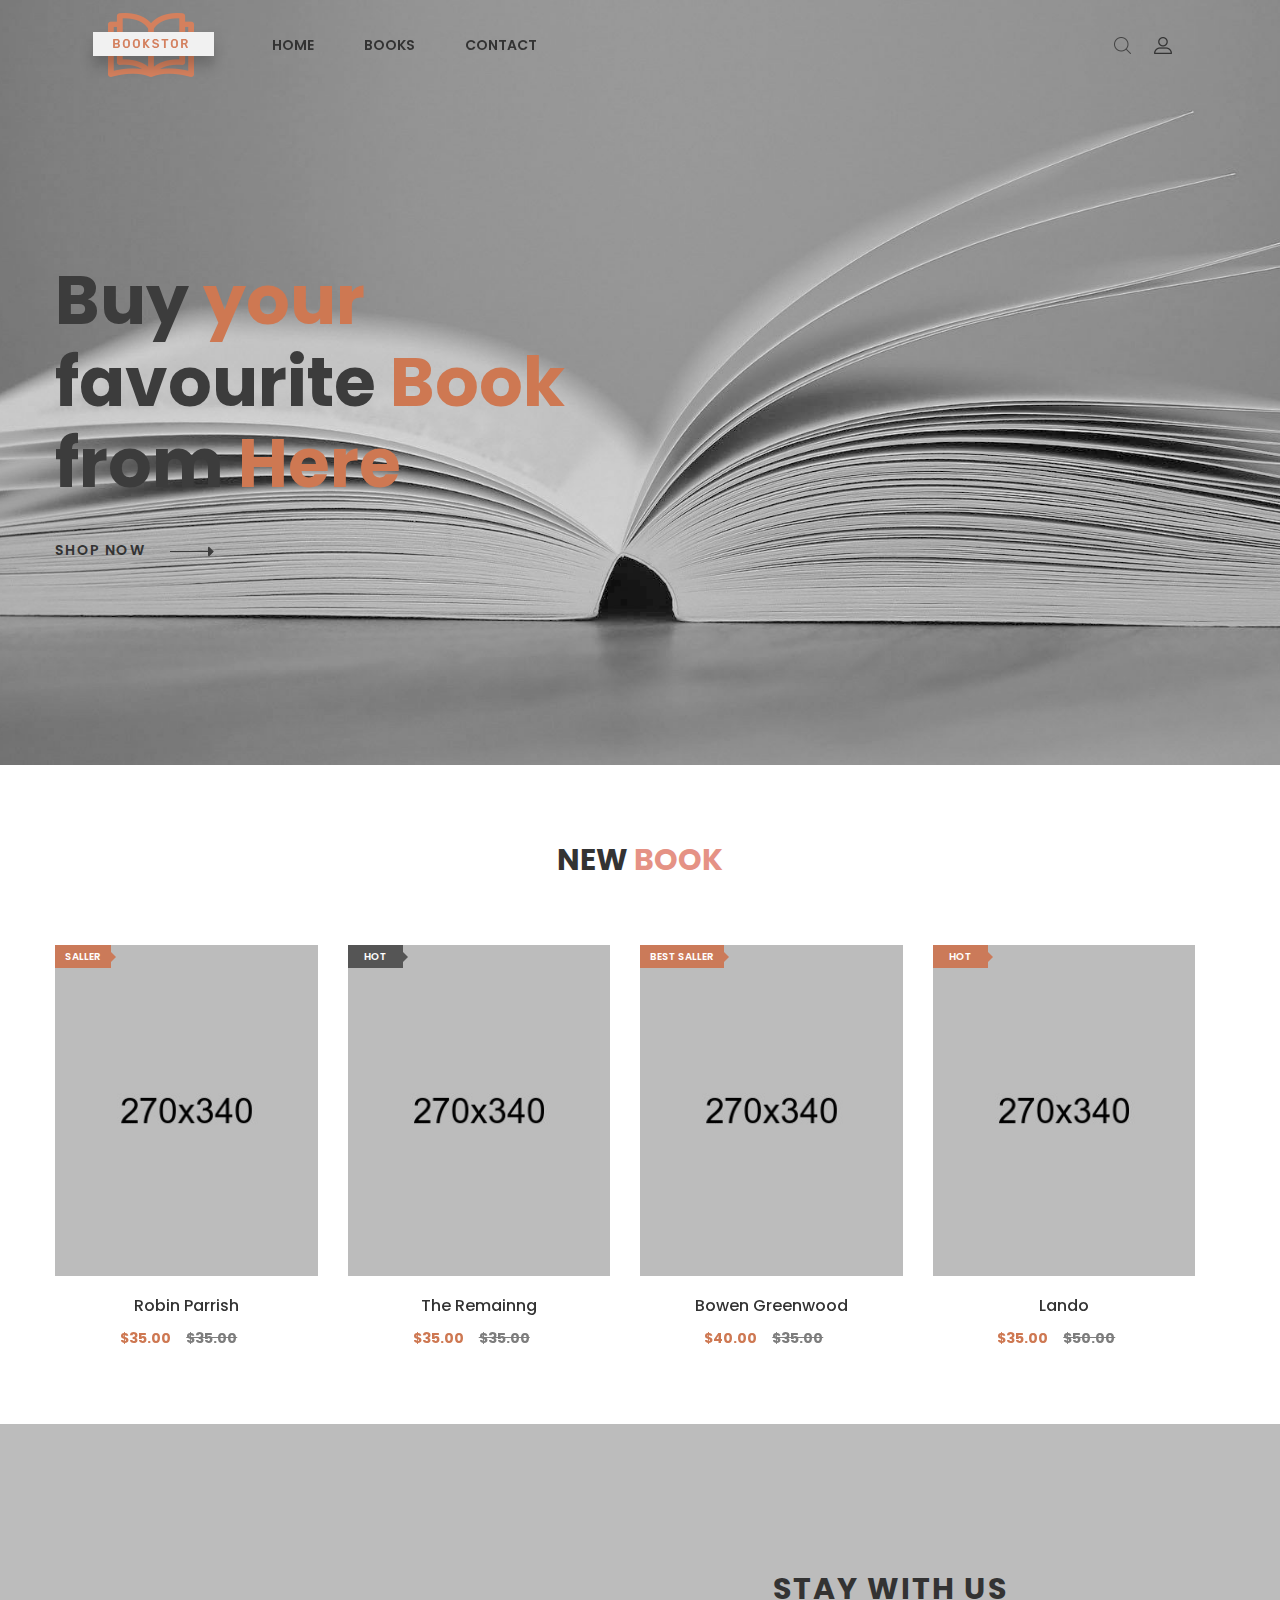
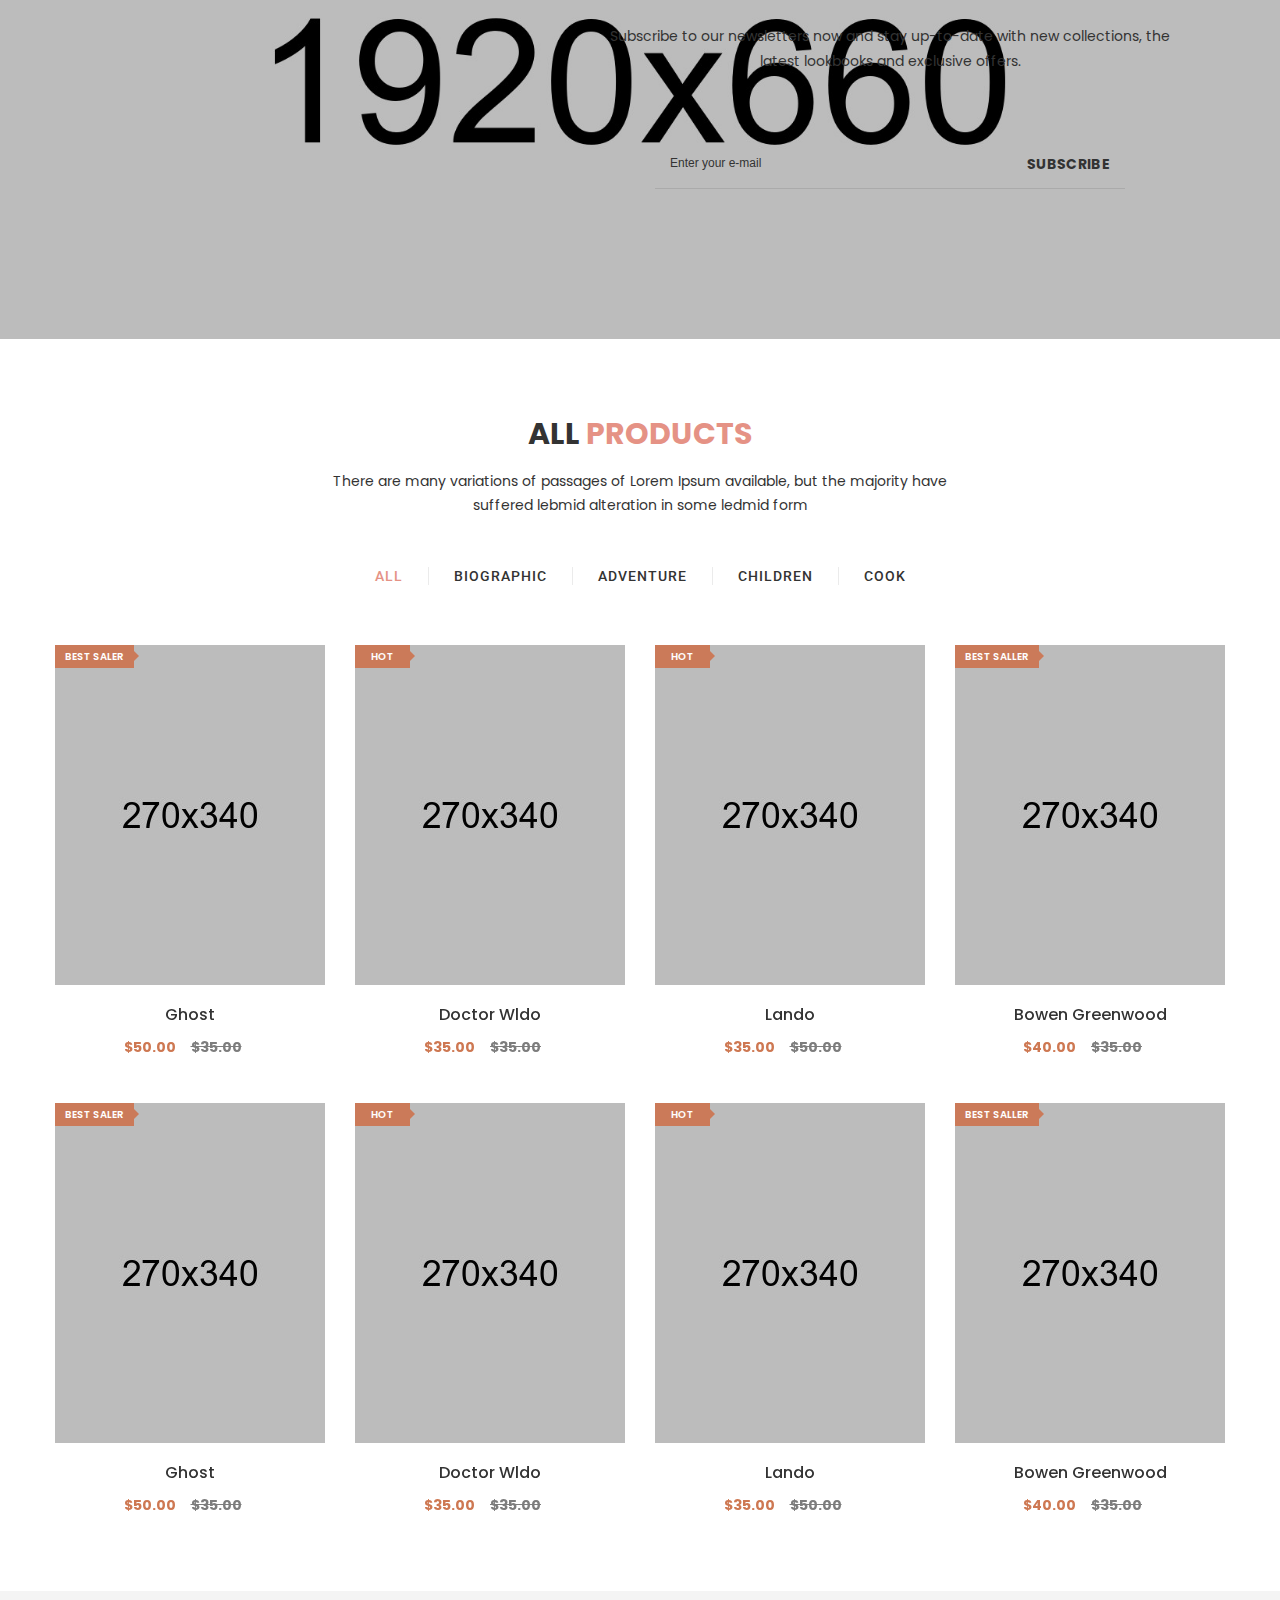
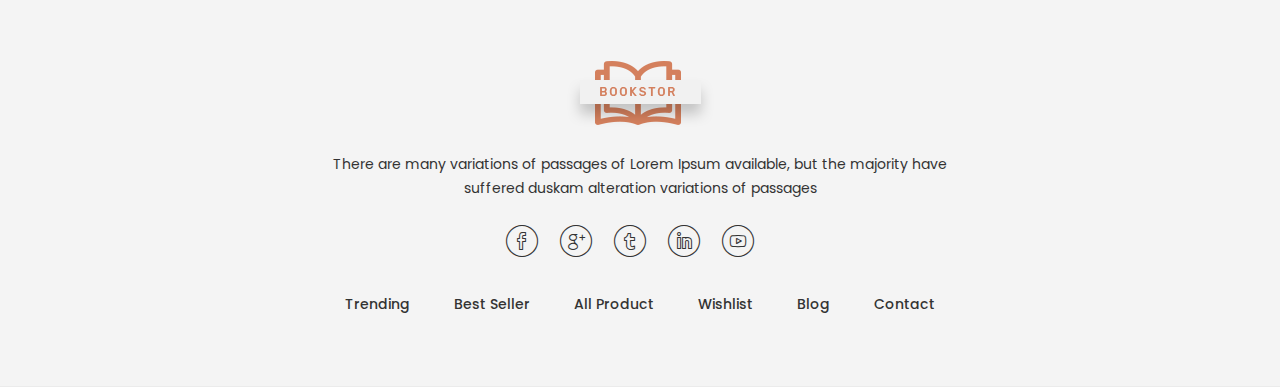
<file: Template/index.html>
<!doctype html>
<html class="no-js" lang="zxx">
<head>
	<meta charset="utf-8">
	<meta http-equiv="x-ua-compatible" content="ie=edge">
	<title>Home | Bookshop Responsive Bootstrap4 Template</title>
	<meta name="description" content="">
	<meta name="viewport" content="width=device-width, initial-scale=1">

	<!-- Favicons -->
	<link rel="shortcut icon" href="images/favicon.ico">
	<link rel="apple-touch-icon" href="images/icon.png">

	<!-- Google font (font-family: 'Roboto', sans-serif; Poppins ; Satisfy) -->
	<link href="https://fonts.googleapis.com/css?family=Open+Sans:300,400,600,700,800" rel="stylesheet"> 
	<link href="https://fonts.googleapis.com/css?family=Poppins:300,300i,400,400i,500,600,600i,700,700i,800" rel="stylesheet">
	<link href="https://fonts.googleapis.com/css?family=Roboto:100,300,400,500,700,900" rel="stylesheet"> 

	<!-- Stylesheets -->
	<link rel="stylesheet" href="css/bootstrap.min.css">
	<link rel="stylesheet" href="css/plugins.css">
	<link rel="stylesheet" href="style.css">

	<!-- Cusom css -->
   <link rel="stylesheet" href="css/custom.css">

	<!-- Modernizer js -->
	<script src="js/vendor/modernizr-3.5.0.min.js"></script>
</head>
<body>
	<!--[if lte IE 9]>
		<p class="browserupgrade">You are using an <strong>outdated</strong> browser. Please <a href="https://browsehappy.com/">upgrade your browser</a> to improve your experience and security.</p>
	<![endif]-->

	<!-- Main wrapper -->
	<div class="wrapper" id="wrapper">
		<!-- Header -->
		<header id="wn__header" class="header__area header__absolute sticky__header">
			<div class="container-fluid">
				<div class="row">
					<div class="col-md-6 col-sm-6 col-6 col-lg-2">
						<div class="logo">
							<a href="index.html">
								<img src="images/logo/logo.png" alt="logo images">
							</a>
						</div>
					</div>
					<div class="col-lg-8 d-none d-lg-block">
						<nav class="mainmenu__nav">
							<ul class="meninmenu d-flex justify-content-start">
								<li class="drop with--one--item"><a href="index.html">Home</a></li>

								<li class="drop"><a href="shop-grid.html">Books</a>
									<div class="megamenu mega03">
										<ul class="item item03">
											<li class="title">Categories</li>
											<li><a href="shop-grid.html">Biography </a></li>
											<li><a href="shop-grid.html">Business </a></li>
											<li><a href="shop-grid.html">Cookbooks </a></li>
											<li><a href="shop-grid.html">Health & Fitness </a></li>
											<li><a href="shop-grid.html">History </a></li>
										</ul>
										<ul class="item item03">
											<li class="title">Customer Favourite</li>
											<li><a href="shop-grid.html">Mystery</a></li>
											<li><a href="shop-grid.html">Religion & Inspiration</a></li>
											<li><a href="shop-grid.html">Romance</a></li>
											<li><a href="shop-grid.html">Fiction/Fantasy</a></li>
											<li><a href="shop-grid.html">Sleeveless</a></li>
										</ul>
										<ul class="item item03">
											<li class="title">Collections</li>
											<li><a href="shop-grid.html">Science </a></li>
											<li><a href="shop-grid.html">Fiction/Fantasy</a></li>
											<li><a href="shop-grid.html">Self-Improvemen</a></li>
											<li><a href="shop-grid.html">Home & Garden</a></li>
											<li><a href="shop-grid.html">Humor Books</a></li>
										</ul>
									</div>
								</li>

								
								<li><a href="contact.html">Contact</a></li>
							</ul>
						</nav>
					</div>
					<div class="col-md-6 col-sm-6 col-6 col-lg-2">
						<ul class="header__sidebar__right d-flex justify-content-end align-items-center">
							<li class="shop_search"><a class="search__active" href="#"></a></li>

							<li class="setting__bar__icon"><a class="setting__active" href="#"></a>
								<div class="searchbar__content setting__block">
									<div class="content-inner">
										<div class="switcher-currency">
											<strong class="label switcher-label">
												<span>Currency</span>
											</strong>
											<div class="switcher-options">
												<div class="switcher-currency-trigger">
													<span class="currency-trigger">USD - US Dollar</span>
													<ul class="switcher-dropdown">
														<li>GBP - British Pound Sterling</li>
														<li>EUR - Euro</li>
													</ul>
												</div>
											</div>
										</div>
										<div class="switcher-currency">
											<strong class="label switcher-label">
												<span>Language</span>
											</strong>
											<div class="switcher-options">
												<div class="switcher-currency-trigger">
													<span class="currency-trigger">English01</span>
													<ul class="switcher-dropdown">
														<li>English02</li>
														<li>English03</li>
														<li>English04</li>
														<li>English05</li>
													</ul>
												</div>
											</div>
										</div>
										<div class="switcher-currency">
											<strong class="label switcher-label">
												<span>Select Store</span>
											</strong>
											<div class="switcher-options">
												<div class="switcher-currency-trigger">
													<span class="currency-trigger">Fashion Store</span>
													<ul class="switcher-dropdown">
														<li>Furniture</li>
														<li>Shoes</li>
														<li>Speaker Store</li>
														<li>Furniture</li>
													</ul>
												</div>
											</div>
										</div>
										<div class="switcher-currency">
											<strong class="label switcher-label">
												<span>My Account</span>
											</strong>
											<div class="switcher-options">
												<div class="switcher-currency-trigger">
													<div class="setting__menu">
														<span><a href="#">Compare Product</a></span>
														<span><a href="#">My Account</a></span>
														<span><a href="#">My Wishlist</a></span>
														<span><a href="#">Sign In</a></span>
														<span><a href="#">Create An Account</a></span>
													</div>
												</div>
											</div>
										</div>
									</div>
								</div>
							</li>
						</ul>
					</div>
				</div>
				<!-- Start Mobile Menu -->
				<div class="row d-none">
					<div class="col-lg-12 d-none">
						<nav class="mobilemenu__nav">
							<ul class="meninmenu">
								<li><a href="index.html">Home</a></li>
								<li><a href="#">Pages</a>
									<ul>
										<li><a href="about.html">About Page</a></li>
										<li><a href="portfolio.html">Portfolio</a>
											<ul>
												<li><a href="portfolio.html">Portfolio</a></li>
												<li><a href="portfolio-details.html">Portfolio Details</a></li>
											</ul>
										</li>
										<li><a href="my-account.html">My Account</a></li>
										<li><a href="cart.html">Cart Page</a></li>
										<li><a href="checkout.html">Checkout Page</a></li>
										<li><a href="wishlist.html">Wishlist Page</a></li>
										<li><a href="error404.html">404 Page</a></li>
										<li><a href="faq.html">Faq Page</a></li>
										<li><a href="team.html">Team Page</a></li>
									</ul>
								</li>
								<li><a href="shop-grid.html">Shop</a>
									<ul>
										<li><a href="shop-grid.html">Shop Grid</a></li>
										<li><a href="single-product.html">Single Product</a></li>
									</ul>
								</li>
								<li><a href="blog.html">Blog</a>
									<ul>
										<li><a href="blog.html">Blog Page</a></li>
										<li><a href="blog-details.html">Blog Details</a></li>
									</ul>
								</li>
								<li><a href="contact.html">Contact</a></li>
							</ul>
						</nav>
					</div>
				</div>
				<!-- End Mobile Menu -->
	            <div class="mobile-menu d-block d-lg-none">
	            </div>
	            <!-- Mobile Menu -->	
			</div>		
		</header>
		<!-- //Header -->
		<!-- Start Search Popup -->
		<div class="brown--color box-search-content search_active block-bg close__top">
			<form id="search_mini_form" class="minisearch" action="#">
				<div class="field__search">
					<input type="text" placeholder="Search entire store here...">
					<div class="action">
						<a href="#"><i class="zmdi zmdi-search"></i></a>
					</div>
				</div>
			</form>
			<div class="close__wrap">
				<span>close</span>
			</div>
		</div>
		<!-- End Search Popup -->
        <!-- Start Slider area -->
        <div class="slider-area brown__nav slider--15 slide__activation slide__arrow01 owl-carousel owl-theme">
        	<!-- Start Single Slide -->
	        <div class="slide animation__style10 bg-image--1 fullscreen align__center--left">
	            <div class="container">
	            	<div class="row">
	            		<div class="col-lg-12">
	            			<div class="slider__content">
		            			<div class="contentbox">
		            				<h2>Buy <span>your </span></h2>
		            				<h2>favourite <span>Book </span></h2>
		            				<h2>from <span>Here </span></h2>
				                   	<a class="shopbtn" href="#">shop now</a>
		            			</div>
	            			</div>
	            		</div>
	            	</div>
	            </div>
            </div>
            <!-- End Single Slide -->
        	<!-- Start Single Slide -->
	        <div class="slide animation__style10 bg-image--7 fullscreen align__center--left">
	            <div class="container">
	            	<div class="row">
	            		<div class="col-lg-12">
	            			<div class="slider__content">
		            			<div class="contentbox">
		            				<h2>Buy <span>your </span></h2>
		            				<h2>favourite <span>Book </span></h2>
		            				<h2>from <span>Here </span></h2>
				                   	<a class="shopbtn" href="#">shop now</a>
		            			</div>
	            			</div>
	            		</div>
	            	</div>
	            </div>
            </div>
            <!-- End Single Slide -->
        </div>
        <!-- End Slider area -->
		<!-- Start BEst Seller Area -->
		<section class="wn__product__area brown--color pt--80  pb--30">
			<div class="container">
				<div class="row">
					<div class="col-lg-12">
						<div class="section__title text-center">
							<h2 class="title__be--2">New <span class="color--theme">Book</span></h2>
						</div>
					</div>
				</div>
				<!-- Start Single Tab Content -->
				<div class="furniture--4 border--round arrows_style owl-carousel owl-theme row mt--50">
					<!-- Start Single Product -->
					<div class="product product__style--3">
						<div class="col-lg-3 col-md-4 col-sm-6 col-12">
							<div class="product__thumb">
								<a class="first__img" href="single-product.html"><img src="images/books/1.jpg" alt="product image"></a>
								<a class="second__img animation1" href="single-product.html"><img src="images/books/2.jpg" alt="product image"></a>
								<div class="hot__box">
									<span class="hot-label">SALLER</span>
								</div>
							</div>
							<div class="product__content content--center">
								<h4><a href="single-product.html">robin parrish</a></h4>
								<ul class="prize d-flex">
									<li>$35.00</li>
									<li class="old_prize">$35.00</li>
								</ul>
								<div class="action">
									<div class="actions_inner">
										<ul class="add_to_links">
											<li><a class="cart" href="cart.html"><i class="bi bi-shopping-bag4"></i></a></li>
											<li><a class="wishlist" href="wishlist.html"><i class="bi bi-shopping-cart-full"></i></a></li>
											<li><a class="compare" href="#"><i class="bi bi-heart-beat"></i></a></li>
											<li><a data-toggle="modal" title="Quick View" class="quickview modal-view detail-link" href="#productmodal"><i class="bi bi-search"></i></a></li>
										</ul>
									</div>
								</div>
								<div class="product__hover--content">
									<ul class="rating d-flex">
										<li class="on"><i class="fa fa-star-o"></i></li>
										<li class="on"><i class="fa fa-star-o"></i></li>
										<li class="on"><i class="fa fa-star-o"></i></li>
										<li><i class="fa fa-star-o"></i></li>
										<li><i class="fa fa-star-o"></i></li>
									</ul>
								</div>
							</div>
						</div>
					</div>
					<!-- Start Single Product -->
					<!-- Start Single Product -->
					<div class="product product__style--3">
						<div class="col-lg-3 col-md-4 col-sm-6 col-12">
							<div class="product__thumb">
								<a class="first__img" href="single-product.html"><img src="images/books/3.jpg" alt="product image"></a>
								<a class="second__img animation1" href="single-product.html"><img src="images/books/4.jpg" alt="product image"></a>
								<div class="hot__box color--2">
									<span class="hot-label">HOT</span>
								</div>
							</div>
							<div class="product__content content--center">
								<h4><a href="single-product.html">The Remainng</a></h4>
								<ul class="prize d-flex">
									<li>$35.00</li>
									<li class="old_prize">$35.00</li>
								</ul>
								<div class="action">
									<div class="actions_inner">
										<ul class="add_to_links">
											<li><a class="cart" href="cart.html"><i class="bi bi-shopping-bag4"></i></a></li>
											<li><a class="wishlist" href="wishlist.html"><i class="bi bi-shopping-cart-full"></i></a></li>
											<li><a class="compare" href="#"><i class="bi bi-heart-beat"></i></a></li>
											<li><a data-toggle="modal" title="Quick View" class="quickview modal-view detail-link" href="#productmodal"><i class="bi bi-search"></i></a></li>
										</ul>
									</div>
								</div>
								<div class="product__hover--content">
									<ul class="rating d-flex">
										<li class="on"><i class="fa fa-star-o"></i></li>
										<li class="on"><i class="fa fa-star-o"></i></li>
										<li class="on"><i class="fa fa-star-o"></i></li>
										<li><i class="fa fa-star-o"></i></li>
										<li><i class="fa fa-star-o"></i></li>
									</ul>
								</div>
							</div>
						</div>
					</div>
					<!-- Start Single Product -->
					<!-- Start Single Product -->
					<div class="product product__style--3">
						<div class="col-lg-3 col-md-4 col-sm-6 col-12">
							<div class="product__thumb">
								<a class="first__img" href="single-product.html"><img src="images/books/5.jpg" alt="product image"></a>
								<a class="second__img animation1" href="single-product.html"><img src="images/books/6.jpg" alt="product image"></a>
								<div class="hot__box">
									<span class="hot-label">BEST SALLER</span>
								</div>
							</div>
							<div class="product__content content--center">
								<h4><a href="single-product.html">Bowen Greenwood</a></h4>
								<ul class="prize d-flex">
									<li>$40.00</li>
									<li class="old_prize">$35.00</li>
								</ul>
								<div class="action">
									<div class="actions_inner">
										<ul class="add_to_links">
											<li><a class="cart" href="cart.html"><i class="bi bi-shopping-bag4"></i></a></li>
											<li><a class="wishlist" href="wishlist.html"><i class="bi bi-shopping-cart-full"></i></a></li>
											<li><a class="compare" href="#"><i class="bi bi-heart-beat"></i></a></li>
											<li><a data-toggle="modal" title="Quick View" class="quickview modal-view detail-link" href="#productmodal"><i class="bi bi-search"></i></a></li>
										</ul>
									</div>
								</div>
								<div class="product__hover--content">
									<ul class="rating d-flex">
										<li class="on"><i class="fa fa-star-o"></i></li>
										<li class="on"><i class="fa fa-star-o"></i></li>
										<li class="on"><i class="fa fa-star-o"></i></li>
										<li><i class="fa fa-star-o"></i></li>
										<li><i class="fa fa-star-o"></i></li>
									</ul>
								</div>
							</div>
						</div>
					</div>
					<!-- Start Single Product -->
					<!-- Start Single Product -->
					<div class="product product__style--3">
						<div class="col-lg-3 col-md-4 col-sm-6 col-12">
							<div class="product__thumb">
								<a class="first__img" href="single-product.html"><img src="images/books/7.jpg" alt="product image"></a>
								<a class="second__img animation1" href="single-product.html"><img src="images/books/8.jpg" alt="product image"></a>
								<div class="hot__box">
									<span class="hot-label">HOT</span>
								</div>
							</div>
							<div class="product__content content--center">
								<h4><a href="single-product.html">Lando</a></h4>
								<ul class="prize d-flex">
									<li>$35.00</li>
									<li class="old_prize">$50.00</li>
								</ul>
								<div class="action">
									<div class="actions_inner">
										<ul class="add_to_links">
											<li><a class="cart" href="cart.html"><i class="bi bi-shopping-bag4"></i></a></li>
											<li><a class="wishlist" href="wishlist.html"><i class="bi bi-shopping-cart-full"></i></a></li>
											<li><a class="compare" href="#"><i class="bi bi-heart-beat"></i></a></li>
											<li><a data-toggle="modal" title="Quick View" class="quickview modal-view detail-link" href="#productmodal"><i class="bi bi-search"></i></a></li>
										</ul>
									</div>
								</div>
								<div class="product__hover--content">
									<ul class="rating d-flex">
										<li class="on"><i class="fa fa-star-o"></i></li>
										<li class="on"><i class="fa fa-star-o"></i></li>
										<li class="on"><i class="fa fa-star-o"></i></li>
										<li><i class="fa fa-star-o"></i></li>
										<li><i class="fa fa-star-o"></i></li>
									</ul>
								</div>
							</div>
						</div>
					</div>
					<!-- Start Single Product -->
					<!-- Start Single Product -->
					<div class="product product__style--3">
						<div class="col-lg-3 col-md-4 col-sm-6 col-12">
							<div class="product__thumb">
								<a class="first__img" href="single-product.html"><img src="images/books/9.jpg" alt="product image"></a>
								<a class="second__img animation1" href="single-product.html"><img src="images/books/10.jpg" alt="product image"></a>
								<div class="hot__box">
									<span class="hot-label">HOT</span>
								</div>
							</div>
							<div class="product__content content--center">
								<h4><a href="single-product.html">Doctor Wldo</a></h4>
								<ul class="prize d-flex">
									<li>$35.00</li>
									<li class="old_prize">$35.00</li>
								</ul>
								<div class="action">
									<div class="actions_inner">
										<ul class="add_to_links">
											<li><a class="cart" href="cart.html"><i class="bi bi-shopping-bag4"></i></a></li>
											<li><a class="wishlist" href="wishlist.html"><i class="bi bi-shopping-cart-full"></i></a></li>
											<li><a class="compare" href="#"><i class="bi bi-heart-beat"></i></a></li>
											<li><a data-toggle="modal" title="Quick View" class="quickview modal-view detail-link" href="#productmodal"><i class="bi bi-search"></i></a></li>
										</ul>
									</div>
								</div>
								<div class="product__hover--content">
									<ul class="rating d-flex">
										<li class="on"><i class="fa fa-star-o"></i></li>
										<li class="on"><i class="fa fa-star-o"></i></li>
										<li class="on"><i class="fa fa-star-o"></i></li>
										<li><i class="fa fa-star-o"></i></li>
										<li><i class="fa fa-star-o"></i></li>
									</ul>
								</div>
							</div>
						</div>
					</div>
					<!-- Start Single Product -->
					<!-- Start Single Product -->
					<div class="product product__style--3">
						<div class="col-lg-3 col-md-4 col-sm-6 col-12">
							<div class="product__thumb">
								<a class="first__img" href="single-product.html"><img src="images/books/11.jpg" alt="product image"></a>
								<a class="second__img animation1" href="single-product.html"><img src="images/books/2.jpg" alt="product image"></a>
								<div class="hot__box">
									<span class="hot-label">BEST SALER</span>
								</div>
							</div>
							<div class="product__content content--center content--center">
								<h4><a href="single-product.html">Ghost</a></h4>
								<ul class="prize d-flex">
									<li>$50.00</li>
									<li class="old_prize">$35.00</li>
								</ul>
								<div class="action">
									<div class="actions_inner">
										<ul class="add_to_links">
											<li><a class="cart" href="cart.html"><i class="bi bi-shopping-bag4"></i></a></li>
											<li><a class="wishlist" href="wishlist.html"><i class="bi bi-shopping-cart-full"></i></a></li>
											<li><a class="compare" href="#"><i class="bi bi-heart-beat"></i></a></li>
											<li><a data-toggle="modal" title="Quick View" class="quickview modal-view detail-link" href="#productmodal"><i class="bi bi-search"></i></a></li>
										</ul>
									</div>
								</div>
								<div class="product__hover--content">
									<ul class="rating d-flex">
										<li class="on"><i class="fa fa-star-o"></i></li>
										<li class="on"><i class="fa fa-star-o"></i></li>
										<li class="on"><i class="fa fa-star-o"></i></li>
										<li><i class="fa fa-star-o"></i></li>
										<li><i class="fa fa-star-o"></i></li>
									</ul>
								</div>
							</div>
						</div>
						<!-- Start Single Product -->
					</div>
				</div>
				<!-- End Single Tab Content -->
			</div>
		</section>
		<!-- Start BEst Seller Area -->
		<!-- Start NEwsletter Area -->
		<section class="wn__newsletter__area bg-image--2">
			<div class="container">
				<div class="row">
					<div class="col-lg-7 offset-lg-5 col-md-12 col-12 ptb--150">
						<div class="section__title text-center">
							<h2>Stay With Us</h2>
						</div>
						<div class="newsletter__block text-center">
							<p>Subscribe to our newsletters now and stay up-to-date with new collections, the latest lookbooks and exclusive offers.</p>
							<form action="#">
								<div class="newsletter__box">
									<input type="email" placeholder="Enter your e-mail">
									<button>Subscribe</button>
								</div>
							</form>
						</div>
					</div>
				</div>
			</div>
		</section>
		<!-- End NEwsletter Area -->
		<!-- Start Best Seller Area -->
		<section class="wn__bestseller__area bg--white pt--80  pb--30">
			<div class="container">
				<div class="row">
					<div class="col-lg-12">
						<div class="section__title text-center">
							<h2 class="title__be--2">All <span class="color--theme">Products</span></h2>
							<p>There are many variations of passages of Lorem Ipsum available, but the majority have suffered lebmid alteration in some ledmid form</p>
						</div>
					</div>
				</div>
				<div class="row mt--50">
					<div class="col-md-12 col-lg-12 col-sm-12">
						<div class="product__nav nav justify-content-center" role="tablist">
                            <a class="nav-item nav-link active" data-toggle="tab" href="#nav-all" role="tab">ALL</a>
                            <a class="nav-item nav-link" data-toggle="tab" href="#nav-biographic" role="tab">BIOGRAPHIC</a>
                            <a class="nav-item nav-link" data-toggle="tab" href="#nav-adventure" role="tab">ADVENTURE</a>
                            <a class="nav-item nav-link" data-toggle="tab" href="#nav-children" role="tab">CHILDREN</a>
                            <a class="nav-item nav-link" data-toggle="tab" href="#nav-cook" role="tab">COOK</a>
                        </div>
					</div>
				</div>
				<div class="tab__container mt--60">
					<!-- Start Single Tab Content -->
					<div class="row single__tab tab-pane fade show active" id="nav-all" role="tabpanel">
						<div class="product__indicator--4 arrows_style owl-carousel owl-theme">
							<div class="single__product">
								<!-- Start Single Product -->
								<div class="col-lg-3 col-md-4 col-sm-6 col-12">
									<div class="product product__style--3">
										<div class="product__thumb">
											<a class="first__img" href="single-product.html"><img src="images/books/1.jpg" alt="product image"></a>
											<a class="second__img animation1" href="single-product.html"><img src="images/books/2.jpg" alt="product image"></a>
											<div class="hot__box">
												<span class="hot-label">BEST SALER</span>
											</div>
										</div>
										<div class="product__content content--center content--center">
											<h4><a href="single-product.html">Ghost</a></h4>
											<ul class="prize d-flex">
												<li>$50.00</li>
												<li class="old_prize">$35.00</li>
											</ul>
											<div class="action">
												<div class="actions_inner">
													<ul class="add_to_links">
														<li><a class="cart" href="cart.html"><i class="bi bi-shopping-bag4"></i></a></li>
														<li><a class="wishlist" href="wishlist.html"><i class="bi bi-shopping-cart-full"></i></a></li>
														<li><a class="compare" href="#"><i class="bi bi-heart-beat"></i></a></li>
														<li><a data-toggle="modal" title="Quick View" class="quickview modal-view detail-link" href="#productmodal"><i class="bi bi-search"></i></a></li>
													</ul>
												</div>
											</div>
											<div class="product__hover--content">
												<ul class="rating d-flex">
													<li class="on"><i class="fa fa-star-o"></i></li>
													<li class="on"><i class="fa fa-star-o"></i></li>
													<li class="on"><i class="fa fa-star-o"></i></li>
													<li><i class="fa fa-star-o"></i></li>
													<li><i class="fa fa-star-o"></i></li>
												</ul>
											</div>
										</div>
									</div>
								</div>
								<!-- Start Single Product -->
								<!-- Start Single Product -->
								<div class="col-lg-3 col-md-4 col-sm-6 col-12">
									<div class="product product__style--3">
										<div class="product__thumb">
											<a class="first__img" href="single-product.html"><img src="images/books/3.jpg" alt="product image"></a>
											<a class="second__img animation1" href="single-product.html"><img src="images/books/9.jpg" alt="product image"></a>
											<div class="hot__box">
												<span class="hot-label">BEST SALER</span>
											</div>
										</div>
										<div class="product__content content--center content--center">
											<h4><a href="single-product.html">Ghost</a></h4>
											<ul class="prize d-flex">
												<li>$50.00</li>
												<li class="old_prize">$35.00</li>
											</ul>
											<div class="action">
												<div class="actions_inner">
													<ul class="add_to_links">
														<li><a class="cart" href="cart.html"><i class="bi bi-shopping-bag4"></i></a></li>
														<li><a class="wishlist" href="wishlist.html"><i class="bi bi-shopping-cart-full"></i></a></li>
														<li><a class="compare" href="#"><i class="bi bi-heart-beat"></i></a></li>
														<li><a data-toggle="modal" title="Quick View" class="quickview modal-view detail-link" href="#productmodal"><i class="bi bi-search"></i></a></li>
													</ul>
												</div>
											</div>
											<div class="product__hover--content">
												<ul class="rating d-flex">
													<li class="on"><i class="fa fa-star-o"></i></li>
													<li class="on"><i class="fa fa-star-o"></i></li>
													<li class="on"><i class="fa fa-star-o"></i></li>
													<li><i class="fa fa-star-o"></i></li>
													<li><i class="fa fa-star-o"></i></li>
												</ul>
											</div>
										</div>
									</div>
								</div>
								<!-- Start Single Product -->
							</div>
							<div class="single__product">
								<!-- Start Single Product -->
								<div class="col-lg-3 col-md-4 col-sm-6 col-12">
									<div class="product product__style--3">
										<div class="product__thumb">
											<a class="first__img" href="single-product.html"><img src="images/books/5.jpg" alt="product image"></a>
											<a class="second__img animation1" href="single-product.html"><img src="images/books/6.jpg" alt="product image"></a>
											<div class="hot__box">
												<span class="hot-label">HOT</span>
											</div>
										</div>
										<div class="product__content content--center">
											<h4><a href="single-product.html">Doctor Wldo</a></h4>
											<ul class="prize d-flex">
												<li>$35.00</li>
												<li class="old_prize">$35.00</li>
											</ul>
											<div class="action">
												<div class="actions_inner">
													<ul class="add_to_links">
														<li><a class="cart" href="cart.html"><i class="bi bi-shopping-bag4"></i></a></li>
														<li><a class="wishlist" href="wishlist.html"><i class="bi bi-shopping-cart-full"></i></a></li>
														<li><a class="compare" href="#"><i class="bi bi-heart-beat"></i></a></li>
														<li><a data-toggle="modal" title="Quick View" class="quickview modal-view detail-link" href="#productmodal"><i class="bi bi-search"></i></a></li>
													</ul>
												</div>
											</div>
											<div class="product__hover--content">
												<ul class="rating d-flex">
													<li class="on"><i class="fa fa-star-o"></i></li>
													<li class="on"><i class="fa fa-star-o"></i></li>
													<li class="on"><i class="fa fa-star-o"></i></li>
													<li><i class="fa fa-star-o"></i></li>
													<li><i class="fa fa-star-o"></i></li>
												</ul>
											</div>
										</div>
									</div>
								</div>
								<!-- Start Single Product -->
								<!-- Start Single Product -->
								<div class="col-lg-3 col-md-4 col-sm-6 col-12">
									<div class="product product__style--3">
										<div class="product__thumb">
											<a class="first__img" href="single-product.html"><img src="images/books/7.jpg" alt="product image"></a>
											<a class="second__img animation1" href="single-product.html"><img src="images/books/8.jpg" alt="product image"></a>
											<div class="hot__box">
												<span class="hot-label">HOT</span>
											</div>
										</div>
										<div class="product__content content--center">
											<h4><a href="single-product.html">Doctor Wldo</a></h4>
											<ul class="prize d-flex">
												<li>$35.00</li>
												<li class="old_prize">$35.00</li>
											</ul>
											<div class="action">
												<div class="actions_inner">
													<ul class="add_to_links">
														<li><a class="cart" href="cart.html"><i class="bi bi-shopping-bag4"></i></a></li>
														<li><a class="wishlist" href="wishlist.html"><i class="bi bi-shopping-cart-full"></i></a></li>
														<li><a class="compare" href="#"><i class="bi bi-heart-beat"></i></a></li>
														<li><a data-toggle="modal" title="Quick View" class="quickview modal-view detail-link" href="#productmodal"><i class="bi bi-search"></i></a></li>
													</ul>
												</div>
											</div>
											<div class="product__hover--content">
												<ul class="rating d-flex">
													<li class="on"><i class="fa fa-star-o"></i></li>
													<li class="on"><i class="fa fa-star-o"></i></li>
													<li class="on"><i class="fa fa-star-o"></i></li>
													<li><i class="fa fa-star-o"></i></li>
													<li><i class="fa fa-star-o"></i></li>
												</ul>
											</div>
										</div>
									</div>
								</div>
								<!-- Start Single Product -->
							</div>
							<div class="single__product">
								<!-- Start Single Product -->
								<div class="col-lg-3 col-md-4 col-sm-6 col-12">
									<div class="product product__style--3">
										<div class="product__thumb">
											<a class="first__img" href="single-product.html"><img src="images/books/9.jpg" alt="product image"></a>
											<a class="second__img animation1" href="single-product.html"><img src="images/books/7.jpg" alt="product image"></a>
											<div class="hot__box">
												<span class="hot-label">HOT</span>
											</div>
										</div>
										<div class="product__content content--center">
											<h4><a href="single-product.html">Lando</a></h4>
											<ul class="prize d-flex">
												<li>$35.00</li>
												<li class="old_prize">$50.00</li>
											</ul>
											<div class="action">
												<div class="actions_inner">
													<ul class="add_to_links">
														<li><a class="cart" href="cart.html"><i class="bi bi-shopping-bag4"></i></a></li>
														<li><a class="wishlist" href="wishlist.html"><i class="bi bi-shopping-cart-full"></i></a></li>
														<li><a class="compare" href="#"><i class="bi bi-heart-beat"></i></a></li>
														<li><a data-toggle="modal" title="Quick View" class="quickview modal-view detail-link" href="#productmodal"><i class="bi bi-search"></i></a></li>
													</ul>
												</div>
											</div>
											<div class="product__hover--content">
												<ul class="rating d-flex">
													<li class="on"><i class="fa fa-star-o"></i></li>
													<li class="on"><i class="fa fa-star-o"></i></li>
													<li class="on"><i class="fa fa-star-o"></i></li>
													<li><i class="fa fa-star-o"></i></li>
													<li><i class="fa fa-star-o"></i></li>
												</ul>
											</div>
										</div>
									</div>
								</div>
								<!-- Start Single Product -->
								<!-- Start Single Product -->
								<div class="col-lg-3 col-md-4 col-sm-6 col-12">
									<div class="product product__style--3">
										<div class="product__thumb">
											<a class="first__img" href="single-product.html"><img src="images/books/11.jpg" alt="product image"></a>
											<a class="second__img animation1" href="single-product.html"><img src="images/books/5.jpg" alt="product image"></a>
											<div class="hot__box">
												<span class="hot-label">HOT</span>
											</div>
										</div>
										<div class="product__content content--center">
											<h4><a href="single-product.html">Lando</a></h4>
											<ul class="prize d-flex">
												<li>$35.00</li>
												<li class="old_prize">$50.00</li>
											</ul>
											<div class="action">
												<div class="actions_inner">
													<ul class="add_to_links">
														<li><a class="cart" href="cart.html"><i class="bi bi-shopping-bag4"></i></a></li>
														<li><a class="wishlist" href="wishlist.html"><i class="bi bi-shopping-cart-full"></i></a></li>
														<li><a class="compare" href="#"><i class="bi bi-heart-beat"></i></a></li>
														<li><a data-toggle="modal" title="Quick View" class="quickview modal-view detail-link" href="#productmodal"><i class="bi bi-search"></i></a></li>
													</ul>
												</div>
											</div>
											<div class="product__hover--content">
												<ul class="rating d-flex">
													<li class="on"><i class="fa fa-star-o"></i></li>
													<li class="on"><i class="fa fa-star-o"></i></li>
													<li class="on"><i class="fa fa-star-o"></i></li>
													<li><i class="fa fa-star-o"></i></li>
													<li><i class="fa fa-star-o"></i></li>
												</ul>
											</div>
										</div>
									</div>
								</div>
								<!-- Start Single Product -->
							</div>
							<div class="single__product">
								<!-- Start Single Product -->
								<div class="col-lg-3 col-md-4 col-sm-6 col-12">
									<div class="product product__style--3">
										<div class="product__thumb">
											<a class="first__img" href="single-product.html"><img src="images/books/8.jpg" alt="product image"></a>
											<a class="second__img animation1" href="single-product.html"><img src="images/books/4.jpg" alt="product image"></a>
											<div class="hot__box">
												<span class="hot-label">BEST SALLER</span>
											</div>
										</div>
										<div class="product__content content--center">
											<h4><a href="single-product.html">Bowen Greenwood</a></h4>
											<ul class="prize d-flex">
												<li>$40.00</li>
												<li class="old_prize">$35.00</li>
											</ul>
											<div class="action">
												<div class="actions_inner">
													<ul class="add_to_links">
														<li><a class="cart" href="cart.html"><i class="bi bi-shopping-bag4"></i></a></li>
														<li><a class="wishlist" href="wishlist.html"><i class="bi bi-shopping-cart-full"></i></a></li>
														<li><a class="compare" href="#"><i class="bi bi-heart-beat"></i></a></li>
														<li><a data-toggle="modal" title="Quick View" class="quickview modal-view detail-link" href="#productmodal"><i class="bi bi-search"></i></a></li>
													</ul>
												</div>
											</div>
											<div class="product__hover--content">
												<ul class="rating d-flex">
													<li class="on"><i class="fa fa-star-o"></i></li>
													<li class="on"><i class="fa fa-star-o"></i></li>
													<li class="on"><i class="fa fa-star-o"></i></li>
													<li><i class="fa fa-star-o"></i></li>
													<li><i class="fa fa-star-o"></i></li>
												</ul>
											</div>
										</div>
									</div>
								</div>
								<!-- Start Single Product -->
								<!-- Start Single Product -->
								<div class="col-lg-3 col-md-4 col-sm-6 col-12">
									<div class="product product__style--3">
										<div class="product__thumb">
											<a class="first__img" href="single-product.html"><img src="images/books/12.jpg" alt="product image"></a>
											<a class="second__img animation1" href="single-product.html"><img src="images/books/7.jpg" alt="product image"></a>
											<div class="hot__box">
												<span class="hot-label">BEST SALLER</span>
											</div>
										</div>
										<div class="product__content content--center">
											<h4><a href="single-product.html">Bowen Greenwood</a></h4>
											<ul class="prize d-flex">
												<li>$40.00</li>
												<li class="old_prize">$35.00</li>
											</ul>
											<div class="action">
												<div class="actions_inner">
													<ul class="add_to_links">
														<li><a class="cart" href="cart.html"><i class="bi bi-shopping-bag4"></i></a></li>
														<li><a class="wishlist" href="wishlist.html"><i class="bi bi-shopping-cart-full"></i></a></li>
														<li><a class="compare" href="#"><i class="bi bi-heart-beat"></i></a></li>
														<li><a data-toggle="modal" title="Quick View" class="quickview modal-view detail-link" href="#productmodal"><i class="bi bi-search"></i></a></li>
													</ul>
												</div>
											</div>
											<div class="product__hover--content">
												<ul class="rating d-flex">
													<li class="on"><i class="fa fa-star-o"></i></li>
													<li class="on"><i class="fa fa-star-o"></i></li>
													<li class="on"><i class="fa fa-star-o"></i></li>
													<li><i class="fa fa-star-o"></i></li>
													<li><i class="fa fa-star-o"></i></li>
												</ul>
											</div>
										</div>
									</div>
								</div>
								<!-- Start Single Product -->
							</div>
							<div class="single__product">
								<!-- Start Single Product -->
								<div class="col-lg-3 col-md-4 col-sm-6 col-12">
									<div class="product product__style--3">
										<div class="product__thumb">
											<a class="first__img" href="single-product.html"><img src="images/books/3.jpg" alt="product image"></a>
											<a class="second__img animation1" href="single-product.html"><img src="images/books/5.jpg" alt="product image"></a>
											<div class="hot__box">
												<span class="hot-label">BEST SALLER</span>
											</div>
										</div>
										<div class="product__content content--center">
											<h4><a href="single-product.html">Bowen Greenwood</a></h4>
											<ul class="prize d-flex">
												<li>$40.00</li>
												<li class="old_prize">$35.00</li>
											</ul>
											<div class="action">
												<div class="actions_inner">
													<ul class="add_to_links">
														<li><a class="cart" href="cart.html"><i class="bi bi-shopping-bag4"></i></a></li>
														<li><a class="wishlist" href="wishlist.html"><i class="bi bi-shopping-cart-full"></i></a></li>
														<li><a class="compare" href="#"><i class="bi bi-heart-beat"></i></a></li>
														<li><a data-toggle="modal" title="Quick View" class="quickview modal-view detail-link" href="#productmodal"><i class="bi bi-search"></i></a></li>
													</ul>
												</div>
											</div>
											<div class="product__hover--content">
												<ul class="rating d-flex">
													<li class="on"><i class="fa fa-star-o"></i></li>
													<li class="on"><i class="fa fa-star-o"></i></li>
													<li class="on"><i class="fa fa-star-o"></i></li>
													<li><i class="fa fa-star-o"></i></li>
													<li><i class="fa fa-star-o"></i></li>
												</ul>
											</div>
										</div>
									</div>
								</div>
								<!-- Start Single Product -->
								<!-- Start Single Product -->
								<div class="col-lg-3 col-md-4 col-sm-6 col-12">
									<div class="product product__style--3">
										<div class="product__thumb">
											<a class="first__img" href="single-product.html"><img src="images/books/2.jpg" alt="product image"></a>
											<a class="second__img animation1" href="single-product.html"><img src="images/books/7.jpg" alt="product image"></a>
											<div class="hot__box">
												<span class="hot-label">BEST SALLER</span>
											</div>
										</div>
										<div class="product__content content--center">
											<h4><a href="single-product.html">Bowen Greenwood</a></h4>
											<ul class="prize d-flex">
												<li>$40.00</li>
												<li class="old_prize">$35.00</li>
											</ul>
											<div class="action">
												<div class="actions_inner">
													<ul class="add_to_links">
														<li><a class="cart" href="cart.html"><i class="bi bi-shopping-bag4"></i></a></li>
														<li><a class="wishlist" href="wishlist.html"><i class="bi bi-shopping-cart-full"></i></a></li>
														<li><a class="compare" href="#"><i class="bi bi-heart-beat"></i></a></li>
														<li><a data-toggle="modal" title="Quick View" class="quickview modal-view detail-link" href="#productmodal"><i class="bi bi-search"></i></a></li>
													</ul>
												</div>
											</div>
											<div class="product__hover--content">
												<ul class="rating d-flex">
													<li class="on"><i class="fa fa-star-o"></i></li>
													<li class="on"><i class="fa fa-star-o"></i></li>
													<li class="on"><i class="fa fa-star-o"></i></li>
													<li><i class="fa fa-star-o"></i></li>
													<li><i class="fa fa-star-o"></i></li>
												</ul>
											</div>
										</div>
									</div>
								</div>
								<!-- Start Single Product -->
							</div>
						</div>
					</div>
					<!-- End Single Tab Content -->
					<!-- Start Single Tab Content -->
					<div class="row single__tab tab-pane fade" id="nav-biographic" role="tabpanel">
						<div class="product__indicator--4 arrows_style owl-carousel owl-theme">
							<div class="single__product">
								<!-- Start Single Product -->
								<div class="col-lg-3 col-md-4 col-sm-6 col-12">
									<div class="product product__style--3">
										<div class="product__thumb">
											<a class="first__img" href="single-product.html"><img src="images/books/9.jpg" alt="product image"></a>
											<a class="second__img animation1" href="single-product.html"><img src="images/books/1.jpg" alt="product image"></a>
											<div class="hot__box">
												<span class="hot-label">BEST SALLER</span>
											</div>
										</div>
										<div class="product__content content--center">
											<h4><a href="single-product.html">Bowen Greenwood</a></h4>
											<ul class="prize d-flex">
												<li>$40.00</li>
												<li class="old_prize">$35.00</li>
											</ul>
											<div class="action">
												<div class="actions_inner">
													<ul class="add_to_links">
														<li><a class="cart" href="cart.html"><i class="bi bi-shopping-bag4"></i></a></li>
														<li><a class="wishlist" href="wishlist.html"><i class="bi bi-shopping-cart-full"></i></a></li>
														<li><a class="compare" href="#"><i class="bi bi-heart-beat"></i></a></li>
														<li><a data-toggle="modal" title="Quick View" class="quickview modal-view detail-link" href="#productmodal"><i class="bi bi-search"></i></a></li>
													</ul>
												</div>
											</div>
											<div class="product__hover--content">
												<ul class="rating d-flex">
													<li class="on"><i class="fa fa-star-o"></i></li>
													<li class="on"><i class="fa fa-star-o"></i></li>
													<li class="on"><i class="fa fa-star-o"></i></li>
													<li><i class="fa fa-star-o"></i></li>
													<li><i class="fa fa-star-o"></i></li>
												</ul>
											</div>
										</div>
									</div>
								</div>
								<!-- Start Single Product -->
								<!-- Start Single Product -->
								<div class="col-lg-3 col-md-4 col-sm-6 col-12">
									<div class="product product__style--3">
										<div class="product__thumb">
											<a class="first__img" href="single-product.html"><img src="images/books/10.jpg" alt="product image"></a>
											<a class="second__img animation1" href="single-product.html"><img src="images/books/8.jpg" alt="product image"></a>
											<div class="hot__box">
												<span class="hot-label">BEST SALLER</span>
											</div>
										</div>
										<div class="product__content content--center">
											<h4><a href="single-product.html">Bowen Greenwood</a></h4>
											<ul class="prize d-flex">
												<li>$40.00</li>
												<li class="old_prize">$35.00</li>
											</ul>
											<div class="action">
												<div class="actions_inner">
													<ul class="add_to_links">
														<li><a class="cart" href="cart.html"><i class="bi bi-shopping-bag4"></i></a></li>
														<li><a class="wishlist" href="wishlist.html"><i class="bi bi-shopping-cart-full"></i></a></li>
														<li><a class="compare" href="#"><i class="bi bi-heart-beat"></i></a></li>
														<li><a data-toggle="modal" title="Quick View" class="quickview modal-view detail-link" href="#productmodal"><i class="bi bi-search"></i></a></li>
													</ul>
												</div>
											</div>
											<div class="product__hover--content">
												<ul class="rating d-flex">
													<li class="on"><i class="fa fa-star-o"></i></li>
													<li class="on"><i class="fa fa-star-o"></i></li>
													<li class="on"><i class="fa fa-star-o"></i></li>
													<li><i class="fa fa-star-o"></i></li>
													<li><i class="fa fa-star-o"></i></li>
												</ul>
											</div>
										</div>
									</div>
								</div>
								<!-- Start Single Product -->
							</div>
							<div class="single__product">
								<!-- Start Single Product -->
								<div class="col-lg-3 col-md-4 col-sm-6 col-12">
									<div class="product product__style--3">
										<div class="product__thumb">
											<a class="first__img" href="single-product.html"><img src="images/books/3.jpg" alt="product image"></a>
											<a class="second__img animation1" href="single-product.html"><img src="images/books/5.jpg" alt="product image"></a>
											<div class="hot__box">
												<span class="hot-label">BEST SALLER</span>
											</div>
										</div>
										<div class="product__content content--center">
											<h4><a href="single-product.html">Bowen Greenwood</a></h4>
											<ul class="prize d-flex">
												<li>$40.00</li>
												<li class="old_prize">$35.00</li>
											</ul>
											<div class="action">
												<div class="actions_inner">
													<ul class="add_to_links">
														<li><a class="cart" href="cart.html"><i class="bi bi-shopping-bag4"></i></a></li>
														<li><a class="wishlist" href="wishlist.html"><i class="bi bi-shopping-cart-full"></i></a></li>
														<li><a class="compare" href="#"><i class="bi bi-heart-beat"></i></a></li>
														<li><a data-toggle="modal" title="Quick View" class="quickview modal-view detail-link" href="#productmodal"><i class="bi bi-search"></i></a></li>
													</ul>
												</div>
											</div>
											<div class="product__hover--content">
												<ul class="rating d-flex">
													<li class="on"><i class="fa fa-star-o"></i></li>
													<li class="on"><i class="fa fa-star-o"></i></li>
													<li class="on"><i class="fa fa-star-o"></i></li>
													<li><i class="fa fa-star-o"></i></li>
													<li><i class="fa fa-star-o"></i></li>
												</ul>
											</div>
										</div>
									</div>
								</div>
								<!-- Start Single Product -->
								<!-- Start Single Product -->
								<div class="col-lg-3 col-md-4 col-sm-6 col-12">
									<div class="product product__style--3">
										<div class="product__thumb">
											<a class="first__img" href="single-product.html"><img src="images/books/1.jpg" alt="product image"></a>
											<a class="second__img animation1" href="single-product.html"><img src="images/books/4.jpg" alt="product image"></a>
											<div class="hot__box">
												<span class="hot-label">BEST SALLER</span>
											</div>
										</div>
										<div class="product__content content--center">
											<h4><a href="single-product.html">Bowen Greenwood</a></h4>
											<ul class="prize d-flex">
												<li>$40.00</li>
												<li class="old_prize">$35.00</li>
											</ul>
											<div class="action">
												<div class="actions_inner">
													<ul class="add_to_links">
														<li><a class="cart" href="cart.html"><i class="bi bi-shopping-bag4"></i></a></li>
														<li><a class="wishlist" href="wishlist.html"><i class="bi bi-shopping-cart-full"></i></a></li>
														<li><a class="compare" href="#"><i class="bi bi-heart-beat"></i></a></li>
														<li><a data-toggle="modal" title="Quick View" class="quickview modal-view detail-link" href="#productmodal"><i class="bi bi-search"></i></a></li>
													</ul>
												</div>
											</div>
											<div class="product__hover--content">
												<ul class="rating d-flex">
													<li class="on"><i class="fa fa-star-o"></i></li>
													<li class="on"><i class="fa fa-star-o"></i></li>
													<li class="on"><i class="fa fa-star-o"></i></li>
													<li><i class="fa fa-star-o"></i></li>
													<li><i class="fa fa-star-o"></i></li>
												</ul>
											</div>
										</div>
									</div>
								</div>
								<!-- Start Single Product -->
							</div>
							<div class="single__product">
								<!-- Start Single Product -->
								<div class="col-lg-3 col-md-4 col-sm-6 col-12">
									<div class="product product__style--3">
										<div class="product__thumb">
											<a class="first__img" href="single-product.html"><img src="images/books/2.jpg" alt="product image"></a>
											<a class="second__img animation1" href="single-product.html"><img src="images/books/4.jpg" alt="product image"></a>
											<div class="hot__box">
												<span class="hot-label">BEST SALLER</span>
											</div>
										</div>
										<div class="product__content content--center">
											<h4><a href="single-product.html">Bowen Greenwood</a></h4>
											<ul class="prize d-flex">
												<li>$40.00</li>
												<li class="old_prize">$35.00</li>
											</ul>
											<div class="action">
												<div class="actions_inner">
													<ul class="add_to_links">
														<li><a class="cart" href="cart.html"><i class="bi bi-shopping-bag4"></i></a></li>
														<li><a class="wishlist" href="wishlist.html"><i class="bi bi-shopping-cart-full"></i></a></li>
														<li><a class="compare" href="#"><i class="bi bi-heart-beat"></i></a></li>
														<li><a data-toggle="modal" title="Quick View" class="quickview modal-view detail-link" href="#productmodal"><i class="bi bi-search"></i></a></li>
													</ul>
												</div>
											</div>
											<div class="product__hover--content">
												<ul class="rating d-flex">
													<li class="on"><i class="fa fa-star-o"></i></li>
													<li class="on"><i class="fa fa-star-o"></i></li>
													<li class="on"><i class="fa fa-star-o"></i></li>
													<li><i class="fa fa-star-o"></i></li>
													<li><i class="fa fa-star-o"></i></li>
												</ul>
											</div>
										</div>
									</div>
								</div>
								<!-- Start Single Product -->
								<!-- Start Single Product -->
								<div class="col-lg-3 col-md-4 col-sm-6 col-12">
									<div class="product product__style--3">
										<div class="product__thumb">
											<a class="first__img" href="single-product.html"><img src="images/books/6.jpg" alt="product image"></a>
											<a class="second__img animation1" href="single-product.html"><img src="images/books/9.jpg" alt="product image"></a>
											<div class="hot__box">
												<span class="hot-label">BEST SALLER</span>
											</div>
										</div>
										<div class="product__content content--center">
											<h4><a href="single-product.html">Bowen Greenwood</a></h4>
											<ul class="prize d-flex">
												<li>$40.00</li>
												<li class="old_prize">$35.00</li>
											</ul>
											<div class="action">
												<div class="actions_inner">
													<ul class="add_to_links">
														<li><a class="cart" href="cart.html"><i class="bi bi-shopping-bag4"></i></a></li>
														<li><a class="wishlist" href="wishlist.html"><i class="bi bi-shopping-cart-full"></i></a></li>
														<li><a class="compare" href="#"><i class="bi bi-heart-beat"></i></a></li>
														<li><a data-toggle="modal" title="Quick View" class="quickview modal-view detail-link" href="#productmodal"><i class="bi bi-search"></i></a></li>
													</ul>
												</div>
											</div>
											<div class="product__hover--content">
												<ul class="rating d-flex">
													<li class="on"><i class="fa fa-star-o"></i></li>
													<li class="on"><i class="fa fa-star-o"></i></li>
													<li class="on"><i class="fa fa-star-o"></i></li>
													<li><i class="fa fa-star-o"></i></li>
													<li><i class="fa fa-star-o"></i></li>
												</ul>
											</div>
										</div>
									</div>
								</div>
								<!-- Start Single Product -->
							</div>
							<div class="single__product">
								<!-- Start Single Product -->
								<div class="col-lg-3 col-md-4 col-sm-6 col-12">
									<div class="product product__style--3">
										<div class="product__thumb">
											<a class="first__img" href="single-product.html"><img src="images/books/11.jpg" alt="product image"></a>
											<a class="second__img animation1" href="single-product.html"><img src="images/books/2.jpg" alt="product image"></a>
											<div class="hot__box">
												<span class="hot-label">BEST SALLER</span>
											</div>
										</div>
										<div class="product__content content--center">
											<h4><a href="single-product.html">Bowen Greenwood</a></h4>
											<ul class="prize d-flex">
												<li>$40.00</li>
												<li class="old_prize">$35.00</li>
											</ul>
											<div class="action">
												<div class="actions_inner">
													<ul class="add_to_links">
														<li><a class="cart" href="cart.html"><i class="bi bi-shopping-bag4"></i></a></li>
														<li><a class="wishlist" href="wishlist.html"><i class="bi bi-shopping-cart-full"></i></a></li>
														<li><a class="compare" href="#"><i class="bi bi-heart-beat"></i></a></li>
														<li><a data-toggle="modal" title="Quick View" class="quickview modal-view detail-link" href="#productmodal"><i class="bi bi-search"></i></a></li>
													</ul>
												</div>
											</div>
											<div class="product__hover--content">
												<ul class="rating d-flex">
													<li class="on"><i class="fa fa-star-o"></i></li>
													<li class="on"><i class="fa fa-star-o"></i></li>
													<li class="on"><i class="fa fa-star-o"></i></li>
													<li><i class="fa fa-star-o"></i></li>
													<li><i class="fa fa-star-o"></i></li>
												</ul>
											</div>
										</div>
									</div>
								</div>
								<!-- Start Single Product -->
								<!-- Start Single Product -->
								<div class="col-lg-3 col-md-4 col-sm-6 col-12">
									<div class="product product__style--3">
										<div class="product__thumb">
											<a class="first__img" href="single-product.html"><img src="images/books/12.jpg" alt="product image"></a>
											<a class="second__img animation1" href="single-product.html"><img src="images/books/8.jpg" alt="product image"></a>
											<div class="hot__box">
												<span class="hot-label">BEST SALLER</span>
											</div>
										</div>
										<div class="product__content content--center">
											<h4><a href="single-product.html">Bowen Greenwood</a></h4>
											<ul class="prize d-flex">
												<li>$40.00</li>
												<li class="old_prize">$35.00</li>
											</ul>
											<div class="action">
												<div class="actions_inner">
													<ul class="add_to_links">
														<li><a class="cart" href="cart.html"><i class="bi bi-shopping-bag4"></i></a></li>
														<li><a class="wishlist" href="wishlist.html"><i class="bi bi-shopping-cart-full"></i></a></li>
														<li><a class="compare" href="#"><i class="bi bi-heart-beat"></i></a></li>
														<li><a data-toggle="modal" title="Quick View" class="quickview modal-view detail-link" href="#productmodal"><i class="bi bi-search"></i></a></li>
													</ul>
												</div>
											</div>
											<div class="product__hover--content">
												<ul class="rating d-flex">
													<li class="on"><i class="fa fa-star-o"></i></li>
													<li class="on"><i class="fa fa-star-o"></i></li>
													<li class="on"><i class="fa fa-star-o"></i></li>
													<li><i class="fa fa-star-o"></i></li>
													<li><i class="fa fa-star-o"></i></li>
												</ul>
											</div>
										</div>
									</div>
								</div>
								<!-- Start Single Product -->
							</div>
							<div class="single__product">
								<!-- Start Single Product -->
								<div class="col-lg-3 col-md-4 col-sm-6 col-12">
									<div class="product product__style--3">
										<div class="product__thumb">
											<a class="first__img" href="single-product.html"><img src="images/books/3.jpg" alt="product image"></a>
											<a class="second__img animation1" href="single-product.html"><img src="images/books/4.jpg" alt="product image"></a>
											<div class="hot__box">
												<span class="hot-label">BEST SALLER</span>
											</div>
										</div>
										<div class="product__content content--center">
											<h4><a href="single-product.html">Bowen Greenwood</a></h4>
											<ul class="prize d-flex">
												<li>$40.00</li>
												<li class="old_prize">$35.00</li>
											</ul>
											<div class="action">
												<div class="actions_inner">
													<ul class="add_to_links">
														<li><a class="cart" href="cart.html"><i class="bi bi-shopping-bag4"></i></a></li>
														<li><a class="wishlist" href="wishlist.html"><i class="bi bi-shopping-cart-full"></i></a></li>
														<li><a class="compare" href="#"><i class="bi bi-heart-beat"></i></a></li>
														<li><a data-toggle="modal" title="Quick View" class="quickview modal-view detail-link" href="#productmodal"><i class="bi bi-search"></i></a></li>
													</ul>
												</div>
											</div>
											<div class="product__hover--content">
												<ul class="rating d-flex">
													<li class="on"><i class="fa fa-star-o"></i></li>
													<li class="on"><i class="fa fa-star-o"></i></li>
													<li class="on"><i class="fa fa-star-o"></i></li>
													<li><i class="fa fa-star-o"></i></li>
													<li><i class="fa fa-star-o"></i></li>
												</ul>
											</div>
										</div>
									</div>
								</div>
								<!-- Start Single Product -->
								<!-- Start Single Product -->
								<div class="col-lg-3 col-md-4 col-sm-6 col-12">
									<div class="product product__style--3">
										<div class="product__thumb">
											<a class="first__img" href="single-product.html"><img src="images/books/9.jpg" alt="product image"></a>
											<a class="second__img animation1" href="single-product.html"><img src="images/books/5.jpg" alt="product image"></a>
											<div class="hot__box">
												<span class="hot-label">BEST SALLER</span>
											</div>
										</div>
										<div class="product__content content--center">
											<h4><a href="single-product.html">Bowen Greenwood</a></h4>
											<ul class="prize d-flex">
												<li>$40.00</li>
												<li class="old_prize">$35.00</li>
											</ul>
											<div class="action">
												<div class="actions_inner">
													<ul class="add_to_links">
														<li><a class="cart" href="cart.html"><i class="bi bi-shopping-bag4"></i></a></li>
														<li><a class="wishlist" href="wishlist.html"><i class="bi bi-shopping-cart-full"></i></a></li>
														<li><a class="compare" href="#"><i class="bi bi-heart-beat"></i></a></li>
														<li><a data-toggle="modal" title="Quick View" class="quickview modal-view detail-link" href="#productmodal"><i class="bi bi-search"></i></a></li>
													</ul>
												</div>
											</div>
											<div class="product__hover--content">
												<ul class="rating d-flex">
													<li class="on"><i class="fa fa-star-o"></i></li>
													<li class="on"><i class="fa fa-star-o"></i></li>
													<li class="on"><i class="fa fa-star-o"></i></li>
													<li><i class="fa fa-star-o"></i></li>
													<li><i class="fa fa-star-o"></i></li>
												</ul>
											</div>
										</div>
									</div>
								</div>
								<!-- Start Single Product -->
							</div>
						</div>
					</div>
					<!-- End Single Tab Content -->
					<!-- Start Single Tab Content -->
					<div class="row single__tab tab-pane fade" id="nav-adventure" role="tabpanel">
						<div class="product__indicator--4 arrows_style owl-carousel owl-theme">
							<div class="single__product">
								<!-- Start Single Product -->
								<div class="col-lg-3 col-md-4 col-sm-6 col-12">
									<div class="product product__style--3">
										<div class="product__thumb">
											<a class="first__img" href="single-product.html"><img src="images/books/8.jpg" alt="product image"></a>
											<a class="second__img animation1" href="single-product.html"><img src="images/books/2.jpg" alt="product image"></a>
											<div class="hot__box">
												<span class="hot-label">BEST SALLER</span>
											</div>
										</div>
										<div class="product__content content--center">
											<h4><a href="single-product.html">Bowen Greenwood</a></h4>
											<ul class="prize d-flex">
												<li>$40.00</li>
												<li class="old_prize">$35.00</li>
											</ul>
											<div class="action">
												<div class="actions_inner">
													<ul class="add_to_links">
														<li><a class="cart" href="cart.html"><i class="bi bi-shopping-bag4"></i></a></li>
														<li><a class="wishlist" href="wishlist.html"><i class="bi bi-shopping-cart-full"></i></a></li>
														<li><a class="compare" href="#"><i class="bi bi-heart-beat"></i></a></li>
														<li><a data-toggle="modal" title="Quick View" class="quickview modal-view detail-link" href="#productmodal"><i class="bi bi-search"></i></a></li>
													</ul>
												</div>
											</div>
											<div class="product__hover--content">
												<ul class="rating d-flex">
													<li class="on"><i class="fa fa-star-o"></i></li>
													<li class="on"><i class="fa fa-star-o"></i></li>
													<li class="on"><i class="fa fa-star-o"></i></li>
													<li><i class="fa fa-star-o"></i></li>
													<li><i class="fa fa-star-o"></i></li>
												</ul>
											</div>
										</div>
									</div>
								</div>
								<!-- Start Single Product -->
								<!-- Start Single Product -->
								<div class="col-lg-3 col-md-4 col-sm-6 col-12">
									<div class="product product__style--3">
										<div class="product__thumb">
											<a class="first__img" href="single-product.html"><img src="images/books/12.jpg" alt="product image"></a>
											<a class="second__img animation1" href="single-product.html"><img src="images/books/6.jpg" alt="product image"></a>
											<div class="hot__box">
												<span class="hot-label">BEST SALLER</span>
											</div>
										</div>
										<div class="product__content content--center">
											<h4><a href="single-product.html">Bowen Greenwood</a></h4>
											<ul class="prize d-flex">
												<li>$40.00</li>
												<li class="old_prize">$35.00</li>
											</ul>
											<div class="action">
												<div class="actions_inner">
													<ul class="add_to_links">
														<li><a class="cart" href="cart.html"><i class="bi bi-shopping-bag4"></i></a></li>
														<li><a class="wishlist" href="wishlist.html"><i class="bi bi-shopping-cart-full"></i></a></li>
														<li><a class="compare" href="#"><i class="bi bi-heart-beat"></i></a></li>
														<li><a data-toggle="modal" title="Quick View" class="quickview modal-view detail-link" href="#productmodal"><i class="bi bi-search"></i></a></li>
													</ul>
												</div>
											</div>
											<div class="product__hover--content">
												<ul class="rating d-flex">
													<li class="on"><i class="fa fa-star-o"></i></li>
													<li class="on"><i class="fa fa-star-o"></i></li>
													<li class="on"><i class="fa fa-star-o"></i></li>
													<li><i class="fa fa-star-o"></i></li>
													<li><i class="fa fa-star-o"></i></li>
												</ul>
											</div>
										</div>
									</div>
								</div>
								<!-- Start Single Product -->
							</div>
							<div class="single__product">
								<!-- Start Single Product -->
								<div class="col-lg-3 col-md-4 col-sm-6 col-12">
									<div class="product product__style--3">
										<div class="product__thumb">
											<a class="first__img" href="single-product.html"><img src="images/books/11.jpg" alt="product image"></a>
											<a class="second__img animation1" href="single-product.html"><img src="images/books/1.jpg" alt="product image"></a>
											<div class="hot__box">
												<span class="hot-label">BEST SALLER</span>
											</div>
										</div>
										<div class="product__content content--center">
											<h4><a href="single-product.html">Bowen Greenwood</a></h4>
											<ul class="prize d-flex">
												<li>$40.00</li>
												<li class="old_prize">$35.00</li>
											</ul>
											<div class="action">
												<div class="actions_inner">
													<ul class="add_to_links">
														<li><a class="cart" href="cart.html"><i class="bi bi-shopping-bag4"></i></a></li>
														<li><a class="wishlist" href="wishlist.html"><i class="bi bi-shopping-cart-full"></i></a></li>
														<li><a class="compare" href="#"><i class="bi bi-heart-beat"></i></a></li>
														<li><a data-toggle="modal" title="Quick View" class="quickview modal-view detail-link" href="#productmodal"><i class="bi bi-search"></i></a></li>
													</ul>
												</div>
											</div>
											<div class="product__hover--content">
												<ul class="rating d-flex">
													<li class="on"><i class="fa fa-star-o"></i></li>
													<li class="on"><i class="fa fa-star-o"></i></li>
													<li class="on"><i class="fa fa-star-o"></i></li>
													<li><i class="fa fa-star-o"></i></li>
													<li><i class="fa fa-star-o"></i></li>
												</ul>
											</div>
										</div>
									</div>
								</div>
								<!-- Start Single Product -->
								<!-- Start Single Product -->
								<div class="col-lg-3 col-md-4 col-sm-6 col-12">
									<div class="product product__style--3">
										<div class="product__thumb">
											<a class="first__img" href="single-product.html"><img src="images/books/5.jpg" alt="product image"></a>
											<a class="second__img animation1" href="single-product.html"><img src="images/books/11.jpg" alt="product image"></a>
											<div class="hot__box">
												<span class="hot-label">BEST SALLER</span>
											</div>
										</div>
										<div class="product__content content--center">
											<h4><a href="single-product.html">Bowen Greenwood</a></h4>
											<ul class="prize d-flex">
												<li>$40.00</li>
												<li class="old_prize">$35.00</li>
											</ul>
											<div class="action">
												<div class="actions_inner">
													<ul class="add_to_links">
														<li><a class="cart" href="cart.html"><i class="bi bi-shopping-bag4"></i></a></li>
														<li><a class="wishlist" href="wishlist.html"><i class="bi bi-shopping-cart-full"></i></a></li>
														<li><a class="compare" href="#"><i class="bi bi-heart-beat"></i></a></li>
														<li><a data-toggle="modal" title="Quick View" class="quickview modal-view detail-link" href="#productmodal"><i class="bi bi-search"></i></a></li>
													</ul>
												</div>
											</div>
											<div class="product__hover--content">
												<ul class="rating d-flex">
													<li class="on"><i class="fa fa-star-o"></i></li>
													<li class="on"><i class="fa fa-star-o"></i></li>
													<li class="on"><i class="fa fa-star-o"></i></li>
													<li><i class="fa fa-star-o"></i></li>
													<li><i class="fa fa-star-o"></i></li>
												</ul>
											</div>
										</div>
									</div>
								</div>
								<!-- Start Single Product -->
							</div>
							<div class="single__product">
								<!-- Start Single Product -->
								<div class="col-lg-3 col-md-4 col-sm-6 col-12">
									<div class="product product__style--3">
										<div class="product__thumb">
											<a class="first__img" href="single-product.html"><img src="images/books/4.jpg" alt="product image"></a>
											<a class="second__img animation1" href="single-product.html"><img src="images/books/10.jpg" alt="product image"></a>
											<div class="hot__box">
												<span class="hot-label">BEST SALLER</span>
											</div>
										</div>
										<div class="product__content content--center">
											<h4><a href="single-product.html">Bowen Greenwood</a></h4>
											<ul class="prize d-flex">
												<li>$40.00</li>
												<li class="old_prize">$35.00</li>
											</ul>
											<div class="action">
												<div class="actions_inner">
													<ul class="add_to_links">
														<li><a class="cart" href="cart.html"><i class="bi bi-shopping-bag4"></i></a></li>
														<li><a class="wishlist" href="wishlist.html"><i class="bi bi-shopping-cart-full"></i></a></li>
														<li><a class="compare" href="#"><i class="bi bi-heart-beat"></i></a></li>
														<li><a data-toggle="modal" title="Quick View" class="quickview modal-view detail-link" href="#productmodal"><i class="bi bi-search"></i></a></li>
													</ul>
												</div>
											</div>
											<div class="product__hover--content">
												<ul class="rating d-flex">
													<li class="on"><i class="fa fa-star-o"></i></li>
													<li class="on"><i class="fa fa-star-o"></i></li>
													<li class="on"><i class="fa fa-star-o"></i></li>
													<li><i class="fa fa-star-o"></i></li>
													<li><i class="fa fa-star-o"></i></li>
												</ul>
											</div>
										</div>
									</div>
								</div>
								<!-- Start Single Product -->
								<!-- Start Single Product -->
								<div class="col-lg-3 col-md-4 col-sm-6 col-12">
									<div class="product product__style--3">
										<div class="product__thumb">
											<a class="first__img" href="single-product.html"><img src="images/books/3.jpg" alt="product image"></a>
											<a class="second__img animation1" href="single-product.html"><img src="images/books/1.jpg" alt="product image"></a>
											<div class="hot__box">
												<span class="hot-label">BEST SALLER</span>
											</div>
										</div>
										<div class="product__content content--center">
											<h4><a href="single-product.html">Bowen Greenwood</a></h4>
											<ul class="prize d-flex">
												<li>$40.00</li>
												<li class="old_prize">$35.00</li>
											</ul>
											<div class="action">
												<div class="actions_inner">
													<ul class="add_to_links">
														<li><a class="cart" href="cart.html"><i class="bi bi-shopping-bag4"></i></a></li>
														<li><a class="wishlist" href="wishlist.html"><i class="bi bi-shopping-cart-full"></i></a></li>
														<li><a class="compare" href="#"><i class="bi bi-heart-beat"></i></a></li>
														<li><a data-toggle="modal" title="Quick View" class="quickview modal-view detail-link" href="#productmodal"><i class="bi bi-search"></i></a></li>
													</ul>
												</div>
											</div>
											<div class="product__hover--content">
												<ul class="rating d-flex">
													<li class="on"><i class="fa fa-star-o"></i></li>
													<li class="on"><i class="fa fa-star-o"></i></li>
													<li class="on"><i class="fa fa-star-o"></i></li>
													<li><i class="fa fa-star-o"></i></li>
													<li><i class="fa fa-star-o"></i></li>
												</ul>
											</div>
										</div>
									</div>
								</div>
								<!-- Start Single Product -->
							</div>
							<div class="single__product">
								<!-- Start Single Product -->
								<div class="col-lg-3 col-md-4 col-sm-6 col-12">
									<div class="product product__style--3">
										<div class="product__thumb">
											<a class="first__img" href="single-product.html"><img src="images/books/9.jpg" alt="product image"></a>
											<a class="second__img animation1" href="single-product.html"><img src="images/books/4.jpg" alt="product image"></a>
											<div class="hot__box">
												<span class="hot-label">BEST SALLER</span>
											</div>
										</div>
										<div class="product__content content--center">
											<h4><a href="single-product.html">Bowen Greenwood</a></h4>
											<ul class="prize d-flex">
												<li>$40.00</li>
												<li class="old_prize">$35.00</li>
											</ul>
											<div class="action">
												<div class="actions_inner">
													<ul class="add_to_links">
														<li><a class="cart" href="cart.html"><i class="bi bi-shopping-bag4"></i></a></li>
														<li><a class="wishlist" href="wishlist.html"><i class="bi bi-shopping-cart-full"></i></a></li>
														<li><a class="compare" href="#"><i class="bi bi-heart-beat"></i></a></li>
														<li><a data-toggle="modal" title="Quick View" class="quickview modal-view detail-link" href="#productmodal"><i class="bi bi-search"></i></a></li>
													</ul>
												</div>
											</div>
											<div class="product__hover--content">
												<ul class="rating d-flex">
													<li class="on"><i class="fa fa-star-o"></i></li>
													<li class="on"><i class="fa fa-star-o"></i></li>
													<li class="on"><i class="fa fa-star-o"></i></li>
													<li><i class="fa fa-star-o"></i></li>
													<li><i class="fa fa-star-o"></i></li>
												</ul>
											</div>
										</div>
									</div>
								</div>
								<!-- Start Single Product -->
								<!-- Start Single Product -->
								<div class="col-lg-3 col-md-4 col-sm-6 col-12">
									<div class="product product__style--3">
										<div class="product__thumb">
											<a class="first__img" href="single-product.html"><img src="images/books/7.jpg" alt="product image"></a>
											<a class="second__img animation1" href="single-product.html"><img src="images/books/3.jpg" alt="product image"></a>
											<div class="hot__box">
												<span class="hot-label">BEST SALLER</span>
											</div>
										</div>
										<div class="product__content content--center">
											<h4><a href="single-product.html">Bowen Greenwood</a></h4>
											<ul class="prize d-flex">
												<li>$40.00</li>
												<li class="old_prize">$35.00</li>
											</ul>
											<div class="action">
												<div class="actions_inner">
													<ul class="add_to_links">
														<li><a class="cart" href="cart.html"><i class="bi bi-shopping-bag4"></i></a></li>
														<li><a class="wishlist" href="wishlist.html"><i class="bi bi-shopping-cart-full"></i></a></li>
														<li><a class="compare" href="#"><i class="bi bi-heart-beat"></i></a></li>
														<li><a data-toggle="modal" title="Quick View" class="quickview modal-view detail-link" href="#productmodal"><i class="bi bi-search"></i></a></li>
													</ul>
												</div>
											</div>
											<div class="product__hover--content">
												<ul class="rating d-flex">
													<li class="on"><i class="fa fa-star-o"></i></li>
													<li class="on"><i class="fa fa-star-o"></i></li>
													<li class="on"><i class="fa fa-star-o"></i></li>
													<li><i class="fa fa-star-o"></i></li>
													<li><i class="fa fa-star-o"></i></li>
												</ul>
											</div>
										</div>
									</div>
								</div>
								<!-- Start Single Product -->
							</div>
							<div class="single__product">
								<!-- Start Single Product -->
								<div class="col-lg-3 col-md-4 col-sm-6 col-12">
									<div class="product product__style--3">
										<div class="product__thumb">
											<a class="first__img" href="single-product.html"><img src="images/books/6.jpg" alt="product image"></a>
											<a class="second__img animation1" href="single-product.html"><img src="images/books/4.jpg" alt="product image"></a>
											<div class="hot__box">
												<span class="hot-label">BEST SALLER</span>
											</div>
										</div>
										<div class="product__content content--center">
											<h4><a href="single-product.html">Bowen Greenwood</a></h4>
											<ul class="prize d-flex">
												<li>$40.00</li>
												<li class="old_prize">$35.00</li>
											</ul>
											<div class="action">
												<div class="actions_inner">
													<ul class="add_to_links">
														<li><a class="cart" href="cart.html"><i class="bi bi-shopping-bag4"></i></a></li>
														<li><a class="wishlist" href="wishlist.html"><i class="bi bi-shopping-cart-full"></i></a></li>
														<li><a class="compare" href="#"><i class="bi bi-heart-beat"></i></a></li>
														<li><a data-toggle="modal" title="Quick View" class="quickview modal-view detail-link" href="#productmodal"><i class="bi bi-search"></i></a></li>
													</ul>
												</div>
											</div>
											<div class="product__hover--content">
												<ul class="rating d-flex">
													<li class="on"><i class="fa fa-star-o"></i></li>
													<li class="on"><i class="fa fa-star-o"></i></li>
													<li class="on"><i class="fa fa-star-o"></i></li>
													<li><i class="fa fa-star-o"></i></li>
													<li><i class="fa fa-star-o"></i></li>
												</ul>
											</div>
										</div>
									</div>
								</div>
								<!-- Start Single Product -->
								<!-- Start Single Product -->
								<div class="col-lg-3 col-md-4 col-sm-6 col-12">
									<div class="product product__style--3">
										<div class="product__thumb">
											<a class="first__img" href="single-product.html"><img src="images/books/4.jpg" alt="product image"></a>
											<a class="second__img animation1" href="single-product.html"><img src="images/books/10.jpg" alt="product image"></a>
											<div class="hot__box">
												<span class="hot-label">BEST SALLER</span>
											</div>
										</div>
										<div class="product__content content--center">
											<h4><a href="single-product.html">Bowen Greenwood</a></h4>
											<ul class="prize d-flex">
												<li>$40.00</li>
												<li class="old_prize">$35.00</li>
											</ul>
											<div class="action">
												<div class="actions_inner">
													<ul class="add_to_links">
														<li><a class="cart" href="cart.html"><i class="bi bi-shopping-bag4"></i></a></li>
														<li><a class="wishlist" href="wishlist.html"><i class="bi bi-shopping-cart-full"></i></a></li>
														<li><a class="compare" href="#"><i class="bi bi-heart-beat"></i></a></li>
														<li><a data-toggle="modal" title="Quick View" class="quickview modal-view detail-link" href="#productmodal"><i class="bi bi-search"></i></a></li>
													</ul>
												</div>
											</div>
											<div class="product__hover--content">
												<ul class="rating d-flex">
													<li class="on"><i class="fa fa-star-o"></i></li>
													<li class="on"><i class="fa fa-star-o"></i></li>
													<li class="on"><i class="fa fa-star-o"></i></li>
													<li><i class="fa fa-star-o"></i></li>
													<li><i class="fa fa-star-o"></i></li>
												</ul>
											</div>
										</div>
									</div>
								</div>
								<!-- Start Single Product -->
							</div>
						</div>
					</div>
					<!-- End Single Tab Content -->
					<!-- Start Single Tab Content -->
					<div class="row single__tab tab-pane fade" id="nav-children" role="tabpanel">
						<div class="product__indicator--4 arrows_style owl-carousel owl-theme">
							<div class="single__product">
								<!-- Start Single Product -->
								<div class="col-lg-3 col-md-4 col-sm-6 col-12">
									<div class="product product__style--3">
										<div class="product__thumb">
											<a class="first__img" href="single-product.html"><img src="images/books/3.jpg" alt="product image"></a>
											<a class="second__img animation1" href="single-product.html"><img src="images/books/1.jpg" alt="product image"></a>
											<div class="hot__box">
												<span class="hot-label">BEST SALLER</span>
											</div>
										</div>
										<div class="product__content content--center">
											<h4><a href="single-product.html">Bowen Greenwood</a></h4>
											<ul class="prize d-flex">
												<li>$40.00</li>
												<li class="old_prize">$35.00</li>
											</ul>
											<div class="action">
												<div class="actions_inner">
													<ul class="add_to_links">
														<li><a class="cart" href="cart.html"><i class="bi bi-shopping-bag4"></i></a></li>
														<li><a class="wishlist" href="wishlist.html"><i class="bi bi-shopping-cart-full"></i></a></li>
														<li><a class="compare" href="#"><i class="bi bi-heart-beat"></i></a></li>
														<li><a data-toggle="modal" title="Quick View" class="quickview modal-view detail-link" href="#productmodal"><i class="bi bi-search"></i></a></li>
													</ul>
												</div>
											</div>
											<div class="product__hover--content">
												<ul class="rating d-flex">
													<li class="on"><i class="fa fa-star-o"></i></li>
													<li class="on"><i class="fa fa-star-o"></i></li>
													<li class="on"><i class="fa fa-star-o"></i></li>
													<li><i class="fa fa-star-o"></i></li>
													<li><i class="fa fa-star-o"></i></li>
												</ul>
											</div>
										</div>
									</div>
								</div>
								<!-- Start Single Product -->
								<!-- Start Single Product -->
								<div class="col-lg-3 col-md-4 col-sm-6 col-12">
									<div class="product product__style--3">
										<div class="product__thumb">
											<a class="first__img" href="single-product.html"><img src="images/books/6.jpg" alt="product image"></a>
											<a class="second__img animation1" href="single-product.html"><img src="images/books/4.jpg" alt="product image"></a>
											<div class="hot__box">
												<span class="hot-label">BEST SALLER</span>
											</div>
										</div>
										<div class="product__content content--center">
											<h4><a href="single-product.html">Bowen Greenwood</a></h4>
											<ul class="prize d-flex">
												<li>$40.00</li>
												<li class="old_prize">$35.00</li>
											</ul>
											<div class="action">
												<div class="actions_inner">
													<ul class="add_to_links">
														<li><a class="cart" href="cart.html"><i class="bi bi-shopping-bag4"></i></a></li>
														<li><a class="wishlist" href="wishlist.html"><i class="bi bi-shopping-cart-full"></i></a></li>
														<li><a class="compare" href="#"><i class="bi bi-heart-beat"></i></a></li>
														<li><a data-toggle="modal" title="Quick View" class="quickview modal-view detail-link" href="#productmodal"><i class="bi bi-search"></i></a></li>
													</ul>
												</div>
											</div>
											<div class="product__hover--content">
												<ul class="rating d-flex">
													<li class="on"><i class="fa fa-star-o"></i></li>
													<li class="on"><i class="fa fa-star-o"></i></li>
													<li class="on"><i class="fa fa-star-o"></i></li>
													<li><i class="fa fa-star-o"></i></li>
													<li><i class="fa fa-star-o"></i></li>
												</ul>
											</div>
										</div>
									</div>
								</div>
								<!-- Start Single Product -->
							</div>
							<div class="single__product">
								<!-- Start Single Product -->
								<div class="col-lg-3 col-md-4 col-sm-6 col-12">
									<div class="product product__style--3">
										<div class="product__thumb">
											<a class="first__img" href="single-product.html"><img src="images/books/10.jpg" alt="product image"></a>
											<a class="second__img animation1" href="single-product.html"><img src="images/books/12.jpg" alt="product image"></a>
											<div class="hot__box">
												<span class="hot-label">BEST SALLER</span>
											</div>
										</div>
										<div class="product__content content--center">
											<h4><a href="single-product.html">Bowen Greenwood</a></h4>
											<ul class="prize d-flex">
												<li>$40.00</li>
												<li class="old_prize">$35.00</li>
											</ul>
											<div class="action">
												<div class="actions_inner">
													<ul class="add_to_links">
														<li><a class="cart" href="cart.html"><i class="bi bi-shopping-bag4"></i></a></li>
														<li><a class="wishlist" href="wishlist.html"><i class="bi bi-shopping-cart-full"></i></a></li>
														<li><a class="compare" href="#"><i class="bi bi-heart-beat"></i></a></li>
														<li><a data-toggle="modal" title="Quick View" class="quickview modal-view detail-link" href="#productmodal"><i class="bi bi-search"></i></a></li>
													</ul>
												</div>
											</div>
											<div class="product__hover--content">
												<ul class="rating d-flex">
													<li class="on"><i class="fa fa-star-o"></i></li>
													<li class="on"><i class="fa fa-star-o"></i></li>
													<li class="on"><i class="fa fa-star-o"></i></li>
													<li><i class="fa fa-star-o"></i></li>
													<li><i class="fa fa-star-o"></i></li>
												</ul>
											</div>
										</div>
									</div>
								</div>
								<!-- Start Single Product -->
								<!-- Start Single Product -->
								<div class="col-lg-3 col-md-4 col-sm-6 col-12">
									<div class="product product__style--3">
										<div class="product__thumb">
											<a class="first__img" href="single-product.html"><img src="images/books/7.jpg" alt="product image"></a>
											<a class="second__img animation1" href="single-product.html"><img src="images/books/9.jpg" alt="product image"></a>
											<div class="hot__box">
												<span class="hot-label">BEST SALLER</span>
											</div>
										</div>
										<div class="product__content content--center">
											<h4><a href="single-product.html">Bowen Greenwood</a></h4>
											<ul class="prize d-flex">
												<li>$40.00</li>
												<li class="old_prize">$35.00</li>
											</ul>
											<div class="action">
												<div class="actions_inner">
													<ul class="add_to_links">
														<li><a class="cart" href="cart.html"><i class="bi bi-shopping-bag4"></i></a></li>
														<li><a class="wishlist" href="wishlist.html"><i class="bi bi-shopping-cart-full"></i></a></li>
														<li><a class="compare" href="#"><i class="bi bi-heart-beat"></i></a></li>
														<li><a data-toggle="modal" title="Quick View" class="quickview modal-view detail-link" href="#productmodal"><i class="bi bi-search"></i></a></li>
													</ul>
												</div>
											</div>
											<div class="product__hover--content">
												<ul class="rating d-flex">
													<li class="on"><i class="fa fa-star-o"></i></li>
													<li class="on"><i class="fa fa-star-o"></i></li>
													<li class="on"><i class="fa fa-star-o"></i></li>
													<li><i class="fa fa-star-o"></i></li>
													<li><i class="fa fa-star-o"></i></li>
												</ul>
											</div>
										</div>
									</div>
								</div>
								<!-- Start Single Product -->
							</div>
							<div class="single__product">
								<!-- Start Single Product -->
								<div class="col-lg-3 col-md-4 col-sm-6 col-12">
									<div class="product product__style--3">
										<div class="product__thumb">
											<a class="first__img" href="single-product.html"><img src="images/books/2.jpg" alt="product image"></a>
											<a class="second__img animation1" href="single-product.html"><img src="images/books/5.jpg" alt="product image"></a>
											<div class="hot__box">
												<span class="hot-label">BEST SALLER</span>
											</div>
										</div>
										<div class="product__content content--center">
											<h4><a href="single-product.html">Bowen Greenwood</a></h4>
											<ul class="prize d-flex">
												<li>$40.00</li>
												<li class="old_prize">$35.00</li>
											</ul>
											<div class="action">
												<div class="actions_inner">
													<ul class="add_to_links">
														<li><a class="cart" href="cart.html"><i class="bi bi-shopping-bag4"></i></a></li>
														<li><a class="wishlist" href="wishlist.html"><i class="bi bi-shopping-cart-full"></i></a></li>
														<li><a class="compare" href="#"><i class="bi bi-heart-beat"></i></a></li>
														<li><a data-toggle="modal" title="Quick View" class="quickview modal-view detail-link" href="#productmodal"><i class="bi bi-search"></i></a></li>
													</ul>
												</div>
											</div>
											<div class="product__hover--content">
												<ul class="rating d-flex">
													<li class="on"><i class="fa fa-star-o"></i></li>
													<li class="on"><i class="fa fa-star-o"></i></li>
													<li class="on"><i class="fa fa-star-o"></i></li>
													<li><i class="fa fa-star-o"></i></li>
													<li><i class="fa fa-star-o"></i></li>
												</ul>
											</div>
										</div>
									</div>
								</div>
								<!-- Start Single Product -->
								<!-- Start Single Product -->
								<div class="col-lg-3 col-md-4 col-sm-6 col-12">
									<div class="product product__style--3">
										<div class="product__thumb">
											<a class="first__img" href="single-product.html"><img src="images/books/4.jpg" alt="product image"></a>
											<a class="second__img animation1" href="single-product.html"><img src="images/books/2.jpg" alt="product image"></a>
											<div class="hot__box">
												<span class="hot-label">BEST SALLER</span>
											</div>
										</div>
										<div class="product__content content--center">
											<h4><a href="single-product.html">Bowen Greenwood</a></h4>
											<ul class="prize d-flex">
												<li>$40.00</li>
												<li class="old_prize">$35.00</li>
											</ul>
											<div class="action">
												<div class="actions_inner">
													<ul class="add_to_links">
														<li><a class="cart" href="cart.html"><i class="bi bi-shopping-bag4"></i></a></li>
														<li><a class="wishlist" href="wishlist.html"><i class="bi bi-shopping-cart-full"></i></a></li>
														<li><a class="compare" href="#"><i class="bi bi-heart-beat"></i></a></li>
														<li><a data-toggle="modal" title="Quick View" class="quickview modal-view detail-link" href="#productmodal"><i class="bi bi-search"></i></a></li>
													</ul>
												</div>
											</div>
											<div class="product__hover--content">
												<ul class="rating d-flex">
													<li class="on"><i class="fa fa-star-o"></i></li>
													<li class="on"><i class="fa fa-star-o"></i></li>
													<li class="on"><i class="fa fa-star-o"></i></li>
													<li><i class="fa fa-star-o"></i></li>
													<li><i class="fa fa-star-o"></i></li>
												</ul>
											</div>
										</div>
									</div>
								</div>
								<!-- Start Single Product -->
							</div>
							<div class="single__product">
								<!-- Start Single Product -->
								<div class="col-lg-3 col-md-4 col-sm-6 col-12">
									<div class="product product__style--3">
										<div class="product__thumb">
											<a class="first__img" href="single-product.html"><img src="images/books/12.jpg" alt="product image"></a>
											<a class="second__img animation1" href="single-product.html"><img src="images/books/6.jpg" alt="product image"></a>
											<div class="hot__box">
												<span class="hot-label">BEST SALLER</span>
											</div>
										</div>
										<div class="product__content content--center">
											<h4><a href="single-product.html">Bowen Greenwood</a></h4>
											<ul class="prize d-flex">
												<li>$40.00</li>
												<li class="old_prize">$35.00</li>
											</ul>
											<div class="action">
												<div class="actions_inner">
													<ul class="add_to_links">
														<li><a class="cart" href="cart.html"><i class="bi bi-shopping-bag4"></i></a></li>
														<li><a class="wishlist" href="wishlist.html"><i class="bi bi-shopping-cart-full"></i></a></li>
														<li><a class="compare" href="#"><i class="bi bi-heart-beat"></i></a></li>
														<li><a data-toggle="modal" title="Quick View" class="quickview modal-view detail-link" href="#productmodal"><i class="bi bi-search"></i></a></li>
													</ul>
												</div>
											</div>
											<div class="product__hover--content">
												<ul class="rating d-flex">
													<li class="on"><i class="fa fa-star-o"></i></li>
													<li class="on"><i class="fa fa-star-o"></i></li>
													<li class="on"><i class="fa fa-star-o"></i></li>
													<li><i class="fa fa-star-o"></i></li>
													<li><i class="fa fa-star-o"></i></li>
												</ul>
											</div>
										</div>
									</div>
								</div>
								<!-- Start Single Product -->
								<!-- Start Single Product -->
								<div class="col-lg-3 col-md-4 col-sm-6 col-12">
									<div class="product product__style--3">
										<div class="product__thumb">
											<a class="first__img" href="single-product.html"><img src="images/books/9.jpg" alt="product image"></a>
											<a class="second__img animation1" href="single-product.html"><img src="images/books/2.jpg" alt="product image"></a>
											<div class="hot__box">
												<span class="hot-label">BEST SALLER</span>
											</div>
										</div>
										<div class="product__content content--center">
											<h4><a href="single-product.html">Bowen Greenwood</a></h4>
											<ul class="prize d-flex">
												<li>$40.00</li>
												<li class="old_prize">$35.00</li>
											</ul>
											<div class="action">
												<div class="actions_inner">
													<ul class="add_to_links">
														<li><a class="cart" href="cart.html"><i class="bi bi-shopping-bag4"></i></a></li>
														<li><a class="wishlist" href="wishlist.html"><i class="bi bi-shopping-cart-full"></i></a></li>
														<li><a class="compare" href="#"><i class="bi bi-heart-beat"></i></a></li>
														<li><a data-toggle="modal" title="Quick View" class="quickview modal-view detail-link" href="#productmodal"><i class="bi bi-search"></i></a></li>
													</ul>
												</div>
											</div>
											<div class="product__hover--content">
												<ul class="rating d-flex">
													<li class="on"><i class="fa fa-star-o"></i></li>
													<li class="on"><i class="fa fa-star-o"></i></li>
													<li class="on"><i class="fa fa-star-o"></i></li>
													<li><i class="fa fa-star-o"></i></li>
													<li><i class="fa fa-star-o"></i></li>
												</ul>
											</div>
										</div>
									</div>
								</div>
								<!-- Start Single Product -->
							</div>
							<div class="single__product">
								<!-- Start Single Product -->
								<div class="col-lg-3 col-md-4 col-sm-6 col-12">
									<div class="product product__style--3">
										<div class="product__thumb">
											<a class="first__img" href="single-product.html"><img src="images/books/8.jpg" alt="product image"></a>
											<a class="second__img animation1" href="single-product.html"><img src="images/books/4.jpg" alt="product image"></a>
											<div class="hot__box">
												<span class="hot-label">BEST SALLER</span>
											</div>
										</div>
										<div class="product__content content--center">
											<h4><a href="single-product.html">Bowen Greenwood</a></h4>
											<ul class="prize d-flex">
												<li>$40.00</li>
												<li class="old_prize">$35.00</li>
											</ul>
											<div class="action">
												<div class="actions_inner">
													<ul class="add_to_links">
														<li><a class="cart" href="cart.html"><i class="bi bi-shopping-bag4"></i></a></li>
														<li><a class="wishlist" href="wishlist.html"><i class="bi bi-shopping-cart-full"></i></a></li>
														<li><a class="compare" href="#"><i class="bi bi-heart-beat"></i></a></li>
														<li><a data-toggle="modal" title="Quick View" class="quickview modal-view detail-link" href="#productmodal"><i class="bi bi-search"></i></a></li>
													</ul>
												</div>
											</div>
											<div class="product__hover--content">
												<ul class="rating d-flex">
													<li class="on"><i class="fa fa-star-o"></i></li>
													<li class="on"><i class="fa fa-star-o"></i></li>
													<li class="on"><i class="fa fa-star-o"></i></li>
													<li><i class="fa fa-star-o"></i></li>
													<li><i class="fa fa-star-o"></i></li>
												</ul>
											</div>
										</div>
									</div>
								</div>
								<!-- Start Single Product -->
								<!-- Start Single Product -->
								<div class="col-lg-3 col-md-4 col-sm-6 col-12">
									<div class="product product__style--3">
										<div class="product__thumb">
											<a class="first__img" href="single-product.html"><img src="images/books/1.jpg" alt="product image"></a>
											<a class="second__img animation1" href="single-product.html"><img src="images/books/7.jpg" alt="product image"></a>
											<div class="hot__box">
												<span class="hot-label">BEST SALLER</span>
											</div>
										</div>
										<div class="product__content content--center">
											<h4><a href="single-product.html">Bowen Greenwood</a></h4>
											<ul class="prize d-flex">
												<li>$40.00</li>
												<li class="old_prize">$35.00</li>
											</ul>
											<div class="action">
												<div class="actions_inner">
													<ul class="add_to_links">
														<li><a class="cart" href="cart.html"><i class="bi bi-shopping-bag4"></i></a></li>
														<li><a class="wishlist" href="wishlist.html"><i class="bi bi-shopping-cart-full"></i></a></li>
														<li><a class="compare" href="#"><i class="bi bi-heart-beat"></i></a></li>
														<li><a data-toggle="modal" title="Quick View" class="quickview modal-view detail-link" href="#productmodal"><i class="bi bi-search"></i></a></li>
													</ul>
												</div>
											</div>
											<div class="product__hover--content">
												<ul class="rating d-flex">
													<li class="on"><i class="fa fa-star-o"></i></li>
													<li class="on"><i class="fa fa-star-o"></i></li>
													<li class="on"><i class="fa fa-star-o"></i></li>
													<li><i class="fa fa-star-o"></i></li>
													<li><i class="fa fa-star-o"></i></li>
												</ul>
											</div>
										</div>
									</div>
								</div>
								<!-- Start Single Product -->
							</div>
						</div>
					</div>
					<!-- End Single Tab Content -->
					<!-- Start Single Tab Content -->
					<div class="row single__tab tab-pane fade" id="nav-cook" role="tabpanel">
						<div class="product__indicator--4 arrows_style owl-carousel owl-theme">
							<div class="single__product">
								<!-- Start Single Product -->
								<div class="col-lg-3 col-md-4 col-sm-6 col-12">
									<div class="product product__style--3">
										<div class="product__thumb">
											<a class="first__img" href="single-product.html"><img src="images/books/6.jpg" alt="product image"></a>
											<a class="second__img animation1" href="single-product.html"><img src="images/books/3.jpg" alt="product image"></a>
											<div class="hot__box">
												<span class="hot-label">BEST SALLER</span>
											</div>
										</div>
										<div class="product__content content--center">
											<h4><a href="single-product.html">Bowen Greenwood</a></h4>
											<ul class="prize d-flex">
												<li>$40.00</li>
												<li class="old_prize">$35.00</li>
											</ul>
											<div class="action">
												<div class="actions_inner">
													<ul class="add_to_links">
														<li><a class="cart" href="cart.html"><i class="bi bi-shopping-bag4"></i></a></li>
														<li><a class="wishlist" href="wishlist.html"><i class="bi bi-shopping-cart-full"></i></a></li>
														<li><a class="compare" href="#"><i class="bi bi-heart-beat"></i></a></li>
														<li><a data-toggle="modal" title="Quick View" class="quickview modal-view detail-link" href="#productmodal"><i class="bi bi-search"></i></a></li>
													</ul>
												</div>
											</div>
											<div class="product__hover--content">
												<ul class="rating d-flex">
													<li class="on"><i class="fa fa-star-o"></i></li>
													<li class="on"><i class="fa fa-star-o"></i></li>
													<li class="on"><i class="fa fa-star-o"></i></li>
													<li><i class="fa fa-star-o"></i></li>
													<li><i class="fa fa-star-o"></i></li>
												</ul>
											</div>
										</div>
									</div>
								</div>
								<!-- Start Single Product -->
								<!-- Start Single Product -->
								<div class="col-lg-3 col-md-4 col-sm-6 col-12">
									<div class="product product__style--3">
										<div class="product__thumb">
											<a class="first__img" href="single-product.html"><img src="images/books/10.jpg" alt="product image"></a>
											<a class="second__img animation1" href="single-product.html"><img src="images/books/9.jpg" alt="product image"></a>
											<div class="hot__box">
												<span class="hot-label">BEST SALLER</span>
											</div>
										</div>
										<div class="product__content content--center">
											<h4><a href="single-product.html">Bowen Greenwood</a></h4>
											<ul class="prize d-flex">
												<li>$40.00</li>
												<li class="old_prize">$35.00</li>
											</ul>
											<div class="action">
												<div class="actions_inner">
													<ul class="add_to_links">
														<li><a class="cart" href="cart.html"><i class="bi bi-shopping-bag4"></i></a></li>
														<li><a class="wishlist" href="wishlist.html"><i class="bi bi-shopping-cart-full"></i></a></li>
														<li><a class="compare" href="#"><i class="bi bi-heart-beat"></i></a></li>
														<li><a data-toggle="modal" title="Quick View" class="quickview modal-view detail-link" href="#productmodal"><i class="bi bi-search"></i></a></li>
													</ul>
												</div>
											</div>
											<div class="product__hover--content">
												<ul class="rating d-flex">
													<li class="on"><i class="fa fa-star-o"></i></li>
													<li class="on"><i class="fa fa-star-o"></i></li>
													<li class="on"><i class="fa fa-star-o"></i></li>
													<li><i class="fa fa-star-o"></i></li>
													<li><i class="fa fa-star-o"></i></li>
												</ul>
											</div>
										</div>
									</div>
								</div>
								<!-- Start Single Product -->
							</div>
							<div class="single__product">
								<!-- Start Single Product -->
								<div class="col-lg-3 col-md-4 col-sm-6 col-12">
									<div class="product product__style--3">
										<div class="product__thumb">
											<a class="first__img" href="single-product.html"><img src="images/books/9.jpg" alt="product image"></a>
											<a class="second__img animation1" href="single-product.html"><img src="images/books/6.jpg" alt="product image"></a>
											<div class="hot__box">
												<span class="hot-label">BEST SALLER</span>
											</div>
										</div>
										<div class="product__content content--center">
											<h4><a href="single-product.html">Bowen Greenwood</a></h4>
											<ul class="prize d-flex">
												<li>$40.00</li>
												<li class="old_prize">$35.00</li>
											</ul>
											<div class="action">
												<div class="actions_inner">
													<ul class="add_to_links">
														<li><a class="cart" href="cart.html"><i class="bi bi-shopping-bag4"></i></a></li>
														<li><a class="wishlist" href="wishlist.html"><i class="bi bi-shopping-cart-full"></i></a></li>
														<li><a class="compare" href="#"><i class="bi bi-heart-beat"></i></a></li>
														<li><a data-toggle="modal" title="Quick View" class="quickview modal-view detail-link" href="#productmodal"><i class="bi bi-search"></i></a></li>
													</ul>
												</div>
											</div>
											<div class="product__hover--content">
												<ul class="rating d-flex">
													<li class="on"><i class="fa fa-star-o"></i></li>
													<li class="on"><i class="fa fa-star-o"></i></li>
													<li class="on"><i class="fa fa-star-o"></i></li>
													<li><i class="fa fa-star-o"></i></li>
													<li><i class="fa fa-star-o"></i></li>
												</ul>
											</div>
										</div>
									</div>
								</div>
								<!-- Start Single Product -->
								<!-- Start Single Product -->
								<div class="col-lg-3 col-md-4 col-sm-6 col-12">
									<div class="product product__style--3">
										<div class="product__thumb">
											<a class="first__img" href="single-product.html"><img src="images/books/8.jpg" alt="product image"></a>
											<a class="second__img animation1" href="single-product.html"><img src="images/books/2.jpg" alt="product image"></a>
											<div class="hot__box">
												<span class="hot-label">BEST SALLER</span>
											</div>
										</div>
										<div class="product__content content--center">
											<h4><a href="single-product.html">Bowen Greenwood</a></h4>
											<ul class="prize d-flex">
												<li>$40.00</li>
												<li class="old_prize">$35.00</li>
											</ul>
											<div class="action">
												<div class="actions_inner">
													<ul class="add_to_links">
														<li><a class="cart" href="cart.html"><i class="bi bi-shopping-bag4"></i></a></li>
														<li><a class="wishlist" href="wishlist.html"><i class="bi bi-shopping-cart-full"></i></a></li>
														<li><a class="compare" href="#"><i class="bi bi-heart-beat"></i></a></li>
														<li><a data-toggle="modal" title="Quick View" class="quickview modal-view detail-link" href="#productmodal"><i class="bi bi-search"></i></a></li>
													</ul>
												</div>
											</div>
											<div class="product__hover--content">
												<ul class="rating d-flex">
													<li class="on"><i class="fa fa-star-o"></i></li>
													<li class="on"><i class="fa fa-star-o"></i></li>
													<li class="on"><i class="fa fa-star-o"></i></li>
													<li><i class="fa fa-star-o"></i></li>
													<li><i class="fa fa-star-o"></i></li>
												</ul>
											</div>
										</div>
									</div>
								</div>
								<!-- Start Single Product -->
							</div>
							<div class="single__product">
								<!-- Start Single Product -->
								<div class="col-lg-3 col-md-4 col-sm-6 col-12">
									<div class="product product__style--3">
										<div class="product__thumb">
											<a class="first__img" href="single-product.html"><img src="images/books/3.jpg" alt="product image"></a>
											<a class="second__img animation1" href="single-product.html"><img src="images/books/7.jpg" alt="product image"></a>
											<div class="hot__box">
												<span class="hot-label">BEST SALLER</span>
											</div>
										</div>
										<div class="product__content content--center">
											<h4><a href="single-product.html">Bowen Greenwood</a></h4>
											<ul class="prize d-flex">
												<li>$40.00</li>
												<li class="old_prize">$35.00</li>
											</ul>
											<div class="action">
												<div class="actions_inner">
													<ul class="add_to_links">
														<li><a class="cart" href="cart.html"><i class="bi bi-shopping-bag4"></i></a></li>
														<li><a class="wishlist" href="wishlist.html"><i class="bi bi-shopping-cart-full"></i></a></li>
														<li><a class="compare" href="#"><i class="bi bi-heart-beat"></i></a></li>
														<li><a data-toggle="modal" title="Quick View" class="quickview modal-view detail-link" href="#productmodal"><i class="bi bi-search"></i></a></li>
													</ul>
												</div>
											</div>
											<div class="product__hover--content">
												<ul class="rating d-flex">
													<li class="on"><i class="fa fa-star-o"></i></li>
													<li class="on"><i class="fa fa-star-o"></i></li>
													<li class="on"><i class="fa fa-star-o"></i></li>
													<li><i class="fa fa-star-o"></i></li>
													<li><i class="fa fa-star-o"></i></li>
												</ul>
											</div>
										</div>
									</div>
								</div>
								<!-- Start Single Product -->
								<!-- Start Single Product -->
								<div class="col-lg-3 col-md-4 col-sm-6 col-12">
									<div class="product product__style--3">
										<div class="product__thumb">
											<a class="first__img" href="single-product.html"><img src="images/books/9.jpg" alt="product image"></a>
											<a class="second__img animation1" href="single-product.html"><img src="images/books/4.jpg" alt="product image"></a>
											<div class="hot__box">
												<span class="hot-label">BEST SALLER</span>
											</div>
										</div>
										<div class="product__content content--center">
											<h4><a href="single-product.html">Bowen Greenwood</a></h4>
											<ul class="prize d-flex">
												<li>$40.00</li>
												<li class="old_prize">$35.00</li>
											</ul>
											<div class="action">
												<div class="actions_inner">
													<ul class="add_to_links">
														<li><a class="cart" href="cart.html"><i class="bi bi-shopping-bag4"></i></a></li>
														<li><a class="wishlist" href="wishlist.html"><i class="bi bi-shopping-cart-full"></i></a></li>
														<li><a class="compare" href="#"><i class="bi bi-heart-beat"></i></a></li>
														<li><a data-toggle="modal" title="Quick View" class="quickview modal-view detail-link" href="#productmodal"><i class="bi bi-search"></i></a></li>
													</ul>
												</div>
											</div>
											<div class="product__hover--content">
												<ul class="rating d-flex">
													<li class="on"><i class="fa fa-star-o"></i></li>
													<li class="on"><i class="fa fa-star-o"></i></li>
													<li class="on"><i class="fa fa-star-o"></i></li>
													<li><i class="fa fa-star-o"></i></li>
													<li><i class="fa fa-star-o"></i></li>
												</ul>
											</div>
										</div>
									</div>
								</div>
								<!-- Start Single Product -->
							</div>
							<div class="single__product">
								<!-- Start Single Product -->
								<div class="col-lg-3 col-md-4 col-sm-6 col-12">
									<div class="product product__style--3">
										<div class="product__thumb">
											<a class="first__img" href="single-product.html"><img src="images/books/2.jpg" alt="product image"></a>
											<a class="second__img animation1" href="single-product.html"><img src="images/books/7.jpg" alt="product image"></a>
											<div class="hot__box">
												<span class="hot-label">BEST SALLER</span>
											</div>
										</div>
										<div class="product__content content--center">
											<h4><a href="single-product.html">Bowen Greenwood</a></h4>
											<ul class="prize d-flex">
												<li>$40.00</li>
												<li class="old_prize">$35.00</li>
											</ul>
											<div class="action">
												<div class="actions_inner">
													<ul class="add_to_links">
														<li><a class="cart" href="cart.html"><i class="bi bi-shopping-bag4"></i></a></li>
														<li><a class="wishlist" href="wishlist.html"><i class="bi bi-shopping-cart-full"></i></a></li>
														<li><a class="compare" href="#"><i class="bi bi-heart-beat"></i></a></li>
														<li><a data-toggle="modal" title="Quick View" class="quickview modal-view detail-link" href="#productmodal"><i class="bi bi-search"></i></a></li>
													</ul>
												</div>
											</div>
											<div class="product__hover--content">
												<ul class="rating d-flex">
													<li class="on"><i class="fa fa-star-o"></i></li>
													<li class="on"><i class="fa fa-star-o"></i></li>
													<li class="on"><i class="fa fa-star-o"></i></li>
													<li><i class="fa fa-star-o"></i></li>
													<li><i class="fa fa-star-o"></i></li>
												</ul>
											</div>
										</div>
									</div>
								</div>
								<!-- Start Single Product -->
								<!-- Start Single Product -->
								<div class="col-lg-3 col-md-4 col-sm-6 col-12">
									<div class="product product__style--3">
										<div class="product__thumb">
											<a class="first__img" href="single-product.html"><img src="images/books/6.jpg" alt="product image"></a>
											<a class="second__img animation1" href="single-product.html"><img src="images/books/4.jpg" alt="product image"></a>
											<div class="hot__box">
												<span class="hot-label">BEST SALLER</span>
											</div>
										</div>
										<div class="product__content content--center">
											<h4><a href="single-product.html">Bowen Greenwood</a></h4>
											<ul class="prize d-flex">
												<li>$40.00</li>
												<li class="old_prize">$35.00</li>
											</ul>
											<div class="action">
												<div class="actions_inner">
													<ul class="add_to_links">
														<li><a class="cart" href="cart.html"><i class="bi bi-shopping-bag4"></i></a></li>
														<li><a class="wishlist" href="wishlist.html"><i class="bi bi-shopping-cart-full"></i></a></li>
														<li><a class="compare" href="#"><i class="bi bi-heart-beat"></i></a></li>
														<li><a data-toggle="modal" title="Quick View" class="quickview modal-view detail-link" href="#productmodal"><i class="bi bi-search"></i></a></li>
													</ul>
												</div>
											</div>
											<div class="product__hover--content">
												<ul class="rating d-flex">
													<li class="on"><i class="fa fa-star-o"></i></li>
													<li class="on"><i class="fa fa-star-o"></i></li>
													<li class="on"><i class="fa fa-star-o"></i></li>
													<li><i class="fa fa-star-o"></i></li>
													<li><i class="fa fa-star-o"></i></li>
												</ul>
											</div>
										</div>
									</div>
								</div>
								<!-- Start Single Product -->
							</div>
							<div class="single__product">
								<!-- Start Single Product -->
								<div class="col-lg-3 col-md-4 col-sm-6 col-12">
									<div class="product product__style--3">
										<div class="product__thumb">
											<a class="first__img" href="single-product.html"><img src="images/books/8.jpg" alt="product image"></a>
											<a class="second__img animation1" href="single-product.html"><img src="images/books/3.jpg" alt="product image"></a>
											<div class="hot__box">
												<span class="hot-label">BEST SALLER</span>
											</div>
										</div>
										<div class="product__content content--center">
											<h4><a href="single-product.html">Bowen Greenwood</a></h4>
											<ul class="prize d-flex">
												<li>$40.00</li>
												<li class="old_prize">$35.00</li>
											</ul>
											<div class="action">
												<div class="actions_inner">
													<ul class="add_to_links">
														<li><a class="cart" href="cart.html"><i class="bi bi-shopping-bag4"></i></a></li>
														<li><a class="wishlist" href="wishlist.html"><i class="bi bi-shopping-cart-full"></i></a></li>
														<li><a class="compare" href="#"><i class="bi bi-heart-beat"></i></a></li>
														<li><a data-toggle="modal" title="Quick View" class="quickview modal-view detail-link" href="#productmodal"><i class="bi bi-search"></i></a></li>
													</ul>
												</div>
											</div>
											<div class="product__hover--content">
												<ul class="rating d-flex">
													<li class="on"><i class="fa fa-star-o"></i></li>
													<li class="on"><i class="fa fa-star-o"></i></li>
													<li class="on"><i class="fa fa-star-o"></i></li>
													<li><i class="fa fa-star-o"></i></li>
													<li><i class="fa fa-star-o"></i></li>
												</ul>
											</div>
										</div>
									</div>
								</div>
								<!-- Start Single Product -->
								<!-- Start Single Product -->
								<div class="col-lg-3 col-md-4 col-sm-6 col-12">
									<div class="product product__style--3">
										<div class="product__thumb">
											<a class="first__img" href="single-product.html"><img src="images/books/2.jpg" alt="product image"></a>
											<a class="second__img animation1" href="single-product.html"><img src="images/books/6.jpg" alt="product image"></a>
											<div class="hot__box">
												<span class="hot-label">BEST SALLER</span>
											</div>
										</div>
										<div class="product__content content--center">
											<h4><a href="single-product.html">Bowen Greenwood</a></h4>
											<ul class="prize d-flex">
												<li>$40.00</li>
												<li class="old_prize">$35.00</li>
											</ul>
											<div class="action">
												<div class="actions_inner">
													<ul class="add_to_links">
														<li><a class="cart" href="cart.html"><i class="bi bi-shopping-bag4"></i></a></li>
														<li><a class="wishlist" href="wishlist.html"><i class="bi bi-shopping-cart-full"></i></a></li>
														<li><a class="compare" href="#"><i class="bi bi-heart-beat"></i></a></li>
														<li><a data-toggle="modal" title="Quick View" class="quickview modal-view detail-link" href="#productmodal"><i class="bi bi-search"></i></a></li>
													</ul>
												</div>
											</div>
											<div class="product__hover--content">
												<ul class="rating d-flex">
													<li class="on"><i class="fa fa-star-o"></i></li>
													<li class="on"><i class="fa fa-star-o"></i></li>
													<li class="on"><i class="fa fa-star-o"></i></li>
													<li><i class="fa fa-star-o"></i></li>
													<li><i class="fa fa-star-o"></i></li>
												</ul>
											</div>
										</div>
									</div>
								</div>
								<!-- Start Single Product -->
							</div>
						</div>
					</div>
					<!-- End Single Tab Content -->
				</div>
			</div>
		</section>
		<!-- Start BEst Seller Area -->
		<!-- Start Recent Post Area -->
		<!-- End Recent Post Area -->
		<!-- Best Sale Area -->
		<!-- Best Sale Area Area -->
		<!-- Footer Area -->
		<footer id="wn__footer" class="footer__area bg__cat--8 brown--color">
			<div class="footer-static-top">
				<div class="container">
					<div class="row">
						<div class="col-lg-12">
							<div class="footer__widget footer__menu">
								<div class="ft__logo">
									<a href="index.html">
										<img src="images/logo/3.png" alt="logo">
									</a>
									<p>There are many variations of passages of Lorem Ipsum available, but the majority have suffered duskam alteration variations of passages</p>
								</div>
								<div class="footer__content">
									<ul class="social__net social__net--2 d-flex justify-content-center">
										<li><a href="#"><i class="bi bi-facebook"></i></a></li>
										<li><a href="#"><i class="bi bi-google"></i></a></li>
										<li><a href="#"><i class="bi bi-twitter"></i></a></li>
										<li><a href="#"><i class="bi bi-linkedin"></i></a></li>
										<li><a href="#"><i class="bi bi-youtube"></i></a></li>
									</ul>
									<ul class="mainmenu d-flex justify-content-center">
										<li><a href="index.html">Trending</a></li>
										<li><a href="index.html">Best Seller</a></li>
										<li><a href="index.html">All Product</a></li>
										<li><a href="index.html">Wishlist</a></li>
										<li><a href="index.html">Blog</a></li>
										<li><a href="index.html">Contact</a></li>
									</ul>
								</div>
							</div>
						</div>
					</div>
				</div>
			</div>
		</footer>
		<!-- //Footer Area -->
		<!-- QUICKVIEW PRODUCT -->
		<div id="quickview-wrapper">
		    <!-- Modal -->
		    <div class="modal fade" id="productmodal" tabindex="-1" role="dialog">
		        <div class="modal-dialog modal__container" role="document">
		            <div class="modal-content">
		                <div class="modal-header modal__header">
		                    <button type="button" class="close" data-dismiss="modal" aria-label="Close"><span aria-hidden="true">&times;</span></button>
		                </div>
		                <div class="modal-body">
		                    <div class="modal-product">
		                        <!-- Start product images -->
		                        <div class="product-images">
		                            <div class="main-image images">
		                                <img alt="big images" src="images/product/big-img/1.jpg">
		                            </div>
		                        </div>
		                        <!-- end product images -->
		                        <div class="product-info">
		                            <h1>Simple Fabric Bags</h1>
		                            <div class="rating__and__review">
		                                <ul class="rating">
		                                    <li><span class="ti-star"></span></li>
		                                    <li><span class="ti-star"></span></li>
		                                    <li><span class="ti-star"></span></li>
		                                    <li><span class="ti-star"></span></li>
		                                    <li><span class="ti-star"></span></li>
		                                </ul>
		                                <div class="review">
		                                    <a href="#">4 customer reviews</a>
		                                </div>
		                            </div>
		                            <div class="price-box-3">
		                                <div class="s-price-box">
		                                    <span class="new-price">$17.20</span>
		                                    <span class="old-price">$45.00</span>
		                                </div>
		                            </div>
		                            <div class="quick-desc">
		                                Designed for simplicity and made from high quality materials. Its sleek geometry and material combinations creates a modern look.
		                            </div>
		                            <div class="select__color">
		                                <h2>Select color</h2>
		                                <ul class="color__list">
		                                    <li class="red"><a title="Red" href="#">Red</a></li>
		                                    <li class="gold"><a title="Gold" href="#">Gold</a></li>
		                                    <li class="orange"><a title="Orange" href="#">Orange</a></li>
		                                    <li class="orange"><a title="Orange" href="#">Orange</a></li>
		                                </ul>
		                            </div>
		                            <div class="select__size">
		                                <h2>Select size</h2>
		                                <ul class="color__list">
		                                    <li class="l__size"><a title="L" href="#">L</a></li>
		                                    <li class="m__size"><a title="M" href="#">M</a></li>
		                                    <li class="s__size"><a title="S" href="#">S</a></li>
		                                    <li class="xl__size"><a title="XL" href="#">XL</a></li>
		                                    <li class="xxl__size"><a title="XXL" href="#">XXL</a></li>
		                                </ul>
		                            </div>
		                            <div class="social-sharing">
		                                <div class="widget widget_socialsharing_widget">
		                                    <h3 class="widget-title-modal">Share this product</h3>
		                                    <ul class="social__net social__net--2 d-flex justify-content-start">
		                                        <li class="facebook"><a href="#" class="rss social-icon"><i class="zmdi zmdi-rss"></i></a></li>
		                                        <li class="linkedin"><a href="#" class="linkedin social-icon"><i class="zmdi zmdi-linkedin"></i></a></li>
		                                        <li class="pinterest"><a href="#" class="pinterest social-icon"><i class="zmdi zmdi-pinterest"></i></a></li>
		                                        <li class="tumblr"><a href="#" class="tumblr social-icon"><i class="zmdi zmdi-tumblr"></i></a></li>
		                                    </ul>
		                                </div>
		                            </div>
		                            <div class="addtocart-btn">
		                                <a href="#">Add to cart</a>
		                            </div>
		                        </div>
		                    </div>
		                </div>
		            </div>
		        </div>
		    </div>
		</div>
		<!-- END QUICKVIEW PRODUCT -->
	</div>
	<!-- //Main wrapper -->

	<!-- JS Files -->
	<script src="js/vendor/jquery-3.2.1.min.js"></script>
	<script src="js/popper.min.js"></script>
	<script src="js/bootstrap.min.js"></script>
	<script src="js/plugins.js"></script>
	<script src="js/active.js"></script>
	
</body>
</html>
</file>
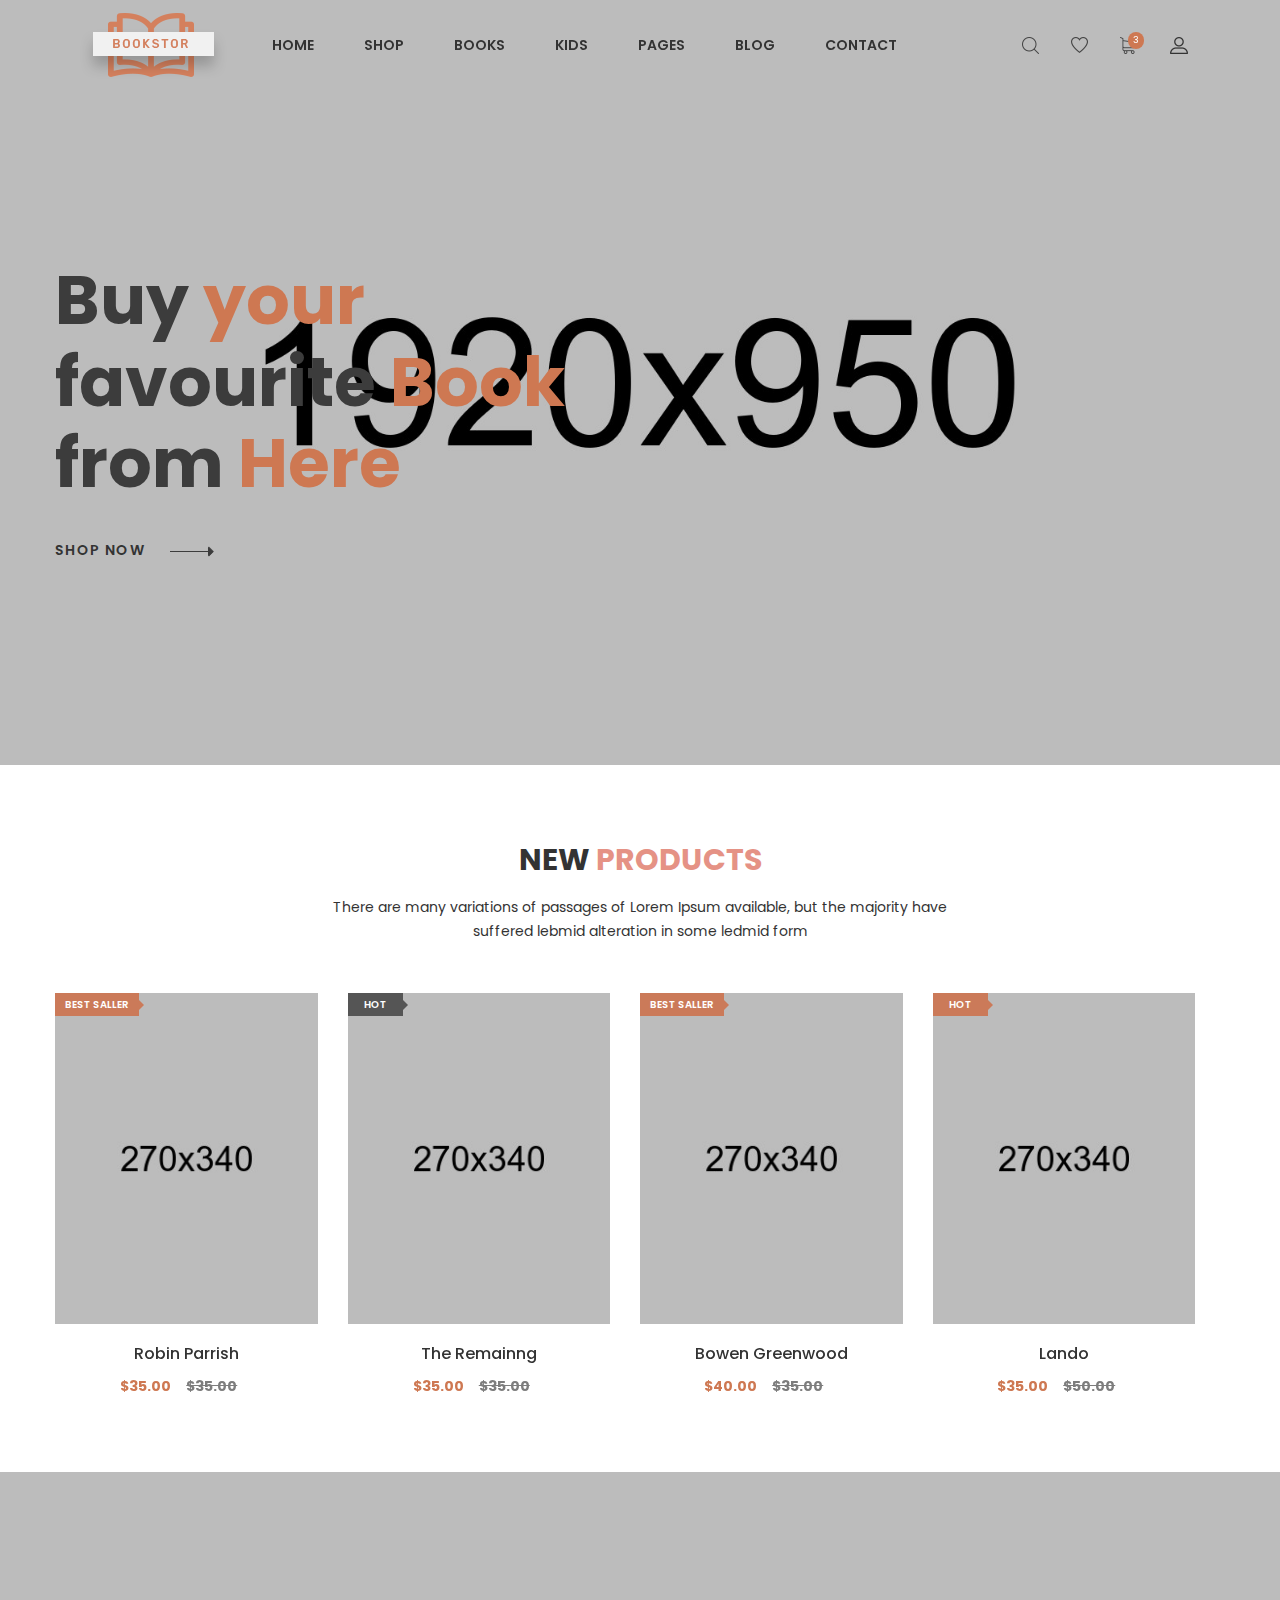
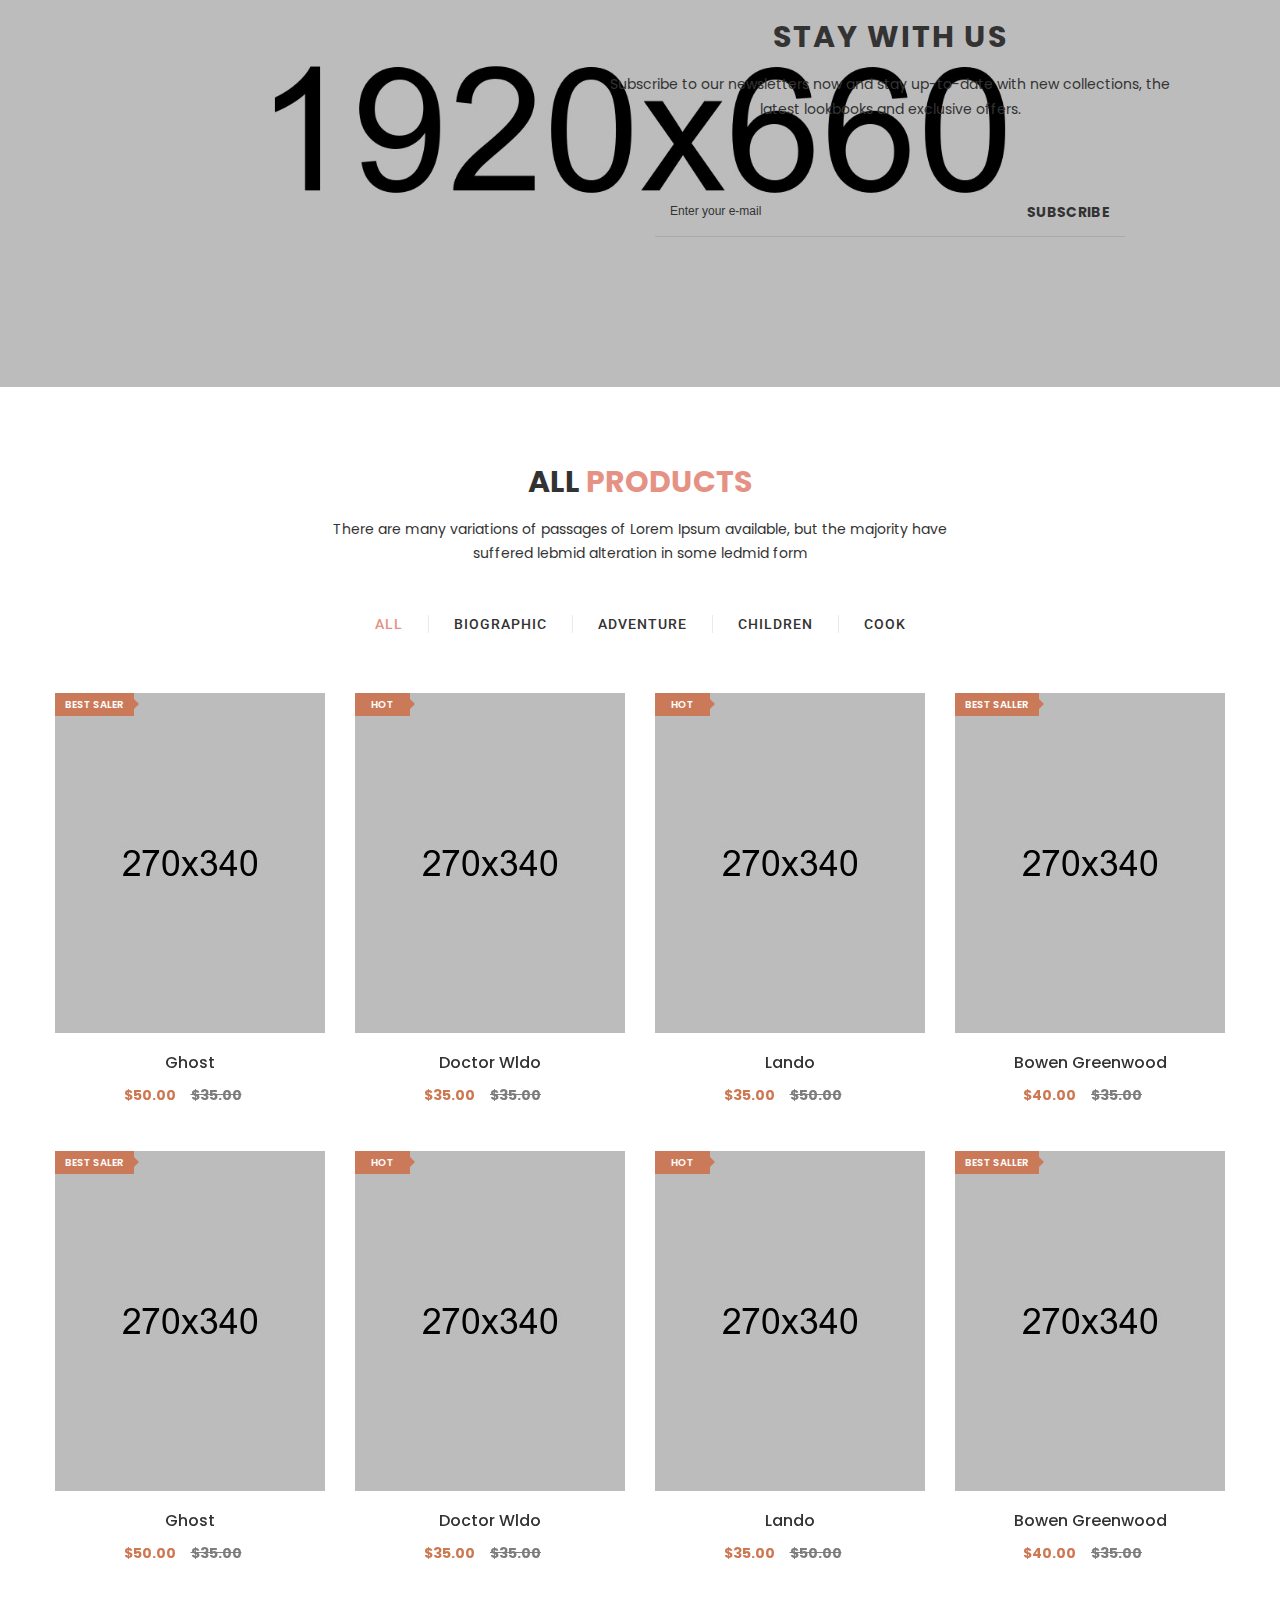
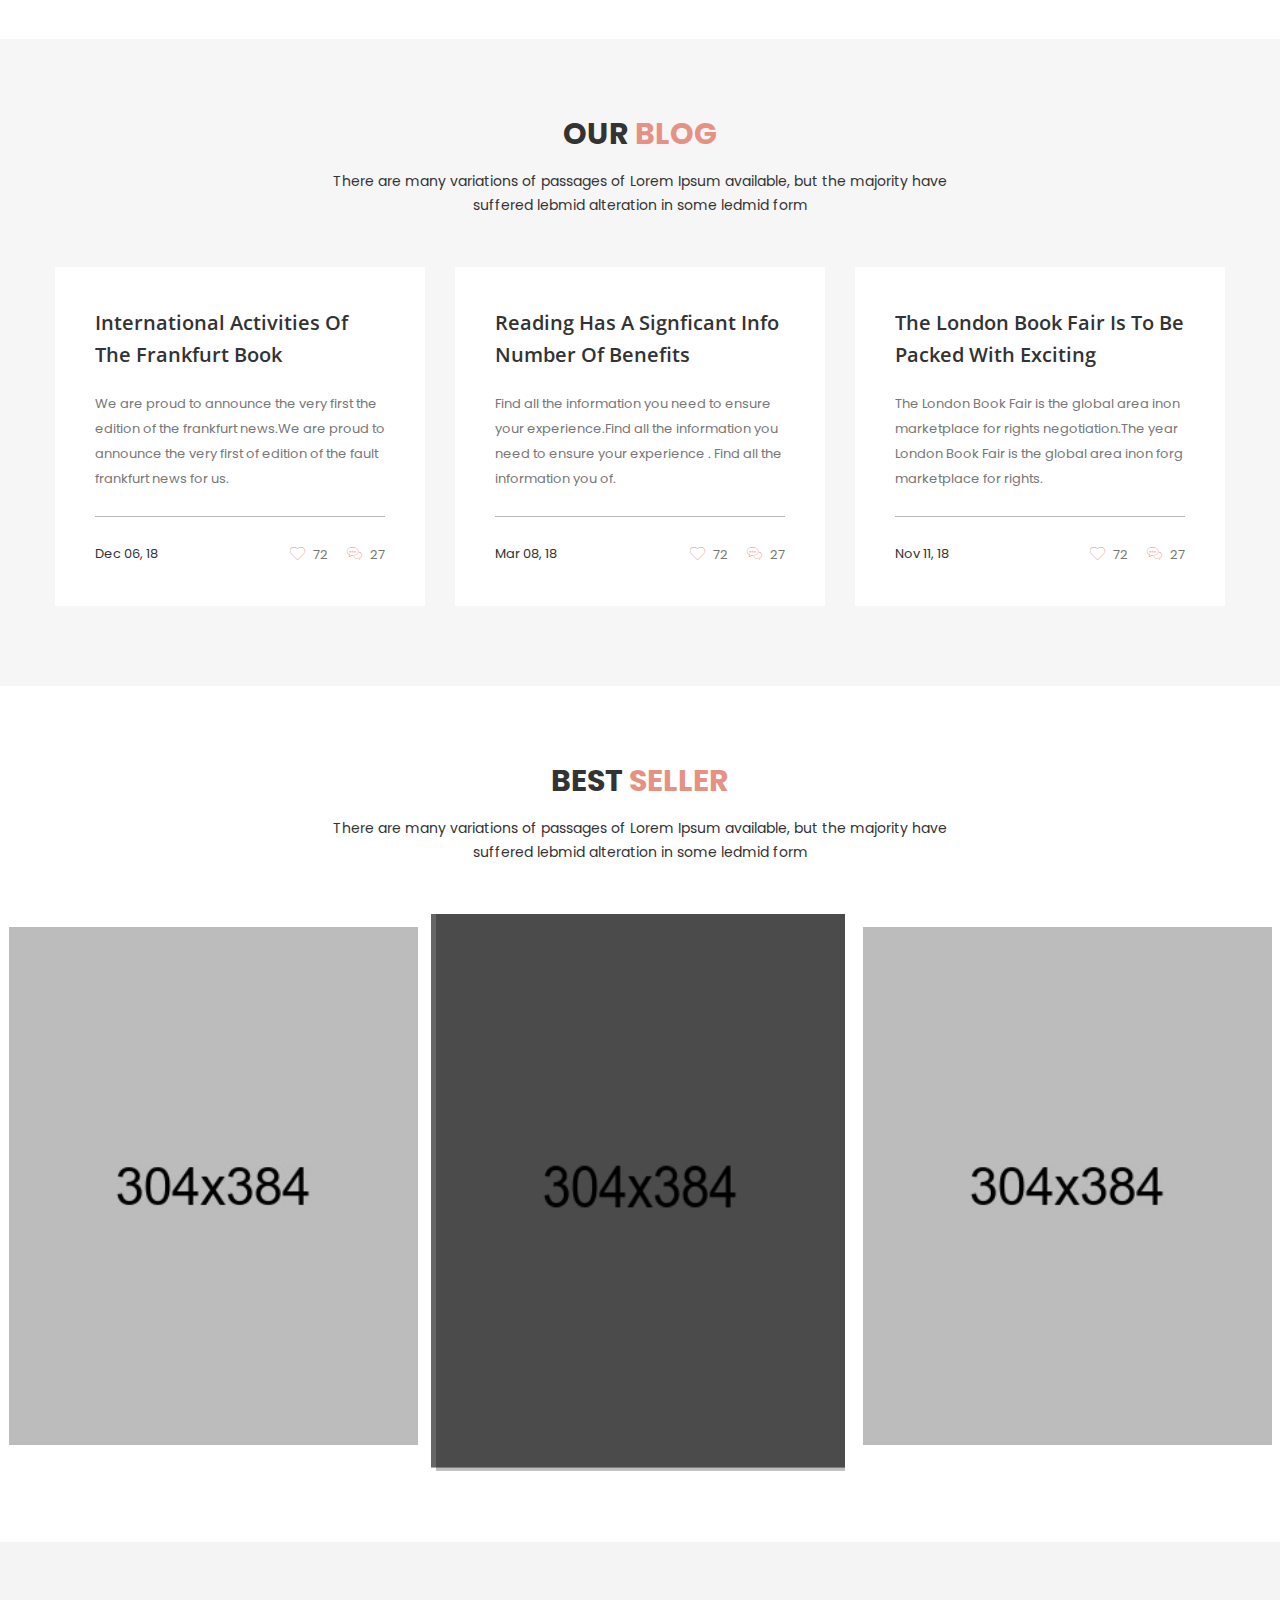
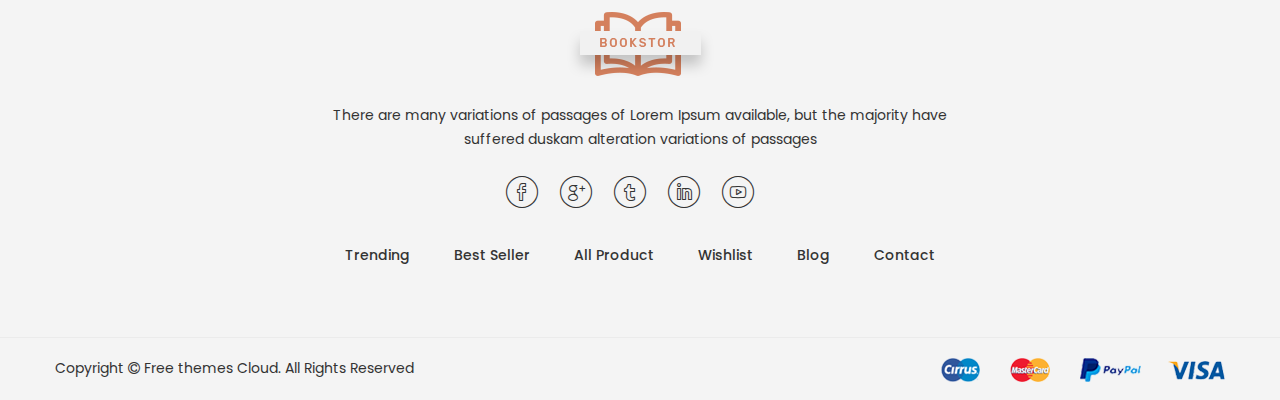
<file: TemplateGoc/index.html>
<!doctype html>
<html class="no-js" lang="zxx">
<head>
	<meta charset="utf-8">
	<meta http-equiv="x-ua-compatible" content="ie=edge">
	<title>Home | Bookshop Responsive Bootstrap4 Template</title>
	<meta name="description" content="">
	<meta name="viewport" content="width=device-width, initial-scale=1">

	<!-- Favicons -->
	<link rel="shortcut icon" href="images/favicon.ico">
	<link rel="apple-touch-icon" href="images/icon.png">

	<!-- Google font (font-family: 'Roboto', sans-serif; Poppins ; Satisfy) -->
	<link href="https://fonts.googleapis.com/css?family=Open+Sans:300,400,600,700,800" rel="stylesheet"> 
	<link href="https://fonts.googleapis.com/css?family=Poppins:300,300i,400,400i,500,600,600i,700,700i,800" rel="stylesheet">
	<link href="https://fonts.googleapis.com/css?family=Roboto:100,300,400,500,700,900" rel="stylesheet"> 

	<!-- Stylesheets -->
	<link rel="stylesheet" href="css/bootstrap.min.css">
	<link rel="stylesheet" href="css/plugins.css">
	<link rel="stylesheet" href="style.css">

	<!-- Cusom css -->
   <link rel="stylesheet" href="css/custom.css">

	<!-- Modernizer js -->
	<script src="js/vendor/modernizr-3.5.0.min.js"></script>
</head>
<body>
	<!--[if lte IE 9]>
		<p class="browserupgrade">You are using an <strong>outdated</strong> browser. Please <a href="https://browsehappy.com/">upgrade your browser</a> to improve your experience and security.</p>
	<![endif]-->

	<!-- Main wrapper -->
	<div class="wrapper" id="wrapper">
		<!-- Header -->
		<header id="wn__header" class="header__area header__absolute sticky__header">
			<div class="container-fluid">
				<div class="row">
					<div class="col-md-6 col-sm-6 col-6 col-lg-2">
						<div class="logo">
							<a href="index.html">
								<img src="images/logo/logo.png" alt="logo images">
							</a>
						</div>
					</div>
					<div class="col-lg-8 d-none d-lg-block">
						<nav class="mainmenu__nav">
							<ul class="meninmenu d-flex justify-content-start">
								<li class="drop with--one--item"><a href="index.html">Home</a></li>
								<li class="drop"><a href="#">Shop</a>
									<div class="megamenu mega03">
										<ul class="item item03">
											<li class="title">Shop Layout</li>
											<li><a href="shop-grid.html">Shop Grid</a></li>
											<li><a href="single-product.html">Single Product</a></li>
										</ul>
										<ul class="item item03">
											<li class="title">Shop Page</li>
											<li><a href="my-account.html">My Account</a></li>
											<li><a href="cart.html">Cart Page</a></li>
											<li><a href="checkout.html">Checkout Page</a></li>
											<li><a href="wishlist.html">Wishlist Page</a></li>
											<li><a href="error404.html">404 Page</a></li>
											<li><a href="faq.html">Faq Page</a></li>
										</ul>
										<ul class="item item03">
											<li class="title">Bargain Books</li>
											<li><a href="shop-grid.html">Bargain Bestsellers</a></li>
											<li><a href="shop-grid.html">Activity Kits</a></li>
											<li><a href="shop-grid.html">B&N Classics</a></li>
											<li><a href="shop-grid.html">Books Under $5</a></li>
											<li><a href="shop-grid.html">Bargain Books</a></li>
										</ul>
									</div>
								</li>
								<li class="drop"><a href="shop-grid.html">Books</a>
									<div class="megamenu mega03">
										<ul class="item item03">
											<li class="title">Categories</li>
											<li><a href="shop-grid.html">Biography </a></li>
											<li><a href="shop-grid.html">Business </a></li>
											<li><a href="shop-grid.html">Cookbooks </a></li>
											<li><a href="shop-grid.html">Health & Fitness </a></li>
											<li><a href="shop-grid.html">History </a></li>
										</ul>
										<ul class="item item03">
											<li class="title">Customer Favourite</li>
											<li><a href="shop-grid.html">Mystery</a></li>
											<li><a href="shop-grid.html">Religion & Inspiration</a></li>
											<li><a href="shop-grid.html">Romance</a></li>
											<li><a href="shop-grid.html">Fiction/Fantasy</a></li>
											<li><a href="shop-grid.html">Sleeveless</a></li>
										</ul>
										<ul class="item item03">
											<li class="title">Collections</li>
											<li><a href="shop-grid.html">Science </a></li>
											<li><a href="shop-grid.html">Fiction/Fantasy</a></li>
											<li><a href="shop-grid.html">Self-Improvemen</a></li>
											<li><a href="shop-grid.html">Home & Garden</a></li>
											<li><a href="shop-grid.html">Humor Books</a></li>
										</ul>
									</div>
								</li>
								<li class="drop"><a href="shop-grid.html">Kids</a>
									<div class="megamenu mega02">
										<ul class="item item02">
											<li class="title">Top Collections</li>
											<li><a href="shop-grid.html">American Girl</a></li>
											<li><a href="shop-grid.html">Diary Wimpy Kid</a></li>
											<li><a href="shop-grid.html">Finding Dory</a></li>
											<li><a href="shop-grid.html">Harry Potter</a></li>
											<li><a href="shop-grid.html">Land of Stories</a></li>
										</ul>
										<ul class="item item02">
											<li class="title">More For Kids</li>
											<li><a href="shop-grid.html">B&N Educators</a></li>
											<li><a href="shop-grid.html">B&N Kids' Club</a></li>
											<li><a href="shop-grid.html">Kids' Music</a></li>
											<li><a href="shop-grid.html">Toys & Games</a></li>
											<li><a href="shop-grid.html">Hoodies</a></li>
										</ul>
									</div>
								</li>
								<li class="drop"><a href="#">Pages</a>
									<div class="megamenu dropdown">
										<ul class="item item01">
											<li><a href="about.html">About Page</a></li>
											<li class="label2"><a href="portfolio.html">Portfolio</a>
												<ul>
													<li><a href="portfolio.html">Portfolio</a></li>
													<li><a href="portfolio-details.html">Portfolio Details</a></li>
												</ul>
											</li>
											<li><a href="my-account.html">My Account</a></li>
											<li><a href="cart.html">Cart Page</a></li>
											<li><a href="checkout.html">Checkout Page</a></li>
											<li><a href="wishlist.html">Wishlist Page</a></li>
											<li><a href="error404.html">404 Page</a></li>
											<li><a href="faq.html">Faq Page</a></li>
											<li><a href="team.html">Team Page</a></li>
										</ul>
									</div>
								</li>
								<li class="drop"><a href="blog.html">Blog</a>
									<div class="megamenu dropdown">
										<ul class="item item01">
											<li><a href="blog.html">Blog Page</a></li>
											<li><a href="blog-details.html">Blog Details</a></li>
										</ul>
									</div>
								</li>
								<li><a href="contact.html">Contact</a></li>
							</ul>
						</nav>
					</div>
					<div class="col-md-6 col-sm-6 col-6 col-lg-2">
						<ul class="header__sidebar__right d-flex justify-content-end align-items-center">
							<li class="shop_search"><a class="search__active" href="#"></a></li>
							<li class="wishlist"><a href="#"></a></li>
							<li class="shopcart"><a class="cartbox_active" href="#"><span class="product_qun">3</span></a>
								<!-- Start Shopping Cart -->
								<div class="block-minicart minicart__active">
									<div class="minicart-content-wrapper">
										<div class="micart__close">
											<span>close</span>
										</div>
										<div class="items-total d-flex justify-content-between">
											<span>3 items</span>
											<span>Cart Subtotal</span>
										</div>
										<div class="total_amount text-right">
											<span>$66.00</span>
										</div>
										<div class="mini_action checkout">
											<a class="checkout__btn" href="cart.html">Go to Checkout</a>
										</div>
										<div class="single__items">
											<div class="miniproduct">
												<div class="item01 d-flex">
													<div class="thumb">
														<a href="product-details.html"><img src="images/product/sm-img/1.jpg" alt="product images"></a>
													</div>
													<div class="content">
														<h6><a href="product-details.html">Voyage Yoga Bag</a></h6>
														<span class="prize">$30.00</span>
														<div class="product_prize d-flex justify-content-between">
															<span class="qun">Qty: 01</span>
															<ul class="d-flex justify-content-end">
																<li><a href="#"><i class="zmdi zmdi-settings"></i></a></li>
																<li><a href="#"><i class="zmdi zmdi-delete"></i></a></li>
															</ul>
														</div>
													</div>
												</div>
												<div class="item01 d-flex mt--20">
													<div class="thumb">
														<a href="product-details.html"><img src="images/product/sm-img/3.jpg" alt="product images"></a>
													</div>
													<div class="content">
														<h6><a href="product-details.html">Impulse Duffle</a></h6>
														<span class="prize">$40.00</span>
														<div class="product_prize d-flex justify-content-between">
															<span class="qun">Qty: 03</span>
															<ul class="d-flex justify-content-end">
																<li><a href="#"><i class="zmdi zmdi-settings"></i></a></li>
																<li><a href="#"><i class="zmdi zmdi-delete"></i></a></li>
															</ul>
														</div>
													</div>
												</div>
												<div class="item01 d-flex mt--20">
													<div class="thumb">
														<a href="product-details.html"><img src="images/product/sm-img/2.jpg" alt="product images"></a>
													</div>
													<div class="content">
														<h6><a href="product-details.html">Compete Track Tote</a></h6>
														<span class="prize">$40.00</span>
														<div class="product_prize d-flex justify-content-between">
															<span class="qun">Qty: 03</span>
															<ul class="d-flex justify-content-end">
																<li><a href="#"><i class="zmdi zmdi-settings"></i></a></li>
																<li><a href="#"><i class="zmdi zmdi-delete"></i></a></li>
															</ul>
														</div>
													</div>
												</div>
											</div>
										</div>
										<div class="mini_action cart">
											<a class="cart__btn" href="cart.html">View and edit cart</a>
										</div>
									</div>
								</div>
								<!-- End Shopping Cart -->
							</li>
							<li class="setting__bar__icon"><a class="setting__active" href="#"></a>
								<div class="searchbar__content setting__block">
									<div class="content-inner">
										<div class="switcher-currency">
											<strong class="label switcher-label">
												<span>Currency</span>
											</strong>
											<div class="switcher-options">
												<div class="switcher-currency-trigger">
													<span class="currency-trigger">USD - US Dollar</span>
													<ul class="switcher-dropdown">
														<li>GBP - British Pound Sterling</li>
														<li>EUR - Euro</li>
													</ul>
												</div>
											</div>
										</div>
										<div class="switcher-currency">
											<strong class="label switcher-label">
												<span>Language</span>
											</strong>
											<div class="switcher-options">
												<div class="switcher-currency-trigger">
													<span class="currency-trigger">English01</span>
													<ul class="switcher-dropdown">
														<li>English02</li>
														<li>English03</li>
														<li>English04</li>
														<li>English05</li>
													</ul>
												</div>
											</div>
										</div>
										<div class="switcher-currency">
											<strong class="label switcher-label">
												<span>Select Store</span>
											</strong>
											<div class="switcher-options">
												<div class="switcher-currency-trigger">
													<span class="currency-trigger">Fashion Store</span>
													<ul class="switcher-dropdown">
														<li>Furniture</li>
														<li>Shoes</li>
														<li>Speaker Store</li>
														<li>Furniture</li>
													</ul>
												</div>
											</div>
										</div>
										<div class="switcher-currency">
											<strong class="label switcher-label">
												<span>My Account</span>
											</strong>
											<div class="switcher-options">
												<div class="switcher-currency-trigger">
													<div class="setting__menu">
														<span><a href="#">Compare Product</a></span>
														<span><a href="#">My Account</a></span>
														<span><a href="#">My Wishlist</a></span>
														<span><a href="#">Sign In</a></span>
														<span><a href="#">Create An Account</a></span>
													</div>
												</div>
											</div>
										</div>
									</div>
								</div>
							</li>
						</ul>
					</div>
				</div>
				<!-- Start Mobile Menu -->
				<div class="row d-none">
					<div class="col-lg-12 d-none">
						<nav class="mobilemenu__nav">
							<ul class="meninmenu">
								<li><a href="index.html">Home</a></li>
								<li><a href="#">Pages</a>
									<ul>
										<li><a href="about.html">About Page</a></li>
										<li><a href="portfolio.html">Portfolio</a>
											<ul>
												<li><a href="portfolio.html">Portfolio</a></li>
												<li><a href="portfolio-details.html">Portfolio Details</a></li>
											</ul>
										</li>
										<li><a href="my-account.html">My Account</a></li>
										<li><a href="cart.html">Cart Page</a></li>
										<li><a href="checkout.html">Checkout Page</a></li>
										<li><a href="wishlist.html">Wishlist Page</a></li>
										<li><a href="error404.html">404 Page</a></li>
										<li><a href="faq.html">Faq Page</a></li>
										<li><a href="team.html">Team Page</a></li>
									</ul>
								</li>
								<li><a href="shop-grid.html">Shop</a>
									<ul>
										<li><a href="shop-grid.html">Shop Grid</a></li>
										<li><a href="single-product.html">Single Product</a></li>
									</ul>
								</li>
								<li><a href="blog.html">Blog</a>
									<ul>
										<li><a href="blog.html">Blog Page</a></li>
										<li><a href="blog-details.html">Blog Details</a></li>
									</ul>
								</li>
								<li><a href="contact.html">Contact</a></li>
							</ul>
						</nav>
					</div>
				</div>
				<!-- End Mobile Menu -->
	            <div class="mobile-menu d-block d-lg-none">
	            </div>
	            <!-- Mobile Menu -->	
			</div>		
		</header>
		<!-- //Header -->
		<!-- Start Search Popup -->
		<div class="brown--color box-search-content search_active block-bg close__top">
			<form id="search_mini_form" class="minisearch" action="#">
				<div class="field__search">
					<input type="text" placeholder="Search entire store here...">
					<div class="action">
						<a href="#"><i class="zmdi zmdi-search"></i></a>
					</div>
				</div>
			</form>
			<div class="close__wrap">
				<span>close</span>
			</div>
		</div>
		<!-- End Search Popup -->
        <!-- Start Slider area -->
        <div class="slider-area brown__nav slider--15 slide__activation slide__arrow01 owl-carousel owl-theme">
        	<!-- Start Single Slide -->
	        <div class="slide animation__style10 bg-image--1 fullscreen align__center--left">
	            <div class="container">
	            	<div class="row">
	            		<div class="col-lg-12">
	            			<div class="slider__content">
		            			<div class="contentbox">
		            				<h2>Buy <span>your </span></h2>
		            				<h2>favourite <span>Book </span></h2>
		            				<h2>from <span>Here </span></h2>
				                   	<a class="shopbtn" href="#">shop now</a>
		            			</div>
	            			</div>
	            		</div>
	            	</div>
	            </div>
            </div>
            <!-- End Single Slide -->
        	<!-- Start Single Slide -->
	        <div class="slide animation__style10 bg-image--7 fullscreen align__center--left">
	            <div class="container">
	            	<div class="row">
	            		<div class="col-lg-12">
	            			<div class="slider__content">
		            			<div class="contentbox">
		            				<h2>Buy <span>your </span></h2>
		            				<h2>favourite <span>Book </span></h2>
		            				<h2>from <span>Here </span></h2>
				                   	<a class="shopbtn" href="#">shop now</a>
		            			</div>
	            			</div>
	            		</div>
	            	</div>
	            </div>
            </div>
            <!-- End Single Slide -->
        </div>
        <!-- End Slider area -->
		<!-- Start BEst Seller Area -->
		<section class="wn__product__area brown--color pt--80  pb--30">
			<div class="container">
				<div class="row">
					<div class="col-lg-12">
						<div class="section__title text-center">
							<h2 class="title__be--2">New <span class="color--theme">Products</span></h2>
							<p>There are many variations of passages of Lorem Ipsum available, but the majority have suffered lebmid alteration in some ledmid form</p>
						</div>
					</div>
				</div>
				<!-- Start Single Tab Content -->
				<div class="furniture--4 border--round arrows_style owl-carousel owl-theme row mt--50">
					<!-- Start Single Product -->
					<div class="product product__style--3">
						<div class="col-lg-3 col-md-4 col-sm-6 col-12">
							<div class="product__thumb">
								<a class="first__img" href="single-product.html"><img src="images/books/1.jpg" alt="product image"></a>
								<a class="second__img animation1" href="single-product.html"><img src="images/books/2.jpg" alt="product image"></a>
								<div class="hot__box">
									<span class="hot-label">BEST SALLER</span>
								</div>
							</div>
							<div class="product__content content--center">
								<h4><a href="single-product.html">robin parrish</a></h4>
								<ul class="prize d-flex">
									<li>$35.00</li>
									<li class="old_prize">$35.00</li>
								</ul>
								<div class="action">
									<div class="actions_inner">
										<ul class="add_to_links">
											<li><a class="cart" href="cart.html"><i class="bi bi-shopping-bag4"></i></a></li>
											<li><a class="wishlist" href="wishlist.html"><i class="bi bi-shopping-cart-full"></i></a></li>
											<li><a class="compare" href="#"><i class="bi bi-heart-beat"></i></a></li>
											<li><a data-toggle="modal" title="Quick View" class="quickview modal-view detail-link" href="#productmodal"><i class="bi bi-search"></i></a></li>
										</ul>
									</div>
								</div>
								<div class="product__hover--content">
									<ul class="rating d-flex">
										<li class="on"><i class="fa fa-star-o"></i></li>
										<li class="on"><i class="fa fa-star-o"></i></li>
										<li class="on"><i class="fa fa-star-o"></i></li>
										<li><i class="fa fa-star-o"></i></li>
										<li><i class="fa fa-star-o"></i></li>
									</ul>
								</div>
							</div>
						</div>
					</div>
					<!-- Start Single Product -->
					<!-- Start Single Product -->
					<div class="product product__style--3">
						<div class="col-lg-3 col-md-4 col-sm-6 col-12">
							<div class="product__thumb">
								<a class="first__img" href="single-product.html"><img src="images/books/3.jpg" alt="product image"></a>
								<a class="second__img animation1" href="single-product.html"><img src="images/books/4.jpg" alt="product image"></a>
								<div class="hot__box color--2">
									<span class="hot-label">HOT</span>
								</div>
							</div>
							<div class="product__content content--center">
								<h4><a href="single-product.html">The Remainng</a></h4>
								<ul class="prize d-flex">
									<li>$35.00</li>
									<li class="old_prize">$35.00</li>
								</ul>
								<div class="action">
									<div class="actions_inner">
										<ul class="add_to_links">
											<li><a class="cart" href="cart.html"><i class="bi bi-shopping-bag4"></i></a></li>
											<li><a class="wishlist" href="wishlist.html"><i class="bi bi-shopping-cart-full"></i></a></li>
											<li><a class="compare" href="#"><i class="bi bi-heart-beat"></i></a></li>
											<li><a data-toggle="modal" title="Quick View" class="quickview modal-view detail-link" href="#productmodal"><i class="bi bi-search"></i></a></li>
										</ul>
									</div>
								</div>
								<div class="product__hover--content">
									<ul class="rating d-flex">
										<li class="on"><i class="fa fa-star-o"></i></li>
										<li class="on"><i class="fa fa-star-o"></i></li>
										<li class="on"><i class="fa fa-star-o"></i></li>
										<li><i class="fa fa-star-o"></i></li>
										<li><i class="fa fa-star-o"></i></li>
									</ul>
								</div>
							</div>
						</div>
					</div>
					<!-- Start Single Product -->
					<!-- Start Single Product -->
					<div class="product product__style--3">
						<div class="col-lg-3 col-md-4 col-sm-6 col-12">
							<div class="product__thumb">
								<a class="first__img" href="single-product.html"><img src="images/books/5.jpg" alt="product image"></a>
								<a class="second__img animation1" href="single-product.html"><img src="images/books/6.jpg" alt="product image"></a>
								<div class="hot__box">
									<span class="hot-label">BEST SALLER</span>
								</div>
							</div>
							<div class="product__content content--center">
								<h4><a href="single-product.html">Bowen Greenwood</a></h4>
								<ul class="prize d-flex">
									<li>$40.00</li>
									<li class="old_prize">$35.00</li>
								</ul>
								<div class="action">
									<div class="actions_inner">
										<ul class="add_to_links">
											<li><a class="cart" href="cart.html"><i class="bi bi-shopping-bag4"></i></a></li>
											<li><a class="wishlist" href="wishlist.html"><i class="bi bi-shopping-cart-full"></i></a></li>
											<li><a class="compare" href="#"><i class="bi bi-heart-beat"></i></a></li>
											<li><a data-toggle="modal" title="Quick View" class="quickview modal-view detail-link" href="#productmodal"><i class="bi bi-search"></i></a></li>
										</ul>
									</div>
								</div>
								<div class="product__hover--content">
									<ul class="rating d-flex">
										<li class="on"><i class="fa fa-star-o"></i></li>
										<li class="on"><i class="fa fa-star-o"></i></li>
										<li class="on"><i class="fa fa-star-o"></i></li>
										<li><i class="fa fa-star-o"></i></li>
										<li><i class="fa fa-star-o"></i></li>
									</ul>
								</div>
							</div>
						</div>
					</div>
					<!-- Start Single Product -->
					<!-- Start Single Product -->
					<div class="product product__style--3">
						<div class="col-lg-3 col-md-4 col-sm-6 col-12">
							<div class="product__thumb">
								<a class="first__img" href="single-product.html"><img src="images/books/7.jpg" alt="product image"></a>
								<a class="second__img animation1" href="single-product.html"><img src="images/books/8.jpg" alt="product image"></a>
								<div class="hot__box">
									<span class="hot-label">HOT</span>
								</div>
							</div>
							<div class="product__content content--center">
								<h4><a href="single-product.html">Lando</a></h4>
								<ul class="prize d-flex">
									<li>$35.00</li>
									<li class="old_prize">$50.00</li>
								</ul>
								<div class="action">
									<div class="actions_inner">
										<ul class="add_to_links">
											<li><a class="cart" href="cart.html"><i class="bi bi-shopping-bag4"></i></a></li>
											<li><a class="wishlist" href="wishlist.html"><i class="bi bi-shopping-cart-full"></i></a></li>
											<li><a class="compare" href="#"><i class="bi bi-heart-beat"></i></a></li>
											<li><a data-toggle="modal" title="Quick View" class="quickview modal-view detail-link" href="#productmodal"><i class="bi bi-search"></i></a></li>
										</ul>
									</div>
								</div>
								<div class="product__hover--content">
									<ul class="rating d-flex">
										<li class="on"><i class="fa fa-star-o"></i></li>
										<li class="on"><i class="fa fa-star-o"></i></li>
										<li class="on"><i class="fa fa-star-o"></i></li>
										<li><i class="fa fa-star-o"></i></li>
										<li><i class="fa fa-star-o"></i></li>
									</ul>
								</div>
							</div>
						</div>
					</div>
					<!-- Start Single Product -->
					<!-- Start Single Product -->
					<div class="product product__style--3">
						<div class="col-lg-3 col-md-4 col-sm-6 col-12">
							<div class="product__thumb">
								<a class="first__img" href="single-product.html"><img src="images/books/9.jpg" alt="product image"></a>
								<a class="second__img animation1" href="single-product.html"><img src="images/books/10.jpg" alt="product image"></a>
								<div class="hot__box">
									<span class="hot-label">HOT</span>
								</div>
							</div>
							<div class="product__content content--center">
								<h4><a href="single-product.html">Doctor Wldo</a></h4>
								<ul class="prize d-flex">
									<li>$35.00</li>
									<li class="old_prize">$35.00</li>
								</ul>
								<div class="action">
									<div class="actions_inner">
										<ul class="add_to_links">
											<li><a class="cart" href="cart.html"><i class="bi bi-shopping-bag4"></i></a></li>
											<li><a class="wishlist" href="wishlist.html"><i class="bi bi-shopping-cart-full"></i></a></li>
											<li><a class="compare" href="#"><i class="bi bi-heart-beat"></i></a></li>
											<li><a data-toggle="modal" title="Quick View" class="quickview modal-view detail-link" href="#productmodal"><i class="bi bi-search"></i></a></li>
										</ul>
									</div>
								</div>
								<div class="product__hover--content">
									<ul class="rating d-flex">
										<li class="on"><i class="fa fa-star-o"></i></li>
										<li class="on"><i class="fa fa-star-o"></i></li>
										<li class="on"><i class="fa fa-star-o"></i></li>
										<li><i class="fa fa-star-o"></i></li>
										<li><i class="fa fa-star-o"></i></li>
									</ul>
								</div>
							</div>
						</div>
					</div>
					<!-- Start Single Product -->
					<!-- Start Single Product -->
					<div class="product product__style--3">
						<div class="col-lg-3 col-md-4 col-sm-6 col-12">
							<div class="product__thumb">
								<a class="first__img" href="single-product.html"><img src="images/books/11.jpg" alt="product image"></a>
								<a class="second__img animation1" href="single-product.html"><img src="images/books/2.jpg" alt="product image"></a>
								<div class="hot__box">
									<span class="hot-label">BEST SALER</span>
								</div>
							</div>
							<div class="product__content content--center content--center">
								<h4><a href="single-product.html">Ghost</a></h4>
								<ul class="prize d-flex">
									<li>$50.00</li>
									<li class="old_prize">$35.00</li>
								</ul>
								<div class="action">
									<div class="actions_inner">
										<ul class="add_to_links">
											<li><a class="cart" href="cart.html"><i class="bi bi-shopping-bag4"></i></a></li>
											<li><a class="wishlist" href="wishlist.html"><i class="bi bi-shopping-cart-full"></i></a></li>
											<li><a class="compare" href="#"><i class="bi bi-heart-beat"></i></a></li>
											<li><a data-toggle="modal" title="Quick View" class="quickview modal-view detail-link" href="#productmodal"><i class="bi bi-search"></i></a></li>
										</ul>
									</div>
								</div>
								<div class="product__hover--content">
									<ul class="rating d-flex">
										<li class="on"><i class="fa fa-star-o"></i></li>
										<li class="on"><i class="fa fa-star-o"></i></li>
										<li class="on"><i class="fa fa-star-o"></i></li>
										<li><i class="fa fa-star-o"></i></li>
										<li><i class="fa fa-star-o"></i></li>
									</ul>
								</div>
							</div>
						</div>
						<!-- Start Single Product -->
					</div>
				</div>
				<!-- End Single Tab Content -->
			</div>
		</section>
		<!-- Start BEst Seller Area -->
		<!-- Start NEwsletter Area -->
		<section class="wn__newsletter__area bg-image--2">
			<div class="container">
				<div class="row">
					<div class="col-lg-7 offset-lg-5 col-md-12 col-12 ptb--150">
						<div class="section__title text-center">
							<h2>Stay With Us</h2>
						</div>
						<div class="newsletter__block text-center">
							<p>Subscribe to our newsletters now and stay up-to-date with new collections, the latest lookbooks and exclusive offers.</p>
							<form action="#">
								<div class="newsletter__box">
									<input type="email" placeholder="Enter your e-mail">
									<button>Subscribe</button>
								</div>
							</form>
						</div>
					</div>
				</div>
			</div>
		</section>
		<!-- End NEwsletter Area -->
		<!-- Start Best Seller Area -->
		<section class="wn__bestseller__area bg--white pt--80  pb--30">
			<div class="container">
				<div class="row">
					<div class="col-lg-12">
						<div class="section__title text-center">
							<h2 class="title__be--2">All <span class="color--theme">Products</span></h2>
							<p>There are many variations of passages of Lorem Ipsum available, but the majority have suffered lebmid alteration in some ledmid form</p>
						</div>
					</div>
				</div>
				<div class="row mt--50">
					<div class="col-md-12 col-lg-12 col-sm-12">
						<div class="product__nav nav justify-content-center" role="tablist">
                            <a class="nav-item nav-link active" data-toggle="tab" href="#nav-all" role="tab">ALL</a>
                            <a class="nav-item nav-link" data-toggle="tab" href="#nav-biographic" role="tab">BIOGRAPHIC</a>
                            <a class="nav-item nav-link" data-toggle="tab" href="#nav-adventure" role="tab">ADVENTURE</a>
                            <a class="nav-item nav-link" data-toggle="tab" href="#nav-children" role="tab">CHILDREN</a>
                            <a class="nav-item nav-link" data-toggle="tab" href="#nav-cook" role="tab">COOK</a>
                        </div>
					</div>
				</div>
				<div class="tab__container mt--60">
					<!-- Start Single Tab Content -->
					<div class="row single__tab tab-pane fade show active" id="nav-all" role="tabpanel">
						<div class="product__indicator--4 arrows_style owl-carousel owl-theme">
							<div class="single__product">
								<!-- Start Single Product -->
								<div class="col-lg-3 col-md-4 col-sm-6 col-12">
									<div class="product product__style--3">
										<div class="product__thumb">
											<a class="first__img" href="single-product.html"><img src="images/books/1.jpg" alt="product image"></a>
											<a class="second__img animation1" href="single-product.html"><img src="images/books/2.jpg" alt="product image"></a>
											<div class="hot__box">
												<span class="hot-label">BEST SALER</span>
											</div>
										</div>
										<div class="product__content content--center content--center">
											<h4><a href="single-product.html">Ghost</a></h4>
											<ul class="prize d-flex">
												<li>$50.00</li>
												<li class="old_prize">$35.00</li>
											</ul>
											<div class="action">
												<div class="actions_inner">
													<ul class="add_to_links">
														<li><a class="cart" href="cart.html"><i class="bi bi-shopping-bag4"></i></a></li>
														<li><a class="wishlist" href="wishlist.html"><i class="bi bi-shopping-cart-full"></i></a></li>
														<li><a class="compare" href="#"><i class="bi bi-heart-beat"></i></a></li>
														<li><a data-toggle="modal" title="Quick View" class="quickview modal-view detail-link" href="#productmodal"><i class="bi bi-search"></i></a></li>
													</ul>
												</div>
											</div>
											<div class="product__hover--content">
												<ul class="rating d-flex">
													<li class="on"><i class="fa fa-star-o"></i></li>
													<li class="on"><i class="fa fa-star-o"></i></li>
													<li class="on"><i class="fa fa-star-o"></i></li>
													<li><i class="fa fa-star-o"></i></li>
													<li><i class="fa fa-star-o"></i></li>
												</ul>
											</div>
										</div>
									</div>
								</div>
								<!-- Start Single Product -->
								<!-- Start Single Product -->
								<div class="col-lg-3 col-md-4 col-sm-6 col-12">
									<div class="product product__style--3">
										<div class="product__thumb">
											<a class="first__img" href="single-product.html"><img src="images/books/3.jpg" alt="product image"></a>
											<a class="second__img animation1" href="single-product.html"><img src="images/books/9.jpg" alt="product image"></a>
											<div class="hot__box">
												<span class="hot-label">BEST SALER</span>
											</div>
										</div>
										<div class="product__content content--center content--center">
											<h4><a href="single-product.html">Ghost</a></h4>
											<ul class="prize d-flex">
												<li>$50.00</li>
												<li class="old_prize">$35.00</li>
											</ul>
											<div class="action">
												<div class="actions_inner">
													<ul class="add_to_links">
														<li><a class="cart" href="cart.html"><i class="bi bi-shopping-bag4"></i></a></li>
														<li><a class="wishlist" href="wishlist.html"><i class="bi bi-shopping-cart-full"></i></a></li>
														<li><a class="compare" href="#"><i class="bi bi-heart-beat"></i></a></li>
														<li><a data-toggle="modal" title="Quick View" class="quickview modal-view detail-link" href="#productmodal"><i class="bi bi-search"></i></a></li>
													</ul>
												</div>
											</div>
											<div class="product__hover--content">
												<ul class="rating d-flex">
													<li class="on"><i class="fa fa-star-o"></i></li>
													<li class="on"><i class="fa fa-star-o"></i></li>
													<li class="on"><i class="fa fa-star-o"></i></li>
													<li><i class="fa fa-star-o"></i></li>
													<li><i class="fa fa-star-o"></i></li>
												</ul>
											</div>
										</div>
									</div>
								</div>
								<!-- Start Single Product -->
							</div>
							<div class="single__product">
								<!-- Start Single Product -->
								<div class="col-lg-3 col-md-4 col-sm-6 col-12">
									<div class="product product__style--3">
										<div class="product__thumb">
											<a class="first__img" href="single-product.html"><img src="images/books/5.jpg" alt="product image"></a>
											<a class="second__img animation1" href="single-product.html"><img src="images/books/6.jpg" alt="product image"></a>
											<div class="hot__box">
												<span class="hot-label">HOT</span>
											</div>
										</div>
										<div class="product__content content--center">
											<h4><a href="single-product.html">Doctor Wldo</a></h4>
											<ul class="prize d-flex">
												<li>$35.00</li>
												<li class="old_prize">$35.00</li>
											</ul>
											<div class="action">
												<div class="actions_inner">
													<ul class="add_to_links">
														<li><a class="cart" href="cart.html"><i class="bi bi-shopping-bag4"></i></a></li>
														<li><a class="wishlist" href="wishlist.html"><i class="bi bi-shopping-cart-full"></i></a></li>
														<li><a class="compare" href="#"><i class="bi bi-heart-beat"></i></a></li>
														<li><a data-toggle="modal" title="Quick View" class="quickview modal-view detail-link" href="#productmodal"><i class="bi bi-search"></i></a></li>
													</ul>
												</div>
											</div>
											<div class="product__hover--content">
												<ul class="rating d-flex">
													<li class="on"><i class="fa fa-star-o"></i></li>
													<li class="on"><i class="fa fa-star-o"></i></li>
													<li class="on"><i class="fa fa-star-o"></i></li>
													<li><i class="fa fa-star-o"></i></li>
													<li><i class="fa fa-star-o"></i></li>
												</ul>
											</div>
										</div>
									</div>
								</div>
								<!-- Start Single Product -->
								<!-- Start Single Product -->
								<div class="col-lg-3 col-md-4 col-sm-6 col-12">
									<div class="product product__style--3">
										<div class="product__thumb">
											<a class="first__img" href="single-product.html"><img src="images/books/7.jpg" alt="product image"></a>
											<a class="second__img animation1" href="single-product.html"><img src="images/books/8.jpg" alt="product image"></a>
											<div class="hot__box">
												<span class="hot-label">HOT</span>
											</div>
										</div>
										<div class="product__content content--center">
											<h4><a href="single-product.html">Doctor Wldo</a></h4>
											<ul class="prize d-flex">
												<li>$35.00</li>
												<li class="old_prize">$35.00</li>
											</ul>
											<div class="action">
												<div class="actions_inner">
													<ul class="add_to_links">
														<li><a class="cart" href="cart.html"><i class="bi bi-shopping-bag4"></i></a></li>
														<li><a class="wishlist" href="wishlist.html"><i class="bi bi-shopping-cart-full"></i></a></li>
														<li><a class="compare" href="#"><i class="bi bi-heart-beat"></i></a></li>
														<li><a data-toggle="modal" title="Quick View" class="quickview modal-view detail-link" href="#productmodal"><i class="bi bi-search"></i></a></li>
													</ul>
												</div>
											</div>
											<div class="product__hover--content">
												<ul class="rating d-flex">
													<li class="on"><i class="fa fa-star-o"></i></li>
													<li class="on"><i class="fa fa-star-o"></i></li>
													<li class="on"><i class="fa fa-star-o"></i></li>
													<li><i class="fa fa-star-o"></i></li>
													<li><i class="fa fa-star-o"></i></li>
												</ul>
											</div>
										</div>
									</div>
								</div>
								<!-- Start Single Product -->
							</div>
							<div class="single__product">
								<!-- Start Single Product -->
								<div class="col-lg-3 col-md-4 col-sm-6 col-12">
									<div class="product product__style--3">
										<div class="product__thumb">
											<a class="first__img" href="single-product.html"><img src="images/books/9.jpg" alt="product image"></a>
											<a class="second__img animation1" href="single-product.html"><img src="images/books/7.jpg" alt="product image"></a>
											<div class="hot__box">
												<span class="hot-label">HOT</span>
											</div>
										</div>
										<div class="product__content content--center">
											<h4><a href="single-product.html">Lando</a></h4>
											<ul class="prize d-flex">
												<li>$35.00</li>
												<li class="old_prize">$50.00</li>
											</ul>
											<div class="action">
												<div class="actions_inner">
													<ul class="add_to_links">
														<li><a class="cart" href="cart.html"><i class="bi bi-shopping-bag4"></i></a></li>
														<li><a class="wishlist" href="wishlist.html"><i class="bi bi-shopping-cart-full"></i></a></li>
														<li><a class="compare" href="#"><i class="bi bi-heart-beat"></i></a></li>
														<li><a data-toggle="modal" title="Quick View" class="quickview modal-view detail-link" href="#productmodal"><i class="bi bi-search"></i></a></li>
													</ul>
												</div>
											</div>
											<div class="product__hover--content">
												<ul class="rating d-flex">
													<li class="on"><i class="fa fa-star-o"></i></li>
													<li class="on"><i class="fa fa-star-o"></i></li>
													<li class="on"><i class="fa fa-star-o"></i></li>
													<li><i class="fa fa-star-o"></i></li>
													<li><i class="fa fa-star-o"></i></li>
												</ul>
											</div>
										</div>
									</div>
								</div>
								<!-- Start Single Product -->
								<!-- Start Single Product -->
								<div class="col-lg-3 col-md-4 col-sm-6 col-12">
									<div class="product product__style--3">
										<div class="product__thumb">
											<a class="first__img" href="single-product.html"><img src="images/books/11.jpg" alt="product image"></a>
											<a class="second__img animation1" href="single-product.html"><img src="images/books/5.jpg" alt="product image"></a>
											<div class="hot__box">
												<span class="hot-label">HOT</span>
											</div>
										</div>
										<div class="product__content content--center">
											<h4><a href="single-product.html">Lando</a></h4>
											<ul class="prize d-flex">
												<li>$35.00</li>
												<li class="old_prize">$50.00</li>
											</ul>
											<div class="action">
												<div class="actions_inner">
													<ul class="add_to_links">
														<li><a class="cart" href="cart.html"><i class="bi bi-shopping-bag4"></i></a></li>
														<li><a class="wishlist" href="wishlist.html"><i class="bi bi-shopping-cart-full"></i></a></li>
														<li><a class="compare" href="#"><i class="bi bi-heart-beat"></i></a></li>
														<li><a data-toggle="modal" title="Quick View" class="quickview modal-view detail-link" href="#productmodal"><i class="bi bi-search"></i></a></li>
													</ul>
												</div>
											</div>
											<div class="product__hover--content">
												<ul class="rating d-flex">
													<li class="on"><i class="fa fa-star-o"></i></li>
													<li class="on"><i class="fa fa-star-o"></i></li>
													<li class="on"><i class="fa fa-star-o"></i></li>
													<li><i class="fa fa-star-o"></i></li>
													<li><i class="fa fa-star-o"></i></li>
												</ul>
											</div>
										</div>
									</div>
								</div>
								<!-- Start Single Product -->
							</div>
							<div class="single__product">
								<!-- Start Single Product -->
								<div class="col-lg-3 col-md-4 col-sm-6 col-12">
									<div class="product product__style--3">
										<div class="product__thumb">
											<a class="first__img" href="single-product.html"><img src="images/books/8.jpg" alt="product image"></a>
											<a class="second__img animation1" href="single-product.html"><img src="images/books/4.jpg" alt="product image"></a>
											<div class="hot__box">
												<span class="hot-label">BEST SALLER</span>
											</div>
										</div>
										<div class="product__content content--center">
											<h4><a href="single-product.html">Bowen Greenwood</a></h4>
											<ul class="prize d-flex">
												<li>$40.00</li>
												<li class="old_prize">$35.00</li>
											</ul>
											<div class="action">
												<div class="actions_inner">
													<ul class="add_to_links">
														<li><a class="cart" href="cart.html"><i class="bi bi-shopping-bag4"></i></a></li>
														<li><a class="wishlist" href="wishlist.html"><i class="bi bi-shopping-cart-full"></i></a></li>
														<li><a class="compare" href="#"><i class="bi bi-heart-beat"></i></a></li>
														<li><a data-toggle="modal" title="Quick View" class="quickview modal-view detail-link" href="#productmodal"><i class="bi bi-search"></i></a></li>
													</ul>
												</div>
											</div>
											<div class="product__hover--content">
												<ul class="rating d-flex">
													<li class="on"><i class="fa fa-star-o"></i></li>
													<li class="on"><i class="fa fa-star-o"></i></li>
													<li class="on"><i class="fa fa-star-o"></i></li>
													<li><i class="fa fa-star-o"></i></li>
													<li><i class="fa fa-star-o"></i></li>
												</ul>
											</div>
										</div>
									</div>
								</div>
								<!-- Start Single Product -->
								<!-- Start Single Product -->
								<div class="col-lg-3 col-md-4 col-sm-6 col-12">
									<div class="product product__style--3">
										<div class="product__thumb">
											<a class="first__img" href="single-product.html"><img src="images/books/12.jpg" alt="product image"></a>
											<a class="second__img animation1" href="single-product.html"><img src="images/books/7.jpg" alt="product image"></a>
											<div class="hot__box">
												<span class="hot-label">BEST SALLER</span>
											</div>
										</div>
										<div class="product__content content--center">
											<h4><a href="single-product.html">Bowen Greenwood</a></h4>
											<ul class="prize d-flex">
												<li>$40.00</li>
												<li class="old_prize">$35.00</li>
											</ul>
											<div class="action">
												<div class="actions_inner">
													<ul class="add_to_links">
														<li><a class="cart" href="cart.html"><i class="bi bi-shopping-bag4"></i></a></li>
														<li><a class="wishlist" href="wishlist.html"><i class="bi bi-shopping-cart-full"></i></a></li>
														<li><a class="compare" href="#"><i class="bi bi-heart-beat"></i></a></li>
														<li><a data-toggle="modal" title="Quick View" class="quickview modal-view detail-link" href="#productmodal"><i class="bi bi-search"></i></a></li>
													</ul>
												</div>
											</div>
											<div class="product__hover--content">
												<ul class="rating d-flex">
													<li class="on"><i class="fa fa-star-o"></i></li>
													<li class="on"><i class="fa fa-star-o"></i></li>
													<li class="on"><i class="fa fa-star-o"></i></li>
													<li><i class="fa fa-star-o"></i></li>
													<li><i class="fa fa-star-o"></i></li>
												</ul>
											</div>
										</div>
									</div>
								</div>
								<!-- Start Single Product -->
							</div>
							<div class="single__product">
								<!-- Start Single Product -->
								<div class="col-lg-3 col-md-4 col-sm-6 col-12">
									<div class="product product__style--3">
										<div class="product__thumb">
											<a class="first__img" href="single-product.html"><img src="images/books/3.jpg" alt="product image"></a>
											<a class="second__img animation1" href="single-product.html"><img src="images/books/5.jpg" alt="product image"></a>
											<div class="hot__box">
												<span class="hot-label">BEST SALLER</span>
											</div>
										</div>
										<div class="product__content content--center">
											<h4><a href="single-product.html">Bowen Greenwood</a></h4>
											<ul class="prize d-flex">
												<li>$40.00</li>
												<li class="old_prize">$35.00</li>
											</ul>
											<div class="action">
												<div class="actions_inner">
													<ul class="add_to_links">
														<li><a class="cart" href="cart.html"><i class="bi bi-shopping-bag4"></i></a></li>
														<li><a class="wishlist" href="wishlist.html"><i class="bi bi-shopping-cart-full"></i></a></li>
														<li><a class="compare" href="#"><i class="bi bi-heart-beat"></i></a></li>
														<li><a data-toggle="modal" title="Quick View" class="quickview modal-view detail-link" href="#productmodal"><i class="bi bi-search"></i></a></li>
													</ul>
												</div>
											</div>
											<div class="product__hover--content">
												<ul class="rating d-flex">
													<li class="on"><i class="fa fa-star-o"></i></li>
													<li class="on"><i class="fa fa-star-o"></i></li>
													<li class="on"><i class="fa fa-star-o"></i></li>
													<li><i class="fa fa-star-o"></i></li>
													<li><i class="fa fa-star-o"></i></li>
												</ul>
											</div>
										</div>
									</div>
								</div>
								<!-- Start Single Product -->
								<!-- Start Single Product -->
								<div class="col-lg-3 col-md-4 col-sm-6 col-12">
									<div class="product product__style--3">
										<div class="product__thumb">
											<a class="first__img" href="single-product.html"><img src="images/books/2.jpg" alt="product image"></a>
											<a class="second__img animation1" href="single-product.html"><img src="images/books/7.jpg" alt="product image"></a>
											<div class="hot__box">
												<span class="hot-label">BEST SALLER</span>
											</div>
										</div>
										<div class="product__content content--center">
											<h4><a href="single-product.html">Bowen Greenwood</a></h4>
											<ul class="prize d-flex">
												<li>$40.00</li>
												<li class="old_prize">$35.00</li>
											</ul>
											<div class="action">
												<div class="actions_inner">
													<ul class="add_to_links">
														<li><a class="cart" href="cart.html"><i class="bi bi-shopping-bag4"></i></a></li>
														<li><a class="wishlist" href="wishlist.html"><i class="bi bi-shopping-cart-full"></i></a></li>
														<li><a class="compare" href="#"><i class="bi bi-heart-beat"></i></a></li>
														<li><a data-toggle="modal" title="Quick View" class="quickview modal-view detail-link" href="#productmodal"><i class="bi bi-search"></i></a></li>
													</ul>
												</div>
											</div>
											<div class="product__hover--content">
												<ul class="rating d-flex">
													<li class="on"><i class="fa fa-star-o"></i></li>
													<li class="on"><i class="fa fa-star-o"></i></li>
													<li class="on"><i class="fa fa-star-o"></i></li>
													<li><i class="fa fa-star-o"></i></li>
													<li><i class="fa fa-star-o"></i></li>
												</ul>
											</div>
										</div>
									</div>
								</div>
								<!-- Start Single Product -->
							</div>
						</div>
					</div>
					<!-- End Single Tab Content -->
					<!-- Start Single Tab Content -->
					<div class="row single__tab tab-pane fade" id="nav-biographic" role="tabpanel">
						<div class="product__indicator--4 arrows_style owl-carousel owl-theme">
							<div class="single__product">
								<!-- Start Single Product -->
								<div class="col-lg-3 col-md-4 col-sm-6 col-12">
									<div class="product product__style--3">
										<div class="product__thumb">
											<a class="first__img" href="single-product.html"><img src="images/books/9.jpg" alt="product image"></a>
											<a class="second__img animation1" href="single-product.html"><img src="images/books/1.jpg" alt="product image"></a>
											<div class="hot__box">
												<span class="hot-label">BEST SALLER</span>
											</div>
										</div>
										<div class="product__content content--center">
											<h4><a href="single-product.html">Bowen Greenwood</a></h4>
											<ul class="prize d-flex">
												<li>$40.00</li>
												<li class="old_prize">$35.00</li>
											</ul>
											<div class="action">
												<div class="actions_inner">
													<ul class="add_to_links">
														<li><a class="cart" href="cart.html"><i class="bi bi-shopping-bag4"></i></a></li>
														<li><a class="wishlist" href="wishlist.html"><i class="bi bi-shopping-cart-full"></i></a></li>
														<li><a class="compare" href="#"><i class="bi bi-heart-beat"></i></a></li>
														<li><a data-toggle="modal" title="Quick View" class="quickview modal-view detail-link" href="#productmodal"><i class="bi bi-search"></i></a></li>
													</ul>
												</div>
											</div>
											<div class="product__hover--content">
												<ul class="rating d-flex">
													<li class="on"><i class="fa fa-star-o"></i></li>
													<li class="on"><i class="fa fa-star-o"></i></li>
													<li class="on"><i class="fa fa-star-o"></i></li>
													<li><i class="fa fa-star-o"></i></li>
													<li><i class="fa fa-star-o"></i></li>
												</ul>
											</div>
										</div>
									</div>
								</div>
								<!-- Start Single Product -->
								<!-- Start Single Product -->
								<div class="col-lg-3 col-md-4 col-sm-6 col-12">
									<div class="product product__style--3">
										<div class="product__thumb">
											<a class="first__img" href="single-product.html"><img src="images/books/10.jpg" alt="product image"></a>
											<a class="second__img animation1" href="single-product.html"><img src="images/books/8.jpg" alt="product image"></a>
											<div class="hot__box">
												<span class="hot-label">BEST SALLER</span>
											</div>
										</div>
										<div class="product__content content--center">
											<h4><a href="single-product.html">Bowen Greenwood</a></h4>
											<ul class="prize d-flex">
												<li>$40.00</li>
												<li class="old_prize">$35.00</li>
											</ul>
											<div class="action">
												<div class="actions_inner">
													<ul class="add_to_links">
														<li><a class="cart" href="cart.html"><i class="bi bi-shopping-bag4"></i></a></li>
														<li><a class="wishlist" href="wishlist.html"><i class="bi bi-shopping-cart-full"></i></a></li>
														<li><a class="compare" href="#"><i class="bi bi-heart-beat"></i></a></li>
														<li><a data-toggle="modal" title="Quick View" class="quickview modal-view detail-link" href="#productmodal"><i class="bi bi-search"></i></a></li>
													</ul>
												</div>
											</div>
											<div class="product__hover--content">
												<ul class="rating d-flex">
													<li class="on"><i class="fa fa-star-o"></i></li>
													<li class="on"><i class="fa fa-star-o"></i></li>
													<li class="on"><i class="fa fa-star-o"></i></li>
													<li><i class="fa fa-star-o"></i></li>
													<li><i class="fa fa-star-o"></i></li>
												</ul>
											</div>
										</div>
									</div>
								</div>
								<!-- Start Single Product -->
							</div>
							<div class="single__product">
								<!-- Start Single Product -->
								<div class="col-lg-3 col-md-4 col-sm-6 col-12">
									<div class="product product__style--3">
										<div class="product__thumb">
											<a class="first__img" href="single-product.html"><img src="images/books/3.jpg" alt="product image"></a>
											<a class="second__img animation1" href="single-product.html"><img src="images/books/5.jpg" alt="product image"></a>
											<div class="hot__box">
												<span class="hot-label">BEST SALLER</span>
											</div>
										</div>
										<div class="product__content content--center">
											<h4><a href="single-product.html">Bowen Greenwood</a></h4>
											<ul class="prize d-flex">
												<li>$40.00</li>
												<li class="old_prize">$35.00</li>
											</ul>
											<div class="action">
												<div class="actions_inner">
													<ul class="add_to_links">
														<li><a class="cart" href="cart.html"><i class="bi bi-shopping-bag4"></i></a></li>
														<li><a class="wishlist" href="wishlist.html"><i class="bi bi-shopping-cart-full"></i></a></li>
														<li><a class="compare" href="#"><i class="bi bi-heart-beat"></i></a></li>
														<li><a data-toggle="modal" title="Quick View" class="quickview modal-view detail-link" href="#productmodal"><i class="bi bi-search"></i></a></li>
													</ul>
												</div>
											</div>
											<div class="product__hover--content">
												<ul class="rating d-flex">
													<li class="on"><i class="fa fa-star-o"></i></li>
													<li class="on"><i class="fa fa-star-o"></i></li>
													<li class="on"><i class="fa fa-star-o"></i></li>
													<li><i class="fa fa-star-o"></i></li>
													<li><i class="fa fa-star-o"></i></li>
												</ul>
											</div>
										</div>
									</div>
								</div>
								<!-- Start Single Product -->
								<!-- Start Single Product -->
								<div class="col-lg-3 col-md-4 col-sm-6 col-12">
									<div class="product product__style--3">
										<div class="product__thumb">
											<a class="first__img" href="single-product.html"><img src="images/books/1.jpg" alt="product image"></a>
											<a class="second__img animation1" href="single-product.html"><img src="images/books/4.jpg" alt="product image"></a>
											<div class="hot__box">
												<span class="hot-label">BEST SALLER</span>
											</div>
										</div>
										<div class="product__content content--center">
											<h4><a href="single-product.html">Bowen Greenwood</a></h4>
											<ul class="prize d-flex">
												<li>$40.00</li>
												<li class="old_prize">$35.00</li>
											</ul>
											<div class="action">
												<div class="actions_inner">
													<ul class="add_to_links">
														<li><a class="cart" href="cart.html"><i class="bi bi-shopping-bag4"></i></a></li>
														<li><a class="wishlist" href="wishlist.html"><i class="bi bi-shopping-cart-full"></i></a></li>
														<li><a class="compare" href="#"><i class="bi bi-heart-beat"></i></a></li>
														<li><a data-toggle="modal" title="Quick View" class="quickview modal-view detail-link" href="#productmodal"><i class="bi bi-search"></i></a></li>
													</ul>
												</div>
											</div>
											<div class="product__hover--content">
												<ul class="rating d-flex">
													<li class="on"><i class="fa fa-star-o"></i></li>
													<li class="on"><i class="fa fa-star-o"></i></li>
													<li class="on"><i class="fa fa-star-o"></i></li>
													<li><i class="fa fa-star-o"></i></li>
													<li><i class="fa fa-star-o"></i></li>
												</ul>
											</div>
										</div>
									</div>
								</div>
								<!-- Start Single Product -->
							</div>
							<div class="single__product">
								<!-- Start Single Product -->
								<div class="col-lg-3 col-md-4 col-sm-6 col-12">
									<div class="product product__style--3">
										<div class="product__thumb">
											<a class="first__img" href="single-product.html"><img src="images/books/2.jpg" alt="product image"></a>
											<a class="second__img animation1" href="single-product.html"><img src="images/books/4.jpg" alt="product image"></a>
											<div class="hot__box">
												<span class="hot-label">BEST SALLER</span>
											</div>
										</div>
										<div class="product__content content--center">
											<h4><a href="single-product.html">Bowen Greenwood</a></h4>
											<ul class="prize d-flex">
												<li>$40.00</li>
												<li class="old_prize">$35.00</li>
											</ul>
											<div class="action">
												<div class="actions_inner">
													<ul class="add_to_links">
														<li><a class="cart" href="cart.html"><i class="bi bi-shopping-bag4"></i></a></li>
														<li><a class="wishlist" href="wishlist.html"><i class="bi bi-shopping-cart-full"></i></a></li>
														<li><a class="compare" href="#"><i class="bi bi-heart-beat"></i></a></li>
														<li><a data-toggle="modal" title="Quick View" class="quickview modal-view detail-link" href="#productmodal"><i class="bi bi-search"></i></a></li>
													</ul>
												</div>
											</div>
											<div class="product__hover--content">
												<ul class="rating d-flex">
													<li class="on"><i class="fa fa-star-o"></i></li>
													<li class="on"><i class="fa fa-star-o"></i></li>
													<li class="on"><i class="fa fa-star-o"></i></li>
													<li><i class="fa fa-star-o"></i></li>
													<li><i class="fa fa-star-o"></i></li>
												</ul>
											</div>
										</div>
									</div>
								</div>
								<!-- Start Single Product -->
								<!-- Start Single Product -->
								<div class="col-lg-3 col-md-4 col-sm-6 col-12">
									<div class="product product__style--3">
										<div class="product__thumb">
											<a class="first__img" href="single-product.html"><img src="images/books/6.jpg" alt="product image"></a>
											<a class="second__img animation1" href="single-product.html"><img src="images/books/9.jpg" alt="product image"></a>
											<div class="hot__box">
												<span class="hot-label">BEST SALLER</span>
											</div>
										</div>
										<div class="product__content content--center">
											<h4><a href="single-product.html">Bowen Greenwood</a></h4>
											<ul class="prize d-flex">
												<li>$40.00</li>
												<li class="old_prize">$35.00</li>
											</ul>
											<div class="action">
												<div class="actions_inner">
													<ul class="add_to_links">
														<li><a class="cart" href="cart.html"><i class="bi bi-shopping-bag4"></i></a></li>
														<li><a class="wishlist" href="wishlist.html"><i class="bi bi-shopping-cart-full"></i></a></li>
														<li><a class="compare" href="#"><i class="bi bi-heart-beat"></i></a></li>
														<li><a data-toggle="modal" title="Quick View" class="quickview modal-view detail-link" href="#productmodal"><i class="bi bi-search"></i></a></li>
													</ul>
												</div>
											</div>
											<div class="product__hover--content">
												<ul class="rating d-flex">
													<li class="on"><i class="fa fa-star-o"></i></li>
													<li class="on"><i class="fa fa-star-o"></i></li>
													<li class="on"><i class="fa fa-star-o"></i></li>
													<li><i class="fa fa-star-o"></i></li>
													<li><i class="fa fa-star-o"></i></li>
												</ul>
											</div>
										</div>
									</div>
								</div>
								<!-- Start Single Product -->
							</div>
							<div class="single__product">
								<!-- Start Single Product -->
								<div class="col-lg-3 col-md-4 col-sm-6 col-12">
									<div class="product product__style--3">
										<div class="product__thumb">
											<a class="first__img" href="single-product.html"><img src="images/books/11.jpg" alt="product image"></a>
											<a class="second__img animation1" href="single-product.html"><img src="images/books/2.jpg" alt="product image"></a>
											<div class="hot__box">
												<span class="hot-label">BEST SALLER</span>
											</div>
										</div>
										<div class="product__content content--center">
											<h4><a href="single-product.html">Bowen Greenwood</a></h4>
											<ul class="prize d-flex">
												<li>$40.00</li>
												<li class="old_prize">$35.00</li>
											</ul>
											<div class="action">
												<div class="actions_inner">
													<ul class="add_to_links">
														<li><a class="cart" href="cart.html"><i class="bi bi-shopping-bag4"></i></a></li>
														<li><a class="wishlist" href="wishlist.html"><i class="bi bi-shopping-cart-full"></i></a></li>
														<li><a class="compare" href="#"><i class="bi bi-heart-beat"></i></a></li>
														<li><a data-toggle="modal" title="Quick View" class="quickview modal-view detail-link" href="#productmodal"><i class="bi bi-search"></i></a></li>
													</ul>
												</div>
											</div>
											<div class="product__hover--content">
												<ul class="rating d-flex">
													<li class="on"><i class="fa fa-star-o"></i></li>
													<li class="on"><i class="fa fa-star-o"></i></li>
													<li class="on"><i class="fa fa-star-o"></i></li>
													<li><i class="fa fa-star-o"></i></li>
													<li><i class="fa fa-star-o"></i></li>
												</ul>
											</div>
										</div>
									</div>
								</div>
								<!-- Start Single Product -->
								<!-- Start Single Product -->
								<div class="col-lg-3 col-md-4 col-sm-6 col-12">
									<div class="product product__style--3">
										<div class="product__thumb">
											<a class="first__img" href="single-product.html"><img src="images/books/12.jpg" alt="product image"></a>
											<a class="second__img animation1" href="single-product.html"><img src="images/books/8.jpg" alt="product image"></a>
											<div class="hot__box">
												<span class="hot-label">BEST SALLER</span>
											</div>
										</div>
										<div class="product__content content--center">
											<h4><a href="single-product.html">Bowen Greenwood</a></h4>
											<ul class="prize d-flex">
												<li>$40.00</li>
												<li class="old_prize">$35.00</li>
											</ul>
											<div class="action">
												<div class="actions_inner">
													<ul class="add_to_links">
														<li><a class="cart" href="cart.html"><i class="bi bi-shopping-bag4"></i></a></li>
														<li><a class="wishlist" href="wishlist.html"><i class="bi bi-shopping-cart-full"></i></a></li>
														<li><a class="compare" href="#"><i class="bi bi-heart-beat"></i></a></li>
														<li><a data-toggle="modal" title="Quick View" class="quickview modal-view detail-link" href="#productmodal"><i class="bi bi-search"></i></a></li>
													</ul>
												</div>
											</div>
											<div class="product__hover--content">
												<ul class="rating d-flex">
													<li class="on"><i class="fa fa-star-o"></i></li>
													<li class="on"><i class="fa fa-star-o"></i></li>
													<li class="on"><i class="fa fa-star-o"></i></li>
													<li><i class="fa fa-star-o"></i></li>
													<li><i class="fa fa-star-o"></i></li>
												</ul>
											</div>
										</div>
									</div>
								</div>
								<!-- Start Single Product -->
							</div>
							<div class="single__product">
								<!-- Start Single Product -->
								<div class="col-lg-3 col-md-4 col-sm-6 col-12">
									<div class="product product__style--3">
										<div class="product__thumb">
											<a class="first__img" href="single-product.html"><img src="images/books/3.jpg" alt="product image"></a>
											<a class="second__img animation1" href="single-product.html"><img src="images/books/4.jpg" alt="product image"></a>
											<div class="hot__box">
												<span class="hot-label">BEST SALLER</span>
											</div>
										</div>
										<div class="product__content content--center">
											<h4><a href="single-product.html">Bowen Greenwood</a></h4>
											<ul class="prize d-flex">
												<li>$40.00</li>
												<li class="old_prize">$35.00</li>
											</ul>
											<div class="action">
												<div class="actions_inner">
													<ul class="add_to_links">
														<li><a class="cart" href="cart.html"><i class="bi bi-shopping-bag4"></i></a></li>
														<li><a class="wishlist" href="wishlist.html"><i class="bi bi-shopping-cart-full"></i></a></li>
														<li><a class="compare" href="#"><i class="bi bi-heart-beat"></i></a></li>
														<li><a data-toggle="modal" title="Quick View" class="quickview modal-view detail-link" href="#productmodal"><i class="bi bi-search"></i></a></li>
													</ul>
												</div>
											</div>
											<div class="product__hover--content">
												<ul class="rating d-flex">
													<li class="on"><i class="fa fa-star-o"></i></li>
													<li class="on"><i class="fa fa-star-o"></i></li>
													<li class="on"><i class="fa fa-star-o"></i></li>
													<li><i class="fa fa-star-o"></i></li>
													<li><i class="fa fa-star-o"></i></li>
												</ul>
											</div>
										</div>
									</div>
								</div>
								<!-- Start Single Product -->
								<!-- Start Single Product -->
								<div class="col-lg-3 col-md-4 col-sm-6 col-12">
									<div class="product product__style--3">
										<div class="product__thumb">
											<a class="first__img" href="single-product.html"><img src="images/books/9.jpg" alt="product image"></a>
											<a class="second__img animation1" href="single-product.html"><img src="images/books/5.jpg" alt="product image"></a>
											<div class="hot__box">
												<span class="hot-label">BEST SALLER</span>
											</div>
										</div>
										<div class="product__content content--center">
											<h4><a href="single-product.html">Bowen Greenwood</a></h4>
											<ul class="prize d-flex">
												<li>$40.00</li>
												<li class="old_prize">$35.00</li>
											</ul>
											<div class="action">
												<div class="actions_inner">
													<ul class="add_to_links">
														<li><a class="cart" href="cart.html"><i class="bi bi-shopping-bag4"></i></a></li>
														<li><a class="wishlist" href="wishlist.html"><i class="bi bi-shopping-cart-full"></i></a></li>
														<li><a class="compare" href="#"><i class="bi bi-heart-beat"></i></a></li>
														<li><a data-toggle="modal" title="Quick View" class="quickview modal-view detail-link" href="#productmodal"><i class="bi bi-search"></i></a></li>
													</ul>
												</div>
											</div>
											<div class="product__hover--content">
												<ul class="rating d-flex">
													<li class="on"><i class="fa fa-star-o"></i></li>
													<li class="on"><i class="fa fa-star-o"></i></li>
													<li class="on"><i class="fa fa-star-o"></i></li>
													<li><i class="fa fa-star-o"></i></li>
													<li><i class="fa fa-star-o"></i></li>
												</ul>
											</div>
										</div>
									</div>
								</div>
								<!-- Start Single Product -->
							</div>
						</div>
					</div>
					<!-- End Single Tab Content -->
					<!-- Start Single Tab Content -->
					<div class="row single__tab tab-pane fade" id="nav-adventure" role="tabpanel">
						<div class="product__indicator--4 arrows_style owl-carousel owl-theme">
							<div class="single__product">
								<!-- Start Single Product -->
								<div class="col-lg-3 col-md-4 col-sm-6 col-12">
									<div class="product product__style--3">
										<div class="product__thumb">
											<a class="first__img" href="single-product.html"><img src="images/books/8.jpg" alt="product image"></a>
											<a class="second__img animation1" href="single-product.html"><img src="images/books/2.jpg" alt="product image"></a>
											<div class="hot__box">
												<span class="hot-label">BEST SALLER</span>
											</div>
										</div>
										<div class="product__content content--center">
											<h4><a href="single-product.html">Bowen Greenwood</a></h4>
											<ul class="prize d-flex">
												<li>$40.00</li>
												<li class="old_prize">$35.00</li>
											</ul>
											<div class="action">
												<div class="actions_inner">
													<ul class="add_to_links">
														<li><a class="cart" href="cart.html"><i class="bi bi-shopping-bag4"></i></a></li>
														<li><a class="wishlist" href="wishlist.html"><i class="bi bi-shopping-cart-full"></i></a></li>
														<li><a class="compare" href="#"><i class="bi bi-heart-beat"></i></a></li>
														<li><a data-toggle="modal" title="Quick View" class="quickview modal-view detail-link" href="#productmodal"><i class="bi bi-search"></i></a></li>
													</ul>
												</div>
											</div>
											<div class="product__hover--content">
												<ul class="rating d-flex">
													<li class="on"><i class="fa fa-star-o"></i></li>
													<li class="on"><i class="fa fa-star-o"></i></li>
													<li class="on"><i class="fa fa-star-o"></i></li>
													<li><i class="fa fa-star-o"></i></li>
													<li><i class="fa fa-star-o"></i></li>
												</ul>
											</div>
										</div>
									</div>
								</div>
								<!-- Start Single Product -->
								<!-- Start Single Product -->
								<div class="col-lg-3 col-md-4 col-sm-6 col-12">
									<div class="product product__style--3">
										<div class="product__thumb">
											<a class="first__img" href="single-product.html"><img src="images/books/12.jpg" alt="product image"></a>
											<a class="second__img animation1" href="single-product.html"><img src="images/books/6.jpg" alt="product image"></a>
											<div class="hot__box">
												<span class="hot-label">BEST SALLER</span>
											</div>
										</div>
										<div class="product__content content--center">
											<h4><a href="single-product.html">Bowen Greenwood</a></h4>
											<ul class="prize d-flex">
												<li>$40.00</li>
												<li class="old_prize">$35.00</li>
											</ul>
											<div class="action">
												<div class="actions_inner">
													<ul class="add_to_links">
														<li><a class="cart" href="cart.html"><i class="bi bi-shopping-bag4"></i></a></li>
														<li><a class="wishlist" href="wishlist.html"><i class="bi bi-shopping-cart-full"></i></a></li>
														<li><a class="compare" href="#"><i class="bi bi-heart-beat"></i></a></li>
														<li><a data-toggle="modal" title="Quick View" class="quickview modal-view detail-link" href="#productmodal"><i class="bi bi-search"></i></a></li>
													</ul>
												</div>
											</div>
											<div class="product__hover--content">
												<ul class="rating d-flex">
													<li class="on"><i class="fa fa-star-o"></i></li>
													<li class="on"><i class="fa fa-star-o"></i></li>
													<li class="on"><i class="fa fa-star-o"></i></li>
													<li><i class="fa fa-star-o"></i></li>
													<li><i class="fa fa-star-o"></i></li>
												</ul>
											</div>
										</div>
									</div>
								</div>
								<!-- Start Single Product -->
							</div>
							<div class="single__product">
								<!-- Start Single Product -->
								<div class="col-lg-3 col-md-4 col-sm-6 col-12">
									<div class="product product__style--3">
										<div class="product__thumb">
											<a class="first__img" href="single-product.html"><img src="images/books/11.jpg" alt="product image"></a>
											<a class="second__img animation1" href="single-product.html"><img src="images/books/1.jpg" alt="product image"></a>
											<div class="hot__box">
												<span class="hot-label">BEST SALLER</span>
											</div>
										</div>
										<div class="product__content content--center">
											<h4><a href="single-product.html">Bowen Greenwood</a></h4>
											<ul class="prize d-flex">
												<li>$40.00</li>
												<li class="old_prize">$35.00</li>
											</ul>
											<div class="action">
												<div class="actions_inner">
													<ul class="add_to_links">
														<li><a class="cart" href="cart.html"><i class="bi bi-shopping-bag4"></i></a></li>
														<li><a class="wishlist" href="wishlist.html"><i class="bi bi-shopping-cart-full"></i></a></li>
														<li><a class="compare" href="#"><i class="bi bi-heart-beat"></i></a></li>
														<li><a data-toggle="modal" title="Quick View" class="quickview modal-view detail-link" href="#productmodal"><i class="bi bi-search"></i></a></li>
													</ul>
												</div>
											</div>
											<div class="product__hover--content">
												<ul class="rating d-flex">
													<li class="on"><i class="fa fa-star-o"></i></li>
													<li class="on"><i class="fa fa-star-o"></i></li>
													<li class="on"><i class="fa fa-star-o"></i></li>
													<li><i class="fa fa-star-o"></i></li>
													<li><i class="fa fa-star-o"></i></li>
												</ul>
											</div>
										</div>
									</div>
								</div>
								<!-- Start Single Product -->
								<!-- Start Single Product -->
								<div class="col-lg-3 col-md-4 col-sm-6 col-12">
									<div class="product product__style--3">
										<div class="product__thumb">
											<a class="first__img" href="single-product.html"><img src="images/books/5.jpg" alt="product image"></a>
											<a class="second__img animation1" href="single-product.html"><img src="images/books/11.jpg" alt="product image"></a>
											<div class="hot__box">
												<span class="hot-label">BEST SALLER</span>
											</div>
										</div>
										<div class="product__content content--center">
											<h4><a href="single-product.html">Bowen Greenwood</a></h4>
											<ul class="prize d-flex">
												<li>$40.00</li>
												<li class="old_prize">$35.00</li>
											</ul>
											<div class="action">
												<div class="actions_inner">
													<ul class="add_to_links">
														<li><a class="cart" href="cart.html"><i class="bi bi-shopping-bag4"></i></a></li>
														<li><a class="wishlist" href="wishlist.html"><i class="bi bi-shopping-cart-full"></i></a></li>
														<li><a class="compare" href="#"><i class="bi bi-heart-beat"></i></a></li>
														<li><a data-toggle="modal" title="Quick View" class="quickview modal-view detail-link" href="#productmodal"><i class="bi bi-search"></i></a></li>
													</ul>
												</div>
											</div>
											<div class="product__hover--content">
												<ul class="rating d-flex">
													<li class="on"><i class="fa fa-star-o"></i></li>
													<li class="on"><i class="fa fa-star-o"></i></li>
													<li class="on"><i class="fa fa-star-o"></i></li>
													<li><i class="fa fa-star-o"></i></li>
													<li><i class="fa fa-star-o"></i></li>
												</ul>
											</div>
										</div>
									</div>
								</div>
								<!-- Start Single Product -->
							</div>
							<div class="single__product">
								<!-- Start Single Product -->
								<div class="col-lg-3 col-md-4 col-sm-6 col-12">
									<div class="product product__style--3">
										<div class="product__thumb">
											<a class="first__img" href="single-product.html"><img src="images/books/4.jpg" alt="product image"></a>
											<a class="second__img animation1" href="single-product.html"><img src="images/books/10.jpg" alt="product image"></a>
											<div class="hot__box">
												<span class="hot-label">BEST SALLER</span>
											</div>
										</div>
										<div class="product__content content--center">
											<h4><a href="single-product.html">Bowen Greenwood</a></h4>
											<ul class="prize d-flex">
												<li>$40.00</li>
												<li class="old_prize">$35.00</li>
											</ul>
											<div class="action">
												<div class="actions_inner">
													<ul class="add_to_links">
														<li><a class="cart" href="cart.html"><i class="bi bi-shopping-bag4"></i></a></li>
														<li><a class="wishlist" href="wishlist.html"><i class="bi bi-shopping-cart-full"></i></a></li>
														<li><a class="compare" href="#"><i class="bi bi-heart-beat"></i></a></li>
														<li><a data-toggle="modal" title="Quick View" class="quickview modal-view detail-link" href="#productmodal"><i class="bi bi-search"></i></a></li>
													</ul>
												</div>
											</div>
											<div class="product__hover--content">
												<ul class="rating d-flex">
													<li class="on"><i class="fa fa-star-o"></i></li>
													<li class="on"><i class="fa fa-star-o"></i></li>
													<li class="on"><i class="fa fa-star-o"></i></li>
													<li><i class="fa fa-star-o"></i></li>
													<li><i class="fa fa-star-o"></i></li>
												</ul>
											</div>
										</div>
									</div>
								</div>
								<!-- Start Single Product -->
								<!-- Start Single Product -->
								<div class="col-lg-3 col-md-4 col-sm-6 col-12">
									<div class="product product__style--3">
										<div class="product__thumb">
											<a class="first__img" href="single-product.html"><img src="images/books/3.jpg" alt="product image"></a>
											<a class="second__img animation1" href="single-product.html"><img src="images/books/1.jpg" alt="product image"></a>
											<div class="hot__box">
												<span class="hot-label">BEST SALLER</span>
											</div>
										</div>
										<div class="product__content content--center">
											<h4><a href="single-product.html">Bowen Greenwood</a></h4>
											<ul class="prize d-flex">
												<li>$40.00</li>
												<li class="old_prize">$35.00</li>
											</ul>
											<div class="action">
												<div class="actions_inner">
													<ul class="add_to_links">
														<li><a class="cart" href="cart.html"><i class="bi bi-shopping-bag4"></i></a></li>
														<li><a class="wishlist" href="wishlist.html"><i class="bi bi-shopping-cart-full"></i></a></li>
														<li><a class="compare" href="#"><i class="bi bi-heart-beat"></i></a></li>
														<li><a data-toggle="modal" title="Quick View" class="quickview modal-view detail-link" href="#productmodal"><i class="bi bi-search"></i></a></li>
													</ul>
												</div>
											</div>
											<div class="product__hover--content">
												<ul class="rating d-flex">
													<li class="on"><i class="fa fa-star-o"></i></li>
													<li class="on"><i class="fa fa-star-o"></i></li>
													<li class="on"><i class="fa fa-star-o"></i></li>
													<li><i class="fa fa-star-o"></i></li>
													<li><i class="fa fa-star-o"></i></li>
												</ul>
											</div>
										</div>
									</div>
								</div>
								<!-- Start Single Product -->
							</div>
							<div class="single__product">
								<!-- Start Single Product -->
								<div class="col-lg-3 col-md-4 col-sm-6 col-12">
									<div class="product product__style--3">
										<div class="product__thumb">
											<a class="first__img" href="single-product.html"><img src="images/books/9.jpg" alt="product image"></a>
											<a class="second__img animation1" href="single-product.html"><img src="images/books/4.jpg" alt="product image"></a>
											<div class="hot__box">
												<span class="hot-label">BEST SALLER</span>
											</div>
										</div>
										<div class="product__content content--center">
											<h4><a href="single-product.html">Bowen Greenwood</a></h4>
											<ul class="prize d-flex">
												<li>$40.00</li>
												<li class="old_prize">$35.00</li>
											</ul>
											<div class="action">
												<div class="actions_inner">
													<ul class="add_to_links">
														<li><a class="cart" href="cart.html"><i class="bi bi-shopping-bag4"></i></a></li>
														<li><a class="wishlist" href="wishlist.html"><i class="bi bi-shopping-cart-full"></i></a></li>
														<li><a class="compare" href="#"><i class="bi bi-heart-beat"></i></a></li>
														<li><a data-toggle="modal" title="Quick View" class="quickview modal-view detail-link" href="#productmodal"><i class="bi bi-search"></i></a></li>
													</ul>
												</div>
											</div>
											<div class="product__hover--content">
												<ul class="rating d-flex">
													<li class="on"><i class="fa fa-star-o"></i></li>
													<li class="on"><i class="fa fa-star-o"></i></li>
													<li class="on"><i class="fa fa-star-o"></i></li>
													<li><i class="fa fa-star-o"></i></li>
													<li><i class="fa fa-star-o"></i></li>
												</ul>
											</div>
										</div>
									</div>
								</div>
								<!-- Start Single Product -->
								<!-- Start Single Product -->
								<div class="col-lg-3 col-md-4 col-sm-6 col-12">
									<div class="product product__style--3">
										<div class="product__thumb">
											<a class="first__img" href="single-product.html"><img src="images/books/7.jpg" alt="product image"></a>
											<a class="second__img animation1" href="single-product.html"><img src="images/books/3.jpg" alt="product image"></a>
											<div class="hot__box">
												<span class="hot-label">BEST SALLER</span>
											</div>
										</div>
										<div class="product__content content--center">
											<h4><a href="single-product.html">Bowen Greenwood</a></h4>
											<ul class="prize d-flex">
												<li>$40.00</li>
												<li class="old_prize">$35.00</li>
											</ul>
											<div class="action">
												<div class="actions_inner">
													<ul class="add_to_links">
														<li><a class="cart" href="cart.html"><i class="bi bi-shopping-bag4"></i></a></li>
														<li><a class="wishlist" href="wishlist.html"><i class="bi bi-shopping-cart-full"></i></a></li>
														<li><a class="compare" href="#"><i class="bi bi-heart-beat"></i></a></li>
														<li><a data-toggle="modal" title="Quick View" class="quickview modal-view detail-link" href="#productmodal"><i class="bi bi-search"></i></a></li>
													</ul>
												</div>
											</div>
											<div class="product__hover--content">
												<ul class="rating d-flex">
													<li class="on"><i class="fa fa-star-o"></i></li>
													<li class="on"><i class="fa fa-star-o"></i></li>
													<li class="on"><i class="fa fa-star-o"></i></li>
													<li><i class="fa fa-star-o"></i></li>
													<li><i class="fa fa-star-o"></i></li>
												</ul>
											</div>
										</div>
									</div>
								</div>
								<!-- Start Single Product -->
							</div>
							<div class="single__product">
								<!-- Start Single Product -->
								<div class="col-lg-3 col-md-4 col-sm-6 col-12">
									<div class="product product__style--3">
										<div class="product__thumb">
											<a class="first__img" href="single-product.html"><img src="images/books/6.jpg" alt="product image"></a>
											<a class="second__img animation1" href="single-product.html"><img src="images/books/4.jpg" alt="product image"></a>
											<div class="hot__box">
												<span class="hot-label">BEST SALLER</span>
											</div>
										</div>
										<div class="product__content content--center">
											<h4><a href="single-product.html">Bowen Greenwood</a></h4>
											<ul class="prize d-flex">
												<li>$40.00</li>
												<li class="old_prize">$35.00</li>
											</ul>
											<div class="action">
												<div class="actions_inner">
													<ul class="add_to_links">
														<li><a class="cart" href="cart.html"><i class="bi bi-shopping-bag4"></i></a></li>
														<li><a class="wishlist" href="wishlist.html"><i class="bi bi-shopping-cart-full"></i></a></li>
														<li><a class="compare" href="#"><i class="bi bi-heart-beat"></i></a></li>
														<li><a data-toggle="modal" title="Quick View" class="quickview modal-view detail-link" href="#productmodal"><i class="bi bi-search"></i></a></li>
													</ul>
												</div>
											</div>
											<div class="product__hover--content">
												<ul class="rating d-flex">
													<li class="on"><i class="fa fa-star-o"></i></li>
													<li class="on"><i class="fa fa-star-o"></i></li>
													<li class="on"><i class="fa fa-star-o"></i></li>
													<li><i class="fa fa-star-o"></i></li>
													<li><i class="fa fa-star-o"></i></li>
												</ul>
											</div>
										</div>
									</div>
								</div>
								<!-- Start Single Product -->
								<!-- Start Single Product -->
								<div class="col-lg-3 col-md-4 col-sm-6 col-12">
									<div class="product product__style--3">
										<div class="product__thumb">
											<a class="first__img" href="single-product.html"><img src="images/books/4.jpg" alt="product image"></a>
											<a class="second__img animation1" href="single-product.html"><img src="images/books/10.jpg" alt="product image"></a>
											<div class="hot__box">
												<span class="hot-label">BEST SALLER</span>
											</div>
										</div>
										<div class="product__content content--center">
											<h4><a href="single-product.html">Bowen Greenwood</a></h4>
											<ul class="prize d-flex">
												<li>$40.00</li>
												<li class="old_prize">$35.00</li>
											</ul>
											<div class="action">
												<div class="actions_inner">
													<ul class="add_to_links">
														<li><a class="cart" href="cart.html"><i class="bi bi-shopping-bag4"></i></a></li>
														<li><a class="wishlist" href="wishlist.html"><i class="bi bi-shopping-cart-full"></i></a></li>
														<li><a class="compare" href="#"><i class="bi bi-heart-beat"></i></a></li>
														<li><a data-toggle="modal" title="Quick View" class="quickview modal-view detail-link" href="#productmodal"><i class="bi bi-search"></i></a></li>
													</ul>
												</div>
											</div>
											<div class="product__hover--content">
												<ul class="rating d-flex">
													<li class="on"><i class="fa fa-star-o"></i></li>
													<li class="on"><i class="fa fa-star-o"></i></li>
													<li class="on"><i class="fa fa-star-o"></i></li>
													<li><i class="fa fa-star-o"></i></li>
													<li><i class="fa fa-star-o"></i></li>
												</ul>
											</div>
										</div>
									</div>
								</div>
								<!-- Start Single Product -->
							</div>
						</div>
					</div>
					<!-- End Single Tab Content -->
					<!-- Start Single Tab Content -->
					<div class="row single__tab tab-pane fade" id="nav-children" role="tabpanel">
						<div class="product__indicator--4 arrows_style owl-carousel owl-theme">
							<div class="single__product">
								<!-- Start Single Product -->
								<div class="col-lg-3 col-md-4 col-sm-6 col-12">
									<div class="product product__style--3">
										<div class="product__thumb">
											<a class="first__img" href="single-product.html"><img src="images/books/3.jpg" alt="product image"></a>
											<a class="second__img animation1" href="single-product.html"><img src="images/books/1.jpg" alt="product image"></a>
											<div class="hot__box">
												<span class="hot-label">BEST SALLER</span>
											</div>
										</div>
										<div class="product__content content--center">
											<h4><a href="single-product.html">Bowen Greenwood</a></h4>
											<ul class="prize d-flex">
												<li>$40.00</li>
												<li class="old_prize">$35.00</li>
											</ul>
											<div class="action">
												<div class="actions_inner">
													<ul class="add_to_links">
														<li><a class="cart" href="cart.html"><i class="bi bi-shopping-bag4"></i></a></li>
														<li><a class="wishlist" href="wishlist.html"><i class="bi bi-shopping-cart-full"></i></a></li>
														<li><a class="compare" href="#"><i class="bi bi-heart-beat"></i></a></li>
														<li><a data-toggle="modal" title="Quick View" class="quickview modal-view detail-link" href="#productmodal"><i class="bi bi-search"></i></a></li>
													</ul>
												</div>
											</div>
											<div class="product__hover--content">
												<ul class="rating d-flex">
													<li class="on"><i class="fa fa-star-o"></i></li>
													<li class="on"><i class="fa fa-star-o"></i></li>
													<li class="on"><i class="fa fa-star-o"></i></li>
													<li><i class="fa fa-star-o"></i></li>
													<li><i class="fa fa-star-o"></i></li>
												</ul>
											</div>
										</div>
									</div>
								</div>
								<!-- Start Single Product -->
								<!-- Start Single Product -->
								<div class="col-lg-3 col-md-4 col-sm-6 col-12">
									<div class="product product__style--3">
										<div class="product__thumb">
											<a class="first__img" href="single-product.html"><img src="images/books/6.jpg" alt="product image"></a>
											<a class="second__img animation1" href="single-product.html"><img src="images/books/4.jpg" alt="product image"></a>
											<div class="hot__box">
												<span class="hot-label">BEST SALLER</span>
											</div>
										</div>
										<div class="product__content content--center">
											<h4><a href="single-product.html">Bowen Greenwood</a></h4>
											<ul class="prize d-flex">
												<li>$40.00</li>
												<li class="old_prize">$35.00</li>
											</ul>
											<div class="action">
												<div class="actions_inner">
													<ul class="add_to_links">
														<li><a class="cart" href="cart.html"><i class="bi bi-shopping-bag4"></i></a></li>
														<li><a class="wishlist" href="wishlist.html"><i class="bi bi-shopping-cart-full"></i></a></li>
														<li><a class="compare" href="#"><i class="bi bi-heart-beat"></i></a></li>
														<li><a data-toggle="modal" title="Quick View" class="quickview modal-view detail-link" href="#productmodal"><i class="bi bi-search"></i></a></li>
													</ul>
												</div>
											</div>
											<div class="product__hover--content">
												<ul class="rating d-flex">
													<li class="on"><i class="fa fa-star-o"></i></li>
													<li class="on"><i class="fa fa-star-o"></i></li>
													<li class="on"><i class="fa fa-star-o"></i></li>
													<li><i class="fa fa-star-o"></i></li>
													<li><i class="fa fa-star-o"></i></li>
												</ul>
											</div>
										</div>
									</div>
								</div>
								<!-- Start Single Product -->
							</div>
							<div class="single__product">
								<!-- Start Single Product -->
								<div class="col-lg-3 col-md-4 col-sm-6 col-12">
									<div class="product product__style--3">
										<div class="product__thumb">
											<a class="first__img" href="single-product.html"><img src="images/books/10.jpg" alt="product image"></a>
											<a class="second__img animation1" href="single-product.html"><img src="images/books/12.jpg" alt="product image"></a>
											<div class="hot__box">
												<span class="hot-label">BEST SALLER</span>
											</div>
										</div>
										<div class="product__content content--center">
											<h4><a href="single-product.html">Bowen Greenwood</a></h4>
											<ul class="prize d-flex">
												<li>$40.00</li>
												<li class="old_prize">$35.00</li>
											</ul>
											<div class="action">
												<div class="actions_inner">
													<ul class="add_to_links">
														<li><a class="cart" href="cart.html"><i class="bi bi-shopping-bag4"></i></a></li>
														<li><a class="wishlist" href="wishlist.html"><i class="bi bi-shopping-cart-full"></i></a></li>
														<li><a class="compare" href="#"><i class="bi bi-heart-beat"></i></a></li>
														<li><a data-toggle="modal" title="Quick View" class="quickview modal-view detail-link" href="#productmodal"><i class="bi bi-search"></i></a></li>
													</ul>
												</div>
											</div>
											<div class="product__hover--content">
												<ul class="rating d-flex">
													<li class="on"><i class="fa fa-star-o"></i></li>
													<li class="on"><i class="fa fa-star-o"></i></li>
													<li class="on"><i class="fa fa-star-o"></i></li>
													<li><i class="fa fa-star-o"></i></li>
													<li><i class="fa fa-star-o"></i></li>
												</ul>
											</div>
										</div>
									</div>
								</div>
								<!-- Start Single Product -->
								<!-- Start Single Product -->
								<div class="col-lg-3 col-md-4 col-sm-6 col-12">
									<div class="product product__style--3">
										<div class="product__thumb">
											<a class="first__img" href="single-product.html"><img src="images/books/7.jpg" alt="product image"></a>
											<a class="second__img animation1" href="single-product.html"><img src="images/books/9.jpg" alt="product image"></a>
											<div class="hot__box">
												<span class="hot-label">BEST SALLER</span>
											</div>
										</div>
										<div class="product__content content--center">
											<h4><a href="single-product.html">Bowen Greenwood</a></h4>
											<ul class="prize d-flex">
												<li>$40.00</li>
												<li class="old_prize">$35.00</li>
											</ul>
											<div class="action">
												<div class="actions_inner">
													<ul class="add_to_links">
														<li><a class="cart" href="cart.html"><i class="bi bi-shopping-bag4"></i></a></li>
														<li><a class="wishlist" href="wishlist.html"><i class="bi bi-shopping-cart-full"></i></a></li>
														<li><a class="compare" href="#"><i class="bi bi-heart-beat"></i></a></li>
														<li><a data-toggle="modal" title="Quick View" class="quickview modal-view detail-link" href="#productmodal"><i class="bi bi-search"></i></a></li>
													</ul>
												</div>
											</div>
											<div class="product__hover--content">
												<ul class="rating d-flex">
													<li class="on"><i class="fa fa-star-o"></i></li>
													<li class="on"><i class="fa fa-star-o"></i></li>
													<li class="on"><i class="fa fa-star-o"></i></li>
													<li><i class="fa fa-star-o"></i></li>
													<li><i class="fa fa-star-o"></i></li>
												</ul>
											</div>
										</div>
									</div>
								</div>
								<!-- Start Single Product -->
							</div>
							<div class="single__product">
								<!-- Start Single Product -->
								<div class="col-lg-3 col-md-4 col-sm-6 col-12">
									<div class="product product__style--3">
										<div class="product__thumb">
											<a class="first__img" href="single-product.html"><img src="images/books/2.jpg" alt="product image"></a>
											<a class="second__img animation1" href="single-product.html"><img src="images/books/5.jpg" alt="product image"></a>
											<div class="hot__box">
												<span class="hot-label">BEST SALLER</span>
											</div>
										</div>
										<div class="product__content content--center">
											<h4><a href="single-product.html">Bowen Greenwood</a></h4>
											<ul class="prize d-flex">
												<li>$40.00</li>
												<li class="old_prize">$35.00</li>
											</ul>
											<div class="action">
												<div class="actions_inner">
													<ul class="add_to_links">
														<li><a class="cart" href="cart.html"><i class="bi bi-shopping-bag4"></i></a></li>
														<li><a class="wishlist" href="wishlist.html"><i class="bi bi-shopping-cart-full"></i></a></li>
														<li><a class="compare" href="#"><i class="bi bi-heart-beat"></i></a></li>
														<li><a data-toggle="modal" title="Quick View" class="quickview modal-view detail-link" href="#productmodal"><i class="bi bi-search"></i></a></li>
													</ul>
												</div>
											</div>
											<div class="product__hover--content">
												<ul class="rating d-flex">
													<li class="on"><i class="fa fa-star-o"></i></li>
													<li class="on"><i class="fa fa-star-o"></i></li>
													<li class="on"><i class="fa fa-star-o"></i></li>
													<li><i class="fa fa-star-o"></i></li>
													<li><i class="fa fa-star-o"></i></li>
												</ul>
											</div>
										</div>
									</div>
								</div>
								<!-- Start Single Product -->
								<!-- Start Single Product -->
								<div class="col-lg-3 col-md-4 col-sm-6 col-12">
									<div class="product product__style--3">
										<div class="product__thumb">
											<a class="first__img" href="single-product.html"><img src="images/books/4.jpg" alt="product image"></a>
											<a class="second__img animation1" href="single-product.html"><img src="images/books/2.jpg" alt="product image"></a>
											<div class="hot__box">
												<span class="hot-label">BEST SALLER</span>
											</div>
										</div>
										<div class="product__content content--center">
											<h4><a href="single-product.html">Bowen Greenwood</a></h4>
											<ul class="prize d-flex">
												<li>$40.00</li>
												<li class="old_prize">$35.00</li>
											</ul>
											<div class="action">
												<div class="actions_inner">
													<ul class="add_to_links">
														<li><a class="cart" href="cart.html"><i class="bi bi-shopping-bag4"></i></a></li>
														<li><a class="wishlist" href="wishlist.html"><i class="bi bi-shopping-cart-full"></i></a></li>
														<li><a class="compare" href="#"><i class="bi bi-heart-beat"></i></a></li>
														<li><a data-toggle="modal" title="Quick View" class="quickview modal-view detail-link" href="#productmodal"><i class="bi bi-search"></i></a></li>
													</ul>
												</div>
											</div>
											<div class="product__hover--content">
												<ul class="rating d-flex">
													<li class="on"><i class="fa fa-star-o"></i></li>
													<li class="on"><i class="fa fa-star-o"></i></li>
													<li class="on"><i class="fa fa-star-o"></i></li>
													<li><i class="fa fa-star-o"></i></li>
													<li><i class="fa fa-star-o"></i></li>
												</ul>
											</div>
										</div>
									</div>
								</div>
								<!-- Start Single Product -->
							</div>
							<div class="single__product">
								<!-- Start Single Product -->
								<div class="col-lg-3 col-md-4 col-sm-6 col-12">
									<div class="product product__style--3">
										<div class="product__thumb">
											<a class="first__img" href="single-product.html"><img src="images/books/12.jpg" alt="product image"></a>
											<a class="second__img animation1" href="single-product.html"><img src="images/books/6.jpg" alt="product image"></a>
											<div class="hot__box">
												<span class="hot-label">BEST SALLER</span>
											</div>
										</div>
										<div class="product__content content--center">
											<h4><a href="single-product.html">Bowen Greenwood</a></h4>
											<ul class="prize d-flex">
												<li>$40.00</li>
												<li class="old_prize">$35.00</li>
											</ul>
											<div class="action">
												<div class="actions_inner">
													<ul class="add_to_links">
														<li><a class="cart" href="cart.html"><i class="bi bi-shopping-bag4"></i></a></li>
														<li><a class="wishlist" href="wishlist.html"><i class="bi bi-shopping-cart-full"></i></a></li>
														<li><a class="compare" href="#"><i class="bi bi-heart-beat"></i></a></li>
														<li><a data-toggle="modal" title="Quick View" class="quickview modal-view detail-link" href="#productmodal"><i class="bi bi-search"></i></a></li>
													</ul>
												</div>
											</div>
											<div class="product__hover--content">
												<ul class="rating d-flex">
													<li class="on"><i class="fa fa-star-o"></i></li>
													<li class="on"><i class="fa fa-star-o"></i></li>
													<li class="on"><i class="fa fa-star-o"></i></li>
													<li><i class="fa fa-star-o"></i></li>
													<li><i class="fa fa-star-o"></i></li>
												</ul>
											</div>
										</div>
									</div>
								</div>
								<!-- Start Single Product -->
								<!-- Start Single Product -->
								<div class="col-lg-3 col-md-4 col-sm-6 col-12">
									<div class="product product__style--3">
										<div class="product__thumb">
											<a class="first__img" href="single-product.html"><img src="images/books/9.jpg" alt="product image"></a>
											<a class="second__img animation1" href="single-product.html"><img src="images/books/2.jpg" alt="product image"></a>
											<div class="hot__box">
												<span class="hot-label">BEST SALLER</span>
											</div>
										</div>
										<div class="product__content content--center">
											<h4><a href="single-product.html">Bowen Greenwood</a></h4>
											<ul class="prize d-flex">
												<li>$40.00</li>
												<li class="old_prize">$35.00</li>
											</ul>
											<div class="action">
												<div class="actions_inner">
													<ul class="add_to_links">
														<li><a class="cart" href="cart.html"><i class="bi bi-shopping-bag4"></i></a></li>
														<li><a class="wishlist" href="wishlist.html"><i class="bi bi-shopping-cart-full"></i></a></li>
														<li><a class="compare" href="#"><i class="bi bi-heart-beat"></i></a></li>
														<li><a data-toggle="modal" title="Quick View" class="quickview modal-view detail-link" href="#productmodal"><i class="bi bi-search"></i></a></li>
													</ul>
												</div>
											</div>
											<div class="product__hover--content">
												<ul class="rating d-flex">
													<li class="on"><i class="fa fa-star-o"></i></li>
													<li class="on"><i class="fa fa-star-o"></i></li>
													<li class="on"><i class="fa fa-star-o"></i></li>
													<li><i class="fa fa-star-o"></i></li>
													<li><i class="fa fa-star-o"></i></li>
												</ul>
											</div>
										</div>
									</div>
								</div>
								<!-- Start Single Product -->
							</div>
							<div class="single__product">
								<!-- Start Single Product -->
								<div class="col-lg-3 col-md-4 col-sm-6 col-12">
									<div class="product product__style--3">
										<div class="product__thumb">
											<a class="first__img" href="single-product.html"><img src="images/books/8.jpg" alt="product image"></a>
											<a class="second__img animation1" href="single-product.html"><img src="images/books/4.jpg" alt="product image"></a>
											<div class="hot__box">
												<span class="hot-label">BEST SALLER</span>
											</div>
										</div>
										<div class="product__content content--center">
											<h4><a href="single-product.html">Bowen Greenwood</a></h4>
											<ul class="prize d-flex">
												<li>$40.00</li>
												<li class="old_prize">$35.00</li>
											</ul>
											<div class="action">
												<div class="actions_inner">
													<ul class="add_to_links">
														<li><a class="cart" href="cart.html"><i class="bi bi-shopping-bag4"></i></a></li>
														<li><a class="wishlist" href="wishlist.html"><i class="bi bi-shopping-cart-full"></i></a></li>
														<li><a class="compare" href="#"><i class="bi bi-heart-beat"></i></a></li>
														<li><a data-toggle="modal" title="Quick View" class="quickview modal-view detail-link" href="#productmodal"><i class="bi bi-search"></i></a></li>
													</ul>
												</div>
											</div>
											<div class="product__hover--content">
												<ul class="rating d-flex">
													<li class="on"><i class="fa fa-star-o"></i></li>
													<li class="on"><i class="fa fa-star-o"></i></li>
													<li class="on"><i class="fa fa-star-o"></i></li>
													<li><i class="fa fa-star-o"></i></li>
													<li><i class="fa fa-star-o"></i></li>
												</ul>
											</div>
										</div>
									</div>
								</div>
								<!-- Start Single Product -->
								<!-- Start Single Product -->
								<div class="col-lg-3 col-md-4 col-sm-6 col-12">
									<div class="product product__style--3">
										<div class="product__thumb">
											<a class="first__img" href="single-product.html"><img src="images/books/1.jpg" alt="product image"></a>
											<a class="second__img animation1" href="single-product.html"><img src="images/books/7.jpg" alt="product image"></a>
											<div class="hot__box">
												<span class="hot-label">BEST SALLER</span>
											</div>
										</div>
										<div class="product__content content--center">
											<h4><a href="single-product.html">Bowen Greenwood</a></h4>
											<ul class="prize d-flex">
												<li>$40.00</li>
												<li class="old_prize">$35.00</li>
											</ul>
											<div class="action">
												<div class="actions_inner">
													<ul class="add_to_links">
														<li><a class="cart" href="cart.html"><i class="bi bi-shopping-bag4"></i></a></li>
														<li><a class="wishlist" href="wishlist.html"><i class="bi bi-shopping-cart-full"></i></a></li>
														<li><a class="compare" href="#"><i class="bi bi-heart-beat"></i></a></li>
														<li><a data-toggle="modal" title="Quick View" class="quickview modal-view detail-link" href="#productmodal"><i class="bi bi-search"></i></a></li>
													</ul>
												</div>
											</div>
											<div class="product__hover--content">
												<ul class="rating d-flex">
													<li class="on"><i class="fa fa-star-o"></i></li>
													<li class="on"><i class="fa fa-star-o"></i></li>
													<li class="on"><i class="fa fa-star-o"></i></li>
													<li><i class="fa fa-star-o"></i></li>
													<li><i class="fa fa-star-o"></i></li>
												</ul>
											</div>
										</div>
									</div>
								</div>
								<!-- Start Single Product -->
							</div>
						</div>
					</div>
					<!-- End Single Tab Content -->
					<!-- Start Single Tab Content -->
					<div class="row single__tab tab-pane fade" id="nav-cook" role="tabpanel">
						<div class="product__indicator--4 arrows_style owl-carousel owl-theme">
							<div class="single__product">
								<!-- Start Single Product -->
								<div class="col-lg-3 col-md-4 col-sm-6 col-12">
									<div class="product product__style--3">
										<div class="product__thumb">
											<a class="first__img" href="single-product.html"><img src="images/books/6.jpg" alt="product image"></a>
											<a class="second__img animation1" href="single-product.html"><img src="images/books/3.jpg" alt="product image"></a>
											<div class="hot__box">
												<span class="hot-label">BEST SALLER</span>
											</div>
										</div>
										<div class="product__content content--center">
											<h4><a href="single-product.html">Bowen Greenwood</a></h4>
											<ul class="prize d-flex">
												<li>$40.00</li>
												<li class="old_prize">$35.00</li>
											</ul>
											<div class="action">
												<div class="actions_inner">
													<ul class="add_to_links">
														<li><a class="cart" href="cart.html"><i class="bi bi-shopping-bag4"></i></a></li>
														<li><a class="wishlist" href="wishlist.html"><i class="bi bi-shopping-cart-full"></i></a></li>
														<li><a class="compare" href="#"><i class="bi bi-heart-beat"></i></a></li>
														<li><a data-toggle="modal" title="Quick View" class="quickview modal-view detail-link" href="#productmodal"><i class="bi bi-search"></i></a></li>
													</ul>
												</div>
											</div>
											<div class="product__hover--content">
												<ul class="rating d-flex">
													<li class="on"><i class="fa fa-star-o"></i></li>
													<li class="on"><i class="fa fa-star-o"></i></li>
													<li class="on"><i class="fa fa-star-o"></i></li>
													<li><i class="fa fa-star-o"></i></li>
													<li><i class="fa fa-star-o"></i></li>
												</ul>
											</div>
										</div>
									</div>
								</div>
								<!-- Start Single Product -->
								<!-- Start Single Product -->
								<div class="col-lg-3 col-md-4 col-sm-6 col-12">
									<div class="product product__style--3">
										<div class="product__thumb">
											<a class="first__img" href="single-product.html"><img src="images/books/10.jpg" alt="product image"></a>
											<a class="second__img animation1" href="single-product.html"><img src="images/books/9.jpg" alt="product image"></a>
											<div class="hot__box">
												<span class="hot-label">BEST SALLER</span>
											</div>
										</div>
										<div class="product__content content--center">
											<h4><a href="single-product.html">Bowen Greenwood</a></h4>
											<ul class="prize d-flex">
												<li>$40.00</li>
												<li class="old_prize">$35.00</li>
											</ul>
											<div class="action">
												<div class="actions_inner">
													<ul class="add_to_links">
														<li><a class="cart" href="cart.html"><i class="bi bi-shopping-bag4"></i></a></li>
														<li><a class="wishlist" href="wishlist.html"><i class="bi bi-shopping-cart-full"></i></a></li>
														<li><a class="compare" href="#"><i class="bi bi-heart-beat"></i></a></li>
														<li><a data-toggle="modal" title="Quick View" class="quickview modal-view detail-link" href="#productmodal"><i class="bi bi-search"></i></a></li>
													</ul>
												</div>
											</div>
											<div class="product__hover--content">
												<ul class="rating d-flex">
													<li class="on"><i class="fa fa-star-o"></i></li>
													<li class="on"><i class="fa fa-star-o"></i></li>
													<li class="on"><i class="fa fa-star-o"></i></li>
													<li><i class="fa fa-star-o"></i></li>
													<li><i class="fa fa-star-o"></i></li>
												</ul>
											</div>
										</div>
									</div>
								</div>
								<!-- Start Single Product -->
							</div>
							<div class="single__product">
								<!-- Start Single Product -->
								<div class="col-lg-3 col-md-4 col-sm-6 col-12">
									<div class="product product__style--3">
										<div class="product__thumb">
											<a class="first__img" href="single-product.html"><img src="images/books/9.jpg" alt="product image"></a>
											<a class="second__img animation1" href="single-product.html"><img src="images/books/6.jpg" alt="product image"></a>
											<div class="hot__box">
												<span class="hot-label">BEST SALLER</span>
											</div>
										</div>
										<div class="product__content content--center">
											<h4><a href="single-product.html">Bowen Greenwood</a></h4>
											<ul class="prize d-flex">
												<li>$40.00</li>
												<li class="old_prize">$35.00</li>
											</ul>
											<div class="action">
												<div class="actions_inner">
													<ul class="add_to_links">
														<li><a class="cart" href="cart.html"><i class="bi bi-shopping-bag4"></i></a></li>
														<li><a class="wishlist" href="wishlist.html"><i class="bi bi-shopping-cart-full"></i></a></li>
														<li><a class="compare" href="#"><i class="bi bi-heart-beat"></i></a></li>
														<li><a data-toggle="modal" title="Quick View" class="quickview modal-view detail-link" href="#productmodal"><i class="bi bi-search"></i></a></li>
													</ul>
												</div>
											</div>
											<div class="product__hover--content">
												<ul class="rating d-flex">
													<li class="on"><i class="fa fa-star-o"></i></li>
													<li class="on"><i class="fa fa-star-o"></i></li>
													<li class="on"><i class="fa fa-star-o"></i></li>
													<li><i class="fa fa-star-o"></i></li>
													<li><i class="fa fa-star-o"></i></li>
												</ul>
											</div>
										</div>
									</div>
								</div>
								<!-- Start Single Product -->
								<!-- Start Single Product -->
								<div class="col-lg-3 col-md-4 col-sm-6 col-12">
									<div class="product product__style--3">
										<div class="product__thumb">
											<a class="first__img" href="single-product.html"><img src="images/books/8.jpg" alt="product image"></a>
											<a class="second__img animation1" href="single-product.html"><img src="images/books/2.jpg" alt="product image"></a>
											<div class="hot__box">
												<span class="hot-label">BEST SALLER</span>
											</div>
										</div>
										<div class="product__content content--center">
											<h4><a href="single-product.html">Bowen Greenwood</a></h4>
											<ul class="prize d-flex">
												<li>$40.00</li>
												<li class="old_prize">$35.00</li>
											</ul>
											<div class="action">
												<div class="actions_inner">
													<ul class="add_to_links">
														<li><a class="cart" href="cart.html"><i class="bi bi-shopping-bag4"></i></a></li>
														<li><a class="wishlist" href="wishlist.html"><i class="bi bi-shopping-cart-full"></i></a></li>
														<li><a class="compare" href="#"><i class="bi bi-heart-beat"></i></a></li>
														<li><a data-toggle="modal" title="Quick View" class="quickview modal-view detail-link" href="#productmodal"><i class="bi bi-search"></i></a></li>
													</ul>
												</div>
											</div>
											<div class="product__hover--content">
												<ul class="rating d-flex">
													<li class="on"><i class="fa fa-star-o"></i></li>
													<li class="on"><i class="fa fa-star-o"></i></li>
													<li class="on"><i class="fa fa-star-o"></i></li>
													<li><i class="fa fa-star-o"></i></li>
													<li><i class="fa fa-star-o"></i></li>
												</ul>
											</div>
										</div>
									</div>
								</div>
								<!-- Start Single Product -->
							</div>
							<div class="single__product">
								<!-- Start Single Product -->
								<div class="col-lg-3 col-md-4 col-sm-6 col-12">
									<div class="product product__style--3">
										<div class="product__thumb">
											<a class="first__img" href="single-product.html"><img src="images/books/3.jpg" alt="product image"></a>
											<a class="second__img animation1" href="single-product.html"><img src="images/books/7.jpg" alt="product image"></a>
											<div class="hot__box">
												<span class="hot-label">BEST SALLER</span>
											</div>
										</div>
										<div class="product__content content--center">
											<h4><a href="single-product.html">Bowen Greenwood</a></h4>
											<ul class="prize d-flex">
												<li>$40.00</li>
												<li class="old_prize">$35.00</li>
											</ul>
											<div class="action">
												<div class="actions_inner">
													<ul class="add_to_links">
														<li><a class="cart" href="cart.html"><i class="bi bi-shopping-bag4"></i></a></li>
														<li><a class="wishlist" href="wishlist.html"><i class="bi bi-shopping-cart-full"></i></a></li>
														<li><a class="compare" href="#"><i class="bi bi-heart-beat"></i></a></li>
														<li><a data-toggle="modal" title="Quick View" class="quickview modal-view detail-link" href="#productmodal"><i class="bi bi-search"></i></a></li>
													</ul>
												</div>
											</div>
											<div class="product__hover--content">
												<ul class="rating d-flex">
													<li class="on"><i class="fa fa-star-o"></i></li>
													<li class="on"><i class="fa fa-star-o"></i></li>
													<li class="on"><i class="fa fa-star-o"></i></li>
													<li><i class="fa fa-star-o"></i></li>
													<li><i class="fa fa-star-o"></i></li>
												</ul>
											</div>
										</div>
									</div>
								</div>
								<!-- Start Single Product -->
								<!-- Start Single Product -->
								<div class="col-lg-3 col-md-4 col-sm-6 col-12">
									<div class="product product__style--3">
										<div class="product__thumb">
											<a class="first__img" href="single-product.html"><img src="images/books/9.jpg" alt="product image"></a>
											<a class="second__img animation1" href="single-product.html"><img src="images/books/4.jpg" alt="product image"></a>
											<div class="hot__box">
												<span class="hot-label">BEST SALLER</span>
											</div>
										</div>
										<div class="product__content content--center">
											<h4><a href="single-product.html">Bowen Greenwood</a></h4>
											<ul class="prize d-flex">
												<li>$40.00</li>
												<li class="old_prize">$35.00</li>
											</ul>
											<div class="action">
												<div class="actions_inner">
													<ul class="add_to_links">
														<li><a class="cart" href="cart.html"><i class="bi bi-shopping-bag4"></i></a></li>
														<li><a class="wishlist" href="wishlist.html"><i class="bi bi-shopping-cart-full"></i></a></li>
														<li><a class="compare" href="#"><i class="bi bi-heart-beat"></i></a></li>
														<li><a data-toggle="modal" title="Quick View" class="quickview modal-view detail-link" href="#productmodal"><i class="bi bi-search"></i></a></li>
													</ul>
												</div>
											</div>
											<div class="product__hover--content">
												<ul class="rating d-flex">
													<li class="on"><i class="fa fa-star-o"></i></li>
													<li class="on"><i class="fa fa-star-o"></i></li>
													<li class="on"><i class="fa fa-star-o"></i></li>
													<li><i class="fa fa-star-o"></i></li>
													<li><i class="fa fa-star-o"></i></li>
												</ul>
											</div>
										</div>
									</div>
								</div>
								<!-- Start Single Product -->
							</div>
							<div class="single__product">
								<!-- Start Single Product -->
								<div class="col-lg-3 col-md-4 col-sm-6 col-12">
									<div class="product product__style--3">
										<div class="product__thumb">
											<a class="first__img" href="single-product.html"><img src="images/books/2.jpg" alt="product image"></a>
											<a class="second__img animation1" href="single-product.html"><img src="images/books/7.jpg" alt="product image"></a>
											<div class="hot__box">
												<span class="hot-label">BEST SALLER</span>
											</div>
										</div>
										<div class="product__content content--center">
											<h4><a href="single-product.html">Bowen Greenwood</a></h4>
											<ul class="prize d-flex">
												<li>$40.00</li>
												<li class="old_prize">$35.00</li>
											</ul>
											<div class="action">
												<div class="actions_inner">
													<ul class="add_to_links">
														<li><a class="cart" href="cart.html"><i class="bi bi-shopping-bag4"></i></a></li>
														<li><a class="wishlist" href="wishlist.html"><i class="bi bi-shopping-cart-full"></i></a></li>
														<li><a class="compare" href="#"><i class="bi bi-heart-beat"></i></a></li>
														<li><a data-toggle="modal" title="Quick View" class="quickview modal-view detail-link" href="#productmodal"><i class="bi bi-search"></i></a></li>
													</ul>
												</div>
											</div>
											<div class="product__hover--content">
												<ul class="rating d-flex">
													<li class="on"><i class="fa fa-star-o"></i></li>
													<li class="on"><i class="fa fa-star-o"></i></li>
													<li class="on"><i class="fa fa-star-o"></i></li>
													<li><i class="fa fa-star-o"></i></li>
													<li><i class="fa fa-star-o"></i></li>
												</ul>
											</div>
										</div>
									</div>
								</div>
								<!-- Start Single Product -->
								<!-- Start Single Product -->
								<div class="col-lg-3 col-md-4 col-sm-6 col-12">
									<div class="product product__style--3">
										<div class="product__thumb">
											<a class="first__img" href="single-product.html"><img src="images/books/6.jpg" alt="product image"></a>
											<a class="second__img animation1" href="single-product.html"><img src="images/books/4.jpg" alt="product image"></a>
											<div class="hot__box">
												<span class="hot-label">BEST SALLER</span>
											</div>
										</div>
										<div class="product__content content--center">
											<h4><a href="single-product.html">Bowen Greenwood</a></h4>
											<ul class="prize d-flex">
												<li>$40.00</li>
												<li class="old_prize">$35.00</li>
											</ul>
											<div class="action">
												<div class="actions_inner">
													<ul class="add_to_links">
														<li><a class="cart" href="cart.html"><i class="bi bi-shopping-bag4"></i></a></li>
														<li><a class="wishlist" href="wishlist.html"><i class="bi bi-shopping-cart-full"></i></a></li>
														<li><a class="compare" href="#"><i class="bi bi-heart-beat"></i></a></li>
														<li><a data-toggle="modal" title="Quick View" class="quickview modal-view detail-link" href="#productmodal"><i class="bi bi-search"></i></a></li>
													</ul>
												</div>
											</div>
											<div class="product__hover--content">
												<ul class="rating d-flex">
													<li class="on"><i class="fa fa-star-o"></i></li>
													<li class="on"><i class="fa fa-star-o"></i></li>
													<li class="on"><i class="fa fa-star-o"></i></li>
													<li><i class="fa fa-star-o"></i></li>
													<li><i class="fa fa-star-o"></i></li>
												</ul>
											</div>
										</div>
									</div>
								</div>
								<!-- Start Single Product -->
							</div>
							<div class="single__product">
								<!-- Start Single Product -->
								<div class="col-lg-3 col-md-4 col-sm-6 col-12">
									<div class="product product__style--3">
										<div class="product__thumb">
											<a class="first__img" href="single-product.html"><img src="images/books/8.jpg" alt="product image"></a>
											<a class="second__img animation1" href="single-product.html"><img src="images/books/3.jpg" alt="product image"></a>
											<div class="hot__box">
												<span class="hot-label">BEST SALLER</span>
											</div>
										</div>
										<div class="product__content content--center">
											<h4><a href="single-product.html">Bowen Greenwood</a></h4>
											<ul class="prize d-flex">
												<li>$40.00</li>
												<li class="old_prize">$35.00</li>
											</ul>
											<div class="action">
												<div class="actions_inner">
													<ul class="add_to_links">
														<li><a class="cart" href="cart.html"><i class="bi bi-shopping-bag4"></i></a></li>
														<li><a class="wishlist" href="wishlist.html"><i class="bi bi-shopping-cart-full"></i></a></li>
														<li><a class="compare" href="#"><i class="bi bi-heart-beat"></i></a></li>
														<li><a data-toggle="modal" title="Quick View" class="quickview modal-view detail-link" href="#productmodal"><i class="bi bi-search"></i></a></li>
													</ul>
												</div>
											</div>
											<div class="product__hover--content">
												<ul class="rating d-flex">
													<li class="on"><i class="fa fa-star-o"></i></li>
													<li class="on"><i class="fa fa-star-o"></i></li>
													<li class="on"><i class="fa fa-star-o"></i></li>
													<li><i class="fa fa-star-o"></i></li>
													<li><i class="fa fa-star-o"></i></li>
												</ul>
											</div>
										</div>
									</div>
								</div>
								<!-- Start Single Product -->
								<!-- Start Single Product -->
								<div class="col-lg-3 col-md-4 col-sm-6 col-12">
									<div class="product product__style--3">
										<div class="product__thumb">
											<a class="first__img" href="single-product.html"><img src="images/books/2.jpg" alt="product image"></a>
											<a class="second__img animation1" href="single-product.html"><img src="images/books/6.jpg" alt="product image"></a>
											<div class="hot__box">
												<span class="hot-label">BEST SALLER</span>
											</div>
										</div>
										<div class="product__content content--center">
											<h4><a href="single-product.html">Bowen Greenwood</a></h4>
											<ul class="prize d-flex">
												<li>$40.00</li>
												<li class="old_prize">$35.00</li>
											</ul>
											<div class="action">
												<div class="actions_inner">
													<ul class="add_to_links">
														<li><a class="cart" href="cart.html"><i class="bi bi-shopping-bag4"></i></a></li>
														<li><a class="wishlist" href="wishlist.html"><i class="bi bi-shopping-cart-full"></i></a></li>
														<li><a class="compare" href="#"><i class="bi bi-heart-beat"></i></a></li>
														<li><a data-toggle="modal" title="Quick View" class="quickview modal-view detail-link" href="#productmodal"><i class="bi bi-search"></i></a></li>
													</ul>
												</div>
											</div>
											<div class="product__hover--content">
												<ul class="rating d-flex">
													<li class="on"><i class="fa fa-star-o"></i></li>
													<li class="on"><i class="fa fa-star-o"></i></li>
													<li class="on"><i class="fa fa-star-o"></i></li>
													<li><i class="fa fa-star-o"></i></li>
													<li><i class="fa fa-star-o"></i></li>
												</ul>
											</div>
										</div>
									</div>
								</div>
								<!-- Start Single Product -->
							</div>
						</div>
					</div>
					<!-- End Single Tab Content -->
				</div>
			</div>
		</section>
		<!-- Start BEst Seller Area -->
		<!-- Start Recent Post Area -->
		<section class="wn__recent__post bg--gray ptb--80">
			<div class="container">
				<div class="row">
					<div class="col-lg-12">
						<div class="section__title text-center">
							<h2 class="title__be--2">Our <span class="color--theme">Blog</span></h2>
							<p>There are many variations of passages of Lorem Ipsum available, but the majority have suffered lebmid alteration in some ledmid form</p>
						</div>
					</div>
				</div>
				<div class="row mt--50">
					<div class="col-md-6 col-lg-4 col-sm-12">
						<div class="post__itam">
							<div class="content">
								<h3><a href="blog-details.html">International activities of the Frankfurt Book </a></h3>
								<p>We are proud to announce the very first the edition of the frankfurt news.We are proud to announce the very first of  edition of the fault frankfurt news for us.</p>
								<div class="post__time">
									<span class="day">Dec 06, 18</span>
									<div class="post-meta">
										<ul>
											<li><a href="#"><i class="bi bi-love"></i>72</a></li>
											<li><a href="#"><i class="bi bi-chat-bubble"></i>27</a></li>
										</ul>
									</div>
								</div>
							</div>
						</div>
					</div>
					<div class="col-md-6 col-lg-4 col-sm-12">
						<div class="post__itam">
							<div class="content">
								<h3><a href="blog-details.html">Reading has a signficant info  number of benefits</a></h3>
								<p>Find all the information you need to ensure your experience.Find all the information you need to ensure your experience . Find all the information you of.</p>
								<div class="post__time">
									<span class="day">Mar 08, 18</span>
									<div class="post-meta">
										<ul>
											<li><a href="#"><i class="bi bi-love"></i>72</a></li>
											<li><a href="#"><i class="bi bi-chat-bubble"></i>27</a></li>
										</ul>
									</div>
								</div>
							</div>
						</div>
					</div>
					<div class="col-md-6 col-lg-4 col-sm-12">
						<div class="post__itam">
							<div class="content">
								<h3><a href="blog-details.html">The London Book Fair is to be packed with exciting </a></h3>
								<p>The London Book Fair is the global area inon marketplace for rights negotiation.The year  London Book Fair is the global area inon forg marketplace for rights.</p>
								<div class="post__time">
									<span class="day">Nov 11, 18</span>
									<div class="post-meta">
										<ul>
											<li><a href="#"><i class="bi bi-love"></i>72</a></li>
											<li><a href="#"><i class="bi bi-chat-bubble"></i>27</a></li>
										</ul>
									</div>
								</div>
							</div>
						</div>
					</div>
				</div>
			</div>
		</section>
		<!-- End Recent Post Area -->
		<!-- Best Sale Area -->
		<section class="best-seel-area pt--80 pb--60">
			<div class="container">
				<div class="row">
					<div class="col-lg-12">
						<div class="section__title text-center pb--50">
							<h2 class="title__be--2">Best <span class="color--theme">Seller </span></h2>
							<p>There are many variations of passages of Lorem Ipsum available, but the majority have suffered lebmid alteration in some ledmid form</p>
						</div>
					</div>
				</div>
			</div>
			<div class="slider center">
				<!-- Single product start -->
				<div class="product product__style--3">
					<div class="product__thumb">
						<a class="first__img" href="single-product.html"><img src="images/best-sell-product/1.jpg" alt="product image"></a>
					</div>
					<div class="product__content content--center">
						<div class="action">
							<div class="actions_inner">
								<ul class="add_to_links">
									<li><a class="cart" href="cart.html"><i class="bi bi-shopping-bag4"></i></a></li>
									<li><a class="wishlist" href="wishlist.html"><i class="bi bi-shopping-cart-full"></i></a></li>
									<li><a class="compare" href="#"><i class="bi bi-heart-beat"></i></a></li>
									<li><a data-toggle="modal" title="Quick View" class="quickview modal-view detail-link" href="#productmodal"><i class="bi bi-search"></i></a></li>
								</ul>
							</div>
						</div>
						<div class="product__hover--content">
							<ul class="rating d-flex">
								<li class="on"><i class="fa fa-star-o"></i></li>
								<li class="on"><i class="fa fa-star-o"></i></li>
								<li class="on"><i class="fa fa-star-o"></i></li>
								<li><i class="fa fa-star-o"></i></li>
								<li><i class="fa fa-star-o"></i></li>
							</ul>
						</div>
					</div>
				</div>
				<!-- Single product end -->
				<!-- Single product start -->
				<div class="product product__style--3">
					<div class="product__thumb">
						<a class="first__img" href="single-product.html"><img src="images/best-sell-product/2.jpg" alt="product image"></a>
					</div>
					<div class="product__content content--center">
						<div class="action">
							<div class="actions_inner">
								<ul class="add_to_links">
									<li><a class="cart" href="cart.html"><i class="bi bi-shopping-bag4"></i></a></li>
									<li><a class="wishlist" href="wishlist.html"><i class="bi bi-shopping-cart-full"></i></a></li>
									<li><a class="compare" href="#"><i class="bi bi-heart-beat"></i></a></li>
									<li><a data-toggle="modal" title="Quick View" class="quickview modal-view detail-link" href="#productmodal"><i class="bi bi-search"></i></a></li>
								</ul>
							</div>
						</div>
						<div class="product__hover--content">
							<ul class="rating d-flex">
								<li class="on"><i class="fa fa-star-o"></i></li>
								<li class="on"><i class="fa fa-star-o"></i></li>
								<li class="on"><i class="fa fa-star-o"></i></li>
								<li><i class="fa fa-star-o"></i></li>
								<li><i class="fa fa-star-o"></i></li>
							</ul>
						</div>
					</div>
				</div>
				<!-- Single product end -->
				<!-- Single product start -->
				<div class="product product__style--3">
					<div class="product__thumb">
						<a class="first__img" href="single-product.html"><img src="images/best-sell-product/3.jpg" alt="product image"></a>
					</div>
					<div class="product__content content--center">
						<div class="action">
							<div class="actions_inner">
								<ul class="add_to_links">
									<li><a class="cart" href="cart.html"><i class="bi bi-shopping-bag4"></i></a></li>
									<li><a class="wishlist" href="wishlist.html"><i class="bi bi-shopping-cart-full"></i></a></li>
									<li><a class="compare" href="#"><i class="bi bi-heart-beat"></i></a></li>
									<li><a data-toggle="modal" title="Quick View" class="quickview modal-view detail-link" href="#productmodal"><i class="bi bi-search"></i></a></li>
								</ul>
							</div>
						</div>
						<div class="product__hover--content">
							<ul class="rating d-flex">
								<li class="on"><i class="fa fa-star-o"></i></li>
								<li class="on"><i class="fa fa-star-o"></i></li>
								<li class="on"><i class="fa fa-star-o"></i></li>
								<li><i class="fa fa-star-o"></i></li>
								<li><i class="fa fa-star-o"></i></li>
							</ul>
						</div>
					</div>
				</div>
				<!-- Single product end -->
				<!-- Single product start -->
				<div class="product product__style--3">
					<div class="product__thumb">
						<a class="first__img" href="single-product.html"><img src="images/best-sell-product/4.jpg" alt="product image"></a>
					</div>
					<div class="product__content content--center">
						<div class="action">
							<div class="actions_inner">
								<ul class="add_to_links">
									<li><a class="cart" href="cart.html"><i class="bi bi-shopping-bag4"></i></a></li>
									<li><a class="wishlist" href="wishlist.html"><i class="bi bi-shopping-cart-full"></i></a></li>
									<li><a class="compare" href="#"><i class="bi bi-heart-beat"></i></a></li>
									<li><a data-toggle="modal" title="Quick View" class="quickview modal-view detail-link" href="#productmodal"><i class="bi bi-search"></i></a></li>
								</ul>
							</div>
						</div>
						<div class="product__hover--content">
							<ul class="rating d-flex">
								<li class="on"><i class="fa fa-star-o"></i></li>
								<li class="on"><i class="fa fa-star-o"></i></li>
								<li class="on"><i class="fa fa-star-o"></i></li>
								<li><i class="fa fa-star-o"></i></li>
								<li><i class="fa fa-star-o"></i></li>
							</ul>
						</div>
					</div>
				</div>
				<!-- Single product end -->
				<!-- Single product start -->
				<div class="product product__style--3">
					<div class="product__thumb">
						<a class="first__img" href="single-product.html"><img src="images/best-sell-product/5.jpg" alt="product image"></a>
					</div>
					<div class="product__content content--center">
						<div class="action">
							<div class="actions_inner">
								<ul class="add_to_links">
									<li><a class="cart" href="cart.html"><i class="bi bi-shopping-bag4"></i></a></li>
									<li><a class="wishlist" href="wishlist.html"><i class="bi bi-shopping-cart-full"></i></a></li>
									<li><a class="compare" href="#"><i class="bi bi-heart-beat"></i></a></li>
									<li><a data-toggle="modal" title="Quick View" class="quickview modal-view detail-link" href="#productmodal"><i class="bi bi-search"></i></a></li>
								</ul>
							</div>
						</div>
						<div class="product__hover--content">
							<ul class="rating d-flex">
								<li class="on"><i class="fa fa-star-o"></i></li>
								<li class="on"><i class="fa fa-star-o"></i></li>
								<li class="on"><i class="fa fa-star-o"></i></li>
								<li><i class="fa fa-star-o"></i></li>
								<li><i class="fa fa-star-o"></i></li>
							</ul>
						</div>
					</div>
				</div>
				<!-- Single product end -->
				<!-- Single product start -->
				<div class="product product__style--3">
					<div class="product__thumb">
						<a class="first__img" href="single-product.html"><img src="images/best-sell-product/6.jpg" alt="product image"></a>
					</div>
					<div class="product__content content--center">
						<div class="action">
							<div class="actions_inner">
								<ul class="add_to_links">
									<li><a class="cart" href="cart.html"><i class="bi bi-shopping-bag4"></i></a></li>
									<li><a class="wishlist" href="wishlist.html"><i class="bi bi-shopping-cart-full"></i></a></li>
									<li><a class="compare" href="#"><i class="bi bi-heart-beat"></i></a></li>
									<li><a data-toggle="modal" title="Quick View" class="quickview modal-view detail-link" href="#productmodal"><i class="bi bi-search"></i></a></li>
								</ul>
							</div>
						</div>
						<div class="product__hover--content">
							<ul class="rating d-flex">
								<li class="on"><i class="fa fa-star-o"></i></li>
								<li class="on"><i class="fa fa-star-o"></i></li>
								<li class="on"><i class="fa fa-star-o"></i></li>
								<li><i class="fa fa-star-o"></i></li>
								<li><i class="fa fa-star-o"></i></li>
							</ul>
						</div>
					</div>
				</div>
				<!-- Single product end -->
				<!-- Single product start -->
				<div class="product product__style--3">
					<div class="product__thumb">
						<a class="first__img" href="single-product.html"><img src="images/best-sell-product/7.jpg" alt="product image"></a>
					</div>
					<div class="product__content content--center">
						<div class="action">
							<div class="actions_inner">
								<ul class="add_to_links">
									<li><a class="cart" href="cart.html"><i class="bi bi-shopping-bag4"></i></a></li>
									<li><a class="wishlist" href="wishlist.html"><i class="bi bi-shopping-cart-full"></i></a></li>
									<li><a class="compare" href="#"><i class="bi bi-heart-beat"></i></a></li>
									<li><a data-toggle="modal" title="Quick View" class="quickview modal-view detail-link" href="#productmodal"><i class="bi bi-search"></i></a></li>
								</ul>
							</div>
						</div>
						<div class="product__hover--content">
							<ul class="rating d-flex">
								<li class="on"><i class="fa fa-star-o"></i></li>
								<li class="on"><i class="fa fa-star-o"></i></li>
								<li class="on"><i class="fa fa-star-o"></i></li>
								<li><i class="fa fa-star-o"></i></li>
								<li><i class="fa fa-star-o"></i></li>
							</ul>
						</div>
					</div>
				</div>
				<!-- Single product end -->
				<!-- Single product start -->
				<div class="product product__style--3">
					<div class="product__thumb">
						<a class="first__img" href="single-product.html"><img src="images/best-sell-product/8.jpg" alt="product image"></a>
					</div>
					<div class="product__content content--center">
						<div class="action">
							<div class="actions_inner">
								<ul class="add_to_links">
									<li><a class="cart" href="cart.html"><i class="bi bi-shopping-bag4"></i></a></li>
									<li><a class="wishlist" href="wishlist.html"><i class="bi bi-shopping-cart-full"></i></a></li>
									<li><a class="compare" href="#"><i class="bi bi-heart-beat"></i></a></li>
									<li><a data-toggle="modal" title="Quick View" class="quickview modal-view detail-link" href="#productmodal"><i class="bi bi-search"></i></a></li>
								</ul>
							</div>
						</div>
						<div class="product__hover--content">
							<ul class="rating d-flex">
								<li class="on"><i class="fa fa-star-o"></i></li>
								<li class="on"><i class="fa fa-star-o"></i></li>
								<li class="on"><i class="fa fa-star-o"></i></li>
								<li><i class="fa fa-star-o"></i></li>
								<li><i class="fa fa-star-o"></i></li>
							</ul>
						</div>
					</div>
				</div>
				<!-- Single product end -->
			</div>
		</section>
		<!-- Best Sale Area Area -->
		<!-- Footer Area -->
		<footer id="wn__footer" class="footer__area bg__cat--8 brown--color">
			<div class="footer-static-top">
				<div class="container">
					<div class="row">
						<div class="col-lg-12">
							<div class="footer__widget footer__menu">
								<div class="ft__logo">
									<a href="index.html">
										<img src="images/logo/3.png" alt="logo">
									</a>
									<p>There are many variations of passages of Lorem Ipsum available, but the majority have suffered duskam alteration variations of passages</p>
								</div>
								<div class="footer__content">
									<ul class="social__net social__net--2 d-flex justify-content-center">
										<li><a href="#"><i class="bi bi-facebook"></i></a></li>
										<li><a href="#"><i class="bi bi-google"></i></a></li>
										<li><a href="#"><i class="bi bi-twitter"></i></a></li>
										<li><a href="#"><i class="bi bi-linkedin"></i></a></li>
										<li><a href="#"><i class="bi bi-youtube"></i></a></li>
									</ul>
									<ul class="mainmenu d-flex justify-content-center">
										<li><a href="index.html">Trending</a></li>
										<li><a href="index.html">Best Seller</a></li>
										<li><a href="index.html">All Product</a></li>
										<li><a href="index.html">Wishlist</a></li>
										<li><a href="index.html">Blog</a></li>
										<li><a href="index.html">Contact</a></li>
									</ul>
								</div>
							</div>
						</div>
					</div>
				</div>
			</div>
			<div class="copyright__wrapper">
				<div class="container">
					<div class="row">
						<div class="col-lg-6 col-md-6 col-sm-12">
							<div class="copyright">
								<div class="copy__right__inner text-left">
									<p>Copyright <i class="fa fa-copyright"></i> <a href="https://freethemescloud.com/">Free themes Cloud.</a> All Rights Reserved</p>
								</div>
							</div>
						</div>
						<div class="col-lg-6 col-md-6 col-sm-12">
							<div class="payment text-right">
								<img src="images/icons/payment.png" alt="" />
							</div>
						</div>
					</div>
				</div>
			</div>
		</footer>
		<!-- //Footer Area -->
		<!-- QUICKVIEW PRODUCT -->
		<div id="quickview-wrapper">
		    <!-- Modal -->
		    <div class="modal fade" id="productmodal" tabindex="-1" role="dialog">
		        <div class="modal-dialog modal__container" role="document">
		            <div class="modal-content">
		                <div class="modal-header modal__header">
		                    <button type="button" class="close" data-dismiss="modal" aria-label="Close"><span aria-hidden="true">&times;</span></button>
		                </div>
		                <div class="modal-body">
		                    <div class="modal-product">
		                        <!-- Start product images -->
		                        <div class="product-images">
		                            <div class="main-image images">
		                                <img alt="big images" src="images/product/big-img/1.jpg">
		                            </div>
		                        </div>
		                        <!-- end product images -->
		                        <div class="product-info">
		                            <h1>Simple Fabric Bags</h1>
		                            <div class="rating__and__review">
		                                <ul class="rating">
		                                    <li><span class="ti-star"></span></li>
		                                    <li><span class="ti-star"></span></li>
		                                    <li><span class="ti-star"></span></li>
		                                    <li><span class="ti-star"></span></li>
		                                    <li><span class="ti-star"></span></li>
		                                </ul>
		                                <div class="review">
		                                    <a href="#">4 customer reviews</a>
		                                </div>
		                            </div>
		                            <div class="price-box-3">
		                                <div class="s-price-box">
		                                    <span class="new-price">$17.20</span>
		                                    <span class="old-price">$45.00</span>
		                                </div>
		                            </div>
		                            <div class="quick-desc">
		                                Designed for simplicity and made from high quality materials. Its sleek geometry and material combinations creates a modern look.
		                            </div>
		                            <div class="select__color">
		                                <h2>Select color</h2>
		                                <ul class="color__list">
		                                    <li class="red"><a title="Red" href="#">Red</a></li>
		                                    <li class="gold"><a title="Gold" href="#">Gold</a></li>
		                                    <li class="orange"><a title="Orange" href="#">Orange</a></li>
		                                    <li class="orange"><a title="Orange" href="#">Orange</a></li>
		                                </ul>
		                            </div>
		                            <div class="select__size">
		                                <h2>Select size</h2>
		                                <ul class="color__list">
		                                    <li class="l__size"><a title="L" href="#">L</a></li>
		                                    <li class="m__size"><a title="M" href="#">M</a></li>
		                                    <li class="s__size"><a title="S" href="#">S</a></li>
		                                    <li class="xl__size"><a title="XL" href="#">XL</a></li>
		                                    <li class="xxl__size"><a title="XXL" href="#">XXL</a></li>
		                                </ul>
		                            </div>
		                            <div class="social-sharing">
		                                <div class="widget widget_socialsharing_widget">
		                                    <h3 class="widget-title-modal">Share this product</h3>
		                                    <ul class="social__net social__net--2 d-flex justify-content-start">
		                                        <li class="facebook"><a href="#" class="rss social-icon"><i class="zmdi zmdi-rss"></i></a></li>
		                                        <li class="linkedin"><a href="#" class="linkedin social-icon"><i class="zmdi zmdi-linkedin"></i></a></li>
		                                        <li class="pinterest"><a href="#" class="pinterest social-icon"><i class="zmdi zmdi-pinterest"></i></a></li>
		                                        <li class="tumblr"><a href="#" class="tumblr social-icon"><i class="zmdi zmdi-tumblr"></i></a></li>
		                                    </ul>
		                                </div>
		                            </div>
		                            <div class="addtocart-btn">
		                                <a href="#">Add to cart</a>
		                            </div>
		                        </div>
		                    </div>
		                </div>
		            </div>
		        </div>
		    </div>
		</div>
		<!-- END QUICKVIEW PRODUCT -->
	</div>
	<!-- //Main wrapper -->

	<!-- JS Files -->
	<script src="js/vendor/jquery-3.2.1.min.js"></script>
	<script src="js/popper.min.js"></script>
	<script src="js/bootstrap.min.js"></script>
	<script src="js/plugins.js"></script>
	<script src="js/active.js"></script>
	
</body>
</html>
</file>
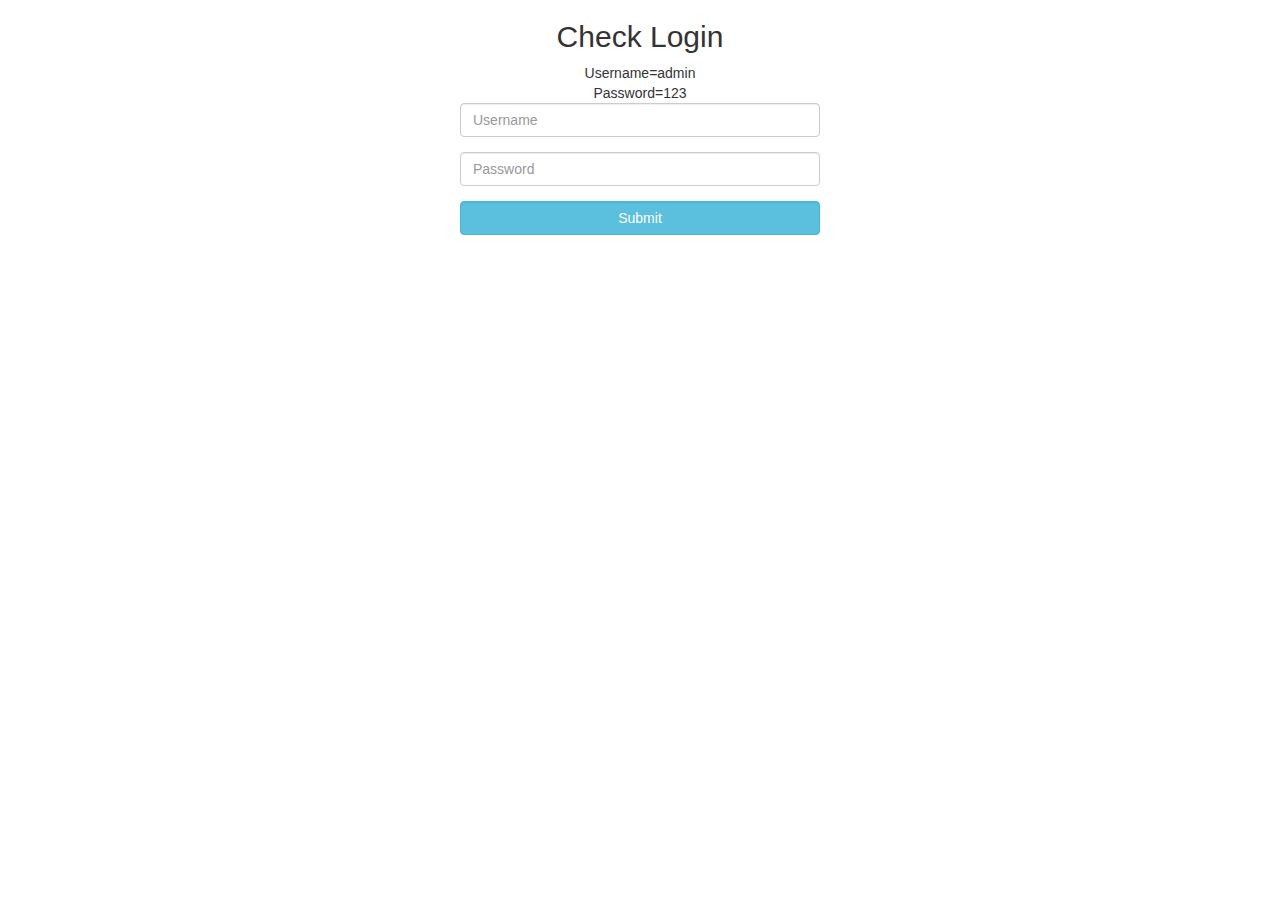
<file: validate/index.html>
<!DOCTYPE html>
<html lang="en" >

<head>
  <meta charset="UTF-8">
  <title>Check login validation</title>
  
  
  
      <link rel="stylesheet" href="css/style.css">

  
</head>

<body>

  <html>
<head lang="en">
    <meta charset="UTF-8">
    <title>Menu</title>
    <link href="https://fonts.googleapis.com/css?family=Alegreya+Sans" rel="stylesheet">
    <link rel="stylesheet" href="https://maxcdn.bootstrapcdn.com/font-awesome/4.6.3/css/font-awesome.min.css" type="text/css"/>
    <link rel="stylesheet" href="https://maxcdn.bootstrapcdn.com/bootstrap/3.3.7/css/bootstrap.min.css" integrity="sha384-BVYiiSIFeK1dGmJRAkycuHAHRg32OmUcww7on3RYdg4Va+PmSTsz/K68vbdEjh4u" crossorigin="anonymous">
</head>
<body>
<div class="header">
    <div class="container">
        <h2>Check Login</h2>
        <div class="row">
            <div class="col-md-offset-4 col-md-4">
                <form id="form" class="from-horizontal" action="" method="">
                    <span style="display:block;font-size:14px;text-align:center;">Username=admin</span>
                    <span style="display:block;font-size:14px;text-align:center;">Password=123</span>
                    <div class="form-group">
                        <input type="text" id="name" class="form-control " name="username" placeholder="Username"/>
                    </div>
                    <div class="form-group">
                        <input type="password" id="pass" class="form-control " name="pass" placeholder="Password"/>
                    </div>
                    <div class="form-group">
                        <input type="button" id="submit" class="btn btn-info form-control" name="submit" value="Submit"/>
                    </div>
                    <div class="form-group">
                        <span class="text-success"></span>
                        <span class="text-danger"></span>
                        <span class="text-info"></span>
                    </div>
                </form>
            </div>
        </div>
    </div>
</div>
  <script type="text/javascript" src="https://code.jquery.com/jquery-1.12.0.min.js"></script>
  </body>
</html>
  
  

    <script  src="js/index.js"></script>




</body>

</html>
</file>
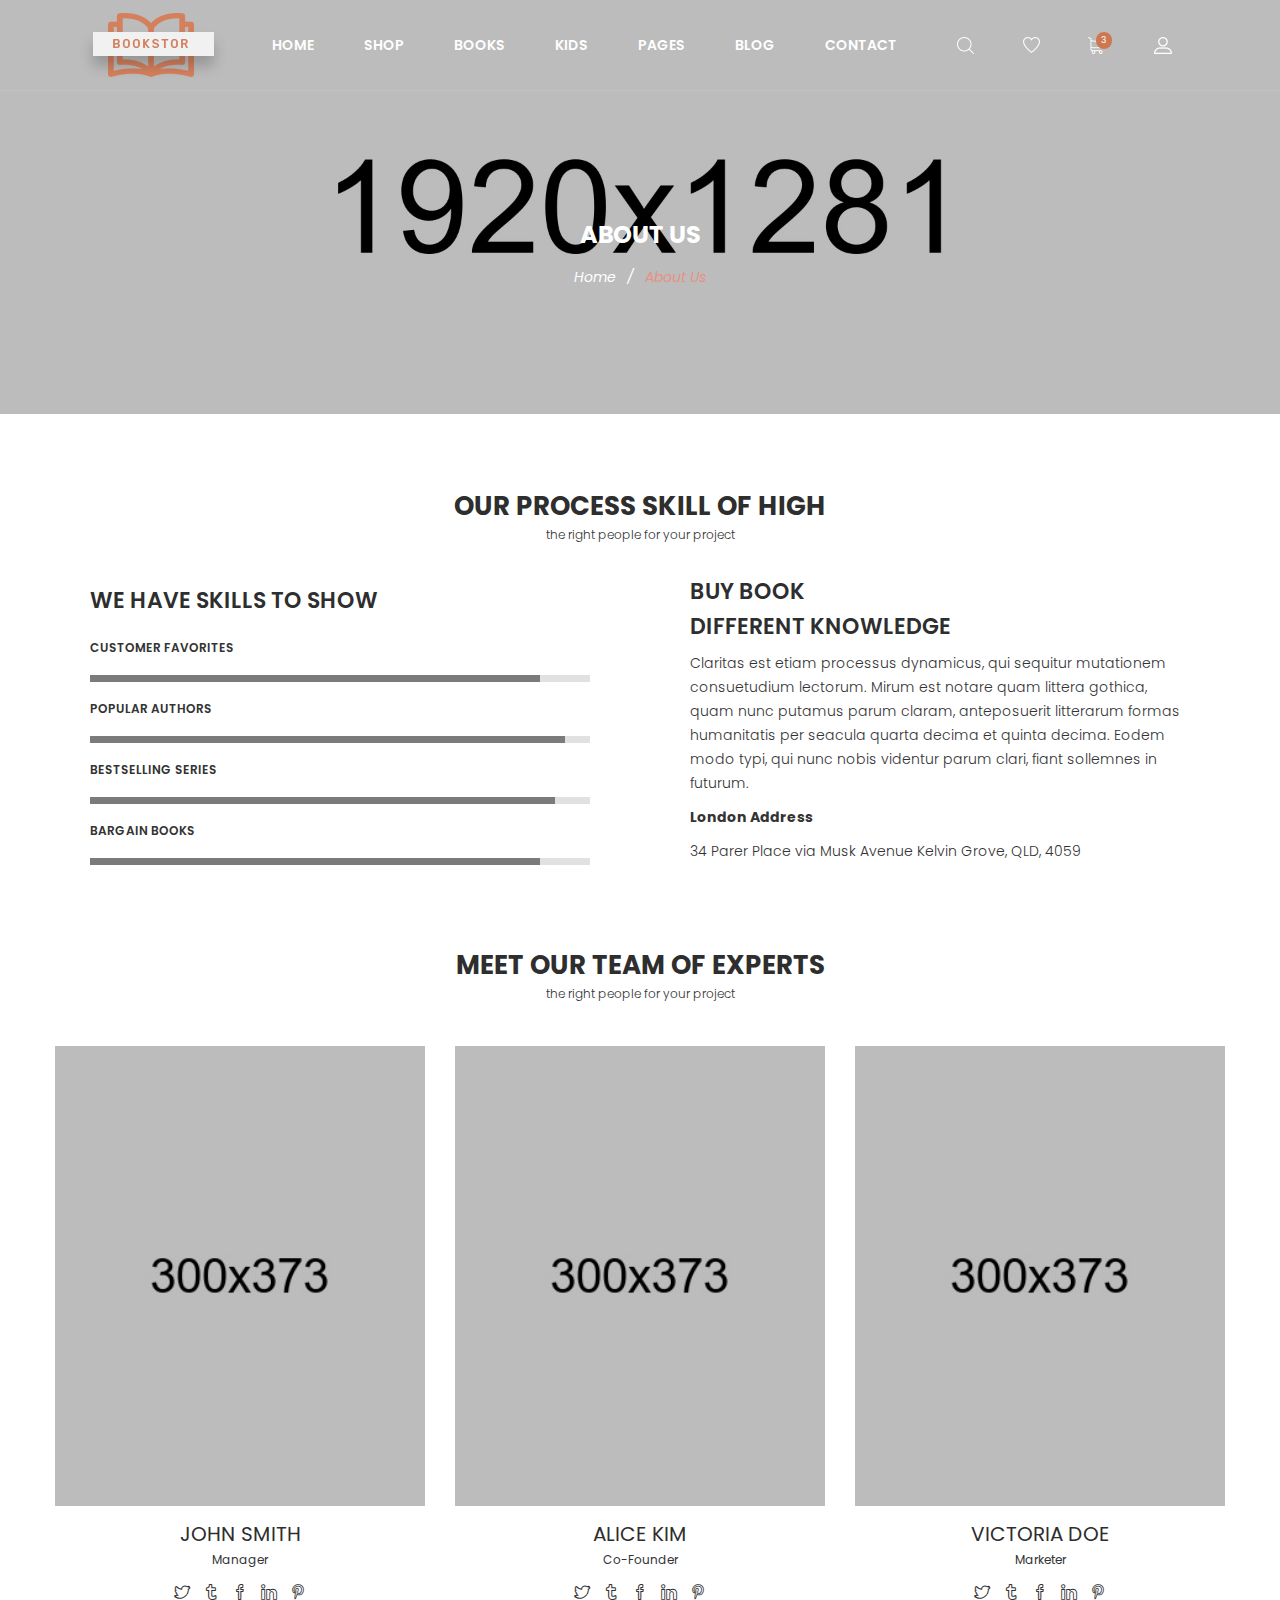
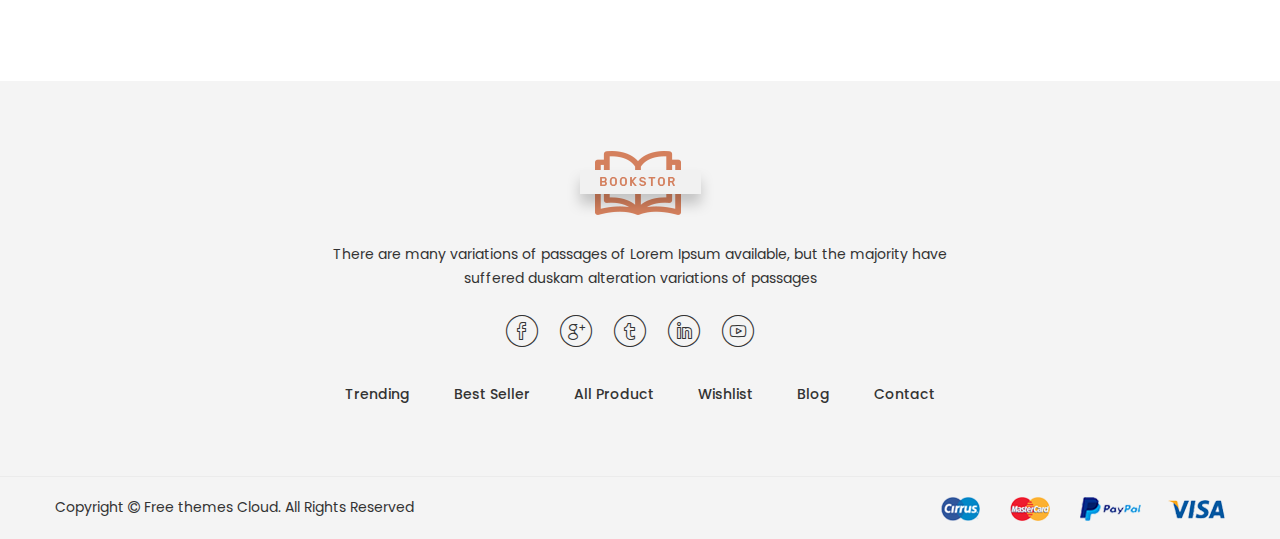
<file: Template/about.html>
﻿<!doctype html>
<html class="no-js" lang="zxx">
<head>
	<meta charset="utf-8">
	<meta http-equiv="x-ua-compatible" content="ie=edge">
	<title>About | Bookshop Responsive Bootstrap4 Template</title>
	<meta name="description" content="">
	<meta name="viewport" content="width=device-width, initial-scale=1">

	<!-- Favicons -->
	<link rel="shortcut icon" href="images/favicon.ico">
	<link rel="apple-touch-icon" href="images/icon.png">

	<!-- Google font (font-family: 'Roboto', sans-serif; Poppins ; Satisfy) -->
	<link href="https://fonts.googleapis.com/css?family=Open+Sans:300,400,600,700,800" rel="stylesheet"> 
	<link href="https://fonts.googleapis.com/css?family=Poppins:300,300i,400,400i,500,600,600i,700,700i,800" rel="stylesheet">
	<link href="https://fonts.googleapis.com/css?family=Roboto:100,300,400,500,700,900" rel="stylesheet"> 

	<!-- Stylesheets -->
	<link rel="stylesheet" href="css/bootstrap.min.css">
	<link rel="stylesheet" href="css/plugins.css">
	<link rel="stylesheet" href="style.css">

	<!-- Cusom css -->
   <link rel="stylesheet" href="css/custom.css">

	<!-- Modernizer js -->
	<script src="js/vendor/modernizr-3.5.0.min.js"></script>
</head>
<body>
	<!--[if lte IE 9]>
		<p class="browserupgrade">You are using an <strong>outdated</strong> browser. Please <a href="https://browsehappy.com/">upgrade your browser</a> to improve your experience and security.</p>
	<![endif]-->

	<!-- Main wrapper -->
	<div class="wrapper" id="wrapper">
		<!-- Header -->
		<header id="wn__header" class="oth-page header__area header__absolute sticky__header">
			<div class="container-fluid">
				<div class="row">
					<div class="col-md-4 col-sm-4 col-7 col-lg-2">
						<div class="logo">
							<a href="index.html">
								<img src="images/logo/logo.png" alt="logo images">
							</a>
						</div>
					</div>
					<div class="col-lg-8 d-none d-lg-block">
						<nav class="mainmenu__nav">
							<ul class="meninmenu d-flex justify-content-start">
								<li class="drop with--one--item"><a href="index.html">Home</a></li>
								<li class="drop"><a href="#">Shop</a>
									<div class="megamenu mega03">
										<ul class="item item03">
											<li class="title">Shop Layout</li>
											<li><a href="shop-grid.html">Shop Grid</a></li>
											<li><a href="single-product.html">Single Product</a></li>
										</ul>
										<ul class="item item03">
											<li class="title">Shop Page</li>
											<li><a href="my-account.html">My Account</a></li>
											<li><a href="cart.html">Cart Page</a></li>
											<li><a href="checkout.html">Checkout Page</a></li>
											<li><a href="wishlist.html">Wishlist Page</a></li>
											<li><a href="error404.html">404 Page</a></li>
											<li><a href="faq.html">Faq Page</a></li>
										</ul>
										<ul class="item item03">
											<li class="title">Bargain Books</li>
											<li><a href="shop-grid.html">Bargain Bestsellers</a></li>
											<li><a href="shop-grid.html">Activity Kits</a></li>
											<li><a href="shop-grid.html">B&N Classics</a></li>
											<li><a href="shop-grid.html">Books Under $5</a></li>
											<li><a href="shop-grid.html">Bargain Books</a></li>
										</ul>
									</div>
								</li>
								<li class="drop"><a href="shop-grid.html">Books</a>
									<div class="megamenu mega03">
										<ul class="item item03">
											<li class="title">Categories</li>
											<li><a href="shop-grid.html">Biography </a></li>
											<li><a href="shop-grid.html">Business </a></li>
											<li><a href="shop-grid.html">Cookbooks </a></li>
											<li><a href="shop-grid.html">Health & Fitness </a></li>
											<li><a href="shop-grid.html">History </a></li>
										</ul>
										<ul class="item item03">
											<li class="title">Customer Favourite</li>
											<li><a href="shop-grid.html">Mystery</a></li>
											<li><a href="shop-grid.html">Religion & Inspiration</a></li>
											<li><a href="shop-grid.html">Romance</a></li>
											<li><a href="shop-grid.html">Fiction/Fantasy</a></li>
											<li><a href="shop-grid.html">Sleeveless</a></li>
										</ul>
										<ul class="item item03">
											<li class="title">Collections</li>
											<li><a href="shop-grid.html">Science </a></li>
											<li><a href="shop-grid.html">Fiction/Fantasy</a></li>
											<li><a href="shop-grid.html">Self-Improvemen</a></li>
											<li><a href="shop-grid.html">Home & Garden</a></li>
											<li><a href="shop-grid.html">Humor Books</a></li>
										</ul>
									</div>
								</li>
								<li class="drop"><a href="shop-grid.html">Kids</a>
									<div class="megamenu mega02">
										<ul class="item item02">
											<li class="title">Top Collections</li>
											<li><a href="shop-grid.html">American Girl</a></li>
											<li><a href="shop-grid.html">Diary Wimpy Kid</a></li>
											<li><a href="shop-grid.html">Finding Dory</a></li>
											<li><a href="shop-grid.html">Harry Potter</a></li>
											<li><a href="shop-grid.html">Land of Stories</a></li>
										</ul>
										<ul class="item item02">
											<li class="title">More For Kids</li>
											<li><a href="shop-grid.html">B&N Educators</a></li>
											<li><a href="shop-grid.html">B&N Kids' Club</a></li>
											<li><a href="shop-grid.html">Kids' Music</a></li>
											<li><a href="shop-grid.html">Toys & Games</a></li>
											<li><a href="shop-grid.html">Hoodies</a></li>
										</ul>
									</div>
								</li>
								<li class="drop"><a href="#">Pages</a>
									<div class="megamenu dropdown">
										<ul class="item item01">
											<li><a href="about.html">About Page</a></li>
											<li class="label2"><a href="portfolio.html">Portfolio</a>
												<ul>
													<li><a href="portfolio.html">Portfolio</a></li>
													<li><a href="portfolio-details.html">Portfolio Details</a></li>
												</ul>
											</li>
											<li><a href="my-account.html">My Account</a></li>
											<li><a href="cart.html">Cart Page</a></li>
											<li><a href="checkout.html">Checkout Page</a></li>
											<li><a href="wishlist.html">Wishlist Page</a></li>
											<li><a href="error404.html">404 Page</a></li>
											<li><a href="faq.html">Faq Page</a></li>
											<li><a href="team.html">Team Page</a></li>
										</ul>
									</div>
								</li>
								<li class="drop"><a href="blog.html">Blog</a>
									<div class="megamenu dropdown">
										<ul class="item item01">
											<li><a href="blog.html">Blog Page</a></li>
											<li><a href="blog-details.html">Blog Details</a></li>
										</ul>
									</div>
								</li>
								<li><a href="contact.html">Contact</a></li>
							</ul>
						</nav>
					</div>
					<div class="col-md-8 col-sm-8 col-5 col-lg-2">
						<ul class="header__sidebar__right d-flex justify-content-end align-items-center">
							<li class="shop_search"><a class="search__active" href="#"></a></li>
							<li class="wishlist"><a href="#"></a></li>
							<li class="shopcart"><a class="cartbox_active" href="#"><span class="product_qun">3</span></a>
								<!-- Start Shopping Cart -->
								<div class="block-minicart minicart__active">
									<div class="minicart-content-wrapper">
										<div class="micart__close">
											<span>close</span>
										</div>
										<div class="items-total d-flex justify-content-between">
											<span>3 items</span>
											<span>Cart Subtotal</span>
										</div>
										<div class="total_amount text-right">
											<span>$66.00</span>
										</div>
										<div class="mini_action checkout">
											<a class="checkout__btn" href="cart.html">Go to Checkout</a>
										</div>
										<div class="single__items">
											<div class="miniproduct">
												<div class="item01 d-flex">
													<div class="thumb">
														<a href="product-details.html"><img src="images/product/sm-img/1.jpg" alt="product images"></a>
													</div>
													<div class="content">
														<h6><a href="product-details.html">Voyage Yoga Bag</a></h6>
														<span class="prize">$30.00</span>
														<div class="product_prize d-flex justify-content-between">
															<span class="qun">Qty: 01</span>
															<ul class="d-flex justify-content-end">
																<li><a href="#"><i class="zmdi zmdi-settings"></i></a></li>
																<li><a href="#"><i class="zmdi zmdi-delete"></i></a></li>
															</ul>
														</div>
													</div>
												</div>
												<div class="item01 d-flex mt--20">
													<div class="thumb">
														<a href="product-details.html"><img src="images/product/sm-img/3.jpg" alt="product images"></a>
													</div>
													<div class="content">
														<h6><a href="product-details.html">Impulse Duffle</a></h6>
														<span class="prize">$40.00</span>
														<div class="product_prize d-flex justify-content-between">
															<span class="qun">Qty: 03</span>
															<ul class="d-flex justify-content-end">
																<li><a href="#"><i class="zmdi zmdi-settings"></i></a></li>
																<li><a href="#"><i class="zmdi zmdi-delete"></i></a></li>
															</ul>
														</div>
													</div>
												</div>
												<div class="item01 d-flex mt--20">
													<div class="thumb">
														<a href="product-details.html"><img src="images/product/sm-img/2.jpg" alt="product images"></a>
													</div>
													<div class="content">
														<h6><a href="product-details.html">Compete Track Tote</a></h6>
														<span class="prize">$40.00</span>
														<div class="product_prize d-flex justify-content-between">
															<span class="qun">Qty: 03</span>
															<ul class="d-flex justify-content-end">
																<li><a href="#"><i class="zmdi zmdi-settings"></i></a></li>
																<li><a href="#"><i class="zmdi zmdi-delete"></i></a></li>
															</ul>
														</div>
													</div>
												</div>
											</div>
										</div>
										<div class="mini_action cart">
											<a class="cart__btn" href="cart.html">View and edit cart</a>
										</div>
									</div>
								</div>
								<!-- End Shopping Cart -->
							</li>
							<li class="setting__bar__icon"><a class="setting__active" href="#"></a>
								<div class="searchbar__content setting__block">
									<div class="content-inner">
										<div class="switcher-currency">
											<strong class="label switcher-label">
												<span>Currency</span>
											</strong>
											<div class="switcher-options">
												<div class="switcher-currency-trigger">
													<span class="currency-trigger">USD - US Dollar</span>
													<ul class="switcher-dropdown">
														<li>GBP - British Pound Sterling</li>
														<li>EUR - Euro</li>
													</ul>
												</div>
											</div>
										</div>
										<div class="switcher-currency">
											<strong class="label switcher-label">
												<span>Language</span>
											</strong>
											<div class="switcher-options">
												<div class="switcher-currency-trigger">
													<span class="currency-trigger">English01</span>
													<ul class="switcher-dropdown">
														<li>English02</li>
														<li>English03</li>
														<li>English04</li>
														<li>English05</li>
													</ul>
												</div>
											</div>
										</div>
										<div class="switcher-currency">
											<strong class="label switcher-label">
												<span>Select Store</span>
											</strong>
											<div class="switcher-options">
												<div class="switcher-currency-trigger">
													<span class="currency-trigger">Fashion Store</span>
													<ul class="switcher-dropdown">
														<li>Furniture</li>
														<li>Shoes</li>
														<li>Speaker Store</li>
														<li>Furniture</li>
													</ul>
												</div>
											</div>
										</div>
										<div class="switcher-currency">
											<strong class="label switcher-label">
												<span>My Account</span>
											</strong>
											<div class="switcher-options">
												<div class="switcher-currency-trigger">
													<div class="setting__menu">
														<span><a href="#">Compare Product</a></span>
														<span><a href="#">My Account</a></span>
														<span><a href="#">My Wishlist</a></span>
														<span><a href="#">Sign In</a></span>
														<span><a href="#">Create An Account</a></span>
													</div>
												</div>
											</div>
										</div>
									</div>
								</div>
							</li>
						</ul>
					</div>
				</div>
				<!-- Start Mobile Menu -->
				<div class="row d-none">
					<div class="col-lg-12 d-none">
						<nav class="mobilemenu__nav">
							<ul class="meninmenu">
								<li><a href="index.html">Home</a></li>
								<li><a href="#">Pages</a>
									<ul>
										<li><a href="about.html">About Page</a></li>
										<li><a href="portfolio.html">Portfolio</a>
											<ul>
												<li><a href="portfolio.html">Portfolio</a></li>
												<li><a href="portfolio-details.html">Portfolio Details</a></li>
											</ul>
										</li>
										<li><a href="my-account.html">My Account</a></li>
										<li><a href="cart.html">Cart Page</a></li>
										<li><a href="checkout.html">Checkout Page</a></li>
										<li><a href="wishlist.html">Wishlist Page</a></li>
										<li><a href="error404.html">404 Page</a></li>
										<li><a href="faq.html">Faq Page</a></li>
										<li><a href="team.html">Team Page</a></li>
									</ul>
								</li>
								<li><a href="shop-grid.html">Shop</a>
									<ul>
										<li><a href="shop-grid.html">Shop Grid</a></li>
										<li><a href="single-product.html">Single Product</a></li>
									</ul>
								</li>
								<li><a href="blog.html">Blog</a>
									<ul>
										<li><a href="blog.html">Blog Page</a></li>
										<li><a href="blog-details.html">Blog Details</a></li>
									</ul>
								</li>
								<li><a href="contact.html">Contact</a></li>
							</ul>
						</nav>
					</div>
				</div>
				<!-- End Mobile Menu -->
	            <div class="mobile-menu d-block d-lg-none">
	            </div>
	            <!-- Mobile Menu -->	
			</div>		
		</header>
		<!-- //Header -->
		<!-- Start Search Popup -->
		<div class="box-search-content search_active block-bg close__top">
			<form id="search_mini_form" class="minisearch" action="#">
				<div class="field__search">
					<input type="text" placeholder="Search entire store here...">
					<div class="action">
						<a href="#"><i class="zmdi zmdi-search"></i></a>
					</div>
				</div>
			</form>
			<div class="close__wrap">
				<span>close</span>
			</div>
		</div>
		<!-- End Search Popup -->
        <!-- Start Bradcaump area -->
        <div class="ht__bradcaump__area bg-image--3">
            <div class="container">
                <div class="row">
                    <div class="col-lg-12">
                        <div class="bradcaump__inner text-center">
                        	<h2 class="bradcaump-title">About us</h2>
                            <nav class="bradcaump-content">
                              <a class="breadcrumb_item" href="index.html">Home</a>
                              <span class="brd-separetor">/</span>
                              <span class="breadcrumb_item active">About us</span>
                            </nav>
                        </div>
                    </div>
                </div>
            </div>
        </div>
        <!-- End Bradcaump area -->
        <!-- Start About Area -->
        <div class="page-about about_area bg--white section-padding--lg">
        	<div class="container">
				<div class="row">
        			<div class="col-lg-12">
        				<div class="section__title--3 text-center pb--30">
        					<h2>Our Process Skill Of High</h2>
        					<p>the right people for your project</p>
        				</div>
        			</div>
        		</div>
        		<div class="row align-items-center">
					<div class="col-lg-6 col-sm-12 col-12">
        				<div class="content text-left text_style--2">
    					    <h2>we have skills to show</h2>
    					    <div class="skill-container">
    					        <!-- Start single skill -->
    					        <div class="single-skill">
    					            <p>Customer Favorites</p>
    					            <div class="progress">
    					                <div class="progress-bar wow fadeInLeft" data-wow-duration="0.8s" data-wow-delay=".5s" role="progressbar" aria-valuenow="90" aria-valuemin="0" aria-valuemax="100" style="width:90%"><span class="pen-lable"></span>
    					                </div>
    					            </div>
    					        </div>
    					        <!-- End single skill -->
    					        <!-- Start single skill -->
    					        <div class="single-skill">
    					            <p>Popular Authors</p>
    					            <div class="progress">
    					                <div class="progress-bar wow fadeInLeft" data-wow-duration="0.8s" data-wow-delay=".5s" role="progressbar" aria-valuenow="95" aria-valuemin="0" aria-valuemax="100" style="width:95%"><span class="pen-lable"></span>
    					                </div>
    					            </div>
    					        </div>
    					        <!-- End single skill -->
    					        <!-- Start single skill -->
    					        <div class="single-skill">
    					            <p>Bestselling Series</p>
    					            <div class="progress">
    					                <div class="progress-bar wow fadeInLeft" data-wow-duration="0.8s" data-wow-delay=".5s" role="progressbar" aria-valuenow="93" aria-valuemin="0" aria-valuemax="100" style="width:93%"><span class="pen-lable"></span>
    					                </div>
    					            </div>
    					        </div>
    					        <!-- End single skill -->
    					        <!-- Start single skill -->
    					        <div class="single-skill">
    					            <p>Bargain Books</p>
    					            <div class="progress">
    					                <div class="progress-bar wow fadeInLeft" data-wow-duration="0.8s" data-wow-delay=".5s" role="progressbar" aria-valuenow="90" aria-valuemin="0" aria-valuemax="100" style="width:90%"><span class="pen-lable"></span>
    					                </div>
    					            </div>
    					        </div>
    					        <!-- End single skill -->
    					    </div>
        				</div>
        			</div>
        			<div class="col-lg-6 col-sm-12 col-12">
        				<div class="content">
        					<h3>Buy Book</h3>
        					<h2>Different Knowledge</h2>
        					<p class="mt--20 mb--20">Claritas est etiam processus dynamicus, qui sequitur mutationem consuetudium lectorum. Mirum est notare quam littera gothica, quam nunc putamus parum claram, anteposuerit litterarum formas humanitatis per seacula quarta decima et quinta decima. Eodem modo typi, qui nunc nobis videntur parum clari, fiant sollemnes in futurum.</p>
        					<strong>London Address</strong>
        					<p>34 Parer Place via Musk Avenue Kelvin Grove, QLD, 4059</p>
        				</div>
        			</div>
        		</div>
        	</div>
        </div>
        <!-- End About Area -->
        <!-- Start Team Area -->
        <section class="wn__team__area pb--75 bg--white">
        	<div class="container">
        		<div class="row">
        			<div class="col-lg-12">
        				<div class="section__title--3 text-center">
        					<h2>Meet our team of experts</h2>
        					<p>the right people for your project</p>
        				</div>
        			</div>
        		</div>
        		<div class="row">
        			<!-- Start Single Team -->
        			<div class="col-lg-4 col-md-4 col-sm-6 col-12">
        				<div class="wn__team">
        					<div class="thumb">
        						<img src="images/about/team/1.jpg" alt="Team images">
        					</div>
        					<div class="content text-center">
        						<h4>JOHN SMITH</h4>
        						<p>Manager</p>
        						<ul class="team__social__net">
        							<li><a href="#"><i class="icon-social-twitter icons"></i></a></li>
        							<li><a href="#"><i class="icon-social-tumblr icons"></i></a></li>
        							<li><a href="#"><i class="icon-social-facebook icons"></i></a></li>
        							<li><a href="#"><i class="icon-social-linkedin icons"></i></a></li>
        							<li><a href="#"><i class="icon-social-pinterest icons"></i></a></li>
        						</ul>
        					</div>
        				</div>
        			</div>
        			<!-- End Single Team -->
        			<!-- Start Single Team -->
        			<div class="col-lg-4 col-md-4 col-sm-6 col-12">
        				<div class="wn__team">
        					<div class="thumb">
        						<img src="images/about/team/2.jpg" alt="Team images">
        					</div>
        					<div class="content text-center">
        						<h4>ALICE KIM</h4>
        						<p>Co-Founder</p>
        						<ul class="team__social__net">
        							<li><a href="#"><i class="icon-social-twitter icons"></i></a></li>
        							<li><a href="#"><i class="icon-social-tumblr icons"></i></a></li>
        							<li><a href="#"><i class="icon-social-facebook icons"></i></a></li>
        							<li><a href="#"><i class="icon-social-linkedin icons"></i></a></li>
        							<li><a href="#"><i class="icon-social-pinterest icons"></i></a></li>
        						</ul>
        					</div>
        				</div>
        			</div>
        			<!-- End Single Team -->
        			<!-- Start Single Team -->
        			<div class="col-lg-4 col-md-4 col-sm-6 col-12">
        				<div class="wn__team">
        					<div class="thumb">
        						<img src="images/about/team/3.jpg" alt="Team images">
        					</div>
        					<div class="content text-center">
        						<h4>VICTORIA DOE</h4>
        						<p>Marketer</p>
        						<ul class="team__social__net">
        							<li><a href="#"><i class="icon-social-twitter icons"></i></a></li>
        							<li><a href="#"><i class="icon-social-tumblr icons"></i></a></li>
        							<li><a href="#"><i class="icon-social-facebook icons"></i></a></li>
        							<li><a href="#"><i class="icon-social-linkedin icons"></i></a></li>
        							<li><a href="#"><i class="icon-social-pinterest icons"></i></a></li>
        						</ul>
        					</div>
        				</div>
        			</div>
        			<!-- End Single Team -->
        		</div>
        	</div>
        </section>
        <!-- End Team Area -->
		<!-- Footer Area -->
		<footer id="wn__footer" class="footer__area bg__cat--8 brown--color">
			<div class="footer-static-top">
				<div class="container">
					<div class="row">
						<div class="col-lg-12">
							<div class="footer__widget footer__menu">
								<div class="ft__logo">
									<a href="index.html">
										<img src="images/logo/3.png" alt="logo">
									</a>
									<p>There are many variations of passages of Lorem Ipsum available, but the majority have suffered duskam alteration variations of passages</p>
								</div>
								<div class="footer__content">
									<ul class="social__net social__net--2 d-flex justify-content-center">
										<li><a href="#"><i class="bi bi-facebook"></i></a></li>
										<li><a href="#"><i class="bi bi-google"></i></a></li>
										<li><a href="#"><i class="bi bi-twitter"></i></a></li>
										<li><a href="#"><i class="bi bi-linkedin"></i></a></li>
										<li><a href="#"><i class="bi bi-youtube"></i></a></li>
									</ul>
									<ul class="mainmenu d-flex justify-content-center">
										<li><a href="index.html">Trending</a></li>
										<li><a href="index.html">Best Seller</a></li>
										<li><a href="index.html">All Product</a></li>
										<li><a href="index.html">Wishlist</a></li>
										<li><a href="index.html">Blog</a></li>
										<li><a href="index.html">Contact</a></li>
									</ul>
								</div>
							</div>
						</div>
					</div>
				</div>
			</div>
			<div class="copyright__wrapper">
				<div class="container">
					<div class="row">
						<div class="col-lg-6 col-md-6 col-sm-12">
							<div class="copyright">
								<div class="copy__right__inner text-left">
									<p>Copyright <i class="fa fa-copyright"></i> <a href="https://freethemescloud.com/">Free themes Cloud.</a> All Rights Reserved</p>
								</div>
							</div>
						</div>
						<div class="col-lg-6 col-md-6 col-sm-12">
							<div class="payment text-right">
								<img src="images/icons/payment.png" alt="" />
							</div>
						</div>
					</div>
				</div>
			</div>
		</footer>
		<!-- //Footer Area -->

	</div>
	<!-- //Main wrapper -->

	

	<!-- JS Files -->
	<script src="js/vendor/jquery-3.2.1.min.js"></script>
	<script src="js/popper.min.js"></script>
	<script src="js/bootstrap.min.js"></script>
	<script src="js/plugins.js"></script>
	<script src="js/active.js"></script>
	
</body>
</html>
</file>
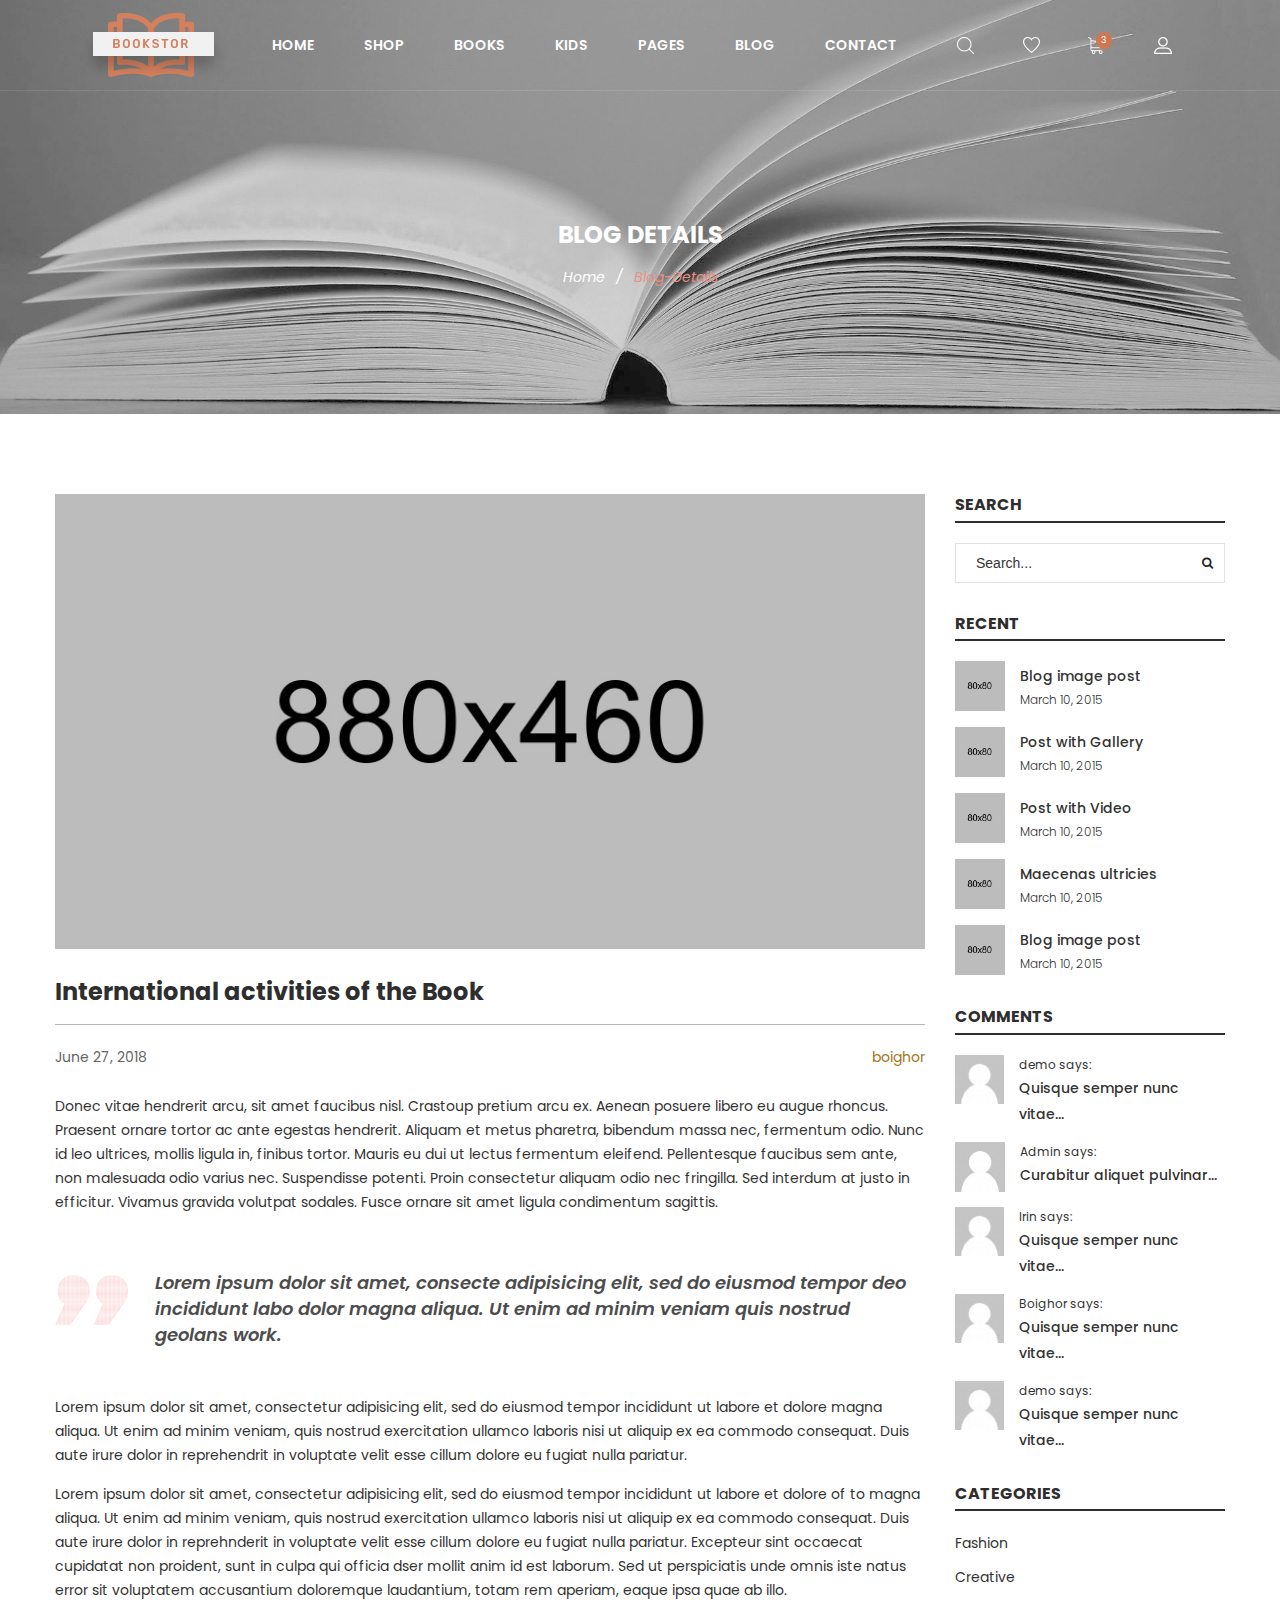
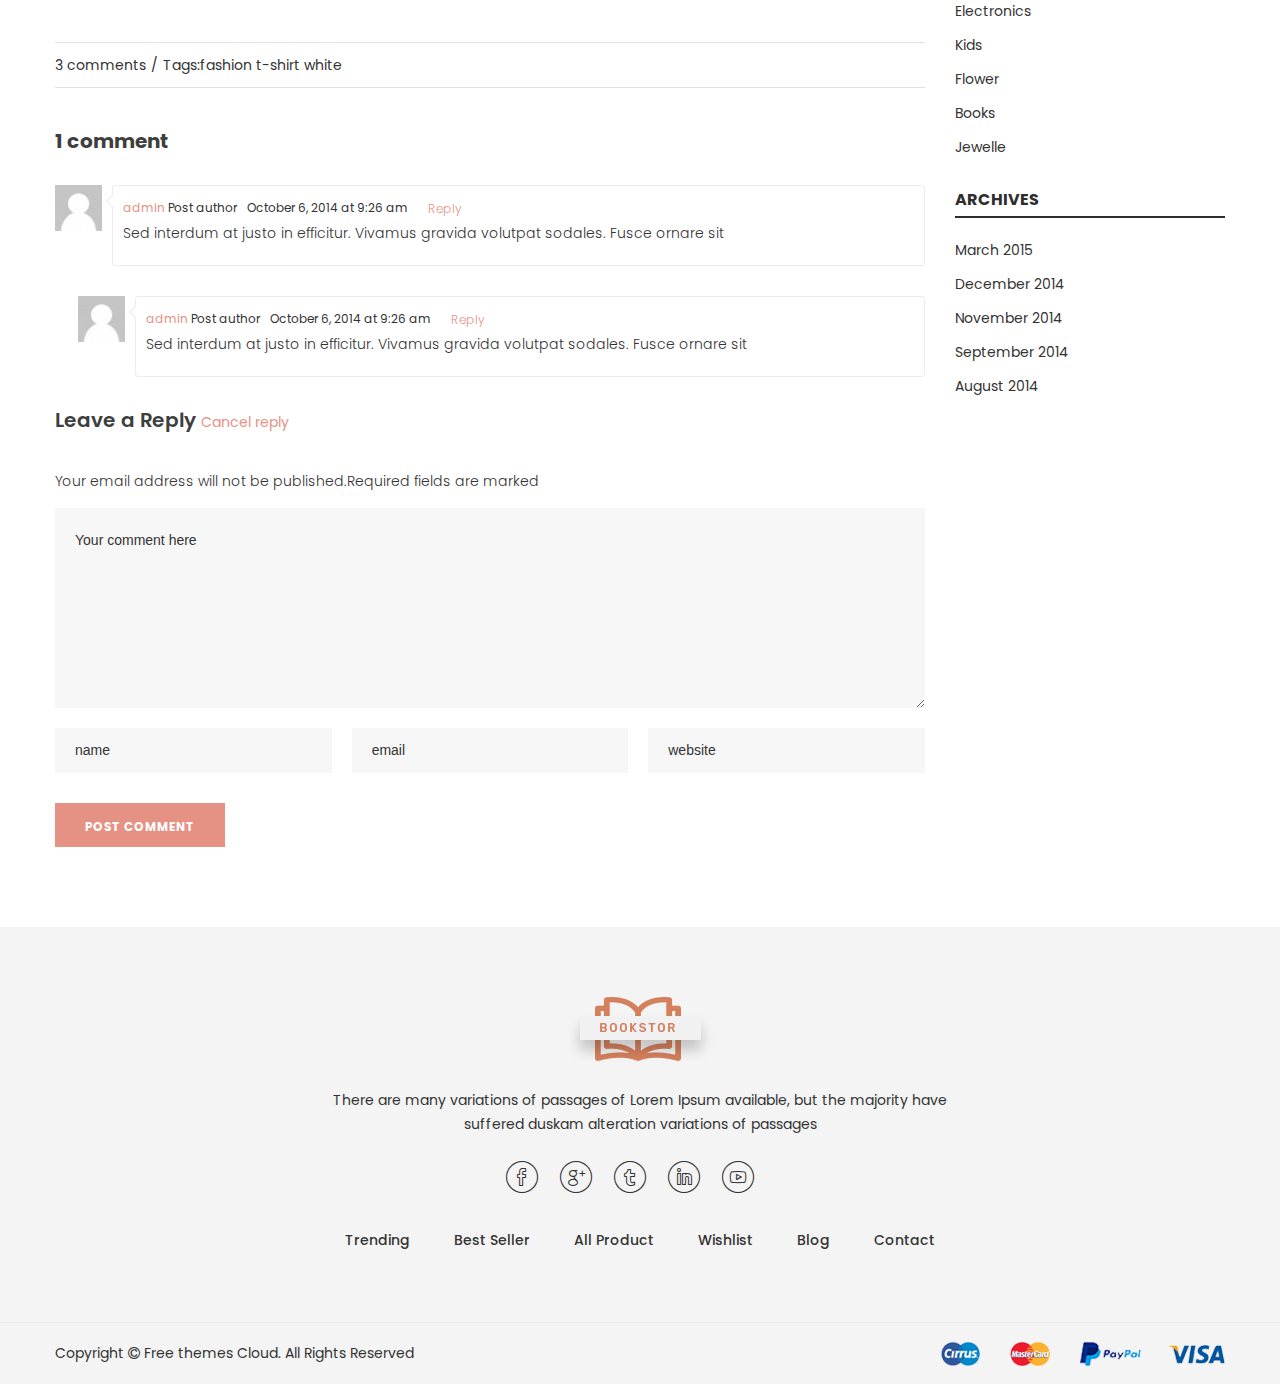
<file: Template/blog-details.html>
﻿<!doctype html>
<html class="no-js" lang="zxx">
<head>
	<meta charset="utf-8">
	<meta http-equiv="x-ua-compatible" content="ie=edge">
	<title>Blog-Details | Bookshop Responsive Bootstrap4 Template</title>
	<meta name="description" content="">
	<meta name="viewport" content="width=device-width, initial-scale=1">

	<!-- Favicons -->
	<link rel="shortcut icon" href="images/favicon.ico">
	<link rel="apple-touch-icon" href="images/icon.png">

	<!-- Google font (font-family: 'Roboto', sans-serif; Poppins ; Satisfy) -->
	<link href="https://fonts.googleapis.com/css?family=Open+Sans:300,400,600,700,800" rel="stylesheet"> 
	<link href="https://fonts.googleapis.com/css?family=Poppins:300,300i,400,400i,500,600,600i,700,700i,800" rel="stylesheet">
	<link href="https://fonts.googleapis.com/css?family=Roboto:100,300,400,500,700,900" rel="stylesheet">

	<!-- Stylesheets -->
	<link rel="stylesheet" href="css/bootstrap.min.css">
	<link rel="stylesheet" href="css/plugins.css">
	<link rel="stylesheet" href="style.css">

	<!-- Cusom css -->
   <link rel="stylesheet" href="css/custom.css">

	<!-- Modernizer js -->
	<script src="js/vendor/modernizr-3.5.0.min.js"></script>
</head>
<body>
	<!--[if lte IE 9]>
		<p class="browserupgrade">You are using an <strong>outdated</strong> browser. Please <a href="https://browsehappy.com/">upgrade your browser</a> to improve your experience and security.</p>
	<![endif]-->

	<!-- Main wrapper -->
	<div class="wrapper" id="wrapper">
		
		<!-- Header -->
		<header id="wn__header" class="oth-page header__area header__absolute sticky__header">
			<div class="container-fluid">
				<div class="row">
					<div class="col-md-4 col-sm-4 col-7 col-lg-2">
						<div class="logo">
							<a href="index.html">
								<img src="images/logo/logo.png" alt="logo images">
							</a>
						</div>
					</div>
					<div class="col-lg-8 d-none d-lg-block">
						<nav class="mainmenu__nav">
							<ul class="meninmenu d-flex justify-content-start">
								<li class="drop with--one--item"><a href="index.html">Home</a></li>
								<li class="drop"><a href="#">Shop</a>
									<div class="megamenu mega03">
										<ul class="item item03">
											<li class="title">Shop Layout</li>
											<li><a href="shop-grid.html">Shop Grid</a></li>
											<li><a href="single-product.html">Single Product</a></li>
										</ul>
										<ul class="item item03">
											<li class="title">Shop Page</li>
											<li><a href="my-account.html">My Account</a></li>
											<li><a href="cart.html">Cart Page</a></li>
											<li><a href="checkout.html">Checkout Page</a></li>
											<li><a href="wishlist.html">Wishlist Page</a></li>
											<li><a href="error404.html">404 Page</a></li>
											<li><a href="faq.html">Faq Page</a></li>
										</ul>
										<ul class="item item03">
											<li class="title">Bargain Books</li>
											<li><a href="shop-grid.html">Bargain Bestsellers</a></li>
											<li><a href="shop-grid.html">Activity Kits</a></li>
											<li><a href="shop-grid.html">B&N Classics</a></li>
											<li><a href="shop-grid.html">Books Under $5</a></li>
											<li><a href="shop-grid.html">Bargain Books</a></li>
										</ul>
									</div>
								</li>
								<li class="drop"><a href="shop-grid.html">Books</a>
									<div class="megamenu mega03">
										<ul class="item item03">
											<li class="title">Categories</li>
											<li><a href="shop-grid.html">Biography </a></li>
											<li><a href="shop-grid.html">Business </a></li>
											<li><a href="shop-grid.html">Cookbooks </a></li>
											<li><a href="shop-grid.html">Health & Fitness </a></li>
											<li><a href="shop-grid.html">History </a></li>
										</ul>
										<ul class="item item03">
											<li class="title">Customer Favourite</li>
											<li><a href="shop-grid.html">Mystery</a></li>
											<li><a href="shop-grid.html">Religion & Inspiration</a></li>
											<li><a href="shop-grid.html">Romance</a></li>
											<li><a href="shop-grid.html">Fiction/Fantasy</a></li>
											<li><a href="shop-grid.html">Sleeveless</a></li>
										</ul>
										<ul class="item item03">
											<li class="title">Collections</li>
											<li><a href="shop-grid.html">Science </a></li>
											<li><a href="shop-grid.html">Fiction/Fantasy</a></li>
											<li><a href="shop-grid.html">Self-Improvemen</a></li>
											<li><a href="shop-grid.html">Home & Garden</a></li>
											<li><a href="shop-grid.html">Humor Books</a></li>
										</ul>
									</div>
								</li>
								<li class="drop"><a href="shop-grid.html">Kids</a>
									<div class="megamenu mega02">
										<ul class="item item02">
											<li class="title">Top Collections</li>
											<li><a href="shop-grid.html">American Girl</a></li>
											<li><a href="shop-grid.html">Diary Wimpy Kid</a></li>
											<li><a href="shop-grid.html">Finding Dory</a></li>
											<li><a href="shop-grid.html">Harry Potter</a></li>
											<li><a href="shop-grid.html">Land of Stories</a></li>
										</ul>
										<ul class="item item02">
											<li class="title">More For Kids</li>
											<li><a href="shop-grid.html">B&N Educators</a></li>
											<li><a href="shop-grid.html">B&N Kids' Club</a></li>
											<li><a href="shop-grid.html">Kids' Music</a></li>
											<li><a href="shop-grid.html">Toys & Games</a></li>
											<li><a href="shop-grid.html">Hoodies</a></li>
										</ul>
									</div>
								</li>
								<li class="drop"><a href="#">Pages</a>
									<div class="megamenu dropdown">
										<ul class="item item01">
											<li><a href="about.html">About Page</a></li>
											<li class="label2"><a href="portfolio.html">Portfolio</a>
												<ul>
													<li><a href="portfolio.html">Portfolio</a></li>
													<li><a href="portfolio-details.html">Portfolio Details</a></li>
												</ul>
											</li>
											<li><a href="my-account.html">My Account</a></li>
											<li><a href="cart.html">Cart Page</a></li>
											<li><a href="checkout.html">Checkout Page</a></li>
											<li><a href="wishlist.html">Wishlist Page</a></li>
											<li><a href="error404.html">404 Page</a></li>
											<li><a href="faq.html">Faq Page</a></li>
											<li><a href="team.html">Team Page</a></li>
										</ul>
									</div>
								</li>
								<li class="drop"><a href="blog.html">Blog</a>
									<div class="megamenu dropdown">
										<ul class="item item01">
											<li><a href="blog.html">Blog Page</a></li>
											<li><a href="blog-details.html">Blog Details</a></li>
										</ul>
									</div>
								</li>
								<li><a href="contact.html">Contact</a></li>
							</ul>
						</nav>
					</div>
					<div class="col-md-8 col-sm-8 col-5 col-lg-2">
						<ul class="header__sidebar__right d-flex justify-content-end align-items-center">
							<li class="shop_search"><a class="search__active" href="#"></a></li>
							<li class="wishlist"><a href="#"></a></li>
							<li class="shopcart"><a class="cartbox_active" href="#"><span class="product_qun">3</span></a>
								<!-- Start Shopping Cart -->
								<div class="block-minicart minicart__active">
									<div class="minicart-content-wrapper">
										<div class="micart__close">
											<span>close</span>
										</div>
										<div class="items-total d-flex justify-content-between">
											<span>3 items</span>
											<span>Cart Subtotal</span>
										</div>
										<div class="total_amount text-right">
											<span>$66.00</span>
										</div>
										<div class="mini_action checkout">
											<a class="checkout__btn" href="cart.html">Go to Checkout</a>
										</div>
										<div class="single__items">
											<div class="miniproduct">
												<div class="item01 d-flex">
													<div class="thumb">
														<a href="product-details.html"><img src="images/product/sm-img/1.jpg" alt="product images"></a>
													</div>
													<div class="content">
														<h6><a href="product-details.html">Voyage Yoga Bag</a></h6>
														<span class="prize">$30.00</span>
														<div class="product_prize d-flex justify-content-between">
															<span class="qun">Qty: 01</span>
															<ul class="d-flex justify-content-end">
																<li><a href="#"><i class="zmdi zmdi-settings"></i></a></li>
																<li><a href="#"><i class="zmdi zmdi-delete"></i></a></li>
															</ul>
														</div>
													</div>
												</div>
												<div class="item01 d-flex mt--20">
													<div class="thumb">
														<a href="product-details.html"><img src="images/product/sm-img/3.jpg" alt="product images"></a>
													</div>
													<div class="content">
														<h6><a href="product-details.html">Impulse Duffle</a></h6>
														<span class="prize">$40.00</span>
														<div class="product_prize d-flex justify-content-between">
															<span class="qun">Qty: 03</span>
															<ul class="d-flex justify-content-end">
																<li><a href="#"><i class="zmdi zmdi-settings"></i></a></li>
																<li><a href="#"><i class="zmdi zmdi-delete"></i></a></li>
															</ul>
														</div>
													</div>
												</div>
												<div class="item01 d-flex mt--20">
													<div class="thumb">
														<a href="product-details.html"><img src="images/product/sm-img/2.jpg" alt="product images"></a>
													</div>
													<div class="content">
														<h6><a href="product-details.html">Compete Track Tote</a></h6>
														<span class="prize">$40.00</span>
														<div class="product_prize d-flex justify-content-between">
															<span class="qun">Qty: 03</span>
															<ul class="d-flex justify-content-end">
																<li><a href="#"><i class="zmdi zmdi-settings"></i></a></li>
																<li><a href="#"><i class="zmdi zmdi-delete"></i></a></li>
															</ul>
														</div>
													</div>
												</div>
											</div>
										</div>
										<div class="mini_action cart">
											<a class="cart__btn" href="cart.html">View and edit cart</a>
										</div>
									</div>
								</div>
								<!-- End Shopping Cart -->
							</li>
							<li class="setting__bar__icon"><a class="setting__active" href="#"></a>
								<div class="searchbar__content setting__block">
									<div class="content-inner">
										<div class="switcher-currency">
											<strong class="label switcher-label">
												<span>Currency</span>
											</strong>
											<div class="switcher-options">
												<div class="switcher-currency-trigger">
													<span class="currency-trigger">USD - US Dollar</span>
													<ul class="switcher-dropdown">
														<li>GBP - British Pound Sterling</li>
														<li>EUR - Euro</li>
													</ul>
												</div>
											</div>
										</div>
										<div class="switcher-currency">
											<strong class="label switcher-label">
												<span>Language</span>
											</strong>
											<div class="switcher-options">
												<div class="switcher-currency-trigger">
													<span class="currency-trigger">English01</span>
													<ul class="switcher-dropdown">
														<li>English02</li>
														<li>English03</li>
														<li>English04</li>
														<li>English05</li>
													</ul>
												</div>
											</div>
										</div>
										<div class="switcher-currency">
											<strong class="label switcher-label">
												<span>Select Store</span>
											</strong>
											<div class="switcher-options">
												<div class="switcher-currency-trigger">
													<span class="currency-trigger">Fashion Store</span>
													<ul class="switcher-dropdown">
														<li>Furniture</li>
														<li>Shoes</li>
														<li>Speaker Store</li>
														<li>Furniture</li>
													</ul>
												</div>
											</div>
										</div>
										<div class="switcher-currency">
											<strong class="label switcher-label">
												<span>My Account</span>
											</strong>
											<div class="switcher-options">
												<div class="switcher-currency-trigger">
													<div class="setting__menu">
														<span><a href="#">Compare Product</a></span>
														<span><a href="#">My Account</a></span>
														<span><a href="#">My Wishlist</a></span>
														<span><a href="#">Sign In</a></span>
														<span><a href="#">Create An Account</a></span>
													</div>
												</div>
											</div>
										</div>
									</div>
								</div>
							</li>
						</ul>
					</div>
				</div>
				<!-- Start Mobile Menu -->
				<div class="row d-none">
					<div class="col-lg-12 d-none">
						<nav class="mobilemenu__nav">
							<ul class="meninmenu">
								<li><a href="index.html">Home</a></li>
								<li><a href="#">Pages</a>
									<ul>
										<li><a href="about.html">About Page</a></li>
										<li><a href="portfolio.html">Portfolio</a>
											<ul>
												<li><a href="portfolio.html">Portfolio</a></li>
												<li><a href="portfolio-details.html">Portfolio Details</a></li>
											</ul>
										</li>
										<li><a href="my-account.html">My Account</a></li>
										<li><a href="cart.html">Cart Page</a></li>
										<li><a href="checkout.html">Checkout Page</a></li>
										<li><a href="wishlist.html">Wishlist Page</a></li>
										<li><a href="error404.html">404 Page</a></li>
										<li><a href="faq.html">Faq Page</a></li>
										<li><a href="team.html">Team Page</a></li>
									</ul>
								</li>
								<li><a href="shop-grid.html">Shop</a>
									<ul>
										<li><a href="shop-grid.html">Shop Grid</a></li>
										<li><a href="single-product.html">Single Product</a></li>
									</ul>
								</li>
								<li><a href="blog.html">Blog</a>
									<ul>
										<li><a href="blog.html">Blog Page</a></li>
										<li><a href="blog-details.html">Blog Details</a></li>
									</ul>
								</li>
								<li><a href="contact.html">Contact</a></li>
							</ul>
						</nav>
					</div>
				</div>
				<!-- End Mobile Menu -->
	            <div class="mobile-menu d-block d-lg-none">
	            </div>
	            <!-- Mobile Menu -->	
			</div>		
		</header>
		<!-- //Header -->
		<!-- Start Search Popup -->
		<div class="box-search-content search_active block-bg close__top">
			<form id="search_mini_form" class="minisearch" action="#">
				<div class="field__search">
					<input type="text" placeholder="Search entire store here...">
					<div class="action">
						<a href="#"><i class="zmdi zmdi-search"></i></a>
					</div>
				</div>
			</form>
			<div class="close__wrap">
				<span>close</span>
			</div>
		</div>
		<!-- End Search Popup -->
        <!-- Start Bradcaump area -->
        <div class="ht__bradcaump__area bg-image--6">
            <div class="container">
                <div class="row">
                    <div class="col-lg-12">
                        <div class="bradcaump__inner text-center">
                        	<h2 class="bradcaump-title">Blog Details</h2>
                            <nav class="bradcaump-content">
                              <a class="breadcrumb_item" href="index.html">Home</a>
                              <span class="brd-separetor">/</span>
                              <span class="breadcrumb_item active">Blog-Details</span>
                            </nav>
                        </div>
                    </div>
                </div>
            </div>
        </div>
        <!-- End Bradcaump area -->
		<div class="page-blog-details section-padding--lg bg--white">
			<div class="container">
				<div class="row">
					<div class="col-lg-9 col-12">
						<div class="blog-details content">
							<article class="blog-post-details">
								<div class="post-thumbnail">
									<img src="images/blog/big-img/1.jpg" alt="blog images">
								</div>
								<div class="post_wrapper">
									<div class="post_header">
										<h2>International activities of the Book</h2>
										<div class="blog-date-categori">
											<ul>
												<li>June 27, 2018</li>
												<li><a href="#" title="Posts by boighor" rel="author">boighor</a></li>
											</ul>
										</div>
									</div>
									<div class="post_content">
										<p>Donec vitae hendrerit arcu, sit amet faucibus nisl. Crastoup pretium arcu ex. Aenean posuere libero eu augue rhoncus. Praesent ornare tortor ac ante egestas hendrerit. Aliquam et metus pharetra, bibendum massa nec, fermentum odio. Nunc id leo ultrices, mollis ligula in, finibus tortor. Mauris eu dui ut lectus fermentum eleifend. Pellentesque faucibus sem ante, non malesuada odio varius nec. Suspendisse potenti. Proin consectetur aliquam odio nec fringilla. Sed interdum at justo in efficitur. Vivamus gravida volutpat sodales. Fusce ornare sit amet ligula condimentum sagittis.</p>

										<blockquote>Lorem ipsum dolor sit amet, consecte adipisicing elit, sed do eiusmod tempor deo incididunt labo dolor magna aliqua. Ut enim ad minim veniam quis nostrud geolans work.</blockquote>

										<p>Lorem ipsum dolor sit amet, consectetur adipisicing elit, sed do eiusmod tempor incididunt ut labore et dolore magna aliqua. Ut enim ad minim veniam, quis nostrud exercitation ullamco laboris nisi ut aliquip ex ea commodo consequat. Duis aute irure dolor in reprehendrit in voluptate velit esse cillum dolore eu fugiat nulla pariatur.</p>

										<p>Lorem ipsum dolor sit amet, consectetur adipisicing elit, sed do eiusmod tempor incididunt ut labore et dolore of to magna aliqua. Ut enim ad minim veniam, quis nostrud exercitation ullamco laboris nisi ut aliquip ex ea commodo consequat. Duis aute irure dolor in reprehnderit in voluptate velit esse cillum dolore eu fugiat nulla pariatur. Excepteur sint occaecat cupidatat non proident, sunt in culpa qui officia dser mollit anim id est laborum. Sed ut perspiciatis unde omnis iste natus error sit voluptatem accusantium doloremque laudantium, totam rem aperiam, eaque ipsa quae ab illo.</p>

									</div>
									<ul class="blog_meta">
										<li><a href="#">3 comments</a></li>
										<li> / </li>
										<li>Tags:<span>fashion</span> <span>t-shirt</span> <span>white</span></li>
									</ul>
								</div>
							</article>
							<div class="comments_area">
								<h3 class="comment__title">1 comment</h3>
								<ul class="comment__list">
									<li>
										<div class="wn__comment">
											<div class="thumb">
												<img src="images/blog/comment/1.jpeg" alt="comment images">
											</div>
											<div class="content">
												<div class="comnt__author d-block d-sm-flex">
													<span><a href="#">admin</a> Post author</span>
													<span>October 6, 2014 at 9:26 am</span>
													<div class="reply__btn">
														<a href="#">Reply</a>
													</div>
												</div>
												<p>Sed interdum at justo in efficitur. Vivamus gravida volutpat sodales. Fusce ornare sit</p>
											</div>
										</div>
									</li>
									<li class="comment_reply">
										<div class="wn__comment">
											<div class="thumb">
												<img src="images/blog/comment/1.jpeg" alt="comment images">
											</div>
											<div class="content">
												<div class="comnt__author d-block d-sm-flex">
													<span><a href="#">admin</a> Post author</span>
													<span>October 6, 2014 at 9:26 am</span>
													<div class="reply__btn">
														<a href="#">Reply</a>
													</div>
												</div>
												<p>Sed interdum at justo in efficitur. Vivamus gravida volutpat sodales. Fusce ornare sit</p>
											</div>
										</div>
									</li>
								</ul>
							</div>
							<div class="comment_respond">
								<h3 class="reply_title">Leave a Reply <small><a href="#">Cancel reply</a></small></h3>
								<form class="comment__form" action="#">
									<p>Your email address will not be published.Required fields are marked </p>
									<div class="input__box">
										<textarea name="comment" placeholder="Your comment here"></textarea>
									</div>
									<div class="input__wrapper clearfix">
										<div class="input__box name one--third">
											<input type="text" placeholder="name">
										</div>
										<div class="input__box email one--third">
											<input type="email" placeholder="email">
										</div>
										<div class="input__box website one--third">
											<input type="text" placeholder="website">
										</div>
									</div>
									<div class="submite__btn">
										<a href="#">Post Comment</a>
									</div>
								</form>
							</div>
						</div>
					</div>
					<div class="col-lg-3 col-12 md-mt-40 sm-mt-40">
						<div class="wn__sidebar">
							<!-- Start Single Widget -->
							<aside class="widget search_widget">
								<h3 class="widget-title">Search</h3>
								<form action="#">
									<div class="form-input">
										<input type="text" placeholder="Search...">
										<button><i class="fa fa-search"></i></button>
									</div>
								</form>
							</aside>
							<!-- End Single Widget -->
							<!-- Start Single Widget -->
							<aside class="widget recent_widget">
								<h3 class="widget-title">Recent</h3>
								<div class="recent-posts">
									<ul>
										<li>
											<div class="post-wrapper d-flex">
												<div class="thumb">
													<a href="blog-details.html"><img src="images/blog/sm-img/1.jpg" alt="blog images"></a>
												</div>
												<div class="content">
													<h4><a href="blog-details.html">Blog image post</a></h4>
													<p>	March 10, 2015</p>
												</div>
											</div>
										</li>
										<li>
											<div class="post-wrapper d-flex">
												<div class="thumb">
													<a href="blog-details.html"><img src="images/blog/sm-img/2.jpg" alt="blog images"></a>
												</div>
												<div class="content">
													<h4><a href="blog-details.html">Post with Gallery</a></h4>
													<p>	March 10, 2015</p>
												</div>
											</div>
										</li>
										<li>
											<div class="post-wrapper d-flex">
												<div class="thumb">
													<a href="blog-details.html"><img src="images/blog/sm-img/3.jpg" alt="blog images"></a>
												</div>
												<div class="content">
													<h4><a href="blog-details.html">Post with Video</a></h4>
													<p>	March 10, 2015</p>
												</div>
											</div>
										</li>
										<li>
											<div class="post-wrapper d-flex">
												<div class="thumb">
													<a href="blog-details.html"><img src="images/blog/sm-img/4.jpg" alt="blog images"></a>
												</div>
												<div class="content">
													<h4><a href="blog-details.html">Maecenas ultricies</a></h4>
													<p>	March 10, 2015</p>
												</div>
											</div>
										</li>
										<li>
											<div class="post-wrapper d-flex">
												<div class="thumb">
													<a href="blog-details.html"><img src="images/blog/sm-img/5.jpg" alt="blog images"></a>
												</div>
												<div class="content">
													<h4><a href="blog-details.html">Blog image post</a></h4>
													<p>	March 10, 2015</p>
												</div>
											</div>
										</li>
									</ul>
								</div>
							</aside>
							<!-- End Single Widget -->
							<!-- Start Single Widget -->
							<aside class="widget comment_widget">
								<h3 class="widget-title">Comments</h3>
								<ul>
									<li>
										<div class="post-wrapper">
											<div class="thumb">
												<img src="images/blog/comment/1.jpeg" alt="Comment images">
											</div>
											<div class="content">
												<p>demo says:</p>
												<a href="#">Quisque semper nunc vitae...</a>
											</div>
										</div>
									</li>
									<li>
										<div class="post-wrapper">
											<div class="thumb">
												<img src="images/blog/comment/1.jpeg" alt="Comment images">
											</div>
											<div class="content">
												<p>Admin says:</p>
												<a href="#">Curabitur aliquet pulvinar...</a>
											</div>
										</div>
									</li>
									<li>
										<div class="post-wrapper">
											<div class="thumb">
												<img src="images/blog/comment/1.jpeg" alt="Comment images">
											</div>
											<div class="content">
												<p>Irin says:</p>
												<a href="#">Quisque semper nunc vitae...</a>
											</div>
										</div>
									</li>
									<li>
										<div class="post-wrapper">
											<div class="thumb">
												<img src="images/blog/comment/1.jpeg" alt="Comment images">
											</div>
											<div class="content">
												<p>Boighor says:</p>
												<a href="#">Quisque semper nunc vitae...</a>
											</div>
										</div>
									</li>
									<li>
										<div class="post-wrapper">
											<div class="thumb">
												<img src="images/blog/comment/1.jpeg" alt="Comment images">
											</div>
											<div class="content">
												<p>demo says:</p>
												<a href="#">Quisque semper nunc vitae...</a>
											</div>
										</div>
									</li>
								</ul>
							</aside>
							<!-- End Single Widget -->
							<!-- Start Single Widget -->
							<aside class="widget category_widget">
								<h3 class="widget-title">Categories</h3>
								<ul>
									<li><a href="#">Fashion</a></li>
									<li><a href="#">Creative</a></li>
									<li><a href="#">Electronics</a></li>
									<li><a href="#">Kids</a></li>
									<li><a href="#">Flower</a></li>
									<li><a href="#">Books</a></li>
									<li><a href="#">Jewelle</a></li>
								</ul>
							</aside>
							<!-- End Single Widget -->
							<!-- Start Single Widget -->
							<aside class="widget archives_widget">
								<h3 class="widget-title">Archives</h3>
								<ul>
									<li><a href="#">March 2015</a></li>
									<li><a href="#">December 2014</a></li>
									<li><a href="#">November 2014</a></li>
									<li><a href="#">September 2014</a></li>
									<li><a href="#">August 2014</a></li>
								</ul>
							</aside>
							<!-- End Single Widget -->
						</div>
					</div>
				</div>
			</div>
		</div>

		<!-- Footer Area -->
		<footer id="wn__footer" class="footer__area bg__cat--8 brown--color">
			<div class="footer-static-top">
				<div class="container">
					<div class="row">
						<div class="col-lg-12">
							<div class="footer__widget footer__menu">
								<div class="ft__logo">
									<a href="index.html">
										<img src="images/logo/3.png" alt="logo">
									</a>
									<p>There are many variations of passages of Lorem Ipsum available, but the majority have suffered duskam alteration variations of passages</p>
								</div>
								<div class="footer__content">
									<ul class="social__net social__net--2 d-flex justify-content-center">
										<li><a href="#"><i class="bi bi-facebook"></i></a></li>
										<li><a href="#"><i class="bi bi-google"></i></a></li>
										<li><a href="#"><i class="bi bi-twitter"></i></a></li>
										<li><a href="#"><i class="bi bi-linkedin"></i></a></li>
										<li><a href="#"><i class="bi bi-youtube"></i></a></li>
									</ul>
									<ul class="mainmenu d-flex justify-content-center">
										<li><a href="index.html">Trending</a></li>
										<li><a href="index.html">Best Seller</a></li>
										<li><a href="index.html">All Product</a></li>
										<li><a href="index.html">Wishlist</a></li>
										<li><a href="index.html">Blog</a></li>
										<li><a href="index.html">Contact</a></li>
									</ul>
								</div>
							</div>
						</div>
					</div>
				</div>
			</div>
			<div class="copyright__wrapper">
				<div class="container">
					<div class="row">
						<div class="col-lg-6 col-md-6 col-sm-12">
							<div class="copyright">
								<div class="copy__right__inner text-left">
									<p>Copyright <i class="fa fa-copyright"></i> <a href="https://freethemescloud.com/">Free themes Cloud.</a> All Rights Reserved</p>
								</div>
							</div>
						</div>
						<div class="col-lg-6 col-md-6 col-sm-12">
							<div class="payment text-right">
								<img src="images/icons/payment.png" alt="" />
							</div>
						</div>
					</div>
				</div>
			</div>
		</footer>
		<!-- //Footer Area -->

	</div>
	<!-- //Main wrapper -->

	

	<!-- JS Files -->
	<script src="js/vendor/jquery-3.2.1.min.js"></script>
	<script src="js/popper.min.js"></script>
	<script src="js/bootstrap.min.js"></script>
	<script src="js/plugins.js"></script>
	<script src="js/active.js"></script>
	
</body>
</html>
</file>
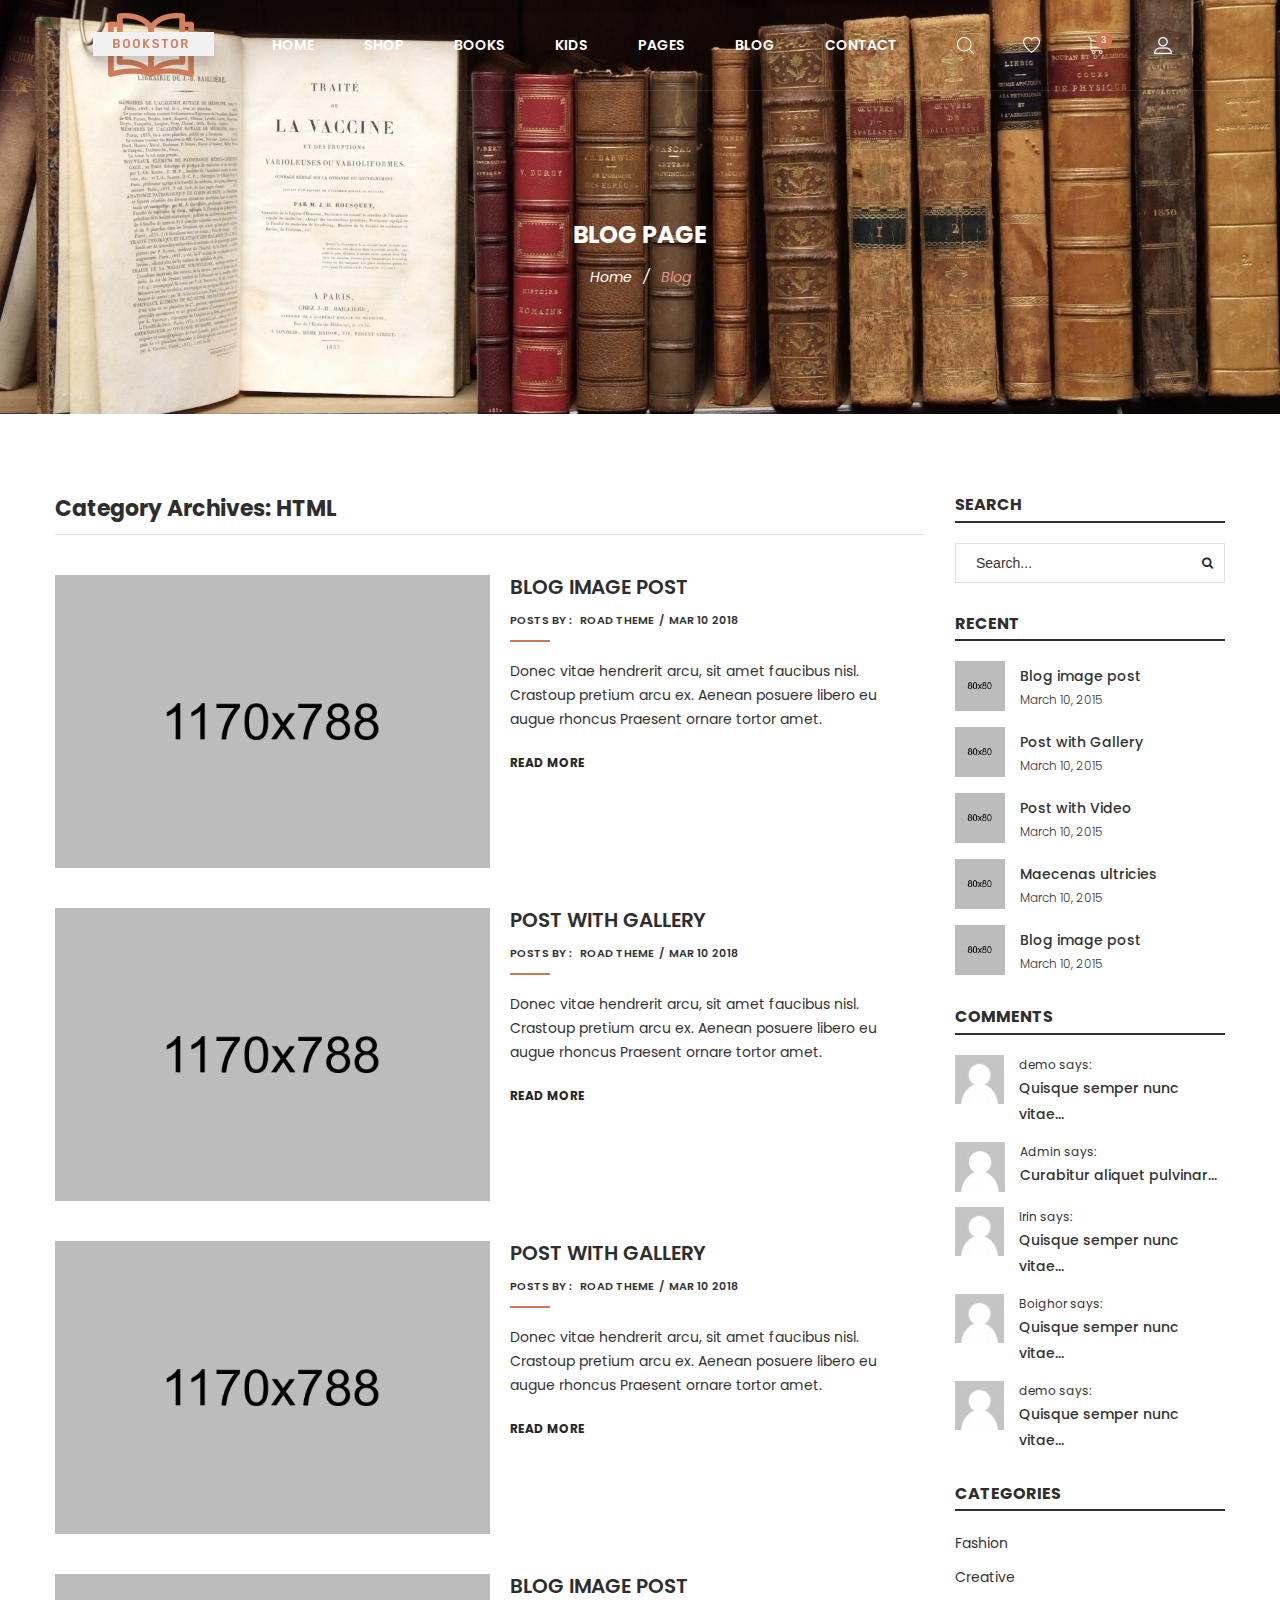
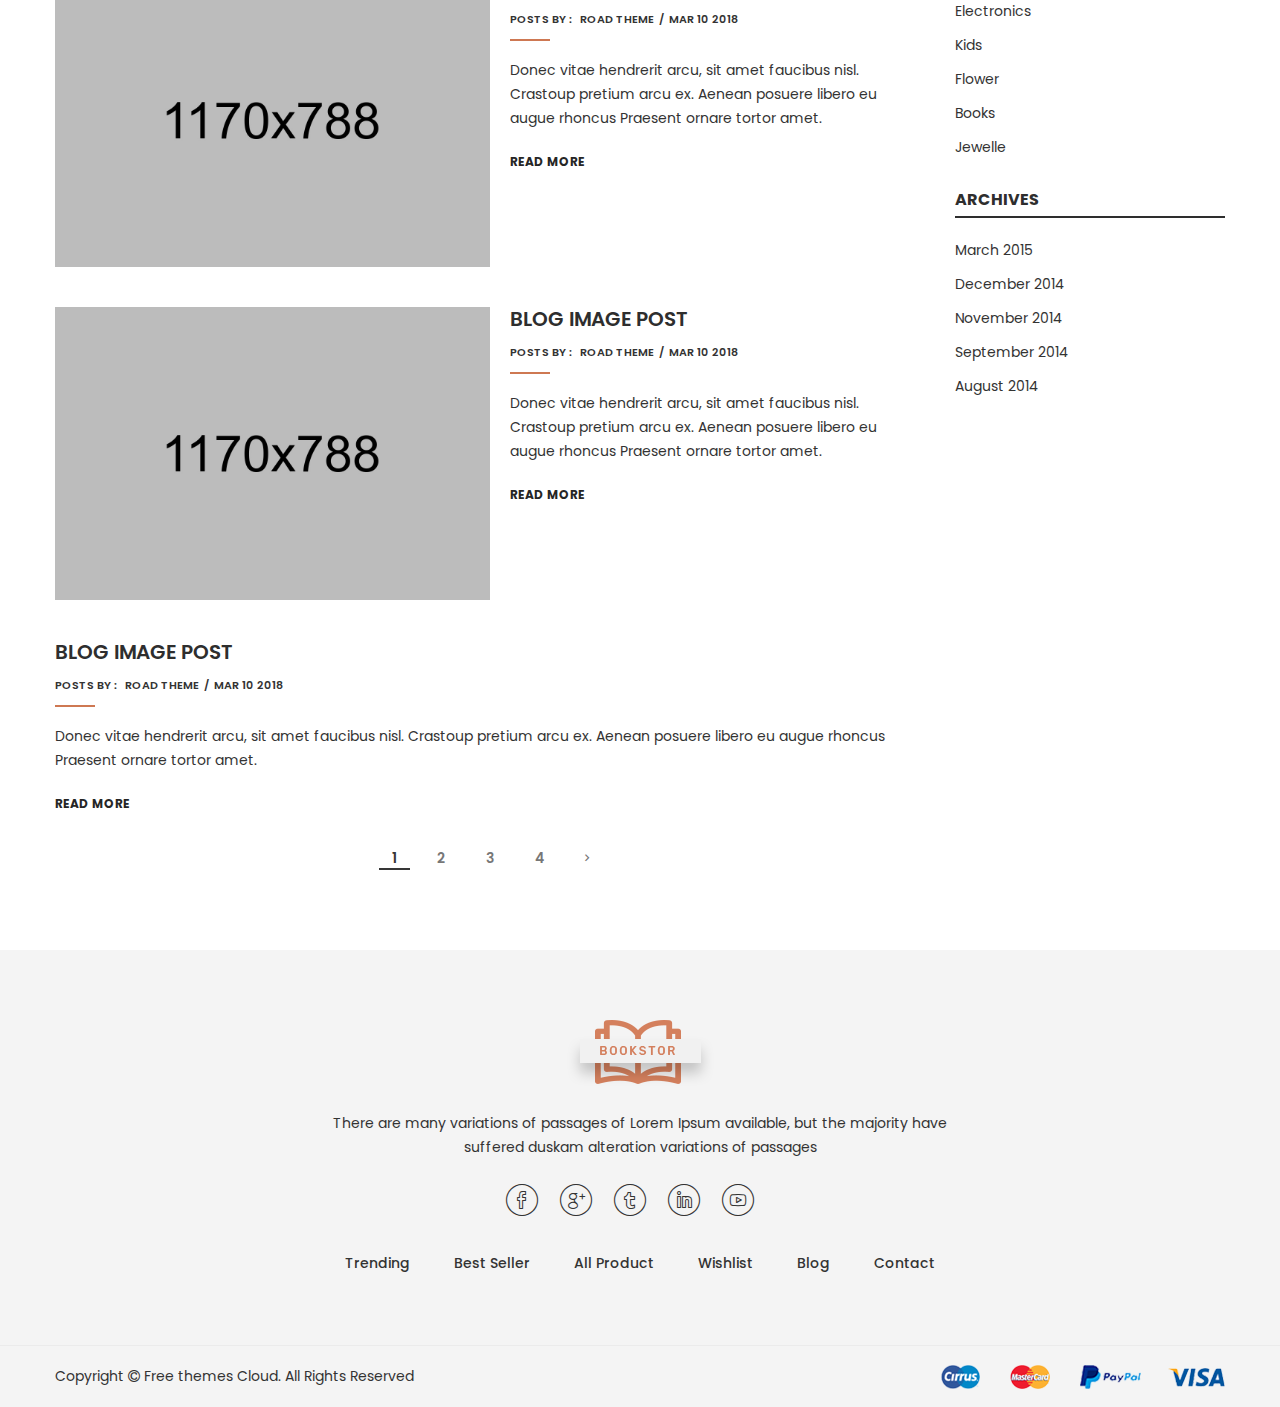
<file: Template/blog.html>
﻿<!doctype html>
<html class="no-js" lang="zxx">
<head>
	<meta charset="utf-8">
	<meta http-equiv="x-ua-compatible" content="ie=edge">
	<title>Blog | Bookshop Responsive Bootstrap4 Template</title>
	<meta name="description" content="">
	<meta name="viewport" content="width=device-width, initial-scale=1">

	<!-- Favicons -->
	<link rel="shortcut icon" href="images/favicon.ico">
	<link rel="apple-touch-icon" href="images/icon.png">

	<!-- Google font (font-family: 'Roboto', sans-serif; Poppins ; Satisfy) -->
	<link href="https://fonts.googleapis.com/css?family=Open+Sans:300,400,600,700,800" rel="stylesheet"> 
	<link href="https://fonts.googleapis.com/css?family=Poppins:300,300i,400,400i,500,600,600i,700,700i,800" rel="stylesheet">
	<link href="https://fonts.googleapis.com/css?family=Roboto:100,300,400,500,700,900" rel="stylesheet"> 

	<!-- Stylesheets -->
	<link rel="stylesheet" href="css/bootstrap.min.css">
	<link rel="stylesheet" href="css/plugins.css">
	<link rel="stylesheet" href="style.css">

	<!-- Cusom css -->
   <link rel="stylesheet" href="css/custom.css">

	<!-- Modernizer js -->
	<script src="js/vendor/modernizr-3.5.0.min.js"></script>
</head>
<body>
	<!--[if lte IE 9]>
		<p class="browserupgrade">You are using an <strong>outdated</strong> browser. Please <a href="https://browsehappy.com/">upgrade your browser</a> to improve your experience and security.</p>
	<![endif]-->

	<!-- Main wrapper -->
	<div class="wrapper" id="wrapper">
		
		<!-- Header -->
		<header id="wn__header" class="oth-page header__area header__absolute sticky__header">
			<div class="container-fluid">
				<div class="row">
					<div class="col-md-4 col-sm-4 col-7 col-lg-2">
						<div class="logo">
							<a href="index.html">
								<img src="images/logo/logo.png" alt="logo images">
							</a>
						</div>
					</div>
					<div class="col-lg-8 d-none d-lg-block">
						<nav class="mainmenu__nav">
							<ul class="meninmenu d-flex justify-content-start">
								<li class="drop with--one--item"><a href="index.html">Home</a></li>
								<li class="drop"><a href="#">Shop</a>
									<div class="megamenu mega03">
										<ul class="item item03">
											<li class="title">Shop Layout</li>
											<li><a href="shop-grid.html">Shop Grid</a></li>
											<li><a href="single-product.html">Single Product</a></li>
										</ul>
										<ul class="item item03">
											<li class="title">Shop Page</li>
											<li><a href="my-account.html">My Account</a></li>
											<li><a href="cart.html">Cart Page</a></li>
											<li><a href="checkout.html">Checkout Page</a></li>
											<li><a href="wishlist.html">Wishlist Page</a></li>
											<li><a href="error404.html">404 Page</a></li>
											<li><a href="faq.html">Faq Page</a></li>
										</ul>
										<ul class="item item03">
											<li class="title">Bargain Books</li>
											<li><a href="shop-grid.html">Bargain Bestsellers</a></li>
											<li><a href="shop-grid.html">Activity Kits</a></li>
											<li><a href="shop-grid.html">B&N Classics</a></li>
											<li><a href="shop-grid.html">Books Under $5</a></li>
											<li><a href="shop-grid.html">Bargain Books</a></li>
										</ul>
									</div>
								</li>
								<li class="drop"><a href="shop-grid.html">Books</a>
									<div class="megamenu mega03">
										<ul class="item item03">
											<li class="title">Categories</li>
											<li><a href="shop-grid.html">Biography </a></li>
											<li><a href="shop-grid.html">Business </a></li>
											<li><a href="shop-grid.html">Cookbooks </a></li>
											<li><a href="shop-grid.html">Health & Fitness </a></li>
											<li><a href="shop-grid.html">History </a></li>
										</ul>
										<ul class="item item03">
											<li class="title">Customer Favourite</li>
											<li><a href="shop-grid.html">Mystery</a></li>
											<li><a href="shop-grid.html">Religion & Inspiration</a></li>
											<li><a href="shop-grid.html">Romance</a></li>
											<li><a href="shop-grid.html">Fiction/Fantasy</a></li>
											<li><a href="shop-grid.html">Sleeveless</a></li>
										</ul>
										<ul class="item item03">
											<li class="title">Collections</li>
											<li><a href="shop-grid.html">Science </a></li>
											<li><a href="shop-grid.html">Fiction/Fantasy</a></li>
											<li><a href="shop-grid.html">Self-Improvemen</a></li>
											<li><a href="shop-grid.html">Home & Garden</a></li>
											<li><a href="shop-grid.html">Humor Books</a></li>
										</ul>
									</div>
								</li>
								<li class="drop"><a href="shop-grid.html">Kids</a>
									<div class="megamenu mega02">
										<ul class="item item02">
											<li class="title">Top Collections</li>
											<li><a href="shop-grid.html">American Girl</a></li>
											<li><a href="shop-grid.html">Diary Wimpy Kid</a></li>
											<li><a href="shop-grid.html">Finding Dory</a></li>
											<li><a href="shop-grid.html">Harry Potter</a></li>
											<li><a href="shop-grid.html">Land of Stories</a></li>
										</ul>
										<ul class="item item02">
											<li class="title">More For Kids</li>
											<li><a href="shop-grid.html">B&N Educators</a></li>
											<li><a href="shop-grid.html">B&N Kids' Club</a></li>
											<li><a href="shop-grid.html">Kids' Music</a></li>
											<li><a href="shop-grid.html">Toys & Games</a></li>
											<li><a href="shop-grid.html">Hoodies</a></li>
										</ul>
									</div>
								</li>
								<li class="drop"><a href="#">Pages</a>
									<div class="megamenu dropdown">
										<ul class="item item01">
											<li><a href="about.html">About Page</a></li>
											<li class="label2"><a href="portfolio.html">Portfolio</a>
												<ul>
													<li><a href="portfolio.html">Portfolio</a></li>
													<li><a href="portfolio-details.html">Portfolio Details</a></li>
												</ul>
											</li>
											<li><a href="my-account.html">My Account</a></li>
											<li><a href="cart.html">Cart Page</a></li>
											<li><a href="checkout.html">Checkout Page</a></li>
											<li><a href="wishlist.html">Wishlist Page</a></li>
											<li><a href="error404.html">404 Page</a></li>
											<li><a href="faq.html">Faq Page</a></li>
											<li><a href="team.html">Team Page</a></li>
										</ul>
									</div>
								</li>
								<li class="drop"><a href="blog.html">Blog</a>
									<div class="megamenu dropdown">
										<ul class="item item01">
											<li><a href="blog.html">Blog Page</a></li>
											<li><a href="blog-details.html">Blog Details</a></li>
										</ul>
									</div>
								</li>
								<li><a href="contact.html">Contact</a></li>
							</ul>
						</nav>
					</div>
					<div class="col-md-8 col-sm-8 col-5 col-lg-2">
						<ul class="header__sidebar__right d-flex justify-content-end align-items-center">
							<li class="shop_search"><a class="search__active" href="#"></a></li>
							<li class="wishlist"><a href="#"></a></li>
							<li class="shopcart"><a class="cartbox_active" href="#"><span class="product_qun">3</span></a>
								<!-- Start Shopping Cart -->
								<div class="block-minicart minicart__active">
									<div class="minicart-content-wrapper">
										<div class="micart__close">
											<span>close</span>
										</div>
										<div class="items-total d-flex justify-content-between">
											<span>3 items</span>
											<span>Cart Subtotal</span>
										</div>
										<div class="total_amount text-right">
											<span>$66.00</span>
										</div>
										<div class="mini_action checkout">
											<a class="checkout__btn" href="cart.html">Go to Checkout</a>
										</div>
										<div class="single__items">
											<div class="miniproduct">
												<div class="item01 d-flex">
													<div class="thumb">
														<a href="product-details.html"><img src="images/product/sm-img/1.jpg" alt="product images"></a>
													</div>
													<div class="content">
														<h6><a href="product-details.html">Voyage Yoga Bag</a></h6>
														<span class="prize">$30.00</span>
														<div class="product_prize d-flex justify-content-between">
															<span class="qun">Qty: 01</span>
															<ul class="d-flex justify-content-end">
																<li><a href="#"><i class="zmdi zmdi-settings"></i></a></li>
																<li><a href="#"><i class="zmdi zmdi-delete"></i></a></li>
															</ul>
														</div>
													</div>
												</div>
												<div class="item01 d-flex mt--20">
													<div class="thumb">
														<a href="product-details.html"><img src="images/product/sm-img/3.jpg" alt="product images"></a>
													</div>
													<div class="content">
														<h6><a href="product-details.html">Impulse Duffle</a></h6>
														<span class="prize">$40.00</span>
														<div class="product_prize d-flex justify-content-between">
															<span class="qun">Qty: 03</span>
															<ul class="d-flex justify-content-end">
																<li><a href="#"><i class="zmdi zmdi-settings"></i></a></li>
																<li><a href="#"><i class="zmdi zmdi-delete"></i></a></li>
															</ul>
														</div>
													</div>
												</div>
												<div class="item01 d-flex mt--20">
													<div class="thumb">
														<a href="product-details.html"><img src="images/product/sm-img/2.jpg" alt="product images"></a>
													</div>
													<div class="content">
														<h6><a href="product-details.html">Compete Track Tote</a></h6>
														<span class="prize">$40.00</span>
														<div class="product_prize d-flex justify-content-between">
															<span class="qun">Qty: 03</span>
															<ul class="d-flex justify-content-end">
																<li><a href="#"><i class="zmdi zmdi-settings"></i></a></li>
																<li><a href="#"><i class="zmdi zmdi-delete"></i></a></li>
															</ul>
														</div>
													</div>
												</div>
											</div>
										</div>
										<div class="mini_action cart">
											<a class="cart__btn" href="cart.html">View and edit cart</a>
										</div>
									</div>
								</div>
								<!-- End Shopping Cart -->
							</li>
							<li class="setting__bar__icon"><a class="setting__active" href="#"></a>
								<div class="searchbar__content setting__block">
									<div class="content-inner">
										<div class="switcher-currency">
											<strong class="label switcher-label">
												<span>Currency</span>
											</strong>
											<div class="switcher-options">
												<div class="switcher-currency-trigger">
													<span class="currency-trigger">USD - US Dollar</span>
													<ul class="switcher-dropdown">
														<li>GBP - British Pound Sterling</li>
														<li>EUR - Euro</li>
													</ul>
												</div>
											</div>
										</div>
										<div class="switcher-currency">
											<strong class="label switcher-label">
												<span>Language</span>
											</strong>
											<div class="switcher-options">
												<div class="switcher-currency-trigger">
													<span class="currency-trigger">English01</span>
													<ul class="switcher-dropdown">
														<li>English02</li>
														<li>English03</li>
														<li>English04</li>
														<li>English05</li>
													</ul>
												</div>
											</div>
										</div>
										<div class="switcher-currency">
											<strong class="label switcher-label">
												<span>Select Store</span>
											</strong>
											<div class="switcher-options">
												<div class="switcher-currency-trigger">
													<span class="currency-trigger">Fashion Store</span>
													<ul class="switcher-dropdown">
														<li>Furniture</li>
														<li>Shoes</li>
														<li>Speaker Store</li>
														<li>Furniture</li>
													</ul>
												</div>
											</div>
										</div>
										<div class="switcher-currency">
											<strong class="label switcher-label">
												<span>My Account</span>
											</strong>
											<div class="switcher-options">
												<div class="switcher-currency-trigger">
													<div class="setting__menu">
														<span><a href="#">Compare Product</a></span>
														<span><a href="#">My Account</a></span>
														<span><a href="#">My Wishlist</a></span>
														<span><a href="#">Sign In</a></span>
														<span><a href="#">Create An Account</a></span>
													</div>
												</div>
											</div>
										</div>
									</div>
								</div>
							</li>
						</ul>
					</div>
				</div>
				<!-- Start Mobile Menu -->
				<div class="row d-none">
					<div class="col-lg-12 d-none">
						<nav class="mobilemenu__nav">
							<ul class="meninmenu">
								<li><a href="index.html">Home</a></li>
								<li><a href="#">Pages</a>
									<ul>
										<li><a href="about.html">About Page</a></li>
										<li><a href="portfolio.html">Portfolio</a>
											<ul>
												<li><a href="portfolio.html">Portfolio</a></li>
												<li><a href="portfolio-details.html">Portfolio Details</a></li>
											</ul>
										</li>
										<li><a href="my-account.html">My Account</a></li>
										<li><a href="cart.html">Cart Page</a></li>
										<li><a href="checkout.html">Checkout Page</a></li>
										<li><a href="wishlist.html">Wishlist Page</a></li>
										<li><a href="error404.html">404 Page</a></li>
										<li><a href="faq.html">Faq Page</a></li>
										<li><a href="team.html">Team Page</a></li>
									</ul>
								</li>
								<li><a href="shop-grid.html">Shop</a>
									<ul>
										<li><a href="shop-grid.html">Shop Grid</a></li>
										<li><a href="single-product.html">Single Product</a></li>
									</ul>
								</li>
								<li><a href="blog.html">Blog</a>
									<ul>
										<li><a href="blog.html">Blog Page</a></li>
										<li><a href="blog-details.html">Blog Details</a></li>
									</ul>
								</li>
								<li><a href="contact.html">Contact</a></li>
							</ul>
						</nav>
					</div>
				</div>
				<!-- End Mobile Menu -->
	            <div class="mobile-menu d-block d-lg-none">
	            </div>
	            <!-- Mobile Menu -->	
			</div>		
		</header>
		<!-- //Header -->
		<!-- Start Search Popup -->
		<div class="box-search-content search_active block-bg close__top">
			<form id="search_mini_form" class="minisearch" action="#">
				<div class="field__search">
					<input type="text" placeholder="Search entire store here...">
					<div class="action">
						<a href="#"><i class="zmdi zmdi-search"></i></a>
					</div>
				</div>
			</form>
			<div class="close__wrap">
				<span>close</span>
			</div>
		</div>
		<!-- End Search Popup -->
        <!-- Start Bradcaump area -->
        <div class="ht__bradcaump__area bg-image--4">
            <div class="container">
                <div class="row">
                    <div class="col-lg-12">
                        <div class="bradcaump__inner text-center">
                        	<h2 class="bradcaump-title">Blog Page</h2>
                            <nav class="bradcaump-content">
                              <a class="breadcrumb_item" href="index.html">Home</a>
                              <span class="brd-separetor">/</span>
                              <span class="breadcrumb_item active">Blog</span>
                            </nav>
                        </div>
                    </div>
                </div>
            </div>
        </div>
        <!-- End Bradcaump area -->
        <!-- Start Blog Area -->
        <div class="page-blog bg--white section-padding--lg blog-sidebar right-sidebar">
        	<div class="container">
        		<div class="row">
        			<div class="col-lg-9 col-12">
        				<div class="blog-page">
        					<div class="page__header">
        						<h2>Category Archives: HTML</h2>
        					</div>
        					<!-- Start Single Post -->
        					<article class="blog__post d-flex flex-wrap">
        						<div class="thumb">
        							<a href="blog-details.html">
        								<img src="images/blog/blog-3/1.jpg" alt="blog images">
        							</a>
        						</div>
        						<div class="content">
        							<h4><a href="blog-details.html">Blog image post</a></h4>
        							<ul class="post__meta">
        								<li>Posts by : <a href="#">road theme</a></li>
        								<li class="post_separator">/</li>
        								<li>Mar 10 2018</li>
        							</ul>
        							<p>Donec vitae hendrerit arcu, sit amet faucibus nisl. Crastoup pretium arcu ex. Aenean posuere libero eu augue rhoncus Praesent ornare tortor amet.</p>
        							<div class="blog__btn">
        								<a href="blog-details.html">read more</a>
        							</div>
        						</div>
        					</article>
        					<!-- End Single Post -->
        					<!-- Start Single Post -->
        					<article class="blog__post d-flex flex-wrap">
        						<div class="thumb">
        							<a href="blog-details.html">
        								<img src="images/blog/blog-3/2.jpg" alt="blog images">
        							</a>
        						</div>
        						<div class="content">
        							<h4><a href="blog-details.html">Post with Gallery</a></h4>
        							<ul class="post__meta">
        								<li>Posts by : <a href="#">road theme</a></li>
        								<li class="post_separator">/</li>
        								<li>Mar 10 2018</li>
        							</ul>
        							<p>Donec vitae hendrerit arcu, sit amet faucibus nisl. Crastoup pretium arcu ex. Aenean posuere libero eu augue rhoncus Praesent ornare tortor amet.</p>
        							<div class="blog__btn">
        								<a href="blog-details.html">read more</a>
        							</div>
        						</div>
        					</article>
        					<!-- End Single Post -->
        					<!-- Start Single Post -->
        					<article class="blog__post d-flex flex-wrap">
        						<div class="thumb">
        							<a href="blog-details.html">
        								<img src="images/blog/blog-3/3.jpg" alt="blog images">
        							</a>
        						</div>
        						<div class="content">
        							<h4><a href="blog-details.html">Post with Gallery</a></h4>
        							<ul class="post__meta">
        								<li>Posts by : <a href="#">road theme</a></li>
        								<li class="post_separator">/</li>
        								<li>Mar 10 2018</li>
        							</ul>
        							<p>Donec vitae hendrerit arcu, sit amet faucibus nisl. Crastoup pretium arcu ex. Aenean posuere libero eu augue rhoncus Praesent ornare tortor amet.</p>
        							<div class="blog__btn">
        								<a href="blog-details.html">read more</a>
        							</div>
        						</div>
        					</article>
        					<!-- End Single Post -->
        					<!-- Start Single Post -->
        					<article class="blog__post d-flex flex-wrap">
        						<div class="thumb">
        							<a href="blog-details.html">
        								<img src="images/blog/blog-3/4.jpg" alt="blog images">
        							</a>
        						</div>
        						<div class="content">
        							<h4><a href="blog-details.html">Blog image post</a></h4>
        							<ul class="post__meta">
        								<li>Posts by : <a href="#">road theme</a></li>
        								<li class="post_separator">/</li>
        								<li>Mar 10 2018</li>
        							</ul>
        							<p>Donec vitae hendrerit arcu, sit amet faucibus nisl. Crastoup pretium arcu ex. Aenean posuere libero eu augue rhoncus Praesent ornare tortor amet.</p>
        							<div class="blog__btn">
        								<a href="blog-details.html">read more</a>
        							</div>
        						</div>
        					</article>
        					<!-- End Single Post -->
        					<!-- Start Single Post -->
        					<article class="blog__post d-flex flex-wrap">
        						<div class="thumb">
        							<a href="blog-details.html">
        								<img src="images/blog/blog-3/5.jpg" alt="blog images">
        							</a>
        						</div>
        						<div class="content">
        							<h4><a href="blog-details.html">Blog image post</a></h4>
        							<ul class="post__meta">
        								<li>Posts by : <a href="#">road theme</a></li>
        								<li class="post_separator">/</li>
        								<li>Mar 10 2018</li>
        							</ul>
        							<p>Donec vitae hendrerit arcu, sit amet faucibus nisl. Crastoup pretium arcu ex. Aenean posuere libero eu augue rhoncus Praesent ornare tortor amet.</p>
        							<div class="blog__btn">
        								<a href="blog-details.html">read more</a>
        							</div>
        						</div>
        					</article>
        					<!-- End Single Post -->
        					<!-- Start Single Post -->
        					<article class="blog__post text--post">
        						<div class="content">
        							<h4><a href="blog-details.html">Blog image post</a></h4>
        							<ul class="post__meta">
        								<li>Posts by : <a href="#">road theme</a></li>
        								<li class="post_separator">/</li>
        								<li>Mar 10 2018</li>
        							</ul>
        							<p>Donec vitae hendrerit arcu, sit amet faucibus nisl. Crastoup pretium arcu ex. Aenean posuere libero eu augue rhoncus Praesent ornare tortor amet.</p>
        							<div class="blog__btn">
        								<a href="blog-details.html">read more</a>
        							</div>
        						</div>
        					</article>
        					<!-- End Single Post -->
        				</div>
        				<ul class="wn__pagination">
        					<li class="active"><a href="#">1</a></li>
        					<li><a href="#">2</a></li>
        					<li><a href="#">3</a></li>
        					<li><a href="#">4</a></li>
        					<li><a href="#"><i class="zmdi zmdi-chevron-right"></i></a></li>
        				</ul>
        			</div>
        			<div class="col-lg-3 col-12 md-mt-40 sm-mt-40">
        				<div class="wn__sidebar">
        					<!-- Start Single Widget -->
        					<aside class="widget search_widget">
        						<h3 class="widget-title">Search</h3>
        						<form action="#">
        							<div class="form-input">
        								<input type="text" placeholder="Search...">
        								<button><i class="fa fa-search"></i></button>
        							</div>
        						</form>
        					</aside>
        					<!-- End Single Widget -->
        					<!-- Start Single Widget -->
        					<aside class="widget recent_widget">
        						<h3 class="widget-title">Recent</h3>
        						<div class="recent-posts">
        							<ul>
        								<li>
        									<div class="post-wrapper d-flex">
        										<div class="thumb">
        											<a href="blog-details.html"><img src="images/blog/sm-img/1.jpg" alt="blog images"></a>
        										</div>
        										<div class="content">
        											<h4><a href="blog-details.html">Blog image post</a></h4>
        											<p>	March 10, 2015</p>
        										</div>
        									</div>
        								</li>
        								<li>
        									<div class="post-wrapper d-flex">
        										<div class="thumb">
        											<a href="blog-details.html"><img src="images/blog/sm-img/2.jpg" alt="blog images"></a>
        										</div>
        										<div class="content">
        											<h4><a href="blog-details.html">Post with Gallery</a></h4>
        											<p>	March 10, 2015</p>
        										</div>
        									</div>
        								</li>
        								<li>
        									<div class="post-wrapper d-flex">
        										<div class="thumb">
        											<a href="blog-details.html"><img src="images/blog/sm-img/3.jpg" alt="blog images"></a>
        										</div>
        										<div class="content">
        											<h4><a href="blog-details.html">Post with Video</a></h4>
        											<p>	March 10, 2015</p>
        										</div>
        									</div>
        								</li>
        								<li>
        									<div class="post-wrapper d-flex">
        										<div class="thumb">
        											<a href="blog-details.html"><img src="images/blog/sm-img/4.jpg" alt="blog images"></a>
        										</div>
        										<div class="content">
        											<h4><a href="blog-details.html">Maecenas ultricies</a></h4>
        											<p>	March 10, 2015</p>
        										</div>
        									</div>
        								</li>
        								<li>
        									<div class="post-wrapper d-flex">
        										<div class="thumb">
        											<a href="blog-details.html"><img src="images/blog/sm-img/5.jpg" alt="blog images"></a>
        										</div>
        										<div class="content">
        											<h4><a href="blog-details.html">Blog image post</a></h4>
        											<p>	March 10, 2015</p>
        										</div>
        									</div>
        								</li>
        							</ul>
        						</div>
        					</aside>
        					<!-- End Single Widget -->
        					<!-- Start Single Widget -->
        					<aside class="widget comment_widget">
        						<h3 class="widget-title">Comments</h3>
        						<ul>
        							<li>
        								<div class="post-wrapper">
        									<div class="thumb">
        										<img src="images/blog/comment/1.jpeg" alt="Comment images">
        									</div>
        									<div class="content">
        										<p>demo says:</p>
        										<a href="#">Quisque semper nunc vitae...</a>
        									</div>
        								</div>
        							</li>
        							<li>
        								<div class="post-wrapper">
        									<div class="thumb">
        										<img src="images/blog/comment/1.jpeg" alt="Comment images">
        									</div>
        									<div class="content">
        										<p>Admin says:</p>
        										<a href="#">Curabitur aliquet pulvinar...</a>
        									</div>
        								</div>
        							</li>
        							<li>
        								<div class="post-wrapper">
        									<div class="thumb">
        										<img src="images/blog/comment/1.jpeg" alt="Comment images">
        									</div>
        									<div class="content">
        										<p>Irin says:</p>
        										<a href="#">Quisque semper nunc vitae...</a>
        									</div>
        								</div>
        							</li>
        							<li>
        								<div class="post-wrapper">
        									<div class="thumb">
        										<img src="images/blog/comment/1.jpeg" alt="Comment images">
        									</div>
        									<div class="content">
        										<p>Boighor says:</p>
        										<a href="#">Quisque semper nunc vitae...</a>
        									</div>
        								</div>
        							</li>
        							<li>
        								<div class="post-wrapper">
        									<div class="thumb">
        										<img src="images/blog/comment/1.jpeg" alt="Comment images">
        									</div>
        									<div class="content">
        										<p>demo says:</p>
        										<a href="#">Quisque semper nunc vitae...</a>
        									</div>
        								</div>
        							</li>
        						</ul>
        					</aside>
        					<!-- End Single Widget -->
        					<!-- Start Single Widget -->
        					<aside class="widget category_widget">
        						<h3 class="widget-title">Categories</h3>
        						<ul>
        							<li><a href="#">Fashion</a></li>
        							<li><a href="#">Creative</a></li>
        							<li><a href="#">Electronics</a></li>
        							<li><a href="#">Kids</a></li>
        							<li><a href="#">Flower</a></li>
        							<li><a href="#">Books</a></li>
        							<li><a href="#">Jewelle</a></li>
        						</ul>
        					</aside>
        					<!-- End Single Widget -->
        					<!-- Start Single Widget -->
        					<aside class="widget archives_widget">
        						<h3 class="widget-title">Archives</h3>
        						<ul>
        							<li><a href="#">March 2015</a></li>
        							<li><a href="#">December 2014</a></li>
        							<li><a href="#">November 2014</a></li>
        							<li><a href="#">September 2014</a></li>
        							<li><a href="#">August 2014</a></li>
        						</ul>
        					</aside>
        					<!-- End Single Widget -->
        				</div>
        			</div>
        		</div>
        	</div>
        </div>
        <!-- End Blog Area -->

		<!-- Footer Area -->
		<footer id="wn__footer" class="footer__area bg__cat--8 brown--color">
			<div class="footer-static-top">
				<div class="container">
					<div class="row">
						<div class="col-lg-12">
							<div class="footer__widget footer__menu">
								<div class="ft__logo">
									<a href="index.html">
										<img src="images/logo/3.png" alt="logo">
									</a>
									<p>There are many variations of passages of Lorem Ipsum available, but the majority have suffered duskam alteration variations of passages</p>
								</div>
								<div class="footer__content">
									<ul class="social__net social__net--2 d-flex justify-content-center">
										<li><a href="#"><i class="bi bi-facebook"></i></a></li>
										<li><a href="#"><i class="bi bi-google"></i></a></li>
										<li><a href="#"><i class="bi bi-twitter"></i></a></li>
										<li><a href="#"><i class="bi bi-linkedin"></i></a></li>
										<li><a href="#"><i class="bi bi-youtube"></i></a></li>
									</ul>
									<ul class="mainmenu d-flex justify-content-center">
										<li><a href="index.html">Trending</a></li>
										<li><a href="index.html">Best Seller</a></li>
										<li><a href="index.html">All Product</a></li>
										<li><a href="index.html">Wishlist</a></li>
										<li><a href="index.html">Blog</a></li>
										<li><a href="index.html">Contact</a></li>
									</ul>
								</div>
							</div>
						</div>
					</div>
				</div>
			</div>
			<div class="copyright__wrapper">
				<div class="container">
					<div class="row">
						<div class="col-lg-6 col-md-6 col-sm-12">
							<div class="copyright">
								<div class="copy__right__inner text-left">
									<p>Copyright <i class="fa fa-copyright"></i> <a href="https://freethemescloud.com/">Free themes Cloud.</a> All Rights Reserved</p>
								</div>
							</div>
						</div>
						<div class="col-lg-6 col-md-6 col-sm-12">
							<div class="payment text-right">
								<img src="images/icons/payment.png" alt="" />
							</div>
						</div>
					</div>
				</div>
			</div>
		</footer>
		<!-- //Footer Area -->

	</div>
	<!-- //Main wrapper -->

	

	<!-- JS Files -->
	<script src="js/vendor/jquery-3.2.1.min.js"></script>
	<script src="js/popper.min.js"></script>
	<script src="js/bootstrap.min.js"></script>
	<script src="js/plugins.js"></script>
	<script src="js/active.js"></script>
	
</body>
</html>
</file>
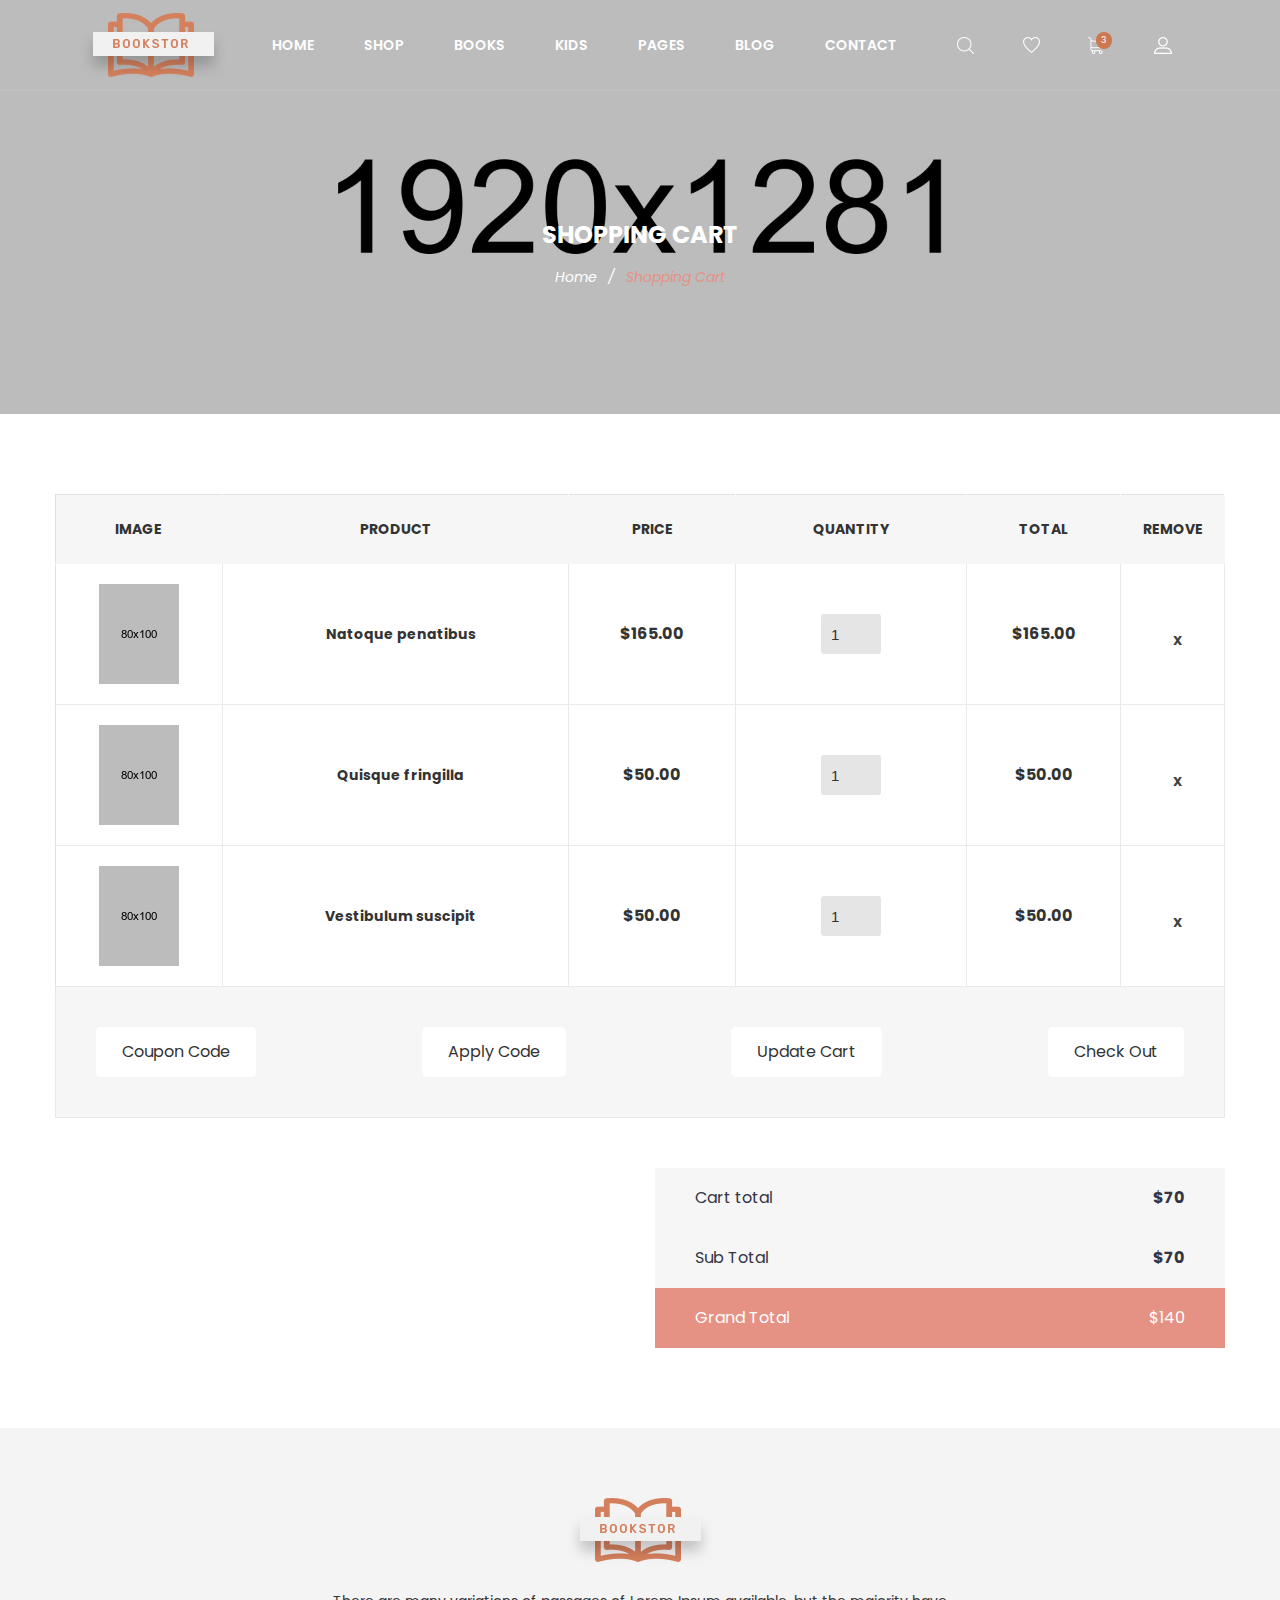
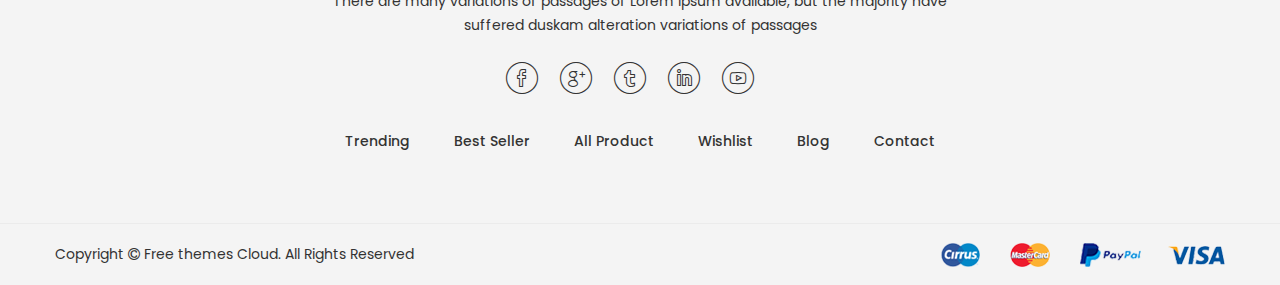
<file: Template/cart.html>
﻿<!doctype html>
<html class="no-js" lang="zxx">
<head>
	<meta charset="utf-8">
	<meta http-equiv="x-ua-compatible" content="ie=edge">
	<title>Shopping Cart | Bookshop Responsive Bootstrap4 Template</title>
	<meta name="description" content="">
	<meta name="viewport" content="width=device-width, initial-scale=1">

	<!-- Favicons -->
	<link rel="shortcut icon" href="images/favicon.ico">
	<link rel="apple-touch-icon" href="images/icon.png">

	<!-- Google font (font-family: 'Roboto', sans-serif; Poppins ; Satisfy) -->
	<link href="https://fonts.googleapis.com/css?family=Open+Sans:300,400,600,700,800" rel="stylesheet"> 
	<link href="https://fonts.googleapis.com/css?family=Poppins:300,300i,400,400i,500,600,600i,700,700i,800" rel="stylesheet">
	<link href="https://fonts.googleapis.com/css?family=Roboto:100,300,400,500,700,900" rel="stylesheet">

	<!-- Stylesheets -->
	<link rel="stylesheet" href="css/bootstrap.min.css">
	<link rel="stylesheet" href="css/plugins.css">
	<link rel="stylesheet" href="style.css">

	<!-- Cusom css -->
   <link rel="stylesheet" href="css/custom.css">

	<!-- Modernizer js -->
	<script src="js/vendor/modernizr-3.5.0.min.js"></script>
</head>
<body>
	<!--[if lte IE 9]>
		<p class="browserupgrade">You are using an <strong>outdated</strong> browser. Please <a href="https://browsehappy.com/">upgrade your browser</a> to improve your experience and security.</p>
	<![endif]-->

	<!-- Main wrapper -->
	<div class="wrapper" id="wrapper">
		
		<!-- Header -->
		<header id="wn__header" class="oth-page header__area header__absolute sticky__header">
			<div class="container-fluid">
				<div class="row">
					<div class="col-md-4 col-sm-4 col-7 col-lg-2">
						<div class="logo">
							<a href="index.html">
								<img src="images/logo/logo.png" alt="logo images">
							</a>
						</div>
					</div>
					<div class="col-lg-8 d-none d-lg-block">
						<nav class="mainmenu__nav">
							<ul class="meninmenu d-flex justify-content-start">
								<li class="drop with--one--item"><a href="index.html">Home</a></li>
								<li class="drop"><a href="#">Shop</a>
									<div class="megamenu mega03">
										<ul class="item item03">
											<li class="title">Shop Layout</li>
											<li><a href="shop-grid.html">Shop Grid</a></li>
											<li><a href="single-product.html">Single Product</a></li>
										</ul>
										<ul class="item item03">
											<li class="title">Shop Page</li>
											<li><a href="my-account.html">My Account</a></li>
											<li><a href="cart.html">Cart Page</a></li>
											<li><a href="checkout.html">Checkout Page</a></li>
											<li><a href="wishlist.html">Wishlist Page</a></li>
											<li><a href="error404.html">404 Page</a></li>
											<li><a href="faq.html">Faq Page</a></li>
										</ul>
										<ul class="item item03">
											<li class="title">Bargain Books</li>
											<li><a href="shop-grid.html">Bargain Bestsellers</a></li>
											<li><a href="shop-grid.html">Activity Kits</a></li>
											<li><a href="shop-grid.html">B&N Classics</a></li>
											<li><a href="shop-grid.html">Books Under $5</a></li>
											<li><a href="shop-grid.html">Bargain Books</a></li>
										</ul>
									</div>
								</li>
								<li class="drop"><a href="shop-grid.html">Books</a>
									<div class="megamenu mega03">
										<ul class="item item03">
											<li class="title">Categories</li>
											<li><a href="shop-grid.html">Biography </a></li>
											<li><a href="shop-grid.html">Business </a></li>
											<li><a href="shop-grid.html">Cookbooks </a></li>
											<li><a href="shop-grid.html">Health & Fitness </a></li>
											<li><a href="shop-grid.html">History </a></li>
										</ul>
										<ul class="item item03">
											<li class="title">Customer Favourite</li>
											<li><a href="shop-grid.html">Mystery</a></li>
											<li><a href="shop-grid.html">Religion & Inspiration</a></li>
											<li><a href="shop-grid.html">Romance</a></li>
											<li><a href="shop-grid.html">Fiction/Fantasy</a></li>
											<li><a href="shop-grid.html">Sleeveless</a></li>
										</ul>
										<ul class="item item03">
											<li class="title">Collections</li>
											<li><a href="shop-grid.html">Science </a></li>
											<li><a href="shop-grid.html">Fiction/Fantasy</a></li>
											<li><a href="shop-grid.html">Self-Improvemen</a></li>
											<li><a href="shop-grid.html">Home & Garden</a></li>
											<li><a href="shop-grid.html">Humor Books</a></li>
										</ul>
									</div>
								</li>
								<li class="drop"><a href="shop-grid.html">Kids</a>
									<div class="megamenu mega02">
										<ul class="item item02">
											<li class="title">Top Collections</li>
											<li><a href="shop-grid.html">American Girl</a></li>
											<li><a href="shop-grid.html">Diary Wimpy Kid</a></li>
											<li><a href="shop-grid.html">Finding Dory</a></li>
											<li><a href="shop-grid.html">Harry Potter</a></li>
											<li><a href="shop-grid.html">Land of Stories</a></li>
										</ul>
										<ul class="item item02">
											<li class="title">More For Kids</li>
											<li><a href="shop-grid.html">B&N Educators</a></li>
											<li><a href="shop-grid.html">B&N Kids' Club</a></li>
											<li><a href="shop-grid.html">Kids' Music</a></li>
											<li><a href="shop-grid.html">Toys & Games</a></li>
											<li><a href="shop-grid.html">Hoodies</a></li>
										</ul>
									</div>
								</li>
								<li class="drop"><a href="#">Pages</a>
									<div class="megamenu dropdown">
										<ul class="item item01">
											<li><a href="about.html">About Page</a></li>
											<li class="label2"><a href="portfolio.html">Portfolio</a>
												<ul>
													<li><a href="portfolio.html">Portfolio</a></li>
													<li><a href="portfolio-details.html">Portfolio Details</a></li>
												</ul>
											</li>
											<li><a href="my-account.html">My Account</a></li>
											<li><a href="cart.html">Cart Page</a></li>
											<li><a href="checkout.html">Checkout Page</a></li>
											<li><a href="wishlist.html">Wishlist Page</a></li>
											<li><a href="error404.html">404 Page</a></li>
											<li><a href="faq.html">Faq Page</a></li>
											<li><a href="team.html">Team Page</a></li>
										</ul>
									</div>
								</li>
								<li class="drop"><a href="blog.html">Blog</a>
									<div class="megamenu dropdown">
										<ul class="item item01">
											<li><a href="blog.html">Blog Page</a></li>
											<li><a href="blog-details.html">Blog Details</a></li>
										</ul>
									</div>
								</li>
								<li><a href="contact.html">Contact</a></li>
							</ul>
						</nav>
					</div>
					<div class="col-md-8 col-sm-8 col-5 col-lg-2">
						<ul class="header__sidebar__right d-flex justify-content-end align-items-center">
							<li class="shop_search"><a class="search__active" href="#"></a></li>
							<li class="wishlist"><a href="#"></a></li>
							<li class="shopcart"><a class="cartbox_active" href="#"><span class="product_qun">3</span></a>
								<!-- Start Shopping Cart -->
								<div class="block-minicart minicart__active">
									<div class="minicart-content-wrapper">
										<div class="micart__close">
											<span>close</span>
										</div>
										<div class="items-total d-flex justify-content-between">
											<span>3 items</span>
											<span>Cart Subtotal</span>
										</div>
										<div class="total_amount text-right">
											<span>$66.00</span>
										</div>
										<div class="mini_action checkout">
											<a class="checkout__btn" href="cart.html">Go to Checkout</a>
										</div>
										<div class="single__items">
											<div class="miniproduct">
												<div class="item01 d-flex">
													<div class="thumb">
														<a href="product-details.html"><img src="images/product/sm-img/1.jpg" alt="product images"></a>
													</div>
													<div class="content">
														<h6><a href="product-details.html">Voyage Yoga Bag</a></h6>
														<span class="prize">$30.00</span>
														<div class="product_prize d-flex justify-content-between">
															<span class="qun">Qty: 01</span>
															<ul class="d-flex justify-content-end">
																<li><a href="#"><i class="zmdi zmdi-settings"></i></a></li>
																<li><a href="#"><i class="zmdi zmdi-delete"></i></a></li>
															</ul>
														</div>
													</div>
												</div>
												<div class="item01 d-flex mt--20">
													<div class="thumb">
														<a href="product-details.html"><img src="images/product/sm-img/3.jpg" alt="product images"></a>
													</div>
													<div class="content">
														<h6><a href="product-details.html">Impulse Duffle</a></h6>
														<span class="prize">$40.00</span>
														<div class="product_prize d-flex justify-content-between">
															<span class="qun">Qty: 03</span>
															<ul class="d-flex justify-content-end">
																<li><a href="#"><i class="zmdi zmdi-settings"></i></a></li>
																<li><a href="#"><i class="zmdi zmdi-delete"></i></a></li>
															</ul>
														</div>
													</div>
												</div>
												<div class="item01 d-flex mt--20">
													<div class="thumb">
														<a href="product-details.html"><img src="images/product/sm-img/2.jpg" alt="product images"></a>
													</div>
													<div class="content">
														<h6><a href="product-details.html">Compete Track Tote</a></h6>
														<span class="prize">$40.00</span>
														<div class="product_prize d-flex justify-content-between">
															<span class="qun">Qty: 03</span>
															<ul class="d-flex justify-content-end">
																<li><a href="#"><i class="zmdi zmdi-settings"></i></a></li>
																<li><a href="#"><i class="zmdi zmdi-delete"></i></a></li>
															</ul>
														</div>
													</div>
												</div>
											</div>
										</div>
										<div class="mini_action cart">
											<a class="cart__btn" href="cart.html">View and edit cart</a>
										</div>
									</div>
								</div>
								<!-- End Shopping Cart -->
							</li>
							<li class="setting__bar__icon"><a class="setting__active" href="#"></a>
								<div class="searchbar__content setting__block">
									<div class="content-inner">
										<div class="switcher-currency">
											<strong class="label switcher-label">
												<span>Currency</span>
											</strong>
											<div class="switcher-options">
												<div class="switcher-currency-trigger">
													<span class="currency-trigger">USD - US Dollar</span>
													<ul class="switcher-dropdown">
														<li>GBP - British Pound Sterling</li>
														<li>EUR - Euro</li>
													</ul>
												</div>
											</div>
										</div>
										<div class="switcher-currency">
											<strong class="label switcher-label">
												<span>Language</span>
											</strong>
											<div class="switcher-options">
												<div class="switcher-currency-trigger">
													<span class="currency-trigger">English01</span>
													<ul class="switcher-dropdown">
														<li>English02</li>
														<li>English03</li>
														<li>English04</li>
														<li>English05</li>
													</ul>
												</div>
											</div>
										</div>
										<div class="switcher-currency">
											<strong class="label switcher-label">
												<span>Select Store</span>
											</strong>
											<div class="switcher-options">
												<div class="switcher-currency-trigger">
													<span class="currency-trigger">Fashion Store</span>
													<ul class="switcher-dropdown">
														<li>Furniture</li>
														<li>Shoes</li>
														<li>Speaker Store</li>
														<li>Furniture</li>
													</ul>
												</div>
											</div>
										</div>
										<div class="switcher-currency">
											<strong class="label switcher-label">
												<span>My Account</span>
											</strong>
											<div class="switcher-options">
												<div class="switcher-currency-trigger">
													<div class="setting__menu">
														<span><a href="#">Compare Product</a></span>
														<span><a href="#">My Account</a></span>
														<span><a href="#">My Wishlist</a></span>
														<span><a href="#">Sign In</a></span>
														<span><a href="#">Create An Account</a></span>
													</div>
												</div>
											</div>
										</div>
									</div>
								</div>
							</li>
						</ul>
					</div>
				</div>
				<!-- Start Mobile Menu -->
				<div class="row d-none">
					<div class="col-lg-12 d-none">
						<nav class="mobilemenu__nav">
							<ul class="meninmenu">
								<li><a href="index.html">Home</a></li>
								<li><a href="#">Pages</a>
									<ul>
										<li><a href="about.html">About Page</a></li>
										<li><a href="portfolio.html">Portfolio</a>
											<ul>
												<li><a href="portfolio.html">Portfolio</a></li>
												<li><a href="portfolio-details.html">Portfolio Details</a></li>
											</ul>
										</li>
										<li><a href="my-account.html">My Account</a></li>
										<li><a href="cart.html">Cart Page</a></li>
										<li><a href="checkout.html">Checkout Page</a></li>
										<li><a href="wishlist.html">Wishlist Page</a></li>
										<li><a href="error404.html">404 Page</a></li>
										<li><a href="faq.html">Faq Page</a></li>
										<li><a href="team.html">Team Page</a></li>
									</ul>
								</li>
								<li><a href="shop-grid.html">Shop</a>
									<ul>
										<li><a href="shop-grid.html">Shop Grid</a></li>
										<li><a href="single-product.html">Single Product</a></li>
									</ul>
								</li>
								<li><a href="blog.html">Blog</a>
									<ul>
										<li><a href="blog.html">Blog Page</a></li>
										<li><a href="blog-details.html">Blog Details</a></li>
									</ul>
								</li>
								<li><a href="contact.html">Contact</a></li>
							</ul>
						</nav>
					</div>
				</div>
				<!-- End Mobile Menu -->
	            <div class="mobile-menu d-block d-lg-none">
	            </div>
	            <!-- Mobile Menu -->	
			</div>		
		</header>
		<!-- //Header -->
		<!-- Start Search Popup -->
		<div class="box-search-content search_active block-bg close__top">
			<form id="search_mini_form" class="minisearch" action="#">
				<div class="field__search">
					<input type="text" placeholder="Search entire store here...">
					<div class="action">
						<a href="#"><i class="zmdi zmdi-search"></i></a>
					</div>
				</div>
			</form>
			<div class="close__wrap">
				<span>close</span>
			</div>
		</div>
		<!-- End Search Popup -->
        <!-- Start Bradcaump area -->
        <div class="ht__bradcaump__area bg-image--3">
            <div class="container">
                <div class="row">
                    <div class="col-lg-12">
                        <div class="bradcaump__inner text-center">
                        	<h2 class="bradcaump-title">Shopping Cart</h2>
                            <nav class="bradcaump-content">
                              <a class="breadcrumb_item" href="index.html">Home</a>
                              <span class="brd-separetor">/</span>
                              <span class="breadcrumb_item active">Shopping Cart</span>
                            </nav>
                        </div>
                    </div>
                </div>
            </div>
        </div>
        <!-- End Bradcaump area -->
        <!-- cart-main-area start -->
        <div class="cart-main-area section-padding--lg bg--white">
            <div class="container">
                <div class="row">
                    <div class="col-md-12 col-sm-12 ol-lg-12">
                        <form action="#">               
                            <div class="table-content wnro__table table-responsive">
                                <table>
                                    <thead>
                                        <tr class="title-top">
                                            <th class="product-thumbnail">Image</th>
                                            <th class="product-name">Product</th>
                                            <th class="product-price">Price</th>
                                            <th class="product-quantity">Quantity</th>
                                            <th class="product-subtotal">Total</th>
                                            <th class="product-remove">Remove</th>
                                        </tr>
                                    </thead>
                                    <tbody>
                                        <tr>
                                            <td class="product-thumbnail"><a href="#"><img src="images/product/sm-3/1.jpg" alt="product img"></a></td>
                                            <td class="product-name"><a href="#">Natoque penatibus</a></td>
                                            <td class="product-price"><span class="amount">$165.00</span></td>
                                            <td class="product-quantity"><input type="number" value="1"></td>
                                            <td class="product-subtotal">$165.00</td>
                                            <td class="product-remove"><a href="#">X</a></td>
                                        </tr>
                                        <tr>
                                            <td class="product-thumbnail"><a href="#"><img src="images/product/sm-3/2.jpg" alt="product img"></a></td>
                                            <td class="product-name"><a href="#">Quisque fringilla</a></td>
                                            <td class="product-price"><span class="amount">$50.00</span></td>
                                            <td class="product-quantity"><input type="number" value="1"></td>
                                            <td class="product-subtotal">$50.00</td>
                                            <td class="product-remove"><a href="#">X</a></td>
                                        </tr>
                                        <tr>
                                            <td class="product-thumbnail"><a href="#"><img src="images/product/sm-3/3.jpg" alt="product img"></a></td>
                                            <td class="product-name"><a href="#">Vestibulum suscipit</a></td>
                                            <td class="product-price"><span class="amount">$50.00</span></td>
                                            <td class="product-quantity"><input type="number" value="1"></td>
                                            <td class="product-subtotal">$50.00</td>
                                            <td class="product-remove"><a href="#">X</a></td>
                                        </tr>
                                    </tbody>
                                </table>
                            </div>
                        </form> 
                        <div class="cartbox__btn">
                            <ul class="cart__btn__list d-flex flex-wrap flex-md-nowrap flex-lg-nowrap justify-content-between">
                                <li><a href="#">Coupon Code</a></li>
                                <li><a href="#">Apply Code</a></li>
                                <li><a href="#">Update Cart</a></li>
                                <li><a href="#">Check Out</a></li>
                            </ul>
                        </div>
                    </div>
                </div>
                <div class="row">
                    <div class="col-lg-6 offset-lg-6">
                        <div class="cartbox__total__area">
                            <div class="cartbox-total d-flex justify-content-between">
                                <ul class="cart__total__list">
                                    <li>Cart total</li>
                                    <li>Sub Total</li>
                                </ul>
                                <ul class="cart__total__tk">
                                    <li>$70</li>
                                    <li>$70</li>
                                </ul>
                            </div>
                            <div class="cart__total__amount">
                                <span>Grand Total</span>
                                <span>$140</span>
                            </div>
                        </div>
                    </div>
                </div>
            </div>  
        </div>
        <!-- cart-main-area end -->
		<!-- Footer Area -->
		<footer id="wn__footer" class="footer__area bg__cat--8 brown--color">
			<div class="footer-static-top">
				<div class="container">
					<div class="row">
						<div class="col-lg-12">
							<div class="footer__widget footer__menu">
								<div class="ft__logo">
									<a href="index.html">
										<img src="images/logo/3.png" alt="logo">
									</a>
									<p>There are many variations of passages of Lorem Ipsum available, but the majority have suffered duskam alteration variations of passages</p>
								</div>
								<div class="footer__content">
									<ul class="social__net social__net--2 d-flex justify-content-center">
										<li><a href="#"><i class="bi bi-facebook"></i></a></li>
										<li><a href="#"><i class="bi bi-google"></i></a></li>
										<li><a href="#"><i class="bi bi-twitter"></i></a></li>
										<li><a href="#"><i class="bi bi-linkedin"></i></a></li>
										<li><a href="#"><i class="bi bi-youtube"></i></a></li>
									</ul>
									<ul class="mainmenu d-flex justify-content-center">
										<li><a href="index.html">Trending</a></li>
										<li><a href="index.html">Best Seller</a></li>
										<li><a href="index.html">All Product</a></li>
										<li><a href="index.html">Wishlist</a></li>
										<li><a href="index.html">Blog</a></li>
										<li><a href="index.html">Contact</a></li>
									</ul>
								</div>
							</div>
						</div>
					</div>
				</div>
			</div>
			<div class="copyright__wrapper">
				<div class="container">
					<div class="row">
						<div class="col-lg-6 col-md-6 col-sm-12">
							<div class="copyright">
								<div class="copy__right__inner text-left">
									<p>Copyright <i class="fa fa-copyright"></i> <a href="https://freethemescloud.com/">Free themes Cloud.</a> All Rights Reserved</p>
								</div>
							</div>
						</div>
						<div class="col-lg-6 col-md-6 col-sm-12">
							<div class="payment text-right">
								<img src="images/icons/payment.png" alt="" />
							</div>
						</div>
					</div>
				</div>
			</div>
		</footer>
		<!-- //Footer Area -->

	</div>
	<!-- //Main wrapper -->

	<!-- JS Files -->
	<script src="js/vendor/jquery-3.2.1.min.js"></script>
	<script src="js/popper.min.js"></script>
	<script src="js/bootstrap.min.js"></script>
	<script src="js/plugins.js"></script>
	<script src="js/active.js"></script>
	
</body>
</html>
</file>
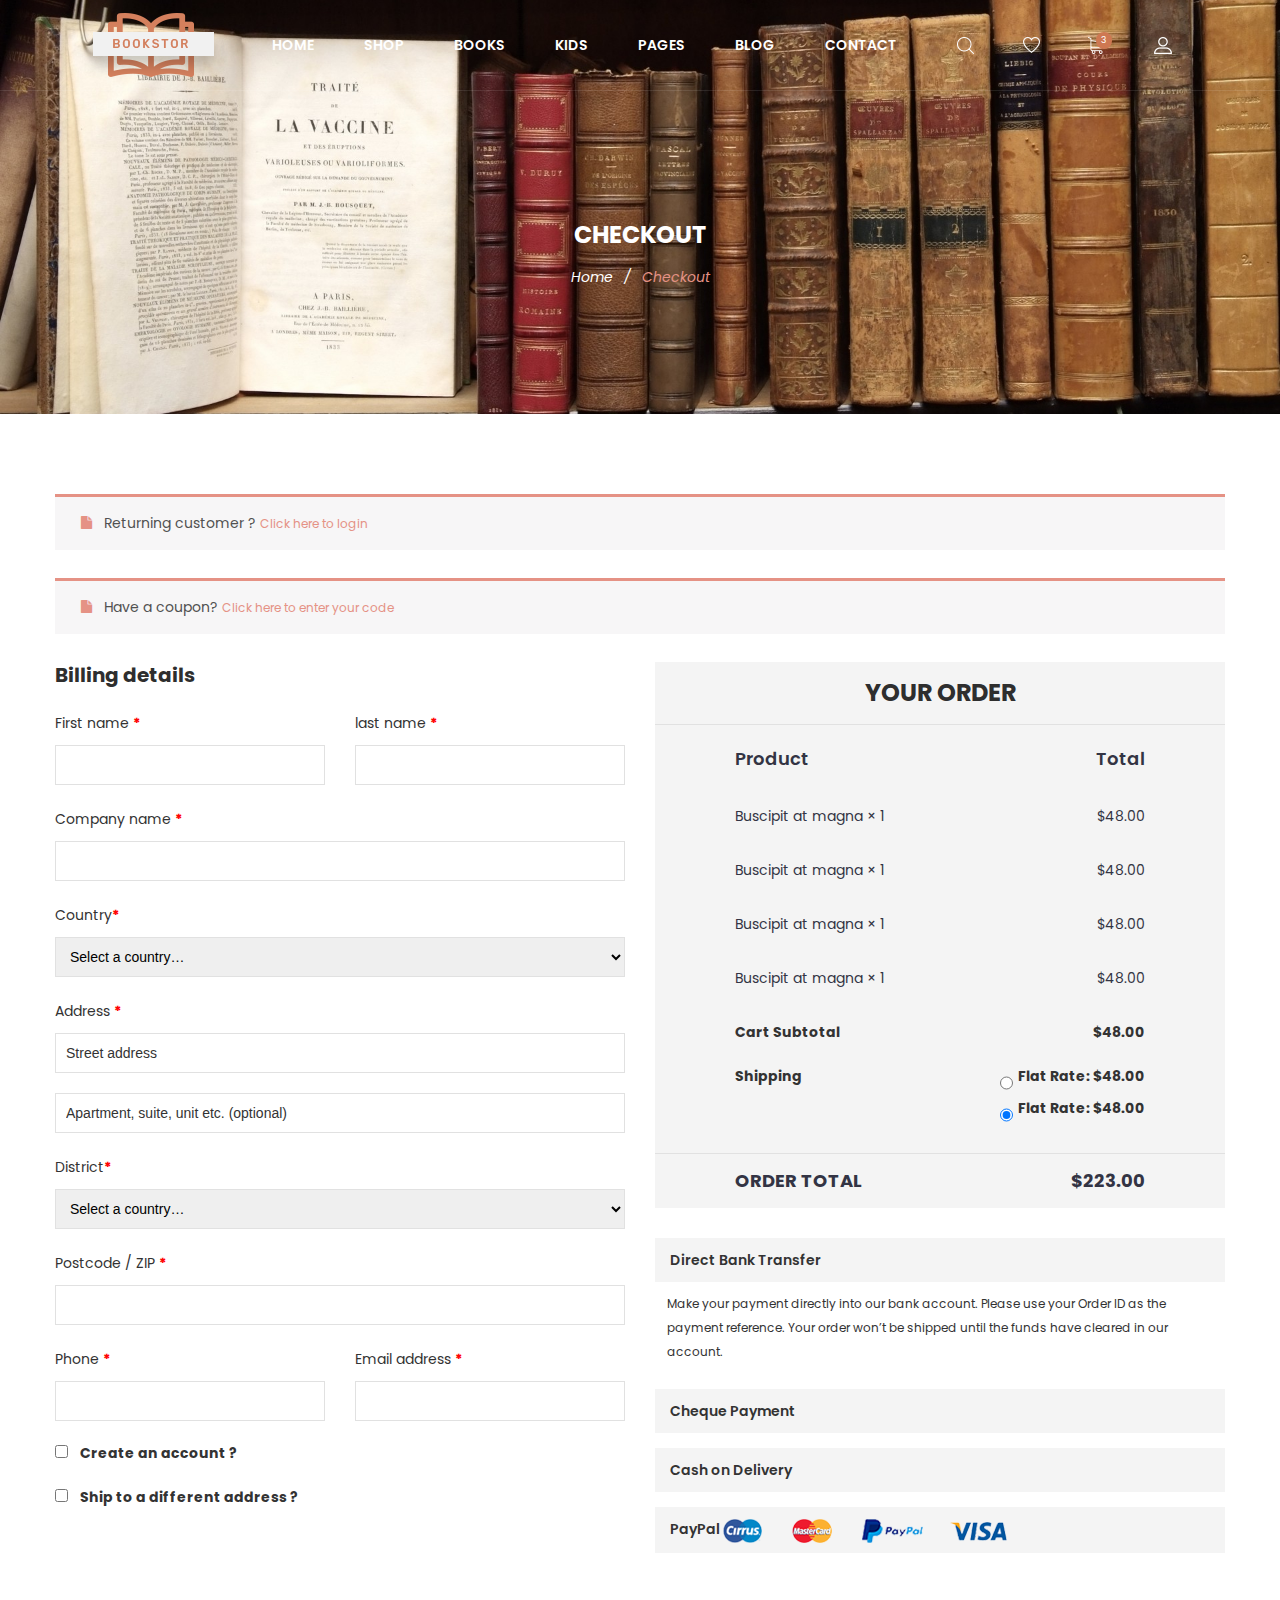
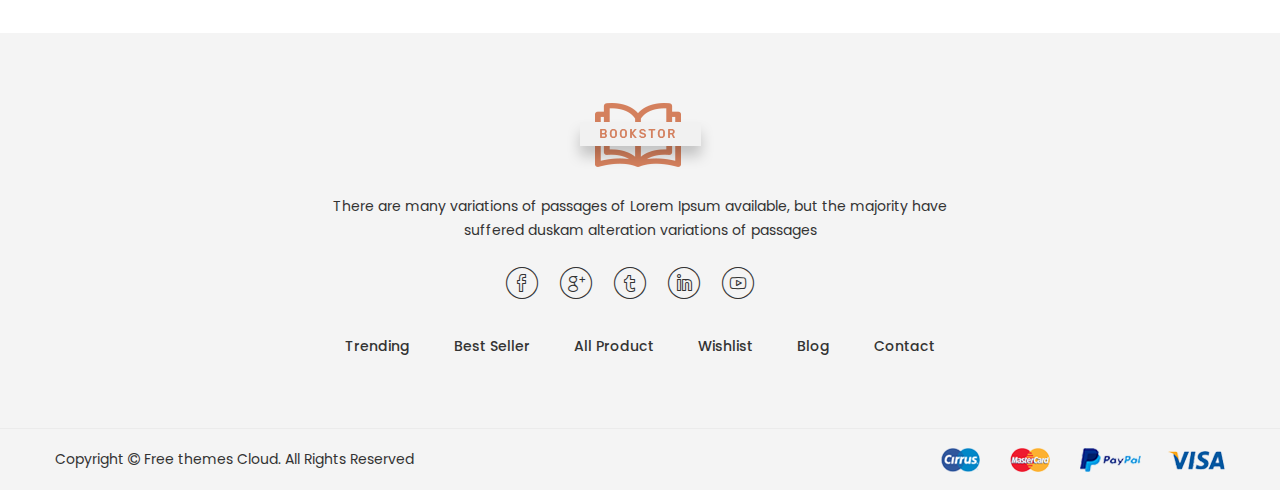
<file: Template/checkout.html>
﻿<!doctype html>
<html class="no-js" lang="zxx">
<head>
	<meta charset="utf-8">
	<meta http-equiv="x-ua-compatible" content="ie=edge">
	<title>Checkout | Bookshop Responsive Bootstrap4 Template</title>
	<meta name="description" content="">
	<meta name="viewport" content="width=device-width, initial-scale=1">

	<!-- Favicons -->
	<link rel="shortcut icon" href="images/favicon.ico">
	<link rel="apple-touch-icon" href="images/icon.png">

	<!-- Google font (font-family: 'Roboto', sans-serif; Poppins ; Satisfy) -->
	<link href="https://fonts.googleapis.com/css?family=Open+Sans:300,400,600,700,800" rel="stylesheet"> 
	<link href="https://fonts.googleapis.com/css?family=Poppins:300,300i,400,400i,500,600,600i,700,700i,800" rel="stylesheet">
	<link href="https://fonts.googleapis.com/css?family=Roboto:100,300,400,500,700,900" rel="stylesheet"> 

	<!-- Stylesheets -->
	<link rel="stylesheet" href="css/bootstrap.min.css">
	<link rel="stylesheet" href="css/plugins.css">
	<link rel="stylesheet" href="style.css">

	<!-- Cusom css -->
   <link rel="stylesheet" href="css/custom.css">

	<!-- Modernizer js -->
	<script src="js/vendor/modernizr-3.5.0.min.js"></script>
</head>
<body>
	<!--[if lte IE 9]>
		<p class="browserupgrade">You are using an <strong>outdated</strong> browser. Please <a href="https://browsehappy.com/">upgrade your browser</a> to improve your experience and security.</p>
	<![endif]-->

	<!-- Main wrapper -->
	<div class="wrapper" id="wrapper">
		
		<!-- Header -->
		<header id="wn__header" class="oth-page header__area header__absolute sticky__header">
			<div class="container-fluid">
				<div class="row">
					<div class="col-md-4 col-sm-4 col-7 col-lg-2">
						<div class="logo">
							<a href="index.html">
								<img src="images/logo/logo.png" alt="logo images">
							</a>
						</div>
					</div>
					<div class="col-lg-8 d-none d-lg-block">
						<nav class="mainmenu__nav">
							<ul class="meninmenu d-flex justify-content-start">
								<li class="drop with--one--item"><a href="index.html">Home</a></li>
								<li class="drop"><a href="#">Shop</a>
									<div class="megamenu mega03">
										<ul class="item item03">
											<li class="title">Shop Layout</li>
											<li><a href="shop-grid.html">Shop Grid</a></li>
											<li><a href="single-product.html">Single Product</a></li>
										</ul>
										<ul class="item item03">
											<li class="title">Shop Page</li>
											<li><a href="my-account.html">My Account</a></li>
											<li><a href="cart.html">Cart Page</a></li>
											<li><a href="checkout.html">Checkout Page</a></li>
											<li><a href="wishlist.html">Wishlist Page</a></li>
											<li><a href="error404.html">404 Page</a></li>
											<li><a href="faq.html">Faq Page</a></li>
										</ul>
										<ul class="item item03">
											<li class="title">Bargain Books</li>
											<li><a href="shop-grid.html">Bargain Bestsellers</a></li>
											<li><a href="shop-grid.html">Activity Kits</a></li>
											<li><a href="shop-grid.html">B&N Classics</a></li>
											<li><a href="shop-grid.html">Books Under $5</a></li>
											<li><a href="shop-grid.html">Bargain Books</a></li>
										</ul>
									</div>
								</li>
								<li class="drop"><a href="shop-grid.html">Books</a>
									<div class="megamenu mega03">
										<ul class="item item03">
											<li class="title">Categories</li>
											<li><a href="shop-grid.html">Biography </a></li>
											<li><a href="shop-grid.html">Business </a></li>
											<li><a href="shop-grid.html">Cookbooks </a></li>
											<li><a href="shop-grid.html">Health & Fitness </a></li>
											<li><a href="shop-grid.html">History </a></li>
										</ul>
										<ul class="item item03">
											<li class="title">Customer Favourite</li>
											<li><a href="shop-grid.html">Mystery</a></li>
											<li><a href="shop-grid.html">Religion & Inspiration</a></li>
											<li><a href="shop-grid.html">Romance</a></li>
											<li><a href="shop-grid.html">Fiction/Fantasy</a></li>
											<li><a href="shop-grid.html">Sleeveless</a></li>
										</ul>
										<ul class="item item03">
											<li class="title">Collections</li>
											<li><a href="shop-grid.html">Science </a></li>
											<li><a href="shop-grid.html">Fiction/Fantasy</a></li>
											<li><a href="shop-grid.html">Self-Improvemen</a></li>
											<li><a href="shop-grid.html">Home & Garden</a></li>
											<li><a href="shop-grid.html">Humor Books</a></li>
										</ul>
									</div>
								</li>
								<li class="drop"><a href="shop-grid.html">Kids</a>
									<div class="megamenu mega02">
										<ul class="item item02">
											<li class="title">Top Collections</li>
											<li><a href="shop-grid.html">American Girl</a></li>
											<li><a href="shop-grid.html">Diary Wimpy Kid</a></li>
											<li><a href="shop-grid.html">Finding Dory</a></li>
											<li><a href="shop-grid.html">Harry Potter</a></li>
											<li><a href="shop-grid.html">Land of Stories</a></li>
										</ul>
										<ul class="item item02">
											<li class="title">More For Kids</li>
											<li><a href="shop-grid.html">B&N Educators</a></li>
											<li><a href="shop-grid.html">B&N Kids' Club</a></li>
											<li><a href="shop-grid.html">Kids' Music</a></li>
											<li><a href="shop-grid.html">Toys & Games</a></li>
											<li><a href="shop-grid.html">Hoodies</a></li>
										</ul>
									</div>
								</li>
								<li class="drop"><a href="#">Pages</a>
									<div class="megamenu dropdown">
										<ul class="item item01">
											<li><a href="about.html">About Page</a></li>
											<li class="label2"><a href="portfolio.html">Portfolio</a>
												<ul>
													<li><a href="portfolio.html">Portfolio</a></li>
													<li><a href="portfolio-details.html">Portfolio Details</a></li>
												</ul>
											</li>
											<li><a href="my-account.html">My Account</a></li>
											<li><a href="cart.html">Cart Page</a></li>
											<li><a href="checkout.html">Checkout Page</a></li>
											<li><a href="wishlist.html">Wishlist Page</a></li>
											<li><a href="error404.html">404 Page</a></li>
											<li><a href="faq.html">Faq Page</a></li>
											<li><a href="team.html">Team Page</a></li>
										</ul>
									</div>
								</li>
								<li class="drop"><a href="blog.html">Blog</a>
									<div class="megamenu dropdown">
										<ul class="item item01">
											<li><a href="blog.html">Blog Page</a></li>
											<li><a href="blog-details.html">Blog Details</a></li>
										</ul>
									</div>
								</li>
								<li><a href="contact.html">Contact</a></li>
							</ul>
						</nav>
					</div>
					<div class="col-md-8 col-sm-8 col-5 col-lg-2">
						<ul class="header__sidebar__right d-flex justify-content-end align-items-center">
							<li class="shop_search"><a class="search__active" href="#"></a></li>
							<li class="wishlist"><a href="#"></a></li>
							<li class="shopcart"><a class="cartbox_active" href="#"><span class="product_qun">3</span></a>
								<!-- Start Shopping Cart -->
								<div class="block-minicart minicart__active">
									<div class="minicart-content-wrapper">
										<div class="micart__close">
											<span>close</span>
										</div>
										<div class="items-total d-flex justify-content-between">
											<span>3 items</span>
											<span>Cart Subtotal</span>
										</div>
										<div class="total_amount text-right">
											<span>$66.00</span>
										</div>
										<div class="mini_action checkout">
											<a class="checkout__btn" href="cart.html">Go to Checkout</a>
										</div>
										<div class="single__items">
											<div class="miniproduct">
												<div class="item01 d-flex">
													<div class="thumb">
														<a href="product-details.html"><img src="images/product/sm-img/1.jpg" alt="product images"></a>
													</div>
													<div class="content">
														<h6><a href="product-details.html">Voyage Yoga Bag</a></h6>
														<span class="prize">$30.00</span>
														<div class="product_prize d-flex justify-content-between">
															<span class="qun">Qty: 01</span>
															<ul class="d-flex justify-content-end">
																<li><a href="#"><i class="zmdi zmdi-settings"></i></a></li>
																<li><a href="#"><i class="zmdi zmdi-delete"></i></a></li>
															</ul>
														</div>
													</div>
												</div>
												<div class="item01 d-flex mt--20">
													<div class="thumb">
														<a href="product-details.html"><img src="images/product/sm-img/3.jpg" alt="product images"></a>
													</div>
													<div class="content">
														<h6><a href="product-details.html">Impulse Duffle</a></h6>
														<span class="prize">$40.00</span>
														<div class="product_prize d-flex justify-content-between">
															<span class="qun">Qty: 03</span>
															<ul class="d-flex justify-content-end">
																<li><a href="#"><i class="zmdi zmdi-settings"></i></a></li>
																<li><a href="#"><i class="zmdi zmdi-delete"></i></a></li>
															</ul>
														</div>
													</div>
												</div>
												<div class="item01 d-flex mt--20">
													<div class="thumb">
														<a href="product-details.html"><img src="images/product/sm-img/2.jpg" alt="product images"></a>
													</div>
													<div class="content">
														<h6><a href="product-details.html">Compete Track Tote</a></h6>
														<span class="prize">$40.00</span>
														<div class="product_prize d-flex justify-content-between">
															<span class="qun">Qty: 03</span>
															<ul class="d-flex justify-content-end">
																<li><a href="#"><i class="zmdi zmdi-settings"></i></a></li>
																<li><a href="#"><i class="zmdi zmdi-delete"></i></a></li>
															</ul>
														</div>
													</div>
												</div>
											</div>
										</div>
										<div class="mini_action cart">
											<a class="cart__btn" href="cart.html">View and edit cart</a>
										</div>
									</div>
								</div>
								<!-- End Shopping Cart -->
							</li>
							<li class="setting__bar__icon"><a class="setting__active" href="#"></a>
								<div class="searchbar__content setting__block">
									<div class="content-inner">
										<div class="switcher-currency">
											<strong class="label switcher-label">
												<span>Currency</span>
											</strong>
											<div class="switcher-options">
												<div class="switcher-currency-trigger">
													<span class="currency-trigger">USD - US Dollar</span>
													<ul class="switcher-dropdown">
														<li>GBP - British Pound Sterling</li>
														<li>EUR - Euro</li>
													</ul>
												</div>
											</div>
										</div>
										<div class="switcher-currency">
											<strong class="label switcher-label">
												<span>Language</span>
											</strong>
											<div class="switcher-options">
												<div class="switcher-currency-trigger">
													<span class="currency-trigger">English01</span>
													<ul class="switcher-dropdown">
														<li>English02</li>
														<li>English03</li>
														<li>English04</li>
														<li>English05</li>
													</ul>
												</div>
											</div>
										</div>
										<div class="switcher-currency">
											<strong class="label switcher-label">
												<span>Select Store</span>
											</strong>
											<div class="switcher-options">
												<div class="switcher-currency-trigger">
													<span class="currency-trigger">Fashion Store</span>
													<ul class="switcher-dropdown">
														<li>Furniture</li>
														<li>Shoes</li>
														<li>Speaker Store</li>
														<li>Furniture</li>
													</ul>
												</div>
											</div>
										</div>
										<div class="switcher-currency">
											<strong class="label switcher-label">
												<span>My Account</span>
											</strong>
											<div class="switcher-options">
												<div class="switcher-currency-trigger">
													<div class="setting__menu">
														<span><a href="#">Compare Product</a></span>
														<span><a href="#">My Account</a></span>
														<span><a href="#">My Wishlist</a></span>
														<span><a href="#">Sign In</a></span>
														<span><a href="#">Create An Account</a></span>
													</div>
												</div>
											</div>
										</div>
									</div>
								</div>
							</li>
						</ul>
					</div>
				</div>
				<!-- Start Mobile Menu -->
				<div class="row d-none">
					<div class="col-lg-12 d-none">
						<nav class="mobilemenu__nav">
							<ul class="meninmenu">
								<li><a href="index.html">Home</a></li>
								<li><a href="#">Pages</a>
									<ul>
										<li><a href="about.html">About Page</a></li>
										<li><a href="portfolio.html">Portfolio</a>
											<ul>
												<li><a href="portfolio.html">Portfolio</a></li>
												<li><a href="portfolio-details.html">Portfolio Details</a></li>
											</ul>
										</li>
										<li><a href="my-account.html">My Account</a></li>
										<li><a href="cart.html">Cart Page</a></li>
										<li><a href="checkout.html">Checkout Page</a></li>
										<li><a href="wishlist.html">Wishlist Page</a></li>
										<li><a href="error404.html">404 Page</a></li>
										<li><a href="faq.html">Faq Page</a></li>
										<li><a href="team.html">Team Page</a></li>
									</ul>
								</li>
								<li><a href="shop-grid.html">Shop</a>
									<ul>
										<li><a href="shop-grid.html">Shop Grid</a></li>
										<li><a href="single-product.html">Single Product</a></li>
									</ul>
								</li>
								<li><a href="blog.html">Blog</a>
									<ul>
										<li><a href="blog.html">Blog Page</a></li>
										<li><a href="blog-details.html">Blog Details</a></li>
									</ul>
								</li>
								<li><a href="contact.html">Contact</a></li>
							</ul>
						</nav>
					</div>
				</div>
				<!-- End Mobile Menu -->
	            <div class="mobile-menu d-block d-lg-none">
	            </div>
	            <!-- Mobile Menu -->	
			</div>		
		</header>
		<!-- //Header -->
		<!-- Start Search Popup -->
		<div class="box-search-content search_active block-bg close__top">
			<form id="search_mini_form" class="minisearch" action="#">
				<div class="field__search">
					<input type="text" placeholder="Search entire store here...">
					<div class="action">
						<a href="#"><i class="zmdi zmdi-search"></i></a>
					</div>
				</div>
			</form>
			<div class="close__wrap">
				<span>close</span>
			</div>
		</div>
		<!-- End Search Popup -->
        <!-- Start Bradcaump area -->
        <div class="ht__bradcaump__area bg-image--4">
            <div class="container">
                <div class="row">
                    <div class="col-lg-12">
                        <div class="bradcaump__inner text-center">
                        	<h2 class="bradcaump-title">Checkout</h2>
                            <nav class="bradcaump-content">
                              <a class="breadcrumb_item" href="index.html">Home</a>
                              <span class="brd-separetor">/</span>
                              <span class="breadcrumb_item active">Checkout</span>
                            </nav>
                        </div>
                    </div>
                </div>
            </div>
        </div>
        <!-- End Bradcaump area -->
        <!-- Start Checkout Area -->
        <section class="wn__checkout__area section-padding--lg bg__white">
        	<div class="container">
        		<div class="row">
        			<div class="col-lg-12">
        				<div class="wn_checkout_wrap">
        					<div class="checkout_info">
        						<span>Returning customer ?</span>
        						<a class="showlogin" href="#">Click here to login</a>
        					</div>
        					<div class="checkout_login">
        						<form class="wn__checkout__form" action="#">
        							<p>If you have shopped with us before, please enter your details in the boxes below. If you are a new customer please proceed to the Billing & Shipping section.</p>

        							<div class="input__box">
        								<label>Username or email <span>*</span></label>
        								<input type="text">
        							</div>

        							<div class="input__box">
        								<label>password <span>*</span></label>
        								<input type="password">
        							</div>
        							<div class="form__btn">
        								<button>Login</button>
        								<label class="label-for-checkbox">
        									<input id="rememberme" name="rememberme" value="forever" type="checkbox">
        									<span>Remember me</span>
        								</label>
        								<a href="#">Lost your password?</a>
        							</div>
        						</form>
        					</div>
        					<div class="checkout_info">
        						<span>Have a coupon? </span>
        						<a class="showcoupon" href="#">Click here to enter your code</a>
        					</div>
        					<div class="checkout_coupon">
        						<form action="#">
        							<div class="form__coupon">
        								<input type="text" placeholder="Coupon code">
        								<button>Apply coupon</button>
        							</div>
        						</form>
        					</div>
        				</div>
        			</div>
        		</div>
        		<div class="row">
        			<div class="col-lg-6 col-12">
        				<div class="customer_details">
        					<h3>Billing details</h3>
        					<div class="customar__field">
        						<div class="margin_between">
	        						<div class="input_box space_between">
	        							<label>First name <span>*</span></label>
	        							<input type="text">
	        						</div>
	        						<div class="input_box space_between">
	        							<label>last name <span>*</span></label>
	        							<input type="text">
	        						</div>
        						</div>
        						<div class="input_box">
        							<label>Company name <span>*</span></label>
        							<input type="text">
        						</div>
        						<div class="input_box">
        							<label>Country<span>*</span></label>
        							<select class="select__option">
										<option>Select a country…</option>
										<option>Afghanistan</option>
										<option>American Samoa</option>
										<option>Anguilla</option>
										<option>American Samoa</option>
										<option>Antarctica</option>
										<option>Antigua and Barbuda</option>
        							</select>
        						</div>
        						<div class="input_box">
        							<label>Address <span>*</span></label>
        							<input type="text" placeholder="Street address">
        						</div>
        						<div class="input_box">
        							<input type="text" placeholder="Apartment, suite, unit etc. (optional)">
        						</div>
        						<div class="input_box">
        							<label>District<span>*</span></label>
        							<select class="select__option">
										<option>Select a country…</option>
										<option>Afghanistan</option>
										<option>American Samoa</option>
										<option>Anguilla</option>
										<option>American Samoa</option>
										<option>Antarctica</option>
										<option>Antigua and Barbuda</option>
        							</select>
        						</div>
								<div class="input_box">
									<label>Postcode / ZIP <span>*</span></label>
									<input type="text">
								</div>
								<div class="margin_between">
									<div class="input_box space_between">
										<label>Phone <span>*</span></label>
										<input type="text">
									</div>

									<div class="input_box space_between">
										<label>Email address <span>*</span></label>
										<input type="email">
									</div>
								</div>
        					</div>
        					<div class="create__account">
        						<div class="wn__accountbox">
	        						<input class="input-checkbox" name="createaccount" value="1" type="checkbox">
	        						<span>Create an account ?</span>
        						</div>
        						<div class="account__field">
        							<form action="#">
        								<label>Account password <span>*</span></label>
        								<input type="text" placeholder="password">
        							</form>
        						</div>
        					</div>
        				</div>
        				<div class="customer_details mt--20">
        					<div class="differt__address">
	        					<input name="ship_to_different_address" value="1" type="checkbox">
	        					<span>Ship to a different address ?</span>
        					</div>
        					<div class="customar__field differt__form mt--40">
        						<div class="margin_between">
	        						<div class="input_box space_between">
	        							<label>First name <span>*</span></label>
	        							<input type="text">
	        						</div>
	        						<div class="input_box space_between">
	        							<label>last name <span>*</span></label>
	        							<input type="text">
	        						</div>
        						</div>
        						<div class="input_box">
        							<label>Company name <span>*</span></label>
        							<input type="text">
        						</div>
        						<div class="input_box">
        							<label>Country<span>*</span></label>
        							<select class="select__option">
										<option>Select a country…</option>
										<option>Afghanistan</option>
										<option>American Samoa</option>
										<option>Anguilla</option>
										<option>American Samoa</option>
										<option>Antarctica</option>
										<option>Antigua and Barbuda</option>
        							</select>
        						</div>
        						<div class="input_box">
        							<label>Address <span>*</span></label>
        							<input type="text" placeholder="Street address">
        						</div>
        						<div class="input_box">
        							<input type="text" placeholder="Apartment, suite, unit etc. (optional)">
        						</div>
        						<div class="input_box">
        							<label>District<span>*</span></label>
        							<select class="select__option"> 
										<option>Select a country…</option>
										<option>Afghanistan</option>
										<option>American Samoa</option>
										<option>Anguilla</option>
										<option>American Samoa</option>
										<option>Antarctica</option>
										<option>Antigua and Barbuda</option>
        							</select>
        						</div>
								<div class="input_box">
									<label>Postcode / ZIP <span>*</span></label>
									<input type="text">
								</div>
								<div class="margin_between">
									<div class="input_box space_between">
										<label>Phone <span>*</span></label>
										<input type="text">
									</div>
									<div class="input_box space_between">
										<label>Email address <span>*</span></label>
										<input type="email">
									</div>
								</div>
        					</div>
        				</div>
        			</div>
        			<div class="col-lg-6 col-12 md-mt-40 sm-mt-40">
        				<div class="wn__order__box">
        					<h3 class="onder__title">Your order</h3>
        					<ul class="order__total">
        						<li>Product</li>
        						<li>Total</li>
        					</ul>
        					<ul class="order_product">
        						<li>Buscipit at magna × 1<span>$48.00</span></li>
        						<li>Buscipit at magna × 1<span>$48.00</span></li>
        						<li>Buscipit at magna × 1<span>$48.00</span></li>
        						<li>Buscipit at magna × 1<span>$48.00</span></li>
        					</ul>
        					<ul class="shipping__method">
        						<li>Cart Subtotal <span>$48.00</span></li>
        						<li>Shipping 
        							<ul>
        								<li>
        									<input name="shipping_method[0]" data-index="0" value="legacy_flat_rate" checked="checked" type="radio">
        									<label>Flat Rate: $48.00</label>
        								</li>
        								<li>
        									<input name="shipping_method[0]" data-index="0" value="legacy_flat_rate" checked="checked" type="radio">
        									<label>Flat Rate: $48.00</label>
        								</li>
        							</ul>
        						</li>
        					</ul>
        					<ul class="total__amount">
        						<li>Order Total <span>$223.00</span></li>
        					</ul>
        				</div>
					    <div id="accordion" class="checkout_accordion mt--30" role="tablist">
						    <div class="payment">
						        <div class="che__header" role="tab" id="headingOne">
						          	<a class="checkout__title" data-toggle="collapse" href="#collapseOne" aria-expanded="true" aria-controls="collapseOne">
						                <span>Direct Bank Transfer</span>
						          	</a>
						        </div>
						        <div id="collapseOne" class="collapse show" role="tabpanel" aria-labelledby="headingOne" data-parent="#accordion">
					            	<div class="payment-body">Make your payment directly into our bank account. Please use your Order ID as the payment reference. Your order won’t be shipped until the funds have cleared in our account.</div>
						        </div>
						    </div>
						    <div class="payment">
						        <div class="che__header" role="tab" id="headingTwo">
						          	<a class="collapsed checkout__title" data-toggle="collapse" href="#collapseTwo" aria-expanded="false" aria-controls="collapseTwo">
							            <span>Cheque Payment</span>
						          	</a>
						        </div>
						        <div id="collapseTwo" class="collapse" role="tabpanel" aria-labelledby="headingTwo" data-parent="#accordion">
					          		<div class="payment-body">Please send your cheque to Store Name, Store Street, Store Town, Store State / County, Store Postcode.</div>
						        </div>
						    </div>
						    <div class="payment">
						        <div class="che__header" role="tab" id="headingThree">
						          	<a class="collapsed checkout__title" data-toggle="collapse" href="#collapseThree" aria-expanded="false" aria-controls="collapseThree">
							            <span>Cash on Delivery</span>
						          	</a>
						        </div>
						        <div id="collapseThree" class="collapse" role="tabpanel" aria-labelledby="headingThree" data-parent="#accordion">
					          		<div class="payment-body">Pay with cash upon delivery.</div>
						        </div>
						    </div>
						    <div class="payment">
						        <div class="che__header" role="tab" id="headingFour">
						          	<a class="collapsed checkout__title" data-toggle="collapse" href="#collapseFour" aria-expanded="false" aria-controls="collapseFour">
							            <span>PayPal <img src="images/icons/payment.png" alt="payment images"> </span>
						          	</a>
						        </div>
						        <div id="collapseFour" class="collapse" role="tabpanel" aria-labelledby="headingFour" data-parent="#accordion">
					          		<div class="payment-body">Pay with cash upon delivery.</div>
						        </div>
						    </div>
					    </div>

        			</div>
        		</div>
        	</div>
        </section>
        <!-- End Checkout Area -->
		<!-- Footer Area -->
		<footer id="wn__footer" class="footer__area bg__cat--8 brown--color">
			<div class="footer-static-top">
				<div class="container">
					<div class="row">
						<div class="col-lg-12">
							<div class="footer__widget footer__menu">
								<div class="ft__logo">
									<a href="index.html">
										<img src="images/logo/3.png" alt="logo">
									</a>
									<p>There are many variations of passages of Lorem Ipsum available, but the majority have suffered duskam alteration variations of passages</p>
								</div>
								<div class="footer__content">
									<ul class="social__net social__net--2 d-flex justify-content-center">
										<li><a href="#"><i class="bi bi-facebook"></i></a></li>
										<li><a href="#"><i class="bi bi-google"></i></a></li>
										<li><a href="#"><i class="bi bi-twitter"></i></a></li>
										<li><a href="#"><i class="bi bi-linkedin"></i></a></li>
										<li><a href="#"><i class="bi bi-youtube"></i></a></li>
									</ul>
									<ul class="mainmenu d-flex justify-content-center">
										<li><a href="index.html">Trending</a></li>
										<li><a href="index.html">Best Seller</a></li>
										<li><a href="index.html">All Product</a></li>
										<li><a href="index.html">Wishlist</a></li>
										<li><a href="index.html">Blog</a></li>
										<li><a href="index.html">Contact</a></li>
									</ul>
								</div>
							</div>
						</div>
					</div>
				</div>
			</div>
			<div class="copyright__wrapper">
				<div class="container">
					<div class="row">
						<div class="col-lg-6 col-md-6 col-sm-12">
							<div class="copyright">
								<div class="copy__right__inner text-left">
									<p>Copyright <i class="fa fa-copyright"></i> <a href="https://freethemescloud.com/">Free themes Cloud.</a> All Rights Reserved</p>
								</div>
							</div>
						</div>
						<div class="col-lg-6 col-md-6 col-sm-12">
							<div class="payment text-right">
								<img src="images/icons/payment.png" alt="" />
							</div>
						</div>
					</div>
				</div>
			</div>
		</footer>
		<!-- //Footer Area -->

	</div>
	<!-- //Main wrapper -->

	<!-- JS Files -->
	<script src="js/vendor/jquery-3.2.1.min.js"></script>
	<script src="js/popper.min.js"></script>
	<script src="js/bootstrap.min.js"></script>
	<script src="js/plugins.js"></script>
	<script src="js/active.js"></script>
	
</body>
</html>
</file>
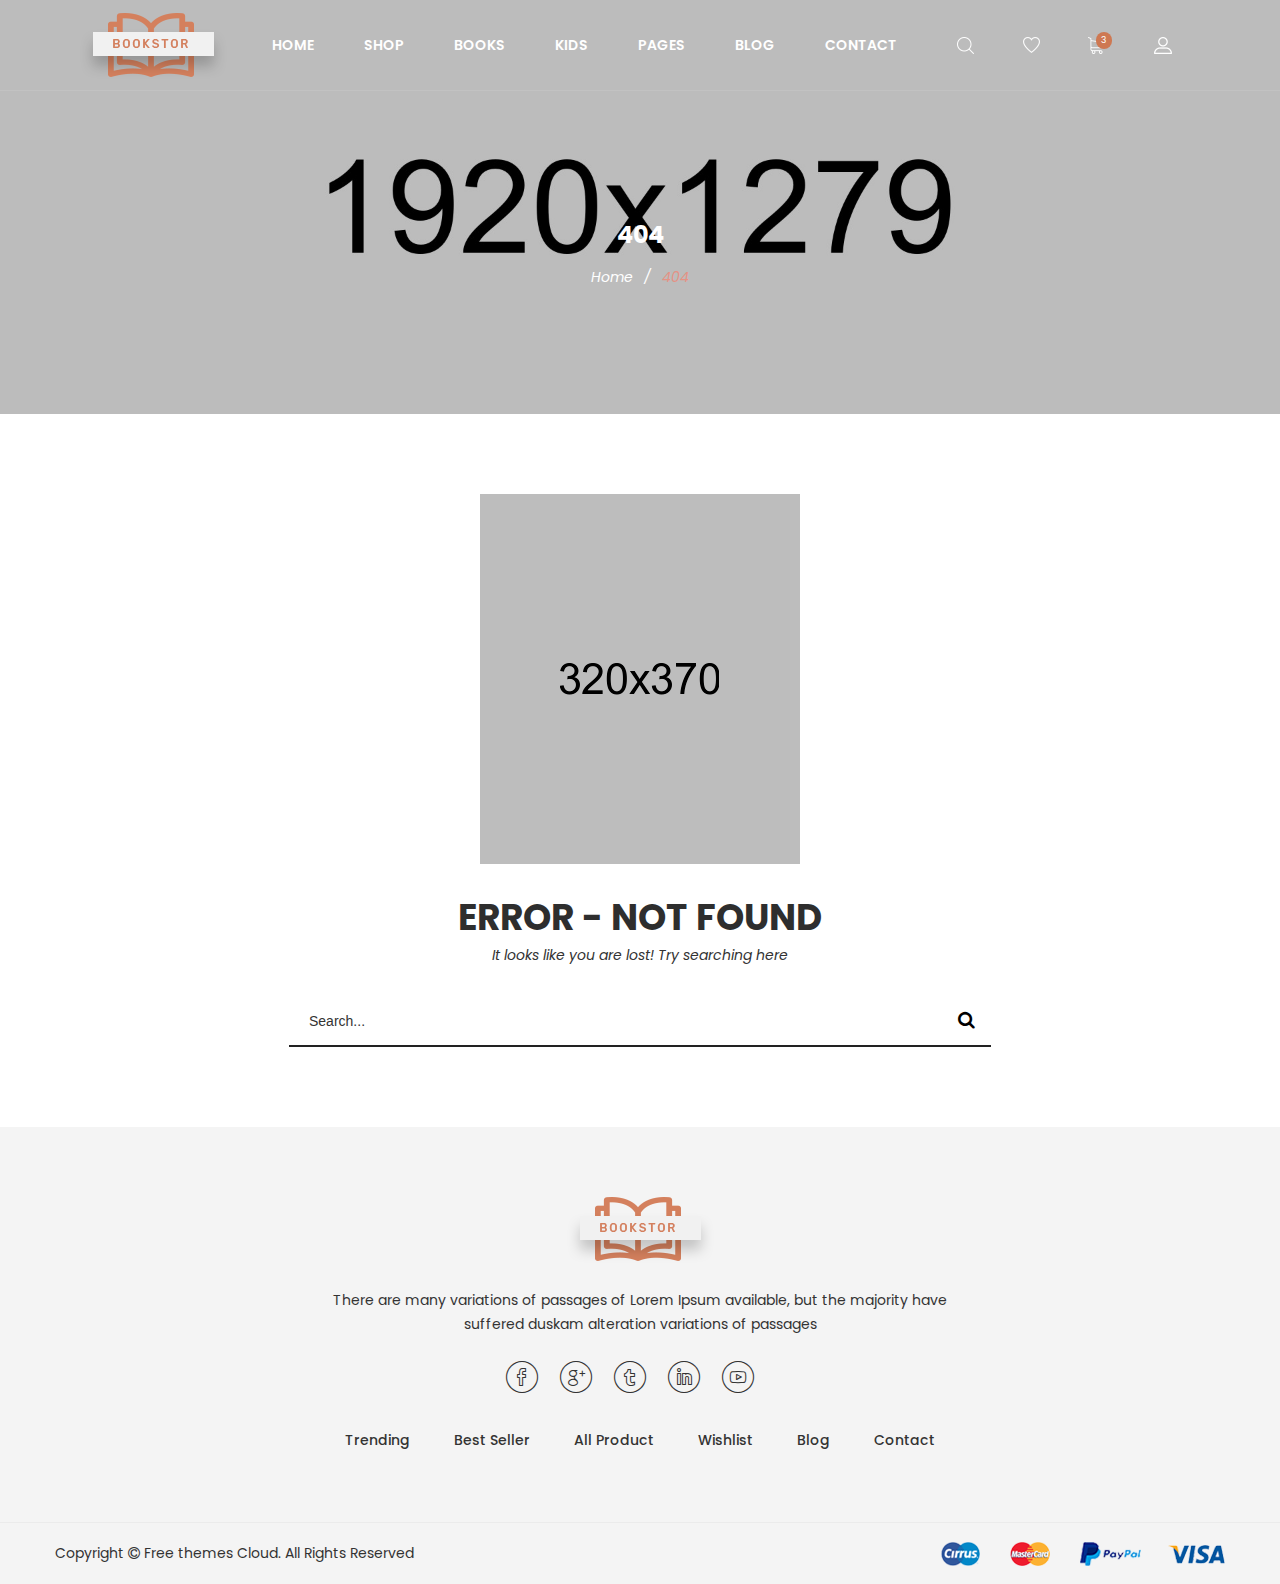
<file: Template/error404.html>
﻿<!doctype html>
<html class="no-js" lang="zxx">
<head>
	<meta charset="utf-8">
	<meta http-equiv="x-ua-compatible" content="ie=edge">
	<title>404 | Bookshop Responsive Bootstrap4 Template</title>
	<meta name="description" content="">
	<meta name="viewport" content="width=device-width, initial-scale=1">

	<!-- Favicons -->
	<link rel="shortcut icon" href="images/favicon.ico">
	<link rel="apple-touch-icon" href="images/icon.png">

	<!-- Google font (font-family: 'Roboto', sans-serif; Poppins ; Satisfy) -->
	<link href="https://fonts.googleapis.com/css?family=Open+Sans:300,400,600,700,800" rel="stylesheet"> 
	<link href="https://fonts.googleapis.com/css?family=Poppins:300,300i,400,400i,500,600,600i,700,700i,800" rel="stylesheet">
	<link href="https://fonts.googleapis.com/css?family=Roboto:100,300,400,500,700,900" rel="stylesheet"> 

	<!-- Stylesheets -->
	<link rel="stylesheet" href="css/bootstrap.min.css">
	<link rel="stylesheet" href="css/plugins.css">
	<link rel="stylesheet" href="style.css">

	<!-- Cusom css -->
   <link rel="stylesheet" href="css/custom.css">

	<!-- Modernizer js -->
	<script src="js/vendor/modernizr-3.5.0.min.js"></script>
</head>
<body>
	<!--[if lte IE 9]>
		<p class="browserupgrade">You are using an <strong>outdated</strong> browser. Please <a href="https://browsehappy.com/">upgrade your browser</a> to improve your experience and security.</p>
	<![endif]-->

	<!-- Main wrapper -->
	<div class="wrapper" id="wrapper">
		
		<!-- Header -->
		<header id="wn__header" class="oth-page header__area header__absolute sticky__header">
			<div class="container-fluid">
				<div class="row">
					<div class="col-md-4 col-sm-4 col-7 col-lg-2">
						<div class="logo">
							<a href="index.html">
								<img src="images/logo/logo.png" alt="logo images">
							</a>
						</div>
					</div>
					<div class="col-lg-8 d-none d-lg-block">
						<nav class="mainmenu__nav">
							<ul class="meninmenu d-flex justify-content-start">
								<li class="drop with--one--item"><a href="index.html">Home</a></li>
								<li class="drop"><a href="#">Shop</a>
									<div class="megamenu mega03">
										<ul class="item item03">
											<li class="title">Shop Layout</li>
											<li><a href="shop-grid.html">Shop Grid</a></li>
											<li><a href="single-product.html">Single Product</a></li>
										</ul>
										<ul class="item item03">
											<li class="title">Shop Page</li>
											<li><a href="my-account.html">My Account</a></li>
											<li><a href="cart.html">Cart Page</a></li>
											<li><a href="checkout.html">Checkout Page</a></li>
											<li><a href="wishlist.html">Wishlist Page</a></li>
											<li><a href="error404.html">404 Page</a></li>
											<li><a href="faq.html">Faq Page</a></li>
										</ul>
										<ul class="item item03">
											<li class="title">Bargain Books</li>
											<li><a href="shop-grid.html">Bargain Bestsellers</a></li>
											<li><a href="shop-grid.html">Activity Kits</a></li>
											<li><a href="shop-grid.html">B&N Classics</a></li>
											<li><a href="shop-grid.html">Books Under $5</a></li>
											<li><a href="shop-grid.html">Bargain Books</a></li>
										</ul>
									</div>
								</li>
								<li class="drop"><a href="shop-grid.html">Books</a>
									<div class="megamenu mega03">
										<ul class="item item03">
											<li class="title">Categories</li>
											<li><a href="shop-grid.html">Biography </a></li>
											<li><a href="shop-grid.html">Business </a></li>
											<li><a href="shop-grid.html">Cookbooks </a></li>
											<li><a href="shop-grid.html">Health & Fitness </a></li>
											<li><a href="shop-grid.html">History </a></li>
										</ul>
										<ul class="item item03">
											<li class="title">Customer Favourite</li>
											<li><a href="shop-grid.html">Mystery</a></li>
											<li><a href="shop-grid.html">Religion & Inspiration</a></li>
											<li><a href="shop-grid.html">Romance</a></li>
											<li><a href="shop-grid.html">Fiction/Fantasy</a></li>
											<li><a href="shop-grid.html">Sleeveless</a></li>
										</ul>
										<ul class="item item03">
											<li class="title">Collections</li>
											<li><a href="shop-grid.html">Science </a></li>
											<li><a href="shop-grid.html">Fiction/Fantasy</a></li>
											<li><a href="shop-grid.html">Self-Improvemen</a></li>
											<li><a href="shop-grid.html">Home & Garden</a></li>
											<li><a href="shop-grid.html">Humor Books</a></li>
										</ul>
									</div>
								</li>
								<li class="drop"><a href="shop-grid.html">Kids</a>
									<div class="megamenu mega02">
										<ul class="item item02">
											<li class="title">Top Collections</li>
											<li><a href="shop-grid.html">American Girl</a></li>
											<li><a href="shop-grid.html">Diary Wimpy Kid</a></li>
											<li><a href="shop-grid.html">Finding Dory</a></li>
											<li><a href="shop-grid.html">Harry Potter</a></li>
											<li><a href="shop-grid.html">Land of Stories</a></li>
										</ul>
										<ul class="item item02">
											<li class="title">More For Kids</li>
											<li><a href="shop-grid.html">B&N Educators</a></li>
											<li><a href="shop-grid.html">B&N Kids' Club</a></li>
											<li><a href="shop-grid.html">Kids' Music</a></li>
											<li><a href="shop-grid.html">Toys & Games</a></li>
											<li><a href="shop-grid.html">Hoodies</a></li>
										</ul>
									</div>
								</li>
								<li class="drop"><a href="#">Pages</a>
									<div class="megamenu dropdown">
										<ul class="item item01">
											<li><a href="about.html">About Page</a></li>
											<li class="label2"><a href="portfolio.html">Portfolio</a>
												<ul>
													<li><a href="portfolio.html">Portfolio</a></li>
													<li><a href="portfolio-details.html">Portfolio Details</a></li>
												</ul>
											</li>
											<li><a href="my-account.html">My Account</a></li>
											<li><a href="cart.html">Cart Page</a></li>
											<li><a href="checkout.html">Checkout Page</a></li>
											<li><a href="wishlist.html">Wishlist Page</a></li>
											<li><a href="error404.html">404 Page</a></li>
											<li><a href="faq.html">Faq Page</a></li>
											<li><a href="team.html">Team Page</a></li>
										</ul>
									</div>
								</li>
								<li class="drop"><a href="blog.html">Blog</a>
									<div class="megamenu dropdown">
										<ul class="item item01">
											<li><a href="blog.html">Blog Page</a></li>
											<li><a href="blog-details.html">Blog Details</a></li>
										</ul>
									</div>
								</li>
								<li><a href="contact.html">Contact</a></li>
							</ul>
						</nav>
					</div>
					<div class="col-md-8 col-sm-8 col-5 col-lg-2">
						<ul class="header__sidebar__right d-flex justify-content-end align-items-center">
							<li class="shop_search"><a class="search__active" href="#"></a></li>
							<li class="wishlist"><a href="#"></a></li>
							<li class="shopcart"><a class="cartbox_active" href="#"><span class="product_qun">3</span></a>
								<!-- Start Shopping Cart -->
								<div class="block-minicart minicart__active">
									<div class="minicart-content-wrapper">
										<div class="micart__close">
											<span>close</span>
										</div>
										<div class="items-total d-flex justify-content-between">
											<span>3 items</span>
											<span>Cart Subtotal</span>
										</div>
										<div class="total_amount text-right">
											<span>$66.00</span>
										</div>
										<div class="mini_action checkout">
											<a class="checkout__btn" href="cart.html">Go to Checkout</a>
										</div>
										<div class="single__items">
											<div class="miniproduct">
												<div class="item01 d-flex">
													<div class="thumb">
														<a href="product-details.html"><img src="images/product/sm-img/1.jpg" alt="product images"></a>
													</div>
													<div class="content">
														<h6><a href="product-details.html">Voyage Yoga Bag</a></h6>
														<span class="prize">$30.00</span>
														<div class="product_prize d-flex justify-content-between">
															<span class="qun">Qty: 01</span>
															<ul class="d-flex justify-content-end">
																<li><a href="#"><i class="zmdi zmdi-settings"></i></a></li>
																<li><a href="#"><i class="zmdi zmdi-delete"></i></a></li>
															</ul>
														</div>
													</div>
												</div>
												<div class="item01 d-flex mt--20">
													<div class="thumb">
														<a href="product-details.html"><img src="images/product/sm-img/3.jpg" alt="product images"></a>
													</div>
													<div class="content">
														<h6><a href="product-details.html">Impulse Duffle</a></h6>
														<span class="prize">$40.00</span>
														<div class="product_prize d-flex justify-content-between">
															<span class="qun">Qty: 03</span>
															<ul class="d-flex justify-content-end">
																<li><a href="#"><i class="zmdi zmdi-settings"></i></a></li>
																<li><a href="#"><i class="zmdi zmdi-delete"></i></a></li>
															</ul>
														</div>
													</div>
												</div>
												<div class="item01 d-flex mt--20">
													<div class="thumb">
														<a href="product-details.html"><img src="images/product/sm-img/2.jpg" alt="product images"></a>
													</div>
													<div class="content">
														<h6><a href="product-details.html">Compete Track Tote</a></h6>
														<span class="prize">$40.00</span>
														<div class="product_prize d-flex justify-content-between">
															<span class="qun">Qty: 03</span>
															<ul class="d-flex justify-content-end">
																<li><a href="#"><i class="zmdi zmdi-settings"></i></a></li>
																<li><a href="#"><i class="zmdi zmdi-delete"></i></a></li>
															</ul>
														</div>
													</div>
												</div>
											</div>
										</div>
										<div class="mini_action cart">
											<a class="cart__btn" href="cart.html">View and edit cart</a>
										</div>
									</div>
								</div>
								<!-- End Shopping Cart -->
							</li>
							<li class="setting__bar__icon"><a class="setting__active" href="#"></a>
								<div class="searchbar__content setting__block">
									<div class="content-inner">
										<div class="switcher-currency">
											<strong class="label switcher-label">
												<span>Currency</span>
											</strong>
											<div class="switcher-options">
												<div class="switcher-currency-trigger">
													<span class="currency-trigger">USD - US Dollar</span>
													<ul class="switcher-dropdown">
														<li>GBP - British Pound Sterling</li>
														<li>EUR - Euro</li>
													</ul>
												</div>
											</div>
										</div>
										<div class="switcher-currency">
											<strong class="label switcher-label">
												<span>Language</span>
											</strong>
											<div class="switcher-options">
												<div class="switcher-currency-trigger">
													<span class="currency-trigger">English01</span>
													<ul class="switcher-dropdown">
														<li>English02</li>
														<li>English03</li>
														<li>English04</li>
														<li>English05</li>
													</ul>
												</div>
											</div>
										</div>
										<div class="switcher-currency">
											<strong class="label switcher-label">
												<span>Select Store</span>
											</strong>
											<div class="switcher-options">
												<div class="switcher-currency-trigger">
													<span class="currency-trigger">Fashion Store</span>
													<ul class="switcher-dropdown">
														<li>Furniture</li>
														<li>Shoes</li>
														<li>Speaker Store</li>
														<li>Furniture</li>
													</ul>
												</div>
											</div>
										</div>
										<div class="switcher-currency">
											<strong class="label switcher-label">
												<span>My Account</span>
											</strong>
											<div class="switcher-options">
												<div class="switcher-currency-trigger">
													<div class="setting__menu">
														<span><a href="#">Compare Product</a></span>
														<span><a href="#">My Account</a></span>
														<span><a href="#">My Wishlist</a></span>
														<span><a href="#">Sign In</a></span>
														<span><a href="#">Create An Account</a></span>
													</div>
												</div>
											</div>
										</div>
									</div>
								</div>
							</li>
						</ul>
					</div>
				</div>
				<!-- Start Mobile Menu -->
				<div class="row d-none">
					<div class="col-lg-12 d-none">
						<nav class="mobilemenu__nav">
							<ul class="meninmenu">
								<li><a href="index.html">Home</a></li>
								<li><a href="#">Pages</a>
									<ul>
										<li><a href="about.html">About Page</a></li>
										<li><a href="portfolio.html">Portfolio</a>
											<ul>
												<li><a href="portfolio.html">Portfolio</a></li>
												<li><a href="portfolio-details.html">Portfolio Details</a></li>
											</ul>
										</li>
										<li><a href="my-account.html">My Account</a></li>
										<li><a href="cart.html">Cart Page</a></li>
										<li><a href="checkout.html">Checkout Page</a></li>
										<li><a href="wishlist.html">Wishlist Page</a></li>
										<li><a href="error404.html">404 Page</a></li>
										<li><a href="faq.html">Faq Page</a></li>
										<li><a href="team.html">Team Page</a></li>
									</ul>
								</li>
								<li><a href="shop-grid.html">Shop</a>
									<ul>
										<li><a href="shop-grid.html">Shop Grid</a></li>
										<li><a href="single-product.html">Single Product</a></li>
									</ul>
								</li>
								<li><a href="blog.html">Blog</a>
									<ul>
										<li><a href="blog.html">Blog Page</a></li>
										<li><a href="blog-details.html">Blog Details</a></li>
									</ul>
								</li>
								<li><a href="contact.html">Contact</a></li>
							</ul>
						</nav>
					</div>
				</div>
				<!-- End Mobile Menu -->
	            <div class="mobile-menu d-block d-lg-none">
	            </div>
	            <!-- Mobile Menu -->	
			</div>		
		</header>
		<!-- //Header -->
		<!-- Start Search Popup -->
		<div class="box-search-content search_active block-bg close__top">
			<form id="search_mini_form" class="minisearch" action="#">
				<div class="field__search">
					<input type="text" placeholder="Search entire store here...">
					<div class="action">
						<a href="#"><i class="zmdi zmdi-search"></i></a>
					</div>
				</div>
			</form>
			<div class="close__wrap">
				<span>close</span>
			</div>
		</div>
		<!-- End Search Popup -->
        <!-- Start Bradcaump area -->
        <div class="ht__bradcaump__area bg-image--5">
            <div class="container">
                <div class="row">
                    <div class="col-lg-12">
                        <div class="bradcaump__inner text-center">
                        	<h2 class="bradcaump-title">404</h2>
                            <nav class="bradcaump-content">
                              <a class="breadcrumb_item" href="index.html">Home</a>
                              <span class="brd-separetor">/</span>
                              <span class="breadcrumb_item active">404</span>
                            </nav>
                        </div>
                    </div>
                </div>
            </div>
        </div>
        <!-- End Bradcaump area -->

		<!-- Start Error Area -->
		<section class="page_error section-padding--lg bg--white">
			<div class="container">
				<div class="row">
					<div class="col-lg-12">
						<div class="error__inner text-center">
							<div class="error__logo">
								<a href="#"><img src="images/others/404.png" alt="error images"></a>
							</div>
							<div class="error__content">
								<h2>error - not found</h2>
								<p>It looks like you are lost! Try searching here</p>
								<div class="search_form_wrapper">
									<form action="#">
										<div class="form__box">
											<input type="text" placeholder="Search...">
											<button><i class="fa fa-search"></i></button>
										</div>
									</form>
								</div>
							</div>
						</div>
					</div>
				</div>
			</div>
		</section>
		<!-- End Error Area -->

		<!-- Footer Area -->
		<footer id="wn__footer" class="footer__area bg__cat--8 brown--color">
			<div class="footer-static-top">
				<div class="container">
					<div class="row">
						<div class="col-lg-12">
							<div class="footer__widget footer__menu">
								<div class="ft__logo">
									<a href="index.html">
										<img src="images/logo/3.png" alt="logo">
									</a>
									<p>There are many variations of passages of Lorem Ipsum available, but the majority have suffered duskam alteration variations of passages</p>
								</div>
								<div class="footer__content">
									<ul class="social__net social__net--2 d-flex justify-content-center">
										<li><a href="#"><i class="bi bi-facebook"></i></a></li>
										<li><a href="#"><i class="bi bi-google"></i></a></li>
										<li><a href="#"><i class="bi bi-twitter"></i></a></li>
										<li><a href="#"><i class="bi bi-linkedin"></i></a></li>
										<li><a href="#"><i class="bi bi-youtube"></i></a></li>
									</ul>
									<ul class="mainmenu d-flex justify-content-center">
										<li><a href="index.html">Trending</a></li>
										<li><a href="index.html">Best Seller</a></li>
										<li><a href="index.html">All Product</a></li>
										<li><a href="index.html">Wishlist</a></li>
										<li><a href="index.html">Blog</a></li>
										<li><a href="index.html">Contact</a></li>
									</ul>
								</div>
							</div>
						</div>
					</div>
				</div>
			</div>
			<div class="copyright__wrapper">
				<div class="container">
					<div class="row">
						<div class="col-lg-6 col-md-6 col-sm-12">
							<div class="copyright">
								<div class="copy__right__inner text-left">
									<p>Copyright <i class="fa fa-copyright"></i> <a href="https://freethemescloud.com/">Free themes Cloud.</a> All Rights Reserved</p>
								</div>
							</div>
						</div>
						<div class="col-lg-6 col-md-6 col-sm-12">
							<div class="payment text-right">
								<img src="images/icons/payment.png" alt="" />
							</div>
						</div>
					</div>
				</div>
			</div>
		</footer>
		<!-- //Footer Area -->

	</div>
	<!-- //Main wrapper -->

	<!-- JS Files -->
	<script src="js/vendor/jquery-3.2.1.min.js"></script>
	<script src="js/popper.min.js"></script>
	<script src="js/bootstrap.min.js"></script>
	<script src="js/plugins.js"></script>
	<script src="js/active.js"></script>
	
</body>
</html>
</file>
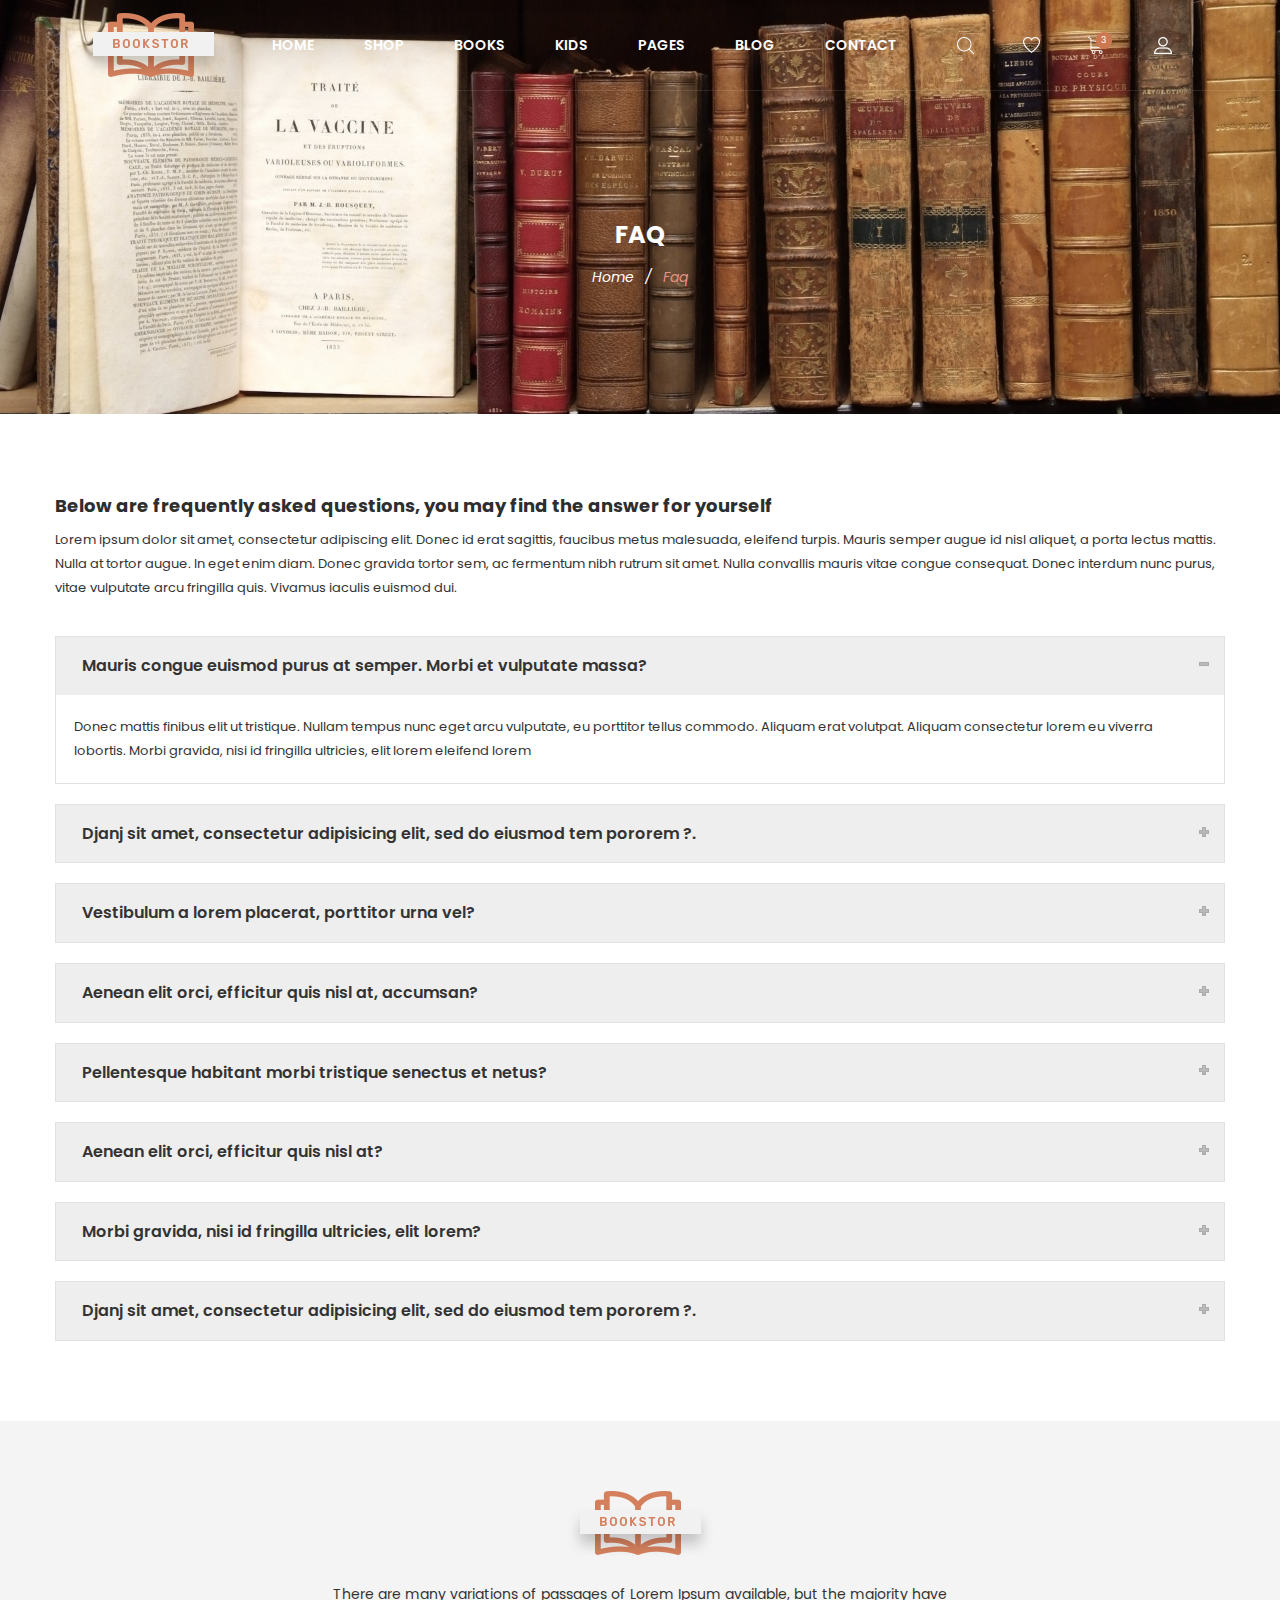
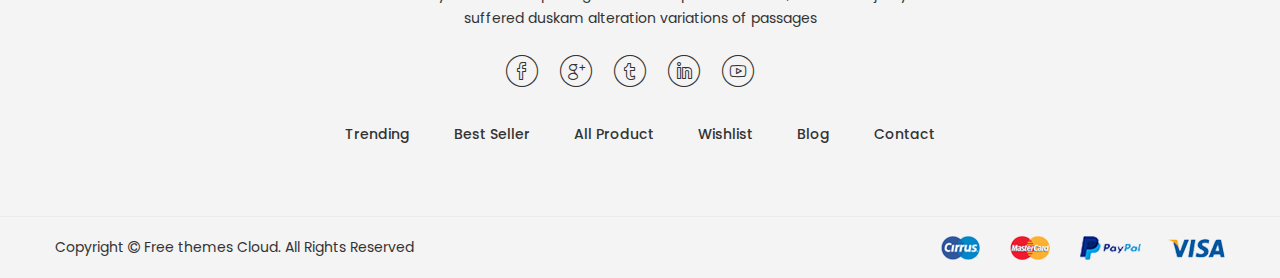
<file: Template/faq.html>
﻿<!doctype html>
<html class="no-js" lang="zxx">
<head>
	<meta charset="utf-8">
	<meta http-equiv="x-ua-compatible" content="ie=edge">
	<title>Faq | Bookshop Responsive Bootstrap4 Template</title>
	<meta name="description" content="">
	<meta name="viewport" content="width=device-width, initial-scale=1">

	<!-- Favicons -->
	<link rel="shortcut icon" href="images/favicon.ico">
	<link rel="apple-touch-icon" href="images/icon.png">

	<!-- Google font (font-family: 'Roboto', sans-serif; Poppins ; Satisfy) -->
	<link href="https://fonts.googleapis.com/css?family=Open+Sans:300,400,600,700,800" rel="stylesheet"> 
	<link href="https://fonts.googleapis.com/css?family=Poppins:300,300i,400,400i,500,600,600i,700,700i,800" rel="stylesheet">
	<link href="https://fonts.googleapis.com/css?family=Roboto:100,300,400,500,700,900" rel="stylesheet">

	<!-- Stylesheets -->
	<link rel="stylesheet" href="css/bootstrap.min.css">
	<link rel="stylesheet" href="css/plugins.css">
	<link rel="stylesheet" href="style.css">

	<!-- Cusom css -->
   <link rel="stylesheet" href="css/custom.css">

	<!-- Modernizer js -->
	<script src="js/vendor/modernizr-3.5.0.min.js"></script>
</head>
<body>
	<!--[if lte IE 9]>
		<p class="browserupgrade">You are using an <strong>outdated</strong> browser. Please <a href="https://browsehappy.com/">upgrade your browser</a> to improve your experience and security.</p>
	<![endif]-->

	<!-- Main wrapper -->
	<div class="wrapper" id="wrapper">
		
		<!-- Header -->
		<header id="wn__header" class="oth-page header__area header__absolute sticky__header">
			<div class="container-fluid">
				<div class="row">
					<div class="col-md-4 col-sm-4 col-7 col-lg-2">
						<div class="logo">
							<a href="index.html">
								<img src="images/logo/logo.png" alt="logo images">
							</a>
						</div>
					</div>
					<div class="col-lg-8 d-none d-lg-block">
						<nav class="mainmenu__nav">
							<ul class="meninmenu d-flex justify-content-start">
								<li class="drop with--one--item"><a href="index.html">Home</a></li>
								<li class="drop"><a href="#">Shop</a>
									<div class="megamenu mega03">
										<ul class="item item03">
											<li class="title">Shop Layout</li>
											<li><a href="shop-grid.html">Shop Grid</a></li>
											<li><a href="single-product.html">Single Product</a></li>
										</ul>
										<ul class="item item03">
											<li class="title">Shop Page</li>
											<li><a href="my-account.html">My Account</a></li>
											<li><a href="cart.html">Cart Page</a></li>
											<li><a href="checkout.html">Checkout Page</a></li>
											<li><a href="wishlist.html">Wishlist Page</a></li>
											<li><a href="error404.html">404 Page</a></li>
											<li><a href="faq.html">Faq Page</a></li>
										</ul>
										<ul class="item item03">
											<li class="title">Bargain Books</li>
											<li><a href="shop-grid.html">Bargain Bestsellers</a></li>
											<li><a href="shop-grid.html">Activity Kits</a></li>
											<li><a href="shop-grid.html">B&N Classics</a></li>
											<li><a href="shop-grid.html">Books Under $5</a></li>
											<li><a href="shop-grid.html">Bargain Books</a></li>
										</ul>
									</div>
								</li>
								<li class="drop"><a href="shop-grid.html">Books</a>
									<div class="megamenu mega03">
										<ul class="item item03">
											<li class="title">Categories</li>
											<li><a href="shop-grid.html">Biography </a></li>
											<li><a href="shop-grid.html">Business </a></li>
											<li><a href="shop-grid.html">Cookbooks </a></li>
											<li><a href="shop-grid.html">Health & Fitness </a></li>
											<li><a href="shop-grid.html">History </a></li>
										</ul>
										<ul class="item item03">
											<li class="title">Customer Favourite</li>
											<li><a href="shop-grid.html">Mystery</a></li>
											<li><a href="shop-grid.html">Religion & Inspiration</a></li>
											<li><a href="shop-grid.html">Romance</a></li>
											<li><a href="shop-grid.html">Fiction/Fantasy</a></li>
											<li><a href="shop-grid.html">Sleeveless</a></li>
										</ul>
										<ul class="item item03">
											<li class="title">Collections</li>
											<li><a href="shop-grid.html">Science </a></li>
											<li><a href="shop-grid.html">Fiction/Fantasy</a></li>
											<li><a href="shop-grid.html">Self-Improvemen</a></li>
											<li><a href="shop-grid.html">Home & Garden</a></li>
											<li><a href="shop-grid.html">Humor Books</a></li>
										</ul>
									</div>
								</li>
								<li class="drop"><a href="shop-grid.html">Kids</a>
									<div class="megamenu mega02">
										<ul class="item item02">
											<li class="title">Top Collections</li>
											<li><a href="shop-grid.html">American Girl</a></li>
											<li><a href="shop-grid.html">Diary Wimpy Kid</a></li>
											<li><a href="shop-grid.html">Finding Dory</a></li>
											<li><a href="shop-grid.html">Harry Potter</a></li>
											<li><a href="shop-grid.html">Land of Stories</a></li>
										</ul>
										<ul class="item item02">
											<li class="title">More For Kids</li>
											<li><a href="shop-grid.html">B&N Educators</a></li>
											<li><a href="shop-grid.html">B&N Kids' Club</a></li>
											<li><a href="shop-grid.html">Kids' Music</a></li>
											<li><a href="shop-grid.html">Toys & Games</a></li>
											<li><a href="shop-grid.html">Hoodies</a></li>
										</ul>
									</div>
								</li>
								<li class="drop"><a href="#">Pages</a>
									<div class="megamenu dropdown">
										<ul class="item item01">
											<li><a href="about.html">About Page</a></li>
											<li class="label2"><a href="portfolio.html">Portfolio</a>
												<ul>
													<li><a href="portfolio.html">Portfolio</a></li>
													<li><a href="portfolio-details.html">Portfolio Details</a></li>
												</ul>
											</li>
											<li><a href="my-account.html">My Account</a></li>
											<li><a href="cart.html">Cart Page</a></li>
											<li><a href="checkout.html">Checkout Page</a></li>
											<li><a href="wishlist.html">Wishlist Page</a></li>
											<li><a href="error404.html">404 Page</a></li>
											<li><a href="faq.html">Faq Page</a></li>
											<li><a href="team.html">Team Page</a></li>
										</ul>
									</div>
								</li>
								<li class="drop"><a href="blog.html">Blog</a>
									<div class="megamenu dropdown">
										<ul class="item item01">
											<li><a href="blog.html">Blog Page</a></li>
											<li><a href="blog-details.html">Blog Details</a></li>
										</ul>
									</div>
								</li>
								<li><a href="contact.html">Contact</a></li>
							</ul>
						</nav>
					</div>
					<div class="col-md-8 col-sm-8 col-5 col-lg-2">
						<ul class="header__sidebar__right d-flex justify-content-end align-items-center">
							<li class="shop_search"><a class="search__active" href="#"></a></li>
							<li class="wishlist"><a href="#"></a></li>
							<li class="shopcart"><a class="cartbox_active" href="#"><span class="product_qun">3</span></a>
								<!-- Start Shopping Cart -->
								<div class="block-minicart minicart__active">
									<div class="minicart-content-wrapper">
										<div class="micart__close">
											<span>close</span>
										</div>
										<div class="items-total d-flex justify-content-between">
											<span>3 items</span>
											<span>Cart Subtotal</span>
										</div>
										<div class="total_amount text-right">
											<span>$66.00</span>
										</div>
										<div class="mini_action checkout">
											<a class="checkout__btn" href="cart.html">Go to Checkout</a>
										</div>
										<div class="single__items">
											<div class="miniproduct">
												<div class="item01 d-flex">
													<div class="thumb">
														<a href="product-details.html"><img src="images/product/sm-img/1.jpg" alt="product images"></a>
													</div>
													<div class="content">
														<h6><a href="product-details.html">Voyage Yoga Bag</a></h6>
														<span class="prize">$30.00</span>
														<div class="product_prize d-flex justify-content-between">
															<span class="qun">Qty: 01</span>
															<ul class="d-flex justify-content-end">
																<li><a href="#"><i class="zmdi zmdi-settings"></i></a></li>
																<li><a href="#"><i class="zmdi zmdi-delete"></i></a></li>
															</ul>
														</div>
													</div>
												</div>
												<div class="item01 d-flex mt--20">
													<div class="thumb">
														<a href="product-details.html"><img src="images/product/sm-img/3.jpg" alt="product images"></a>
													</div>
													<div class="content">
														<h6><a href="product-details.html">Impulse Duffle</a></h6>
														<span class="prize">$40.00</span>
														<div class="product_prize d-flex justify-content-between">
															<span class="qun">Qty: 03</span>
															<ul class="d-flex justify-content-end">
																<li><a href="#"><i class="zmdi zmdi-settings"></i></a></li>
																<li><a href="#"><i class="zmdi zmdi-delete"></i></a></li>
															</ul>
														</div>
													</div>
												</div>
												<div class="item01 d-flex mt--20">
													<div class="thumb">
														<a href="product-details.html"><img src="images/product/sm-img/2.jpg" alt="product images"></a>
													</div>
													<div class="content">
														<h6><a href="product-details.html">Compete Track Tote</a></h6>
														<span class="prize">$40.00</span>
														<div class="product_prize d-flex justify-content-between">
															<span class="qun">Qty: 03</span>
															<ul class="d-flex justify-content-end">
																<li><a href="#"><i class="zmdi zmdi-settings"></i></a></li>
																<li><a href="#"><i class="zmdi zmdi-delete"></i></a></li>
															</ul>
														</div>
													</div>
												</div>
											</div>
										</div>
										<div class="mini_action cart">
											<a class="cart__btn" href="cart.html">View and edit cart</a>
										</div>
									</div>
								</div>
								<!-- End Shopping Cart -->
							</li>
							<li class="setting__bar__icon"><a class="setting__active" href="#"></a>
								<div class="searchbar__content setting__block">
									<div class="content-inner">
										<div class="switcher-currency">
											<strong class="label switcher-label">
												<span>Currency</span>
											</strong>
											<div class="switcher-options">
												<div class="switcher-currency-trigger">
													<span class="currency-trigger">USD - US Dollar</span>
													<ul class="switcher-dropdown">
														<li>GBP - British Pound Sterling</li>
														<li>EUR - Euro</li>
													</ul>
												</div>
											</div>
										</div>
										<div class="switcher-currency">
											<strong class="label switcher-label">
												<span>Language</span>
											</strong>
											<div class="switcher-options">
												<div class="switcher-currency-trigger">
													<span class="currency-trigger">English01</span>
													<ul class="switcher-dropdown">
														<li>English02</li>
														<li>English03</li>
														<li>English04</li>
														<li>English05</li>
													</ul>
												</div>
											</div>
										</div>
										<div class="switcher-currency">
											<strong class="label switcher-label">
												<span>Select Store</span>
											</strong>
											<div class="switcher-options">
												<div class="switcher-currency-trigger">
													<span class="currency-trigger">Fashion Store</span>
													<ul class="switcher-dropdown">
														<li>Furniture</li>
														<li>Shoes</li>
														<li>Speaker Store</li>
														<li>Furniture</li>
													</ul>
												</div>
											</div>
										</div>
										<div class="switcher-currency">
											<strong class="label switcher-label">
												<span>My Account</span>
											</strong>
											<div class="switcher-options">
												<div class="switcher-currency-trigger">
													<div class="setting__menu">
														<span><a href="#">Compare Product</a></span>
														<span><a href="#">My Account</a></span>
														<span><a href="#">My Wishlist</a></span>
														<span><a href="#">Sign In</a></span>
														<span><a href="#">Create An Account</a></span>
													</div>
												</div>
											</div>
										</div>
									</div>
								</div>
							</li>
						</ul>
					</div>
				</div>
				<!-- Start Mobile Menu -->
				<div class="row d-none">
					<div class="col-lg-12 d-none">
						<nav class="mobilemenu__nav">
							<ul class="meninmenu">
								<li><a href="index.html">Home</a></li>
								<li><a href="#">Pages</a>
									<ul>
										<li><a href="about.html">About Page</a></li>
										<li><a href="portfolio.html">Portfolio</a>
											<ul>
												<li><a href="portfolio.html">Portfolio</a></li>
												<li><a href="portfolio-details.html">Portfolio Details</a></li>
											</ul>
										</li>
										<li><a href="my-account.html">My Account</a></li>
										<li><a href="cart.html">Cart Page</a></li>
										<li><a href="checkout.html">Checkout Page</a></li>
										<li><a href="wishlist.html">Wishlist Page</a></li>
										<li><a href="error404.html">404 Page</a></li>
										<li><a href="faq.html">Faq Page</a></li>
										<li><a href="team.html">Team Page</a></li>
									</ul>
								</li>
								<li><a href="shop-grid.html">Shop</a>
									<ul>
										<li><a href="shop-grid.html">Shop Grid</a></li>
										<li><a href="single-product.html">Single Product</a></li>
									</ul>
								</li>
								<li><a href="blog.html">Blog</a>
									<ul>
										<li><a href="blog.html">Blog Page</a></li>
										<li><a href="blog-details.html">Blog Details</a></li>
									</ul>
								</li>
								<li><a href="contact.html">Contact</a></li>
							</ul>
						</nav>
					</div>
				</div>
				<!-- End Mobile Menu -->
	            <div class="mobile-menu d-block d-lg-none">
	            </div>
	            <!-- Mobile Menu -->	
			</div>		
		</header>
		<!-- //Header -->
		<!-- Start Search Popup -->
		<div class="box-search-content search_active block-bg close__top">
			<form id="search_mini_form" class="minisearch" action="#">
				<div class="field__search">
					<input type="text" placeholder="Search entire store here...">
					<div class="action">
						<a href="#"><i class="zmdi zmdi-search"></i></a>
					</div>
				</div>
			</form>
			<div class="close__wrap">
				<span>close</span>
			</div>
		</div>
		<!-- End Search Popup -->
        <!-- Start Bradcaump area -->
        <div class="ht__bradcaump__area bg-image--4">
            <div class="container">
                <div class="row">
                    <div class="col-lg-12">
                        <div class="bradcaump__inner text-center">
                        	<h2 class="bradcaump-title">Faq</h2>
                            <nav class="bradcaump-content">
                              <a class="breadcrumb_item" href="index.html">Home</a>
                              <span class="brd-separetor">/</span>
                              <span class="breadcrumb_item active">Faq</span>
                            </nav>
                        </div>
                    </div>
                </div>
            </div>
        </div>
        <!-- End Bradcaump area -->
		<!-- Start Faq Area -->
		<section class="wn__faq__area bg--white pt--80 pb--60">
			<div class="container">
				<div class="row">
					<div class="col-lg-12">
						<div class="wn__accordeion__content">
							<h2>Below are frequently asked questions, you may find the answer for yourself</h2>
							<p>Lorem ipsum dolor sit amet, consectetur adipiscing elit. Donec id erat sagittis, faucibus metus malesuada, eleifend turpis. Mauris semper augue id nisl aliquet, a porta lectus mattis. Nulla at tortor augue. In eget enim diam. Donec gravida tortor sem, ac fermentum nibh rutrum sit amet. Nulla convallis mauris vitae congue consequat. Donec interdum nunc purus, vitae vulputate arcu fringilla quis. Vivamus iaculis euismod dui.</p>
						</div>
						<div id="accordion" class="wn_accordion" role="tablist">
						    <div class="card">
						        <div class="acc-header" role="tab" id="headingOne">
						          	<h5>
						                <a data-toggle="collapse" href="#collapseOne" role="button" aria-expanded="true" aria-controls="collapseOne">Mauris congue euismod purus at semper. Morbi et vulputate massa?</a>
						          	</h5>
						        </div>
						        <div id="collapseOne" class="collapse show" role="tabpanel" aria-labelledby="headingOne" data-parent="#accordion">
					            	<div class="card-body">Donec mattis finibus elit ut tristique. Nullam tempus nunc eget arcu vulputate, eu porttitor tellus commodo. Aliquam erat volutpat. Aliquam consectetur lorem eu viverra lobortis. Morbi gravida, nisi id fringilla ultricies, elit lorem eleifend lorem</div>
						        </div>
						    </div>
						    <div class="card">
						        <div class="acc-header" role="tab" id="headingTwo">
						          	<h5>
							            <a class="collapsed" data-toggle="collapse" href="#collapseTwo" role="button" aria-expanded="false" aria-controls="collapseTwo">
							                Djanj  sit amet, consectetur adipisicing elit, sed do eiusmod tem pororem ?. </a>
						          	</h5>
						        </div>
						        <div id="collapseTwo" class="collapse" role="tabpanel" aria-labelledby="headingTwo" data-parent="#accordion">
					          		<div class="card-body">Donec mattis finibus elit ut tristique. Nullam tempus nunc eget arcu vulputate, eu porttitor tellus commodo. Aliquam erat volutpat. Aliquam consectetur lorem eu viverra lobortis. Morbi gravida, nisi id fringilla ultricies, elit lorem eleifend lorem</div>
						        </div>
						    </div>
						    <div class="card">
						        <div class="acc-header" role="tab" id="headingThree">
						          	<h5>
							            <a class="collapsed" data-toggle="collapse" href="#collapseThree" role="button" aria-expanded="false" aria-controls="collapseThree">
							                Vestibulum a lorem placerat, porttitor urna vel?</a>
						          	</h5>
						        </div>
						        <div id="collapseThree" class="collapse" role="tabpanel" aria-labelledby="headingThree" data-parent="#accordion">
					          		<div class="card-body">Donec mattis finibus elit ut tristique. Nullam tempus nunc eget arcu vulputate, eu porttitor tellus commodo. Aliquam erat volutpat. Aliquam consectetur lorem eu viverra lobortis. Morbi gravida, nisi id fringilla ultricies, elit lorem eleifend lorem</div>
						        </div>
						    </div>
						    <div class="card">
						        <div class="acc-header" role="tab" id="headingFour">
						          	<h5>
							            <a class="collapsed" data-toggle="collapse" href="#collapseFour" role="button" aria-expanded="false" aria-controls="collapseFour">
							                Aenean elit orci, efficitur quis nisl at, accumsan? </a>
						          	</h5>
						        </div>
						        <div id="collapseFour" class="collapse" role="tabpanel" aria-labelledby="headingFour" data-parent="#accordion">
					          		<div class="card-body">Donec mattis finibus elit ut tristique. Nullam tempus nunc eget arcu vulputate, eu porttitor tellus commodo. Aliquam erat volutpat. Aliquam consectetur lorem eu viverra lobortis. Morbi gravida, nisi id fringilla ultricies, elit lorem eleifend lorem</div>
						        </div>
						    </div>
						    <div class="card">
						        <div class="acc-header" role="tab" id="headingFive">
						          	<h5>
							            <a class="collapsed" data-toggle="collapse" href="#collapseFive" role="button" aria-expanded="false" aria-controls="collapseFive">
							                Pellentesque habitant morbi tristique senectus et netus?</a>
						          	</h5>
						        </div>
						        <div id="collapseFive" class="collapse" role="tabpanel" aria-labelledby="headingFive" data-parent="#accordion">
					          		<div class="card-body">Donec mattis finibus elit ut tristique. Nullam tempus nunc eget arcu vulputate, eu porttitor tellus commodo. Aliquam erat volutpat. Aliquam consectetur lorem eu viverra lobortis. Morbi gravida, nisi id fringilla ultricies, elit lorem eleifend lorem</div>
						        </div>
						    </div>
						    <div class="card">
						        <div class="acc-header" role="tab" id="headingSix">
						          	<h5>
							            <a class="collapsed" data-toggle="collapse" href="#collapseSix" role="button" aria-expanded="false" aria-controls="collapseSix">
							                Aenean elit orci, efficitur quis nisl at?</a>
						          	</h5>
						        </div>
						        <div id="collapseSix" class="collapse" role="tabpanel" aria-labelledby="headingSix" data-parent="#accordion">
					          		<div class="card-body">Donec mattis finibus elit ut tristique. Nullam tempus nunc eget arcu vulputate, eu porttitor tellus commodo. Aliquam erat volutpat. Aliquam consectetur lorem eu viverra lobortis. Morbi gravida, nisi id fringilla ultricies, elit lorem eleifend lorem</div>
						        </div>
						    </div>
						    <div class="card">
						        <div class="acc-header" role="tab" id="headingSeven">
						          	<h5>
							            <a class="collapsed" data-toggle="collapse" href="#collapseSeven" role="button" aria-expanded="false" aria-controls="collapseSeven">
							                Morbi gravida, nisi id fringilla ultricies, elit lorem?</a>
						          	</h5>
						        </div>
						        <div id="collapseSeven" class="collapse" role="tabpanel" aria-labelledby="headingSeven" data-parent="#accordion">
					          		<div class="card-body">Donec mattis finibus elit ut tristique. Nullam tempus nunc eget arcu vulputate, eu porttitor tellus commodo. Aliquam erat volutpat. Aliquam consectetur lorem eu viverra lobortis. Morbi gravida, nisi id fringilla ultricies, elit lorem eleifend lorem</div>
						        </div>
						    </div>
						    <div class="card">
						        <div class="acc-header" role="tab" id="headingEight">
						          	<h5>
							            <a class="collapsed" data-toggle="collapse" href="#collapseEight" role="button" aria-expanded="false" aria-controls="collapseEight">
							                Djanj  sit amet, consectetur adipisicing elit, sed do eiusmod tem pororem ?. </a>
						          	</h5>
						        </div>
						        <div id="collapseEight" class="collapse" role="tabpanel" aria-labelledby="headingEight" data-parent="#accordion">
					          		<div class="card-body">Donec mattis finibus elit ut tristique. Nullam tempus nunc eget arcu vulputate, eu porttitor tellus commodo. Aliquam erat volutpat. Aliquam consectetur lorem eu viverra lobortis. Morbi gravida, nisi id fringilla ultricies, elit lorem eleifend lorem</div>
						        </div>
						    </div>
						</div>
					</div> 
				</div> 
			</div> 
		</section>
		<!-- End Faq Area -->
		<!-- Footer Area -->
		<footer id="wn__footer" class="footer__area bg__cat--8 brown--color">
			<div class="footer-static-top">
				<div class="container">
					<div class="row">
						<div class="col-lg-12">
							<div class="footer__widget footer__menu">
								<div class="ft__logo">
									<a href="index.html">
										<img src="images/logo/3.png" alt="logo">
									</a>
									<p>There are many variations of passages of Lorem Ipsum available, but the majority have suffered duskam alteration variations of passages</p>
								</div>
								<div class="footer__content">
									<ul class="social__net social__net--2 d-flex justify-content-center">
										<li><a href="#"><i class="bi bi-facebook"></i></a></li>
										<li><a href="#"><i class="bi bi-google"></i></a></li>
										<li><a href="#"><i class="bi bi-twitter"></i></a></li>
										<li><a href="#"><i class="bi bi-linkedin"></i></a></li>
										<li><a href="#"><i class="bi bi-youtube"></i></a></li>
									</ul>
									<ul class="mainmenu d-flex justify-content-center">
										<li><a href="index.html">Trending</a></li>
										<li><a href="index.html">Best Seller</a></li>
										<li><a href="index.html">All Product</a></li>
										<li><a href="index.html">Wishlist</a></li>
										<li><a href="index.html">Blog</a></li>
										<li><a href="index.html">Contact</a></li>
									</ul>
								</div>
							</div>
						</div>
					</div>
				</div>
			</div>
			<div class="copyright__wrapper">
				<div class="container">
					<div class="row">
						<div class="col-lg-6 col-md-6 col-sm-12">
							<div class="copyright">
								<div class="copy__right__inner text-left">
									<p>Copyright <i class="fa fa-copyright"></i> <a href="https://freethemescloud.com/">Free themes Cloud.</a> All Rights Reserved</p>
								</div>
							</div>
						</div>
						<div class="col-lg-6 col-md-6 col-sm-12">
							<div class="payment text-right">
								<img src="images/icons/payment.png" alt="" />
							</div>
						</div>
					</div>
				</div>
			</div>
		</footer>
		<!-- //Footer Area -->

	</div>
	<!-- //Main wrapper -->

	<!-- JS Files -->
	<script src="js/vendor/jquery-3.2.1.min.js"></script>
	<script src="js/popper.min.js"></script>
	<script src="js/bootstrap.min.js"></script>
	<script src="js/plugins.js"></script>
	<script src="js/active.js"></script>
	
</body>
</html>
</file>
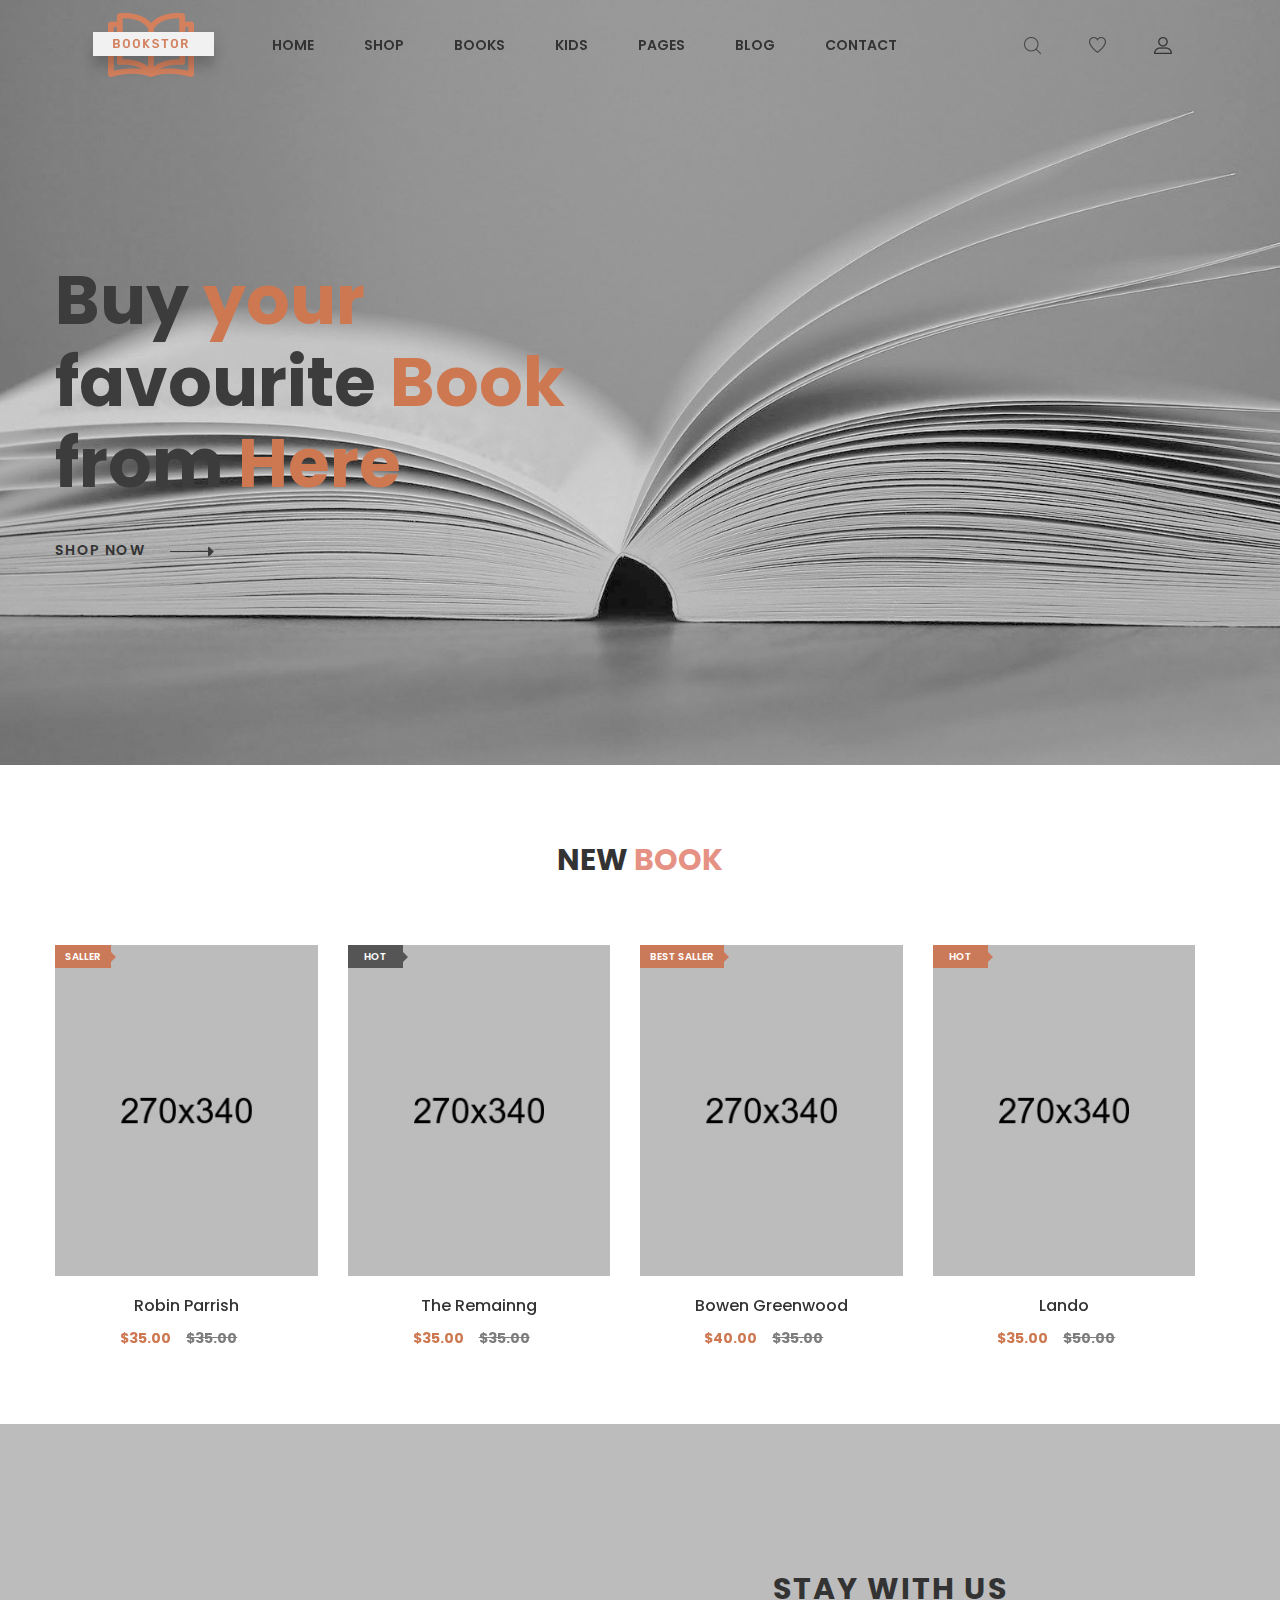
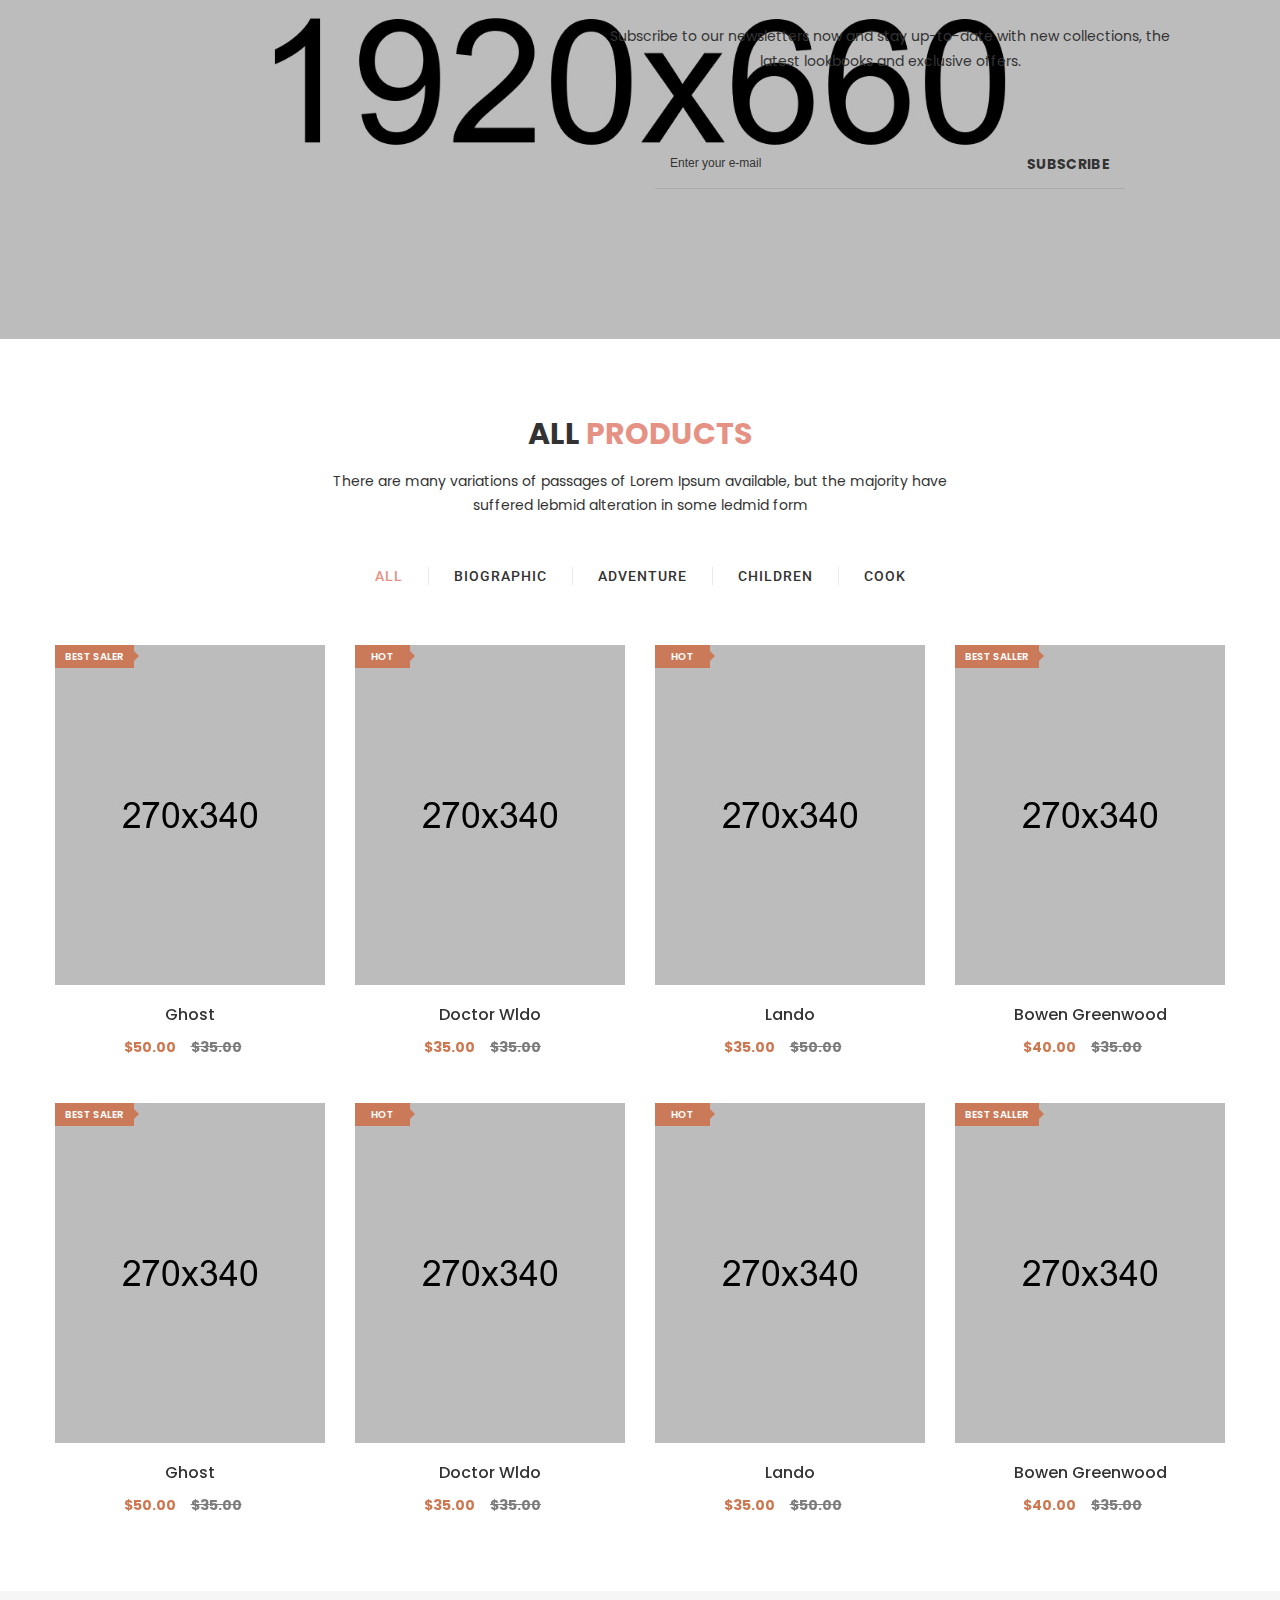
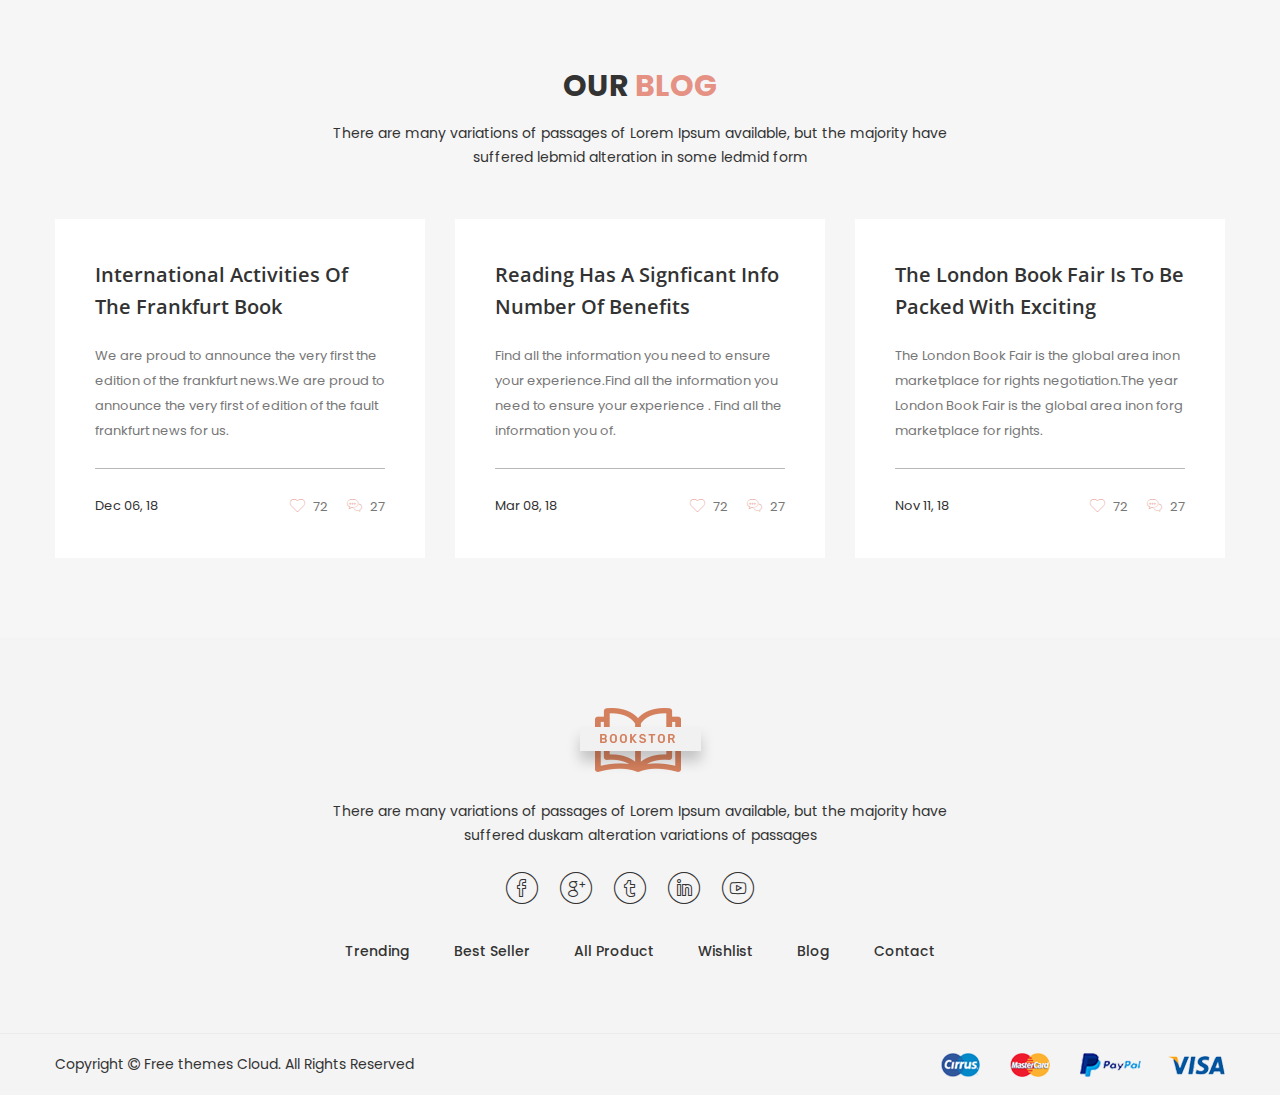
<file: Template/home.html>
<!doctype html>
<html class="no-js" lang="zxx">
<head>
	<meta charset="utf-8">
	<meta http-equiv="x-ua-compatible" content="ie=edge">
	<title>Home | Bookshop Responsive Bootstrap4 Template</title>
	<meta name="description" content="">
	<meta name="viewport" content="width=device-width, initial-scale=1">

	<!-- Favicons -->
	<link rel="shortcut icon" href="images/favicon.ico">
	<link rel="apple-touch-icon" href="images/icon.png">

	<!-- Google font (font-family: 'Roboto', sans-serif; Poppins ; Satisfy) -->
	<link href="https://fonts.googleapis.com/css?family=Open+Sans:300,400,600,700,800" rel="stylesheet"> 
	<link href="https://fonts.googleapis.com/css?family=Poppins:300,300i,400,400i,500,600,600i,700,700i,800" rel="stylesheet">
	<link href="https://fonts.googleapis.com/css?family=Roboto:100,300,400,500,700,900" rel="stylesheet"> 

	<!-- Stylesheets -->
	<link rel="stylesheet" href="css/bootstrap.min.css">
	<link rel="stylesheet" href="css/plugins.css">
	<link rel="stylesheet" href="style.css">

	<!-- Cusom css -->
   <link rel="stylesheet" href="css/custom.css">

	<!-- Modernizer js -->
	<script src="js/vendor/modernizr-3.5.0.min.js"></script>
</head>
<body>
	<!--[if lte IE 9]>
		<p class="browserupgrade">You are using an <strong>outdated</strong> browser. Please <a href="https://browsehappy.com/">upgrade your browser</a> to improve your experience and security.</p>
	<![endif]-->

	<!-- Main wrapper -->
	<div class="wrapper" id="wrapper">
		<!-- Header -->
		<header id="wn__header" class="header__area header__absolute sticky__header">
			<div class="container-fluid">
				<div class="row">
					<div class="col-md-6 col-sm-6 col-6 col-lg-2">
						<div class="logo">
							<a href="index.html">
								<img src="images/logo/logo.png" alt="logo images">
							</a>
						</div>
					</div>
					<div class="col-lg-8 d-none d-lg-block">
						<nav class="mainmenu__nav">
							<ul class="meninmenu d-flex justify-content-start">
								<li class="drop with--one--item"><a href="index.html">Home</a></li>
								<li class="drop"><a href="#">Shop</a>
									<div class="megamenu mega03">
										<ul class="item item03">
											<li class="title">Shop Layout</li>
											<li><a href="shop-grid.html">Shop Grid</a></li>
											<li><a href="single-product.html">Single Product</a></li>
										</ul>
										<ul class="item item03">
											<li class="title">Shop Page</li>
											<li><a href="my-account.html">My Account</a></li>
											<li><a href="cart.html">Cart Page</a></li>
											<li><a href="checkout.html">Checkout Page</a></li>
											<li><a href="wishlist.html">Wishlist Page</a></li>
											<li><a href="error404.html">404 Page</a></li>
											<li><a href="faq.html">Faq Page</a></li>
										</ul>
										<ul class="item item03">
											<li class="title">Bargain Books</li>
											<li><a href="shop-grid.html">Bargain Bestsellers</a></li>
											<li><a href="shop-grid.html">Activity Kits</a></li>
											<li><a href="shop-grid.html">B&N Classics</a></li>
											<li><a href="shop-grid.html">Books Under $5</a></li>
											<li><a href="shop-grid.html">Bargain Books</a></li>
										</ul>
									</div>
								</li>
								<li class="drop"><a href="shop-grid.html">Books</a>
									<div class="megamenu mega03">
										<ul class="item item03">
											<li class="title">Categories</li>
											<li><a href="shop-grid.html">Biography </a></li>
											<li><a href="shop-grid.html">Business </a></li>
											<li><a href="shop-grid.html">Cookbooks </a></li>
											<li><a href="shop-grid.html">Health & Fitness </a></li>
											<li><a href="shop-grid.html">History </a></li>
										</ul>
										<ul class="item item03">
											<li class="title">Customer Favourite</li>
											<li><a href="shop-grid.html">Mystery</a></li>
											<li><a href="shop-grid.html">Religion & Inspiration</a></li>
											<li><a href="shop-grid.html">Romance</a></li>
											<li><a href="shop-grid.html">Fiction/Fantasy</a></li>
											<li><a href="shop-grid.html">Sleeveless</a></li>
										</ul>
										<ul class="item item03">
											<li class="title">Collections</li>
											<li><a href="shop-grid.html">Science </a></li>
											<li><a href="shop-grid.html">Fiction/Fantasy</a></li>
											<li><a href="shop-grid.html">Self-Improvemen</a></li>
											<li><a href="shop-grid.html">Home & Garden</a></li>
											<li><a href="shop-grid.html">Humor Books</a></li>
										</ul>
									</div>
								</li>
								<li class="drop"><a href="shop-grid.html">Kids</a>
									<div class="megamenu mega02">
										<ul class="item item02">
											<li class="title">Top Collections</li>
											<li><a href="shop-grid.html">American Girl</a></li>
											<li><a href="shop-grid.html">Diary Wimpy Kid</a></li>
											<li><a href="shop-grid.html">Finding Dory</a></li>
											<li><a href="shop-grid.html">Harry Potter</a></li>
											<li><a href="shop-grid.html">Land of Stories</a></li>
										</ul>
										<ul class="item item02">
											<li class="title">More For Kids</li>
											<li><a href="shop-grid.html">B&N Educators</a></li>
											<li><a href="shop-grid.html">B&N Kids' Club</a></li>
											<li><a href="shop-grid.html">Kids' Music</a></li>
											<li><a href="shop-grid.html">Toys & Games</a></li>
											<li><a href="shop-grid.html">Hoodies</a></li>
										</ul>
									</div>
								</li>
								<li class="drop"><a href="#">Pages</a>
									<div class="megamenu dropdown">
										<ul class="item item01">
											<li><a href="about.html">About Page</a></li>
											<li class="label2"><a href="portfolio.html">Portfolio</a>
												<ul>
													<li><a href="portfolio.html">Portfolio</a></li>
													<li><a href="portfolio-details.html">Portfolio Details</a></li>
												</ul>
											</li>
											<li><a href="my-account.html">My Account</a></li>
											<li><a href="cart.html">Cart Page</a></li>
											<li><a href="checkout.html">Checkout Page</a></li>
											<li><a href="wishlist.html">Wishlist Page</a></li>
											<li><a href="error404.html">404 Page</a></li>
											<li><a href="faq.html">Faq Page</a></li>
											<li><a href="team.html">Team Page</a></li>
										</ul>
									</div>
								</li>
								<li class="drop"><a href="blog.html">Blog</a>
									<div class="megamenu dropdown">
										<ul class="item item01">
											<li><a href="blog.html">Blog Page</a></li>
											<li><a href="blog-details.html">Blog Details</a></li>
										</ul>
									</div>
								</li>
								<li><a href="contact.html">Contact</a></li>
							</ul>
						</nav>
					</div>
					<div class="col-md-6 col-sm-6 col-6 col-lg-2">
						<ul class="header__sidebar__right d-flex justify-content-end align-items-center">
							<li class="shop_search"><a class="search__active" href="#"></a></li>
							<li class="wishlist"><a href="#"></a></li>
	
								<!-- Start Shopping Cart -->
								<div class="block-minicart minicart__active">
									<div class="minicart-content-wrapper">
										<div class="micart__close">
											<span>close</span>
										</div>
										<div class="items-total d-flex justify-content-between">
											<span>3 items</span>
											<span>Cart Subtotal</span>
										</div>
										<div class="total_amount text-right">
											<span>$66.00</span>
										</div>
										<div class="mini_action checkout">
											<a class="checkout__btn" href="cart.html">Go to Checkout</a>
										</div>
										<div class="single__items">
											<div class="miniproduct">
												<div class="item01 d-flex">
													<div class="thumb">
														<a href="product-details.html"><img src="images/product/sm-img/1.jpg" alt="product images"></a>
													</div>
													<div class="content">
														<h6><a href="product-details.html">Voyage Yoga Bag</a></h6>
														<span class="prize">$30.00</span>
														<div class="product_prize d-flex justify-content-between">
															<span class="qun">Qty: 01</span>
															<ul class="d-flex justify-content-end">
																<li><a href="#"><i class="zmdi zmdi-settings"></i></a></li>
																<li><a href="#"><i class="zmdi zmdi-delete"></i></a></li>
															</ul>
														</div>
													</div>
												</div>
												<div class="item01 d-flex mt--20">
													<div class="thumb">
														<a href="product-details.html"><img src="images/product/sm-img/3.jpg" alt="product images"></a>
													</div>
													<div class="content">
														<h6><a href="product-details.html">Impulse Duffle</a></h6>
														<span class="prize">$40.00</span>
														<div class="product_prize d-flex justify-content-between">
															<span class="qun">Qty: 03</span>
															<ul class="d-flex justify-content-end">
																<li><a href="#"><i class="zmdi zmdi-settings"></i></a></li>
																<li><a href="#"><i class="zmdi zmdi-delete"></i></a></li>
															</ul>
														</div>
													</div>
												</div>
												<div class="item01 d-flex mt--20">
													<div class="thumb">
														<a href="product-details.html"><img src="images/product/sm-img/2.jpg" alt="product images"></a>
													</div>
													<div class="content">
														<h6><a href="product-details.html">Compete Track Tote</a></h6>
														<span class="prize">$40.00</span>
														<div class="product_prize d-flex justify-content-between">
															<span class="qun">Qty: 03</span>
															<ul class="d-flex justify-content-end">
																<li><a href="#"><i class="zmdi zmdi-settings"></i></a></li>
																<li><a href="#"><i class="zmdi zmdi-delete"></i></a></li>
															</ul>
														</div>
													</div>
												</div>
											</div>
										</div>
										<div class="mini_action cart">
											<a class="cart__btn" href="cart.html">View and edit cart</a>
										</div>
									</div>
								</div>
								<!-- End Shopping Cart -->
							</li>
							<li class="setting__bar__icon"><a class="setting__active" href="#"></a>
								<div class="searchbar__content setting__block">
									<div class="content-inner">
										<div class="switcher-currency">
											<strong class="label switcher-label">
												<span>Currency</span>
											</strong>
											<div class="switcher-options">
												<div class="switcher-currency-trigger">
													<span class="currency-trigger">USD - US Dollar</span>
													<ul class="switcher-dropdown">
														<li>GBP - British Pound Sterling</li>
														<li>EUR - Euro</li>
													</ul>
												</div>
											</div>
										</div>
										<div class="switcher-currency">
											<strong class="label switcher-label">
												<span>Language</span>
											</strong>
											<div class="switcher-options">
												<div class="switcher-currency-trigger">
													<span class="currency-trigger">English01</span>
													<ul class="switcher-dropdown">
														<li>English02</li>
														<li>English03</li>
														<li>English04</li>
														<li>English05</li>
													</ul>
												</div>
											</div>
										</div>
										<div class="switcher-currency">
											<strong class="label switcher-label">
												<span>Select Store</span>
											</strong>
											<div class="switcher-options">
												<div class="switcher-currency-trigger">
													<span class="currency-trigger">Fashion Store</span>
													<ul class="switcher-dropdown">
														<li>Furniture</li>
														<li>Shoes</li>
														<li>Speaker Store</li>
														<li>Furniture</li>
													</ul>
												</div>
											</div>
										</div>
										<div class="switcher-currency">
											<strong class="label switcher-label">
												<span>My Account</span>
											</strong>
											<div class="switcher-options">
												<div class="switcher-currency-trigger">
													<div class="setting__menu">
														<span><a href="#">Compare Product</a></span>
														<span><a href="#">My Account</a></span>
														<span><a href="#">My Wishlist</a></span>
														<span><a href="#">Sign In</a></span>
														<span><a href="#">Create An Account</a></span>
													</div>
												</div>
											</div>
										</div>
									</div>
								</div>
							</li>
						</ul>
					</div>
				</div>
				<!-- Start Mobile Menu -->
				<div class="row d-none">
					<div class="col-lg-12 d-none">
						<nav class="mobilemenu__nav">
							<ul class="meninmenu">
								<li><a href="index.html">Home</a></li>
								<li><a href="#">Pages</a>
									<ul>
										<li><a href="about.html">About Page</a></li>
										<li><a href="portfolio.html">Portfolio</a>
											<ul>
												<li><a href="portfolio.html">Portfolio</a></li>
												<li><a href="portfolio-details.html">Portfolio Details</a></li>
											</ul>
										</li>
										<li><a href="my-account.html">My Account</a></li>
										<li><a href="cart.html">Cart Page</a></li>
										<li><a href="checkout.html">Checkout Page</a></li>
										<li><a href="wishlist.html">Wishlist Page</a></li>
										<li><a href="error404.html">404 Page</a></li>
										<li><a href="faq.html">Faq Page</a></li>
										<li><a href="team.html">Team Page</a></li>
									</ul>
								</li>
								<li><a href="shop-grid.html">Shop</a>
									<ul>
										<li><a href="shop-grid.html">Shop Grid</a></li>
										<li><a href="single-product.html">Single Product</a></li>
									</ul>
								</li>
								<li><a href="blog.html">Blog</a>
									<ul>
										<li><a href="blog.html">Blog Page</a></li>
										<li><a href="blog-details.html">Blog Details</a></li>
									</ul>
								</li>
								<li><a href="contact.html">Contact</a></li>
							</ul>
						</nav>
					</div>
				</div>
				<!-- End Mobile Menu -->
	            <div class="mobile-menu d-block d-lg-none">
	            </div>
	            <!-- Mobile Menu -->	
			</div>		
		</header>
		<!-- //Header -->
		<!-- Start Search Popup -->
		<div class="brown--color box-search-content search_active block-bg close__top">
			<form id="search_mini_form" class="minisearch" action="#">
				<div class="field__search">
					<input type="text" placeholder="Search entire store here...">
					<div class="action">
						<a href="#"><i class="zmdi zmdi-search"></i></a>
					</div>
				</div>
			</form>
			<div class="close__wrap">
				<span>close</span>
			</div>
		</div>
		<!-- End Search Popup -->
        <!-- Start Slider area -->
        <div class="slider-area brown__nav slider--15 slide__activation slide__arrow01 owl-carousel owl-theme">
        	<!-- Start Single Slide -->
	        <div class="slide animation__style10 bg-image--1 fullscreen align__center--left">
	            <div class="container">
	            	<div class="row">
	            		<div class="col-lg-12">
	            			<div class="slider__content">
		            			<div class="contentbox">
		            				<h2>Buy <span>your </span></h2>
		            				<h2>favourite <span>Book </span></h2>
		            				<h2>from <span>Here </span></h2>
				                   	<a class="shopbtn" href="#">shop now</a>
		            			</div>
	            			</div>
	            		</div>
	            	</div>
	            </div>
            </div>
            <!-- End Single Slide -->
        	<!-- Start Single Slide -->
	        <div class="slide animation__style10 bg-image--7 fullscreen align__center--left">
	            <div class="container">
	            	<div class="row">
	            		<div class="col-lg-12">
	            			<div class="slider__content">
		            			<div class="contentbox">
		            				<h2>Buy <span>your </span></h2>
		            				<h2>favourite <span>Book </span></h2>
		            				<h2>from <span>Here </span></h2>
				                   	<a class="shopbtn" href="#">shop now</a>
		            			</div>
	            			</div>
	            		</div>
	            	</div>
	            </div>
            </div>
            <!-- End Single Slide -->
        </div>
        <!-- End Slider area -->
		<!-- Start BEst Seller Area -->
		<section class="wn__product__area brown--color pt--80  pb--30">
			<div class="container">
				<div class="row">
					<div class="col-lg-12">
						<div class="section__title text-center">
							<h2 class="title__be--2">New <span class="color--theme">Book</span></h2>
						</div>
					</div>
				</div>
				<!-- Start Single Tab Content -->
				<div class="furniture--4 border--round arrows_style owl-carousel owl-theme row mt--50">
					<!-- Start Single Product -->
					<div class="product product__style--3">
						<div class="col-lg-3 col-md-4 col-sm-6 col-12">
							<div class="product__thumb">
								<a class="first__img" href="single-product.html"><img src="images/books/1.jpg" alt="product image"></a>
								<a class="second__img animation1" href="single-product.html"><img src="images/books/2.jpg" alt="product image"></a>
								<div class="hot__box">
									<span class="hot-label">SALLER</span>
								</div>
							</div>
							<div class="product__content content--center">
								<h4><a href="single-product.html">robin parrish</a></h4>
								<ul class="prize d-flex">
									<li>$35.00</li>
									<li class="old_prize">$35.00</li>
								</ul>
								<div class="action">
									<div class="actions_inner">
										<ul class="add_to_links">
											<li><a class="cart" href="cart.html"><i class="bi bi-shopping-bag4"></i></a></li>
											<li><a class="wishlist" href="wishlist.html"><i class="bi bi-shopping-cart-full"></i></a></li>
											<li><a class="compare" href="#"><i class="bi bi-heart-beat"></i></a></li>
											<li><a data-toggle="modal" title="Quick View" class="quickview modal-view detail-link" href="#productmodal"><i class="bi bi-search"></i></a></li>
										</ul>
									</div>
								</div>
								<div class="product__hover--content">
									<ul class="rating d-flex">
										<li class="on"><i class="fa fa-star-o"></i></li>
										<li class="on"><i class="fa fa-star-o"></i></li>
										<li class="on"><i class="fa fa-star-o"></i></li>
										<li><i class="fa fa-star-o"></i></li>
										<li><i class="fa fa-star-o"></i></li>
									</ul>
								</div>
							</div>
						</div>
					</div>
					<!-- Start Single Product -->
					<!-- Start Single Product -->
					<div class="product product__style--3">
						<div class="col-lg-3 col-md-4 col-sm-6 col-12">
							<div class="product__thumb">
								<a class="first__img" href="single-product.html"><img src="images/books/3.jpg" alt="product image"></a>
								<a class="second__img animation1" href="single-product.html"><img src="images/books/4.jpg" alt="product image"></a>
								<div class="hot__box color--2">
									<span class="hot-label">HOT</span>
								</div>
							</div>
							<div class="product__content content--center">
								<h4><a href="single-product.html">The Remainng</a></h4>
								<ul class="prize d-flex">
									<li>$35.00</li>
									<li class="old_prize">$35.00</li>
								</ul>
								<div class="action">
									<div class="actions_inner">
										<ul class="add_to_links">
											<li><a class="cart" href="cart.html"><i class="bi bi-shopping-bag4"></i></a></li>
											<li><a class="wishlist" href="wishlist.html"><i class="bi bi-shopping-cart-full"></i></a></li>
											<li><a class="compare" href="#"><i class="bi bi-heart-beat"></i></a></li>
											<li><a data-toggle="modal" title="Quick View" class="quickview modal-view detail-link" href="#productmodal"><i class="bi bi-search"></i></a></li>
										</ul>
									</div>
								</div>
								<div class="product__hover--content">
									<ul class="rating d-flex">
										<li class="on"><i class="fa fa-star-o"></i></li>
										<li class="on"><i class="fa fa-star-o"></i></li>
										<li class="on"><i class="fa fa-star-o"></i></li>
										<li><i class="fa fa-star-o"></i></li>
										<li><i class="fa fa-star-o"></i></li>
									</ul>
								</div>
							</div>
						</div>
					</div>
					<!-- Start Single Product -->
					<!-- Start Single Product -->
					<div class="product product__style--3">
						<div class="col-lg-3 col-md-4 col-sm-6 col-12">
							<div class="product__thumb">
								<a class="first__img" href="single-product.html"><img src="images/books/5.jpg" alt="product image"></a>
								<a class="second__img animation1" href="single-product.html"><img src="images/books/6.jpg" alt="product image"></a>
								<div class="hot__box">
									<span class="hot-label">BEST SALLER</span>
								</div>
							</div>
							<div class="product__content content--center">
								<h4><a href="single-product.html">Bowen Greenwood</a></h4>
								<ul class="prize d-flex">
									<li>$40.00</li>
									<li class="old_prize">$35.00</li>
								</ul>
								<div class="action">
									<div class="actions_inner">
										<ul class="add_to_links">
											<li><a class="cart" href="cart.html"><i class="bi bi-shopping-bag4"></i></a></li>
											<li><a class="wishlist" href="wishlist.html"><i class="bi bi-shopping-cart-full"></i></a></li>
											<li><a class="compare" href="#"><i class="bi bi-heart-beat"></i></a></li>
											<li><a data-toggle="modal" title="Quick View" class="quickview modal-view detail-link" href="#productmodal"><i class="bi bi-search"></i></a></li>
										</ul>
									</div>
								</div>
								<div class="product__hover--content">
									<ul class="rating d-flex">
										<li class="on"><i class="fa fa-star-o"></i></li>
										<li class="on"><i class="fa fa-star-o"></i></li>
										<li class="on"><i class="fa fa-star-o"></i></li>
										<li><i class="fa fa-star-o"></i></li>
										<li><i class="fa fa-star-o"></i></li>
									</ul>
								</div>
							</div>
						</div>
					</div>
					<!-- Start Single Product -->
					<!-- Start Single Product -->
					<div class="product product__style--3">
						<div class="col-lg-3 col-md-4 col-sm-6 col-12">
							<div class="product__thumb">
								<a class="first__img" href="single-product.html"><img src="images/books/7.jpg" alt="product image"></a>
								<a class="second__img animation1" href="single-product.html"><img src="images/books/8.jpg" alt="product image"></a>
								<div class="hot__box">
									<span class="hot-label">HOT</span>
								</div>
							</div>
							<div class="product__content content--center">
								<h4><a href="single-product.html">Lando</a></h4>
								<ul class="prize d-flex">
									<li>$35.00</li>
									<li class="old_prize">$50.00</li>
								</ul>
								<div class="action">
									<div class="actions_inner">
										<ul class="add_to_links">
											<li><a class="cart" href="cart.html"><i class="bi bi-shopping-bag4"></i></a></li>
											<li><a class="wishlist" href="wishlist.html"><i class="bi bi-shopping-cart-full"></i></a></li>
											<li><a class="compare" href="#"><i class="bi bi-heart-beat"></i></a></li>
											<li><a data-toggle="modal" title="Quick View" class="quickview modal-view detail-link" href="#productmodal"><i class="bi bi-search"></i></a></li>
										</ul>
									</div>
								</div>
								<div class="product__hover--content">
									<ul class="rating d-flex">
										<li class="on"><i class="fa fa-star-o"></i></li>
										<li class="on"><i class="fa fa-star-o"></i></li>
										<li class="on"><i class="fa fa-star-o"></i></li>
										<li><i class="fa fa-star-o"></i></li>
										<li><i class="fa fa-star-o"></i></li>
									</ul>
								</div>
							</div>
						</div>
					</div>
					<!-- Start Single Product -->
					<!-- Start Single Product -->
					<div class="product product__style--3">
						<div class="col-lg-3 col-md-4 col-sm-6 col-12">
							<div class="product__thumb">
								<a class="first__img" href="single-product.html"><img src="images/books/9.jpg" alt="product image"></a>
								<a class="second__img animation1" href="single-product.html"><img src="images/books/10.jpg" alt="product image"></a>
								<div class="hot__box">
									<span class="hot-label">HOT</span>
								</div>
							</div>
							<div class="product__content content--center">
								<h4><a href="single-product.html">Doctor Wldo</a></h4>
								<ul class="prize d-flex">
									<li>$35.00</li>
									<li class="old_prize">$35.00</li>
								</ul>
								<div class="action">
									<div class="actions_inner">
										<ul class="add_to_links">
											<li><a class="cart" href="cart.html"><i class="bi bi-shopping-bag4"></i></a></li>
											<li><a class="wishlist" href="wishlist.html"><i class="bi bi-shopping-cart-full"></i></a></li>
											<li><a class="compare" href="#"><i class="bi bi-heart-beat"></i></a></li>
											<li><a data-toggle="modal" title="Quick View" class="quickview modal-view detail-link" href="#productmodal"><i class="bi bi-search"></i></a></li>
										</ul>
									</div>
								</div>
								<div class="product__hover--content">
									<ul class="rating d-flex">
										<li class="on"><i class="fa fa-star-o"></i></li>
										<li class="on"><i class="fa fa-star-o"></i></li>
										<li class="on"><i class="fa fa-star-o"></i></li>
										<li><i class="fa fa-star-o"></i></li>
										<li><i class="fa fa-star-o"></i></li>
									</ul>
								</div>
							</div>
						</div>
					</div>
					<!-- Start Single Product -->
					<!-- Start Single Product -->
					<div class="product product__style--3">
						<div class="col-lg-3 col-md-4 col-sm-6 col-12">
							<div class="product__thumb">
								<a class="first__img" href="single-product.html"><img src="images/books/11.jpg" alt="product image"></a>
								<a class="second__img animation1" href="single-product.html"><img src="images/books/2.jpg" alt="product image"></a>
								<div class="hot__box">
									<span class="hot-label">BEST SALER</span>
								</div>
							</div>
							<div class="product__content content--center content--center">
								<h4><a href="single-product.html">Ghost</a></h4>
								<ul class="prize d-flex">
									<li>$50.00</li>
									<li class="old_prize">$35.00</li>
								</ul>
								<div class="action">
									<div class="actions_inner">
										<ul class="add_to_links">
											<li><a class="cart" href="cart.html"><i class="bi bi-shopping-bag4"></i></a></li>
											<li><a class="wishlist" href="wishlist.html"><i class="bi bi-shopping-cart-full"></i></a></li>
											<li><a class="compare" href="#"><i class="bi bi-heart-beat"></i></a></li>
											<li><a data-toggle="modal" title="Quick View" class="quickview modal-view detail-link" href="#productmodal"><i class="bi bi-search"></i></a></li>
										</ul>
									</div>
								</div>
								<div class="product__hover--content">
									<ul class="rating d-flex">
										<li class="on"><i class="fa fa-star-o"></i></li>
										<li class="on"><i class="fa fa-star-o"></i></li>
										<li class="on"><i class="fa fa-star-o"></i></li>
										<li><i class="fa fa-star-o"></i></li>
										<li><i class="fa fa-star-o"></i></li>
									</ul>
								</div>
							</div>
						</div>
						<!-- Start Single Product -->
					</div>
				</div>
				<!-- End Single Tab Content -->
			</div>
		</section>
		<!-- Start BEst Seller Area -->
		<!-- Start NEwsletter Area -->
		<section class="wn__newsletter__area bg-image--2">
			<div class="container">
				<div class="row">
					<div class="col-lg-7 offset-lg-5 col-md-12 col-12 ptb--150">
						<div class="section__title text-center">
							<h2>Stay With Us</h2>
						</div>
						<div class="newsletter__block text-center">
							<p>Subscribe to our newsletters now and stay up-to-date with new collections, the latest lookbooks and exclusive offers.</p>
							<form action="#">
								<div class="newsletter__box">
									<input type="email" placeholder="Enter your e-mail">
									<button>Subscribe</button>
								</div>
							</form>
						</div>
					</div>
				</div>
			</div>
		</section>
		<!-- End NEwsletter Area -->
		<!-- Start Best Seller Area -->
		<section class="wn__bestseller__area bg--white pt--80  pb--30">
			<div class="container">
				<div class="row">
					<div class="col-lg-12">
						<div class="section__title text-center">
							<h2 class="title__be--2">All <span class="color--theme">Products</span></h2>
							<p>There are many variations of passages of Lorem Ipsum available, but the majority have suffered lebmid alteration in some ledmid form</p>
						</div>
					</div>
				</div>
				<div class="row mt--50">
					<div class="col-md-12 col-lg-12 col-sm-12">
						<div class="product__nav nav justify-content-center" role="tablist">
                            <a class="nav-item nav-link active" data-toggle="tab" href="#nav-all" role="tab">ALL</a>
                            <a class="nav-item nav-link" data-toggle="tab" href="#nav-biographic" role="tab">BIOGRAPHIC</a>
                            <a class="nav-item nav-link" data-toggle="tab" href="#nav-adventure" role="tab">ADVENTURE</a>
                            <a class="nav-item nav-link" data-toggle="tab" href="#nav-children" role="tab">CHILDREN</a>
                            <a class="nav-item nav-link" data-toggle="tab" href="#nav-cook" role="tab">COOK</a>
                        </div>
					</div>
				</div>
				<div class="tab__container mt--60">
					<!-- Start Single Tab Content -->
					<div class="row single__tab tab-pane fade show active" id="nav-all" role="tabpanel">
						<div class="product__indicator--4 arrows_style owl-carousel owl-theme">
							<div class="single__product">
								<!-- Start Single Product -->
								<div class="col-lg-3 col-md-4 col-sm-6 col-12">
									<div class="product product__style--3">
										<div class="product__thumb">
											<a class="first__img" href="single-product.html"><img src="images/books/1.jpg" alt="product image"></a>
											<a class="second__img animation1" href="single-product.html"><img src="images/books/2.jpg" alt="product image"></a>
											<div class="hot__box">
												<span class="hot-label">BEST SALER</span>
											</div>
										</div>
										<div class="product__content content--center content--center">
											<h4><a href="single-product.html">Ghost</a></h4>
											<ul class="prize d-flex">
												<li>$50.00</li>
												<li class="old_prize">$35.00</li>
											</ul>
											<div class="action">
												<div class="actions_inner">
													<ul class="add_to_links">
														<li><a class="cart" href="cart.html"><i class="bi bi-shopping-bag4"></i></a></li>
														<li><a class="wishlist" href="wishlist.html"><i class="bi bi-shopping-cart-full"></i></a></li>
														<li><a class="compare" href="#"><i class="bi bi-heart-beat"></i></a></li>
														<li><a data-toggle="modal" title="Quick View" class="quickview modal-view detail-link" href="#productmodal"><i class="bi bi-search"></i></a></li>
													</ul>
												</div>
											</div>
											<div class="product__hover--content">
												<ul class="rating d-flex">
													<li class="on"><i class="fa fa-star-o"></i></li>
													<li class="on"><i class="fa fa-star-o"></i></li>
													<li class="on"><i class="fa fa-star-o"></i></li>
													<li><i class="fa fa-star-o"></i></li>
													<li><i class="fa fa-star-o"></i></li>
												</ul>
											</div>
										</div>
									</div>
								</div>
								<!-- Start Single Product -->
								<!-- Start Single Product -->
								<div class="col-lg-3 col-md-4 col-sm-6 col-12">
									<div class="product product__style--3">
										<div class="product__thumb">
											<a class="first__img" href="single-product.html"><img src="images/books/3.jpg" alt="product image"></a>
											<a class="second__img animation1" href="single-product.html"><img src="images/books/9.jpg" alt="product image"></a>
											<div class="hot__box">
												<span class="hot-label">BEST SALER</span>
											</div>
										</div>
										<div class="product__content content--center content--center">
											<h4><a href="single-product.html">Ghost</a></h4>
											<ul class="prize d-flex">
												<li>$50.00</li>
												<li class="old_prize">$35.00</li>
											</ul>
											<div class="action">
												<div class="actions_inner">
													<ul class="add_to_links">
														<li><a class="cart" href="cart.html"><i class="bi bi-shopping-bag4"></i></a></li>
														<li><a class="wishlist" href="wishlist.html"><i class="bi bi-shopping-cart-full"></i></a></li>
														<li><a class="compare" href="#"><i class="bi bi-heart-beat"></i></a></li>
														<li><a data-toggle="modal" title="Quick View" class="quickview modal-view detail-link" href="#productmodal"><i class="bi bi-search"></i></a></li>
													</ul>
												</div>
											</div>
											<div class="product__hover--content">
												<ul class="rating d-flex">
													<li class="on"><i class="fa fa-star-o"></i></li>
													<li class="on"><i class="fa fa-star-o"></i></li>
													<li class="on"><i class="fa fa-star-o"></i></li>
													<li><i class="fa fa-star-o"></i></li>
													<li><i class="fa fa-star-o"></i></li>
												</ul>
											</div>
										</div>
									</div>
								</div>
								<!-- Start Single Product -->
							</div>
							<div class="single__product">
								<!-- Start Single Product -->
								<div class="col-lg-3 col-md-4 col-sm-6 col-12">
									<div class="product product__style--3">
										<div class="product__thumb">
											<a class="first__img" href="single-product.html"><img src="images/books/5.jpg" alt="product image"></a>
											<a class="second__img animation1" href="single-product.html"><img src="images/books/6.jpg" alt="product image"></a>
											<div class="hot__box">
												<span class="hot-label">HOT</span>
											</div>
										</div>
										<div class="product__content content--center">
											<h4><a href="single-product.html">Doctor Wldo</a></h4>
											<ul class="prize d-flex">
												<li>$35.00</li>
												<li class="old_prize">$35.00</li>
											</ul>
											<div class="action">
												<div class="actions_inner">
													<ul class="add_to_links">
														<li><a class="cart" href="cart.html"><i class="bi bi-shopping-bag4"></i></a></li>
														<li><a class="wishlist" href="wishlist.html"><i class="bi bi-shopping-cart-full"></i></a></li>
														<li><a class="compare" href="#"><i class="bi bi-heart-beat"></i></a></li>
														<li><a data-toggle="modal" title="Quick View" class="quickview modal-view detail-link" href="#productmodal"><i class="bi bi-search"></i></a></li>
													</ul>
												</div>
											</div>
											<div class="product__hover--content">
												<ul class="rating d-flex">
													<li class="on"><i class="fa fa-star-o"></i></li>
													<li class="on"><i class="fa fa-star-o"></i></li>
													<li class="on"><i class="fa fa-star-o"></i></li>
													<li><i class="fa fa-star-o"></i></li>
													<li><i class="fa fa-star-o"></i></li>
												</ul>
											</div>
										</div>
									</div>
								</div>
								<!-- Start Single Product -->
								<!-- Start Single Product -->
								<div class="col-lg-3 col-md-4 col-sm-6 col-12">
									<div class="product product__style--3">
										<div class="product__thumb">
											<a class="first__img" href="single-product.html"><img src="images/books/7.jpg" alt="product image"></a>
											<a class="second__img animation1" href="single-product.html"><img src="images/books/8.jpg" alt="product image"></a>
											<div class="hot__box">
												<span class="hot-label">HOT</span>
											</div>
										</div>
										<div class="product__content content--center">
											<h4><a href="single-product.html">Doctor Wldo</a></h4>
											<ul class="prize d-flex">
												<li>$35.00</li>
												<li class="old_prize">$35.00</li>
											</ul>
											<div class="action">
												<div class="actions_inner">
													<ul class="add_to_links">
														<li><a class="cart" href="cart.html"><i class="bi bi-shopping-bag4"></i></a></li>
														<li><a class="wishlist" href="wishlist.html"><i class="bi bi-shopping-cart-full"></i></a></li>
														<li><a class="compare" href="#"><i class="bi bi-heart-beat"></i></a></li>
														<li><a data-toggle="modal" title="Quick View" class="quickview modal-view detail-link" href="#productmodal"><i class="bi bi-search"></i></a></li>
													</ul>
												</div>
											</div>
											<div class="product__hover--content">
												<ul class="rating d-flex">
													<li class="on"><i class="fa fa-star-o"></i></li>
													<li class="on"><i class="fa fa-star-o"></i></li>
													<li class="on"><i class="fa fa-star-o"></i></li>
													<li><i class="fa fa-star-o"></i></li>
													<li><i class="fa fa-star-o"></i></li>
												</ul>
											</div>
										</div>
									</div>
								</div>
								<!-- Start Single Product -->
							</div>
							<div class="single__product">
								<!-- Start Single Product -->
								<div class="col-lg-3 col-md-4 col-sm-6 col-12">
									<div class="product product__style--3">
										<div class="product__thumb">
											<a class="first__img" href="single-product.html"><img src="images/books/9.jpg" alt="product image"></a>
											<a class="second__img animation1" href="single-product.html"><img src="images/books/7.jpg" alt="product image"></a>
											<div class="hot__box">
												<span class="hot-label">HOT</span>
											</div>
										</div>
										<div class="product__content content--center">
											<h4><a href="single-product.html">Lando</a></h4>
											<ul class="prize d-flex">
												<li>$35.00</li>
												<li class="old_prize">$50.00</li>
											</ul>
											<div class="action">
												<div class="actions_inner">
													<ul class="add_to_links">
														<li><a class="cart" href="cart.html"><i class="bi bi-shopping-bag4"></i></a></li>
														<li><a class="wishlist" href="wishlist.html"><i class="bi bi-shopping-cart-full"></i></a></li>
														<li><a class="compare" href="#"><i class="bi bi-heart-beat"></i></a></li>
														<li><a data-toggle="modal" title="Quick View" class="quickview modal-view detail-link" href="#productmodal"><i class="bi bi-search"></i></a></li>
													</ul>
												</div>
											</div>
											<div class="product__hover--content">
												<ul class="rating d-flex">
													<li class="on"><i class="fa fa-star-o"></i></li>
													<li class="on"><i class="fa fa-star-o"></i></li>
													<li class="on"><i class="fa fa-star-o"></i></li>
													<li><i class="fa fa-star-o"></i></li>
													<li><i class="fa fa-star-o"></i></li>
												</ul>
											</div>
										</div>
									</div>
								</div>
								<!-- Start Single Product -->
								<!-- Start Single Product -->
								<div class="col-lg-3 col-md-4 col-sm-6 col-12">
									<div class="product product__style--3">
										<div class="product__thumb">
											<a class="first__img" href="single-product.html"><img src="images/books/11.jpg" alt="product image"></a>
											<a class="second__img animation1" href="single-product.html"><img src="images/books/5.jpg" alt="product image"></a>
											<div class="hot__box">
												<span class="hot-label">HOT</span>
											</div>
										</div>
										<div class="product__content content--center">
											<h4><a href="single-product.html">Lando</a></h4>
											<ul class="prize d-flex">
												<li>$35.00</li>
												<li class="old_prize">$50.00</li>
											</ul>
											<div class="action">
												<div class="actions_inner">
													<ul class="add_to_links">
														<li><a class="cart" href="cart.html"><i class="bi bi-shopping-bag4"></i></a></li>
														<li><a class="wishlist" href="wishlist.html"><i class="bi bi-shopping-cart-full"></i></a></li>
														<li><a class="compare" href="#"><i class="bi bi-heart-beat"></i></a></li>
														<li><a data-toggle="modal" title="Quick View" class="quickview modal-view detail-link" href="#productmodal"><i class="bi bi-search"></i></a></li>
													</ul>
												</div>
											</div>
											<div class="product__hover--content">
												<ul class="rating d-flex">
													<li class="on"><i class="fa fa-star-o"></i></li>
													<li class="on"><i class="fa fa-star-o"></i></li>
													<li class="on"><i class="fa fa-star-o"></i></li>
													<li><i class="fa fa-star-o"></i></li>
													<li><i class="fa fa-star-o"></i></li>
												</ul>
											</div>
										</div>
									</div>
								</div>
								<!-- Start Single Product -->
							</div>
							<div class="single__product">
								<!-- Start Single Product -->
								<div class="col-lg-3 col-md-4 col-sm-6 col-12">
									<div class="product product__style--3">
										<div class="product__thumb">
											<a class="first__img" href="single-product.html"><img src="images/books/8.jpg" alt="product image"></a>
											<a class="second__img animation1" href="single-product.html"><img src="images/books/4.jpg" alt="product image"></a>
											<div class="hot__box">
												<span class="hot-label">BEST SALLER</span>
											</div>
										</div>
										<div class="product__content content--center">
											<h4><a href="single-product.html">Bowen Greenwood</a></h4>
											<ul class="prize d-flex">
												<li>$40.00</li>
												<li class="old_prize">$35.00</li>
											</ul>
											<div class="action">
												<div class="actions_inner">
													<ul class="add_to_links">
														<li><a class="cart" href="cart.html"><i class="bi bi-shopping-bag4"></i></a></li>
														<li><a class="wishlist" href="wishlist.html"><i class="bi bi-shopping-cart-full"></i></a></li>
														<li><a class="compare" href="#"><i class="bi bi-heart-beat"></i></a></li>
														<li><a data-toggle="modal" title="Quick View" class="quickview modal-view detail-link" href="#productmodal"><i class="bi bi-search"></i></a></li>
													</ul>
												</div>
											</div>
											<div class="product__hover--content">
												<ul class="rating d-flex">
													<li class="on"><i class="fa fa-star-o"></i></li>
													<li class="on"><i class="fa fa-star-o"></i></li>
													<li class="on"><i class="fa fa-star-o"></i></li>
													<li><i class="fa fa-star-o"></i></li>
													<li><i class="fa fa-star-o"></i></li>
												</ul>
											</div>
										</div>
									</div>
								</div>
								<!-- Start Single Product -->
								<!-- Start Single Product -->
								<div class="col-lg-3 col-md-4 col-sm-6 col-12">
									<div class="product product__style--3">
										<div class="product__thumb">
											<a class="first__img" href="single-product.html"><img src="images/books/12.jpg" alt="product image"></a>
											<a class="second__img animation1" href="single-product.html"><img src="images/books/7.jpg" alt="product image"></a>
											<div class="hot__box">
												<span class="hot-label">BEST SALLER</span>
											</div>
										</div>
										<div class="product__content content--center">
											<h4><a href="single-product.html">Bowen Greenwood</a></h4>
											<ul class="prize d-flex">
												<li>$40.00</li>
												<li class="old_prize">$35.00</li>
											</ul>
											<div class="action">
												<div class="actions_inner">
													<ul class="add_to_links">
														<li><a class="cart" href="cart.html"><i class="bi bi-shopping-bag4"></i></a></li>
														<li><a class="wishlist" href="wishlist.html"><i class="bi bi-shopping-cart-full"></i></a></li>
														<li><a class="compare" href="#"><i class="bi bi-heart-beat"></i></a></li>
														<li><a data-toggle="modal" title="Quick View" class="quickview modal-view detail-link" href="#productmodal"><i class="bi bi-search"></i></a></li>
													</ul>
												</div>
											</div>
											<div class="product__hover--content">
												<ul class="rating d-flex">
													<li class="on"><i class="fa fa-star-o"></i></li>
													<li class="on"><i class="fa fa-star-o"></i></li>
													<li class="on"><i class="fa fa-star-o"></i></li>
													<li><i class="fa fa-star-o"></i></li>
													<li><i class="fa fa-star-o"></i></li>
												</ul>
											</div>
										</div>
									</div>
								</div>
								<!-- Start Single Product -->
							</div>
							<div class="single__product">
								<!-- Start Single Product -->
								<div class="col-lg-3 col-md-4 col-sm-6 col-12">
									<div class="product product__style--3">
										<div class="product__thumb">
											<a class="first__img" href="single-product.html"><img src="images/books/3.jpg" alt="product image"></a>
											<a class="second__img animation1" href="single-product.html"><img src="images/books/5.jpg" alt="product image"></a>
											<div class="hot__box">
												<span class="hot-label">BEST SALLER</span>
											</div>
										</div>
										<div class="product__content content--center">
											<h4><a href="single-product.html">Bowen Greenwood</a></h4>
											<ul class="prize d-flex">
												<li>$40.00</li>
												<li class="old_prize">$35.00</li>
											</ul>
											<div class="action">
												<div class="actions_inner">
													<ul class="add_to_links">
														<li><a class="cart" href="cart.html"><i class="bi bi-shopping-bag4"></i></a></li>
														<li><a class="wishlist" href="wishlist.html"><i class="bi bi-shopping-cart-full"></i></a></li>
														<li><a class="compare" href="#"><i class="bi bi-heart-beat"></i></a></li>
														<li><a data-toggle="modal" title="Quick View" class="quickview modal-view detail-link" href="#productmodal"><i class="bi bi-search"></i></a></li>
													</ul>
												</div>
											</div>
											<div class="product__hover--content">
												<ul class="rating d-flex">
													<li class="on"><i class="fa fa-star-o"></i></li>
													<li class="on"><i class="fa fa-star-o"></i></li>
													<li class="on"><i class="fa fa-star-o"></i></li>
													<li><i class="fa fa-star-o"></i></li>
													<li><i class="fa fa-star-o"></i></li>
												</ul>
											</div>
										</div>
									</div>
								</div>
								<!-- Start Single Product -->
								<!-- Start Single Product -->
								<div class="col-lg-3 col-md-4 col-sm-6 col-12">
									<div class="product product__style--3">
										<div class="product__thumb">
											<a class="first__img" href="single-product.html"><img src="images/books/2.jpg" alt="product image"></a>
											<a class="second__img animation1" href="single-product.html"><img src="images/books/7.jpg" alt="product image"></a>
											<div class="hot__box">
												<span class="hot-label">BEST SALLER</span>
											</div>
										</div>
										<div class="product__content content--center">
											<h4><a href="single-product.html">Bowen Greenwood</a></h4>
											<ul class="prize d-flex">
												<li>$40.00</li>
												<li class="old_prize">$35.00</li>
											</ul>
											<div class="action">
												<div class="actions_inner">
													<ul class="add_to_links">
														<li><a class="cart" href="cart.html"><i class="bi bi-shopping-bag4"></i></a></li>
														<li><a class="wishlist" href="wishlist.html"><i class="bi bi-shopping-cart-full"></i></a></li>
														<li><a class="compare" href="#"><i class="bi bi-heart-beat"></i></a></li>
														<li><a data-toggle="modal" title="Quick View" class="quickview modal-view detail-link" href="#productmodal"><i class="bi bi-search"></i></a></li>
													</ul>
												</div>
											</div>
											<div class="product__hover--content">
												<ul class="rating d-flex">
													<li class="on"><i class="fa fa-star-o"></i></li>
													<li class="on"><i class="fa fa-star-o"></i></li>
													<li class="on"><i class="fa fa-star-o"></i></li>
													<li><i class="fa fa-star-o"></i></li>
													<li><i class="fa fa-star-o"></i></li>
												</ul>
											</div>
										</div>
									</div>
								</div>
								<!-- Start Single Product -->
							</div>
						</div>
					</div>
					<!-- End Single Tab Content -->
					<!-- Start Single Tab Content -->
					<div class="row single__tab tab-pane fade" id="nav-biographic" role="tabpanel">
						<div class="product__indicator--4 arrows_style owl-carousel owl-theme">
							<div class="single__product">
								<!-- Start Single Product -->
								<div class="col-lg-3 col-md-4 col-sm-6 col-12">
									<div class="product product__style--3">
										<div class="product__thumb">
											<a class="first__img" href="single-product.html"><img src="images/books/9.jpg" alt="product image"></a>
											<a class="second__img animation1" href="single-product.html"><img src="images/books/1.jpg" alt="product image"></a>
											<div class="hot__box">
												<span class="hot-label">BEST SALLER</span>
											</div>
										</div>
										<div class="product__content content--center">
											<h4><a href="single-product.html">Bowen Greenwood</a></h4>
											<ul class="prize d-flex">
												<li>$40.00</li>
												<li class="old_prize">$35.00</li>
											</ul>
											<div class="action">
												<div class="actions_inner">
													<ul class="add_to_links">
														<li><a class="cart" href="cart.html"><i class="bi bi-shopping-bag4"></i></a></li>
														<li><a class="wishlist" href="wishlist.html"><i class="bi bi-shopping-cart-full"></i></a></li>
														<li><a class="compare" href="#"><i class="bi bi-heart-beat"></i></a></li>
														<li><a data-toggle="modal" title="Quick View" class="quickview modal-view detail-link" href="#productmodal"><i class="bi bi-search"></i></a></li>
													</ul>
												</div>
											</div>
											<div class="product__hover--content">
												<ul class="rating d-flex">
													<li class="on"><i class="fa fa-star-o"></i></li>
													<li class="on"><i class="fa fa-star-o"></i></li>
													<li class="on"><i class="fa fa-star-o"></i></li>
													<li><i class="fa fa-star-o"></i></li>
													<li><i class="fa fa-star-o"></i></li>
												</ul>
											</div>
										</div>
									</div>
								</div>
								<!-- Start Single Product -->
								<!-- Start Single Product -->
								<div class="col-lg-3 col-md-4 col-sm-6 col-12">
									<div class="product product__style--3">
										<div class="product__thumb">
											<a class="first__img" href="single-product.html"><img src="images/books/10.jpg" alt="product image"></a>
											<a class="second__img animation1" href="single-product.html"><img src="images/books/8.jpg" alt="product image"></a>
											<div class="hot__box">
												<span class="hot-label">BEST SALLER</span>
											</div>
										</div>
										<div class="product__content content--center">
											<h4><a href="single-product.html">Bowen Greenwood</a></h4>
											<ul class="prize d-flex">
												<li>$40.00</li>
												<li class="old_prize">$35.00</li>
											</ul>
											<div class="action">
												<div class="actions_inner">
													<ul class="add_to_links">
														<li><a class="cart" href="cart.html"><i class="bi bi-shopping-bag4"></i></a></li>
														<li><a class="wishlist" href="wishlist.html"><i class="bi bi-shopping-cart-full"></i></a></li>
														<li><a class="compare" href="#"><i class="bi bi-heart-beat"></i></a></li>
														<li><a data-toggle="modal" title="Quick View" class="quickview modal-view detail-link" href="#productmodal"><i class="bi bi-search"></i></a></li>
													</ul>
												</div>
											</div>
											<div class="product__hover--content">
												<ul class="rating d-flex">
													<li class="on"><i class="fa fa-star-o"></i></li>
													<li class="on"><i class="fa fa-star-o"></i></li>
													<li class="on"><i class="fa fa-star-o"></i></li>
													<li><i class="fa fa-star-o"></i></li>
													<li><i class="fa fa-star-o"></i></li>
												</ul>
											</div>
										</div>
									</div>
								</div>
								<!-- Start Single Product -->
							</div>
							<div class="single__product">
								<!-- Start Single Product -->
								<div class="col-lg-3 col-md-4 col-sm-6 col-12">
									<div class="product product__style--3">
										<div class="product__thumb">
											<a class="first__img" href="single-product.html"><img src="images/books/3.jpg" alt="product image"></a>
											<a class="second__img animation1" href="single-product.html"><img src="images/books/5.jpg" alt="product image"></a>
											<div class="hot__box">
												<span class="hot-label">BEST SALLER</span>
											</div>
										</div>
										<div class="product__content content--center">
											<h4><a href="single-product.html">Bowen Greenwood</a></h4>
											<ul class="prize d-flex">
												<li>$40.00</li>
												<li class="old_prize">$35.00</li>
											</ul>
											<div class="action">
												<div class="actions_inner">
													<ul class="add_to_links">
														<li><a class="cart" href="cart.html"><i class="bi bi-shopping-bag4"></i></a></li>
														<li><a class="wishlist" href="wishlist.html"><i class="bi bi-shopping-cart-full"></i></a></li>
														<li><a class="compare" href="#"><i class="bi bi-heart-beat"></i></a></li>
														<li><a data-toggle="modal" title="Quick View" class="quickview modal-view detail-link" href="#productmodal"><i class="bi bi-search"></i></a></li>
													</ul>
												</div>
											</div>
											<div class="product__hover--content">
												<ul class="rating d-flex">
													<li class="on"><i class="fa fa-star-o"></i></li>
													<li class="on"><i class="fa fa-star-o"></i></li>
													<li class="on"><i class="fa fa-star-o"></i></li>
													<li><i class="fa fa-star-o"></i></li>
													<li><i class="fa fa-star-o"></i></li>
												</ul>
											</div>
										</div>
									</div>
								</div>
								<!-- Start Single Product -->
								<!-- Start Single Product -->
								<div class="col-lg-3 col-md-4 col-sm-6 col-12">
									<div class="product product__style--3">
										<div class="product__thumb">
											<a class="first__img" href="single-product.html"><img src="images/books/1.jpg" alt="product image"></a>
											<a class="second__img animation1" href="single-product.html"><img src="images/books/4.jpg" alt="product image"></a>
											<div class="hot__box">
												<span class="hot-label">BEST SALLER</span>
											</div>
										</div>
										<div class="product__content content--center">
											<h4><a href="single-product.html">Bowen Greenwood</a></h4>
											<ul class="prize d-flex">
												<li>$40.00</li>
												<li class="old_prize">$35.00</li>
											</ul>
											<div class="action">
												<div class="actions_inner">
													<ul class="add_to_links">
														<li><a class="cart" href="cart.html"><i class="bi bi-shopping-bag4"></i></a></li>
														<li><a class="wishlist" href="wishlist.html"><i class="bi bi-shopping-cart-full"></i></a></li>
														<li><a class="compare" href="#"><i class="bi bi-heart-beat"></i></a></li>
														<li><a data-toggle="modal" title="Quick View" class="quickview modal-view detail-link" href="#productmodal"><i class="bi bi-search"></i></a></li>
													</ul>
												</div>
											</div>
											<div class="product__hover--content">
												<ul class="rating d-flex">
													<li class="on"><i class="fa fa-star-o"></i></li>
													<li class="on"><i class="fa fa-star-o"></i></li>
													<li class="on"><i class="fa fa-star-o"></i></li>
													<li><i class="fa fa-star-o"></i></li>
													<li><i class="fa fa-star-o"></i></li>
												</ul>
											</div>
										</div>
									</div>
								</div>
								<!-- Start Single Product -->
							</div>
							<div class="single__product">
								<!-- Start Single Product -->
								<div class="col-lg-3 col-md-4 col-sm-6 col-12">
									<div class="product product__style--3">
										<div class="product__thumb">
											<a class="first__img" href="single-product.html"><img src="images/books/2.jpg" alt="product image"></a>
											<a class="second__img animation1" href="single-product.html"><img src="images/books/4.jpg" alt="product image"></a>
											<div class="hot__box">
												<span class="hot-label">BEST SALLER</span>
											</div>
										</div>
										<div class="product__content content--center">
											<h4><a href="single-product.html">Bowen Greenwood</a></h4>
											<ul class="prize d-flex">
												<li>$40.00</li>
												<li class="old_prize">$35.00</li>
											</ul>
											<div class="action">
												<div class="actions_inner">
													<ul class="add_to_links">
														<li><a class="cart" href="cart.html"><i class="bi bi-shopping-bag4"></i></a></li>
														<li><a class="wishlist" href="wishlist.html"><i class="bi bi-shopping-cart-full"></i></a></li>
														<li><a class="compare" href="#"><i class="bi bi-heart-beat"></i></a></li>
														<li><a data-toggle="modal" title="Quick View" class="quickview modal-view detail-link" href="#productmodal"><i class="bi bi-search"></i></a></li>
													</ul>
												</div>
											</div>
											<div class="product__hover--content">
												<ul class="rating d-flex">
													<li class="on"><i class="fa fa-star-o"></i></li>
													<li class="on"><i class="fa fa-star-o"></i></li>
													<li class="on"><i class="fa fa-star-o"></i></li>
													<li><i class="fa fa-star-o"></i></li>
													<li><i class="fa fa-star-o"></i></li>
												</ul>
											</div>
										</div>
									</div>
								</div>
								<!-- Start Single Product -->
								<!-- Start Single Product -->
								<div class="col-lg-3 col-md-4 col-sm-6 col-12">
									<div class="product product__style--3">
										<div class="product__thumb">
											<a class="first__img" href="single-product.html"><img src="images/books/6.jpg" alt="product image"></a>
											<a class="second__img animation1" href="single-product.html"><img src="images/books/9.jpg" alt="product image"></a>
											<div class="hot__box">
												<span class="hot-label">BEST SALLER</span>
											</div>
										</div>
										<div class="product__content content--center">
											<h4><a href="single-product.html">Bowen Greenwood</a></h4>
											<ul class="prize d-flex">
												<li>$40.00</li>
												<li class="old_prize">$35.00</li>
											</ul>
											<div class="action">
												<div class="actions_inner">
													<ul class="add_to_links">
														<li><a class="cart" href="cart.html"><i class="bi bi-shopping-bag4"></i></a></li>
														<li><a class="wishlist" href="wishlist.html"><i class="bi bi-shopping-cart-full"></i></a></li>
														<li><a class="compare" href="#"><i class="bi bi-heart-beat"></i></a></li>
														<li><a data-toggle="modal" title="Quick View" class="quickview modal-view detail-link" href="#productmodal"><i class="bi bi-search"></i></a></li>
													</ul>
												</div>
											</div>
											<div class="product__hover--content">
												<ul class="rating d-flex">
													<li class="on"><i class="fa fa-star-o"></i></li>
													<li class="on"><i class="fa fa-star-o"></i></li>
													<li class="on"><i class="fa fa-star-o"></i></li>
													<li><i class="fa fa-star-o"></i></li>
													<li><i class="fa fa-star-o"></i></li>
												</ul>
											</div>
										</div>
									</div>
								</div>
								<!-- Start Single Product -->
							</div>
							<div class="single__product">
								<!-- Start Single Product -->
								<div class="col-lg-3 col-md-4 col-sm-6 col-12">
									<div class="product product__style--3">
										<div class="product__thumb">
											<a class="first__img" href="single-product.html"><img src="images/books/11.jpg" alt="product image"></a>
											<a class="second__img animation1" href="single-product.html"><img src="images/books/2.jpg" alt="product image"></a>
											<div class="hot__box">
												<span class="hot-label">BEST SALLER</span>
											</div>
										</div>
										<div class="product__content content--center">
											<h4><a href="single-product.html">Bowen Greenwood</a></h4>
											<ul class="prize d-flex">
												<li>$40.00</li>
												<li class="old_prize">$35.00</li>
											</ul>
											<div class="action">
												<div class="actions_inner">
													<ul class="add_to_links">
														<li><a class="cart" href="cart.html"><i class="bi bi-shopping-bag4"></i></a></li>
														<li><a class="wishlist" href="wishlist.html"><i class="bi bi-shopping-cart-full"></i></a></li>
														<li><a class="compare" href="#"><i class="bi bi-heart-beat"></i></a></li>
														<li><a data-toggle="modal" title="Quick View" class="quickview modal-view detail-link" href="#productmodal"><i class="bi bi-search"></i></a></li>
													</ul>
												</div>
											</div>
											<div class="product__hover--content">
												<ul class="rating d-flex">
													<li class="on"><i class="fa fa-star-o"></i></li>
													<li class="on"><i class="fa fa-star-o"></i></li>
													<li class="on"><i class="fa fa-star-o"></i></li>
													<li><i class="fa fa-star-o"></i></li>
													<li><i class="fa fa-star-o"></i></li>
												</ul>
											</div>
										</div>
									</div>
								</div>
								<!-- Start Single Product -->
								<!-- Start Single Product -->
								<div class="col-lg-3 col-md-4 col-sm-6 col-12">
									<div class="product product__style--3">
										<div class="product__thumb">
											<a class="first__img" href="single-product.html"><img src="images/books/12.jpg" alt="product image"></a>
											<a class="second__img animation1" href="single-product.html"><img src="images/books/8.jpg" alt="product image"></a>
											<div class="hot__box">
												<span class="hot-label">BEST SALLER</span>
											</div>
										</div>
										<div class="product__content content--center">
											<h4><a href="single-product.html">Bowen Greenwood</a></h4>
											<ul class="prize d-flex">
												<li>$40.00</li>
												<li class="old_prize">$35.00</li>
											</ul>
											<div class="action">
												<div class="actions_inner">
													<ul class="add_to_links">
														<li><a class="cart" href="cart.html"><i class="bi bi-shopping-bag4"></i></a></li>
														<li><a class="wishlist" href="wishlist.html"><i class="bi bi-shopping-cart-full"></i></a></li>
														<li><a class="compare" href="#"><i class="bi bi-heart-beat"></i></a></li>
														<li><a data-toggle="modal" title="Quick View" class="quickview modal-view detail-link" href="#productmodal"><i class="bi bi-search"></i></a></li>
													</ul>
												</div>
											</div>
											<div class="product__hover--content">
												<ul class="rating d-flex">
													<li class="on"><i class="fa fa-star-o"></i></li>
													<li class="on"><i class="fa fa-star-o"></i></li>
													<li class="on"><i class="fa fa-star-o"></i></li>
													<li><i class="fa fa-star-o"></i></li>
													<li><i class="fa fa-star-o"></i></li>
												</ul>
											</div>
										</div>
									</div>
								</div>
								<!-- Start Single Product -->
							</div>
							<div class="single__product">
								<!-- Start Single Product -->
								<div class="col-lg-3 col-md-4 col-sm-6 col-12">
									<div class="product product__style--3">
										<div class="product__thumb">
											<a class="first__img" href="single-product.html"><img src="images/books/3.jpg" alt="product image"></a>
											<a class="second__img animation1" href="single-product.html"><img src="images/books/4.jpg" alt="product image"></a>
											<div class="hot__box">
												<span class="hot-label">BEST SALLER</span>
											</div>
										</div>
										<div class="product__content content--center">
											<h4><a href="single-product.html">Bowen Greenwood</a></h4>
											<ul class="prize d-flex">
												<li>$40.00</li>
												<li class="old_prize">$35.00</li>
											</ul>
											<div class="action">
												<div class="actions_inner">
													<ul class="add_to_links">
														<li><a class="cart" href="cart.html"><i class="bi bi-shopping-bag4"></i></a></li>
														<li><a class="wishlist" href="wishlist.html"><i class="bi bi-shopping-cart-full"></i></a></li>
														<li><a class="compare" href="#"><i class="bi bi-heart-beat"></i></a></li>
														<li><a data-toggle="modal" title="Quick View" class="quickview modal-view detail-link" href="#productmodal"><i class="bi bi-search"></i></a></li>
													</ul>
												</div>
											</div>
											<div class="product__hover--content">
												<ul class="rating d-flex">
													<li class="on"><i class="fa fa-star-o"></i></li>
													<li class="on"><i class="fa fa-star-o"></i></li>
													<li class="on"><i class="fa fa-star-o"></i></li>
													<li><i class="fa fa-star-o"></i></li>
													<li><i class="fa fa-star-o"></i></li>
												</ul>
											</div>
										</div>
									</div>
								</div>
								<!-- Start Single Product -->
								<!-- Start Single Product -->
								<div class="col-lg-3 col-md-4 col-sm-6 col-12">
									<div class="product product__style--3">
										<div class="product__thumb">
											<a class="first__img" href="single-product.html"><img src="images/books/9.jpg" alt="product image"></a>
											<a class="second__img animation1" href="single-product.html"><img src="images/books/5.jpg" alt="product image"></a>
											<div class="hot__box">
												<span class="hot-label">BEST SALLER</span>
											</div>
										</div>
										<div class="product__content content--center">
											<h4><a href="single-product.html">Bowen Greenwood</a></h4>
											<ul class="prize d-flex">
												<li>$40.00</li>
												<li class="old_prize">$35.00</li>
											</ul>
											<div class="action">
												<div class="actions_inner">
													<ul class="add_to_links">
														<li><a class="cart" href="cart.html"><i class="bi bi-shopping-bag4"></i></a></li>
														<li><a class="wishlist" href="wishlist.html"><i class="bi bi-shopping-cart-full"></i></a></li>
														<li><a class="compare" href="#"><i class="bi bi-heart-beat"></i></a></li>
														<li><a data-toggle="modal" title="Quick View" class="quickview modal-view detail-link" href="#productmodal"><i class="bi bi-search"></i></a></li>
													</ul>
												</div>
											</div>
											<div class="product__hover--content">
												<ul class="rating d-flex">
													<li class="on"><i class="fa fa-star-o"></i></li>
													<li class="on"><i class="fa fa-star-o"></i></li>
													<li class="on"><i class="fa fa-star-o"></i></li>
													<li><i class="fa fa-star-o"></i></li>
													<li><i class="fa fa-star-o"></i></li>
												</ul>
											</div>
										</div>
									</div>
								</div>
								<!-- Start Single Product -->
							</div>
						</div>
					</div>
					<!-- End Single Tab Content -->
					<!-- Start Single Tab Content -->
					<div class="row single__tab tab-pane fade" id="nav-adventure" role="tabpanel">
						<div class="product__indicator--4 arrows_style owl-carousel owl-theme">
							<div class="single__product">
								<!-- Start Single Product -->
								<div class="col-lg-3 col-md-4 col-sm-6 col-12">
									<div class="product product__style--3">
										<div class="product__thumb">
											<a class="first__img" href="single-product.html"><img src="images/books/8.jpg" alt="product image"></a>
											<a class="second__img animation1" href="single-product.html"><img src="images/books/2.jpg" alt="product image"></a>
											<div class="hot__box">
												<span class="hot-label">BEST SALLER</span>
											</div>
										</div>
										<div class="product__content content--center">
											<h4><a href="single-product.html">Bowen Greenwood</a></h4>
											<ul class="prize d-flex">
												<li>$40.00</li>
												<li class="old_prize">$35.00</li>
											</ul>
											<div class="action">
												<div class="actions_inner">
													<ul class="add_to_links">
														<li><a class="cart" href="cart.html"><i class="bi bi-shopping-bag4"></i></a></li>
														<li><a class="wishlist" href="wishlist.html"><i class="bi bi-shopping-cart-full"></i></a></li>
														<li><a class="compare" href="#"><i class="bi bi-heart-beat"></i></a></li>
														<li><a data-toggle="modal" title="Quick View" class="quickview modal-view detail-link" href="#productmodal"><i class="bi bi-search"></i></a></li>
													</ul>
												</div>
											</div>
											<div class="product__hover--content">
												<ul class="rating d-flex">
													<li class="on"><i class="fa fa-star-o"></i></li>
													<li class="on"><i class="fa fa-star-o"></i></li>
													<li class="on"><i class="fa fa-star-o"></i></li>
													<li><i class="fa fa-star-o"></i></li>
													<li><i class="fa fa-star-o"></i></li>
												</ul>
											</div>
										</div>
									</div>
								</div>
								<!-- Start Single Product -->
								<!-- Start Single Product -->
								<div class="col-lg-3 col-md-4 col-sm-6 col-12">
									<div class="product product__style--3">
										<div class="product__thumb">
											<a class="first__img" href="single-product.html"><img src="images/books/12.jpg" alt="product image"></a>
											<a class="second__img animation1" href="single-product.html"><img src="images/books/6.jpg" alt="product image"></a>
											<div class="hot__box">
												<span class="hot-label">BEST SALLER</span>
											</div>
										</div>
										<div class="product__content content--center">
											<h4><a href="single-product.html">Bowen Greenwood</a></h4>
											<ul class="prize d-flex">
												<li>$40.00</li>
												<li class="old_prize">$35.00</li>
											</ul>
											<div class="action">
												<div class="actions_inner">
													<ul class="add_to_links">
														<li><a class="cart" href="cart.html"><i class="bi bi-shopping-bag4"></i></a></li>
														<li><a class="wishlist" href="wishlist.html"><i class="bi bi-shopping-cart-full"></i></a></li>
														<li><a class="compare" href="#"><i class="bi bi-heart-beat"></i></a></li>
														<li><a data-toggle="modal" title="Quick View" class="quickview modal-view detail-link" href="#productmodal"><i class="bi bi-search"></i></a></li>
													</ul>
												</div>
											</div>
											<div class="product__hover--content">
												<ul class="rating d-flex">
													<li class="on"><i class="fa fa-star-o"></i></li>
													<li class="on"><i class="fa fa-star-o"></i></li>
													<li class="on"><i class="fa fa-star-o"></i></li>
													<li><i class="fa fa-star-o"></i></li>
													<li><i class="fa fa-star-o"></i></li>
												</ul>
											</div>
										</div>
									</div>
								</div>
								<!-- Start Single Product -->
							</div>
							<div class="single__product">
								<!-- Start Single Product -->
								<div class="col-lg-3 col-md-4 col-sm-6 col-12">
									<div class="product product__style--3">
										<div class="product__thumb">
											<a class="first__img" href="single-product.html"><img src="images/books/11.jpg" alt="product image"></a>
											<a class="second__img animation1" href="single-product.html"><img src="images/books/1.jpg" alt="product image"></a>
											<div class="hot__box">
												<span class="hot-label">BEST SALLER</span>
											</div>
										</div>
										<div class="product__content content--center">
											<h4><a href="single-product.html">Bowen Greenwood</a></h4>
											<ul class="prize d-flex">
												<li>$40.00</li>
												<li class="old_prize">$35.00</li>
											</ul>
											<div class="action">
												<div class="actions_inner">
													<ul class="add_to_links">
														<li><a class="cart" href="cart.html"><i class="bi bi-shopping-bag4"></i></a></li>
														<li><a class="wishlist" href="wishlist.html"><i class="bi bi-shopping-cart-full"></i></a></li>
														<li><a class="compare" href="#"><i class="bi bi-heart-beat"></i></a></li>
														<li><a data-toggle="modal" title="Quick View" class="quickview modal-view detail-link" href="#productmodal"><i class="bi bi-search"></i></a></li>
													</ul>
												</div>
											</div>
											<div class="product__hover--content">
												<ul class="rating d-flex">
													<li class="on"><i class="fa fa-star-o"></i></li>
													<li class="on"><i class="fa fa-star-o"></i></li>
													<li class="on"><i class="fa fa-star-o"></i></li>
													<li><i class="fa fa-star-o"></i></li>
													<li><i class="fa fa-star-o"></i></li>
												</ul>
											</div>
										</div>
									</div>
								</div>
								<!-- Start Single Product -->
								<!-- Start Single Product -->
								<div class="col-lg-3 col-md-4 col-sm-6 col-12">
									<div class="product product__style--3">
										<div class="product__thumb">
											<a class="first__img" href="single-product.html"><img src="images/books/5.jpg" alt="product image"></a>
											<a class="second__img animation1" href="single-product.html"><img src="images/books/11.jpg" alt="product image"></a>
											<div class="hot__box">
												<span class="hot-label">BEST SALLER</span>
											</div>
										</div>
										<div class="product__content content--center">
											<h4><a href="single-product.html">Bowen Greenwood</a></h4>
											<ul class="prize d-flex">
												<li>$40.00</li>
												<li class="old_prize">$35.00</li>
											</ul>
											<div class="action">
												<div class="actions_inner">
													<ul class="add_to_links">
														<li><a class="cart" href="cart.html"><i class="bi bi-shopping-bag4"></i></a></li>
														<li><a class="wishlist" href="wishlist.html"><i class="bi bi-shopping-cart-full"></i></a></li>
														<li><a class="compare" href="#"><i class="bi bi-heart-beat"></i></a></li>
														<li><a data-toggle="modal" title="Quick View" class="quickview modal-view detail-link" href="#productmodal"><i class="bi bi-search"></i></a></li>
													</ul>
												</div>
											</div>
											<div class="product__hover--content">
												<ul class="rating d-flex">
													<li class="on"><i class="fa fa-star-o"></i></li>
													<li class="on"><i class="fa fa-star-o"></i></li>
													<li class="on"><i class="fa fa-star-o"></i></li>
													<li><i class="fa fa-star-o"></i></li>
													<li><i class="fa fa-star-o"></i></li>
												</ul>
											</div>
										</div>
									</div>
								</div>
								<!-- Start Single Product -->
							</div>
							<div class="single__product">
								<!-- Start Single Product -->
								<div class="col-lg-3 col-md-4 col-sm-6 col-12">
									<div class="product product__style--3">
										<div class="product__thumb">
											<a class="first__img" href="single-product.html"><img src="images/books/4.jpg" alt="product image"></a>
											<a class="second__img animation1" href="single-product.html"><img src="images/books/10.jpg" alt="product image"></a>
											<div class="hot__box">
												<span class="hot-label">BEST SALLER</span>
											</div>
										</div>
										<div class="product__content content--center">
											<h4><a href="single-product.html">Bowen Greenwood</a></h4>
											<ul class="prize d-flex">
												<li>$40.00</li>
												<li class="old_prize">$35.00</li>
											</ul>
											<div class="action">
												<div class="actions_inner">
													<ul class="add_to_links">
														<li><a class="cart" href="cart.html"><i class="bi bi-shopping-bag4"></i></a></li>
														<li><a class="wishlist" href="wishlist.html"><i class="bi bi-shopping-cart-full"></i></a></li>
														<li><a class="compare" href="#"><i class="bi bi-heart-beat"></i></a></li>
														<li><a data-toggle="modal" title="Quick View" class="quickview modal-view detail-link" href="#productmodal"><i class="bi bi-search"></i></a></li>
													</ul>
												</div>
											</div>
											<div class="product__hover--content">
												<ul class="rating d-flex">
													<li class="on"><i class="fa fa-star-o"></i></li>
													<li class="on"><i class="fa fa-star-o"></i></li>
													<li class="on"><i class="fa fa-star-o"></i></li>
													<li><i class="fa fa-star-o"></i></li>
													<li><i class="fa fa-star-o"></i></li>
												</ul>
											</div>
										</div>
									</div>
								</div>
								<!-- Start Single Product -->
								<!-- Start Single Product -->
								<div class="col-lg-3 col-md-4 col-sm-6 col-12">
									<div class="product product__style--3">
										<div class="product__thumb">
											<a class="first__img" href="single-product.html"><img src="images/books/3.jpg" alt="product image"></a>
											<a class="second__img animation1" href="single-product.html"><img src="images/books/1.jpg" alt="product image"></a>
											<div class="hot__box">
												<span class="hot-label">BEST SALLER</span>
											</div>
										</div>
										<div class="product__content content--center">
											<h4><a href="single-product.html">Bowen Greenwood</a></h4>
											<ul class="prize d-flex">
												<li>$40.00</li>
												<li class="old_prize">$35.00</li>
											</ul>
											<div class="action">
												<div class="actions_inner">
													<ul class="add_to_links">
														<li><a class="cart" href="cart.html"><i class="bi bi-shopping-bag4"></i></a></li>
														<li><a class="wishlist" href="wishlist.html"><i class="bi bi-shopping-cart-full"></i></a></li>
														<li><a class="compare" href="#"><i class="bi bi-heart-beat"></i></a></li>
														<li><a data-toggle="modal" title="Quick View" class="quickview modal-view detail-link" href="#productmodal"><i class="bi bi-search"></i></a></li>
													</ul>
												</div>
											</div>
											<div class="product__hover--content">
												<ul class="rating d-flex">
													<li class="on"><i class="fa fa-star-o"></i></li>
													<li class="on"><i class="fa fa-star-o"></i></li>
													<li class="on"><i class="fa fa-star-o"></i></li>
													<li><i class="fa fa-star-o"></i></li>
													<li><i class="fa fa-star-o"></i></li>
												</ul>
											</div>
										</div>
									</div>
								</div>
								<!-- Start Single Product -->
							</div>
							<div class="single__product">
								<!-- Start Single Product -->
								<div class="col-lg-3 col-md-4 col-sm-6 col-12">
									<div class="product product__style--3">
										<div class="product__thumb">
											<a class="first__img" href="single-product.html"><img src="images/books/9.jpg" alt="product image"></a>
											<a class="second__img animation1" href="single-product.html"><img src="images/books/4.jpg" alt="product image"></a>
											<div class="hot__box">
												<span class="hot-label">BEST SALLER</span>
											</div>
										</div>
										<div class="product__content content--center">
											<h4><a href="single-product.html">Bowen Greenwood</a></h4>
											<ul class="prize d-flex">
												<li>$40.00</li>
												<li class="old_prize">$35.00</li>
											</ul>
											<div class="action">
												<div class="actions_inner">
													<ul class="add_to_links">
														<li><a class="cart" href="cart.html"><i class="bi bi-shopping-bag4"></i></a></li>
														<li><a class="wishlist" href="wishlist.html"><i class="bi bi-shopping-cart-full"></i></a></li>
														<li><a class="compare" href="#"><i class="bi bi-heart-beat"></i></a></li>
														<li><a data-toggle="modal" title="Quick View" class="quickview modal-view detail-link" href="#productmodal"><i class="bi bi-search"></i></a></li>
													</ul>
												</div>
											</div>
											<div class="product__hover--content">
												<ul class="rating d-flex">
													<li class="on"><i class="fa fa-star-o"></i></li>
													<li class="on"><i class="fa fa-star-o"></i></li>
													<li class="on"><i class="fa fa-star-o"></i></li>
													<li><i class="fa fa-star-o"></i></li>
													<li><i class="fa fa-star-o"></i></li>
												</ul>
											</div>
										</div>
									</div>
								</div>
								<!-- Start Single Product -->
								<!-- Start Single Product -->
								<div class="col-lg-3 col-md-4 col-sm-6 col-12">
									<div class="product product__style--3">
										<div class="product__thumb">
											<a class="first__img" href="single-product.html"><img src="images/books/7.jpg" alt="product image"></a>
											<a class="second__img animation1" href="single-product.html"><img src="images/books/3.jpg" alt="product image"></a>
											<div class="hot__box">
												<span class="hot-label">BEST SALLER</span>
											</div>
										</div>
										<div class="product__content content--center">
											<h4><a href="single-product.html">Bowen Greenwood</a></h4>
											<ul class="prize d-flex">
												<li>$40.00</li>
												<li class="old_prize">$35.00</li>
											</ul>
											<div class="action">
												<div class="actions_inner">
													<ul class="add_to_links">
														<li><a class="cart" href="cart.html"><i class="bi bi-shopping-bag4"></i></a></li>
														<li><a class="wishlist" href="wishlist.html"><i class="bi bi-shopping-cart-full"></i></a></li>
														<li><a class="compare" href="#"><i class="bi bi-heart-beat"></i></a></li>
														<li><a data-toggle="modal" title="Quick View" class="quickview modal-view detail-link" href="#productmodal"><i class="bi bi-search"></i></a></li>
													</ul>
												</div>
											</div>
											<div class="product__hover--content">
												<ul class="rating d-flex">
													<li class="on"><i class="fa fa-star-o"></i></li>
													<li class="on"><i class="fa fa-star-o"></i></li>
													<li class="on"><i class="fa fa-star-o"></i></li>
													<li><i class="fa fa-star-o"></i></li>
													<li><i class="fa fa-star-o"></i></li>
												</ul>
											</div>
										</div>
									</div>
								</div>
								<!-- Start Single Product -->
							</div>
							<div class="single__product">
								<!-- Start Single Product -->
								<div class="col-lg-3 col-md-4 col-sm-6 col-12">
									<div class="product product__style--3">
										<div class="product__thumb">
											<a class="first__img" href="single-product.html"><img src="images/books/6.jpg" alt="product image"></a>
											<a class="second__img animation1" href="single-product.html"><img src="images/books/4.jpg" alt="product image"></a>
											<div class="hot__box">
												<span class="hot-label">BEST SALLER</span>
											</div>
										</div>
										<div class="product__content content--center">
											<h4><a href="single-product.html">Bowen Greenwood</a></h4>
											<ul class="prize d-flex">
												<li>$40.00</li>
												<li class="old_prize">$35.00</li>
											</ul>
											<div class="action">
												<div class="actions_inner">
													<ul class="add_to_links">
														<li><a class="cart" href="cart.html"><i class="bi bi-shopping-bag4"></i></a></li>
														<li><a class="wishlist" href="wishlist.html"><i class="bi bi-shopping-cart-full"></i></a></li>
														<li><a class="compare" href="#"><i class="bi bi-heart-beat"></i></a></li>
														<li><a data-toggle="modal" title="Quick View" class="quickview modal-view detail-link" href="#productmodal"><i class="bi bi-search"></i></a></li>
													</ul>
												</div>
											</div>
											<div class="product__hover--content">
												<ul class="rating d-flex">
													<li class="on"><i class="fa fa-star-o"></i></li>
													<li class="on"><i class="fa fa-star-o"></i></li>
													<li class="on"><i class="fa fa-star-o"></i></li>
													<li><i class="fa fa-star-o"></i></li>
													<li><i class="fa fa-star-o"></i></li>
												</ul>
											</div>
										</div>
									</div>
								</div>
								<!-- Start Single Product -->
								<!-- Start Single Product -->
								<div class="col-lg-3 col-md-4 col-sm-6 col-12">
									<div class="product product__style--3">
										<div class="product__thumb">
											<a class="first__img" href="single-product.html"><img src="images/books/4.jpg" alt="product image"></a>
											<a class="second__img animation1" href="single-product.html"><img src="images/books/10.jpg" alt="product image"></a>
											<div class="hot__box">
												<span class="hot-label">BEST SALLER</span>
											</div>
										</div>
										<div class="product__content content--center">
											<h4><a href="single-product.html">Bowen Greenwood</a></h4>
											<ul class="prize d-flex">
												<li>$40.00</li>
												<li class="old_prize">$35.00</li>
											</ul>
											<div class="action">
												<div class="actions_inner">
													<ul class="add_to_links">
														<li><a class="cart" href="cart.html"><i class="bi bi-shopping-bag4"></i></a></li>
														<li><a class="wishlist" href="wishlist.html"><i class="bi bi-shopping-cart-full"></i></a></li>
														<li><a class="compare" href="#"><i class="bi bi-heart-beat"></i></a></li>
														<li><a data-toggle="modal" title="Quick View" class="quickview modal-view detail-link" href="#productmodal"><i class="bi bi-search"></i></a></li>
													</ul>
												</div>
											</div>
											<div class="product__hover--content">
												<ul class="rating d-flex">
													<li class="on"><i class="fa fa-star-o"></i></li>
													<li class="on"><i class="fa fa-star-o"></i></li>
													<li class="on"><i class="fa fa-star-o"></i></li>
													<li><i class="fa fa-star-o"></i></li>
													<li><i class="fa fa-star-o"></i></li>
												</ul>
											</div>
										</div>
									</div>
								</div>
								<!-- Start Single Product -->
							</div>
						</div>
					</div>
					<!-- End Single Tab Content -->
					<!-- Start Single Tab Content -->
					<div class="row single__tab tab-pane fade" id="nav-children" role="tabpanel">
						<div class="product__indicator--4 arrows_style owl-carousel owl-theme">
							<div class="single__product">
								<!-- Start Single Product -->
								<div class="col-lg-3 col-md-4 col-sm-6 col-12">
									<div class="product product__style--3">
										<div class="product__thumb">
											<a class="first__img" href="single-product.html"><img src="images/books/3.jpg" alt="product image"></a>
											<a class="second__img animation1" href="single-product.html"><img src="images/books/1.jpg" alt="product image"></a>
											<div class="hot__box">
												<span class="hot-label">BEST SALLER</span>
											</div>
										</div>
										<div class="product__content content--center">
											<h4><a href="single-product.html">Bowen Greenwood</a></h4>
											<ul class="prize d-flex">
												<li>$40.00</li>
												<li class="old_prize">$35.00</li>
											</ul>
											<div class="action">
												<div class="actions_inner">
													<ul class="add_to_links">
														<li><a class="cart" href="cart.html"><i class="bi bi-shopping-bag4"></i></a></li>
														<li><a class="wishlist" href="wishlist.html"><i class="bi bi-shopping-cart-full"></i></a></li>
														<li><a class="compare" href="#"><i class="bi bi-heart-beat"></i></a></li>
														<li><a data-toggle="modal" title="Quick View" class="quickview modal-view detail-link" href="#productmodal"><i class="bi bi-search"></i></a></li>
													</ul>
												</div>
											</div>
											<div class="product__hover--content">
												<ul class="rating d-flex">
													<li class="on"><i class="fa fa-star-o"></i></li>
													<li class="on"><i class="fa fa-star-o"></i></li>
													<li class="on"><i class="fa fa-star-o"></i></li>
													<li><i class="fa fa-star-o"></i></li>
													<li><i class="fa fa-star-o"></i></li>
												</ul>
											</div>
										</div>
									</div>
								</div>
								<!-- Start Single Product -->
								<!-- Start Single Product -->
								<div class="col-lg-3 col-md-4 col-sm-6 col-12">
									<div class="product product__style--3">
										<div class="product__thumb">
											<a class="first__img" href="single-product.html"><img src="images/books/6.jpg" alt="product image"></a>
											<a class="second__img animation1" href="single-product.html"><img src="images/books/4.jpg" alt="product image"></a>
											<div class="hot__box">
												<span class="hot-label">BEST SALLER</span>
											</div>
										</div>
										<div class="product__content content--center">
											<h4><a href="single-product.html">Bowen Greenwood</a></h4>
											<ul class="prize d-flex">
												<li>$40.00</li>
												<li class="old_prize">$35.00</li>
											</ul>
											<div class="action">
												<div class="actions_inner">
													<ul class="add_to_links">
														<li><a class="cart" href="cart.html"><i class="bi bi-shopping-bag4"></i></a></li>
														<li><a class="wishlist" href="wishlist.html"><i class="bi bi-shopping-cart-full"></i></a></li>
														<li><a class="compare" href="#"><i class="bi bi-heart-beat"></i></a></li>
														<li><a data-toggle="modal" title="Quick View" class="quickview modal-view detail-link" href="#productmodal"><i class="bi bi-search"></i></a></li>
													</ul>
												</div>
											</div>
											<div class="product__hover--content">
												<ul class="rating d-flex">
													<li class="on"><i class="fa fa-star-o"></i></li>
													<li class="on"><i class="fa fa-star-o"></i></li>
													<li class="on"><i class="fa fa-star-o"></i></li>
													<li><i class="fa fa-star-o"></i></li>
													<li><i class="fa fa-star-o"></i></li>
												</ul>
											</div>
										</div>
									</div>
								</div>
								<!-- Start Single Product -->
							</div>
							<div class="single__product">
								<!-- Start Single Product -->
								<div class="col-lg-3 col-md-4 col-sm-6 col-12">
									<div class="product product__style--3">
										<div class="product__thumb">
											<a class="first__img" href="single-product.html"><img src="images/books/10.jpg" alt="product image"></a>
											<a class="second__img animation1" href="single-product.html"><img src="images/books/12.jpg" alt="product image"></a>
											<div class="hot__box">
												<span class="hot-label">BEST SALLER</span>
											</div>
										</div>
										<div class="product__content content--center">
											<h4><a href="single-product.html">Bowen Greenwood</a></h4>
											<ul class="prize d-flex">
												<li>$40.00</li>
												<li class="old_prize">$35.00</li>
											</ul>
											<div class="action">
												<div class="actions_inner">
													<ul class="add_to_links">
														<li><a class="cart" href="cart.html"><i class="bi bi-shopping-bag4"></i></a></li>
														<li><a class="wishlist" href="wishlist.html"><i class="bi bi-shopping-cart-full"></i></a></li>
														<li><a class="compare" href="#"><i class="bi bi-heart-beat"></i></a></li>
														<li><a data-toggle="modal" title="Quick View" class="quickview modal-view detail-link" href="#productmodal"><i class="bi bi-search"></i></a></li>
													</ul>
												</div>
											</div>
											<div class="product__hover--content">
												<ul class="rating d-flex">
													<li class="on"><i class="fa fa-star-o"></i></li>
													<li class="on"><i class="fa fa-star-o"></i></li>
													<li class="on"><i class="fa fa-star-o"></i></li>
													<li><i class="fa fa-star-o"></i></li>
													<li><i class="fa fa-star-o"></i></li>
												</ul>
											</div>
										</div>
									</div>
								</div>
								<!-- Start Single Product -->
								<!-- Start Single Product -->
								<div class="col-lg-3 col-md-4 col-sm-6 col-12">
									<div class="product product__style--3">
										<div class="product__thumb">
											<a class="first__img" href="single-product.html"><img src="images/books/7.jpg" alt="product image"></a>
											<a class="second__img animation1" href="single-product.html"><img src="images/books/9.jpg" alt="product image"></a>
											<div class="hot__box">
												<span class="hot-label">BEST SALLER</span>
											</div>
										</div>
										<div class="product__content content--center">
											<h4><a href="single-product.html">Bowen Greenwood</a></h4>
											<ul class="prize d-flex">
												<li>$40.00</li>
												<li class="old_prize">$35.00</li>
											</ul>
											<div class="action">
												<div class="actions_inner">
													<ul class="add_to_links">
														<li><a class="cart" href="cart.html"><i class="bi bi-shopping-bag4"></i></a></li>
														<li><a class="wishlist" href="wishlist.html"><i class="bi bi-shopping-cart-full"></i></a></li>
														<li><a class="compare" href="#"><i class="bi bi-heart-beat"></i></a></li>
														<li><a data-toggle="modal" title="Quick View" class="quickview modal-view detail-link" href="#productmodal"><i class="bi bi-search"></i></a></li>
													</ul>
												</div>
											</div>
											<div class="product__hover--content">
												<ul class="rating d-flex">
													<li class="on"><i class="fa fa-star-o"></i></li>
													<li class="on"><i class="fa fa-star-o"></i></li>
													<li class="on"><i class="fa fa-star-o"></i></li>
													<li><i class="fa fa-star-o"></i></li>
													<li><i class="fa fa-star-o"></i></li>
												</ul>
											</div>
										</div>
									</div>
								</div>
								<!-- Start Single Product -->
							</div>
							<div class="single__product">
								<!-- Start Single Product -->
								<div class="col-lg-3 col-md-4 col-sm-6 col-12">
									<div class="product product__style--3">
										<div class="product__thumb">
											<a class="first__img" href="single-product.html"><img src="images/books/2.jpg" alt="product image"></a>
											<a class="second__img animation1" href="single-product.html"><img src="images/books/5.jpg" alt="product image"></a>
											<div class="hot__box">
												<span class="hot-label">BEST SALLER</span>
											</div>
										</div>
										<div class="product__content content--center">
											<h4><a href="single-product.html">Bowen Greenwood</a></h4>
											<ul class="prize d-flex">
												<li>$40.00</li>
												<li class="old_prize">$35.00</li>
											</ul>
											<div class="action">
												<div class="actions_inner">
													<ul class="add_to_links">
														<li><a class="cart" href="cart.html"><i class="bi bi-shopping-bag4"></i></a></li>
														<li><a class="wishlist" href="wishlist.html"><i class="bi bi-shopping-cart-full"></i></a></li>
														<li><a class="compare" href="#"><i class="bi bi-heart-beat"></i></a></li>
														<li><a data-toggle="modal" title="Quick View" class="quickview modal-view detail-link" href="#productmodal"><i class="bi bi-search"></i></a></li>
													</ul>
												</div>
											</div>
											<div class="product__hover--content">
												<ul class="rating d-flex">
													<li class="on"><i class="fa fa-star-o"></i></li>
													<li class="on"><i class="fa fa-star-o"></i></li>
													<li class="on"><i class="fa fa-star-o"></i></li>
													<li><i class="fa fa-star-o"></i></li>
													<li><i class="fa fa-star-o"></i></li>
												</ul>
											</div>
										</div>
									</div>
								</div>
								<!-- Start Single Product -->
								<!-- Start Single Product -->
								<div class="col-lg-3 col-md-4 col-sm-6 col-12">
									<div class="product product__style--3">
										<div class="product__thumb">
											<a class="first__img" href="single-product.html"><img src="images/books/4.jpg" alt="product image"></a>
											<a class="second__img animation1" href="single-product.html"><img src="images/books/2.jpg" alt="product image"></a>
											<div class="hot__box">
												<span class="hot-label">BEST SALLER</span>
											</div>
										</div>
										<div class="product__content content--center">
											<h4><a href="single-product.html">Bowen Greenwood</a></h4>
											<ul class="prize d-flex">
												<li>$40.00</li>
												<li class="old_prize">$35.00</li>
											</ul>
											<div class="action">
												<div class="actions_inner">
													<ul class="add_to_links">
														<li><a class="cart" href="cart.html"><i class="bi bi-shopping-bag4"></i></a></li>
														<li><a class="wishlist" href="wishlist.html"><i class="bi bi-shopping-cart-full"></i></a></li>
														<li><a class="compare" href="#"><i class="bi bi-heart-beat"></i></a></li>
														<li><a data-toggle="modal" title="Quick View" class="quickview modal-view detail-link" href="#productmodal"><i class="bi bi-search"></i></a></li>
													</ul>
												</div>
											</div>
											<div class="product__hover--content">
												<ul class="rating d-flex">
													<li class="on"><i class="fa fa-star-o"></i></li>
													<li class="on"><i class="fa fa-star-o"></i></li>
													<li class="on"><i class="fa fa-star-o"></i></li>
													<li><i class="fa fa-star-o"></i></li>
													<li><i class="fa fa-star-o"></i></li>
												</ul>
											</div>
										</div>
									</div>
								</div>
								<!-- Start Single Product -->
							</div>
							<div class="single__product">
								<!-- Start Single Product -->
								<div class="col-lg-3 col-md-4 col-sm-6 col-12">
									<div class="product product__style--3">
										<div class="product__thumb">
											<a class="first__img" href="single-product.html"><img src="images/books/12.jpg" alt="product image"></a>
											<a class="second__img animation1" href="single-product.html"><img src="images/books/6.jpg" alt="product image"></a>
											<div class="hot__box">
												<span class="hot-label">BEST SALLER</span>
											</div>
										</div>
										<div class="product__content content--center">
											<h4><a href="single-product.html">Bowen Greenwood</a></h4>
											<ul class="prize d-flex">
												<li>$40.00</li>
												<li class="old_prize">$35.00</li>
											</ul>
											<div class="action">
												<div class="actions_inner">
													<ul class="add_to_links">
														<li><a class="cart" href="cart.html"><i class="bi bi-shopping-bag4"></i></a></li>
														<li><a class="wishlist" href="wishlist.html"><i class="bi bi-shopping-cart-full"></i></a></li>
														<li><a class="compare" href="#"><i class="bi bi-heart-beat"></i></a></li>
														<li><a data-toggle="modal" title="Quick View" class="quickview modal-view detail-link" href="#productmodal"><i class="bi bi-search"></i></a></li>
													</ul>
												</div>
											</div>
											<div class="product__hover--content">
												<ul class="rating d-flex">
													<li class="on"><i class="fa fa-star-o"></i></li>
													<li class="on"><i class="fa fa-star-o"></i></li>
													<li class="on"><i class="fa fa-star-o"></i></li>
													<li><i class="fa fa-star-o"></i></li>
													<li><i class="fa fa-star-o"></i></li>
												</ul>
											</div>
										</div>
									</div>
								</div>
								<!-- Start Single Product -->
								<!-- Start Single Product -->
								<div class="col-lg-3 col-md-4 col-sm-6 col-12">
									<div class="product product__style--3">
										<div class="product__thumb">
											<a class="first__img" href="single-product.html"><img src="images/books/9.jpg" alt="product image"></a>
											<a class="second__img animation1" href="single-product.html"><img src="images/books/2.jpg" alt="product image"></a>
											<div class="hot__box">
												<span class="hot-label">BEST SALLER</span>
											</div>
										</div>
										<div class="product__content content--center">
											<h4><a href="single-product.html">Bowen Greenwood</a></h4>
											<ul class="prize d-flex">
												<li>$40.00</li>
												<li class="old_prize">$35.00</li>
											</ul>
											<div class="action">
												<div class="actions_inner">
													<ul class="add_to_links">
														<li><a class="cart" href="cart.html"><i class="bi bi-shopping-bag4"></i></a></li>
														<li><a class="wishlist" href="wishlist.html"><i class="bi bi-shopping-cart-full"></i></a></li>
														<li><a class="compare" href="#"><i class="bi bi-heart-beat"></i></a></li>
														<li><a data-toggle="modal" title="Quick View" class="quickview modal-view detail-link" href="#productmodal"><i class="bi bi-search"></i></a></li>
													</ul>
												</div>
											</div>
											<div class="product__hover--content">
												<ul class="rating d-flex">
													<li class="on"><i class="fa fa-star-o"></i></li>
													<li class="on"><i class="fa fa-star-o"></i></li>
													<li class="on"><i class="fa fa-star-o"></i></li>
													<li><i class="fa fa-star-o"></i></li>
													<li><i class="fa fa-star-o"></i></li>
												</ul>
											</div>
										</div>
									</div>
								</div>
								<!-- Start Single Product -->
							</div>
							<div class="single__product">
								<!-- Start Single Product -->
								<div class="col-lg-3 col-md-4 col-sm-6 col-12">
									<div class="product product__style--3">
										<div class="product__thumb">
											<a class="first__img" href="single-product.html"><img src="images/books/8.jpg" alt="product image"></a>
											<a class="second__img animation1" href="single-product.html"><img src="images/books/4.jpg" alt="product image"></a>
											<div class="hot__box">
												<span class="hot-label">BEST SALLER</span>
											</div>
										</div>
										<div class="product__content content--center">
											<h4><a href="single-product.html">Bowen Greenwood</a></h4>
											<ul class="prize d-flex">
												<li>$40.00</li>
												<li class="old_prize">$35.00</li>
											</ul>
											<div class="action">
												<div class="actions_inner">
													<ul class="add_to_links">
														<li><a class="cart" href="cart.html"><i class="bi bi-shopping-bag4"></i></a></li>
														<li><a class="wishlist" href="wishlist.html"><i class="bi bi-shopping-cart-full"></i></a></li>
														<li><a class="compare" href="#"><i class="bi bi-heart-beat"></i></a></li>
														<li><a data-toggle="modal" title="Quick View" class="quickview modal-view detail-link" href="#productmodal"><i class="bi bi-search"></i></a></li>
													</ul>
												</div>
											</div>
											<div class="product__hover--content">
												<ul class="rating d-flex">
													<li class="on"><i class="fa fa-star-o"></i></li>
													<li class="on"><i class="fa fa-star-o"></i></li>
													<li class="on"><i class="fa fa-star-o"></i></li>
													<li><i class="fa fa-star-o"></i></li>
													<li><i class="fa fa-star-o"></i></li>
												</ul>
											</div>
										</div>
									</div>
								</div>
								<!-- Start Single Product -->
								<!-- Start Single Product -->
								<div class="col-lg-3 col-md-4 col-sm-6 col-12">
									<div class="product product__style--3">
										<div class="product__thumb">
											<a class="first__img" href="single-product.html"><img src="images/books/1.jpg" alt="product image"></a>
											<a class="second__img animation1" href="single-product.html"><img src="images/books/7.jpg" alt="product image"></a>
											<div class="hot__box">
												<span class="hot-label">BEST SALLER</span>
											</div>
										</div>
										<div class="product__content content--center">
											<h4><a href="single-product.html">Bowen Greenwood</a></h4>
											<ul class="prize d-flex">
												<li>$40.00</li>
												<li class="old_prize">$35.00</li>
											</ul>
											<div class="action">
												<div class="actions_inner">
													<ul class="add_to_links">
														<li><a class="cart" href="cart.html"><i class="bi bi-shopping-bag4"></i></a></li>
														<li><a class="wishlist" href="wishlist.html"><i class="bi bi-shopping-cart-full"></i></a></li>
														<li><a class="compare" href="#"><i class="bi bi-heart-beat"></i></a></li>
														<li><a data-toggle="modal" title="Quick View" class="quickview modal-view detail-link" href="#productmodal"><i class="bi bi-search"></i></a></li>
													</ul>
												</div>
											</div>
											<div class="product__hover--content">
												<ul class="rating d-flex">
													<li class="on"><i class="fa fa-star-o"></i></li>
													<li class="on"><i class="fa fa-star-o"></i></li>
													<li class="on"><i class="fa fa-star-o"></i></li>
													<li><i class="fa fa-star-o"></i></li>
													<li><i class="fa fa-star-o"></i></li>
												</ul>
											</div>
										</div>
									</div>
								</div>
								<!-- Start Single Product -->
							</div>
						</div>
					</div>
					<!-- End Single Tab Content -->
					<!-- Start Single Tab Content -->
					<div class="row single__tab tab-pane fade" id="nav-cook" role="tabpanel">
						<div class="product__indicator--4 arrows_style owl-carousel owl-theme">
							<div class="single__product">
								<!-- Start Single Product -->
								<div class="col-lg-3 col-md-4 col-sm-6 col-12">
									<div class="product product__style--3">
										<div class="product__thumb">
											<a class="first__img" href="single-product.html"><img src="images/books/6.jpg" alt="product image"></a>
											<a class="second__img animation1" href="single-product.html"><img src="images/books/3.jpg" alt="product image"></a>
											<div class="hot__box">
												<span class="hot-label">BEST SALLER</span>
											</div>
										</div>
										<div class="product__content content--center">
											<h4><a href="single-product.html">Bowen Greenwood</a></h4>
											<ul class="prize d-flex">
												<li>$40.00</li>
												<li class="old_prize">$35.00</li>
											</ul>
											<div class="action">
												<div class="actions_inner">
													<ul class="add_to_links">
														<li><a class="cart" href="cart.html"><i class="bi bi-shopping-bag4"></i></a></li>
														<li><a class="wishlist" href="wishlist.html"><i class="bi bi-shopping-cart-full"></i></a></li>
														<li><a class="compare" href="#"><i class="bi bi-heart-beat"></i></a></li>
														<li><a data-toggle="modal" title="Quick View" class="quickview modal-view detail-link" href="#productmodal"><i class="bi bi-search"></i></a></li>
													</ul>
												</div>
											</div>
											<div class="product__hover--content">
												<ul class="rating d-flex">
													<li class="on"><i class="fa fa-star-o"></i></li>
													<li class="on"><i class="fa fa-star-o"></i></li>
													<li class="on"><i class="fa fa-star-o"></i></li>
													<li><i class="fa fa-star-o"></i></li>
													<li><i class="fa fa-star-o"></i></li>
												</ul>
											</div>
										</div>
									</div>
								</div>
								<!-- Start Single Product -->
								<!-- Start Single Product -->
								<div class="col-lg-3 col-md-4 col-sm-6 col-12">
									<div class="product product__style--3">
										<div class="product__thumb">
											<a class="first__img" href="single-product.html"><img src="images/books/10.jpg" alt="product image"></a>
											<a class="second__img animation1" href="single-product.html"><img src="images/books/9.jpg" alt="product image"></a>
											<div class="hot__box">
												<span class="hot-label">BEST SALLER</span>
											</div>
										</div>
										<div class="product__content content--center">
											<h4><a href="single-product.html">Bowen Greenwood</a></h4>
											<ul class="prize d-flex">
												<li>$40.00</li>
												<li class="old_prize">$35.00</li>
											</ul>
											<div class="action">
												<div class="actions_inner">
													<ul class="add_to_links">
														<li><a class="cart" href="cart.html"><i class="bi bi-shopping-bag4"></i></a></li>
														<li><a class="wishlist" href="wishlist.html"><i class="bi bi-shopping-cart-full"></i></a></li>
														<li><a class="compare" href="#"><i class="bi bi-heart-beat"></i></a></li>
														<li><a data-toggle="modal" title="Quick View" class="quickview modal-view detail-link" href="#productmodal"><i class="bi bi-search"></i></a></li>
													</ul>
												</div>
											</div>
											<div class="product__hover--content">
												<ul class="rating d-flex">
													<li class="on"><i class="fa fa-star-o"></i></li>
													<li class="on"><i class="fa fa-star-o"></i></li>
													<li class="on"><i class="fa fa-star-o"></i></li>
													<li><i class="fa fa-star-o"></i></li>
													<li><i class="fa fa-star-o"></i></li>
												</ul>
											</div>
										</div>
									</div>
								</div>
								<!-- Start Single Product -->
							</div>
							<div class="single__product">
								<!-- Start Single Product -->
								<div class="col-lg-3 col-md-4 col-sm-6 col-12">
									<div class="product product__style--3">
										<div class="product__thumb">
											<a class="first__img" href="single-product.html"><img src="images/books/9.jpg" alt="product image"></a>
											<a class="second__img animation1" href="single-product.html"><img src="images/books/6.jpg" alt="product image"></a>
											<div class="hot__box">
												<span class="hot-label">BEST SALLER</span>
											</div>
										</div>
										<div class="product__content content--center">
											<h4><a href="single-product.html">Bowen Greenwood</a></h4>
											<ul class="prize d-flex">
												<li>$40.00</li>
												<li class="old_prize">$35.00</li>
											</ul>
											<div class="action">
												<div class="actions_inner">
													<ul class="add_to_links">
														<li><a class="cart" href="cart.html"><i class="bi bi-shopping-bag4"></i></a></li>
														<li><a class="wishlist" href="wishlist.html"><i class="bi bi-shopping-cart-full"></i></a></li>
														<li><a class="compare" href="#"><i class="bi bi-heart-beat"></i></a></li>
														<li><a data-toggle="modal" title="Quick View" class="quickview modal-view detail-link" href="#productmodal"><i class="bi bi-search"></i></a></li>
													</ul>
												</div>
											</div>
											<div class="product__hover--content">
												<ul class="rating d-flex">
													<li class="on"><i class="fa fa-star-o"></i></li>
													<li class="on"><i class="fa fa-star-o"></i></li>
													<li class="on"><i class="fa fa-star-o"></i></li>
													<li><i class="fa fa-star-o"></i></li>
													<li><i class="fa fa-star-o"></i></li>
												</ul>
											</div>
										</div>
									</div>
								</div>
								<!-- Start Single Product -->
								<!-- Start Single Product -->
								<div class="col-lg-3 col-md-4 col-sm-6 col-12">
									<div class="product product__style--3">
										<div class="product__thumb">
											<a class="first__img" href="single-product.html"><img src="images/books/8.jpg" alt="product image"></a>
											<a class="second__img animation1" href="single-product.html"><img src="images/books/2.jpg" alt="product image"></a>
											<div class="hot__box">
												<span class="hot-label">BEST SALLER</span>
											</div>
										</div>
										<div class="product__content content--center">
											<h4><a href="single-product.html">Bowen Greenwood</a></h4>
											<ul class="prize d-flex">
												<li>$40.00</li>
												<li class="old_prize">$35.00</li>
											</ul>
											<div class="action">
												<div class="actions_inner">
													<ul class="add_to_links">
														<li><a class="cart" href="cart.html"><i class="bi bi-shopping-bag4"></i></a></li>
														<li><a class="wishlist" href="wishlist.html"><i class="bi bi-shopping-cart-full"></i></a></li>
														<li><a class="compare" href="#"><i class="bi bi-heart-beat"></i></a></li>
														<li><a data-toggle="modal" title="Quick View" class="quickview modal-view detail-link" href="#productmodal"><i class="bi bi-search"></i></a></li>
													</ul>
												</div>
											</div>
											<div class="product__hover--content">
												<ul class="rating d-flex">
													<li class="on"><i class="fa fa-star-o"></i></li>
													<li class="on"><i class="fa fa-star-o"></i></li>
													<li class="on"><i class="fa fa-star-o"></i></li>
													<li><i class="fa fa-star-o"></i></li>
													<li><i class="fa fa-star-o"></i></li>
												</ul>
											</div>
										</div>
									</div>
								</div>
								<!-- Start Single Product -->
							</div>
							<div class="single__product">
								<!-- Start Single Product -->
								<div class="col-lg-3 col-md-4 col-sm-6 col-12">
									<div class="product product__style--3">
										<div class="product__thumb">
											<a class="first__img" href="single-product.html"><img src="images/books/3.jpg" alt="product image"></a>
											<a class="second__img animation1" href="single-product.html"><img src="images/books/7.jpg" alt="product image"></a>
											<div class="hot__box">
												<span class="hot-label">BEST SALLER</span>
											</div>
										</div>
										<div class="product__content content--center">
											<h4><a href="single-product.html">Bowen Greenwood</a></h4>
											<ul class="prize d-flex">
												<li>$40.00</li>
												<li class="old_prize">$35.00</li>
											</ul>
											<div class="action">
												<div class="actions_inner">
													<ul class="add_to_links">
														<li><a class="cart" href="cart.html"><i class="bi bi-shopping-bag4"></i></a></li>
														<li><a class="wishlist" href="wishlist.html"><i class="bi bi-shopping-cart-full"></i></a></li>
														<li><a class="compare" href="#"><i class="bi bi-heart-beat"></i></a></li>
														<li><a data-toggle="modal" title="Quick View" class="quickview modal-view detail-link" href="#productmodal"><i class="bi bi-search"></i></a></li>
													</ul>
												</div>
											</div>
											<div class="product__hover--content">
												<ul class="rating d-flex">
													<li class="on"><i class="fa fa-star-o"></i></li>
													<li class="on"><i class="fa fa-star-o"></i></li>
													<li class="on"><i class="fa fa-star-o"></i></li>
													<li><i class="fa fa-star-o"></i></li>
													<li><i class="fa fa-star-o"></i></li>
												</ul>
											</div>
										</div>
									</div>
								</div>
								<!-- Start Single Product -->
								<!-- Start Single Product -->
								<div class="col-lg-3 col-md-4 col-sm-6 col-12">
									<div class="product product__style--3">
										<div class="product__thumb">
											<a class="first__img" href="single-product.html"><img src="images/books/9.jpg" alt="product image"></a>
											<a class="second__img animation1" href="single-product.html"><img src="images/books/4.jpg" alt="product image"></a>
											<div class="hot__box">
												<span class="hot-label">BEST SALLER</span>
											</div>
										</div>
										<div class="product__content content--center">
											<h4><a href="single-product.html">Bowen Greenwood</a></h4>
											<ul class="prize d-flex">
												<li>$40.00</li>
												<li class="old_prize">$35.00</li>
											</ul>
											<div class="action">
												<div class="actions_inner">
													<ul class="add_to_links">
														<li><a class="cart" href="cart.html"><i class="bi bi-shopping-bag4"></i></a></li>
														<li><a class="wishlist" href="wishlist.html"><i class="bi bi-shopping-cart-full"></i></a></li>
														<li><a class="compare" href="#"><i class="bi bi-heart-beat"></i></a></li>
														<li><a data-toggle="modal" title="Quick View" class="quickview modal-view detail-link" href="#productmodal"><i class="bi bi-search"></i></a></li>
													</ul>
												</div>
											</div>
											<div class="product__hover--content">
												<ul class="rating d-flex">
													<li class="on"><i class="fa fa-star-o"></i></li>
													<li class="on"><i class="fa fa-star-o"></i></li>
													<li class="on"><i class="fa fa-star-o"></i></li>
													<li><i class="fa fa-star-o"></i></li>
													<li><i class="fa fa-star-o"></i></li>
												</ul>
											</div>
										</div>
									</div>
								</div>
								<!-- Start Single Product -->
							</div>
							<div class="single__product">
								<!-- Start Single Product -->
								<div class="col-lg-3 col-md-4 col-sm-6 col-12">
									<div class="product product__style--3">
										<div class="product__thumb">
											<a class="first__img" href="single-product.html"><img src="images/books/2.jpg" alt="product image"></a>
											<a class="second__img animation1" href="single-product.html"><img src="images/books/7.jpg" alt="product image"></a>
											<div class="hot__box">
												<span class="hot-label">BEST SALLER</span>
											</div>
										</div>
										<div class="product__content content--center">
											<h4><a href="single-product.html">Bowen Greenwood</a></h4>
											<ul class="prize d-flex">
												<li>$40.00</li>
												<li class="old_prize">$35.00</li>
											</ul>
											<div class="action">
												<div class="actions_inner">
													<ul class="add_to_links">
														<li><a class="cart" href="cart.html"><i class="bi bi-shopping-bag4"></i></a></li>
														<li><a class="wishlist" href="wishlist.html"><i class="bi bi-shopping-cart-full"></i></a></li>
														<li><a class="compare" href="#"><i class="bi bi-heart-beat"></i></a></li>
														<li><a data-toggle="modal" title="Quick View" class="quickview modal-view detail-link" href="#productmodal"><i class="bi bi-search"></i></a></li>
													</ul>
												</div>
											</div>
											<div class="product__hover--content">
												<ul class="rating d-flex">
													<li class="on"><i class="fa fa-star-o"></i></li>
													<li class="on"><i class="fa fa-star-o"></i></li>
													<li class="on"><i class="fa fa-star-o"></i></li>
													<li><i class="fa fa-star-o"></i></li>
													<li><i class="fa fa-star-o"></i></li>
												</ul>
											</div>
										</div>
									</div>
								</div>
								<!-- Start Single Product -->
								<!-- Start Single Product -->
								<div class="col-lg-3 col-md-4 col-sm-6 col-12">
									<div class="product product__style--3">
										<div class="product__thumb">
											<a class="first__img" href="single-product.html"><img src="images/books/6.jpg" alt="product image"></a>
											<a class="second__img animation1" href="single-product.html"><img src="images/books/4.jpg" alt="product image"></a>
											<div class="hot__box">
												<span class="hot-label">BEST SALLER</span>
											</div>
										</div>
										<div class="product__content content--center">
											<h4><a href="single-product.html">Bowen Greenwood</a></h4>
											<ul class="prize d-flex">
												<li>$40.00</li>
												<li class="old_prize">$35.00</li>
											</ul>
											<div class="action">
												<div class="actions_inner">
													<ul class="add_to_links">
														<li><a class="cart" href="cart.html"><i class="bi bi-shopping-bag4"></i></a></li>
														<li><a class="wishlist" href="wishlist.html"><i class="bi bi-shopping-cart-full"></i></a></li>
														<li><a class="compare" href="#"><i class="bi bi-heart-beat"></i></a></li>
														<li><a data-toggle="modal" title="Quick View" class="quickview modal-view detail-link" href="#productmodal"><i class="bi bi-search"></i></a></li>
													</ul>
												</div>
											</div>
											<div class="product__hover--content">
												<ul class="rating d-flex">
													<li class="on"><i class="fa fa-star-o"></i></li>
													<li class="on"><i class="fa fa-star-o"></i></li>
													<li class="on"><i class="fa fa-star-o"></i></li>
													<li><i class="fa fa-star-o"></i></li>
													<li><i class="fa fa-star-o"></i></li>
												</ul>
											</div>
										</div>
									</div>
								</div>
								<!-- Start Single Product -->
							</div>
							<div class="single__product">
								<!-- Start Single Product -->
								<div class="col-lg-3 col-md-4 col-sm-6 col-12">
									<div class="product product__style--3">
										<div class="product__thumb">
											<a class="first__img" href="single-product.html"><img src="images/books/8.jpg" alt="product image"></a>
											<a class="second__img animation1" href="single-product.html"><img src="images/books/3.jpg" alt="product image"></a>
											<div class="hot__box">
												<span class="hot-label">BEST SALLER</span>
											</div>
										</div>
										<div class="product__content content--center">
											<h4><a href="single-product.html">Bowen Greenwood</a></h4>
											<ul class="prize d-flex">
												<li>$40.00</li>
												<li class="old_prize">$35.00</li>
											</ul>
											<div class="action">
												<div class="actions_inner">
													<ul class="add_to_links">
														<li><a class="cart" href="cart.html"><i class="bi bi-shopping-bag4"></i></a></li>
														<li><a class="wishlist" href="wishlist.html"><i class="bi bi-shopping-cart-full"></i></a></li>
														<li><a class="compare" href="#"><i class="bi bi-heart-beat"></i></a></li>
														<li><a data-toggle="modal" title="Quick View" class="quickview modal-view detail-link" href="#productmodal"><i class="bi bi-search"></i></a></li>
													</ul>
												</div>
											</div>
											<div class="product__hover--content">
												<ul class="rating d-flex">
													<li class="on"><i class="fa fa-star-o"></i></li>
													<li class="on"><i class="fa fa-star-o"></i></li>
													<li class="on"><i class="fa fa-star-o"></i></li>
													<li><i class="fa fa-star-o"></i></li>
													<li><i class="fa fa-star-o"></i></li>
												</ul>
											</div>
										</div>
									</div>
								</div>
								<!-- Start Single Product -->
								<!-- Start Single Product -->
								<div class="col-lg-3 col-md-4 col-sm-6 col-12">
									<div class="product product__style--3">
										<div class="product__thumb">
											<a class="first__img" href="single-product.html"><img src="images/books/2.jpg" alt="product image"></a>
											<a class="second__img animation1" href="single-product.html"><img src="images/books/6.jpg" alt="product image"></a>
											<div class="hot__box">
												<span class="hot-label">BEST SALLER</span>
											</div>
										</div>
										<div class="product__content content--center">
											<h4><a href="single-product.html">Bowen Greenwood</a></h4>
											<ul class="prize d-flex">
												<li>$40.00</li>
												<li class="old_prize">$35.00</li>
											</ul>
											<div class="action">
												<div class="actions_inner">
													<ul class="add_to_links">
														<li><a class="cart" href="cart.html"><i class="bi bi-shopping-bag4"></i></a></li>
														<li><a class="wishlist" href="wishlist.html"><i class="bi bi-shopping-cart-full"></i></a></li>
														<li><a class="compare" href="#"><i class="bi bi-heart-beat"></i></a></li>
														<li><a data-toggle="modal" title="Quick View" class="quickview modal-view detail-link" href="#productmodal"><i class="bi bi-search"></i></a></li>
													</ul>
												</div>
											</div>
											<div class="product__hover--content">
												<ul class="rating d-flex">
													<li class="on"><i class="fa fa-star-o"></i></li>
													<li class="on"><i class="fa fa-star-o"></i></li>
													<li class="on"><i class="fa fa-star-o"></i></li>
													<li><i class="fa fa-star-o"></i></li>
													<li><i class="fa fa-star-o"></i></li>
												</ul>
											</div>
										</div>
									</div>
								</div>
								<!-- Start Single Product -->
							</div>
						</div>
					</div>
					<!-- End Single Tab Content -->
				</div>
			</div>
		</section>
		<!-- Start BEst Seller Area -->
		<!-- Start Recent Post Area -->
		<section class="wn__recent__post bg--gray ptb--80">
			<div class="container">
				<div class="row">
					<div class="col-lg-12">
						<div class="section__title text-center">
							<h2 class="title__be--2">Our <span class="color--theme">Blog</span></h2>
							<p>There are many variations of passages of Lorem Ipsum available, but the majority have suffered lebmid alteration in some ledmid form</p>
						</div>
					</div>
				</div>
				<div class="row mt--50">
					<div class="col-md-6 col-lg-4 col-sm-12">
						<div class="post__itam">
							<div class="content">
								<h3><a href="blog-details.html">International activities of the Frankfurt Book </a></h3>
								<p>We are proud to announce the very first the edition of the frankfurt news.We are proud to announce the very first of  edition of the fault frankfurt news for us.</p>
								<div class="post__time">
									<span class="day">Dec 06, 18</span>
									<div class="post-meta">
										<ul>
											<li><a href="#"><i class="bi bi-love"></i>72</a></li>
											<li><a href="#"><i class="bi bi-chat-bubble"></i>27</a></li>
										</ul>
									</div>
								</div>
							</div>
						</div>
					</div>
					<div class="col-md-6 col-lg-4 col-sm-12">
						<div class="post__itam">
							<div class="content">
								<h3><a href="blog-details.html">Reading has a signficant info  number of benefits</a></h3>
								<p>Find all the information you need to ensure your experience.Find all the information you need to ensure your experience . Find all the information you of.</p>
								<div class="post__time">
									<span class="day">Mar 08, 18</span>
									<div class="post-meta">
										<ul>
											<li><a href="#"><i class="bi bi-love"></i>72</a></li>
											<li><a href="#"><i class="bi bi-chat-bubble"></i>27</a></li>
										</ul>
									</div>
								</div>
							</div>
						</div>
					</div>
					<div class="col-md-6 col-lg-4 col-sm-12">
						<div class="post__itam">
							<div class="content">
								<h3><a href="blog-details.html">The London Book Fair is to be packed with exciting </a></h3>
								<p>The London Book Fair is the global area inon marketplace for rights negotiation.The year  London Book Fair is the global area inon forg marketplace for rights.</p>
								<div class="post__time">
									<span class="day">Nov 11, 18</span>
									<div class="post-meta">
										<ul>
											<li><a href="#"><i class="bi bi-love"></i>72</a></li>
											<li><a href="#"><i class="bi bi-chat-bubble"></i>27</a></li>
										</ul>
									</div>
								</div>
							</div>
						</div>
					</div>
				</div>
			</div>
		</section>
		<!-- End Recent Post Area -->
		<!-- Best Sale Area -->
		<!-- Best Sale Area Area -->
		<!-- Footer Area -->
		<footer id="wn__footer" class="footer__area bg__cat--8 brown--color">
			<div class="footer-static-top">
				<div class="container">
					<div class="row">
						<div class="col-lg-12">
							<div class="footer__widget footer__menu">
								<div class="ft__logo">
									<a href="index.html">
										<img src="images/logo/3.png" alt="logo">
									</a>
									<p>There are many variations of passages of Lorem Ipsum available, but the majority have suffered duskam alteration variations of passages</p>
								</div>
								<div class="footer__content">
									<ul class="social__net social__net--2 d-flex justify-content-center">
										<li><a href="#"><i class="bi bi-facebook"></i></a></li>
										<li><a href="#"><i class="bi bi-google"></i></a></li>
										<li><a href="#"><i class="bi bi-twitter"></i></a></li>
										<li><a href="#"><i class="bi bi-linkedin"></i></a></li>
										<li><a href="#"><i class="bi bi-youtube"></i></a></li>
									</ul>
									<ul class="mainmenu d-flex justify-content-center">
										<li><a href="index.html">Trending</a></li>
										<li><a href="index.html">Best Seller</a></li>
										<li><a href="index.html">All Product</a></li>
										<li><a href="index.html">Wishlist</a></li>
										<li><a href="index.html">Blog</a></li>
										<li><a href="index.html">Contact</a></li>
									</ul>
								</div>
							</div>
						</div>
					</div>
				</div>
			</div>
			<div class="copyright__wrapper">
				<div class="container">
					<div class="row">
						<div class="col-lg-6 col-md-6 col-sm-12">
							<div class="copyright">
								<div class="copy__right__inner text-left">
									<p>Copyright <i class="fa fa-copyright"></i> <a href="https://freethemescloud.com/">Free themes Cloud.</a> All Rights Reserved</p>
								</div>
							</div>
						</div>
						<div class="col-lg-6 col-md-6 col-sm-12">
							<div class="payment text-right">
								<img src="images/icons/payment.png" alt="" />
							</div>
						</div>
					</div>
				</div>
			</div>
		</footer>
		<!-- //Footer Area -->
		<!-- QUICKVIEW PRODUCT -->
		<div id="quickview-wrapper">
		    <!-- Modal -->
		    <div class="modal fade" id="productmodal" tabindex="-1" role="dialog">
		        <div class="modal-dialog modal__container" role="document">
		            <div class="modal-content">
		                <div class="modal-header modal__header">
		                    <button type="button" class="close" data-dismiss="modal" aria-label="Close"><span aria-hidden="true">&times;</span></button>
		                </div>
		                <div class="modal-body">
		                    <div class="modal-product">
		                        <!-- Start product images -->
		                        <div class="product-images">
		                            <div class="main-image images">
		                                <img alt="big images" src="images/product/big-img/1.jpg">
		                            </div>
		                        </div>
		                        <!-- end product images -->
		                        <div class="product-info">
		                            <h1>Simple Fabric Bags</h1>
		                            <div class="rating__and__review">
		                                <ul class="rating">
		                                    <li><span class="ti-star"></span></li>
		                                    <li><span class="ti-star"></span></li>
		                                    <li><span class="ti-star"></span></li>
		                                    <li><span class="ti-star"></span></li>
		                                    <li><span class="ti-star"></span></li>
		                                </ul>
		                                <div class="review">
		                                    <a href="#">4 customer reviews</a>
		                                </div>
		                            </div>
		                            <div class="price-box-3">
		                                <div class="s-price-box">
		                                    <span class="new-price">$17.20</span>
		                                    <span class="old-price">$45.00</span>
		                                </div>
		                            </div>
		                            <div class="quick-desc">
		                                Designed for simplicity and made from high quality materials. Its sleek geometry and material combinations creates a modern look.
		                            </div>
		                            <div class="select__color">
		                                <h2>Select color</h2>
		                                <ul class="color__list">
		                                    <li class="red"><a title="Red" href="#">Red</a></li>
		                                    <li class="gold"><a title="Gold" href="#">Gold</a></li>
		                                    <li class="orange"><a title="Orange" href="#">Orange</a></li>
		                                    <li class="orange"><a title="Orange" href="#">Orange</a></li>
		                                </ul>
		                            </div>
		                            <div class="select__size">
		                                <h2>Select size</h2>
		                                <ul class="color__list">
		                                    <li class="l__size"><a title="L" href="#">L</a></li>
		                                    <li class="m__size"><a title="M" href="#">M</a></li>
		                                    <li class="s__size"><a title="S" href="#">S</a></li>
		                                    <li class="xl__size"><a title="XL" href="#">XL</a></li>
		                                    <li class="xxl__size"><a title="XXL" href="#">XXL</a></li>
		                                </ul>
		                            </div>
		                            <div class="social-sharing">
		                                <div class="widget widget_socialsharing_widget">
		                                    <h3 class="widget-title-modal">Share this product</h3>
		                                    <ul class="social__net social__net--2 d-flex justify-content-start">
		                                        <li class="facebook"><a href="#" class="rss social-icon"><i class="zmdi zmdi-rss"></i></a></li>
		                                        <li class="linkedin"><a href="#" class="linkedin social-icon"><i class="zmdi zmdi-linkedin"></i></a></li>
		                                        <li class="pinterest"><a href="#" class="pinterest social-icon"><i class="zmdi zmdi-pinterest"></i></a></li>
		                                        <li class="tumblr"><a href="#" class="tumblr social-icon"><i class="zmdi zmdi-tumblr"></i></a></li>
		                                    </ul>
		                                </div>
		                            </div>
		                            <div class="addtocart-btn">
		                                <a href="#">Add to cart</a>
		                            </div>
		                        </div>
		                    </div>
		                </div>
		            </div>
		        </div>
		    </div>
		</div>
		<!-- END QUICKVIEW PRODUCT -->
	</div>
	<!-- //Main wrapper -->

	<!-- JS Files -->
	<script src="js/vendor/jquery-3.2.1.min.js"></script>
	<script src="js/popper.min.js"></script>
	<script src="js/bootstrap.min.js"></script>
	<script src="js/plugins.js"></script>
	<script src="js/active.js"></script>
	
</body>
</html>
</file>
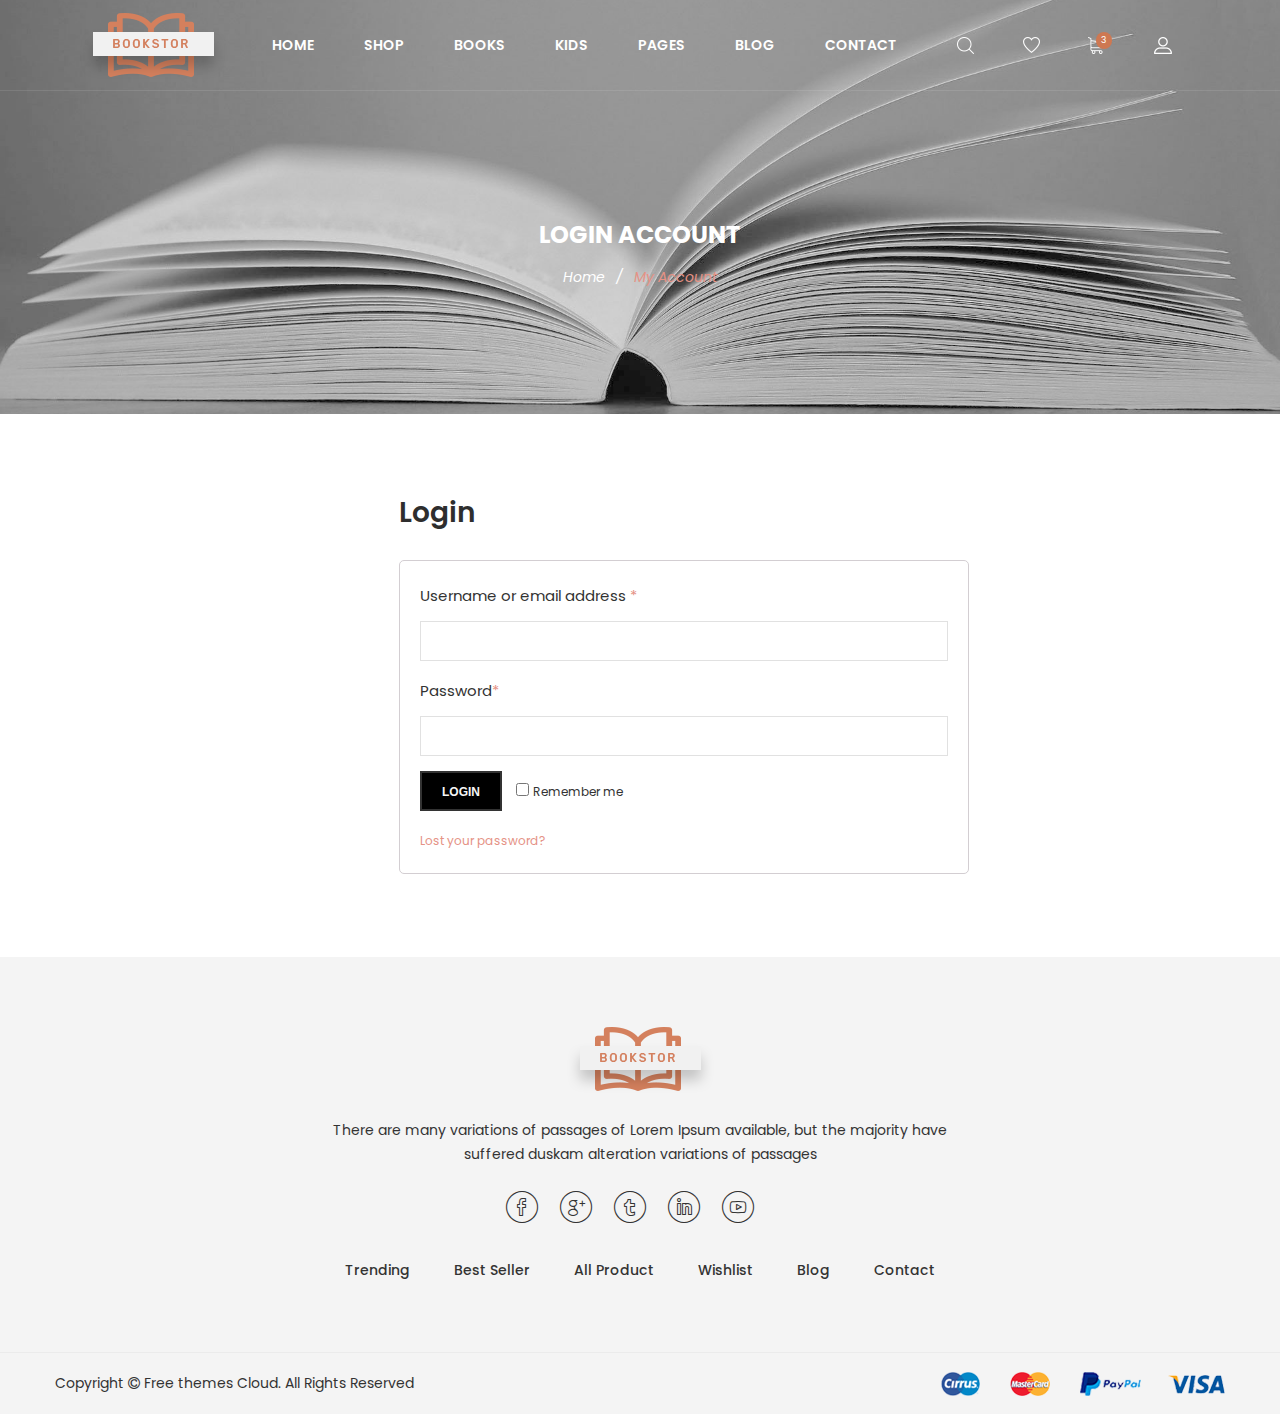
<file: Template/login.html>
<!doctype html>
<html class="no-js" lang="zxx">
<head>
	<meta charset="utf-8">
	<meta http-equiv="x-ua-compatible" content="ie=edge">
	<title>My Account | Bookshop Responsive Bootstrap4 Template</title>
	<meta name="description" content="">
	<meta name="viewport" content="width=device-width, initial-scale=1">

	<!-- Favicons -->
	<link rel="shortcut icon" href="images/favicon.ico">
	<link rel="apple-touch-icon" href="images/icon.png">

	<!-- Google font (font-family: 'Roboto', sans-serif; Poppins ; Satisfy) -->
	<link href="https://fonts.googleapis.com/css?family=Lato:300,300i,400,400i,700,700i,900" rel="stylesheet">
	<link href="https://fonts.googleapis.com/css?family=Poppins:300,300i,400,400i,500,600,600i,700,700i,800" rel="stylesheet">
	<link href="https://fonts.googleapis.com/css?family=Satisfy" rel="stylesheet">

	<!-- Stylesheets -->
	<link rel="stylesheet" href="css/bootstrap.min.css">
	<link rel="stylesheet" href="css/plugins.css">
	<link rel="stylesheet" href="style.css">

	<!-- Cusom css -->
   <link rel="stylesheet" href="css/custom.css">

	<!-- Modernizer js -->
	<script src="js/vendor/modernizr-3.5.0.min.js"></script>
</head>
<body>
	<!--[if lte IE 9]>
		<p class="browserupgrade">You are using an <strong>outdated</strong> browser. Please <a href="https://browsehappy.com/">upgrade your browser</a> to improve your experience and security.</p>
	<![endif]-->

	<!-- Main wrapper -->
	<div class="wrapper" id="wrapper">
		<!-- Header -->
		<header id="wn__header" class="oth-page header__area header__absolute sticky__header">
			<div class="container-fluid">
				<div class="row">
					<div class="col-md-4 col-sm-4 col-7 col-lg-2">
						<div class="logo">
							<a href="index.html">
								<img src="images/logo/logo.png" alt="logo images">
							</a>
						</div>
					</div>
					<div class="col-lg-8 d-none d-lg-block">
						<nav class="mainmenu__nav">
							<ul class="meninmenu d-flex justify-content-start">
								<li class="drop with--one--item"><a href="index.html">Home</a></li>
								<li class="drop"><a href="#">Shop</a>
									<div class="megamenu mega03">
										<ul class="item item03">
											<li class="title">Shop Layout</li>
											<li><a href="shop-grid.html">Shop Grid</a></li>
											<li><a href="single-product.html">Single Product</a></li>
										</ul>
										<ul class="item item03">
											<li class="title">Shop Page</li>
											<li><a href="my-account.html">My Account</a></li>
											<li><a href="cart.html">Cart Page</a></li>
											<li><a href="checkout.html">Checkout Page</a></li>
											<li><a href="wishlist.html">Wishlist Page</a></li>
											<li><a href="error404.html">404 Page</a></li>
											<li><a href="faq.html">Faq Page</a></li>
										</ul>
										<ul class="item item03">
											<li class="title">Bargain Books</li>
											<li><a href="shop-grid.html">Bargain Bestsellers</a></li>
											<li><a href="shop-grid.html">Activity Kits</a></li>
											<li><a href="shop-grid.html">B&N Classics</a></li>
											<li><a href="shop-grid.html">Books Under $5</a></li>
											<li><a href="shop-grid.html">Bargain Books</a></li>
										</ul>
									</div>
								</li>
								<li class="drop"><a href="shop-grid.html">Books</a>
									<div class="megamenu mega03">
										<ul class="item item03">
											<li class="title">Categories</li>
											<li><a href="shop-grid.html">Biography </a></li>
											<li><a href="shop-grid.html">Business </a></li>
											<li><a href="shop-grid.html">Cookbooks </a></li>
											<li><a href="shop-grid.html">Health & Fitness </a></li>
											<li><a href="shop-grid.html">History </a></li>
										</ul>
										<ul class="item item03">
											<li class="title">Customer Favourite</li>
											<li><a href="shop-grid.html">Mystery</a></li>
											<li><a href="shop-grid.html">Religion & Inspiration</a></li>
											<li><a href="shop-grid.html">Romance</a></li>
											<li><a href="shop-grid.html">Fiction/Fantasy</a></li>
											<li><a href="shop-grid.html">Sleeveless</a></li>
										</ul>
										<ul class="item item03">
											<li class="title">Collections</li>
											<li><a href="shop-grid.html">Science </a></li>
											<li><a href="shop-grid.html">Fiction/Fantasy</a></li>
											<li><a href="shop-grid.html">Self-Improvemen</a></li>
											<li><a href="shop-grid.html">Home & Garden</a></li>
											<li><a href="shop-grid.html">Humor Books</a></li>
										</ul>
									</div>
								</li>
								<li class="drop"><a href="shop-grid.html">Kids</a>
									<div class="megamenu mega02">
										<ul class="item item02">
											<li class="title">Top Collections</li>
											<li><a href="shop-grid.html">American Girl</a></li>
											<li><a href="shop-grid.html">Diary Wimpy Kid</a></li>
											<li><a href="shop-grid.html">Finding Dory</a></li>
											<li><a href="shop-grid.html">Harry Potter</a></li>
											<li><a href="shop-grid.html">Land of Stories</a></li>
										</ul>
										<ul class="item item02">
											<li class="title">More For Kids</li>
											<li><a href="shop-grid.html">B&N Educators</a></li>
											<li><a href="shop-grid.html">B&N Kids' Club</a></li>
											<li><a href="shop-grid.html">Kids' Music</a></li>
											<li><a href="shop-grid.html">Toys & Games</a></li>
											<li><a href="shop-grid.html">Hoodies</a></li>
										</ul>
									</div>
								</li>
								<li class="drop"><a href="#">Pages</a>
									<div class="megamenu dropdown">
										<ul class="item item01">
											<li><a href="about.html">About Page</a></li>
											<li class="label2"><a href="portfolio.html">Portfolio</a>
												<ul>
													<li><a href="portfolio.html">Portfolio</a></li>
													<li><a href="portfolio-details.html">Portfolio Details</a></li>
												</ul>
											</li>
											<li><a href="my-account.html">My Account</a></li>
											<li><a href="cart.html">Cart Page</a></li>
											<li><a href="checkout.html">Checkout Page</a></li>
											<li><a href="wishlist.html">Wishlist Page</a></li>
											<li><a href="error404.html">404 Page</a></li>
											<li><a href="faq.html">Faq Page</a></li>
											<li><a href="team.html">Team Page</a></li>
										</ul>
									</div>
								</li>
								<li class="drop"><a href="blog.html">Blog</a>
									<div class="megamenu dropdown">
										<ul class="item item01">
											<li><a href="blog.html">Blog Page</a></li>
											<li><a href="blog-details.html">Blog Details</a></li>
										</ul>
									</div>
								</li>
								<li><a href="contact.html">Contact</a></li>
							</ul>
						</nav>
					</div>
					<div class="col-md-8 col-sm-8 col-5 col-lg-2">
						<ul class="header__sidebar__right d-flex justify-content-end align-items-center">
							<li class="shop_search"><a class="search__active" href="#"></a></li>
							<li class="wishlist"><a href="#"></a></li>
							<li class="shopcart"><a class="cartbox_active" href="#"><span class="product_qun">3</span></a>
								<!-- Start Shopping Cart -->
								<div class="block-minicart minicart__active">
									<div class="minicart-content-wrapper">
										<div class="micart__close">
											<span>close</span>
										</div>
										<div class="items-total d-flex justify-content-between">
											<span>3 items</span>
											<span>Cart Subtotal</span>
										</div>
										<div class="total_amount text-right">
											<span>$66.00</span>
										</div>
										<div class="mini_action checkout">
											<a class="checkout__btn" href="cart.html">Go to Checkout</a>
										</div>
										<div class="single__items">
											<div class="miniproduct">
												<div class="item01 d-flex">
													<div class="thumb">
														<a href="product-details.html"><img src="images/product/sm-img/1.jpg" alt="product images"></a>
													</div>
													<div class="content">
														<h6><a href="product-details.html">Voyage Yoga Bag</a></h6>
														<span class="prize">$30.00</span>
														<div class="product_prize d-flex justify-content-between">
															<span class="qun">Qty: 01</span>
															<ul class="d-flex justify-content-end">
																<li><a href="#"><i class="zmdi zmdi-settings"></i></a></li>
																<li><a href="#"><i class="zmdi zmdi-delete"></i></a></li>
															</ul>
														</div>
													</div>
												</div>
												<div class="item01 d-flex mt--20">
													<div class="thumb">
														<a href="product-details.html"><img src="images/product/sm-img/3.jpg" alt="product images"></a>
													</div>
													<div class="content">
														<h6><a href="product-details.html">Impulse Duffle</a></h6>
														<span class="prize">$40.00</span>
														<div class="product_prize d-flex justify-content-between">
															<span class="qun">Qty: 03</span>
															<ul class="d-flex justify-content-end">
																<li><a href="#"><i class="zmdi zmdi-settings"></i></a></li>
																<li><a href="#"><i class="zmdi zmdi-delete"></i></a></li>
															</ul>
														</div>
													</div>
												</div>
												<div class="item01 d-flex mt--20">
													<div class="thumb">
														<a href="product-details.html"><img src="images/product/sm-img/2.jpg" alt="product images"></a>
													</div>
													<div class="content">
														<h6><a href="product-details.html">Compete Track Tote</a></h6>
														<span class="prize">$40.00</span>
														<div class="product_prize d-flex justify-content-between">
															<span class="qun">Qty: 03</span>
															<ul class="d-flex justify-content-end">
																<li><a href="#"><i class="zmdi zmdi-settings"></i></a></li>
																<li><a href="#"><i class="zmdi zmdi-delete"></i></a></li>
															</ul>
														</div>
													</div>
												</div>
											</div>
										</div>
										<div class="mini_action cart">
											<a class="cart__btn" href="cart.html">View and edit cart</a>
										</div>
									</div>
								</div>
								<!-- End Shopping Cart -->
							</li>
							<li class="setting__bar__icon"><a class="setting__active" href="#"></a>
								<div class="searchbar__content setting__block">
									<div class="content-inner">
										<div class="switcher-currency">
											<strong class="label switcher-label">
												<span>Currency</span>
											</strong>
											<div class="switcher-options">
												<div class="switcher-currency-trigger">
													<span class="currency-trigger">USD - US Dollar</span>
													<ul class="switcher-dropdown">
														<li>GBP - British Pound Sterling</li>
														<li>EUR - Euro</li>
													</ul>
												</div>
											</div>
										</div>
										<div class="switcher-currency">
											<strong class="label switcher-label">
												<span>Language</span>
											</strong>
											<div class="switcher-options">
												<div class="switcher-currency-trigger">
													<span class="currency-trigger">English01</span>
													<ul class="switcher-dropdown">
														<li>English02</li>
														<li>English03</li>
														<li>English04</li>
														<li>English05</li>
													</ul>
												</div>
											</div>
										</div>
										<div class="switcher-currency">
											<strong class="label switcher-label">
												<span>Select Store</span>
											</strong>
											<div class="switcher-options">
												<div class="switcher-currency-trigger">
													<span class="currency-trigger">Fashion Store</span>
													<ul class="switcher-dropdown">
														<li>Furniture</li>
														<li>Shoes</li>
														<li>Speaker Store</li>
														<li>Furniture</li>
													</ul>
												</div>
											</div>
										</div>
										<div class="switcher-currency">
											<strong class="label switcher-label">
												<span>My Account</span>
											</strong>
											<div class="switcher-options">
												<div class="switcher-currency-trigger">
													<div class="setting__menu">
														<span><a href="#">Compare Product</a></span>
														<span><a href="#">My Account</a></span>
														<span><a href="#">My Wishlist</a></span>
														<span><a href="#">Sign In</a></span>
														<span><a href="#">Create An Account</a></span>
													</div>
												</div>
											</div>
										</div>
									</div>
								</div>
							</li>
						</ul>
					</div>
				</div>
				<!-- Start Mobile Menu -->
				<div class="row d-none">
					<div class="col-lg-12 d-none">
						<nav class="mobilemenu__nav">
							<ul class="meninmenu">
								<li><a href="index.html">Home</a></li>
								<li><a href="#">Pages</a>
									<ul>
										<li><a href="about.html">About Page</a></li>
										<li><a href="portfolio.html">Portfolio</a>
											<ul>
												<li><a href="portfolio.html">Portfolio</a></li>
												<li><a href="portfolio-details.html">Portfolio Details</a></li>
											</ul>
										</li>
										<li><a href="my-account.html">My Account</a></li>
										<li><a href="cart.html">Cart Page</a></li>
										<li><a href="checkout.html">Checkout Page</a></li>
										<li><a href="wishlist.html">Wishlist Page</a></li>
										<li><a href="error404.html">404 Page</a></li>
										<li><a href="faq.html">Faq Page</a></li>
										<li><a href="team.html">Team Page</a></li>
									</ul>
								</li>
								<li><a href="shop-grid.html">Shop</a>
									<ul>
										<li><a href="shop-grid.html">Shop Grid</a></li>
										<li><a href="single-product.html">Single Product</a></li>
									</ul>
								</li>
								<li><a href="blog.html">Blog</a>
									<ul>
										<li><a href="blog.html">Blog Page</a></li>
										<li><a href="blog-details.html">Blog Details</a></li>
									</ul>
								</li>
								<li><a href="contact.html">Contact</a></li>
							</ul>
						</nav>
					</div>
				</div>
				<!-- End Mobile Menu -->
	            <div class="mobile-menu d-block d-lg-none">
	            </div>
	            <!-- Mobile Menu -->	
			</div>		
		</header>
		<!-- //Header -->
		<!-- Start Search Popup -->
		<div class="box-search-content search_active block-bg close__top">
			<form id="search_mini_form" class="minisearch" action="#">
				<div class="field__search">
					<input type="text" placeholder="Search entire store here...">
					<div class="action">
						<a href="#"><i class="zmdi zmdi-search"></i></a>
					</div>
				</div>
			</form>
			<div class="close__wrap">
				<span>close</span>
			</div>
		</div>
		<!-- End Search Popup -->
        <!-- Start Bradcaump area -->
        <div class="ht__bradcaump__area bg-image--6">
            <div class="container">
                <div class="row">
                    <div class="col-lg-12">
                        <div class="bradcaump__inner text-center">
                        	<h2 class="bradcaump-title">Login Account</h2>
                            <nav class="bradcaump-content">
                              <a class="breadcrumb_item" href="index.html">Home</a>
                              <span class="brd-separetor">/</span>
                              <span class="breadcrumb_item active">My Account</span>
                            </nav>
                        </div>
                    </div>
                </div>
            </div>
        </div>
        <!-- End Bradcaump area -->
		<!-- Start My Account Area -->
		<section class="my_account_area pt--80 pb--55 bg--white">
			<div class="container" style="margin-left:30%;">
				<div class="row">
					<div class="col-lg-6 col-12">
						<div class="my__account__wrapper">
							<h3 class="account__title">Login</h3>
							<form action="#">
								<div class="account__form">
									<div class="input__box">
										<label>Username or email address <span>*</span></label>
										<input type="text">
									</div>
									<div class="input__box">
										<label>Password<span>*</span></label>
										<input type="text">
									</div>
									<div class="form__btn">
										<button>Login</button>
										<label class="label-for-checkbox">
											<input id="rememberme" class="input-checkbox" name="rememberme" value="forever" type="checkbox">
											<span>Remember me</span>
										</label>
									</div>
									<a class="forget_pass" href="#">Lost your password?</a>
								</div>
							</form>
						</div>
					</div>
					
				</div>
			</div>
		</section>
		<!-- End My Account Area -->
		<!-- Footer Area -->
		<footer id="wn__footer" class="footer__area bg__cat--8 brown--color">
			<div class="footer-static-top">
				<div class="container">
					<div class="row">
						<div class="col-lg-12">
							<div class="footer__widget footer__menu">
								<div class="ft__logo">
									<a href="index.html">
										<img src="images/logo/3.png" alt="logo">
									</a>
									<p>There are many variations of passages of Lorem Ipsum available, but the majority have suffered duskam alteration variations of passages</p>
								</div>
								<div class="footer__content">
									<ul class="social__net social__net--2 d-flex justify-content-center">
										<li><a href="#"><i class="bi bi-facebook"></i></a></li>
										<li><a href="#"><i class="bi bi-google"></i></a></li>
										<li><a href="#"><i class="bi bi-twitter"></i></a></li>
										<li><a href="#"><i class="bi bi-linkedin"></i></a></li>
										<li><a href="#"><i class="bi bi-youtube"></i></a></li>
									</ul>
									<ul class="mainmenu d-flex justify-content-center">
										<li><a href="index.html">Trending</a></li>
										<li><a href="index.html">Best Seller</a></li>
										<li><a href="index.html">All Product</a></li>
										<li><a href="index.html">Wishlist</a></li>
										<li><a href="index.html">Blog</a></li>
										<li><a href="index.html">Contact</a></li>
									</ul>
								</div>
							</div>
						</div>
					</div>
				</div>
			</div>
			<div class="copyright__wrapper">
				<div class="container">
					<div class="row">
						<div class="col-lg-6 col-md-6 col-sm-12">
							<div class="copyright">
								<div class="copy__right__inner text-left">
									<p>Copyright <i class="fa fa-copyright"></i> <a href="https://freethemescloud.com/">Free themes Cloud.</a> All Rights Reserved</p>
								</div>
							</div>
						</div>
						<div class="col-lg-6 col-md-6 col-sm-12">
							<div class="payment text-right">
								<img src="images/icons/payment.png" alt="" />
							</div>
						</div>
					</div>
				</div>
			</div>
		</footer>
		<!-- //Footer Area -->
		
	</div>
	<!-- //Main wrapper -->

	<!-- JS Files -->
	<script src="js/vendor/jquery-3.2.1.min.js"></script>
	<script src="js/popper.min.js"></script>
	<script src="js/bootstrap.min.js"></script>
	<script src="js/plugins.js"></script>
	<script src="js/active.js"></script>
	
</body>
</html>
</file>
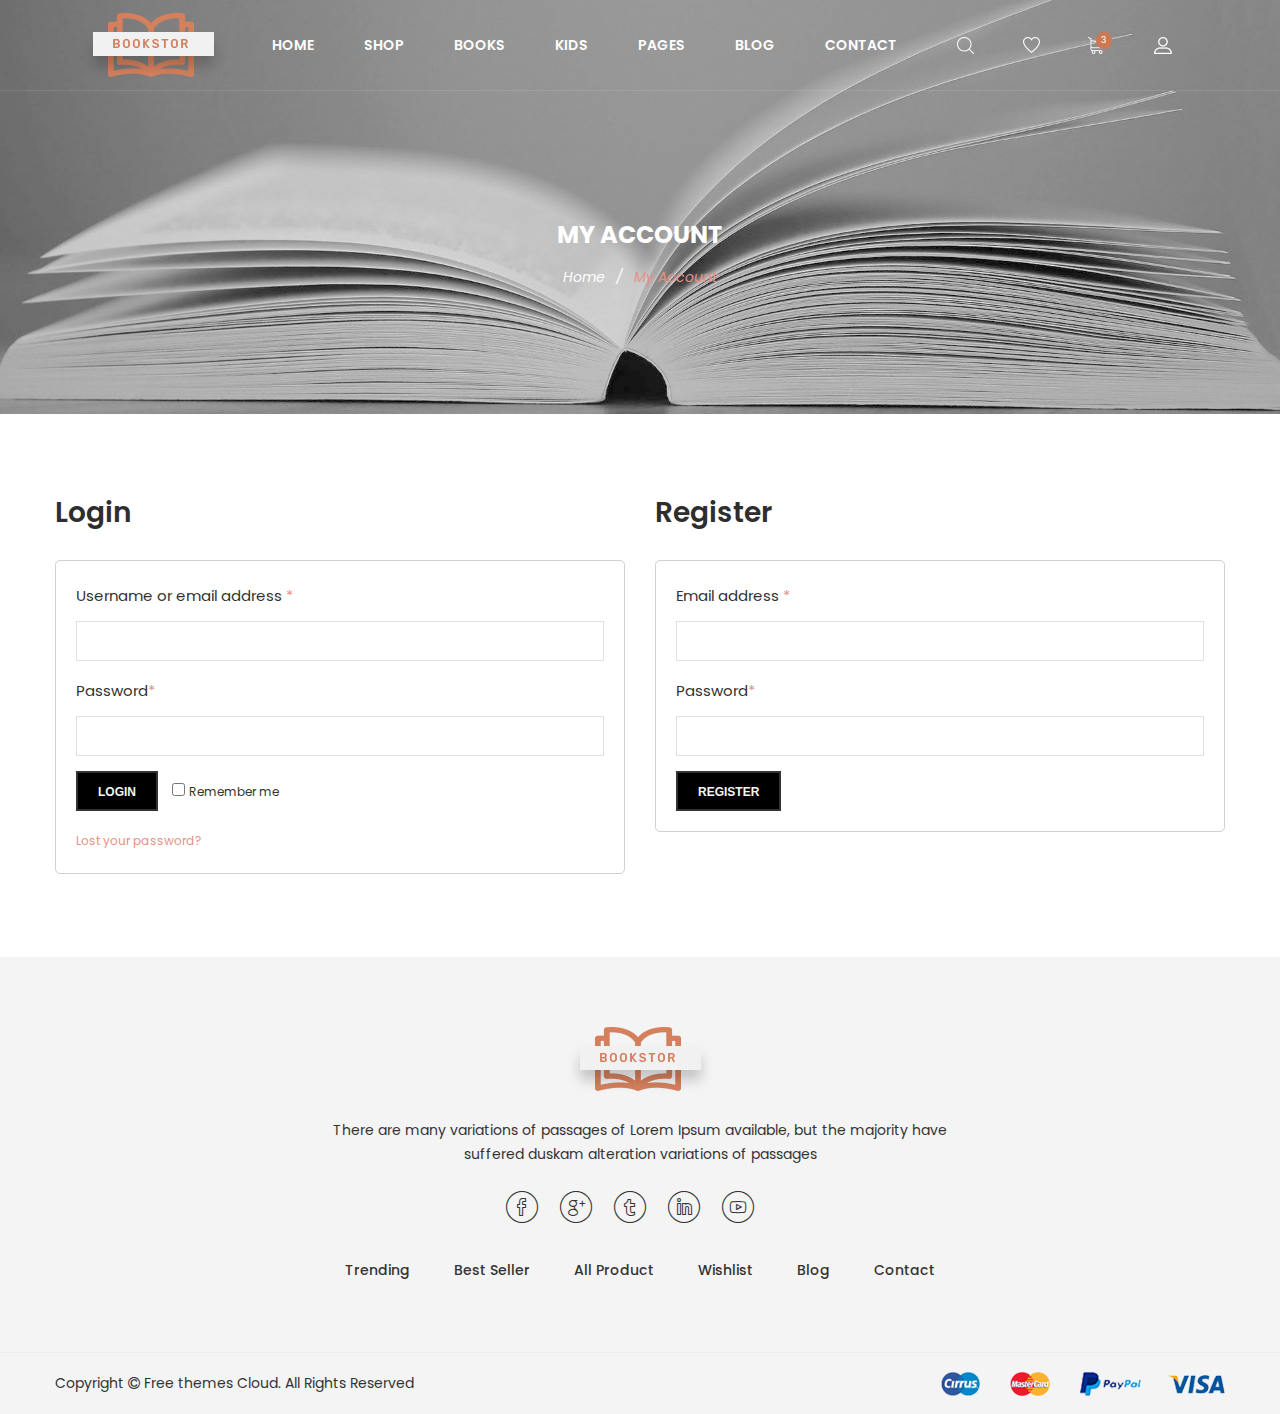
<file: Template/my-account.html>
﻿<!doctype html>
<html class="no-js" lang="zxx">
<head>
	<meta charset="utf-8">
	<meta http-equiv="x-ua-compatible" content="ie=edge">
	<title>My Account | Bookshop Responsive Bootstrap4 Template</title>
	<meta name="description" content="">
	<meta name="viewport" content="width=device-width, initial-scale=1">

	<!-- Favicons -->
	<link rel="shortcut icon" href="images/favicon.ico">
	<link rel="apple-touch-icon" href="images/icon.png">

	<!-- Google font (font-family: 'Roboto', sans-serif; Poppins ; Satisfy) -->
	<link href="https://fonts.googleapis.com/css?family=Lato:300,300i,400,400i,700,700i,900" rel="stylesheet">
	<link href="https://fonts.googleapis.com/css?family=Poppins:300,300i,400,400i,500,600,600i,700,700i,800" rel="stylesheet">
	<link href="https://fonts.googleapis.com/css?family=Satisfy" rel="stylesheet">

	<!-- Stylesheets -->
	<link rel="stylesheet" href="css/bootstrap.min.css">
	<link rel="stylesheet" href="css/plugins.css">
	<link rel="stylesheet" href="style.css">

	<!-- Cusom css -->
   <link rel="stylesheet" href="css/custom.css">

	<!-- Modernizer js -->
	<script src="js/vendor/modernizr-3.5.0.min.js"></script>
</head>
<body>
	<!--[if lte IE 9]>
		<p class="browserupgrade">You are using an <strong>outdated</strong> browser. Please <a href="https://browsehappy.com/">upgrade your browser</a> to improve your experience and security.</p>
	<![endif]-->

	<!-- Main wrapper -->
	<div class="wrapper" id="wrapper">
		<!-- Header -->
		<header id="wn__header" class="oth-page header__area header__absolute sticky__header">
			<div class="container-fluid">
				<div class="row">
					<div class="col-md-4 col-sm-4 col-7 col-lg-2">
						<div class="logo">
							<a href="index.html">
								<img src="images/logo/logo.png" alt="logo images">
							</a>
						</div>
					</div>
					<div class="col-lg-8 d-none d-lg-block">
						<nav class="mainmenu__nav">
							<ul class="meninmenu d-flex justify-content-start">
								<li class="drop with--one--item"><a href="index.html">Home</a></li>
								<li class="drop"><a href="#">Shop</a>
									<div class="megamenu mega03">
										<ul class="item item03">
											<li class="title">Shop Layout</li>
											<li><a href="shop-grid.html">Shop Grid</a></li>
											<li><a href="single-product.html">Single Product</a></li>
										</ul>
										<ul class="item item03">
											<li class="title">Shop Page</li>
											<li><a href="my-account.html">My Account</a></li>
											<li><a href="cart.html">Cart Page</a></li>
											<li><a href="checkout.html">Checkout Page</a></li>
											<li><a href="wishlist.html">Wishlist Page</a></li>
											<li><a href="error404.html">404 Page</a></li>
											<li><a href="faq.html">Faq Page</a></li>
										</ul>
										<ul class="item item03">
											<li class="title">Bargain Books</li>
											<li><a href="shop-grid.html">Bargain Bestsellers</a></li>
											<li><a href="shop-grid.html">Activity Kits</a></li>
											<li><a href="shop-grid.html">B&N Classics</a></li>
											<li><a href="shop-grid.html">Books Under $5</a></li>
											<li><a href="shop-grid.html">Bargain Books</a></li>
										</ul>
									</div>
								</li>
								<li class="drop"><a href="shop-grid.html">Books</a>
									<div class="megamenu mega03">
										<ul class="item item03">
											<li class="title">Categories</li>
											<li><a href="shop-grid.html">Biography </a></li>
											<li><a href="shop-grid.html">Business </a></li>
											<li><a href="shop-grid.html">Cookbooks </a></li>
											<li><a href="shop-grid.html">Health & Fitness </a></li>
											<li><a href="shop-grid.html">History </a></li>
										</ul>
										<ul class="item item03">
											<li class="title">Customer Favourite</li>
											<li><a href="shop-grid.html">Mystery</a></li>
											<li><a href="shop-grid.html">Religion & Inspiration</a></li>
											<li><a href="shop-grid.html">Romance</a></li>
											<li><a href="shop-grid.html">Fiction/Fantasy</a></li>
											<li><a href="shop-grid.html">Sleeveless</a></li>
										</ul>
										<ul class="item item03">
											<li class="title">Collections</li>
											<li><a href="shop-grid.html">Science </a></li>
											<li><a href="shop-grid.html">Fiction/Fantasy</a></li>
											<li><a href="shop-grid.html">Self-Improvemen</a></li>
											<li><a href="shop-grid.html">Home & Garden</a></li>
											<li><a href="shop-grid.html">Humor Books</a></li>
										</ul>
									</div>
								</li>
								<li class="drop"><a href="shop-grid.html">Kids</a>
									<div class="megamenu mega02">
										<ul class="item item02">
											<li class="title">Top Collections</li>
											<li><a href="shop-grid.html">American Girl</a></li>
											<li><a href="shop-grid.html">Diary Wimpy Kid</a></li>
											<li><a href="shop-grid.html">Finding Dory</a></li>
											<li><a href="shop-grid.html">Harry Potter</a></li>
											<li><a href="shop-grid.html">Land of Stories</a></li>
										</ul>
										<ul class="item item02">
											<li class="title">More For Kids</li>
											<li><a href="shop-grid.html">B&N Educators</a></li>
											<li><a href="shop-grid.html">B&N Kids' Club</a></li>
											<li><a href="shop-grid.html">Kids' Music</a></li>
											<li><a href="shop-grid.html">Toys & Games</a></li>
											<li><a href="shop-grid.html">Hoodies</a></li>
										</ul>
									</div>
								</li>
								<li class="drop"><a href="#">Pages</a>
									<div class="megamenu dropdown">
										<ul class="item item01">
											<li><a href="about.html">About Page</a></li>
											<li class="label2"><a href="portfolio.html">Portfolio</a>
												<ul>
													<li><a href="portfolio.html">Portfolio</a></li>
													<li><a href="portfolio-details.html">Portfolio Details</a></li>
												</ul>
											</li>
											<li><a href="my-account.html">My Account</a></li>
											<li><a href="cart.html">Cart Page</a></li>
											<li><a href="checkout.html">Checkout Page</a></li>
											<li><a href="wishlist.html">Wishlist Page</a></li>
											<li><a href="error404.html">404 Page</a></li>
											<li><a href="faq.html">Faq Page</a></li>
											<li><a href="team.html">Team Page</a></li>
										</ul>
									</div>
								</li>
								<li class="drop"><a href="blog.html">Blog</a>
									<div class="megamenu dropdown">
										<ul class="item item01">
											<li><a href="blog.html">Blog Page</a></li>
											<li><a href="blog-details.html">Blog Details</a></li>
										</ul>
									</div>
								</li>
								<li><a href="contact.html">Contact</a></li>
							</ul>
						</nav>
					</div>
					<div class="col-md-8 col-sm-8 col-5 col-lg-2">
						<ul class="header__sidebar__right d-flex justify-content-end align-items-center">
							<li class="shop_search"><a class="search__active" href="#"></a></li>
							<li class="wishlist"><a href="#"></a></li>
							<li class="shopcart"><a class="cartbox_active" href="#"><span class="product_qun">3</span></a>
								<!-- Start Shopping Cart -->
								<div class="block-minicart minicart__active">
									<div class="minicart-content-wrapper">
										<div class="micart__close">
											<span>close</span>
										</div>
										<div class="items-total d-flex justify-content-between">
											<span>3 items</span>
											<span>Cart Subtotal</span>
										</div>
										<div class="total_amount text-right">
											<span>$66.00</span>
										</div>
										<div class="mini_action checkout">
											<a class="checkout__btn" href="cart.html">Go to Checkout</a>
										</div>
										<div class="single__items">
											<div class="miniproduct">
												<div class="item01 d-flex">
													<div class="thumb">
														<a href="product-details.html"><img src="images/product/sm-img/1.jpg" alt="product images"></a>
													</div>
													<div class="content">
														<h6><a href="product-details.html">Voyage Yoga Bag</a></h6>
														<span class="prize">$30.00</span>
														<div class="product_prize d-flex justify-content-between">
															<span class="qun">Qty: 01</span>
															<ul class="d-flex justify-content-end">
																<li><a href="#"><i class="zmdi zmdi-settings"></i></a></li>
																<li><a href="#"><i class="zmdi zmdi-delete"></i></a></li>
															</ul>
														</div>
													</div>
												</div>
												<div class="item01 d-flex mt--20">
													<div class="thumb">
														<a href="product-details.html"><img src="images/product/sm-img/3.jpg" alt="product images"></a>
													</div>
													<div class="content">
														<h6><a href="product-details.html">Impulse Duffle</a></h6>
														<span class="prize">$40.00</span>
														<div class="product_prize d-flex justify-content-between">
															<span class="qun">Qty: 03</span>
															<ul class="d-flex justify-content-end">
																<li><a href="#"><i class="zmdi zmdi-settings"></i></a></li>
																<li><a href="#"><i class="zmdi zmdi-delete"></i></a></li>
															</ul>
														</div>
													</div>
												</div>
												<div class="item01 d-flex mt--20">
													<div class="thumb">
														<a href="product-details.html"><img src="images/product/sm-img/2.jpg" alt="product images"></a>
													</div>
													<div class="content">
														<h6><a href="product-details.html">Compete Track Tote</a></h6>
														<span class="prize">$40.00</span>
														<div class="product_prize d-flex justify-content-between">
															<span class="qun">Qty: 03</span>
															<ul class="d-flex justify-content-end">
																<li><a href="#"><i class="zmdi zmdi-settings"></i></a></li>
																<li><a href="#"><i class="zmdi zmdi-delete"></i></a></li>
															</ul>
														</div>
													</div>
												</div>
											</div>
										</div>
										<div class="mini_action cart">
											<a class="cart__btn" href="cart.html">View and edit cart</a>
										</div>
									</div>
								</div>
								<!-- End Shopping Cart -->
							</li>
							<li class="setting__bar__icon"><a class="setting__active" href="#"></a>
								<div class="searchbar__content setting__block">
									<div class="content-inner">
										<div class="switcher-currency">
											<strong class="label switcher-label">
												<span>Currency</span>
											</strong>
											<div class="switcher-options">
												<div class="switcher-currency-trigger">
													<span class="currency-trigger">USD - US Dollar</span>
													<ul class="switcher-dropdown">
														<li>GBP - British Pound Sterling</li>
														<li>EUR - Euro</li>
													</ul>
												</div>
											</div>
										</div>
										<div class="switcher-currency">
											<strong class="label switcher-label">
												<span>Language</span>
											</strong>
											<div class="switcher-options">
												<div class="switcher-currency-trigger">
													<span class="currency-trigger">English01</span>
													<ul class="switcher-dropdown">
														<li>English02</li>
														<li>English03</li>
														<li>English04</li>
														<li>English05</li>
													</ul>
												</div>
											</div>
										</div>
										<div class="switcher-currency">
											<strong class="label switcher-label">
												<span>Select Store</span>
											</strong>
											<div class="switcher-options">
												<div class="switcher-currency-trigger">
													<span class="currency-trigger">Fashion Store</span>
													<ul class="switcher-dropdown">
														<li>Furniture</li>
														<li>Shoes</li>
														<li>Speaker Store</li>
														<li>Furniture</li>
													</ul>
												</div>
											</div>
										</div>
										<div class="switcher-currency">
											<strong class="label switcher-label">
												<span>My Account</span>
											</strong>
											<div class="switcher-options">
												<div class="switcher-currency-trigger">
													<div class="setting__menu">
														<span><a href="#">Compare Product</a></span>
														<span><a href="#">My Account</a></span>
														<span><a href="#">My Wishlist</a></span>
														<span><a href="#">Sign In</a></span>
														<span><a href="#">Create An Account</a></span>
													</div>
												</div>
											</div>
										</div>
									</div>
								</div>
							</li>
						</ul>
					</div>
				</div>
				<!-- Start Mobile Menu -->
				<div class="row d-none">
					<div class="col-lg-12 d-none">
						<nav class="mobilemenu__nav">
							<ul class="meninmenu">
								<li><a href="index.html">Home</a></li>
								<li><a href="#">Pages</a>
									<ul>
										<li><a href="about.html">About Page</a></li>
										<li><a href="portfolio.html">Portfolio</a>
											<ul>
												<li><a href="portfolio.html">Portfolio</a></li>
												<li><a href="portfolio-details.html">Portfolio Details</a></li>
											</ul>
										</li>
										<li><a href="my-account.html">My Account</a></li>
										<li><a href="cart.html">Cart Page</a></li>
										<li><a href="checkout.html">Checkout Page</a></li>
										<li><a href="wishlist.html">Wishlist Page</a></li>
										<li><a href="error404.html">404 Page</a></li>
										<li><a href="faq.html">Faq Page</a></li>
										<li><a href="team.html">Team Page</a></li>
									</ul>
								</li>
								<li><a href="shop-grid.html">Shop</a>
									<ul>
										<li><a href="shop-grid.html">Shop Grid</a></li>
										<li><a href="single-product.html">Single Product</a></li>
									</ul>
								</li>
								<li><a href="blog.html">Blog</a>
									<ul>
										<li><a href="blog.html">Blog Page</a></li>
										<li><a href="blog-details.html">Blog Details</a></li>
									</ul>
								</li>
								<li><a href="contact.html">Contact</a></li>
							</ul>
						</nav>
					</div>
				</div>
				<!-- End Mobile Menu -->
	            <div class="mobile-menu d-block d-lg-none">
	            </div>
	            <!-- Mobile Menu -->	
			</div>		
		</header>
		<!-- //Header -->
		<!-- Start Search Popup -->
		<div class="box-search-content search_active block-bg close__top">
			<form id="search_mini_form" class="minisearch" action="#">
				<div class="field__search">
					<input type="text" placeholder="Search entire store here...">
					<div class="action">
						<a href="#"><i class="zmdi zmdi-search"></i></a>
					</div>
				</div>
			</form>
			<div class="close__wrap">
				<span>close</span>
			</div>
		</div>
		<!-- End Search Popup -->
        <!-- Start Bradcaump area -->
        <div class="ht__bradcaump__area bg-image--6">
            <div class="container">
                <div class="row">
                    <div class="col-lg-12">
                        <div class="bradcaump__inner text-center">
                        	<h2 class="bradcaump-title">My Account</h2>
                            <nav class="bradcaump-content">
                              <a class="breadcrumb_item" href="index.html">Home</a>
                              <span class="brd-separetor">/</span>
                              <span class="breadcrumb_item active">My Account</span>
                            </nav>
                        </div>
                    </div>
                </div>
            </div>
        </div>
        <!-- End Bradcaump area -->
		<!-- Start My Account Area -->
		<section class="my_account_area pt--80 pb--55 bg--white">
			<div class="container">
				<div class="row">
					<div class="col-lg-6 col-12">
						<div class="my__account__wrapper">
							<h3 class="account__title">Login</h3>
							<form action="#">
								<div class="account__form">
									<div class="input__box">
										<label>Username or email address <span>*</span></label>
										<input type="text">
									</div>
									<div class="input__box">
										<label>Password<span>*</span></label>
										<input type="text">
									</div>
									<div class="form__btn">
										<button>Login</button>
										<label class="label-for-checkbox">
											<input id="rememberme" class="input-checkbox" name="rememberme" value="forever" type="checkbox">
											<span>Remember me</span>
										</label>
									</div>
									<a class="forget_pass" href="#">Lost your password?</a>
								</div>
							</form>
						</div>
					</div>
					<div class="col-lg-6 col-12">
						<div class="my__account__wrapper">
							<h3 class="account__title">Register</h3>
							<form action="#">
								<div class="account__form">
									<div class="input__box">
										<label>Email address <span>*</span></label>
										<input type="email">
									</div>
									<div class="input__box">
										<label>Password<span>*</span></label>
										<input type="password">
									</div>
									<div class="form__btn">
										<button>Register</button>
									</div>
								</div>
							</form>
						</div>
					</div>
				</div>
			</div>
		</section>
		<!-- End My Account Area -->
		<!-- Footer Area -->
		<footer id="wn__footer" class="footer__area bg__cat--8 brown--color">
			<div class="footer-static-top">
				<div class="container">
					<div class="row">
						<div class="col-lg-12">
							<div class="footer__widget footer__menu">
								<div class="ft__logo">
									<a href="index.html">
										<img src="images/logo/3.png" alt="logo">
									</a>
									<p>There are many variations of passages of Lorem Ipsum available, but the majority have suffered duskam alteration variations of passages</p>
								</div>
								<div class="footer__content">
									<ul class="social__net social__net--2 d-flex justify-content-center">
										<li><a href="#"><i class="bi bi-facebook"></i></a></li>
										<li><a href="#"><i class="bi bi-google"></i></a></li>
										<li><a href="#"><i class="bi bi-twitter"></i></a></li>
										<li><a href="#"><i class="bi bi-linkedin"></i></a></li>
										<li><a href="#"><i class="bi bi-youtube"></i></a></li>
									</ul>
									<ul class="mainmenu d-flex justify-content-center">
										<li><a href="index.html">Trending</a></li>
										<li><a href="index.html">Best Seller</a></li>
										<li><a href="index.html">All Product</a></li>
										<li><a href="index.html">Wishlist</a></li>
										<li><a href="index.html">Blog</a></li>
										<li><a href="index.html">Contact</a></li>
									</ul>
								</div>
							</div>
						</div>
					</div>
				</div>
			</div>
			<div class="copyright__wrapper">
				<div class="container">
					<div class="row">
						<div class="col-lg-6 col-md-6 col-sm-12">
							<div class="copyright">
								<div class="copy__right__inner text-left">
									<p>Copyright <i class="fa fa-copyright"></i> <a href="https://freethemescloud.com/">Free themes Cloud.</a> All Rights Reserved</p>
								</div>
							</div>
						</div>
						<div class="col-lg-6 col-md-6 col-sm-12">
							<div class="payment text-right">
								<img src="images/icons/payment.png" alt="" />
							</div>
						</div>
					</div>
				</div>
			</div>
		</footer>
		<!-- //Footer Area -->
		
	</div>
	<!-- //Main wrapper -->

	<!-- JS Files -->
	<script src="js/vendor/jquery-3.2.1.min.js"></script>
	<script src="js/popper.min.js"></script>
	<script src="js/bootstrap.min.js"></script>
	<script src="js/plugins.js"></script>
	<script src="js/active.js"></script>
	
</body>
</html>
</file>
<file: validate/css/style.css>
h2{
            text-align:center;
        }
        #check_user{
            padding: 5px;
            display:block;
            border:1px solid red;
        }
</file>
<file: Template/style.css>
﻿/*********************************************************************************

    Template Name: Boighor Responsive Bootstrap4 Template  
    Version: 1.0
    Note: This is style css.

**********************************************************************************/
/*===============================================================================
      [ CSS INDEX ]
=================================================================================

    reset
    typography
    helper class
    button
    section-title
    slide-activation
    social-icon
    popup
    cartbox
    setting-box
    header
    navigation
    banner
    welcome-area
    testimonial
    product
    shop-colection
    newsletter
    slider
    look-book
    brand
    blog
    add-banner
    hot-banner
    recent-post
    instagram
    video-area
    info
    module-product
    bradcaump
    single-product
    sidebar
    blog-details
    portfolio
    about
    team
    error
    contact
    faq
    myaccount
    cart
    wishlist
    checkout
    shop-single
    footer



s
// Needed Files
@import 'variables';
@import 'mixins';



/*******************
Basic Styles
********************/
/**
Reset Styles
*/
* {
  box-sizing: border-box; }

article,
aside,
details,
figcaption,
figure,
footer,
header,
nav,
section,
summary {
  display: block; }

audio,
canvas,
video {
  display: inline-block; }

audio:not([controls]) {
  display: none;
  height: 0; }

[hidden] {
  display: none; }

html {
  font-size: 100%;
  overflow-y: scroll;
  -webkit-text-size-adjust: 100%;
  -ms-text-size-adjust: 100%; }

html,
button,
input,
select,
textarea {
  font-family: "Source Sans Pro", Helvetica, sans-serif; }

body {
  color: #141412;
  line-height: 1.5;
  margin: 0; }

a {
  color: #333;
  text-decoration: none; }

a:visited {
  color: #333; }

a:focus {
  outline: thin dotted; }

a:active,
a:hover {
  color: #e59285;
  outline: 0; }

a:hover {
  text-decoration: underline; }

h1,
h2,
h3,
h4,
h5,
h6 {
  clear: both;
  font-family: Bitter, Georgia, serif;
  line-height: 1.3; }

h1 {
  font-size: 48px;
  margin: 33px 0; }

h2 {
  font-size: 30px;
  margin: 25px 0; }

h3 {
  font-size: 22px;
  margin: 22px 0; }

h4 {
  font-size: 20px;
  margin: 25px 0; }

h5 {
  font-size: 18px;
  margin: 30px 0; }

h6 {
  font-size: 16px;
  margin: 36px 0; }

address {
  font-style: italic;
  margin: 0 0 24px; }

abbr[title] {
  border-bottom: 1px dotted; }

b,
strong {
  font-weight: bold; }

dfn {
  font-style: italic; }

mark {
  background: #e59285;
  color: #000; }

p {
  margin: 0 0 24px; }

code,
kbd,
pre,
samp {
  font-family: monospace, serif;
  font-size: 14px;
  -webkit-hyphens: none;
  -ms-hyphens: none;
  hyphens: none; }

pre {
  background: #f5f5f5;
  color: #666;
  font-family: monospace;
  font-size: 14px;
  margin: 20px 0;
  overflow: auto;
  padding: 20px;
  white-space: pre;
  white-space: pre-wrap;
  word-wrap: break-word; }

blockquote,
q {
  -webkit-hyphens: none;
  -ms-hyphens: none;
  hyphens: none;
  quotes: none; }

blockquote:before,
blockquote:after,
q:before,
q:after {
  content: "";
  content: none; }

blockquote {
  font-size: 18px;
  font-style: italic;
  font-weight: 300;
  margin: 24px 40px; }

blockquote blockquote {
  margin-right: 0; }

blockquote cite,
blockquote small {
  font-size: 14px;
  font-weight: normal;
  text-transform: uppercase; }

blockquote em,
blockquote i {
  font-style: normal;
  font-weight: 300; }

blockquote strong,
blockquote b {
  font-weight: 400; }

small {
  font-size: smaller; }

sub,
sup {
  font-size: 75%;
  line-height: 0;
  position: relative;
  vertical-align: baseline; }

sup {
  top: -0.5em; }

sub {
  bottom: -0.25em; }

dl {
  margin: 0 20px; }

dt {
  font-weight: bold; }

dd {
  margin: 0 0 20px; }

menu,
ol,
ul {
  margin: 0;
  padding: 0; }

ul {
  list-style-type: square; }

nav ul,
nav ol {
  list-style: none;
  list-style-image: none; }

li > ul,
li > ol {
  margin: 0; }

img {
  -ms-interpolation-mode: bicubic;
  border: 0;
  vertical-align: middle; }

svg:not(:root) {
  overflow: hidden; }

figure {
  margin: 0; }

form {
  margin: 0;
  display: inherit;
 }

fieldset {
  border: 1px solid #c0c0c0;
  margin: 0 2px;
  min-width: inherit;
  padding: 0.35em 0.625em 0.75em; }

legend {
  border: 0;
  padding: 0;
  white-space: normal; }

button,
input,
select,
textarea {
  font-size: 100%;
  margin: 0;
  max-width: 100%;
  vertical-align: baseline; }

button,
input {
  line-height: normal; }

button,
html input[type="button"],
input[type="reset"],
input[type="submit"] {
  -webkit-appearance: button;
  cursor: pointer; }

button[disabled],
input[disabled] {
  cursor: default; }

input[type="checkbox"],
input[type="radio"] {
  padding: 0; }

input[type="search"] {
  -webkit-appearance: textfield;
  padding-right: 2px;
  /* Don't cut off the webkit search cancel button */
  width: 270px; }

input[type="search"]::-webkit-search-decoration {
  -webkit-appearance: none; }

button::-moz-focus-inner,
input::-moz-focus-inner {
  border: 0;
  padding: 0; }

textarea {
  overflow: auto;
  vertical-align: top; }

table {
  border-bottom: 1px solid #ededed;
  border-collapse: collapse;
  border-spacing: 0;
  font-size: 14px;
  line-height: 2;
  margin: 0 0 20px;
  width: 100%; }

caption,
th,
td {
  font-weight: normal;
  text-align: left; }

caption {
  font-size: 16px;
  margin: 20px 0; }

th {
  font-weight: bold;
  text-transform: uppercase; }

td {
  border-top: 1px solid #ededed;
  padding: 6px 10px 6px 0; }

del {
  color: #333; }

ins {
  background: #fff9c0; }

/* Placeholder text color -- selectors need to be separate to work. */
::-webkit-input-placeholder {
  color: #7d7b6d; }

:-moz-placeholder {
  color: #7d7b6d; }

:-ms-input-placeholder {
  color: #7d7b6d; }

/**
Typography
*/
html {
  overflow-x: hidden; }

body {
  overflow-x: hidden;
  font-size: 14px;
  line-height: 24px;
  -webkit-font-smoothing: antialiased;
  -moz-osx-font-smoothing: grayscale;
  font-family: "Poppins", sans-serif;
  color: #333;
  font-weight: 400; }

::-webkit-input-placeholder {
  color: #333; }

:-moz-placeholder {
  color: #333; }

.minisearch ::-moz-placeholder {
  color: #fff; }
.minisearch ::-webkit-input-placeholder {
  color: #fff; }

:-ms-input-placeholder {
  color: #333; }

h1, h2, h3, h4, h5, h6, .h1, .h2, .h3, .h4, .h5, .h6, address, p, pre, blockquote, dl, dd, menu, ol, ul, table, caption, hr {
  margin: 0; }

h1, h2, h3, h4, h5, h6, .h1, .h2, .h3, .h4, .h5, .h6 {
  font-family: "Poppins", sans-serif;
  line-height: 1.35; }

h1,
.h1 {
  font-size: 48px; }

h2,
.h2 {
  font-size: 30px; }

h3,
.h3 {
  font-size: 22px; }

h4,
.h4 {
  font-size: 20px; }

h5,
.h5 {
  font-size: 18px; }

h6,
.h6 {
  font-size: 16px; }

@media only screen and (min-width: 768px) and (max-width: 991px) {
  h1,
  .h1 {
    font-size: 36px; }

  h2,
  .h2 {
    font-size: 26px; }

  h3,
  .h3 {
    font-size: 20px; } }
@media only screen and (max-width: 767px) {
  h1,
  .h1 {
    font-size: 32px; }

  h2,
  .h2 {
    font-size: 24px; }

  h3,
  .h3 {
    font-size: 18px; } }
h1, .h1, h2, .h2 {
  font-weight: 700; }

h3, .h3, h4, .h4 {
  font-weight: 700; }

h5, .h5, h6, .h6 {
  font-weight: 700; }

a:hover,
a:focus,
a:active {
  text-decoration: none;
  outline: none; }

/**
Helper Class
*/
.hidden {
  display: none; }

.poss--relative {
  position: relative; }

.visuallyhidden {
  border: 0;
  clip: rect(0 0 0 0);
  height: 1px;
  margin: -1px;
  overflow: hidden;
  padding: 0;
  position: absolute;
  width: 1px; }

.animation1 {
  transition-duration: 400ms; }

.theme-color {
  color: #e59285; }

ul {
  list-style: none; }

a#scrollUp {
  background: #e59285;
  color: #fff;
  bottom: 40px;
  right: 40px;
  border-radius: 100px;
  height: 45px;
  width: 45px;
  font-size: 25px;
  text-align: center;
  padding: 9px 0;
  box-shadow: 0 0 15px 0px rgba(50, 50, 50, 0.2);
  transition: 0.3s; }
  a#scrollUp:hover {
    background: #fff;
    color: #e59285; }

img {
  max-width: 100%; }

a:hover {
  color: #e59285; }

a {
  transition: 0.3s; }

.visuallyhidden.focusable:active,
.visuallyhidden.focusable:focus {
  clip: auto;
  height: auto;
  margin: 0;
  overflow: visible;
  position: static;
  width: auto; }

.invisible {
  visibility: hidden; }

.clearfix:before,
.clearfix:after {
  content: " ";
  /* 1 */
  display: table;
  /* 2 */ }

.clearfix:after {
  clear: both; }

/* Define Colors */
.color--theme {
  color: #e59285; }
.color--light {
  color: #999999; }
.color--dark {
  color: #333444; }
.color--black {
  color: #000000; }
.color--white {
  color: #ffffff; }

/* Background Color */
.bg--theme {
  background: #e59285; }
.bg--gray {
  background: #f6f6f6; }
.bg--light {
  background: #999999; }
.bg--dark {
  background: #333444; }
.bg--black {
  background: #000000; }
.bg--white {
  background: #ffffff; }
.bg__cat--1 {
  background: #f9f9f9; }
.bg__cat--2 {
  background: #201f29; }
.bg__cat--3 {
  background: #f7f7f7; }
.bg__cat--4 {
  background: #f7f7f7; }
.bg__cat--5 {
  background: #1a1a1a; }
.bg__cat--6 {
  background: #f2f2f2; }
.bg__cat--7 {
  background: #191919; }
.bg__cat--8 {
  background: #f4f4f4; }
.bg__cat--9 {
  background: #f7f7f7; }
.md__dec--30 {
  margin-bottom: -30px; }

/* Background Image */
.bg-image--1 {
  background-image: url(images/bg/bg3.jpg);
  background-repeat: no-repeat;
  background-size: cover;
  background-position: center center; }
.bg-image--2 {
  background-image: url(images/bg/2.jpg);
  background-repeat: no-repeat;
  background-size: cover;
  background-position: center center; }
.bg-image--3 {
  background-image: url(images/bg/3.jpg);
  background-repeat: no-repeat;
  background-size: cover;
  background-position: center center; }
.bg-image--4 {
  background-image: url(images/bg/Exchange1.jpg);
  background-repeat: no-repeat;
  background-size: cover;
  background-position: center center; }
.bg-image--5 {
  background-image: url(images/bg/5.jpg);
  background-repeat: no-repeat;
  background-size: cover;
  background-position: center center; }
.bg-image--6 {
  background-image: url(images/bg/bg3.jpg);
  background-repeat: no-repeat;
  background-size: cover;
  background-position: center center; }
.bg-image--7 {
  background-image: url(images/bg/7.jpg);
  background-repeat: no-repeat;
  background-size: cover;
  background-position: center center; }
.bg-image--8 {
  background-image: url(images/bg/8.jpg);
  background-repeat: no-repeat;
  background-size: cover;
  background-position: center center; }
.bg-image--9 {
  background-image: url(images/bg/9.jpg);
  background-repeat: no-repeat;
  background-size: cover;
  background-position: center center; }

/* spacing */
.mt--20 {
  margin-top: 20px; }
.mt--30 {
  margin-top: 30px; }
.mt--40 {
  margin-top: 40px; }
.mt--50 {
  margin-top: 50px; }
.mt--60 {
  margin-top: 60px; }
.mt--70 {
  margin-top: 70px; }
.mt--80 {
  margin-top: 80px; }
.mt--90 {
  margin-top: 90px; }
.mt--100 {
  margin-top: 100px; }
.mt--110 {
  margin-top: 110px; }
.mt--120 {
  margin-top: 120px; }
.mt--130 {
  margin-top: 130px; }
.mt--140 {
  margin-top: 140px; }
.mt--150 {
  margin-top: 150px; }
 
/* spacing */
.pt--30 {
  padding-top: 30px; }
.pt--40 {
  padding-top: 40px; }
.pt--50 {
  padding-top: 50px; }
.pt--60 {
  padding-top: 60px; }
.pt--70 {
  padding-top: 70px; }
.pt--80 {
  padding-top: 80px; }
.pt--90 {
  padding-top: 90px; }
.pt--100 {
  padding-top: 100px; }
.pt--110 {
  padding-top: 110px; }
.pt--120 {
  padding-top: 120px; }
.pt--130 {
  padding-top: 130px; }
.pt--140 {
  padding-top: 140px; }
.pt--150 {
  padding-top: 150px; }

/* spacing */
.pb--30 {
  padding-bottom: 30px; }
.pb--40 {
  padding-bottom: 40px; }
.pb--45 {
  padding-bottom: 45px; }
.pb--50 {
  padding-bottom: 50px; }
.pb--55 {
  padding-bottom: 55px; }
.pb--60 {
  padding-bottom: 60px; }
.pb--70 {
  padding-bottom: 70px; }
.pb--75 {
  padding-bottom: 75px; }
.pb--80 {
  padding-bottom: 80px; }
.pb--90 {
  padding-bottom: 90px; }
.pb--100 {
  padding-bottom: 100px; }
.pb--110 {
  padding-bottom: 110px; }
.pb--120 {
  padding-bottom: 120px; }
.pb--130 {
  padding-bottom: 130px; }
.pb--140 {
  padding-bottom: 140px; }
.pb--150 {
  padding-bottom: 150px; }

/* spacing */
.ptb--30 {
  padding: 30px 0; }
.ptb--40 {
  padding: 40px 0; }
.ptb--50 {
  padding: 50px 0; }
.ptb--60 {
  padding: 60px 0; }
.ptb--70 {
  padding: 70px 0; }
.ptb--80 {
  padding: 80px 0; }
.ptb--90 {
  padding: 90px 0; }
.ptb--100 {
  padding: 100px 0; }
.ptb--110 {
  padding: 110px 0; }
.ptb--120 {
  padding: 120px 0; }
.ptb--130 {
  padding: 130px 0; }
.ptb--140 {
  padding: 140px 0; }
.ptb--150 {
  padding: 150px 0; }
.ptb--200 {
  padding: 200px 0; } 
.ptb--220 {
  padding: 220px 0; }
.padding--lr--30px {
  padding: 0 30px; }
.margin--lr--60 {
  margin: 0 60px; }

/* Text specialized */
.text--italic {
  font-style: italic; }
.text--normal {
  font-style: normal; }
.text--underline {
  font-style: underline; }

/* Font specialized */
.body--font {
  font-family: "Poppins", sans-serif; }
.heading--font {
  font-family: "Poppins", sans-serif; }

/* Height and width */
.fullscreen {
  min-height: 85vh;
  width: 100%; }
.w--100 {
  width: 100%; }
.w--75 {
  width: 75%; }
.w--50 {
  width: 50%; }
.w--33 {
  width: 33.33%; }
.w--25 {
  width: 25%; }
.w--10 {
  width: 10%; }
.h--100 {
  height: 100%; }
.h--75 {
  height: 75%; }
.h--50 {
  height: 50%; }
.h--25 {
  height: 25%; }
.h--33 {
  height: 33.33%; }
.h--10 {
  height: 10%; }

/* Section padding */
.section-padding--xlg {
  padding: 80px 0; }
.section-padding--lg {
  padding: 80px 0; }
.section-padding--md {
  padding: 120px 0; }
.section-padding--sm {
  padding: 100px 0; }
.section-padding--xs {
  padding: 80px 0; }

@media only screen and (min-width: 768px) and (max-width: 991px) {
  .section-padding--xlg {
    padding: 80px 0; }
  .section-padding--lg {
    padding: 80px 0; }
	.page-blog-details.section-padding--lg.bg--white {
  padding-bottom: 60px;
}
	.page-blog.bg--white.section-padding--lg.blog-sidebar.right-sidebar {
  padding-bottom: 45px;
}
  .section-padding--md {
    padding: 85px 0; }
  .section-padding--sm {
    padding: 70px 0; }
  .section-padding--xs {
    padding: 60px 0; }
  .md-mt-30 {
    margin-top: 30px; }
  .md-mt-40 {
    margin-top: 40px; }
  .md-mb-40 {
    margin-bottom: 40px; } }
@media only screen and (max-width: 767px) {
  .section-padding--xlg {
    padding: 80px 0; }
  .section-padding--lg {
    padding: 80px 0; }
  .section-padding--md {
    padding: 60px 0; }
  .section-padding--sm {
    padding: 50px 0; }
  .section-padding--xs {
    padding: 50px 0; }
	.page-blog.bg--white.section-padding--lg.blog-sidebar.right-sidebar {
  padding-bottom: 60px;
}
.page-about.about_area.bg--white.section-padding--lg {
  padding-bottom: 55px;
}
	.page-blog-details.section-padding--lg.bg--white {
  padding-bottom: 60px;
}
  .sm-mt-30 {
    margin-top: 30px; }
  .sm-mt-40 {
    margin-top: 40px; }
  .sm-mb-40 {
    margin-bottom: 40px; } }
	
@media only screen and (max-width: 575px) {
  .xs-mt-0 {
    margin-top: 0; }
  .xs-mt-30 {
    margin-top: 30px; }
  .xs-mt-40 {
    margin-top: 40px; }
  .xs-pt-100 {
    padding-top: 100px !important; }
  .xs-mt--30 {
    margin-top: -30px !important; }
  .xs-pb-0 {
    padding-bottom: 0 !important; } }
	
/* Overlay styles */
[data-overlay], [data-black-overlay] {
  position: relative; }
[data-overlay] > div, [data-overlay] > *, [data-black-overlay] > div, [data-black-overlay] > * {
  position: relative;
  z-index: 2; }
[data-overlay]:before, [data-black-overlay]:before {
  content: "";
  position: absolute;
  left: 0;
  top: 0;
  height: 100%;
  width: 100%;
  z-index: 1; }
[data-overlay]:before {
  background-color: #e59285; }
[data-black-overlay]:before {
  background-color: #000000; }
[data-overlay="1"]:before, [data-black-overlay="1"]:before {
  opacity: 0.1; }
[data-overlay="2"]:before, [data-black-overlay="2"]:before {
  opacity: 0.2; }
[data-overlay="3"]:before, [data-black-overlay="3"]:before {
  opacity: 0.3; }
[data-overlay="4"]:before, [data-black-overlay="4"]:before {
  opacity: 0.4; }
[data-overlay="5"]:before, [data-black-overlay="5"]:before {
  opacity: 0.5; }
[data-overlay="6"]:before, [data-black-overlay="6"]:before {
  opacity: 0.6; }
[data-overlay="7"]:before, [data-black-overlay="7"]:before {
  opacity: 0.7; }
[data-overlay="8"]:before, [data-black-overlay="8"]:before {
  opacity: 0.8; }
[data-overlay="9"]:before, [data-black-overlay="9"]:before {
  opacity: 0.9; }
[data-overlay="10"]:before, [data-black-overlay="10"]:before {
  opacity: 1; }

/*******************
Elements Styles
********************/
/*------------------------------
  Button Styles 
------------------------------*/
.shopbtn {
  color: #2e2e2e;
  font-size: 12px;
  font-weight: 600;
  position: relative;
  text-transform: uppercase;
  transition: all 300ms ease-in 0s; }
  .shopbtn::after {
    background: rgba(0, 0, 0, 0) url("images/icons/links_static.png") no-repeat scroll 100% 50%;
    content: "";
    display: inline-block;
    height: 11px;
    margin: 0 10px;
    vertical-align: -2px;
    width: 44px; }
  .shopbtn:hover::after {
    background-position: 0 50%;
    transition: all 300ms ease-in 0s; }
.color__turquoise .shopbtn:hover {
  color: #3cc8df; }
.color__turquoise .shopbtn:hover::after {
  background-position: 100% 50%; }
.wnro__btn {
  position: relative;
  z-index: 9 !important; }

/*-------------------------------
  Section Title Styles
---------------------------------*/
.section__title {
  margin: 0 auto;
  max-width: 650px;
}
.section__title.title--white h2 {
  color: #fff; }
  .section__title.title--white h2.title__be--2::after {
    content: url("images/icons/icon_title3.png"); }
.section__title h2 {
  color: #333;
  display: block;
  font-size: 30px;
  font-weight: 700;
  line-height: 30px;
  margin-bottom: 20px;
  position: relative;
  text-transform: uppercase;
}
.wn__newsletter__area .section__title > h2 {
  letter-spacing: 2px;
}
.section__title--3 h2 {
  color: #2e2e2e;
  display: inline-block;
  font-size: 24px;
  font-weight: 700;
  line-height: 24px;
  text-transform: uppercase;
  vertical-align: top; }
.section__title--3 h2 {
  color: #2e2e2e;
  font-size: 26px;
  font-weight: 700;
  margin-bottom: 5px;
  text-transform: uppercase;
}
.section__title--3 p {
  color: #333;
  font-size: 12px;
  font-weight: 300;
}

@media only screen and (max-width: 420px) {
.section__title h2 {
  font-size: 26px;
}
.post__itam .content h3 {
  font-size: 18px;
  line-height: 28px;
}

 }
/*------------------------------
  Slide Activation Styles 
------------------------------*/
.arrows_style {
  position: relative; }
  .arrows_style .owl-nav div {
    left: 0;
    position: absolute;
    top: 50%;
    transition: all 300ms ease-in 0s;
    opacity: 0; }
    .arrows_style .owl-nav div i {
      position: relative; }
	  .arrows_style .owl-nav div.owl-prev {
		  left: -50px;
		}
    .wn__related__product .arrows_style .owl-nav div.owl-next {
      right: 0px; }
	.wn__related__product .arrows_style .owl-nav div.owl-prev {
		  left: 0px;
		}
    .arrows_style .owl-nav div.owl-next {
      left: auto;
      right: -50px; }
.wn__related__product .arrows_style.owl-theme .owl-nav [class*="owl-"] {
  top: 33%;
}
.arrows_style.owl-theme .owl-nav [class*="owl-"] {
  background: #f7f7f7 none repeat scroll 0 0;
  border-radius: 100%;
  box-shadow: 2px 5px 5px 0 rgba(0, 0, 0, 0.07);
  color: #333;
  cursor: pointer;
  font-size: 24px;
  height: 40px;
  line-height: 38px;
  position: absolute;
  text-align: center;
  top: 32%;
  width: 40px;
  z-index: 1;
}
.product__indicator--4.arrows_style.owl-theme .owl-nav [class*="owl-"] {
  top: 41%;
}
.owl-theme .owl-nav [class*="owl-"]:hover {
  color: #e59285;
  border-color:#e59285;
  transition: all 300ms ease-in 0s; }
.slider--12.owl-theme .owl-nav [class*="owl-"]:hover {
  color: #3cc8df; }
.slider--12.slide__arrow01.owl-theme .owl-nav [class*="owl-"]:hover {
  border: 1px solid #3cc8df;
  color: #3cc8df; }
.slider--15.slide__arrow01.owl-theme .owl-nav [class*="owl-"] {
  border: 1px solid #000;
  color: #000; }
.brown__nav.slide__arrow01.owl-theme .owl-nav [class*="owl-"]:hover {
  border: 1px solid #ce7852;
  color: #ce7852; }
.footer__turquoise .owl-theme .owl-nav [class*="owl-"]:hover {
  color: #3cc8df; }
.arrows_style:hover .owl-nav div {
  opacity: 1;
  transition: all 300ms ease-in 0s; }
.brand__activation.arrows_style.owl-theme .owl-nav [class*="owl-"] {
  margin-top: 0;
  top: 50%;
  transform: translateY(-50%);
}
.brand__activation .arrows_style.owl-theme .owl-nav [class*="owl-"] {
  top: 45%;
}
.brand__activation .arrows_style .owl-nav div.owl-prev {
  left: 0;
}
.brand__activation .arrows_style .owl-nav div.owl-prev {
  right: 0;
}
.blog__activation [class*="col-"] {
  max-width: 100%; }
.product5__activation [class*="col-"] {
  max-width: 100%; }
.productcategory__slide--2 [class*="col-"] {
  max-width: 100%; }
.productcategory__slide--6 [class*="col-"] {
  max-width: 100%; }
.product__slide--5 [class*="col-"] {
  max-width: 100%; }
.product__indicator--4 [class*="col-"] {
  max-width: 100%; }
.module__activation [class*="col-"] {
  max-width: 100%; }
.furniture--5 [class*="col-"] {
  max-width: 100%; }
.furniture--4 [class*="col-"] {
  max-width: 100%; }
.activation--2 [class*="col-"] {
  max-width: 100%; }
.blog__activation.arrows_style.owl-theme .owl-nav [class*="owl-"] {
  margin-top: -9px; }
.yellow--banner .owl__dot--cus.owl-theme .owl-dots .owl-dot.active span,
.yellow--banner .owl__dot--cus.owl-theme .owl-dots .owl-dot:hover span {
  background: #ffa800 none repeat scroll 0 0; }
.yellow--banner .owl__dot--cus.owl-theme .owl-dots .owl-dot span {
  background: #fff none repeat scroll 0 0;
  opacity: 1; }
.yellow__slider.slide__arrow01.owl-theme .owl-nav [class*="owl-"]:hover {
  border: 1px solid #ffa800;
  color: #ffa800; }
.yellow--product .owl-theme .owl-nav [class*="owl-"]:hover {
  color: #ffa800; }
.nav--yellow .owl-theme .owl-nav [class*="owl-"]:hover {
  color: #ffa800; }
.owl-theme .owl-nav {
  margin-top: 0; }
.brown--color .owl-theme .owl-nav [class*="owl-"]:hover {
  color: #ce7852; }
.color--pink .owl-theme .owl-nav [class*="owl-"]:hover {
  color: #da7187; }
.slider--11.color--pink.slide__arrow01.owl-theme .owl-nav [class*="owl-"]:hover {
  border: 1px solid #da7187;
  color: #da7187;
  transition: all 300ms ease-in 0s; }
.nav--tar .owl-theme .owl-nav [class*="owl-"]:hover {
  color: #3cc8df; }

/*------------------------------
  Social Icon Styles 
------------------------------*/
.social__net li {
  margin-right: 10px; }
.social__net li a {
  border-radius: 100%;
  color: #333;
  display: inline-block;
  font-size: 32px;
  height: 34px;
  line-height: 32px;
  margin-right: 10px;
  padding: 0;
  text-align: center;
  transition: all 300ms ease-in 0s;
  width: 34px;
}
    .social__net li a:hover {
      border-color: #fff;
      color: #fff; }
  .social__net.social__net--2 li a:hover {
    border-color: #e59285;
    color: #e59285; }
.social__net.social__net--3 li {
  margin-right: 20px; }
  .social__net.social__net--3 li a {
    border: 1px solid #4d4d4e;
    color: #a1a1a1; }
    .social__net.social__net--3 li a:hover {
      border-color: #e59285;
      color: #e59285; }

.social__icon li a {
  color: #b5b5b5;
  font-size: 20px;
  transition: all 300ms ease-in 0s;
  padding: 0 12px; }
.social__icon li:last-child a {
  padding: 0 0px 0 12px; }
.footer--yellow .social__net.social__net--3 li a:hover,
.yellow--color .social__net.social__net--3 li a:hover {
  border-color: #ffa800;
  color: #ffa800; }
.color--pink .social__net.social__net--3 li a:hover {
  border-color: #da7187;
  color: #da7187; }
.brown--color .social__net.social__net--3 li a:hover {
  border-color: #ce7852;
  color: #ce7852; }
.brown--color .social__net.social__net--2 li a:hover {
  border-color: #ce7852;
  color: #ce7852; }
.color__turquoise .social__net.social__net--2 li a:hover,
.color__turquoise .social__net.social__net--3 li a:hover {
  border-color: #3cc8df;
  color: #3cc8df; }
.social__net--4 li {
  display: inline-block;
  line-height: 34px; }
  .social__net--4 li a {
    color: #a2a2a2;
    display: inline-block;
    font-size: 20px;
    line-height: 30px;
    padding: 0 10px;
    text-align: center; }
    .social__net--4 li a:hover {
      color: #e59285; }

/*-------------------------------
  Popup Styles
---------------------------------*/
.block-bg {
  background: rgba(22, 22, 27, 0.97) none repeat scroll 0 0;
  height: 100%;
  left: 0;
  opacity: 0;
  position: fixed;
  text-align: center;
  top: 0;
  -webkit-transform: scale(0.7);
          transform: scale(0.7);
  transition: -webkit-transform 0.8s ease 0s, transform 0.8s ease 0s, opacity 0.5s ease 0s, visibility 0.5s ease 0s;
  visibility: hidden;
  width: 100%;
  z-index: 999; }
  .block-bg.is-visible {
    opacity: 1;
    -webkit-transform: scale(1);
            transform: scale(1);
    visibility: visible; }
  .block-bg .close__wrap {
    color: white;
    cursor: pointer;
    font-size: 12px;
    font-weight: 700;
    line-height: 25px;
    margin-top: -12.5px;
    padding-right: 25px;
    position: absolute;
    right: 15px;
    text-transform: uppercase;
    top: 50%;
    z-index: 11;
    transition: 0.4s; }
    .block-bg .close__wrap:hover {
      color: #e59285; }
    .block-bg .close__wrap::after {
      content: "\f136";
      font-family: Material-Design-Iconic-Font;
      font-size: 24px;
      position: absolute;
      right: 0;
      top: 0; }

.box-menu-content .container-fluid {
  padding: 0 80px; }
.box-menu-content .pp__logo {
  align-items: center;
  display: flex;
  height: 115px; }
.box-menu-content .ppnav .ppmainmenu {
  align-items: center;
  height: 115px; }
  .box-menu-content .ppnav .ppmainmenu li {
    align-items: center;
    align-self: stretch;
    display: flex; }
    .box-menu-content .ppnav .ppmainmenu li a {
      align-items: center;
      align-self: stretch;
      display: flex;
      color: #fff;
      font-size: 15px;
      font-weight: 600;
      line-height: 25px;
      padding: 10px 20px;
      position: relative;
      text-transform: uppercase;
      transition: 0.4s; }
    .box-menu-content .ppnav .ppmainmenu li:hover a {
      color: #e59285; }
    .box-menu-content .ppnav .ppmainmenu li.drop {
      position: relative; }
      .box-menu-content .ppnav .ppmainmenu li.drop .ppmegamenu {
        background: #151515 none repeat scroll 0 0;
        box-shadow: 1px 2px 10px 0 rgba(0, 0, 0, 0.1);
        display: flex;
        left: 0;
        opacity: 0;
        padding: 30px 0 25px;
        position: absolute;
        text-align: left;
        top: 120%;
        transition: all 0.5s ease 0s;
        visibility: hidden;
        width: 720px;
        z-index: 3000; }
        .box-menu-content .ppnav .ppmainmenu li.drop .ppmegamenu.mega02 {
          width: 490px; }
        .box-menu-content .ppnav .ppmainmenu li.drop .ppmegamenu.mega03 {
          width: 720px; }
        .box-menu-content .ppnav .ppmainmenu li.drop .ppmegamenu.mega04 {
          width: 950px; }
        .box-menu-content .ppnav .ppmainmenu li.drop .ppmegamenu.dropdown {
          width: 240px; }
        .box-menu-content .ppnav .ppmainmenu li.drop .ppmegamenu .item.item01 {
          flex-basis: 100%; }
        .box-menu-content .ppnav .ppmainmenu li.drop .ppmegamenu .item.item02 {
          flex-basis: 50%; }
        .box-menu-content .ppnav .ppmainmenu li.drop .ppmegamenu .item.item03 {
          flex-basis: 33.33%; }
        .box-menu-content .ppnav .ppmainmenu li.drop .ppmegamenu .item.item04 {
          flex-basis: 25%; }
        .box-menu-content .ppnav .ppmainmenu li.drop .ppmegamenu .item .title {
          border-bottom: 1px solid rgba(255, 255, 255, 0.2);
          color: #fff;
          font-size: 14px;
          font-weight: 700;
          line-height: 20px;
          margin-bottom: 19px;
          margin-left: 30px;
          margin-right: 20px;
          padding-bottom: 10px;
          padding-left: 0;
          text-transform: uppercase; }
        .box-menu-content .ppnav .ppmainmenu li.drop .ppmegamenu .item li a {
          color: #aaaaaa;
          font-size: 13px;
          font-weight: normal;
          line-height: 34px;
          text-transform: capitalize;
          display: block;
          padding: 0;
          transition: 0.3s; }
          .box-menu-content .ppnav .ppmainmenu li.drop .ppmegamenu .item li a:hover {
            color: #e59285;
            padding-left: 3px; }
      .box-menu-content .ppnav .ppmainmenu li.drop:hover .ppmegamenu {
        opacity: 1;
        top: 100%;
        visibility: visible; }
.box-menu-content .ppnav .ppmainmenu ul li.label2 {
  display: block;
  position: relative; }
.box-menu-content .ppnav .ppmainmenu ul li.label2 ul {
  background: #000 none repeat scroll 0 0;
  left: 87%;
  opacity: 0;
  padding: 6px 22px;
  position: absolute;
  top: 0;
  transition: all 0.5s ease 0s;
  visibility: hidden;
  width: 206px; }
.box-menu-content .ppnav .ppmainmenu li.drop .ppmegamenu ul li.label2 ul li a {
  line-height: 28px; }
.box-menu-content .ppnav .ppmainmenu ul li.label2 a {
  display: block;
  position: relative; }
.box-menu-content .ppnav .ppmainmenu li.drop .ppmegamenu .item > li {
  padding-left: 30px;
  padding-right: 20px; }
.box-menu-content .ppnav .ppmainmenu ul li.label2:hover ul {
  left: 100%;
  opacity: 1;
  visibility: visible; }
.box-menu-content .ppnav .ppmainmenu li.drop .ppmegamenu .item > li a {
  position: relative; }
.box-menu-content .ppnav .ppmainmenu li.drop .ppmegamenu .item > li.label2 > a::after {
  content: "\f2fb";
  font-family: Material-Design-Iconic-Font;
  font-size: 15px;
  position: absolute;
  right: 0; }
.block-bg.close__top .close__wrap {
  right: 90px;
  top: 50px; }
.minisearch .field__search {
  left: 0;
  margin: 0 auto auto;
  max-width: 1000px;
  padding: 0 5px;
  position: fixed;
  right: 0;
  top: 50%; }
  .minisearch .field__search input {
    -moz-border-bottom-colors: none;
    -moz-border-left-colors: none;
    -moz-border-right-colors: none;
    -moz-border-top-colors: none;
    background: transparent none repeat scroll 0 0;
    border-color: currentcolor currentcolor #ebebeb;
    -o-border-image: none;
       border-image: none;
    border-style: none none solid;
    border-width: 0 0 1px;
    color: #fff;
    height: 60px;
    padding: 10px 60px 10px 10px;
    position: static;
    transition: all 0.3s ease-in-out 0s;
    width: 100%;
    z-index: 1;
    font-size: 16px;
    outline: none; }
  .minisearch .field__search .action {
    position: absolute;
    right: 0;
    top: 0;
    z-index: 2; }
    .minisearch .field__search .action a i {
      color: #fff;
      display: inline-block;
      font-size: 26px;
      height: 60px;
      left: 0;
      line-height: 60px;
      text-align: center;
      top: 0;
      width: 60px; }
.yellow--color.block-bg .close__wrap:hover,
.yellow--color.box-menu-content .ppnav .ppmainmenu li:hover a,
.yellow--color.box-menu-content .ppnav .ppmainmenu li.drop .ppmegamenu .item li a:hover {
  color: #ffa800; }
.color--pink.block-bg .close__wrap:hover,
.color--pink.box-menu-content .ppnav .ppmainmenu li:hover a,
.color--pink.box-menu-content .ppnav .ppmainmenu li.drop .ppmegamenu .item li a:hover {
  color: #da7187; }
.brown--color.block-bg .close__wrap:hover,
.brown--color.box-menu-content .ppnav .ppmainmenu li:hover a,
.brown--color.box-menu-content .ppnav .ppmainmenu li.drop .ppmegamenu .item li a:hover {
  color: #ce7852; }
@media only screen and (min-width: 992px) and (max-width: 1199px) {
  .box-menu-content .ppnav .ppmainmenu li.drop {
    position: static; }
  .box-menu-content .ppnav .ppmainmenu li.drop .ppmegamenu.mega04 {
    width: 725px; } }
/*------------------------------
  Cart Box Styles 
------------------------------*/
.cartbox_active {
  position: relative; }
.block-minicart {
  background: #fff none repeat scroll 0 0;
  left: auto;
  opacity: 0;
  position: absolute;
  right: 0;
  text-align: center;
  top: 100%;
  transition: -webkit-transform 0.8s ease 0s, transform 0.8s ease 0s, opacity 0.5s ease 0s, visibility 0.5s ease 0s;
  visibility: hidden;
  z-index: 10;
  padding-top: 20px; }
  .block-minicart.is-visible {
    opacity: 1;
    visibility: visible; }
.minicart-content-wrapper {
  width: 390px;
  padding: 25px 20px;
  box-shadow: 0 3px 3px rgba(0, 0, 0, 0.15);
  margin: 4px 0 0;
  min-width: 100%;
  top: 100%;
  z-index: 100; }
  .minicart-content-wrapper .micart__close {
    color: #333;
    cursor: pointer;
    font-size: 12px;
    font-weight: 400;
    padding-right: 25px;
    position: absolute;
    right: 15px;
    text-transform: uppercase;
    top: 12px;
    transition: all 0.4s ease 0s;
    z-index: 11; }
    .minicart-content-wrapper .micart__close:hover {
      color: #e59285; }
    .minicart-content-wrapper .micart__close::after {
      content: "\f136";
      font-family: Material-Design-Iconic-Font;
      font-size: 24px;
      position: absolute;
      right: 0;
      top: 0; }
  .minicart-content-wrapper .items-total span {
    color: #333;
    font-size: 12px; }
  .minicart-content-wrapper .total_amount {
    margin: 5px;
    padding: 0.2em 0.6em 0.3em; }
    .minicart-content-wrapper .total_amount span {
      font-size: 18px;
      font-weight: 700; }
  .minicart-content-wrapper .mini_action {
    margin-top: 15px;
    text-align: center; }
    .minicart-content-wrapper .mini_action .checkout__btn {
      background: #000 none repeat scroll 0 0;
      color: #fff;
      display: block;
      padding: 10px 0;
      font-size: 14px;
      text-transform: uppercase;
      border-radius: 5px;
      font-weight: 700;
      transition: 0.4s; }
      .minicart-content-wrapper .mini_action .checkout__btn:hover {
        background: #e59285 none repeat scroll 0 0;
        color: #fff; }
    .minicart-content-wrapper .mini_action .cart__btn {
      border: 1px solid #ebebeb;
      border-radius: 3px;
      display: block;
      font-size: 15px;
      padding: 10px 15px;
      text-transform: uppercase;
      width: 100%;
      transition: 0.4s; }
      .minicart-content-wrapper .mini_action .cart__btn:hover {
        background-color: #e59285;
        border-color: #e59285;
        color: #fff; }
  .minicart-content-wrapper .single__items {
    -moz-border-bottom-colors: none;
    -moz-border-left-colors: none;
    -moz-border-right-colors: none;
    -moz-border-top-colors: none;
    border-color: #ccc currentcolor;
    -o-border-image: none;
       border-image: none;
    border-style: solid none;
    border-width: 1px 0;
    margin: 20px -20px 0;
    overflow-x: auto;
    padding: 15px; }
    .minicart-content-wrapper .single__items .miniproduct .item01 .thumb {
      flex-basis: 23%; }
      .minicart-content-wrapper .single__items .miniproduct .item01 .thumb a {
        border: 1px solid #ebebeb;
        border-radius: 5px;
        padding: 3px;
        display: block; }
    .minicart-content-wrapper .single__items .miniproduct .item01 .content {
      padding-left: 16px;
      text-align: left;
      flex-basis: 77%; }
      .minicart-content-wrapper .single__items .miniproduct .item01 .content h6 a {
        color: #2e2e2e;
        text-transform: capitalize;
        font-weight: 400;
        margin: 0 0 10px;
        display: block; }
        .minicart-content-wrapper .single__items .miniproduct .item01 .content h6 a:hover {
          color: #e59285; }
      .minicart-content-wrapper .single__items .miniproduct .item01 .content .prize {
        color: #343940;
        font-size: 1rem;
        font-weight: 700; }
      .minicart-content-wrapper .single__items .miniproduct .item01 .content .product_prize .qun {
        font-size: 12px;
        font-weight: 400; }
      .minicart-content-wrapper .single__items .miniproduct .item01 .content .product_prize ul li i {
        color: #303030;
        font-size: 19px;
        transition: 0.3s; }
        .minicart-content-wrapper .single__items .miniproduct .item01 .content .product_prize ul li i:hover {
          color: #e59285; }
      .minicart-content-wrapper .single__items .miniproduct .item01 .content .product_prize ul li + li {
        margin-left: 20px; }
.brown__header .minicart-content-wrapper .single__items .miniproduct .item01 .content h6 a:hover {
  color: #ce7852; }
.brown__header .minicart-content-wrapper .mini_action .checkout__btn:hover {
  background: #ce7852 none repeat scroll 0 0; }
.header__area.brown__header .header__sidebar__right > li.shopcart > a span.product_qun::before {
  border-color: transparent #ce7852 transparent transparent; }
.brown__header .minicart-content-wrapper .mini_action .cart__btn:hover {
  background-color: #ce7852;
  border-color: #ce7852; }
.brown__header .minicart-content-wrapper .single__items .miniproduct .item01 .content .product_prize ul li i:hover {
  color: #ce7852; }

@media only screen and (max-width: 767px) {
  .minicart-content-wrapper .single__items {
    border: 0 none; } }
@media only screen and (max-width: 575px) {
  .minicart-content-wrapper {
    width: 308px; } }
@media only screen and (max-width: 420px) {
  .minicart-content-wrapper {
    width: 238px;
    padding: 25px 11px; }
  .minicart-content-wrapper .single__items .miniproduct .item01 .content h6 a {
    font-size: 13px;
    margin: 0 0 1px; }
  .minicart-content-wrapper .single__items .miniproduct .item01 .content {
    flex-basis: 77%;
    padding-left: 10px; } }
/*------------------------------
  Setting Styles 
------------------------------*/
.setting__active {
  position: relative; }

.setting__block {
  background: #fff none repeat scroll 0 0;
  left: auto;
  opacity: 0;
  position: absolute;
  right: 0;
  text-align: center;
  top: 100%;
  transition: -webkit-transform 0.8s ease 0s, transform 0.8s ease 0s, opacity 0.5s ease 0s, visibility 0.5s ease 0s;
  visibility: hidden;
  z-index: 10;
  padding-top: 20px; }
  .setting__block.is-visible {
    opacity: 1;
    visibility: visible; }
.switcher-currency-trigger .switcher-dropdown {
  background: #fff none repeat scroll 0 0;
  left: auto;
  right: 0;
  text-align: center;
  position: absolute;
  top: 100%;
  transition: -webkit-transform 0.8s ease 0s, transform 0.8s ease 0s, opacity 0.5s ease 0s, visibility 0.5s ease 0s;
  z-index: 10;
  padding-top: 20px; }
  .switcher-currency-trigger .switcher-dropdown.is-visible {
    display: block;
    position: inherit; }
.searchbar__content {
  border: 1px solid #ebebeb;
  box-shadow: 0 0 10px 0 rgba(0, 0, 0, 0.17);
  max-height: 430px;
  overflow-x: hidden;
  overflow-y: auto; }
  .searchbar__content .content-inner {
    background: #fff none repeat scroll 0 0;
    max-width: 230px;
    min-width: 230px;
    overflow: hidden;
    padding: 15px 20px;
    position: relative;
    transition: all 0.4s ease-out 0s; }
    .searchbar__content .content-inner .switcher-currency {
      margin-left: 15px;
      margin-right: -6px; }
      .searchbar__content .content-inner .switcher-currency .label {
        border-bottom: 1px solid #ebebeb;
        color: #363636;
        cursor: pointer;
        display: block;
        font-size: 11px;
        font-weight: 600;
        line-height: 30px;
        margin: 0 0 10px;
        overflow: hidden;
        position: static;
        text-align: left;
        text-transform: uppercase; }
        .searchbar__content .content-inner .switcher-currency .label span {
          color: #363636;
          cursor: pointer;
          font-size: 11px;
          font-weight: 600;
          line-height: 30px;
          text-align: left;
          text-shadow: none;
          text-transform: uppercase; }
      .searchbar__content .content-inner .switcher-currency .switcher-options {
        cursor: pointer;
        display: block; }
        .searchbar__content .content-inner .switcher-currency .switcher-options .switcher-currency-trigger .currency-trigger {
          display: block;
          font-size: 12px;
          font-weight: 400;
          text-align: left; }
        .searchbar__content .content-inner .switcher-currency .switcher-options .switcher-currency-trigger .switcher-dropdown {
          border-radius: 0;
          color: #797979;
          display: block;
          font-weight: normal;
          height: inherit;
          line-height: 20px;
          padding: 5px 0;
          text-align: left;
          text-transform: capitalize; }
          .searchbar__content .content-inner .switcher-currency .switcher-options .switcher-currency-trigger .switcher-dropdown li {
            border-radius: 0;
            color: #797979;
            display: block;
            line-height: 20px;
            padding: 5px 0;
            text-align: left;
            text-transform: capitalize;
            font-size: 12px; }
        .searchbar__content .content-inner .switcher-currency .switcher-options .switcher-currency-trigger .setting__menu span a {
          color: #797979;
          display: block;
          font-weight: normal;
          height: inherit;
          line-height: 20px;
          padding: 5px 0;
          text-align: left;
          text-transform: capitalize;
          font-size: 12px; }

/*******************
Blocks Styles
********************/
/**
Header Styles
*/
.boxlayout {
  padding: 30px; }
.header__area .container-fluid {
  padding: 0 80px; }
.header__area .menubar {
  display: inline-block; }
  .header__area .menubar a.open_sidebar {
    color: #2e2e2e;
    cursor: pointer;
    font-size: 12px;
    font-weight: 700;
    line-height: 20px;
    text-transform: uppercase;
    display: flex;
    height: 115px;
    align-items: center;
    position: relative;
    padding-right: 40px; }
    .header__area .menubar a.open_sidebar::after {
      content: "\f197";
      font-family: "Material-Design-Iconic-Font";
      font-size: 26px;
      position: absolute;
      right: 0;
      top: 50%;
      -webkit-transform: translateY(-50%);
      transform: translateY(-50%); }
.header__area .logo {
  height: 90px;
  line-height: 90px; }
.header__area .header__sidebar__right {
  height: 90px;
  list-style: outside none none;
  position: relative;
  z-index: 9; }
  .header__area .header__sidebar__right > li {
    align-items: center;
    align-self: stretch;
    display: flex;
    margin-right: 10%;
   }
    .header__area .header__sidebar__right > li.shop_search > a {
      background: rgba(0, 0, 0, 0) url("images/icons/search.png") no-repeat scroll 0 center;
      height: 100%;
      line-height: 35px;
      width: 24px; }
    .header__area .header__sidebar__right > li.shopcart > a {
      background: rgba(0, 0, 0, 0) url("images/icons/cart.png") no-repeat scroll 0 center;
      height: 100%;
      line-height: 35px;
      width: 24px; }
	  .header__area .header__sidebar__right > li.wishlist > a {
      background: rgba(0, 0, 0, 0) url("images/icons/button-wishlist.png") no-repeat scroll 0 center;
      height: 100%;
      line-height: 35px;
      width: 24px; }
    .header__area .header__sidebar__right > li > a {
      position: relative;
      display: block; }
      .header__area .header__sidebar__right > li > a i {
        color: #555;
        font-size: 20px; }
    .header__area .header__sidebar__right > li.shopcart {
      padding-left: 0px;
      padding-right: 26px;
      position: relative; }
	  .header__area .header__sidebar__right > li.wishlist {
	  padding-left: 25px;
	  padding-right: 25px;
	}
      .header__area .header__sidebar__right > li.shopcart > a {
        position: relative; }
        .header__area .header__sidebar__right > li.shopcart > a span.product_qun {
			  background: #ce7852 none repeat scroll 0 0;
			  border-radius: 100px;
			  color: #fff;
			  display: block;
			  font-size: 9px;
			  font-weight: 400;
			  height: 17px;
			  line-height: 17px;
			  margin: -8px 0 0;
			  min-width: auto;
			  overflow: visible;
			  padding: 0;
			  position: absolute;
			  right: 0;
			  text-align: center;
			  top: 44%;
			  width: 16px;
			}
    .header__area .header__sidebar__right > li.setting__bar__icon {
	  position: relative;
	}
      .header__area .header__sidebar__right > li.setting__bar__icon > a {
        background: transparent url("images/icons/icon_setting.png") no-repeat scroll left center;
        cursor: pointer;
        font-size: 0;
        height: 35px;
        position: relative;
        width: 30px; }
    .header__area .header__sidebar__right > li.click__menu {
      padding-right: 26px; }
      .header__area .header__sidebar__right > li.click__menu a i {
        font-size: 26px; }

/* Header Style Two*/
.header__box {
  padding-left: 80px;
  padding-right: 80px; }
.mainmenu__nav {
  align-items: center;
  align-self: start;
  display: flex;
  height: 90px;
  justify-content: flex-end; }
  .mainmenu__nav .meninmenu {
    align-items: center;
    -ms-grid-row-align: stretch;
    align-self: stretch; }
    .mainmenu__nav .meninmenu li {
      align-self: stretch;
      display: flex; }
    .mainmenu__nav .meninmenu li a {
	  align-items: center;
	  align-self: stretch;
	  color: #333;
	  display: flex;
	  font-size: 14px;
	  font-weight: 600;
	  padding: 0 25px;
	  text-transform: uppercase;
	  transition: all 0.4s ease 0s;
	}
		.mainmenu__nav .meninmenu li a:hover{color: #e59285;}
		.is-sticky .mainmenu__nav .meninmenu li a {
		  color: #fff;
		}
		.is-sticky.header__area .header__sidebar__right > li.shop_search > a {
		  background: rgba(0, 0, 0, 0) url("images/icons/search_white.png") no-repeat scroll 0 center;
		}
		.is-sticky.header__area .header__sidebar__right > li.wishlist > a {
		  background: rgba(0, 0, 0, 0) url("images/icons/button-wishlist_white.png") no-repeat scroll 0 center;
		}
		.is-sticky.header__area .header__sidebar__right > li.shopcart > a {
		  background: rgba(0, 0, 0, 0) url("images/icons/cart_white.png") no-repeat scroll 0 center;
		}
		.is-sticky.header__area .header__sidebar__right > li.setting__bar__icon > a {
		  background: transparent url("images/icons/icon_setting_white.png") no-repeat scroll left center;
		}
.mainmenu__nav .meninmenu li:first-child a {
  padding-left: 0;
}
.oth-page .mainmenu__nav .meninmenu li a {
  color: #fff;
}
.oth-page.header__area .header__sidebar__right > li.shop_search > a {
  background: rgba(0, 0, 0, 0) url("images/icons/search_white.png") no-repeat scroll 0 center;
}
.oth-page.header__area .header__sidebar__right > li.wishlist > a {
  background: rgba(0, 0, 0, 0) url("images/icons/button-wishlist_white.png") no-repeat scroll 0 center;
}
.oth-page.header__area .header__sidebar__right > li.setting__bar__icon > a {
  background: transparent url("images/icons/icon_setting_white.png") no-repeat scroll left center;
}
.oth-page.header__area .header__sidebar__right > li.shopcart > a {
  background: rgba(0, 0, 0, 0) url("images/icons/cart_white.png") no-repeat scroll 0 center;
}
.oth-page.header__absolute {
  border-bottom: 1px solid rgba(255, 255, 255, 0.1);
}

/* Dropdown Menu*/
.container-base .meninmenu li.drop {
  position: static; }
  .container-base .meninmenu li.drop.with--one--item {
    position: relative; }
.container-base .meninmenu.start--right .megamenu {
  left: auto;
  right: 0; }
  .container-base .meninmenu.start--right .megamenu.dropdown {
    left: 0;
    right: auto; }
.meninmenu li.drop {
  position: relative; }
  .meninmenu li.drop .megamenu {
    background: #fff none repeat scroll 0 0;
    box-shadow: 1px 2px 10px 0 rgba(0, 0, 0, 0.1);
    display: flex;
    left: 0;
    opacity: 0;
    position: absolute;
    text-align: left;
    top: 120%;
    transition: all 0.5s ease 0s;
    visibility: hidden;
    width: 720px;
    z-index: 3000;
    padding: 25px 0; }
    .meninmenu li.drop .megamenu.mega02 {
      width: 490px; }
    .meninmenu li.drop .megamenu.mega03 {
      width: 720px; }
    .meninmenu li.drop .megamenu.mega04 {
      width: 950px; }
    .meninmenu li.drop .megamenu.dropdown {
      width: 240px; }
    .meninmenu li.drop .megamenu .item.item01 {
      flex-basis: 100%; }
    .meninmenu li.drop .megamenu .item.item02 {
      flex-basis: 50%; }
    .meninmenu li.drop .megamenu .item.item03 {
      flex-basis: 33.33%; }
    .meninmenu li.drop .megamenu .item.item04 {
      flex-basis: 25%; }
    .meninmenu li.drop .megamenu .item .title {
      border-bottom: 1px solid rgba(112, 112, 112, 0.1);
      color: #324444;
      font-weight: 700;
      line-height: 20px;
      margin-bottom: 19px;
      margin-left: 30px;
      margin-right: 20px;
      padding-bottom: 10px;
      padding-left: 0;
      text-transform: uppercase; }
    .meninmenu li.drop .megamenu .item li a {
	  color: #333;
	  display: block;
	  font-size: 12px;
	  line-height: 30px;
	  font-weight: 400;
	  padding: 0;
	  text-transform: capitalize;
	  transition: all 0.3s ease 0s;
	}
      .meninmenu li.drop .megamenu .item li a:hover {
        color: #e59285;
        padding-left: 5px; }
  .meninmenu li.drop:hover .megamenu {
    opacity: 1;
    top: 100%;
    visibility: visible; }
.mainmenu__nav .meninmenu li.label2 {
  display: block;
  position: relative; }
.mainmenu__nav .meninmenu li.label2 ul {
  background: #fff none repeat scroll 0 0;
  box-shadow: 1px 2px 10px 0 rgba(0, 0, 0, 0.1);
  left: 87%;
  opacity: 0;
  padding: 6px 22px;
  position: absolute;
  top: 0;
  transition: all 0.5s ease 0s;
  visibility: hidden;
  width: 206px; }
.mainmenu__nav .meninmenu li.label2 ul li a {
  line-height: 28px; }
.mainmenu__nav .meninmenu li.label2 a {
  display: block;
  position: relative; }
.mainmenu__nav .meninmenu li.drop .megamenu .item > li {
  padding-left: 30px;
  padding-right: 20px; }
.mainmenu__nav .meninmenu ul li.label2:hover ul {
  left: 100%;
  opacity: 1;
  visibility: visible; }
.mainmenu__nav .meninmenu ul li.label2 a {
  position: relative; }
.mainmenu__nav .meninmenu ul li.label2 > a::after {
  content: "\f2fb";
  font-family: Material-Design-Iconic-Font;
  font-size: 15px;
  position: absolute;
  right: 0; }

/* Header Style Three*/
.separator__border {
  margin-left: 20px;
  padding-left: 20px;
  position: relative; }
  .separator__border::before {
    background: #ebebeb none repeat scroll 0 0;
    content: "";
    height: 20px;
    left: 0;
    margin-top: -10px;
    position: absolute;
    top: 50%;
    width: 1px; }

/* Header Style Four*/
.header__absolute {
  left: 0;
  position: absolute;
  right: 0;
  top: 0px;
  z-index: 9; }


/* switcher account*/
.switcher__account > ul > li > a {
  color: #363636;
  display: block;
  font-size: 12px;
  font-weight: 600;
  line-height: 30px;
  text-transform: uppercase;
  padding: 0 18px; }
.switcher__account > ul > li:hover a {
  color: #e59285; }
.switcher__account > ul > li.drop {
  position: relative; }
  .switcher__account > ul > li.drop .dropdown {
    background: #fff none repeat scroll 0 0;
    left: 0;
    opacity: 0;
    padding: 20px;
    position: absolute;
    text-align: left;
    top: 120%;
    transition: all 0.5s ease 0s;
    width: 150px;
    z-index: 2;
    visibility: hidden; }
    .switcher__account > ul > li.drop .dropdown li a {
      color: #2b2929;
      font-size: 12px;
      text-transform: capitalize;
      transition: 03s; }
      .switcher__account > ul > li.drop .dropdown li a:hover {
        color: #e59285; }
  .switcher__account > ul > li.drop:hover .dropdown {
    opacity: 1;
    top: 100%;
    visibility: visible; }

/* Header Style 14*/
 .mainmenu__nav {
  justify-content: left; }

/* Header Style 15*/
.brown__header .meninmenu li.drop .megamenu .item li a:hover {
  color: #ce7852; }
.header__area.brown__header .header__sidebar__right > li.shopcart > a span.product_qun::before {
  border-color: transparent #ce7852 transparent transparent; }
.bread__header.header__absolute {
  top: 0;
  border-bottom: 1px solid rgba(255, 255, 255, 0.1); }
.bread__header.header__area .menubar a.open_sidebar {
  color: #fff; }
.bread__header.header__area .header__sidebar__right > li.shop_search > a {
  background: rgba(0, 0, 0, 0) url("images/icons/search3.png") no-repeat scroll 100% center;
  height: 100%;
  line-height: 35px;
  width: 24px; }
.bread__header.header__area .header__sidebar__right > li.shopcart > a {
  background: rgba(0, 0, 0, 0) url("images/icons/cart3.png") no-repeat scroll 100% center; }
.bread__header.header__area .header__sidebar__right > li.shopcart {
  padding-left: 20px; }
.mainmenu__nav .meninmenu li.drop .megamenu .item > li.title {
  padding-left: 0; }

/*--------------------------
  Sticky Header
----------------------------*/
.sticky__header.is-sticky {
  -webkit-animation: 0.4s ease-in-out 0s normal both 1 running fadeInDown;
  animation: 0.4s ease-in-out 0s normal both 1 running fadeInDown;
  background: rgba(0, 0, 0, 0.9) none repeat scroll 0 0;
  box-shadow: 0 0 5px #bdbdbd;
  left: 0;
  position: fixed;
  top: 0;
  transition: box-shadow 0.5s ease-in-out 0s;
  width: 100%;
  z-index: 99; }
.header__area.sticky__header.is-sticky .menubar a.open_sidebar,
.header__area.sticky__header.is-sticky .header__sidebar__right,
.header__area.sticky__header.is-sticky .mainmenu__nav,
.header--two.sticky__header.is-sticky .mainmenu__nav .meninmenu {
  height: 55px; }
.header__area.sticky__header.is-sticky .logo {
  height: 40px;
  line-height: 55px;
  width: 85px;
}
.header__box .header__area.sticky__header.is-sticky {
  padding-left: 80px;
  padding-right: 80px; }
.sticky__bg--black.sticky__header.is-sticky {
  background: rgba(0, 0, 0, 0.9) none repeat scroll 0 0; }
.sticky__header.is-sticky .mainmenu__nav {
  height: 55px; }
.header__area .sticky__header.is-sticky .header__sidebar__right {
  height: 55px;
  list-style: outside none none; }

/* Responsive Css*/
@media only screen and (min-width: 1200px) and (max-width: 1599px) {
  .header--two .margin--right {
    margin-right: 0; } }
@media only screen and (min-width: 992px) and (max-width: 1199px) {
  .header__area.header--four .container-fluid {
    padding: 0 30px; }
  .header__area .container-fluid {
    padding: 0 30px; }
  .header__box {
    padding-left: 40px;
    padding-right: 40px; }
  .meninmenu li.drop .megamenu.mega03 {
    width: 600px; } }
@media only screen and (min-width: 768px) and (max-width: 991px) {
  .sticky__header.is-sticky {
    box-shadow: none; }
  .header__box .header__area.sticky__header.is-sticky {
    padding-left: 0;
    padding-right: 0; }
  .header__box .header__area.sticky__header.is-sticky .container-fluid {
    padding: 0 22px; }
  .header__box {
    padding-left: 30px;
    padding-right: 30px; }
  .header__area .container-fluid {
    padding: 0 20px; }
  .header__area .header__sidebar__right {
    z-index: 9; }
  .header__area .logo {
    z-index: 2;
    position: relative; }
  .header__absolute {
    top: 0; }
 }
@media only screen and (max-width: 767px) {
  .header__area .header__sidebar__right {
    z-index: 9; }
  .header__area .logo {
    z-index: 2;
    position: relative; }
  .header__area .container-fluid {
    padding: 0 18px; }
  .header__box {
    padding-left: 20px;
    padding-right: 20px; }
 }

/**
Navigation Styles
*/
nav.menu {
  display: block;
  width: 100%;
  border-style: solid;
  border-width: 0 1px;
  border-color: #eeeeee;
  padding: 0 15px; }
  nav.menu ul {
    display: -moz-flex;
    display: flex;
    margin-bottom: 0;
    padding-left: 0; }
    nav.menu ul li {
      padding: 0 12px; }
      nav.menu ul li a {
        font-size: 14px;
        letter-spacing: 1px;
        display: inline-block;
        padding: 30px 5px;
        color: #eeeeee;
        font-weight: 600;
        text-transform: uppercase; }

/*------------------------------
  Testimonial Styles 
------------------------------*/
.testimonial__container .tes__img__slide {
  margin-bottom: 30px; }
  .testimonial__container .tes__img__slide .testimonial__img span {
    cursor: pointer;
    display: inline-block;
    margin: 0 15px;
    -webkit-transform: scale3d(0.8, 0.8, 0.8);
            transform: scale3d(0.8, 0.8, 0.8);
    transition: all 300ms ease-in 0s; }
    .testimonial__container .tes__img__slide .testimonial__img span img {
      -webkit-filter: grayscale(100%);
              filter: grayscale(100%);
      transition: all 300ms ease-in 0s;
      border-radius: 100%; }
.testimonial__container .clint__info h6 {
  color: #333;
  font-size: 12px;
  font-style: italic;
  font-weight: 300;
  letter-spacing: 0.2em;
  line-height: 1;
  margin-top: 25px;
  text-transform: capitalize;
}
.testimonial__container .clint__info p {
  color: #333;
  font-size: 14px;
  font-weight: 300;
  line-height: 25px;
  padding: 35px 20%;
  text-transform: capitalize;
}
.testimonial__container .clint__info .name__post {
  color: #333;
  display: inline-block;
  font-size: 14px;
  font-weight: 600;
  letter-spacing: 0.025em;
  line-height: 1;
  position: relative;
  text-transform: uppercase; }
  .testimonial__container .clint__info .name__post::before {
    background: #d6d7d9 none repeat scroll 0 0;
    bottom: 0;
    content: "";
    height: 1px;
    left: -25px;
    position: absolute;
    right: -25px;
    top: 50%;
    z-index: -1; }
  .testimonial__container .clint__info .name__post span {
	  display: inline-block;
	}
.testimonial__container .tes__img__slide .testimonial__img.slick-active.slick-center span img {
  -webkit-filter: grayscale(0);
          filter: grayscale(0);
  transition: all 300ms ease-in 0s;
  -webkit-transform: scale(1.2);
          transform: scale(1.2);
  transition: all 300ms ease-in 0s; }
.testimonial__container .tes__img__slide {
  margin: auto;
  width: 50%; }
.testimonial__container {
  position: relative; }
.testimonial__container .slick-arrow {
  background: #fff none repeat scroll 0 0;
  border: 1px solid #fff;
  border-radius: 100%;
  box-shadow: 1px 2px 5px 0 rgba(0, 0, 0, 0.07);
  color: #2e2e2e;
  cursor: pointer;
  display: inline-block;
  font-size: 24px;
  height: 50px;
  left: 0;
  line-height: 50px;
  margin-top: -55px;
  opacity: 0;
  outline: medium none;
  position: absolute;
  text-align: center;
  top: 50%;
  transition: all 0.5s ease 0s;
  width: 50px;
  z-index: 1;
}
  .testimonial__container .slick-arrow:hover {
  background: #e59285;
  border-color:#e59285;
  color:#fff;
  }

.testimonial__container .wen-slick-next.slick-arrow {
  left: auto;
  right: 0; }
.testimonial__container:hover .slick-arrow {
  opacity: 1; }
.slick-initialized .slick-slide {
  outline: none; }
.bg__cat--1 .testimonial__container .clint__info .name__post span {
  background: #f9f9f9 none repeat scroll 0 0; }

@media only screen and (max-width: 575px) {
  .testimonial__container .clint__info p {
    padding: 35px 0; } }
/*------------------------------
  Product Styles 
------------------------------*/
.product {
  position: relative;
  overflow: hidden; }
.shop-grid .product {
  margin-bottom: 15px;
}
  .product .product__thumb {
    overflow: hidden;
    position: relative; }
    .product .product__thumb a {
      display: block; }
      .product .product__thumb a img {
        width: 100%; }
      .product .product__thumb a.second__img {
        left: 0;
        opacity: 0;
        position: absolute;
        top: 0;
		width:100%;
		height:100%;
        transition-property: all;
        transition-timing-function: linear; }
        .product .product__thumb a.second__img img {
          width: 100%; }
    .product .product__thumb .new__box {
      color: #fff;
      font-size: 10px;
      font-weight: 600;
      line-height: 23px;
      min-width: 82px;
      position: absolute;
      right: -40px;
      text-align: center;
      text-transform: uppercase;
      top: 0;
      -webkit-transform: rotate(45deg);
      transform: rotate(45deg); }
      .product .product__thumb .new__box::before {
        border-bottom: 39px solid #2e2e2e;
        border-top: 0 none;
        content: "";
        left: 0;
        position: absolute;
        right: 0; }
      .product .product__thumb .new__box span {
        left: 0;
        position: absolute;
        right: 0;
        top: 13px; }
    .product .product__thumb .hot__box {
	  background: #cb7a59 none repeat scroll 0 0;
	  color: #fff;
	  display: inline-block;
	  font-size: 10px;
	  font-weight: 600;
	  left: 0;
	  line-height: 15px;
	  min-width: 55px;
	  padding: 4px 10px;
	  position: absolute;
	  text-align: center;
	  text-transform: uppercase;
	  top: 0px;
	  z-index: 3;
	}
      .product .product__thumb .hot__box.color--2 {
        background: #555555 none repeat scroll 0 0; }
        .product .product__thumb .hot__box.color--2::after {
          border-color: transparent transparent transparent #555555;}
      .product .product__thumb .hot__box.color--3 {
        background: #3cc8df none repeat scroll 0 0; }
        .product .product__thumb .hot__box.color--3::after {
          border-color: transparent #3cc8df transparent transparent;
          border-right: 6px solid #3cc8df; }
      .product .product__thumb .hot__box.color--4 {
        background: #da7187 none repeat scroll 0 0; }
        .product .product__thumb .hot__box.color--4::after {
          border-color: transparent #da7187 transparent transparent;
          border-right: 6px solid #da7187; }
    .product .product__thumb .hot__box::after {
	  -moz-border-bottom-colors: none;
	  -moz-border-left-colors: none;
	  -moz-border-right-colors: none;
	  -moz-border-top-colors: none;
	  border-color: transparent transparent transparent #cb7a59;
	  border-image: none;
	  border-style: solid;
	  border-width: 6px;
	  content: "";
	  margin-top: -6px;
	  position: absolute;
	  right: -11px;
	  top: 50%;
	}
    .product .product__thumb .prize {
      background: #fff;
      box-shadow: 1px 2px 5px 0 rgba(0, 0, 0, 0.07);
      display: inline-block;
      font-family: "Lato",sans-serif;
      height: 35px;
      line-height: 35px;
      padding: 0 15px;
      position: absolute; }
      .product .product__thumb .prize li {
        color: #343940;
        font-size: 14px;
        font-weight: 700; }
        .product .product__thumb .prize li.old_prize {
          color: #959595;
          font-weight: 500;
          margin: 0 5px;
          text-decoration: line-through; }
      .product .product__thumb .prize.position__right__bottom {
        bottom: 11px;
        right: 11px; }
    .product .product__content .action {
	  bottom: 30px;
	  left: 0;
	  opacity: 0;
	  position: absolute;
	  right: 0;
	  transform: translateY(-50%);
	  visibility: hidden;
	  z-index: 1;
	  transition:.4s;
	  margin-bottom:8px;
  }
  
	.product__hover--content {
	  visibility: hidden;
	  opacity:0;
	}
	
	.product:hover .product__hover--content{opacity:1;visibility:visible;display:block;}
      .product .product__content .action .actions_inner .add_to_links li {
        margin-bottom: 4px;
		display:inline-block
		}
        .product .product__content .action .actions_inner .add_to_links li a {
          border: 0 none;
		  margin-right: 8px;
          border-radius: 100%;
          display: inline-block;
          font-size: 16px;
          font-weight: normal;
          height: 36px;
          line-height: 40px;
          padding: 0;
          position: relative;
		  background:#f5f5f5;
		  color:#333;
          text-align: center;
          width: 36px;
          transition: all 300ms ease-in 0s; }
          .product .product__content .action .actions_inner .add_to_links li a:hover {
            color:#fff;
              background-color: #ce7852; }
			  .product:hover .product__content h4,.product:hover .product__content ul.prize {
			  opacity:1;
			  visibility:visible;
			  transition: all 0.2s ease 0s;
			}
			
            .product .product__content .action .actions_inner .add_to_links li a.quickview:hover {
              background-position: 100% 0;
              background-color: #e59285; }
        .product .product__content.action .actions_inner .add_to_links li:nth-child(1) {
          transition: opacity 300ms linear 0s;
          opacity: 0; }
        .product .product__content.action .actions_inner .add_to_links li:nth-child(2) {
          transition: opacity 500ms linear 0s;
          opacity: 0; }
        .product .product__content .action .actions_inner .add_to_links li:nth-child(3) {
          transition: opacity 700ms linear 0s;
          opacity: 0; }
        .product .product__content .action .actions_inner .add_to_links li:nth-child(4) {
          transition: opacity 900ms linear 0s;
          opacity: 0; }
  .product .product__content {
    background: #fff;
    padding: 20px 0;
    width: 100%; }
    .product .product__content h4 {
  color: #3a3939;
  font-size: 14px;
  line-height: 23px;
  opacity: 1;
  transition: all 0.4s ease 0s;
  visibility: visible;
}
      .product .product__content h4 a {
        display: block;
        font-weight: 500;
        margin-bottom: 8px;
        overflow: hidden;
        text-overflow: ellipsis;
        text-transform: capitalize;
        white-space: nowrap; }
.product:hover .product__content .action .actions_inner .add_to_links li:nth-child(1) {
  -webkit-animation: 300ms ease-in-out 0s normal none 1 running fadeInUp;
          animation: 300ms ease-in-out 0s normal none 1 running fadeInUp;
  opacity: 1;
  transition: opacity 300ms linear 0s; }
.product:hover .product__content .action .actions_inner .add_to_links li:nth-child(2) {
  -webkit-animation: 500ms ease-in-out 0s normal none 1 running fadeInUp;
          animation: 500ms ease-in-out 0s normal none 1 running fadeInUp;
  opacity: 1;
  transition: opacity 500ms linear 0s; }
.product:hover .product__content .action .actions_inner .add_to_links li:nth-child(3) {
  -webkit-animation: 700ms ease-in-out 0s normal none 1 running fadeInUp;
          animation: 700ms ease-in-out 0s normal none 1 running fadeInUp;
  opacity: 1;
  transition: opacity 700ms linear 0s; }
.product:hover .product__content .action .actions_inner .add_to_links li:nth-child(4) {
  -webkit-animation: 900ms ease-in-out 0s normal none 1 running fadeInUp;
          animation: 900ms ease-in-out 0s normal none 1 running fadeInUp;
  opacity: 1;
  transition: opacity 900ms linear 0s; }
.product:hover .product__thumb a.second__img {
  opacity: 1;
  visibility: visible;
  width: 100%; }
.rating.rating--yellow li.on i {
  color: #ffa800; }
.rating li i {
  color: #b6b6b6;
  margin-right: 8px;
}
.rating li.on i {
  color: #e59285; }
.product__activation [class*="col-"] {
  max-width: 100%; }
.productcategory__slide [class*="col-"] {
  max-width: 100%; }
.product.product__style--3 .product__thumb {
  transition: all 0.3s ease-in-out 0s; }
  .product.product__style--3 .product__thumb .action .actions_inner .add_to_links li a.cart {
    background: #ebebeb url("images/icons/cart2.png") no-repeat scroll 0 0; }
    .product.product__style--3 .product__thumb .action .actions_inner .add_to_links li a.cart:hover {
      background-color: #ce7852;
      background-position: 100% 0;
      transition: all 300ms ease-in 0s; }
  .product.product__style--3 .product__thumb .action .actions_inner .add_to_links li a.wishlist {
    background: #ebebeb url("images/icons/wishlist2.png") no-repeat scroll 0 0; }
    .product.product__style--3 .product__thumb .action .actions_inner .add_to_links li a.wishlist:hover {
      background-color: #ce7852;
      background-position: 100% 0;
      transition: all 300ms ease-in 0s; }
  .product.product__style--3 .product__thumb .action .actions_inner .add_to_links li a.compare {
    background: #ebebeb url("images/icons/compare2.png") no-repeat scroll 0 0; }
    .product.product__style--3 .product__thumb .action .actions_inner .add_to_links li a.compare:hover {
      background-color: #ce7852;
      background-position: 100% 0;
      transition: all 300ms ease-in 0s; }
  .product.product__style--3 .product__thumb .action .actions_inner .add_to_links li a.quickview {
    background: #ebebeb url("images/icons/search2.png") no-repeat scroll 0 0; }
    .product.product__style--3 .product__thumb .action .actions_inner .add_to_links li a.quickview:hover {
      background-color: #ce7852;
      background-position: 100% 0;
      transition: all 300ms ease-in 0s; }
.product.product__style--3 .product__content {
  background: transparent none repeat scroll 0 0;
  display: inline-block;
  padding: 20px 15px;
  text-align: left; }
  .product.product__style--3 .product__content h4 a {
    color: #333;
    display: block;
    font-size: 16px;
    font-weight: 500;
    line-height: 20px;
    margin-bottom: 10px;
    padding: 0;
    text-transform: capitalize; }
    .product.product__style--3 .product__content h4 a:hover {
      color: #ce7852; }
  .product.product__style--3 .product__content .prize {
    margin-top: 10px; }
    .product.product__style--3 .product__content .prize li {
      color: #ce7852;
      font-size: 14px;
	  margin-right:15px;
      font-weight: 700; }
      .product.product__style--3 .product__content .prize li.old_prize {
        color: #7d7d7d;
        text-decoration: line-through; }
.brown--color .rating li.on i {
  color: #ce7852; }
.color--pink .product.product__style--3 .product__thumb .action .actions_inner .add_to_links li a.quickview:hover,
.color--pink .product.product__style--3 .product__thumb .action .actions_inner .add_to_links li a.compare:hover,
.color--pink .product.product__style--3 .product__thumb .action .actions_inner .add_to_links li a.wishlist:hover,
.color--pink .product.product__style--3 .product__thumb .action .actions_inner .add_to_links li a.cart:hover {
  background-color: #da7187; }
.color--pink .product.product__style--3 .product__content h4 a:hover {
  color: #da7187; }
.single__tab.tab-pane:not(.active) {
  display: none; }

.shop-grid.tab-pane:not(.active) {
  display: none; }
.product__nav a {
  border-left: 1px solid #ebebeb;
  color: #333;
  cursor: pointer;
  display: inline-block;
  font-family: "Roboto",sans-serif;
  font-size: 14px;
  font-weight: 500;
  letter-spacing: 1px;
  line-height: 18px;
  padding: 0 25px;
  position: relative;
  text-transform: uppercase;
  transition: all 300ms ease-in 0s;
}
  .product__nav a:first-child {
    border-left: 0 none; }
  .product__nav a:hover, .product__nav a.active {
    color: #e59285;
    transition: all 300ms ease-in 0s; }

.product__nav a.item__before {
  position: relative; }
  .product__nav a.item__before::before {
    background: #e59285 none repeat scroll 0 0;
    content: "";
    height: 1px;
    left: 12px;
    margin-top: -2px;
    opacity: 0.4;
    position: absolute;
    top: 50%;
    transition: all 0.3s ease-in-out 0s;
    width: 0;
    z-index: 1; }
.product__nav a.active.item__before::before {
  width: 33px; }
.product__nav a:hover.item__before::before {
  width: 33px; }
.product__nav.border--bottom {
  border-bottom: 1px solid #e8e8e8;
  margin-bottom: 50px;
  padding-bottom: 28px; }
.single__tab.space__top--none .product {
  margin-top: 0px; }
.wn__bestseller__area.page-content {
  padding: 130px 50px; }
  .wn__bestseller__area.page-content .single__tab .product {
    margin-left: 15px;
    margin-right: 15px; }
.wn__product__area.spacing--lr {
  padding-left: 25px;
  padding-right: 25px; }
.furniture--5.space-between .product {
  margin: 0 15px; }
.speakers__product {
  display: flex;
  flex-wrap: wrap; }
  .speakers__product .custom__lg--5 {
    flex-basis: 20%;
    padding: 0 15px; }
.color--pink .product__nav.product__nav--2 a::before {
  background: #da7187 none repeat scroll 0 0; }
.color--pink .rating.rating--yellow li.on i,
.color--pink .rating li.on i,
.color--pink .rating.rating--yellow li.on i {
  color: #da7187; }
.color--pink .owl-theme .owl-nav [class*="owl-"]:hover {
  color: #da7187; }
.color--pink .rating.rating--yellow li.on i {
  color: #da7187; }
.yellow--color .product__nav a.active,
.yellow--color .product__nav.product__nav--2 a.active {
  color: #ffa800; }
.product.product__style--3 .product__content.content--center {
  text-align: center; }
.content--center .rating,
.product.product__style--3 .product__content.content--center .prize {
  justify-content: center; }

/*------------------------------
  06. Quickview Area
--------------------------------*/
#quickview-wrapper {
  position: relative;
  z-index: 9956748; }
.modal-body {
  padding: 20px;
}
.modal-dialog.modal__container {
  max-width: 1170px;
  background: #fff; }
.modal-product {
  display: flex; }
.product-images {
  max-width: 50%;
  padding-right: 50px; }
.product-info h1 {
  font-family: "Poppins", sans-serif;
  font-size: 22px;
  margin-bottom: 10px;
  text-transform: capitalize; }
.rating__and__review {
  display: flex;
  margin-bottom: 15px; }
.review a {
  color: #333; }
.s-price-box span.new-price {
  color: #e59285;
  font-size: 23px;
  margin-right: 5px; }
.s-price-box span.old-price {
  color: #333;
  font-size: 15px;
  text-decoration: line-through; }
.product-info {
  padding-left: 50px;
  max-width: 50%; }
.quick-desc {
  color: #333;
  margin-bottom: 30px;
  margin-top: 30px;
  width: 83%; }
.select__color {
  display: flex; }
.product-info .select__color h2 {
  align-items: center;
  font-weight: 600;
  display: flex;
  font-size: 16px;
  text-transform: capitalize;
  font-family: "Poppins", sans-serif; }
.product-info .select__color .color__list {
  align-items: center;
  display: flex;
  margin-left: 30px; }
  .product-info .select__color .color__list li a {
    background: #f10 none repeat scroll 0 0;
    border-radius: 100%;
    display: block;
    height: 30px;
    line-height: 31px;
    text-align: center;
    width: 30px;
    text-indent: 606060px; }
  .product-info .select__color .color__list li + li {
    margin-left: 15px; }
  .product-info .select__color .color__list li.gold a {
    background: #cc9900 none repeat scroll 0 0; }
  .product-info .select__color .color__list li.orange a {
    background: #cc6600 none repeat scroll 0 0; }
.product-info .select__size {
  margin-bottom: 20px;
  margin-top: 20px;
  display: flex; }
  .product-info .select__size h2 {
    align-items: center;
    display: flex;
	font-weight:600;
    font-size: 16px;
    text-transform: capitalize;
    font-family: "Poppins", sans-serif; }
  .product-info .select__size .color__list {
    display: flex; }
    .product-info .select__size .color__list li {
      margin-left: 15px; }
      .product-info .select__size .color__list li a {
        border-radius: 100%;
        display: inline-block;
        height: 30px;
        line-height: 30px;
        text-align: center;
        width: 30px; }
.rating__and__review .rating {
  display: flex; }
.select__size ul.color__list li a {
  background: #f1f1f1 none repeat scroll 0 0;
  color: #333; }
.widget.widget_socialsharing_widget {
  display: flex; }
h3.widget-title-modal {
  align-items: center;
  display: flex;
  font-weight: 600;
  font-size: 16px;
  text-transform: capitalize;
  font-family: "Poppins", sans-serif;
  padding-right: 14px; }
.addtocart-btn {
  margin-top: 66px;
  text-align: left; }
.addtocart-btn a {
  background: #333 none repeat scroll 0 0;
  color: #fff;
  display: inline-block;
  font-size: 18px;
  height: 50px;
  line-height: 50px;
  padding: 0 45px;
  text-transform: capitalize;
  transition: all 0.5s ease 0s;
}
.addtocart-btn a:hover {
  background: #e59285;
  color: #fff; }

@media only screen and (min-width: 992px) and (max-width: 1199px) {
  .wn__bestseller__area.page-content {
    padding: 130px 37px; } }
@media only screen and (min-width: 768px) and (max-width: 991px) {
  .wn__bestseller__area.page-content {
    padding: 130px 30px; }
  .onsale__thumb {
    text-align: center; }
  .product-info {
    padding-left: 0; }
  .addtocart-btn {
    margin-top: 26px; }
  .margin--lr--60 {
    margin: 0 40px; } }
@media only screen and (max-width: 767px) {
  .wn__bestseller__area.page-content {
    padding: 130px 0px; }
  .product__nav.nav--right a {
    padding: 0 20px; }
  .wn__product__area.spacing--lr {
    padding-left: 0;
    padding-right: 0; }
  .product__nav.product__nav--2 a {
    margin-bottom: 17px; }
  .product-images {
    margin-bottom: 30px;
    max-width: 100%;
    padding-right: 0; }
  .modal-product {
    flex-wrap: wrap; }
  .product-info {
    max-width: 100%;
    padding-left: 0; }
  .addtocart-btn {
    margin-top: 30px; }
  .quick-desc {
    margin-bottom: 21px;
    margin-top: 21px;
    width: 100%; }
  .margin--lr--60 {
    margin: 0; }
  .addtocart-btn a {
    font-size: 17px;
    padding: 0 53px; }
  .product-info .select__color h2,
  .product-info .select__size h2,
  h3.widget-title-modal {
    font-size: 13px; }
  .product-info .select__color .color__list {
    margin-left: 17px; } }
@media only screen and (max-width: 575px) {
  .product__nav.nav--right {
    justify-content: flex-start !important;
    margin-top: 40px; }
  .product__nav.product__nav--2 a {
    padding: 0 14px; }
  .product__nav a {
    margin-bottom: 10px;
    padding: 0 11px; } 
	}
@media only screen and (max-width: 420px) {
  .product__nav a {
    padding: 0 18px; } 
	.product__info__main .product-addto-links a.compare, .product__info__main .product-addto-links a.wishlist {
	  display: none;
	}
}

/*--------------------------
  Newsletter Styles
----------------------------*/
.newsletter__block {
  margin-top: 20px;
}
.newsletter__block p {
  color: #333;
  font-size: 14px;
  line-height: 25px;
  padding: 0 60px 60px;
}
.newsletter__block .newsletter__box {
  display: inline-block;
  margin-top: 5px;
  max-width: 470px;
  position: relative;
  width: 100%;
}
    .newsletter__block .newsletter__box input {
  -moz-border-bottom-colors: none;
  -moz-border-left-colors: none;
  -moz-border-right-colors: none;
  -moz-border-top-colors: none;
  background: transparent none repeat scroll 0 0;
  border-color: currentcolor currentcolor #aaa;
  border-image: none;
  border-radius: 0;
  border-style: none none solid;
  border-width: 0 0 1px;
  color: #333;
  display: inline-block;
  font-size: 12px;
  height: 50px;
  line-height: 30px;
  outline: medium none;
  padding: 10px 145px 10px 15px;
  width: 100%;
}
   .newsletter__block .newsletter__box button {
  background: transparent none repeat scroll 0 0;
  border: medium none;
  color: #333;
  display: inline-block;
  font-size: 14px;
  font-weight: 700;
  height: 50px;
  letter-spacing: 0.025em;
  line-height: 36px;
  padding: 0 15px 0 35px;
  position: absolute;
  right: 0;
  text-align: center;
  text-transform: uppercase;
  top: 0;
  font-family: Poppins;
  transition: all 300ms ease-in 0s;
}
      .newsletter__block .newsletter__box button:hover {
        color: #e59285; }
.newsletter__yellow .newsletter__block .newsletter__box button {
  background: #2e2e2e none repeat scroll 0 0;
  border: 1px solid #2e2e2e; }
  .newsletter__yellow .newsletter__block .newsletter__box button:hover {
    background: #ffa800 none repeat scroll 0 0;
    border: 1px solid #ffa800; }
.brown--color .newsletter__block .newsletter__box button {
  background: #2e2e2e none repeat scroll 0 0;
  border: 1px solid #2e2e2e; }
  .brown--color .newsletter__block .newsletter__box button:hover {
    background: #ce7852 none repeat scroll 0 0;
    border: 1px solid #ce7852; }
.color--pink .newsletter__block .newsletter__box button {
  background: #2e2e2e none repeat scroll 0 0;
  border: 1px solid #2e2e2e; }
  .color--pink .newsletter__block .newsletter__box button:hover {
    background: #da7187 none repeat scroll 0 0;
    border: 1px solid #da7187; }
@media only screen and (min-width: 768px) and (max-width: 991px) {
  .main-page-content {
    padding-left: 30px;
    padding-right: 30px; }
   }
@media only screen and (max-width: 767px) {
  .newsletter__block p {
    color: #000; }
  .newsletter--bg.newsletter--bg--10 {
    padding: 95px 0; }
  .newsletter__block .newsletter__box input {
    padding: 10px 98px 10px 10px; } }
@media only screen and (max-width: 575px) {
  .newsletter__block {
    margin-top: 30px; }
  .newsletter__block .newsletter__box button {
    font-size: 12px;
    padding: 0 10px; } }
/*-------------------------
  Slider Styles
-------------------------*/
.slide.align__center--left {
  align-items: center;
  display: flex; }
.slider__content {
  margin-top: 60px;
}
.contentbox > h3 {
  color: #ce7852;
  font-size: 40px;
  margin-bottom: 10px;
}
.slider--15 .slide .slider__content h2.another {
  font-size: 60px;
}
.slide .slider__content h2 {
  color: #3c3c3c;
  font-size: 68px;
  font-family: poppins;
  font-weight: 700;
  line-height: 1.2; }
.slide .slider__content h1 {
  color: #fff;
  font-size: 60px;
  font-weight: 600;
  line-height: 1;
  margin-bottom: 20px; }
  .slide .slider__content h1 span {
    color: #e59285; }
.slide .slider__content p {
  color: white;
  font-size: 14px;
  line-height: 25px;
  margin: 0 0 50px;
  max-width: 725px; }
.slide .slider__content a.shopbtn {
  color: #333;
  display: inline-block;
  font-size: 14px;
  font-weight: 600;
  letter-spacing: 0.1em;
  line-height: 30px;
  margin-top: 30px;
  text-transform: uppercase;
}
  .slide .slider__content a.shopbtn::after {
    background: rgba(0, 0, 0, 0) url("images/icons/links_static8.png") repeat scroll 100% 50%;
    content: "";
    display: inline-block;
    height: 11px;
    margin-bottom: 0px;
    margin-left: 25px;
    vertical-align: middle;
    width: 44px; }
  .slide .slider__content a.shopbtn:hover {
    color: #e59285; }
    .slider--15 .slide .slider__content h2 span {
      color: #ce7852; }
  .slider--15 .slide .slider__content h1 {
    color: #3c3c3c;
    font-family: "tex_gyre_adventorbold";
    font-size: 80px;
    line-height: 1;
    margin-bottom: 50px; }
  .slider--15 .slide .slider__content p {
	  color: #3c3c3c;
	  font-size: 14px;
	  line-height: 25px;
	  margin: 15px 0 0;
	  max-width: 450px;
	}
    .slider--15 .slide .slider__content a:hover::after {
      background-position: 0 0; }
    .slider--15 .slide .slider__content a:hover {
      color: #ce7852; }
.slide__arrow01 {
  position: relative; }
  .slide__arrow01 .owl-nav div {
    left: 30px;
    position: absolute;
    top: 48%;
    opacity: 0; }
    .slide__arrow01 .owl-nav div i {
      font-size: 20px; }
    .slide__arrow01 .owl-nav div.owl-next {
      left: auto;
      right: 30px; }
  .slide__arrow01:hover .owl-nav div {
    left: 10px;
    opacity: 1; }
  .slide__arrow01:hover .owl-nav div.owl-next {
    right: 10px;
    left: auto; }
.slide__arrow01.owl-theme .owl-nav [class*="owl-"] {
  background-color: transparent;
  border: 1px solid #fff;
  border-radius: 100%;
  color: white;
  cursor: pointer;
  display: block;
  height: 45px;
  line-height: 50px;
  padding: 0;
  text-align: center;
  transition: all 300ms ease-in 0s;
  width: 45px;
  z-index: 9; }
.slide__arrow01.owl-theme .owl-nav [class*="owl-"]:hover {
  color: #e59285;
  transition: all 300ms ease-in 0s;
  border: 1px solid #e59285; }
.slide__activation.owl-theme .owl-nav {
  margin-top: 0; }
.owl-item.active .animation__style01 .slider__content h2 {
  -webkit-animation: 800ms ease-in-out 0s normal none 1 running zoomInUp;
          animation: 800ms ease-in-out 0s normal none 1 running zoomInUp; }
.owl-item.active .animation__style01 .slider__content h3 {
  -webkit-animation: 800ms ease-in-out 0s normal none 1 running zoomInUp;
          animation: 800ms ease-in-out 0s normal none 1 running zoomInUp; }
.owl-item.active .animation__style01 .slider__content h1 {
  -webkit-animation: 1000ms ease-in-out 0s normal none 1 running zoomInUp;
          animation: 1000ms ease-in-out 0s normal none 1 running zoomInUp; }
.owl-item.active .animation__style01 .slider__content p {
  -webkit-animation: 1200ms ease-in-out 0s normal none 1 running zoomInUp;
          animation: 1200ms ease-in-out 0s normal none 1 running zoomInUp; }
.owl-item.active .animation__style01 .slider__content a {
  -webkit-animation: 1400ms ease-in-out 0s normal none 1 running zoomInUp;
          animation: 1400ms ease-in-out 0s normal none 1 running zoomInUp; }
.owl-item.active .animation__style02 .slider__content h2 {
  -webkit-animation: 1500ms ease-in-out 0s normal none 1 running fadeInLeft;
          animation: 1500ms ease-in-out 0s normal none 1 running fadeInLeft; }
.owl-item.active .animation__style02 .slider__content h1 {
  -webkit-animation: 1500ms ease-in-out 0s normal none 1 running fadeInRight;
          animation: 1500ms ease-in-out 0s normal none 1 running fadeInRight; }
.owl-item.active .animation__style02 .slider__content p {
  -webkit-animation: 2200ms ease-in-out 0s normal none 1 running bounceInDown;
          animation: 2200ms ease-in-out 0s normal none 1 running bounceInDown; }
.owl-item.active .animation__style02 .slider__content a {
  -webkit-animation: 1800ms ease-in-out 0s normal none 1 running bounceInDown;
          animation: 1800ms ease-in-out 0s normal none 1 running bounceInDown; }
.owl-item.active .animation__style03 .slider__content h1 {
  -webkit-animation: 1500ms ease-in-out 0s normal none 1 running fadeInLeft;
          animation: 1500ms ease-in-out 0s normal none 1 running fadeInLeft; }
.owl-item.active .animation__style03 .slider__content p {
  -webkit-animation: 2200ms ease-in-out 0s normal none 1 running bounceInDown;
          animation: 2200ms ease-in-out 0s normal none 1 running bounceInDown; }
.owl-item.active .animation__style03 .slider__content a {
  -webkit-animation: 1800ms ease-in-out 0s normal none 1 running bounceInDown;
          animation: 1800ms ease-in-out 0s normal none 1 running bounceInDown; }
.owl-item.active .animation__style04 .slider__content h2 {
  -webkit-animation: 1500ms ease-in-out 0s normal none 1 running fadeInLeft;
          animation: 1500ms ease-in-out 0s normal none 1 running fadeInLeft; }
.owl-item.active .animation__style04 .slider__content h3 {
  -webkit-animation: 1500ms ease-in-out 0s normal none 1 running fadeInLeft;
          animation: 1500ms ease-in-out 0s normal none 1 running fadeInLeft; }
.owl-item.active .animation__style04 .slider__content h1 {
  -webkit-animation: 1500ms ease-in-out 0s normal none 1 running fadeInRight;
          animation: 1500ms ease-in-out 0s normal none 1 running fadeInRight; }
.owl-item.active .animation__style04 .slider__content p {
  -webkit-animation: 2200ms ease-in-out 0s normal none 1 running bounceInDown;
          animation: 2200ms ease-in-out 0s normal none 1 running bounceInDown; }
.owl-item.active .animation__style04 .slider__content a {
  -webkit-animation: 1800ms ease-in-out 0s normal none 1 running bounceInDown;
          animation: 1800ms ease-in-out 0s normal none 1 running bounceInDown; }
.owl-item.active .animation__style04 .slider__content .sale {
  -webkit-animation: 1800ms ease-in-out 0s normal none 1 running bounceInDown;
          animation: 1800ms ease-in-out 0s normal none 1 running bounceInDown; }
.owl-item.active .animation__style05 .slider__content h2 {
  -webkit-animation: 1500ms ease-in-out 0s normal none 1 running fadeInLeft;
          animation: 1500ms ease-in-out 0s normal none 1 running fadeInLeft; }
.owl-item.active .animation__style05 .slider__content h1 {
  -webkit-animation: 1500ms ease-in-out 0s normal none 1 running fadeInRight;
          animation: 1500ms ease-in-out 0s normal none 1 running fadeInRight; }
.owl-item.active .animation__style05 .slider__content p {
  -webkit-animation: 2200ms ease-in-out 0s normal none 1 running bounceInDown;
          animation: 2200ms ease-in-out 0s normal none 1 running bounceInDown; }
.owl-item.active .animation__style05 .slider__content a {
  -webkit-animation: 1800ms ease-in-out 0s normal none 1 running bounceInDown;
          animation: 1800ms ease-in-out 0s normal none 1 running bounceInDown; }
.owl-item.active .animation__style06 .slider__content h2 {
  -webkit-animation: 500ms ease-in-out 0s normal none 1 running fadeInLeft;
          animation: 500ms ease-in-out 0s normal none 1 running fadeInLeft; }
.owl-item.active .animation__style06 .slider__content h1 {
  -webkit-animation: 700ms ease-in-out 0s normal none 1 running fadeInLeft;
          animation: 700ms ease-in-out 0s normal none 1 running fadeInLeft; }
.owl-item.active .animation__style06 .slider__content p {
  -webkit-animation: 900ms ease-in-out 0s normal none 1 running fadeInLeft;
          animation: 900ms ease-in-out 0s normal none 1 running fadeInLeft; }
.owl-item.active .animation__style06 .slider__content a {
  -webkit-animation: 1000ms ease-in-out 0s normal none 1 running fadeInLeft;
          animation: 1000ms ease-in-out 0s normal none 1 running fadeInLeft; }
.owl-item.active .animation__style06 .slider__content span {
  -webkit-animation: 1200ms ease-in-out 0s normal none 1 running fadeInLeft;
          animation: 1200ms ease-in-out 0s normal none 1 running fadeInLeft; }
.owl-item.active .animation__style07 .slider__content h2 {
  -webkit-animation: 900ms ease-in-out 0s normal none 1 running flipInX;
          animation: 900ms ease-in-out 0s normal none 1 running flipInX; }
.owl-item.active .animation__style07 .slider__content h1 {
  -webkit-animation: 1000ms ease-in-out 0s normal none 1 running flipInX;
          animation: 1000ms ease-in-out 0s normal none 1 running flipInX; }
.owl-item.active .animation__style07 .slider__content p {
  -webkit-animation: 1200ms ease-in-out 0s normal none 1 running flipInX;
          animation: 1200ms ease-in-out 0s normal none 1 running flipInX; }
.owl-item.active .animation__style07 .slider__content a {
  -webkit-animation: 1500ms ease-in-out 0s normal none 1 running flipInX;
          animation: 1500ms ease-in-out 0s normal none 1 running flipInX; }
.owl-item.active .animation__style07 .slider__content span {
  -webkit-animation: 1900ms ease-in-out 0s normal none 1 running flipInX;
          animation: 1900ms ease-in-out 0s normal none 1 running flipInX; }
.owl-item.active .animation__style08 .slider__content h2 {
  -webkit-animation: 900ms ease-in-out 0s normal none 1 running slideInDown;
          animation: 900ms ease-in-out 0s normal none 1 running slideInDown; }
.owl-item.active .animation__style08 .slider__content h1 {
  -webkit-animation: 1200ms ease-in-out 0s normal none 1 running slideInDown;
          animation: 1200ms ease-in-out 0s normal none 1 running slideInDown; }
.owl-item.active .animation__style08 .slider__content p {
  -webkit-animation: 1300ms ease-in-out 0s normal none 1 running slideInDown;
          animation: 1300ms ease-in-out 0s normal none 1 running slideInDown; }
.owl-item.active .animation__style08 .slider__content a {
  -webkit-animation: 1500ms ease-in-out 0s normal none 1 running slideInDown;
          animation: 1500ms ease-in-out 0s normal none 1 running slideInDown; }
.owl-item.active .animation__style08 .slider__content span {
  -webkit-animation: 1400ms ease-in-out 0s normal none 1 running slideInDown;
          animation: 1400ms ease-in-out 0s normal none 1 running slideInDown; }
.owl-item.active .animation__style09 .slider__content h2 {
  -webkit-animation: 900ms ease-in-out 0s normal none 1 running fadeInRight;
          animation: 900ms ease-in-out 0s normal none 1 running fadeInRight; }
.owl-item.active .animation__style09 .slider__content h1 {
  -webkit-animation: 1200ms ease-in-out 0s normal none 1 running fadeInRight;
          animation: 1200ms ease-in-out 0s normal none 1 running fadeInRight; }
.owl-item.active .animation__style09 .slider__content p {
  -webkit-animation: 1300ms ease-in-out 0s normal none 1 running fadeInRight;
          animation: 1300ms ease-in-out 0s normal none 1 running fadeInRight; }
.owl-item.active .animation__style09 .slider__content a {
  -webkit-animation: 1500ms ease-in-out 0s normal none 1 running fadeInRight;
          animation: 1500ms ease-in-out 0s normal none 1 running fadeInRight; }
.owl-item.active .animation__style09 .slider__content span {
  -webkit-animation: 1400ms ease-in-out 0s normal none 1 running fadeInRight;
          animation: 1400ms ease-in-out 0s normal none 1 running fadeInRight; }
.owl-item.active .animation__style10 .slider__content h2 {
  -webkit-animation: 1200ms ease-in-out 0s normal none 1 running zoomInDown;
          animation: 1200ms ease-in-out 0s normal none 1 running zoomInDown; }
.owl-item.active .animation__style10 .slider__content h3 {
  -webkit-animation: 800ms ease-in-out 0s normal none 1 running zoomInDown;
          animation: 800ms ease-in-out 0s normal none 1 running zoomInDown; }
.owl-item.active .animation__style10 .slider__content h1 {
  -webkit-animation: 1000ms ease-in-out 0s normal none 1 running zoomInDown;
          animation: 1000ms ease-in-out 0s normal none 1 running zoomInDown; }
.owl-item.active .animation__style10 .slider__content p {
  -webkit-animation: 1200ms ease-in-out 0s normal none 1 running zoomInRight;
          animation: 1200ms ease-in-out 0s normal none 1 running zoomInRight; }
.owl-item.active .animation__style10 .slider__content a {
  -webkit-animation: 1400ms ease-in-out 0s normal none 1 running zoomInUp;
          animation: 1400ms ease-in-out 0s normal none 1 running zoomInUp; }

.slider__fixed--height {
  width: 100%;
  height: 860px; }

@media only screen and (min-width: 992px) and (max-width: 1199px) {
  .slider__group {
    margin: 0 30px;
    width: auto;
    padding-left: 15px;
    padding-right: 15px; } }
@media only screen and (min-width: 768px) and (max-width: 991px) {
  .slider__fixed--height {
    padding: 150px 0 !important;
    height: auto !important; }
  .fullscreen {
    min-height: auto !important;
    padding: 150px 0 !important; }
  .page-slider {
    padding-right: 0; }
  .slider--six .slide .slider__content.slidebox .contentbox {
    margin: 0;
    padding: 0; }
  .slider__group {
    width: 100%; }
  .slider__group .slider__area .slide.section__height {
    height: auto;
    padding: 72px 30px; }
  .slider--15 .slide .slider__content h2 {
    font-size: 56px; }
  .slider--15 .slide .slider__content h1 {
    font-size: 73px;
    line-height: 101px; }
	.slider--15 .slide .slider__content {
  margin-top: 40px;
  padding-left: 0;
}
  .slider--15 .slide .slider__content h1 {
    margin-bottom: 27px; }
  .slider--15 .slide .slider__content p {
    margin: 0 0 34px; } }
@media only screen and (max-width: 767px) {
  .slider__fixed--height {
    height: auto !important;
    padding: 100px 0 !important; }
.arrows_style .owl-nav div.owl-prev {
  left: 0;
}
.arrows_style .owl-nav div.owl-next {
  left: auto;
  right: 0;
}
.furniture--4.border--round {
  margin-left: 0;
}
.header__area .header__sidebar__right {
  margin-right: 50px;
}
.header__area .header__sidebar__right > li.wishlist {
  padding-left: 10px;
  padding-right: 10px;
}
.header__area .header__sidebar__right > li.shopcart {
  padding-right: 10px;
}
.newsletter__block p {
  padding: 0 50px 60px;
}
.wn__newsletter__area.bg-image--2 {
  background: #f6f6f6 none repeat scroll 0 0;
}
.newsletter__block .newsletter__box {
  max-width: 280px;
}
.wn__newsletter__area .col-lg-7.offset-lg-5.col-md-12.col-12 {
  padding-bottom: 80px;
  padding-top: 80px;
}
.product__nav a {
  padding: 0 15px;
}
.product__indicator--4.arrows_style.owl-theme .owl-nav [class*="owl-"] {
  top: 42%;
}
.post__itam {
  margin-bottom: 30px;
}
.wn__recent__post {
  padding-bottom: 50px;
}
.copy__right__inner {
  margin-bottom:15px;
}
.copy__right__inner,.payment {
  text-align: center!important;
}
  .slider--five .slide .slider__content .contentbox::after,
  .slider--four .slide .slider__content .contentbox.contentbox--2 {
    border: 0 none; }
  .slide .slider__content h1,
  .slider__group .slider__area .slide .slider__content h1,
  .slider__group .slider__area.slider--12 .slide .slider__content h1,
  .slider--15 .slide .slider__content h1,
  .slider-page-one .sl__item .slider__content h1,
  .slider-page-two .sl__item .slider__content h1 {
    font-size: 42px; }
  .slide .slider__content h2,
  .slider__group .slider__area .slide .slider__content h3,
  .slider__group .slider__area.slider--12 .slide .slider__content h3,
  .slider--15 .slide .slider__content h2,
  .slider-page-one .sl__item .slider__content h2,
  .slider-page-two .sl__item .slider__content h2 {
    font-size: 50px; }
  .slider-page-one .sl__item .slider__content p,
  .slider-page-two .sl__item .slider__content p {
    max-width: 100%; }
  .slide .slider__content p {
    margin: 0 0 22px; }
  .main-page-content {
    padding-left: 0;
    padding-right: 0; }
  .page-slider {
    padding-right: 0; }
  .slider__group {
    width: 100%; }
  .slider__group .slider__area .slide.section__height {
    height: auto;
    padding: 72px 30px; }
.slider__content {
  margin-top: 55px;
}
.slider--15 .slide .slider__content h2.another {
  font-size: 50px;
}
 }
@media only screen and (max-width: 575px) {
.slider--15 .slide .slider__content h2 {
  font-size: 40px;
  line-height: 50px;
}
.slider--15 .slide .slider__content h2.another {
  font-size: 46px;
}
  .slider--15 .slide .slider__content h1 {
    font-size: 36px;
    margin-bottom: 30px; } }

/*-------------------------
  Brand Styles
-------------------------*/
.brand--2 .brand__activation {
  border-bottom: 1px dashed #ebebeb;
  border-top: 1px dashed #ebebeb;
  padding: 60px 0; }
.brand--3 .brand__activation {
  padding: 97px 0; }
.brand__activation.owl-carousel .owl-item img {
  display: block;
  width: auto; }

/*-------------------------
  Blog Styles
-------------------------*/
.blog {
  margin-top: 30px; }
  .blog .blog__inner {
    flex-basis: 50%; }
    .blog .blog__inner .date__time {
      margin-bottom: 14px; }
      .blog .blog__inner .date__time .day {
        color: #2e2e2e;
        display: inline-block;
        font-size: 48px;
        font-weight: 700; }
      .blog .blog__inner .date__time .seperate {
        display: inline-block;
        margin-top: 26px; }
      .blog .blog__inner .date__time .month {
        display: inline-block;
        margin-top: 26px; }
    .blog .blog__inner h4 {
      display: block;
      font-size: 18px;
      font-weight: 600;
      margin-bottom: 30px;
      position: relative;
      text-transform: capitalize; }
      .blog .blog__inner h4 a {
        color: #2e2e2e;
        line-height: 25px; }
    .blog .blog__inner p {
      font-size: 12px;
      letter-spacing: 0.2em;
      line-height: 25px;
      margin-bottom: 9px;
      padding: 0 3% 0 0; }
  .blog .blog__thumb {
    display: block;
    overflow: hidden;
    flex-basis: 50%; }
    .blog .blog__thumb img {
      transition: all 300ms ease-in 0s;
      width: 100%; }
  .blog:hover .blog__thumb img {
    -webkit-transform: scale3d(1.05, 1.05, 1.05);
            transform: scale3d(1.05, 1.05, 1.05); }

.color--pink .shopbtn:hover::after {
  background-position: 100% 50%;
  transition: all 300ms ease-in 0s; }
.color--pink .shopbtn:hover {
  color: #da7187; }
.wn__blog__area .title {
  margin-bottom: 17px; }
  .wn__blog__area .title h2 {
    color: #fff;
    font-size: 24px;
    font-weight: 700;
    padding: 5px 0;
    text-transform: uppercase; }

.wenro__blog {
  margin-top: 30px;
  background: white none repeat scroll 0 0;
  box-shadow: 1px 2px 10px 0 rgba(0, 0, 0, 0.1);
  margin-bottom: 20px;
  padding: 18px;
  position: relative;
  text-align: left;
  width: 100%; }
  .wenro__blog .thumb {
    display: block;
    overflow: hidden; }
    .wenro__blog .thumb a {
      display: block;
      overflow: hidden; }
      .wenro__blog .thumb a img {
        transition: all 0.3s ease-in-out 0s;
        width: 100%; }
  .wenro__blog .content span {
    margin-top: 28px;
    display: block;
    color: #a4a4a4;
    font-size: 10px;
    font-weight: 600;
    margin-bottom: 15px;
    text-transform: uppercase; }
  .wenro__blog .content h2 {
    display: block;
    font-size: 14px;
    font-weight: 700;
    line-height: 25px;
    margin-bottom: 15px;
    margin-top: 13px;
    position: relative;
    text-transform: uppercase; }
    .wenro__blog .content h2 a {
      color: #2e2e2e;
      transition: 0.3s; }
      .wenro__blog .content h2 a:hover {
        color: #e59285; }
  .wenro__blog .content p {
    font-size: 12px;
    line-height: 24px;
    padding: 0 0 28px; }
  .wenro__blog .content .blog__btn {
    border-bottom: 1px solid #d7d7d7;
    color: #2e2e2e;
    font-size: 12px;
    font-weight: 500;
    transition: all 0.3s ease-in-out 0s; }
    .wenro__blog .content .blog__btn:hover {
      border-color: #e59285;
      color: #e59285; }
  .wenro__blog:hover .thumb a img {
    -webkit-transform: scale3d(1.05, 1.05, 1.05);
            transform: scale3d(1.05, 1.05, 1.05); }
.blog__turquoise .wenro__blog .content h2 a:hover {
  color: #3cc8df; }
.blog__turquoise .wenro__blog .content .blog__btn:hover {
  border-color: #3cc8df;
  color: #3cc8df; }
.yellow--blog .wenro__blog .content h2 a:hover {
  color: #ffa800; }
.yellow--blog .wenro__blog .content .blog__btn:hover {
  border-color: #ffa800;
  color: #ffa800; }
.brown--color .wenro__blog .content h2 a:hover {
  color: #ce7852; }
.brown--color .wenro__blog .content .blog__btn:hover {
  border-color: #ce7852;
  color: #ce7852; }
.color--pink .wenro__blog .content h2 a:hover {
  color: #da7187; }
.color--pink .wenro__blog .content .blog__btn:hover {
  border-color: #da7187;
  color: #da7187; }
.blog-page .page__header {
  border-bottom: 1px solid #e1e1e1;
  margin-bottom: 30px; }
  .blog-page .page__header h2 {
    font-size: 22px;
    margin: 0 0 10px;
    color: #2e2e2e; }
.blog-page .blog__post {
  margin-top: 40px; }
  .blog-page .blog__post .thumb {
    flex-basis: 50%; }
    .blog-page .blog__post .thumb a img {
      width: 100%; }
  .blog-page .blog__post .content {
    flex-basis: 50%;
    padding: 0 0 0 20px; }
.blog-page .blog__post .content h4 a {
  color: #2e2e2e;
  display: block;
  font-size: 20px;
  font-weight: 600;
  line-height: 25px;
  margin-bottom: 8px;
  text-transform: uppercase;
}
      .blog-page .blog__post .content h4 a:hover {
        color: #e59285; }
    .blog-page .blog__post .content .post__meta {
      display: flex;
      padding: 0 0 10px;
      position: relative; }
      .blog-page .blog__post .content .post__meta::after {
        background: #ce7852 none repeat scroll 0 0;
        bottom: 0;
        content: "";
        display: block;
        height: 2px;
        left: 0;
        position: absolute;
        width: 40px; }
    .blog-page .blog__post .content .post__meta li {
	  color: #333;
	  font-size: 11px;
	  font-weight: 600;
	  text-transform: uppercase;
	}
        .blog-page .blog__post .content .post__meta li a {
  color: #333;
  font-size: 11px;
  font-weight: 600;
  padding-left: 5px;
}
.post_separator {
  margin: 0 5px;
}
    .blog-page .blog__post .content p {
      color: #333;
      font-size: 14px;
      margin: 17px 0 10px; }
    .blog-page .blog__post .content .blog__btn a {
      color: #262626;
	  font-size: 12px;
      display: block;
      font-weight: 700;
      margin-top: 20px;
      text-transform: uppercase; }
      .blog-page .blog__post .content .blog__btn a:hover {
        color: #e59285; }
  .blog-page .blog__post.text--post .content {
    padding: 0; }

@media only screen and (min-width: 992px) and (max-width: 1199px) {
  .wenro__blog {
    padding: 10px; }
  .wenro__blog .content h2 {
    font-size: 12px; } }
@media only screen and (min-width: 768px) and (max-width: 991px) {
  .wenro__blog .content h2 {
    font-size: 13px; } 
	.blog-page .blog__post .thumb {
  flex-basis: 100%;
}
  .blog-page .blog__post .content {
	  flex-basis: 100%;
	  padding: 25px 0 0;
	}
	}
@media only screen and (max-width: 767px) {
  .post__itam .content p {
    padding: 0 0 15px; }
		.blog-page .blog__post .thumb {
  flex-basis: 100%;
}
  .blog-page .blog__post .content {
	  flex-basis: 100%;
	  padding: 25px 0 0;
	}
  .wenro__blog {
    padding: 9px; } }
@media only screen and (max-width: 575px) {
  .blog .blog__inner h4 {
    margin-bottom: 11px; }

  .blog .blog__inner p {
    padding: 0; }

  .blog .blog__inner .date__time {
    margin-bottom: 7px; } }
@media only screen and (max-width: 420px) {
  .blog .blog__inner,
  .blog .blog__thumb {
    flex-basis: 100%; }
  .blog .blog__thumb {
    margin-top: 30px; } }
/*--------------------------
  Recent Post Styles
----------------------------*/
.post__itam {
  transition: .4s;
}
.post__itam:hover {
  box-shadow: 0 5px 15px rgba(85, 85, 85, 0.2);
}
.style-two .post__itam {
  box-shadow: 0 5px 15px rgba(85, 85, 85, 0.1);
}
  .post__itam.item__bg--2 {
    background: rgba(0, 0, 0, 0) url("images/pos-bg/19.jpeg") no-repeat fixed center center/cover; }
	  .post__itam .content {
	  background: #fff none repeat scroll 0 0;
	  display: inline-block;
	  padding: 40px 40px 25px;
	  position: relative;
	  text-align: left;
	  transition: background 0.7s ease 0s;
	  width: 100%;
	}
    .post__itam .content h3 {
	  color: #333;
	  display: block;
	  font-family: "Open Sans",sans-serif;
	  font-size: 20px;
	  font-weight: 600;
	  line-height: 32px;
	  margin-bottom: 20px;
	  text-transform: capitalize;
	}
	.post__time {
	  border-top: 1px solid #b7b7b7;
	  margin-top: 25px;
	  padding-top: 25px;
	}
    .post__itam .content p {
	  color: #777;
	  font-size: 13px;
	  line-height: 25px;
	  padding: 0;
	}
	.post-meta {
  float: right;
}
.post-meta ul li {
  display: inline-block;
  margin-left: 15px;
  font-size:13px;
  color:#777777;
}
.post-meta ul li  a{
  color:#777777;
}
.post-meta ul li a i {
  margin-right: 8px;
  color:#e59285;
}
	  .post__itam .content .post__time span {
  display: inline-block;
  float: left;
  font-size: 13px;
  margin-bottom: 15px;
}

@media only screen and (min-width: 768px) and (max-width: 991px) {
.post__itam {
  margin-bottom: 30px;
}
.wn__recent__post {
  padding-bottom: 50px;
}
}
@media only screen and (max-width: 767px) {
  .post__itam .content p {
    padding: 0 11% 15px; } }
@media only screen and (max-width: 575px) {
  .post__itam .content p {
    padding: 0 9px 15px; } }

@media only screen and (max-width: 575px) {
  .instagram__wrapper .instagram .title_instagram h2 {
    font-size: 36px;
    margin-bottom: 18px; } }
/*--------------------------
  Video Styles
----------------------------*/
.video__area .static_video {
  position: relative; }
  .video__area .static_video .play__img {
    cursor: pointer;
    left: 50%;
    position: absolute;
    top: 50%;
    -webkit-transform: translateX(-50%) translateY(-50%);
            transform: translateX(-50%) translateY(-50%); }
    .video__area .static_video .play__img img {
      height: auto;
      max-width: 100%; }
.video__area .content p {
  font-size: 12px;
  letter-spacing: 0.2em;
  line-height: 25px;
  margin: 0 auto;
  padding: 50px 15%; }
.video__area .content h3 {
  color: #2e2e2e;
  font-family: "Satisfy",cursive;
  font-size: 24px;
  font-weight: normal;
  line-height: 35px; }

.static-video .static_video {
  position: relative; }

.static-video {
  position: relative;
  text-align: center;
  margin-bottom: 130px; }

.static-video .static_video {
  position: relative; }

.static_video #cms_play {
  position: absolute;
  top: 50%;
  left: 50%;
  cursor: pointer;
  -webkit-transform: translateX(-50%) translateY(-50%);
  transform: translateX(-50%) translateY(-50%); }

@media only screen and (min-width: 768px) and (max-width: 991px) {
  .video__area .content p {
    padding: 50px 8%; } }
@media only screen and (max-width: 767px) {
  .video__area .content p {
    padding: 50px 0; } }
/*--------------------------
  Info Styles
----------------------------*/
.wn__information .container {
  padding: 0; }
.wn__information .info {
  padding: 30px 10px;
  position: relative;
  text-align: center;
  transition: all 300ms ease-in-out 0s;
  margin-top: 30px; }
  .wn__information .info h3 {
    color: #fff;
    font-size: 14px;
    font-weight: 700;
    letter-spacing: 0.1em;
    text-transform: uppercase; }
  .wn__information .info::before {
    background: rgba(0, 0, 0, 0) url("images/icons/box.png") no-repeat scroll 0 0;
    bottom: -24px;
    content: "";
    display: inline-block;
    height: 4px;
    left: 50%;
    opacity: 0;
    position: absolute;
    -webkit-transform: translateX(-50%);
            transform: translateX(-50%);
    transition: all 300ms ease-in 0s;
    width: 237px; }
  .wn__information .info:hover::before {
    opacity: 1; }
  .wn__information .info:hover {
    -webkit-transform: translateY(-10px);
            transform: translateY(-10px); }
  .wn__information .info.info11 {
    background: #a2afc6 url("images/png-img/shipping.png") no-repeat scroll 100% 100%; }
  .wn__information .info.info12 {
    background: #c6bba2 url("images/png-img/headphone.png") no-repeat scroll 100% 100%; }
  .wn__information .info.info13 {
    background: #a2c6c0 url("images/png-img/payment.png") no-repeat scroll 100% 100%; }

.plr--0 {
  padding-left: 0px;
  padding-right: 0px; }

.info__2 {
  background: #f2f2f2 none repeat scroll 0 0;
  padding: 45px 40px;
  text-align: center;
  margin-bottom: 30px;
  margin-top: 30px; }
  .info__2 h2 {
    color: #2e2e2e;
    font-size: 14px;
    font-weight: 700;
    letter-spacing: 0.2em;
    margin-bottom: 20px;
    text-transform: uppercase; }
  .info__2 p {
    font-size: 12px;
    line-height: 25px; }

@media only screen and (min-width: 992px) and (max-width: 1199px) {
  .wn__newsletter__area .col-lg-7.offset-lg-5.col-md-12.col-12 {
  padding: 80px 0;
}
  .info__2 {
    padding: 45px 23px; } }
@media only screen and (min-width: 768px) and (max-width: 991px) {
  .wn__information .info h3 {
    font-size: 12px; }

  .info__2 {
    padding: 45px 10px; } }
@media only screen and (max-width: 767px) {
  .wn__information .container {
    padding: 0 15px; }

  .wn__information .info h3 {
    font-size: 12px; } }
/*--------------------------
  Module Product
----------------------------*/
.module__container {
  background: #fff none repeat scroll 0 0;
  box-shadow: 1px 2px 3px 0 rgba(0, 0, 0, 0.05);
  padding: 0 15px 30px; }
  .module__container .title h2 {
    border-bottom: 1px solid #ebebeb;
    color: #2e2e2e;
    display: block;
    font-size: 14px;
    font-weight: 700;
    line-height: 30px;
    margin: 0 -15px 25px;
    padding: 25px 0;
    text-align: center;
    text-transform: uppercase; }

.module__product {
  display: flex;
  margin-top: 30px;
  align-items: center; }
  .module__product .thumb {
    background: #fff none repeat scroll 0 0;
    box-shadow: 1px 2px 3px 0 rgba(0, 0, 0, 0.05);
    flex-basis: 29%; }
  .module__product .content {
    padding: 0 0 0 15px;
    text-align: left;
    flex-basis: 71%; }
    .module__product .content h6 a {
      color: #2e2e2e;
      font-size: 14px;
      font-weight: 500;
      line-height: 20px;
      margin-bottom: 10px;
      text-transform: capitalize;
      display: block; }
    .module__product .content .module__prize {
      margin-top: 10px; }
      .module__product .content .module__prize li {
        color: #343940;
        font-size: 14px;
        font-weight: 400; }
        .module__product .content .module__prize li.old_prize {
          color: #7d7d7d;
          text-decoration: line-through; }

/*--------------------------
  Breadcaump Styles
----------------------------*/
.ht__bradcaump__area {
  padding-bottom: 110px;
  padding-top: 220px;
}
.bradcaump__inner .bradcaump-title {
  font-size: 24px;
  font-weight: 700;
  text-transform: uppercase;
  color: #fff;
  line-height: 30px; }
.bradcaump__inner .bradcaump-content {
  padding: 15px 0; }
  .bradcaump__inner .bradcaump-content .breadcrumb_item {
    font-size: 14px;
    font-style: italic;
    font-weight: 400;
    text-transform: capitalize;
    color: #fff; }
    .bradcaump__inner .bradcaump-content .breadcrumb_item.active, .bradcaump__inner .bradcaump-content .breadcrumb_item:hover {
      color: #e59285; }
  .bradcaump__inner .bradcaump-content span.brd-separetor {
    color: #fff;
    font-style: italic;
    margin: 0 7px; }

/*--------------------------
  Single Product Styles
----------------------------*/
.product__info__main h1 {
  color: #333;
  font-size: 22px;
  font-weight: 600;
  line-height: 1.42857;
  margin: 0 0 3px;
}
.product__info__main .product-info-stock-sku p {
  color: #616161;
  display: inline-block;
  font-size: 14px;
  text-transform: capitalize; }
  .product__info__main .product-info-stock-sku p span {
    color: #e59285; }
  .product__info__main .product-info-stock-sku p + p {
    margin-left: 15px; }
.product__info__main .product-reviews-summary {
  padding: 3px 0 0;
}
  .product__info__main .product-reviews-summary .rating-summary {
    margin-right: 8px; }
.product__info__main .product-reviews-summary .rating-summary li i {
  color: #e59285;
  font-size: 18px;
  margin-right: 4px;
}
  .product__info__main .product-reviews-summary .reviews-actions a {
    color: #858484;
    font-size: 12px;
    transition: 0.4s; }
    .product__info__main .product-reviews-summary .reviews-actions a + a {
      border-left: 1px solid #858484;
      padding-left: 6px;
      margin-left: 5px; }
    .product__info__main .product-reviews-summary .reviews-actions a:hover {
      color: #e59285; }
.product__info__main .price-box {
  margin: 15px 0 20px;
}
.product__info__main .price-box span {
  color: #333;
  display: block;
  font-size: 24px;
  font-weight: 600;
  margin-bottom: 5px;
}
.product__info__main .product-color-label span {
  font-size: 14px;
  font-weight: 500;
  display: block; }
.product__info__main .product-color-label .color__attribute {
  margin-top: 10px; }
  .product__info__main .product-color-label .color__attribute .swatch-option {
    border: 1px solid #dadada;
    cursor: pointer;
    float: left;
    height: 20px;
    margin: 0 10px 5px 0;
    max-width: 90px;
    min-width: 30px;
    overflow: hidden;
    padding: 1px 2px;
    position: relative;
    text-align: center;
    text-overflow: ellipsis; }
.product__info__main .box-tocart {
  margin: 0;
  margin-bottom:25px;}
  .product__info__main .box-tocart span {
    display: inline-block;
    font-size: 14px;
    font-weight: 500;
    line-height: 40px;
    margin: 0 10px 0 0;
    text-transform: capitalize; }
  .product__info__main .box-tocart .input-text {
    border: 1px solid #ebebeb;
    color: #616161;
    font-size: 14px;
    height: 40px;
    text-align: center;
    width: 100px;
    margin: 0 15px 15px 0; }
.product__info__main .box-tocart .addtocart__actions .tocart {
  background: #e59285 none repeat scroll 0 0;
  border: 0 none;
  color: #fff;
  font-size: 14px;
  font-weight: 600;
  height: 40px;
  line-height: 40px;
  padding: 0 25px;
  text-transform: uppercase;
}
.product__info__main span.posted_in {
  color: #353535;
  font-size: 14px;
  font-weight: 500;
}
.product__info__main .product-share > ul li {
  color: #353535;
  display: inline-block;
  font-weight: 600;
  margin-right: 14px;
  text-align: center;
}
.product__info__main .product-share > ul li a {
  border: 1px solid #3f3f3f;
  border-radius: 50px;
  color: #353535;
  display: inline-block;
  height: 30px;
  text-align: center;
  width: 30px;
  line-height:32px;
}
.product__info__main .product-share {
  margin-top: 15px;
}
.product__info__detailed {
  margin-top: 25px;
}
    .product__info__main .box-tocart .addtocart__actions .tocart:hover {
      background-color: #e59285;
      border-color: #e59285; }
.product__info__main .product-addto-links a {
  border: 2px solid #ebebeb;
  border-radius: 100%;
  float: left;
  font-size: 0;
  height: 40px;
  line-height: 36px;
  margin-left: 7px;
  padding: 0;
  position: relative;
  text-align: center;
  width: 40px; }
  .product__info__main .product-addto-links a.wishlist {
    background: #ffffff url("images/icons/product-info.png") no-repeat scroll 0 0; }
  .product__info__main .product-addto-links a.compare {
    background: #ffffff url("images/icons/button-compare.png") no-repeat scroll 0 0; }
  .product__info__main .product-addto-links a.email {
    background: #ffffff url("images/icons/button-email.png") no-repeat scroll 0 0; }
  .product__info__main .product-addto-links a:hover {
    background-color: #e59285;
    background-position: 100% center;
    border-color: #e59285; }
.product__info__main .product__overview {
  border-top: 1px solid #ebebeb;
  clear: both;
  line-height: 24px;
  margin: 20px 0 0;
  padding: 30px 0; }
 .product__info__main .product__overview p {
  color: #333;
  font-size: 14px;
  font-weight: 400;
  margin-bottom: 10px;
}
.product__info__main .product__overview .pro__attribute li {
  color: #333;
  font-size: 14px;
  font-weight: 400;
}

.swatch-option.image:hover:not(.disabled),
.swatch-option.color:hover:not(.disabled) {
  border: 1px solid #fff;
  outline: 2px solid #ff5216; }

.swatch-option:hover:not(.disabled) {
  border: 1px solid #fff;
  color: #333;
  outline: 1px solid #999; }

.product__info__detailed .pro_details_nav {
  border-bottom: 2px solid #ebebeb;
  margin-bottom: 25px; }
  .product__info__detailed .pro_details_nav a.nav-item {
    border: 0 none;
    color: #777;
    font-size: 14px;
    font-weight: 700;
    height: 46px;
    line-height: 46px;
    position: relative;
    text-transform: uppercase;
    padding: 0; }
    .product__info__detailed .pro_details_nav a.nav-item + .nav-item {
      margin-left: 38px; }
    .product__info__detailed .pro_details_nav a.nav-item::after {
      background: #2e2e2e none repeat scroll 0 0;
      bottom: -2px;
      content: "";
      height: 2px;
      left: 0;
      position: absolute;
      transition: all 0.3s ease-in-out 0s;
      width: 0; }
    .product__info__detailed .pro_details_nav a.nav-item.active::after, .product__info__detailed .pro_details_nav a.nav-item:hover::after {
      width: 100%; }
    .product__info__detailed .pro_details_nav a.nav-item.active, .product__info__detailed .pro_details_nav a.nav-item:hover {
      color: #333; }
.product__info__detailed .description__attribute p {
  color: #333;
  font-size: 14px;
  font-weight: 400;
  line-height: 24px;
  margin-bottom: 10px;
}
.product__info__detailed .description__attribute ul li {
  color: #333;
  font-size: 14px;
  font-weight: 400;
  line-height: 24px;
}
.product__info__detailed .review__attribute h1 {
  font-size: 33px;
  font-weight: 300;
  line-height: 1.1;
  margin-bottom: 2rem;
}
.product__info__detailed .review__attribute h2 {
  font-size: 26px;
  font-weight: 300;
  line-height: 1.1;
  margin: 0 0 30px;
}
.product__info__detailed .review__attribute .review__ratings__type .review-ratings .rating-summary {
  margin-bottom: 5px; }
  .product__info__detailed .review__attribute .review__ratings__type .review-ratings .rating-summary span {
    display: inline-block;
    line-height: 28px;
    padding: 0 10px 0 0; }
  .product__info__detailed .review__attribute .review__ratings__type .review-ratings .rating-summary .rating li i {
    color: #ff5501;
    font-size: 18px;
    height: 28px;
    line-height: 28px; }
  .product__info__detailed .review__attribute .review__ratings__type .review-ratings .rating-summary .rating li.off i {
    color: #c7c7c7; }
.product__info__detailed .review__attribute .review__ratings__type .review-content {
  margin-left: 130px; }
  .product__info__detailed .review__attribute .review__ratings__type .review-content p {
    line-height: 24px;
    font-size: 12px;
    color: #333; }
.product__info__detailed .review-fieldset {
  border-top: 1px solid #c9c9c9;
  margin-top: 34px;
  padding-top: 72px; }
  .product__info__detailed .review-fieldset h2 {
    color: #333;
    font-size: 2rem;
    line-height: 1.2;
    font-weight: 400; }
  .product__info__detailed .review-fieldset h3 {
    margin-bottom: 30px;
    font-size: 2rem;
    line-height: 1.2;
    color: #333;
    margin-bottom: 30px;
    font-weight: 400; }
  .product__info__detailed .review-fieldset .review-field-ratings .label span {
    color: #333;
    display: inline-block;
    font-weight: 500;
    margin: 0 0 8px;
    font-size: 12px; }
    .product__info__detailed .review-fieldset .review-field-ratings .label span::after {
      color: #e02b27;
      content: "*";
      font-size: 1.2rem;
      margin: 0 0 0 5px; }
  .product__info__detailed .review-fieldset .review-field-ratings .review-field-rating {
    margin: 0 0 29px; }
    .product__info__detailed .review-fieldset .review-field-ratings .review-field-rating span {
      font-size: 12px;
      font-weight: 700;
      line-height: 28px;
      padding-right: 10px; }
    .product__info__detailed .review-fieldset .review-field-ratings .review-field-rating .rating li.off i {
      color: #ddd;
      font-size: 18px; }
  .product__info__detailed .review-fieldset .review_form_field .input__box {
    margin: 0 0 29px; }
    .product__info__detailed .review-fieldset .review_form_field .input__box span {
      color: #333;
      display: inline-block;
      font-weight: 500;
      margin: 0 0 8px; }
      .product__info__detailed .review-fieldset .review_form_field .input__box span::after {
        color: #e02b27;
        content: "*";
        font-size: 1.2rem;
        margin: 0 0 0 5px; }
    .product__info__detailed .review-fieldset .review_form_field .input__box input {
      background: #fff none repeat scroll 0 0;
      border: 1px solid #ebebeb;
      border-radius: 1px;
      box-sizing: border-box;
      font-size: 14px;
      height: 40px;
      line-height: 1.42857;
      outline: medium none;
      padding: 0 9px;
      width: 100%; }
    .product__info__detailed .review-fieldset .review_form_field .input__box textarea {
      background: #fff none repeat scroll 0 0;
      border: 1px solid #ebebeb;
      border-radius: 1px;
      box-sizing: border-box;
      font-size: 14px;
      height: 40px;
      line-height: 1.42857;
      outline: medium none;
      padding: 0 9px;
      width: 100%;
      min-height: 100px; }
  .product__info__detailed .review-fieldset .review_form_field .review-form-actions button {
    background: #f2f2f2 none repeat scroll 0 0;
    border: 1px solid #cdcdcd;
    border-radius: 5px;
    color: #333;
    display: inline-block;
    font-size: 12px;
    font-weight: 700;
    line-height: 38px;
    padding: 0 18px;
    text-transform: uppercase;
    transition: 0.4s; }
    .product__info__detailed .review-fieldset .review_form_field .review-form-actions button:hover {
      background: #e2e2e2 none repeat scroll 0 0;
      border: 1px solid #cdcdcd;
      color: #555; }

.pro__tab_label.tab-pane:not(.active) {
  display: none; }

/*--------------------------
  Sidebar Styles
----------------------------*/
.wn__sidebar .widget h3.widget-title {
  font-size: 16px;
  margin: 0 0 25px;
  text-transform: uppercase;
  border-bottom: 2px solid #2e2e2e;
  margin-bottom: 20px;
  padding-bottom: 5px;
  color: #2e2e2e; }
.wn__sidebar .widget.search_widget {
  margin: 0 0 30px; }
  .wn__sidebar .widget.search_widget .form-input {
    position: relative; }
    .wn__sidebar .widget.search_widget .form-input input {
      border: 1px solid #e1e1e1;
      height: 40px;
      padding: 0 44px 0 20px;
      width: 100%;
      outline: none; }
    .wn__sidebar .widget.search_widget .form-input button {
      background: transparent none repeat scroll 0 0;
      border: 0 none;
      color: #222;
      font-size: 12px;
      padding: 0 12px;
      position: absolute;
      right: 0;
      top: 50%;
      -webkit-transform: translateY(-50%);
              transform: translateY(-50%); }
.wn__sidebar .widget.recent_widget {
  margin: 0 0 30px; }
  .wn__sidebar .widget.recent_widget .recent-posts ul li {
    margin-bottom: 15px; }
    .wn__sidebar .widget.recent_widget .recent-posts ul li .post-wrapper .thumb {
      width: 50px; }
    .wn__sidebar .widget.recent_widget .recent-posts ul li .post-wrapper .content {
      padding-left: 15px; }
      .wn__sidebar .widget.recent_widget .recent-posts ul li .post-wrapper .content h4 a {
        line-height: 20px;
        color: #333;
        font-size: 14px;
        font-weight: 500; }
        .wn__sidebar .widget.recent_widget .recent-posts ul li .post-wrapper .content h4 a:hover {
          color: #e59285; }
      .wn__sidebar .widget.recent_widget .recent-posts ul li .post-wrapper .content p {
        color: #333;
        font-size: 12px;
        font-weight: 300; }
.wn__sidebar .widget.comment_widget {
  margin: 0 0 30px; }
  .wn__sidebar .widget.comment_widget ul li {
    line-height: 26px;
    margin-bottom: 15px; }
    .wn__sidebar .widget.comment_widget ul li .post-wrapper {
      display: flex; }
      .wn__sidebar .widget.comment_widget ul li .post-wrapper .thumb {
        width: 50px; }
        .wn__sidebar .widget.comment_widget ul li .post-wrapper .thumb img {
          width: 100%; }
      .wn__sidebar .widget.comment_widget ul li .post-wrapper .content {
        padding-left: 15px; }
        .wn__sidebar .widget.comment_widget ul li .post-wrapper .content p {
          line-height: 20px;
          font-size: 12px; }
        .wn__sidebar .widget.comment_widget ul li .post-wrapper .content a {
          font-size: 14px;
          color: #333;
          font-weight: 500; }
          .wn__sidebar .widget.comment_widget ul li .post-wrapper .content a:hover {
            color: #e59285; }
.wn__sidebar .widget.category_widget {
  margin: 0 0 30px; }
  .wn__sidebar .widget.category_widget ul li {
    margin-bottom: 10px; }
    .wn__sidebar .widget.category_widget ul li a {
      color: #333;
      font-size: 14px;
      font-weight: 400; }
      .wn__sidebar .widget.category_widget ul li a:hover {
        color: #e59285; }
.wn__sidebar .widget.archives_widget {
  margin: 0 0 30px; }
  .wn__sidebar .widget.archives_widget ul li {
    margin-bottom: 10px; }
    .wn__sidebar .widget.archives_widget ul li a {
      color: #333;
      font-size: 14px;
      font-weight: 400; }
      .wn__sidebar .widget.archives_widget ul li a:hover {
        color: #e59285; }

/*--------------------------
  Blog Details Styles
----------------------------*/
.page-blog-details .container-fluid {
  margin-left: auto;
  margin-right: auto;
  max-width: 1770px;
  width: 100%; }
.blog-details .blog-post-details {
  margin-bottom: 30px;
}
  .blog-details .blog-post-details .post-thumbnail {
    margin-bottom: 30px; }
.blog-details .blog-post-details .post_wrapper .post_header {
  margin: 0 0 25px;
}
    .blog-details .blog-post-details .post_wrapper .post_header h2 {
      font-size: 24px;
      font-weight: 700;
      line-height: 25px;
      margin-bottom: 5px;
      color: #2e2e2e; }
	 .blog-date-categori {
		  border-top: 1px solid #b7b7b7;
		  margin-top: 20px;
		  padding-top: 20px;
		}
		.blog-date-categori li {
		  color: #656565;
		  display: inline-block;
		  font-size: 14px;
		  font-weight: 400;
		}
		.blog-date-categori ul li a {
	  color: #a8741a;
	  display: inline-block;
	  position: relative;
	  transition: all 0.3s ease 0s;
	}
	.blog-date-categori ul li:nth-child(2) {
  float: right;
}
    .blog-details .blog-post-details .post_wrapper .post_header .post_author {
      display: flex; }
      .blog-details .blog-post-details .post_wrapper .post_header .post_author li {
        color: #333;
        font-size: 11px;
        font-weight: 600;
        text-transform: uppercase;
        padding-right: 5px; }
        .blog-details .blog-post-details .post_wrapper .post_header .post_author li a {
          color: #333; }
  .blog-details .blog-post-details .post_wrapper .post_content blockquote {
	  border: medium none;
	  color: #4d4d4d;
	  font-size: 18px;
	  font-style: italic;
	  font-weight: 600;
	  line-height: 26px;
	  margin: 46px 0 37px;
	  padding: 10px 0 10px 100px;
	  position:relative;
	}
	.blog-details .blog-post-details .post_wrapper .post_content blockquote::before {
	  background-image: url("images/icons/blog-link-post2.png");
	  background-repeat: no-repeat;
	  content: "";
	  height: 100%;
	  left: 0;
	  pointer-events: none;
	  position: absolute;
	  top: 15px;
	  width: 100%;
	}
	.post_content > p {
	  margin-bottom: 15px;
	}
.blog-details .blog-post-details .post_wrapper .blog_meta {
  border-bottom: 1px solid #e1e1e1;
  border-top: 1px solid #e1e1e1;
  color: #333;
  display: flex;
  font-size: 12px;
  margin: 40px 0;
  padding: 10px 0;
}
    .blog-details .blog-post-details .post_wrapper .blog_meta li {
      color: #333;
      font-size: 14px;
      padding-right: 5px; }
      .blog-details .blog-post-details .post_wrapper .blog_meta li a {
        color: #333; }
.blog-details .comments_area .comment__title {
  color: #3e3e3e;
  font-size: 20px;
  font-weight: 700;
  margin: 0 0 30px;
  position: relative;
}
.blog-details .comments_area .comment__list li {
  margin: 0 0 30px; }
  .blog-details .comments_area .comment__list li.comment_reply {
    margin-left: 23px; }
  .blog-details .comments_area .comment__list li .wn__comment {
    display: flex; }
    .blog-details .comments_area .comment__list li .wn__comment .thumb {
      width: 50px; }
      .blog-details .comments_area .comment__list li .wn__comment .thumb img {
        width: 100%; }
    .blog-details .comments_area .comment__list li .wn__comment .content {
      border: 1px solid #ececec;
      border-radius: 3px;
      margin-left: 10px;
      padding: 10px;
      width: 100%;
      position: relative; }
      .blog-details .comments_area .comment__list li .wn__comment .content::before {
        background: #fff none repeat scroll 0 0;
        border-bottom: 1px solid #ececec;
        border-left: 1px solid #ececec;
        content: "";
        display: block;
        height: 10px;
        left: -5px;
        position: absolute;
        top: 10px;
        -webkit-transform: rotate(45deg);
                transform: rotate(45deg);
        width: 10px; }
      .blog-details .comments_area .comment__list li .wn__comment .content .comnt__author span {
        margin-right: 10px;
        color: #333;
        font-size: 12px; }
        .blog-details .comments_area .comment__list li .wn__comment .content .comnt__author span a {
          color: #e59285; }
      .blog-details .comments_area .comment__list li .wn__comment .content .comnt__author .reply__btn {
        margin-left: 10px; }
        .blog-details .comments_area .comment__list li .wn__comment .content .comnt__author .reply__btn a {
          color: #e59285;
          font-weight: 300;
          font-size: 12px; }
      .blog-details .comments_area .comment__list li .wn__comment .content p {
        color: #333;
        margin: 0 0 10px;
        font-size: 14px;
        font-weight: 300;
        line-height: 24px; }
.blog-details .comment_respond h3.reply_title {
  color: #3e3e3e;
  font-size: 20px;
  font-weight: 600;
  margin: 0 0 30px;
  padding-bottom: 5px;
  position: relative;
}
.blog-details .comment_respond h3.reply_title small a {
  color: #e59285;
  font-size: 14px;
}
.blog-details .comment_respond .comment__form p {
  font-size: 14px;
  font-weight: 300;
  line-height: 24px;
  margin: 0 0 15px;
}
.blog-details .comment_respond .comment__form .input__box label {
  color: #333;
  display: block;
  font-size: 14px;
  margin: 0 0 10px;
  font-weight:500;
}
.blog-details .comment_respond .comment__form .input__box textarea {
  background: #f7f7f7 none repeat scroll 0 0;
  border: medium none;
  margin: 0 0 20px;
  min-height: 200px;
  padding: 20px;
  width: 100%;
}
.blog-details .comment_respond .comment__form .input__box.one--third {
  width: 33.33%;
  float: left;
  padding: 0 10px; }
.blog-details .comment_respond .comment__form .input__box.one--third input {
  background: #f7f7f7 none repeat scroll 0 0;
  border: medium none;
  height: 45px;
  outline: medium none;
  padding: 0 20px;
  width: 100%;
}
.blog-details .comment_respond .comment__form .submite__btn {
  margin-top: 30px;
}
.blog-details .comment_respond .comment__form .submite__btn a {
  background: #e59285 none repeat scroll 0 0;
  color: #fff;
  display: inline-block;
  font-size: 12px;
  font-weight: 700;
  padding: 12px 30px 8px;
  text-shadow: none;
  text-transform: uppercase;
  transition: all 0.4s ease 0s;
}
.blog-details .comment_respond .comment__form .submite__btn a:hover {
  background: #000 none repeat scroll 0 0;
  color: #fff;
}
.blog-details .comment_respond .comment__form .input__wrapper {
  margin-left: -10px;
  margin-right: -10px; }
.wn__pagination {
  margin-top: 0px;
  text-align: center; }
  .page-blog .wn__pagination {
  margin-top: 30px;
}
  .wn__pagination li {
    display: inline-block; }
    .wn__pagination li.active a {
      border-color: #363636;
      color: #363636; }
    .wn__pagination li a {
      background: rgba(0, 0, 0, 0) none repeat scroll 0 0;
      border-bottom: 2px solid transparent;
      color: #777;
      display: inline-block;
      font-size: 14px;
      font-weight: 600;
      line-height: 20px;
      margin: 0 5px;
      padding: 0 13px;
      text-align: center; }
      .wn__pagination li a:hover {
        border-color: #363636;
        color: #363636; }

@media only screen and (max-width: 767px) {
  .blog-page .blog__post .content p {
    margin: 7px 0 10px; }
  .blog-page .blog__post .content .blog__btn a {
    margin-top: 4px; } }
@media only screen and (max-width: 575px) {
  .blog-details .comments_area .comment__list li .wn__comment .content .comnt__author .reply__btn {
    margin-left: 0; }
  .blog-details .comment_respond h3.reply_title small a {
    font-size: 15px; }
  .blog-page .blog__post .thumb {
    flex-basis: 100%; }
  .blog-page .blog__post .content {
    flex-basis: 100%;
    padding: 20px 0 0; }
  .blog-details .comment_respond .comment__form .input__box.one--third {
    margin-bottom: 15px;
    width: 100%; } }
@media only screen and (max-width: 420px) {
  .blog-details .comments_area .comment__list li.comment_reply {
    margin-left: 0; } }
/*--------------------------
  Portfolio Styles
----------------------------*/
.gallery__menu {
  padding: 60px 0 25px;
  text-align: center;
  text-transform: capitalize;
}
  .gallery__menu button {
    background: #fff none repeat scroll 0 0;
    color: color: #333;
    border: medium none;
    display: inline-block;
    font-size: 12px;
    font-weight: 600;
    line-height: 45px;
    margin-bottom: 5px;
    margin-right: 2px;
    padding: 0 20px;
    position: relative;
    transition: all 0.4s ease-out 0s;
    z-index: 2; }
    .gallery__menu button::after {
      border-color: #fff #fff transparent transparent;
      border-style: solid;
      border-width: 5px;
      content: "";
      display: block;
      position: absolute;
      right: 2px;
      top: 2px; }
    .gallery__menu button:hover, .gallery__menu button.is-checked {
      background: #71a9d0 none repeat scroll 0 0;
      color: #fff; }
.portfolio {
  margin-top: 30px;
  position: relative; }
  .portfolio .thumb {
    position: relative; }
    .portfolio .thumb a img {
      width: 100%; }
    .portfolio .thumb .search {
      opacity: 0;
      position: absolute;
      text-align: center;
      top: 50%;
      -webkit-transform: translateY(-50%);
              transform: translateY(-50%);
      transition: 0.5s;
      width: 100%;
      z-index: 9; }
    .portfolio .thumb .search a i {
	  background-color: #4fc1f0;
	  border-color: #ffffff;
	  border-radius: 100%;
	  border-style: solid;
	  border-width: 0;
	  color: #ffffff;
	  display: inline-block;
	  font-size: 18px;
	  font-weight: 400;
	  height: 50px;
	  line-height: 50px;
	  margin: auto;
	  transition: all 0.5s ease 0s;
	  width: 50px;
	  z-index: 2;
	}
      .portfolio .thumb .search a:hover i {
        background-color: #71a9d0;
        border-color: #ffffff;
        color: #ffffff; }
    .portfolio .thumb .link {
      bottom: 12px;
      position: absolute;
      right: 12px;
      opacity: 0;
      z-index: 9; }
    .portfolio .thumb .link a i {
	  background-color: #71a9d0;
	  border-color: #ffffff;
	  border-radius: 100%;
	  border-style: solid;
	  border-width: 3px;
	  clear: none;
	  color: #ffffff;
	  display: inline-block;
	  float: right;
	  font-size: 16px;
	  font-weight: 400;
	  height: 50px;
	  line-height: 46px;
	  position: relative;
	  text-align: center;
	  transition: all 0.5s ease 0s;
	  width: 50px;
	  z-index: 2;
	}
      .portfolio .thumb .link a:hover i {
        background-color: #4fc1f0;
        border-color: #4fc1f0;
        border-style: solid;
        border-width: 3px;
        color: #ffffff; }
  .portfolio:hover .thumb .search {
    opacity: 1; }
  .portfolio:hover .thumb .link {
    opacity: 1;
    -webkit-animation: 300ms ease-in-out 0s normal none 1 running fadeInDown;
            animation: 300ms ease-in-out 0s normal none 1 running fadeInDown; }
.portfolio .content {
  background-color: #f5f5f5;
  opacity: 0;
  padding: 20px;
  position: absolute;
  top: 100%;
  transition: all 0.5s ease 0s;
  width: 100%;
  z-index: 99;
  visibility: hidden; }
  .portfolio .content h6 a {
    color: #000;
    font-size: 14px; }
  .portfolio .content p {
    color: #71a9d0;
    display: block;
    font-size: 12px;
    font-weight: 400;
    line-height: 20px;
    text-transform: capitalize; }
.portfolio:hover .content {
  opacity: 1;
  visibility: visible; }
.masonry__wrap {
  margin-left: 10px;
  margin-right: 10px; }

@media only screen and (max-width: 767px) {
  .portfolio .thumb .link a i {
    height: 40px;
    line-height: 34px;
    width: 40px; }
  .masonry__wrap {
    margin-left: 0;
    margin-right: 0; } }
/*--------------------------
  About Styles
----------------------------*/
.about_area .thumb {
  margin-left: -15px;
  margin-right: -15px; }
.about_area .content {
  margin-left: -15px;
  margin-right: -15px;
  padding: 0 50px;
}
.about_area .content h3 {
  color: #2e2e2e;
  font-size: 22px;
  font-weight: 600;
  line-height: 1.35;
  margin: 0 0 5px;
  text-transform: uppercase;
}
.about_area .content h2 {
  color: #2e2e2e;
  font-size: 22px;
  font-weight: 600;
  line-height: 1.35;
  margin: 0 0 5px;
  text-transform: uppercase;
}
  .about_area .content p {
	color: #333;
	font-size: 14px;
	font-weight: 300;
	line-height: 24px;
	margin: 10px 0;
	}
  .about_area .content strong {
    font-weight: 700;
    color: #333; }
.about_area .content.text_style--2 h2 {
  color: #2e2e2e;
  font-size: 22px;
  font-weight: 600;
  margin-bottom: 15px;
  margin-top: 0;
  text-transform: uppercase;
}
.about_area .content.text_style--2 .single-skill p {
  color: #333;
  font-size: 12px;
  font-weight: 600;
  padding: 5px 0;
  text-transform: uppercase;
}
.skill-container .progress-bar {
  background-color: #7b7b7b; }
.skill-container .progress {
  background-color: #e1e1e1;
  height: 7px;
  border-radius: 0; }

@media only screen and (min-width: 992px) and (max-width: 1199px) {
  .about_area .content h3 {
    font-size: 26px;
    line-height: 28px;
    margin: 0 0 5px; }
  .about_area .content h2 {
    font-size: 26px; }
  .about_area .content p {
    margin: 0; } }
@media only screen and (min-width: 768px) and (max-width: 991px) {
.about_area .content {
  padding: 0 30px;
}
.content.text-left.text_style--2:first-child {
  margin-bottom: 30px;
}
.page-blog-details {
  padding-bottom: 65px;
}	
	}
@media only screen and (max-width: 767px) {
  .about_area .content {
    padding: 30px; } 
.page-blog-details.pt--80.pb--45.bg--white {
  padding-bottom: 65px;
}

.about_area .content {
  padding: 0 30px;
}
.content.text-left.text_style--2:first-child {
  margin-bottom: 30px;
}
	}
/*--------------------------
  Team Styles
----------------------------*/
.wn__team {
  margin-top: 40px; }
  .wn__team .thumb img {
    width: 100%; }
  .wn__team .content h4 {
    font-weight: 400;
    margin-top: 15px;
    text-transform: capitalize;
    color: #2e2e2e; }
  .wn__team .content p {
    margin: 0 0 10px;
    color: #333;
    font-size: 12px; }
.team__social__net {
  display: inline-flex;
}
.team__social__net li + li {
  margin-left: 13px; }
.team__social__net li a i {
  font-size: 16px; }

/*--------------------------
  Error Styles
----------------------------*/
.error__inner .error__content h2 {
  color: #2e2e2e;
  font-size: 36px;
  font-weight: 700;
  margin: 30px 0 0;
  text-transform: uppercase;
}
.error__inner .error__content p {
  font-style: italic;
  color: #333;
  margin: 0 0 10px; }
.error__inner .error__content .form__box {
  border-bottom: 2px solid #222;
  height: 50px;
  margin: 30px auto 0;
  max-width: 60%;
  position: relative; }
  .error__inner .error__content .form__box input {
    background: rgba(0, 0, 0, 0) none repeat scroll 0 0;
    border: 0 none;
    height: 100%;
    padding-left: 20px;
    padding-right: 80px;
    width: 100%;
    outline: none; }
  .error__inner .error__content .form__box button {
    background: rgba(0, 0, 0, 0) none repeat scroll 0 0;
    border: 0 none;
    font-size: 18px;
    height: 100%;
    position: absolute;
    right: 0;
    top: 0;
    width: 50px; }

@media only screen and (max-width: 575px) {
  .error__logo a img {
    width: 74%; }
  .error__inner .error__content h2 {
    font-size: 27px;
    margin: 22px 0; }
  .error__inner .error__content .form__box {
    max-width: 100%; } }
/*--------------------------
  Contact Styles
----------------------------*/
.contact__title {
  color: #2e2e2e;
  font-size: 22px;
  font-weight: 700;
  margin-bottom: 20px;
  text-transform: uppercase;
}
.contact-form-wrap p {
  color: #333;
  margin-bottom: 35px;
}
.contact-form-wrap .single-contact-form {
  margin: 0 0 35px; }
  .contact-form-wrap .single-contact-form.space-between {
    display: flex;
    justify-content: space-around;
    margin-left: -10px;
    margin-right: -10px; }
    .contact-form-wrap .single-contact-form.space-between input {
      margin: 0 10px; }
.contact-form-wrap .single-contact-form input {
  border: 1px solid #c1c1c1;
  border-radius: 0;
  height: 42px;
  outline: medium none;
  padding: 0 0px;
  width: 100%;
  border-bottom: 1px solid #c1c1c1;
  border-left: 0;
  border-right: 0;
  border-top: 0;
}
  .contact-form-wrap .single-contact-form textarea {
    background: rgba(0, 0, 0, 0) none repeat scroll 0 0;
    border: 1px solid #c1c1c1;
	border-bottom: 1px solid #c1c1c1;
    border-radius: 0;
    max-width: 100%;
    padding: 10px;
    height: 180px;
    padding: 0px;
	border-left: 0;
    border-right: 0;
    border-top: 0;
    width: 100%;
    outline: none; }
.contact-form-wrap .contact-btn button {
  background: rgba(0, 0, 0, 0) none repeat scroll 0 0;
  border: 2px solid #333;
  box-shadow: none;
  color: #333;
  display: inline-block;
  font-family: Poppins,Arial,Helvetica,sans-serif;
  font-size: 12px;
  font-weight: 700;
  line-height: 34px;
  padding: 2px 20px 0;
  text-shadow: none;
  text-transform: uppercase;
  transition: all 0.4s ease 0s; }
  .contact-form-wrap .contact-btn button:hover {
    background: rgba(0, 0, 0, 0) none repeat scroll 0 0;
    border-color: #e59285;
    color: #e59285; }
.wn__address p {
  color: #333;
  margin-bottom: 35px;
}
.wn__address .single__address {
  display: flex; }
  .wn__address .single__address i {
    color: #353535;
    font-size: 20px;
    margin-right: 20px;
    margin-top: 10px; }
  .wn__address .single__address .content span {
    color: #353535;
    display: inline-block;
    font-weight: 600;
    text-transform: uppercase; }
  .wn__address .single__address .content p {
    color: #333;
    font-size: 12px;
    margin-bottom: 15px; }
#googleMap {
  width: 100%;
  height: 500px; }

@media only screen and (max-width: 420px) {
  .contact-form-wrap .single-contact-form.space-between {
    flex-wrap: wrap; }
  .contact-form-wrap .single-contact-form.space-between input + input {
    margin-top: 30px; } }
/*--------------------------
  Faq Styles
----------------------------*/
.wn_accordion .card {
  border: 0 none;
  margin-bottom: 20px; }
.acc-header h5 a {
  background: #eee none repeat scroll 0 0;
  color: #333;
  display: block;
  font-size: 16px;
  font-weight: 600;
  padding: 18px 40px 18px 26px;
  position: relative; }
.wn_accordion .card {
  border: 1px solid #e1e1e1;
  border-radius: 0; }
.wn_accordion .card-body {
  color: #333;
  font-size: 13px;
  padding-left: 18px;
  padding-right: 18px; }
.acc-header h5 a.collapsed::after {
  background-image: url("images/others/toggle_open.png");
  background-repeat: no-repeat;
  content: "";
  height: 20px;
  padding: 0 10px;
  position: absolute;
  right: 8px;
  top: 50%;
  -webkit-transform: translateY(-50%);
          transform: translateY(-50%);
  width: 20px; }
.acc-header h5 a::after {
  background-image: url("images/others/toggle_close.png");
  background-repeat: no-repeat;
  content: "";
  height: 20px;
  padding: 0 10px;
  position: absolute;
  right: 8px;
  top: 50%;
  -webkit-transform: translateY(-50%);
          transform: translateY(-50%);
  width: 20px; }
.wn__accordeion__content {
  margin-bottom: 36px; }
.wn__accordeion__content h2 {
  color: #2e2e2e;
  font-size: 18px;
  font-weight: 700;
  margin: 0 0 5px;
  padding: 0 0 5px;
}
  .wn__accordeion__content p {
  color: #333;
  font-size: 13px;
}

/*--------------------------
  MyAccount Styles
----------------------------*/
.account__title {
  color: #2e2e2e;
  font-size: 28px;
  font-weight: 600;
  margin: 0 0 5px;
}

.account__form {
  border: 1px solid #d3ced2;
  border-radius: 5px;
  margin: 2em 0;
  padding: 20px;
  text-align: left; }
  .account__form .input__box {
    margin: 0 0 15px; }
    .account__form .input__box label {
      margin: 0 0 10px;
      line-height: 2;
      color: #333;
      font-size: 15px;
      display: block; }
      .account__form .input__box label span {
        color: #e59285; }
    .account__form .input__box input {
      background: #fff none repeat scroll 0 0;
      border: 1px solid #e1e1e1;
      border-radius: 0;
      height: 40px;
      width: 100%;
      padding: 0 0 0 10px; }
  .account__form .form__btn button {
    background-color: black ;

    border: 2px solid #333;
    color: whitesmoke;
    display: inline-block;
    font-size: 12px;
    font-weight: 700;
    line-height: 34px;
    padding: 2px 20px 0;
    text-transform: uppercase;
    transition: all 0.4s ease 0s; }
    .account__form .form__btn button:hover {
      background: rgba(0, 0, 0, 0) none repeat scroll 0 0;
      border-color: #e59285;
      color: #e59285; }
  .account__form .form__btn span {
    color: #333;
    font-size: 12px; }
  .account__form .forget_pass {
    color: #e59285;
    font-size: 12px;
    margin-top: 18px;
    display: block; }

.account__form .form__btn .label-for-checkbox {
  margin-bottom: 0;
  margin-left: 10px; }

/*======= Cart Styles =======*/
/*---------------------------------------
  26. Our Cart Area
----------------------------------------*/
.car-header-title h2 {
  font-size: 20px;
  margin: 0;
  text-transform: uppercase; }
.table-content table {
  background: #fff none repeat scroll 0 0;
  border-color: #eaeaea;
  border-radius: 0;
  border-style: solid;
  border-width: 1px 0 0 1px;
  text-align: center;
  width: 100%; }
.table-content table th {
  border-top: medium none;
  font-weight: bold;
  padding: 20px 10px;
  text-align: center;
  text-transform: uppercase;
  vertical-align: middle;
  white-space: nowrap; }
.table-content table th, .table-content table td {
  border-bottom: 1px solid #eaeaea;
  border-right: 1px solid #eaeaea; }
.table-content table td {
  border-top: medium none;
  font-size: 13px;
  padding: 20px 10px;
  text-align: center;
  vertical-align: middle; }
.table-content table td input {
  background: #e5e5e5 none repeat scroll 0 0;
  border: medium none;
  border-radius: 3px;
  color: #333;
  font-size: 15px;
  font-weight: normal;
  height: 40px;
  padding: 0 5px 0 10px;
  width: 60px; }
.table-content table td.product-subtotal {
  font-size: 16px;
  font-weight: bold;
  width: 120px;
  color: #333; }
.table-content table td.product-name a {
  font-size: 14px;
  font-weight: 700;
  margin-left: 10px;
  color: #333; }
.table-content table td.product-name {
  width: 270px; }
.table-content table td.product-thumbnail {
  width: 130px; }
.table-content table td.product-remove i {
  color: #919191;
  display: inline-block;
  font-size: 20px;
  height: 40px;
  line-height: 40px;
  text-align: center;
  width: 40px; }
.table-content table .product-price .amount {
  font-size: 16px;
  font-weight: 700;
  color: #333; }
.table-content table td.product-remove i:hover {
  color: #252525; }
.table-content table td.product-quantity {
  width: 180px; }
.table-content table td.product-remove {
  width: 150px; }
.table-content table td.product-price {
  width: 130px; }
.table-content table td.product-name a:hover {
  color: #e59285; }
.cart_totals table tr.order-total th,
.cart_totals table tr.order-total .amount {
  font-size: 20px;
  text-transform: uppercase;
  white-space: nowrap; }
.owl-theme .owl-controls .owl-page span {
  background: #ffffff none repeat scroll 0 0;
  border: 1px solid #c1c1c1;
  border-radius: 100%;
  display: block;
  height: 13px;
  margin: 3px;
  width: 13px;
  transition: 0.3s; }
.owl-theme .owl-controls .owl-page.active span,
.owl-theme .owl-controls.clickable .owl-page:hover span {
  border: 2px solid #c1c1c1; }
.table-content table .title-top th {
  background: #f6f6f6 none repeat scroll 0 0;
  border-bottom: 1px solid transparent;
  border-right: 1px solid transparent;
  color: #333; }
.cartbox__btn {
  background: #f6f6f6 none repeat scroll 0 0;
  border-bottom: 1px solid #e8e8e8;
  border-left: 1px solid #e8e8e8;
  border-right: 1px solid #e8e8e8;
  padding: 40px; }
.cart__btn__list li a {
  background: #fff none repeat scroll 0 0;
  border-radius: 5px;
  display: block;
  font-family: "Poppins", sans-serif;
  font-size: 16px;
  font-weight: 400;
  height: 50px;
  line-height: 50px;
  padding: 0 26px;
  text-transform: capitalize;
  transition: all 0.3s ease 0s; }
.cart__btn__list li a:hover {
  background: #e59285 none repeat scroll 0 0;
  color: #fff; }
.cartbox-total {
  background: #f6f6f6 none repeat scroll 0 0;
  padding: 0 40px; }
.cartbox__total__area {
  margin-top: 50px; }
.cart__total__amount {
  background: #e59285 none repeat scroll 0 0;
  display: flex;
  height: 60px;
  justify-content: space-between;
  line-height: 60px;
  padding: 0 40px; }
.cart__total__list li {
  color: #333444;
  font-family: "Poppins", sans-serif;
  font-size: 16px;
  height: 60px;
  line-height: 60px; }
.cart__total__tk li {
  color: #333444;
  font-size: 16px;
  font-weight: 700;
  height: 60px;
  line-height: 60px; }
.cart__total__amount span {
  color: #fff;
  font-size: 16px; }

@media only screen and (min-width: 768px) and (max-width: 991px) {
  .cartbox__btn {
    padding: 40px 18px; }
.product__info__main h1 {
  margin: 30px 0 3px;
}
  .cart__btn__list li a {
    font-size: 15px;
    padding: 0 26px; } }
@media only screen and (max-width: 767px) {
  .cart__btn__list li {
    flex-basis: 50%;
    margin-bottom: 20px;
    padding: 0 20px;
    text-align: center; }
.wn__team__area {
  padding-bottom: 70px;
  padding-top: 0;
}
.wn__team__area.pt--40.pb--75.bg--white {
  padding-top: 45px;
}
.widget.archives_widget:last-child {
  margin-bottom: 0;
}
  .cart__btn__list li a {
    font-size: 15px;
    font-weight: 400;
    padding: 0 23px; } }
@media only screen and (max-width: 575px) {
  .cartbox__btn {
    padding: 40px 0; }
.wn__team__area {
  padding-bottom: 70px;
  padding-top: 0;
}
.section__title--3 h2 {
  font-size: 28px;
  line-height: 34px;
}
.about_area .content.text_style--2 h2 {
  font-size: 20px;
}
.about_area .content h2 {
  font-size: 20px;
}
.about_area .content h3 {
  font-size: 20px;
}
  .cart__btn__list li a {
    font-size: 13px;
    padding: 0 15px; }
  .cart__btn__list li {
    padding: 0 8px; } }
/*--------------------------
  Wishlist Styles
----------------------------*/
.wnro__table table {
  border: 1px solid #e1e1e1; }
.wnro__table th .nobr {
  color: #2e2e2e;
  display: inline-block;
  font-size: 16px;
  font-weight: 600;
  padding: 20px 0;
  text-transform: uppercase; }
.wnro__table tbody td.product-remove a {
  color: #3f3f3f;
  display: block;
  font-weight: 700;
  height: 1em;
  line-height: 1;
  padding: 10px 0;
  text-align: center; }
.wnro__table tbody td.product-remove {
  padding-right: 0;
  text-align: center;
  width: 40px; }
.product-thumbnail {
  padding: 25px 0; }
.product-name a {
  color: #333444;
  font-size: 14px;
  font-weight: 500; }
.product-price span.amount {
  color: #343940;
  font-size: 16px;
  font-weight: 700; }
.product-stock-status span.wishlist-in-stock {
  color: #e59285; }
.product-add-to-cart a {
  border: 2px solid #333;
  color: #333;
  display: inline-block;
  font-size: 14px;
  font-weight: 500;
  height: 40px;
  line-height: 35px;
  padding: 0 20px;
  text-align: center;
  transition: all 0.3s ease 0s;
  width: 190px; }
.product-add-to-cart {
  padding: 0;
  width: 210px; }
.product-add-to-cart a:hover {
  border: 2px solid #e59285;
  color: #e59285; }

/*--------------------------
  Checkout Styles
----------------------------*/
.checkout_login,
.checkout_coupon {
  display: none; }
.checkout_info {
  background-color: #f7f6f7;
  border-top: 3px solid #e59285;
  color: #515151;
  margin: 0 0 2em;
  padding: 1em 2em 1em 3.5em;
  position: relative;
  width: auto;
  border-top-color: #e59285; }
  .checkout_info::before {
    color: #e59285;
    content: "\f15b";
    font-family: FontAwesome;
    font-size: 13px;
    left: 26px;
    position: absolute; }
  .checkout_info span {
	  font-size: 14px;
	}
  .checkout_info a.showlogin, .checkout_info a.showcoupon {
    color: #e59285;
    font-size: 12px; }
.wn__checkout__form {
  background: #fff none repeat scroll 0 0;
  border: 1px solid #e1e1e1;
  border-radius: 0;
  margin: 0 0 20px;
  padding: 20px;
  text-align: left; }
  .wn__checkout__form p {
  color: #333;
  font-size: 14px;
  margin: 0 0 10px;
}
  .wn__checkout__form .input__box label {
    margin-bottom: 5px;
    line-height: 2;
    display: block;
    color: #333;
    font-size: 12px; }
  .wn__checkout__form .input__box input {
    border: 1px solid #e1e1e1;
    height: 40px;
    margin: 0 0 14px;
    max-width: 100%;
    padding: 0 0 0 10px;
    width: 370px; }
  .wn__checkout__form .form__btn button {
    background: rgba(0, 0, 0, 0) none repeat scroll 0 0;
    border: 2px solid #333;
    color: #333;
    display: inline-block;
    font-size: 12px;
    font-weight: 700;
    line-height: 34px;
    padding: 2px 20px 0;
    text-transform: uppercase;
    transition: all 0.4s ease 0s; }
    .wn__checkout__form .form__btn button:hover {
      background: rgba(0, 0, 0, 0) none repeat scroll 0 0;
      border-color: #e59285;
      color: #e59285; }
  .wn__checkout__form .form__btn .label-for-checkbox {
    margin-bottom: 5px; }
    .wn__checkout__form .form__btn .label-for-checkbox input {
      margin: 0 3px 0 15px; }
    .wn__checkout__form .form__btn .label-for-checkbox span {
      color: #333;
      font-size: 12px; }
    .wn__checkout__form .form__btn .label-for-checkbox a {
      color: #e59285;
      font-size: 12px; }
.checkout_coupon {
  border: 1px solid #d3ced2;
  border-radius: 5px;
  margin: 2em 0;
  padding: 20px;
  text-align: left; }
  .checkout_coupon .form__coupon input {
    background: #fff none repeat scroll 0 0;
    border: 1px solid #e1e1e1;
    border-radius: 0;
    height: 40px;
    max-width: 100%;
    padding: 0 0 0 10px; }
  .checkout_coupon .form__coupon button {
    background: #2e2e2e none repeat scroll 0 0;
    border-radius: 0;
    color: #fff;
    margin-left: 6px;
    display: inline-block;
    font-size: 12px;
    font-weight: 700;
    line-height: 34px;
    padding: 2px 20px 0;
    text-transform: uppercase;
    transition: all 0.4s ease 0s;
    border: 0 none; }
    .checkout_coupon .form__coupon button:hover {
      color: #e59285; }
.customer_details h3 {
  color: #2e2e2e;
  font-weight: 700;
  line-height: 1.35;
  font-size: 20px;
  margin: 0 0 20px; }
.customer_details .customar__field .input_box {
  margin: 0 0 20px;
}
  .customer_details .customar__field .input_box.space_between {
    margin: 0 15px;
    width: 50%; }
  .customer_details .customar__field .input_box label {
    color: #333;
    line-height: 2;
    font-size: 14px;
    display: block; }
    .customer_details .customar__field .input_box label span {
      color: red;
      font-weight: 700; }
  .customer_details .customar__field .input_box input {
    height: 40px;
    background: #fff none repeat scroll 0 0;
    border: 1px solid #e1e1e1;
    width: 100%;
    padding: 0 10px; }
.customer_details .customar__field .margin_between {
  display: flex;
  margin-bottom: 20px;
  margin-left: -15px;
  margin-right: -15px; }
.select__option {
  border: 1px solid #e1e1e1;
  height: 40px;
  padding: 0 43px 0 10px;
  width: 100%; }
.account__field,
.differt__form {
  display: none; }
.create__account .wn__accountbox span {
  color: #333;
  font-size: 14px;
  font-weight: 700;
  margin-left: 8px;
}
.create__account .account__field label {
  color: #a00;
  margin: 0 0 5px;
  display: block;
  font-size: 12px; }
  .create__account .account__field label span {
    color: red;
    font-weight: 700; }
.create__account .account__field input {
  border: 1px solid #a00;
  height: 40px;
  width: 100%;
  padding: 0 10px; }
.differt__address span {
  color: #333;
  font-size: 14px;
  font-weight: 700;
  margin-left: 8px;
}
.wn__order__box {
  background: #f4f4f4 none repeat scroll 0 0; }
  .wn__order__box h3.onder__title {
    border-bottom: 1px solid #e1e1e1;
    font-size: 24px;
    margin: 0;
    padding: 15px 0;
    text-align: center;
    text-transform: uppercase;
    width: 100%;
    color: #2e2e2e; }
.order__total {
  display: flex;
  justify-content: space-between;
  padding: 22px 80px 0; }
  .order__total li {
    color: #333444;
    font-size: 18px;
    font-weight: 600; }
.order_product {
  margin-top: 18px;
  padding: 0 80px; }
  .order_product li {
    color: #333444;
    font-size: 14px;
    font-weight: 400;
    padding: 15px 0; }
    .order_product li span {
      float: right; }
.shipping__method {
  padding: 15px 80px 25px; }
.shipping__method > li span {
  float: right; }
.shipping__method li {
  color: #333;
  display: flex;
  font-weight: 700;
  justify-content: space-between; }
.shipping__method > li + li {
  margin-top: 20px; }
.shipping__method li ul li input {
  margin-right: 5px;
  margin-top: 6px; }
.total__amount {
  border-top: 1px solid #e1e1e1;
  padding: 0 80px; }
.total__amount li span {
  float: right; }
.total__amount li {
  color: #333444;
  font-size: 18px;
  font-weight: 700;
  padding-bottom: 15px;
  padding-top: 15px;
  text-transform: uppercase; }
.checkout_accordion .payment {
  margin: 0 0 15px; }
.checkout_accordion .payment:last-child {
  margin-bottom: 0;
}
.checkout_accordion .checkout__title input {
  margin: 0 1em 0 0; }
.checkout_accordion .checkout__title label {
  margin: 0 0 5px; }
.checkout_accordion .payment-body {
  color: #333;
  font-size: 12px;
  padding: 10px 12px; }
a.checkout__title {
  background: #f4f4f4 none repeat scroll 0 0;
  display: block;
  padding: 10px 15px;
  font-weight: 600; }

@media only screen and (max-width: 767px) {
  .order__total {
    padding: 22px 60px 0; }
.product__info__main h1 {
  margin: 30px 0 3px;
}
  .order_product {
    padding: 0 60px; }
  .shipping__method {
    padding: 15px 60px 25px; }
  .total__amount {
    padding: 0 60px; } }
@media only screen and (max-width: 575px) {
  .order__total {
    padding: 22px 20px 0; }
  .order_product {
    padding: 0 20px; }
  .shipping__method {
    padding: 15px 20px 25px; }
  .total__amount {
    padding: 0 20px; } }
@media only screen and (max-width: 420px) {
  .checkout_coupon .form__coupon button {
    margin-left: 0;
    margin-top: 20px; }
.search__active {
  display: none!important;
}
.slider--15 .slide .slider__content p {
  display:none;
}
  .checkout_coupon .form__coupon input {
    width: 100%; } }
/*--------------------------
  Shop Single Styles
----------------------------*/
.wedget__title {
  border-bottom: 1px solid #2e2e2e;
  color: #2e2e2e;
  font-size: 16px;
  margin-bottom: 20px;
  padding-bottom: 10px;
  position: relative;
  text-transform: uppercase;
}
.wedget__categories.poroduct--cat {
  margin: 0 0 30px; }
  .wedget__categories.poroduct--cat ul li {
    border-bottom: 1px dashed #e1e1e1;
    line-height: 45px;
    text-align: left;
    text-transform: capitalize; }
    .wedget__categories.poroduct--cat ul li a {
      color: #333;
      font-size: 14px;
      font-weight: 400; }
      .wedget__categories.poroduct--cat ul li a:hover {
        color: #e59285; }
      .wedget__categories.poroduct--cat ul li a span {
        color: ##333;
        float: right; }
.wedget__categories.pro--range {
  margin: 0 0 30px; }
.wedget__categories.poroduct--compare {
  margin: 0 0 30px; }
  .wedget__categories.poroduct--compare ul {
    margin: 0 0 20px; }
    .wedget__categories.poroduct--compare ul li {
      border-bottom: 1px dashed #e1e1e1;
      line-height: 45px;
      text-align: left;
      text-transform: capitalize; }
      .wedget__categories.poroduct--compare ul li a {
        display: block;
        color: #333;
        font-size: 14px;
        font-weight: 400; }
.wedget__categories.poroduct--tag {
  margin: 0 0 40px;
}
  .wedget__categories.poroduct--tag ul li {
    display: inline-block; }
    .wedget__categories.poroduct--tag ul li a {
      background: #ebebeb none repeat scroll 0 0;
      color: #333;
      display: inline-block;
      font-size: 14px;
      line-height: 33px;
      margin: 5px 5px 0 0;
      padding: 5px 15px;
      text-transform: capitalize; }
      .wedget__categories.poroduct--tag ul li a:hover {
        background: #464646 none repeat scroll 0 0;
        color: #fff; }
.wedget__categories.sidebar--banner {
  display: inline-block;
  position: relative; }
  .wedget__categories.sidebar--banner .text {
    bottom: 30px;
    left: 30px;
    margin: auto;
    position: absolute;
    right: 30px;
    text-align: center;
    top: 30px; }
    .wedget__categories.sidebar--banner .text::after {
      border-color: rgba(255, 255, 255, 0.2);
      border-style: solid;
      border-width: 0 5px 6px;
      content: "";
      display: inline-block;
      height: 53px;
      margin: 20px auto 0;
      width: 100%; }
    .wedget__categories.sidebar--banner .text::before {
      border-color: rgba(255, 255, 255, 0.2);
      border-style: solid;
      border-width: 6px 5px 0;
      content: "";
      display: inline-block;
      height: 53px;
      margin: 0 auto 20px;
      width: 100%; }
    .wedget__categories.sidebar--banner .text h2 {
      color: #e59285;
      font-size: 14px;
      text-transform: uppercase; }
    .wedget__categories.sidebar--banner .text h6 {
      color: #fff;
      font-size: 30px;
      text-transform: uppercase;
      font-weight: 700; }
      .wedget__categories.sidebar--banner .text h6 strong {
        color: #e59285; }
.wedget__categories.poroduct--compare ul li:last-child {
  border: 0 none; }
.content-shopby {
  margin-top: 32px; }
.price--output input {
  border: 0 none; }
.price--output span {
  color: #333;
  font-size: 14px; }
.price--filter {
  display: inline-block; }
.price--output {
  display: inline-block; }
.price--filter a {
  background: #222 none repeat scroll 0 0;
  border-radius: 3px;
  color: #fff;
  display: block;
  font-size: 12px;
  height: 30px;
  line-height: 30px;
  padding: 0 15px;
  text-transform: uppercase; }
.ui-widget-content {
  background: #ededed none repeat scroll 0 0;
  border: 0 none;
  color: #222; }
.ui-slider-horizontal {
  height: 7px; }
.ui-slider .ui-slider-handle {
  border-radius: 100%;
  cursor: default;
  height: 16px;
  position: absolute;
  touch-action: none;
  width: 16px;
  z-index: 2; }
.ui-state-default, .ui-widget-content .ui-state-default, .ui-widget-header .ui-state-default {
  background: #000 none repeat scroll 0 0;
  border: 0 none;
  color: #000; }
.ui-slider-range.ui-widget-header.ui-corner-all {
  background: #000 none repeat scroll 0 0; }
.ui-slider-horizontal {
  margin-bottom: 25px;
  margin-top: 7px; }
.shop__list__wrapper {
  border-bottom: 1px solid #e1e1e1;
  border-top: 1px solid #e1e1e1;
  margin: 0 0 30px;
  padding: 10px 0;
  width: 100%; }
  .shop__list__wrapper .shop__list a {
    border: 1px solid #ccc;
    color: #a3a3a3;
    font-size: 15px;
    height: 31px;
    line-height: 32px;
    margin-right: 8px;
    padding: 0 !important;
    text-align: center;
    transition: all 0.5s ease 0s;
    width: 31px; }
    .shop__list__wrapper .shop__list a.active, .shop__list__wrapper .shop__list a:hover {
      border-color: #2e2e2e;
      color: #2e2e2e; }
  .shop__list__wrapper p {
    color: #3f3f3f;
    display: inline-block;
    height: 31px;
    line-height: 31px; }
  .shop__list__wrapper .orderby__wrapper span {
    color: #3f3f3f;
    display: inline-block;
    height: 31px;
    line-height: 31px; }
.shot__byselect {
  border: 1px solid #e1e1e1;
  color: #898888;
  height: 42px;
  margin-left: 10px;
  padding: 0 10px; }
.list__view {
  display: flex; }
  .list__view .thumb {
    flex-basis: 30%;
    overflow: hidden;
    position: relative; }
    .list__view .thumb a {
      display: block; }
      .list__view .thumb a img {
        width: 100%; }
      .list__view .thumb a.second__img {
        left: 0;
        opacity: 0;
        position: absolute;
        top: 0;
        transition-property: all;
        transition-timing-function: linear; }
  .list__view .content {
    flex-basis: 70%;
    padding-left: 32px; }
    .list__view .content h2 {
      margin: 5px 0 0; }
      .list__view .content h2 a {
        color: #2e2e2e;
        font-size: 24px;
        font-weight: 500;
        text-transform: capitalize; }
    .list__view .content .rating {
      margin-top: 13px; }
    .list__view .content .prize__box {
      display: flex;
      margin-bottom: 20px;
      margin-top: 20px; }
      .list__view .content .prize__box li {
        font-size: 18px;
        color: #2e2e2e; }
        .list__view .content .prize__box li.old__prize {
          color: #868888;
          font-size: 16px;
          margin-left: 10px;
          text-decoration: line-through; }
    .list__view .content p {
      color: #333;
      font-size: 13px;
      line-height: 24px;
      margin: 0 0 30px; }
    .list__view .content .cart__action li {
      margin-right: 15px; }
      .list__view .content .cart__action li a {
        background-position: 2px -36px;
        border: 2px solid #ebebeb;
        border-radius: 100%;
        height: 44px;
        width: 44px;
        position: relative;
        display: block; }
      .list__view .content .cart__action li.cart a {
        background: #222 none repeat scroll 0 0;
        border: 0 none;
        box-shadow: 1px 0 1px rgba(0, 0, 0, 0.3);
        color: #fff;
		border-radius: 0;
        font-weight: 700;
        height: 44px;
        line-height: 44px;
        padding: 0 25px;
        text-transform: uppercase;
        width: auto;
        transition: 0.5s; }
        .list__view .content .cart__action li.cart a:hover {
          background: #e59285 none repeat scroll 0 0; }
      .list__view .content .cart__action li.wishlist a {
        background: white url("images/icons/wishlist.png") no-repeat scroll -6% 0; }
        .list__view .content .cart__action li.wishlist a:hover {
          background-position: 108% 0;
          border: 2px solid #e59285;
          background-color: #e59285; }
      .list__view .content .cart__action li.compare a {
        background: white url("images/icons/compare.png") no-repeat scroll -6% 0; }
        .list__view .content .cart__action li.compare a:hover {
          background-position: 108% 0;
          border: 2px solid #e59285;
          background-color: #e59285; }
  .list__view:hover .thumb a.second__img {
    opacity: 1;
    visibility: visible;
    width: 100%; }

@media only screen and (max-width: 767px) {
  .orderby__wrapper {
    flex-basis: 100%;
    margin-top: 14px; }

  .list__view {
    flex-wrap: wrap; }

  .list__view .thumb {
    flex-basis: 100%;
    margin-bottom: 20px; }

  .list__view .content {
    flex-basis: 100%;
    padding-left: 0; } }
/*-------------------------
  Footer Styles
-------------------------*/
.ft__logo {
  margin: 0 auto 25px;
  max-width: 615px;
}
.social__net {
  margin-bottom: 30px;
}
.modal-product .social__net {
  margin-bottom: 0px;
}
.modal-product .social__net li a {
  font-size: 18px;
  height: 25px;
  line-height: 25px;
  margin-right: 0;
  width: 25px;
}
.footer-static-top {
  background: #ffffff none repeat scroll 0 0;
  border-bottom: 1px solid #ebebeb;
  padding: 70px 0;
  text-align: center;
}
.copyright__wrapper {
  padding: 18px 0; }
.footer__menu .ft__logo a {
  display: block;
  margin-bottom: 25px;
  text-align: center; }
.footer__menu .footer__content .mainmenu li {
  display: inline-block;
  padding: 0 22px; }
.footer__menu .footer__content .mainmenu li a {
  color: #333;
  font-size: 14px;
  font-weight: 500;
  transition: all 0.4s ease 0s;
}
    .footer__menu .footer__content .mainmenu li a:hover {
      color: #e59285; }
.page-footer {
  margin-left: 80px;
  margin-right: 80px; }
.bg__cat--8 .footer-static-top {
  background: transparent none repeat scroll 0 0; }
.brown--color .copy__right__inner p a:hover {
  color: #ce7852; }

@media only screen and (min-width: 992px) and (max-width: 1199px) {
.slide .slider__content h2 {
	  font-size: 62px;
	  line-height: 1.1;
	}
	.slider__content {
  margin-top: 50px;
}
.post__itam .content h3 {
	  font-size: 18px;
	  line-height: 28px;
	  letter-spacing:0px;
	} }
@media only screen and (min-width: 768px) and (max-width: 991px) {
  .page-footer {
    margin-left: 30px;
    margin-right: 30px; }
	.wn__newsletter__area .col-lg-7.offset-lg-5.col-md-12.col-12 {
  padding: 80px 0;
}
section.wn_contact_area {
  padding-bottom: 60px;
}
	.header__area .header__sidebar__right {
	  margin-right: 45px;
	}
	.header__area .header__sidebar__right > li.wishlist {
	  padding-left: 15px;
	  padding-right: 15px;
	}
	.header__area .header__sidebar__right > li.shopcart {
	  padding-right: 15px;
	}
	.wn__newsletter__area.bg-image--2 {
	background:#f6f6f6;
}
	}
@media only screen and (max-width: 767px) {
  .page-footer {
    margin-left: 30px;
    margin-right: 30px; }
.footer-static-top {
  padding: 50px 0;
}
  .footer__menu .footer__content .mainmenu li {
    padding: 0 13px; }
  .footer__menu .footer__content .mainmenu li {
    margin-bottom: 10px;
    padding: 0 13px; }
  .footer__menu .footer__content .mainmenu {
    flex-wrap: wrap; } 
	
}
@media only screen and (max-width: 420px) {
  .page-footer {
    margin-left: 20px;
    margin-right: 20px; }
    .post__itam .content {
  padding: 30px 30px 25px;
}
section.wn_contact_area {
  padding-bottom: 60px;
}
     }
.tab-content .tab-pane {
  display: block;
  height: 0;
  visibility: hidden; }
.tab-content .tab-pane.active {
  height: auto;
  visibility: visible; } 
.slick-slide.slick-center .product__thumb a::after,.product.slick-slide:hover .product__thumb a::after {
  background: #000 none repeat scroll 0 0;
  content: "";
  height: 97%;
  left: 4px;
  opacity: 0.6;
  position: absolute;
  top: 4px;
  width: 97%;
  transition: .4s;
}
.slick-slide.slick-center .product__thumb {
  color: #e67e22;
  opacity: 1;
  transform: scaleY(1.10);
}
.slick-slide .product__thumb {
  margin: 5px 0;
  padding: 2%;
}
.slick-slide .product {
  position: relative;
  text-align: center;
}
.best-seel-area .product .product__content .action {
  top: 43%;
  bottom:auto;
}
.best-seel-area .product__hover--content {
  left: 0;
  margin: 0 auto;
  position: absolute;
  right: 0;
  top: 51%;
}
.best-seel-area .product .product__content {
  padding:0;
}

/*  Home Box Css */
.wrapper-boxed-layout {
  margin: 0 100px;
  width: calc(100% - 200px);
  -webkit-box-shadow: 0 0 15px rgba(0, 0, 0, 0.3);
  -moz-box-shadow: 0 0 15px rgba(0, 0, 0, 0.3);
  -ms-box-shadow: 0 0 15px rgba(0, 0, 0, 0.3);
  -o-box-shadow: 0 0 15px rgba(0, 0, 0, 0.3);
  box-shadow: 0 0 15px rgba(0, 0, 0, 0.3);
  overflow-x: hidden; 
}
.wrapper-boxed-layout .header-menu {
    width: calc(100% - 200px);
    left: 100px; 
}
.wrapper-boxed-layout header.header__absolute {
  left: 30px;
  right: 30px;
}
@media only screen and (min-width: 1601px) and (max-width: 1919px) {
.wrapper-boxed-layout {
	margin: 0 70px;
	width: calc(100% - 140px);
}
.wrapper-boxed-layout .header-menu {
	width: calc(100% - 140px);
	left: 70px; 
}
}

@media only screen and (min-width: 1200px) and (max-width: 1600px) {
.wrapper-boxed-layout {
	margin: 0 50px;
	width: calc(100% - 100px); 
}
.wrapper-boxed-layout .container {
	max-width: 1100px;
}
.wrapper.wrapper-boxed-layout .header-menu {
	width: calc(100% - 100px);
	left: 50px; 
} 
}

@media only screen and (min-width: 992px) and (max-width: 1199px) {
.wrapper-boxed-layout {
	margin: 0 30px;
	width: calc(100% - 60px); 
}
.wrapper-boxed-layout .header-menu {
	width: calc(100% - 60px);
	left: 30px; 
}	  
}
@media only screen and (min-width: 768px) and (max-width: 991px) {
.wrapper-boxed-layout {
	margin: 0 30px;
	width: calc(100% - 60px); 
}
.wrapper-boxed-layout .header-menu {
	width: calc(100%);
	left: 0; 
} 
}

@media only screen and (max-width: 767px) {
.wrapper-boxed-layout {
	margin: 0 15px;
	width: calc(100% - 30px);
}
.wrapper-boxed-layout .header-menu {
	width: calc(91%);
	left: 14px;
} 
.maincontent {
  padding-bottom: 80px;
}
section.wn_contact_area {
  padding-bottom: 60px;
}
}
</file>
<file: Template/css/custom.css>
/*********************************************************************************

	Template Name: Boighor Bookshop Responsive Bootstrap4 Template  
	Description: Template description
	Version: 1.0
	Note: This is custom css. All custom styles (user styles) declare here.

**********************************************************************************/
</file>
<file: TemplateGoc/style.css>
﻿/*********************************************************************************

    Template Name: Boighor Responsive Bootstrap4 Template  
    Version: 1.0
    Note: This is style css.

**********************************************************************************/
/*===============================================================================
      [ CSS INDEX ]
=================================================================================

    reset
    typography
    helper class
    button
    section-title
    slide-activation
    social-icon
    popup
    cartbox
    setting-box
    header
    navigation
    banner
    welcome-area
    testimonial
    product
    shop-colection
    newsletter
    slider
    look-book
    brand
    blog
    add-banner
    hot-banner
    recent-post
    instagram
    video-area
    info
    module-product
    bradcaump
    single-product
    sidebar
    blog-details
    portfolio
    about
    team
    error
    contact
    faq
    myaccount
    cart
    wishlist
    checkout
    shop-single
    footer



s
// Needed Files
@import 'variables';
@import 'mixins';



/*******************
Basic Styles
********************/
/**
Reset Styles
*/
* {
  box-sizing: border-box; }

article,
aside,
details,
figcaption,
figure,
footer,
header,
nav,
section,
summary {
  display: block; }

audio,
canvas,
video {
  display: inline-block; }

audio:not([controls]) {
  display: none;
  height: 0; }

[hidden] {
  display: none; }

html {
  font-size: 100%;
  overflow-y: scroll;
  -webkit-text-size-adjust: 100%;
  -ms-text-size-adjust: 100%; }

html,
button,
input,
select,
textarea {
  font-family: "Source Sans Pro", Helvetica, sans-serif; }

body {
  color: #141412;
  line-height: 1.5;
  margin: 0; }

a {
  color: #333;
  text-decoration: none; }

a:visited {
  color: #333; }

a:focus {
  outline: thin dotted; }

a:active,
a:hover {
  color: #e59285;
  outline: 0; }

a:hover {
  text-decoration: underline; }

h1,
h2,
h3,
h4,
h5,
h6 {
  clear: both;
  font-family: Bitter, Georgia, serif;
  line-height: 1.3; }

h1 {
  font-size: 48px;
  margin: 33px 0; }

h2 {
  font-size: 30px;
  margin: 25px 0; }

h3 {
  font-size: 22px;
  margin: 22px 0; }

h4 {
  font-size: 20px;
  margin: 25px 0; }

h5 {
  font-size: 18px;
  margin: 30px 0; }

h6 {
  font-size: 16px;
  margin: 36px 0; }

address {
  font-style: italic;
  margin: 0 0 24px; }

abbr[title] {
  border-bottom: 1px dotted; }

b,
strong {
  font-weight: bold; }

dfn {
  font-style: italic; }

mark {
  background: #e59285;
  color: #000; }

p {
  margin: 0 0 24px; }

code,
kbd,
pre,
samp {
  font-family: monospace, serif;
  font-size: 14px;
  -webkit-hyphens: none;
  -ms-hyphens: none;
  hyphens: none; }

pre {
  background: #f5f5f5;
  color: #666;
  font-family: monospace;
  font-size: 14px;
  margin: 20px 0;
  overflow: auto;
  padding: 20px;
  white-space: pre;
  white-space: pre-wrap;
  word-wrap: break-word; }

blockquote,
q {
  -webkit-hyphens: none;
  -ms-hyphens: none;
  hyphens: none;
  quotes: none; }

blockquote:before,
blockquote:after,
q:before,
q:after {
  content: "";
  content: none; }

blockquote {
  font-size: 18px;
  font-style: italic;
  font-weight: 300;
  margin: 24px 40px; }

blockquote blockquote {
  margin-right: 0; }

blockquote cite,
blockquote small {
  font-size: 14px;
  font-weight: normal;
  text-transform: uppercase; }

blockquote em,
blockquote i {
  font-style: normal;
  font-weight: 300; }

blockquote strong,
blockquote b {
  font-weight: 400; }

small {
  font-size: smaller; }

sub,
sup {
  font-size: 75%;
  line-height: 0;
  position: relative;
  vertical-align: baseline; }

sup {
  top: -0.5em; }

sub {
  bottom: -0.25em; }

dl {
  margin: 0 20px; }

dt {
  font-weight: bold; }

dd {
  margin: 0 0 20px; }

menu,
ol,
ul {
  margin: 0;
  padding: 0; }

ul {
  list-style-type: square; }

nav ul,
nav ol {
  list-style: none;
  list-style-image: none; }

li > ul,
li > ol {
  margin: 0; }

img {
  -ms-interpolation-mode: bicubic;
  border: 0;
  vertical-align: middle; }

svg:not(:root) {
  overflow: hidden; }

figure {
  margin: 0; }

form {
  margin: 0; }

fieldset {
  border: 1px solid #c0c0c0;
  margin: 0 2px;
  min-width: inherit;
  padding: 0.35em 0.625em 0.75em; }

legend {
  border: 0;
  padding: 0;
  white-space: normal; }

button,
input,
select,
textarea {
  font-size: 100%;
  margin: 0;
  max-width: 100%;
  vertical-align: baseline; }

button,
input {
  line-height: normal; }

button,
html input[type="button"],
input[type="reset"],
input[type="submit"] {
  -webkit-appearance: button;
  cursor: pointer; }

button[disabled],
input[disabled] {
  cursor: default; }

input[type="checkbox"],
input[type="radio"] {
  padding: 0; }

input[type="search"] {
  -webkit-appearance: textfield;
  padding-right: 2px;
  /* Don't cut off the webkit search cancel button */
  width: 270px; }

input[type="search"]::-webkit-search-decoration {
  -webkit-appearance: none; }

button::-moz-focus-inner,
input::-moz-focus-inner {
  border: 0;
  padding: 0; }

textarea {
  overflow: auto;
  vertical-align: top; }

table {
  border-bottom: 1px solid #ededed;
  border-collapse: collapse;
  border-spacing: 0;
  font-size: 14px;
  line-height: 2;
  margin: 0 0 20px;
  width: 100%; }

caption,
th,
td {
  font-weight: normal;
  text-align: left; }

caption {
  font-size: 16px;
  margin: 20px 0; }

th {
  font-weight: bold;
  text-transform: uppercase; }

td {
  border-top: 1px solid #ededed;
  padding: 6px 10px 6px 0; }

del {
  color: #333; }

ins {
  background: #fff9c0; }

/* Placeholder text color -- selectors need to be separate to work. */
::-webkit-input-placeholder {
  color: #7d7b6d; }

:-moz-placeholder {
  color: #7d7b6d; }

:-ms-input-placeholder {
  color: #7d7b6d; }

/**
Typography
*/
html {
  overflow-x: hidden; }

body {
  overflow-x: hidden;
  font-size: 14px;
  line-height: 24px;
  -webkit-font-smoothing: antialiased;
  -moz-osx-font-smoothing: grayscale;
  font-family: "Poppins", sans-serif;
  color: #333;
  font-weight: 400; }

::-webkit-input-placeholder {
  color: #333; }

:-moz-placeholder {
  color: #333; }

.minisearch ::-moz-placeholder {
  color: #fff; }
.minisearch ::-webkit-input-placeholder {
  color: #fff; }

:-ms-input-placeholder {
  color: #333; }

h1, h2, h3, h4, h5, h6, .h1, .h2, .h3, .h4, .h5, .h6, address, p, pre, blockquote, dl, dd, menu, ol, ul, table, caption, hr {
  margin: 0; }

h1, h2, h3, h4, h5, h6, .h1, .h2, .h3, .h4, .h5, .h6 {
  font-family: "Poppins", sans-serif;
  line-height: 1.35; }

h1,
.h1 {
  font-size: 48px; }

h2,
.h2 {
  font-size: 30px; }

h3,
.h3 {
  font-size: 22px; }

h4,
.h4 {
  font-size: 20px; }

h5,
.h5 {
  font-size: 18px; }

h6,
.h6 {
  font-size: 16px; }

@media only screen and (min-width: 768px) and (max-width: 991px) {
  h1,
  .h1 {
    font-size: 36px; }

  h2,
  .h2 {
    font-size: 26px; }

  h3,
  .h3 {
    font-size: 20px; } }
@media only screen and (max-width: 767px) {
  h1,
  .h1 {
    font-size: 32px; }

  h2,
  .h2 {
    font-size: 24px; }

  h3,
  .h3 {
    font-size: 18px; } }
h1, .h1, h2, .h2 {
  font-weight: 700; }

h3, .h3, h4, .h4 {
  font-weight: 700; }

h5, .h5, h6, .h6 {
  font-weight: 700; }

a:hover,
a:focus,
a:active {
  text-decoration: none;
  outline: none; }

/**
Helper Class
*/
.hidden {
  display: none; }

.poss--relative {
  position: relative; }

.visuallyhidden {
  border: 0;
  clip: rect(0 0 0 0);
  height: 1px;
  margin: -1px;
  overflow: hidden;
  padding: 0;
  position: absolute;
  width: 1px; }

.animation1 {
  transition-duration: 400ms; }

.theme-color {
  color: #e59285; }

ul {
  list-style: none; }

a#scrollUp {
  background: #e59285;
  color: #fff;
  bottom: 40px;
  right: 40px;
  border-radius: 100px;
  height: 45px;
  width: 45px;
  font-size: 25px;
  text-align: center;
  padding: 9px 0;
  box-shadow: 0 0 15px 0px rgba(50, 50, 50, 0.2);
  transition: 0.3s; }
  a#scrollUp:hover {
    background: #fff;
    color: #e59285; }

img {
  max-width: 100%; }

a:hover {
  color: #e59285; }

a {
  transition: 0.3s; }

.visuallyhidden.focusable:active,
.visuallyhidden.focusable:focus {
  clip: auto;
  height: auto;
  margin: 0;
  overflow: visible;
  position: static;
  width: auto; }

.invisible {
  visibility: hidden; }

.clearfix:before,
.clearfix:after {
  content: " ";
  /* 1 */
  display: table;
  /* 2 */ }

.clearfix:after {
  clear: both; }

/* Define Colors */
.color--theme {
  color: #e59285; }
.color--light {
  color: #999999; }
.color--dark {
  color: #333444; }
.color--black {
  color: #000000; }
.color--white {
  color: #ffffff; }

/* Background Color */
.bg--theme {
  background: #e59285; }
.bg--gray {
  background: #f6f6f6; }
.bg--light {
  background: #999999; }
.bg--dark {
  background: #333444; }
.bg--black {
  background: #000000; }
.bg--white {
  background: #ffffff; }
.bg__cat--1 {
  background: #f9f9f9; }
.bg__cat--2 {
  background: #201f29; }
.bg__cat--3 {
  background: #f7f7f7; }
.bg__cat--4 {
  background: #f7f7f7; }
.bg__cat--5 {
  background: #1a1a1a; }
.bg__cat--6 {
  background: #f2f2f2; }
.bg__cat--7 {
  background: #191919; }
.bg__cat--8 {
  background: #f4f4f4; }
.bg__cat--9 {
  background: #f7f7f7; }
.md__dec--30 {
  margin-bottom: -30px; }

/* Background Image */
.bg-image--1 {
  background-image: url(images/bg/1.jpg);
  background-repeat: no-repeat;
  background-size: cover;
  background-position: center center; }
.bg-image--2 {
  background-image: url(images/bg/2.jpg);
  background-repeat: no-repeat;
  background-size: cover;
  background-position: center center; }
.bg-image--3 {
  background-image: url(images/bg/3.jpg);
  background-repeat: no-repeat;
  background-size: cover;
  background-position: center center; }
.bg-image--4 {
  background-image: url(images/bg/4.jpg);
  background-repeat: no-repeat;
  background-size: cover;
  background-position: center center; }
.bg-image--5 {
  background-image: url(images/bg/5.jpg);
  background-repeat: no-repeat;
  background-size: cover;
  background-position: center center; }
.bg-image--6 {
  background-image: url(images/bg/6.jpg);
  background-repeat: no-repeat;
  background-size: cover;
  background-position: center center; }
.bg-image--7 {
  background-image: url(images/bg/7.jpg);
  background-repeat: no-repeat;
  background-size: cover;
  background-position: center center; }
.bg-image--8 {
  background-image: url(images/bg/8.jpg);
  background-repeat: no-repeat;
  background-size: cover;
  background-position: center center; }
.bg-image--9 {
  background-image: url(images/bg/9.jpg);
  background-repeat: no-repeat;
  background-size: cover;
  background-position: center center; }

/* spacing */
.mt--20 {
  margin-top: 20px; }
.mt--30 {
  margin-top: 30px; }
.mt--40 {
  margin-top: 40px; }
.mt--50 {
  margin-top: 50px; }
.mt--60 {
  margin-top: 60px; }
.mt--70 {
  margin-top: 70px; }
.mt--80 {
  margin-top: 80px; }
.mt--90 {
  margin-top: 90px; }
.mt--100 {
  margin-top: 100px; }
.mt--110 {
  margin-top: 110px; }
.mt--120 {
  margin-top: 120px; }
.mt--130 {
  margin-top: 130px; }
.mt--140 {
  margin-top: 140px; }
.mt--150 {
  margin-top: 150px; }
 
/* spacing */
.pt--30 {
  padding-top: 30px; }
.pt--40 {
  padding-top: 40px; }
.pt--50 {
  padding-top: 50px; }
.pt--60 {
  padding-top: 60px; }
.pt--70 {
  padding-top: 70px; }
.pt--80 {
  padding-top: 80px; }
.pt--90 {
  padding-top: 90px; }
.pt--100 {
  padding-top: 100px; }
.pt--110 {
  padding-top: 110px; }
.pt--120 {
  padding-top: 120px; }
.pt--130 {
  padding-top: 130px; }
.pt--140 {
  padding-top: 140px; }
.pt--150 {
  padding-top: 150px; }

/* spacing */
.pb--30 {
  padding-bottom: 30px; }
.pb--40 {
  padding-bottom: 40px; }
.pb--45 {
  padding-bottom: 45px; }
.pb--50 {
  padding-bottom: 50px; }
.pb--55 {
  padding-bottom: 55px; }
.pb--60 {
  padding-bottom: 60px; }
.pb--70 {
  padding-bottom: 70px; }
.pb--75 {
  padding-bottom: 75px; }
.pb--80 {
  padding-bottom: 80px; }
.pb--90 {
  padding-bottom: 90px; }
.pb--100 {
  padding-bottom: 100px; }
.pb--110 {
  padding-bottom: 110px; }
.pb--120 {
  padding-bottom: 120px; }
.pb--130 {
  padding-bottom: 130px; }
.pb--140 {
  padding-bottom: 140px; }
.pb--150 {
  padding-bottom: 150px; }

/* spacing */
.ptb--30 {
  padding: 30px 0; }
.ptb--40 {
  padding: 40px 0; }
.ptb--50 {
  padding: 50px 0; }
.ptb--60 {
  padding: 60px 0; }
.ptb--70 {
  padding: 70px 0; }
.ptb--80 {
  padding: 80px 0; }
.ptb--90 {
  padding: 90px 0; }
.ptb--100 {
  padding: 100px 0; }
.ptb--110 {
  padding: 110px 0; }
.ptb--120 {
  padding: 120px 0; }
.ptb--130 {
  padding: 130px 0; }
.ptb--140 {
  padding: 140px 0; }
.ptb--150 {
  padding: 150px 0; }
.ptb--200 {
  padding: 200px 0; } 
.ptb--220 {
  padding: 220px 0; }
.padding--lr--30px {
  padding: 0 30px; }
.margin--lr--60 {
  margin: 0 60px; }

/* Text specialized */
.text--italic {
  font-style: italic; }
.text--normal {
  font-style: normal; }
.text--underline {
  font-style: underline; }

/* Font specialized */
.body--font {
  font-family: "Poppins", sans-serif; }
.heading--font {
  font-family: "Poppins", sans-serif; }

/* Height and width */
.fullscreen {
  min-height: 85vh;
  width: 100%; }
.w--100 {
  width: 100%; }
.w--75 {
  width: 75%; }
.w--50 {
  width: 50%; }
.w--33 {
  width: 33.33%; }
.w--25 {
  width: 25%; }
.w--10 {
  width: 10%; }
.h--100 {
  height: 100%; }
.h--75 {
  height: 75%; }
.h--50 {
  height: 50%; }
.h--25 {
  height: 25%; }
.h--33 {
  height: 33.33%; }
.h--10 {
  height: 10%; }

/* Section padding */
.section-padding--xlg {
  padding: 80px 0; }
.section-padding--lg {
  padding: 80px 0; }
.section-padding--md {
  padding: 120px 0; }
.section-padding--sm {
  padding: 100px 0; }
.section-padding--xs {
  padding: 80px 0; }

@media only screen and (min-width: 768px) and (max-width: 991px) {
  .section-padding--xlg {
    padding: 80px 0; }
  .section-padding--lg {
    padding: 80px 0; }
	.page-blog-details.section-padding--lg.bg--white {
  padding-bottom: 60px;
}
	.page-blog.bg--white.section-padding--lg.blog-sidebar.right-sidebar {
  padding-bottom: 45px;
}
  .section-padding--md {
    padding: 85px 0; }
  .section-padding--sm {
    padding: 70px 0; }
  .section-padding--xs {
    padding: 60px 0; }
  .md-mt-30 {
    margin-top: 30px; }
  .md-mt-40 {
    margin-top: 40px; }
  .md-mb-40 {
    margin-bottom: 40px; } }
@media only screen and (max-width: 767px) {
  .section-padding--xlg {
    padding: 80px 0; }
  .section-padding--lg {
    padding: 80px 0; }
  .section-padding--md {
    padding: 60px 0; }
  .section-padding--sm {
    padding: 50px 0; }
  .section-padding--xs {
    padding: 50px 0; }
	.page-blog.bg--white.section-padding--lg.blog-sidebar.right-sidebar {
  padding-bottom: 60px;
}
.page-about.about_area.bg--white.section-padding--lg {
  padding-bottom: 55px;
}
	.page-blog-details.section-padding--lg.bg--white {
  padding-bottom: 60px;
}
  .sm-mt-30 {
    margin-top: 30px; }
  .sm-mt-40 {
    margin-top: 40px; }
  .sm-mb-40 {
    margin-bottom: 40px; } }
	
@media only screen and (max-width: 575px) {
  .xs-mt-0 {
    margin-top: 0; }
  .xs-mt-30 {
    margin-top: 30px; }
  .xs-mt-40 {
    margin-top: 40px; }
  .xs-pt-100 {
    padding-top: 100px !important; }
  .xs-mt--30 {
    margin-top: -30px !important; }
  .xs-pb-0 {
    padding-bottom: 0 !important; } }
	
/* Overlay styles */
[data-overlay], [data-black-overlay] {
  position: relative; }
[data-overlay] > div, [data-overlay] > *, [data-black-overlay] > div, [data-black-overlay] > * {
  position: relative;
  z-index: 2; }
[data-overlay]:before, [data-black-overlay]:before {
  content: "";
  position: absolute;
  left: 0;
  top: 0;
  height: 100%;
  width: 100%;
  z-index: 1; }
[data-overlay]:before {
  background-color: #e59285; }
[data-black-overlay]:before {
  background-color: #000000; }
[data-overlay="1"]:before, [data-black-overlay="1"]:before {
  opacity: 0.1; }
[data-overlay="2"]:before, [data-black-overlay="2"]:before {
  opacity: 0.2; }
[data-overlay="3"]:before, [data-black-overlay="3"]:before {
  opacity: 0.3; }
[data-overlay="4"]:before, [data-black-overlay="4"]:before {
  opacity: 0.4; }
[data-overlay="5"]:before, [data-black-overlay="5"]:before {
  opacity: 0.5; }
[data-overlay="6"]:before, [data-black-overlay="6"]:before {
  opacity: 0.6; }
[data-overlay="7"]:before, [data-black-overlay="7"]:before {
  opacity: 0.7; }
[data-overlay="8"]:before, [data-black-overlay="8"]:before {
  opacity: 0.8; }
[data-overlay="9"]:before, [data-black-overlay="9"]:before {
  opacity: 0.9; }
[data-overlay="10"]:before, [data-black-overlay="10"]:before {
  opacity: 1; }

/*******************
Elements Styles
********************/
/*------------------------------
  Button Styles 
------------------------------*/
.shopbtn {
  color: #2e2e2e;
  font-size: 12px;
  font-weight: 600;
  position: relative;
  text-transform: uppercase;
  transition: all 300ms ease-in 0s; }
  .shopbtn::after {
    background: rgba(0, 0, 0, 0) url("images/icons/links_static.png") no-repeat scroll 100% 50%;
    content: "";
    display: inline-block;
    height: 11px;
    margin: 0 10px;
    vertical-align: -2px;
    width: 44px; }
  .shopbtn:hover::after {
    background-position: 0 50%;
    transition: all 300ms ease-in 0s; }
.color__turquoise .shopbtn:hover {
  color: #3cc8df; }
.color__turquoise .shopbtn:hover::after {
  background-position: 100% 50%; }
.wnro__btn {
  position: relative;
  z-index: 9 !important; }

/*-------------------------------
  Section Title Styles
---------------------------------*/
.section__title {
  margin: 0 auto;
  max-width: 650px;
}
.section__title.title--white h2 {
  color: #fff; }
  .section__title.title--white h2.title__be--2::after {
    content: url("images/icons/icon_title3.png"); }
.section__title h2 {
  color: #333;
  display: block;
  font-size: 30px;
  font-weight: 700;
  line-height: 30px;
  margin-bottom: 20px;
  position: relative;
  text-transform: uppercase;
}
.wn__newsletter__area .section__title > h2 {
  letter-spacing: 2px;
}
.section__title--3 h2 {
  color: #2e2e2e;
  display: inline-block;
  font-size: 24px;
  font-weight: 700;
  line-height: 24px;
  text-transform: uppercase;
  vertical-align: top; }
.section__title--3 h2 {
  color: #2e2e2e;
  font-size: 26px;
  font-weight: 700;
  margin-bottom: 5px;
  text-transform: uppercase;
}
.section__title--3 p {
  color: #333;
  font-size: 12px;
  font-weight: 300;
}

@media only screen and (max-width: 420px) {
.section__title h2 {
  font-size: 26px;
}
.post__itam .content h3 {
  font-size: 18px;
  line-height: 28px;
}

 }
/*------------------------------
  Slide Activation Styles 
------------------------------*/
.arrows_style {
  position: relative; }
  .arrows_style .owl-nav div {
    left: 0;
    position: absolute;
    top: 50%;
    transition: all 300ms ease-in 0s;
    opacity: 0; }
    .arrows_style .owl-nav div i {
      position: relative; }
	  .arrows_style .owl-nav div.owl-prev {
		  left: -50px;
		}
    .wn__related__product .arrows_style .owl-nav div.owl-next {
      right: 0px; }
	.wn__related__product .arrows_style .owl-nav div.owl-prev {
		  left: 0px;
		}
    .arrows_style .owl-nav div.owl-next {
      left: auto;
      right: -50px; }
.wn__related__product .arrows_style.owl-theme .owl-nav [class*="owl-"] {
  top: 33%;
}
.arrows_style.owl-theme .owl-nav [class*="owl-"] {
  background: #f7f7f7 none repeat scroll 0 0;
  border-radius: 100%;
  box-shadow: 2px 5px 5px 0 rgba(0, 0, 0, 0.07);
  color: #333;
  cursor: pointer;
  font-size: 24px;
  height: 40px;
  line-height: 38px;
  position: absolute;
  text-align: center;
  top: 32%;
  width: 40px;
  z-index: 1;
}
.product__indicator--4.arrows_style.owl-theme .owl-nav [class*="owl-"] {
  top: 41%;
}
.owl-theme .owl-nav [class*="owl-"]:hover {
  color: #e59285;
  border-color:#e59285;
  transition: all 300ms ease-in 0s; }
.slider--12.owl-theme .owl-nav [class*="owl-"]:hover {
  color: #3cc8df; }
.slider--12.slide__arrow01.owl-theme .owl-nav [class*="owl-"]:hover {
  border: 1px solid #3cc8df;
  color: #3cc8df; }
.slider--15.slide__arrow01.owl-theme .owl-nav [class*="owl-"] {
  border: 1px solid #000;
  color: #000; }
.brown__nav.slide__arrow01.owl-theme .owl-nav [class*="owl-"]:hover {
  border: 1px solid #ce7852;
  color: #ce7852; }
.footer__turquoise .owl-theme .owl-nav [class*="owl-"]:hover {
  color: #3cc8df; }
.arrows_style:hover .owl-nav div {
  opacity: 1;
  transition: all 300ms ease-in 0s; }
.brand__activation.arrows_style.owl-theme .owl-nav [class*="owl-"] {
  margin-top: 0;
  top: 50%;
  transform: translateY(-50%);
}
.brand__activation .arrows_style.owl-theme .owl-nav [class*="owl-"] {
  top: 45%;
}
.brand__activation .arrows_style .owl-nav div.owl-prev {
  left: 0;
}
.brand__activation .arrows_style .owl-nav div.owl-prev {
  right: 0;
}
.blog__activation [class*="col-"] {
  max-width: 100%; }
.product5__activation [class*="col-"] {
  max-width: 100%; }
.productcategory__slide--2 [class*="col-"] {
  max-width: 100%; }
.productcategory__slide--6 [class*="col-"] {
  max-width: 100%; }
.product__slide--5 [class*="col-"] {
  max-width: 100%; }
.product__indicator--4 [class*="col-"] {
  max-width: 100%; }
.module__activation [class*="col-"] {
  max-width: 100%; }
.furniture--5 [class*="col-"] {
  max-width: 100%; }
.furniture--4 [class*="col-"] {
  max-width: 100%; }
.activation--2 [class*="col-"] {
  max-width: 100%; }
.blog__activation.arrows_style.owl-theme .owl-nav [class*="owl-"] {
  margin-top: -9px; }
.yellow--banner .owl__dot--cus.owl-theme .owl-dots .owl-dot.active span,
.yellow--banner .owl__dot--cus.owl-theme .owl-dots .owl-dot:hover span {
  background: #ffa800 none repeat scroll 0 0; }
.yellow--banner .owl__dot--cus.owl-theme .owl-dots .owl-dot span {
  background: #fff none repeat scroll 0 0;
  opacity: 1; }
.yellow__slider.slide__arrow01.owl-theme .owl-nav [class*="owl-"]:hover {
  border: 1px solid #ffa800;
  color: #ffa800; }
.yellow--product .owl-theme .owl-nav [class*="owl-"]:hover {
  color: #ffa800; }
.nav--yellow .owl-theme .owl-nav [class*="owl-"]:hover {
  color: #ffa800; }
.owl-theme .owl-nav {
  margin-top: 0; }
.brown--color .owl-theme .owl-nav [class*="owl-"]:hover {
  color: #ce7852; }
.color--pink .owl-theme .owl-nav [class*="owl-"]:hover {
  color: #da7187; }
.slider--11.color--pink.slide__arrow01.owl-theme .owl-nav [class*="owl-"]:hover {
  border: 1px solid #da7187;
  color: #da7187;
  transition: all 300ms ease-in 0s; }
.nav--tar .owl-theme .owl-nav [class*="owl-"]:hover {
  color: #3cc8df; }

/*------------------------------
  Social Icon Styles 
------------------------------*/
.social__net li {
  margin-right: 10px; }
.social__net li a {
  border-radius: 100%;
  color: #333;
  display: inline-block;
  font-size: 32px;
  height: 34px;
  line-height: 32px;
  margin-right: 10px;
  padding: 0;
  text-align: center;
  transition: all 300ms ease-in 0s;
  width: 34px;
}
    .social__net li a:hover {
      border-color: #fff;
      color: #fff; }
  .social__net.social__net--2 li a:hover {
    border-color: #e59285;
    color: #e59285; }
.social__net.social__net--3 li {
  margin-right: 20px; }
  .social__net.social__net--3 li a {
    border: 1px solid #4d4d4e;
    color: #a1a1a1; }
    .social__net.social__net--3 li a:hover {
      border-color: #e59285;
      color: #e59285; }

.social__icon li a {
  color: #b5b5b5;
  font-size: 20px;
  transition: all 300ms ease-in 0s;
  padding: 0 12px; }
.social__icon li:last-child a {
  padding: 0 0px 0 12px; }
.footer--yellow .social__net.social__net--3 li a:hover,
.yellow--color .social__net.social__net--3 li a:hover {
  border-color: #ffa800;
  color: #ffa800; }
.color--pink .social__net.social__net--3 li a:hover {
  border-color: #da7187;
  color: #da7187; }
.brown--color .social__net.social__net--3 li a:hover {
  border-color: #ce7852;
  color: #ce7852; }
.brown--color .social__net.social__net--2 li a:hover {
  border-color: #ce7852;
  color: #ce7852; }
.color__turquoise .social__net.social__net--2 li a:hover,
.color__turquoise .social__net.social__net--3 li a:hover {
  border-color: #3cc8df;
  color: #3cc8df; }
.social__net--4 li {
  display: inline-block;
  line-height: 34px; }
  .social__net--4 li a {
    color: #a2a2a2;
    display: inline-block;
    font-size: 20px;
    line-height: 30px;
    padding: 0 10px;
    text-align: center; }
    .social__net--4 li a:hover {
      color: #e59285; }

/*-------------------------------
  Popup Styles
---------------------------------*/
.block-bg {
  background: rgba(22, 22, 27, 0.97) none repeat scroll 0 0;
  height: 100%;
  left: 0;
  opacity: 0;
  position: fixed;
  text-align: center;
  top: 0;
  -webkit-transform: scale(0.7);
          transform: scale(0.7);
  transition: -webkit-transform 0.8s ease 0s, transform 0.8s ease 0s, opacity 0.5s ease 0s, visibility 0.5s ease 0s;
  visibility: hidden;
  width: 100%;
  z-index: 999; }
  .block-bg.is-visible {
    opacity: 1;
    -webkit-transform: scale(1);
            transform: scale(1);
    visibility: visible; }
  .block-bg .close__wrap {
    color: white;
    cursor: pointer;
    font-size: 12px;
    font-weight: 700;
    line-height: 25px;
    margin-top: -12.5px;
    padding-right: 25px;
    position: absolute;
    right: 15px;
    text-transform: uppercase;
    top: 50%;
    z-index: 11;
    transition: 0.4s; }
    .block-bg .close__wrap:hover {
      color: #e59285; }
    .block-bg .close__wrap::after {
      content: "\f136";
      font-family: Material-Design-Iconic-Font;
      font-size: 24px;
      position: absolute;
      right: 0;
      top: 0; }

.box-menu-content .container-fluid {
  padding: 0 80px; }
.box-menu-content .pp__logo {
  align-items: center;
  display: flex;
  height: 115px; }
.box-menu-content .ppnav .ppmainmenu {
  align-items: center;
  height: 115px; }
  .box-menu-content .ppnav .ppmainmenu li {
    align-items: center;
    align-self: stretch;
    display: flex; }
    .box-menu-content .ppnav .ppmainmenu li a {
      align-items: center;
      align-self: stretch;
      display: flex;
      color: #fff;
      font-size: 15px;
      font-weight: 600;
      line-height: 25px;
      padding: 10px 20px;
      position: relative;
      text-transform: uppercase;
      transition: 0.4s; }
    .box-menu-content .ppnav .ppmainmenu li:hover a {
      color: #e59285; }
    .box-menu-content .ppnav .ppmainmenu li.drop {
      position: relative; }
      .box-menu-content .ppnav .ppmainmenu li.drop .ppmegamenu {
        background: #151515 none repeat scroll 0 0;
        box-shadow: 1px 2px 10px 0 rgba(0, 0, 0, 0.1);
        display: flex;
        left: 0;
        opacity: 0;
        padding: 30px 0 25px;
        position: absolute;
        text-align: left;
        top: 120%;
        transition: all 0.5s ease 0s;
        visibility: hidden;
        width: 720px;
        z-index: 3000; }
        .box-menu-content .ppnav .ppmainmenu li.drop .ppmegamenu.mega02 {
          width: 490px; }
        .box-menu-content .ppnav .ppmainmenu li.drop .ppmegamenu.mega03 {
          width: 720px; }
        .box-menu-content .ppnav .ppmainmenu li.drop .ppmegamenu.mega04 {
          width: 950px; }
        .box-menu-content .ppnav .ppmainmenu li.drop .ppmegamenu.dropdown {
          width: 240px; }
        .box-menu-content .ppnav .ppmainmenu li.drop .ppmegamenu .item.item01 {
          flex-basis: 100%; }
        .box-menu-content .ppnav .ppmainmenu li.drop .ppmegamenu .item.item02 {
          flex-basis: 50%; }
        .box-menu-content .ppnav .ppmainmenu li.drop .ppmegamenu .item.item03 {
          flex-basis: 33.33%; }
        .box-menu-content .ppnav .ppmainmenu li.drop .ppmegamenu .item.item04 {
          flex-basis: 25%; }
        .box-menu-content .ppnav .ppmainmenu li.drop .ppmegamenu .item .title {
          border-bottom: 1px solid rgba(255, 255, 255, 0.2);
          color: #fff;
          font-size: 14px;
          font-weight: 700;
          line-height: 20px;
          margin-bottom: 19px;
          margin-left: 30px;
          margin-right: 20px;
          padding-bottom: 10px;
          padding-left: 0;
          text-transform: uppercase; }
        .box-menu-content .ppnav .ppmainmenu li.drop .ppmegamenu .item li a {
          color: #aaaaaa;
          font-size: 13px;
          font-weight: normal;
          line-height: 34px;
          text-transform: capitalize;
          display: block;
          padding: 0;
          transition: 0.3s; }
          .box-menu-content .ppnav .ppmainmenu li.drop .ppmegamenu .item li a:hover {
            color: #e59285;
            padding-left: 3px; }
      .box-menu-content .ppnav .ppmainmenu li.drop:hover .ppmegamenu {
        opacity: 1;
        top: 100%;
        visibility: visible; }
.box-menu-content .ppnav .ppmainmenu ul li.label2 {
  display: block;
  position: relative; }
.box-menu-content .ppnav .ppmainmenu ul li.label2 ul {
  background: #000 none repeat scroll 0 0;
  left: 87%;
  opacity: 0;
  padding: 6px 22px;
  position: absolute;
  top: 0;
  transition: all 0.5s ease 0s;
  visibility: hidden;
  width: 206px; }
.box-menu-content .ppnav .ppmainmenu li.drop .ppmegamenu ul li.label2 ul li a {
  line-height: 28px; }
.box-menu-content .ppnav .ppmainmenu ul li.label2 a {
  display: block;
  position: relative; }
.box-menu-content .ppnav .ppmainmenu li.drop .ppmegamenu .item > li {
  padding-left: 30px;
  padding-right: 20px; }
.box-menu-content .ppnav .ppmainmenu ul li.label2:hover ul {
  left: 100%;
  opacity: 1;
  visibility: visible; }
.box-menu-content .ppnav .ppmainmenu li.drop .ppmegamenu .item > li a {
  position: relative; }
.box-menu-content .ppnav .ppmainmenu li.drop .ppmegamenu .item > li.label2 > a::after {
  content: "\f2fb";
  font-family: Material-Design-Iconic-Font;
  font-size: 15px;
  position: absolute;
  right: 0; }
.block-bg.close__top .close__wrap {
  right: 90px;
  top: 50px; }
.minisearch .field__search {
  left: 0;
  margin: 0 auto auto;
  max-width: 1000px;
  padding: 0 5px;
  position: fixed;
  right: 0;
  top: 50%; }
  .minisearch .field__search input {
    -moz-border-bottom-colors: none;
    -moz-border-left-colors: none;
    -moz-border-right-colors: none;
    -moz-border-top-colors: none;
    background: transparent none repeat scroll 0 0;
    border-color: currentcolor currentcolor #ebebeb;
    -o-border-image: none;
       border-image: none;
    border-style: none none solid;
    border-width: 0 0 1px;
    color: #fff;
    height: 60px;
    padding: 10px 60px 10px 10px;
    position: static;
    transition: all 0.3s ease-in-out 0s;
    width: 100%;
    z-index: 1;
    font-size: 16px;
    outline: none; }
  .minisearch .field__search .action {
    position: absolute;
    right: 0;
    top: 0;
    z-index: 2; }
    .minisearch .field__search .action a i {
      color: #fff;
      display: inline-block;
      font-size: 26px;
      height: 60px;
      left: 0;
      line-height: 60px;
      text-align: center;
      top: 0;
      width: 60px; }
.yellow--color.block-bg .close__wrap:hover,
.yellow--color.box-menu-content .ppnav .ppmainmenu li:hover a,
.yellow--color.box-menu-content .ppnav .ppmainmenu li.drop .ppmegamenu .item li a:hover {
  color: #ffa800; }
.color--pink.block-bg .close__wrap:hover,
.color--pink.box-menu-content .ppnav .ppmainmenu li:hover a,
.color--pink.box-menu-content .ppnav .ppmainmenu li.drop .ppmegamenu .item li a:hover {
  color: #da7187; }
.brown--color.block-bg .close__wrap:hover,
.brown--color.box-menu-content .ppnav .ppmainmenu li:hover a,
.brown--color.box-menu-content .ppnav .ppmainmenu li.drop .ppmegamenu .item li a:hover {
  color: #ce7852; }
@media only screen and (min-width: 992px) and (max-width: 1199px) {
  .box-menu-content .ppnav .ppmainmenu li.drop {
    position: static; }
  .box-menu-content .ppnav .ppmainmenu li.drop .ppmegamenu.mega04 {
    width: 725px; } }
/*------------------------------
  Cart Box Styles 
------------------------------*/
.cartbox_active {
  position: relative; }
.block-minicart {
  background: #fff none repeat scroll 0 0;
  left: auto;
  opacity: 0;
  position: absolute;
  right: 0;
  text-align: center;
  top: 100%;
  transition: -webkit-transform 0.8s ease 0s, transform 0.8s ease 0s, opacity 0.5s ease 0s, visibility 0.5s ease 0s;
  visibility: hidden;
  z-index: 10;
  padding-top: 20px; }
  .block-minicart.is-visible {
    opacity: 1;
    visibility: visible; }
.minicart-content-wrapper {
  width: 390px;
  padding: 25px 20px;
  box-shadow: 0 3px 3px rgba(0, 0, 0, 0.15);
  margin: 4px 0 0;
  min-width: 100%;
  top: 100%;
  z-index: 100; }
  .minicart-content-wrapper .micart__close {
    color: #333;
    cursor: pointer;
    font-size: 12px;
    font-weight: 400;
    padding-right: 25px;
    position: absolute;
    right: 15px;
    text-transform: uppercase;
    top: 12px;
    transition: all 0.4s ease 0s;
    z-index: 11; }
    .minicart-content-wrapper .micart__close:hover {
      color: #e59285; }
    .minicart-content-wrapper .micart__close::after {
      content: "\f136";
      font-family: Material-Design-Iconic-Font;
      font-size: 24px;
      position: absolute;
      right: 0;
      top: 0; }
  .minicart-content-wrapper .items-total span {
    color: #333;
    font-size: 12px; }
  .minicart-content-wrapper .total_amount {
    margin: 5px;
    padding: 0.2em 0.6em 0.3em; }
    .minicart-content-wrapper .total_amount span {
      font-size: 18px;
      font-weight: 700; }
  .minicart-content-wrapper .mini_action {
    margin-top: 15px;
    text-align: center; }
    .minicart-content-wrapper .mini_action .checkout__btn {
      background: #000 none repeat scroll 0 0;
      color: #fff;
      display: block;
      padding: 10px 0;
      font-size: 14px;
      text-transform: uppercase;
      border-radius: 5px;
      font-weight: 700;
      transition: 0.4s; }
      .minicart-content-wrapper .mini_action .checkout__btn:hover {
        background: #e59285 none repeat scroll 0 0;
        color: #fff; }
    .minicart-content-wrapper .mini_action .cart__btn {
      border: 1px solid #ebebeb;
      border-radius: 3px;
      display: block;
      font-size: 15px;
      padding: 10px 15px;
      text-transform: uppercase;
      width: 100%;
      transition: 0.4s; }
      .minicart-content-wrapper .mini_action .cart__btn:hover {
        background-color: #e59285;
        border-color: #e59285;
        color: #fff; }
  .minicart-content-wrapper .single__items {
    -moz-border-bottom-colors: none;
    -moz-border-left-colors: none;
    -moz-border-right-colors: none;
    -moz-border-top-colors: none;
    border-color: #ccc currentcolor;
    -o-border-image: none;
       border-image: none;
    border-style: solid none;
    border-width: 1px 0;
    margin: 20px -20px 0;
    overflow-x: auto;
    padding: 15px; }
    .minicart-content-wrapper .single__items .miniproduct .item01 .thumb {
      flex-basis: 23%; }
      .minicart-content-wrapper .single__items .miniproduct .item01 .thumb a {
        border: 1px solid #ebebeb;
        border-radius: 5px;
        padding: 3px;
        display: block; }
    .minicart-content-wrapper .single__items .miniproduct .item01 .content {
      padding-left: 16px;
      text-align: left;
      flex-basis: 77%; }
      .minicart-content-wrapper .single__items .miniproduct .item01 .content h6 a {
        color: #2e2e2e;
        text-transform: capitalize;
        font-weight: 400;
        margin: 0 0 10px;
        display: block; }
        .minicart-content-wrapper .single__items .miniproduct .item01 .content h6 a:hover {
          color: #e59285; }
      .minicart-content-wrapper .single__items .miniproduct .item01 .content .prize {
        color: #343940;
        font-size: 1rem;
        font-weight: 700; }
      .minicart-content-wrapper .single__items .miniproduct .item01 .content .product_prize .qun {
        font-size: 12px;
        font-weight: 400; }
      .minicart-content-wrapper .single__items .miniproduct .item01 .content .product_prize ul li i {
        color: #303030;
        font-size: 19px;
        transition: 0.3s; }
        .minicart-content-wrapper .single__items .miniproduct .item01 .content .product_prize ul li i:hover {
          color: #e59285; }
      .minicart-content-wrapper .single__items .miniproduct .item01 .content .product_prize ul li + li {
        margin-left: 20px; }
.brown__header .minicart-content-wrapper .single__items .miniproduct .item01 .content h6 a:hover {
  color: #ce7852; }
.brown__header .minicart-content-wrapper .mini_action .checkout__btn:hover {
  background: #ce7852 none repeat scroll 0 0; }
.header__area.brown__header .header__sidebar__right > li.shopcart > a span.product_qun::before {
  border-color: transparent #ce7852 transparent transparent; }
.brown__header .minicart-content-wrapper .mini_action .cart__btn:hover {
  background-color: #ce7852;
  border-color: #ce7852; }
.brown__header .minicart-content-wrapper .single__items .miniproduct .item01 .content .product_prize ul li i:hover {
  color: #ce7852; }

@media only screen and (max-width: 767px) {
  .minicart-content-wrapper .single__items {
    border: 0 none; } }
@media only screen and (max-width: 575px) {
  .minicart-content-wrapper {
    width: 308px; } }
@media only screen and (max-width: 420px) {
  .minicart-content-wrapper {
    width: 238px;
    padding: 25px 11px; }
  .minicart-content-wrapper .single__items .miniproduct .item01 .content h6 a {
    font-size: 13px;
    margin: 0 0 1px; }
  .minicart-content-wrapper .single__items .miniproduct .item01 .content {
    flex-basis: 77%;
    padding-left: 10px; } }
/*------------------------------
  Setting Styles 
------------------------------*/
.setting__active {
  position: relative; }

.setting__block {
  background: #fff none repeat scroll 0 0;
  left: auto;
  opacity: 0;
  position: absolute;
  right: 0;
  text-align: center;
  top: 100%;
  transition: -webkit-transform 0.8s ease 0s, transform 0.8s ease 0s, opacity 0.5s ease 0s, visibility 0.5s ease 0s;
  visibility: hidden;
  z-index: 10;
  padding-top: 20px; }
  .setting__block.is-visible {
    opacity: 1;
    visibility: visible; }
.switcher-currency-trigger .switcher-dropdown {
  background: #fff none repeat scroll 0 0;
  left: auto;
  right: 0;
  text-align: center;
  position: absolute;
  top: 100%;
  transition: -webkit-transform 0.8s ease 0s, transform 0.8s ease 0s, opacity 0.5s ease 0s, visibility 0.5s ease 0s;
  z-index: 10;
  padding-top: 20px; }
  .switcher-currency-trigger .switcher-dropdown.is-visible {
    display: block;
    position: inherit; }
.searchbar__content {
  border: 1px solid #ebebeb;
  box-shadow: 0 0 10px 0 rgba(0, 0, 0, 0.17);
  max-height: 430px;
  overflow-x: hidden;
  overflow-y: auto; }
  .searchbar__content .content-inner {
    background: #fff none repeat scroll 0 0;
    max-width: 230px;
    min-width: 230px;
    overflow: hidden;
    padding: 15px 20px;
    position: relative;
    transition: all 0.4s ease-out 0s; }
    .searchbar__content .content-inner .switcher-currency {
      margin-left: 15px;
      margin-right: -6px; }
      .searchbar__content .content-inner .switcher-currency .label {
        border-bottom: 1px solid #ebebeb;
        color: #363636;
        cursor: pointer;
        display: block;
        font-size: 11px;
        font-weight: 600;
        line-height: 30px;
        margin: 0 0 10px;
        overflow: hidden;
        position: static;
        text-align: left;
        text-transform: uppercase; }
        .searchbar__content .content-inner .switcher-currency .label span {
          color: #363636;
          cursor: pointer;
          font-size: 11px;
          font-weight: 600;
          line-height: 30px;
          text-align: left;
          text-shadow: none;
          text-transform: uppercase; }
      .searchbar__content .content-inner .switcher-currency .switcher-options {
        cursor: pointer;
        display: block; }
        .searchbar__content .content-inner .switcher-currency .switcher-options .switcher-currency-trigger .currency-trigger {
          display: block;
          font-size: 12px;
          font-weight: 400;
          text-align: left; }
        .searchbar__content .content-inner .switcher-currency .switcher-options .switcher-currency-trigger .switcher-dropdown {
          border-radius: 0;
          color: #797979;
          display: block;
          font-weight: normal;
          height: inherit;
          line-height: 20px;
          padding: 5px 0;
          text-align: left;
          text-transform: capitalize; }
          .searchbar__content .content-inner .switcher-currency .switcher-options .switcher-currency-trigger .switcher-dropdown li {
            border-radius: 0;
            color: #797979;
            display: block;
            line-height: 20px;
            padding: 5px 0;
            text-align: left;
            text-transform: capitalize;
            font-size: 12px; }
        .searchbar__content .content-inner .switcher-currency .switcher-options .switcher-currency-trigger .setting__menu span a {
          color: #797979;
          display: block;
          font-weight: normal;
          height: inherit;
          line-height: 20px;
          padding: 5px 0;
          text-align: left;
          text-transform: capitalize;
          font-size: 12px; }

/*******************
Blocks Styles
********************/
/**
Header Styles
*/
.boxlayout {
  padding: 30px; }
.header__area .container-fluid {
  padding: 0 80px; }
.header__area .menubar {
  display: inline-block; }
  .header__area .menubar a.open_sidebar {
    color: #2e2e2e;
    cursor: pointer;
    font-size: 12px;
    font-weight: 700;
    line-height: 20px;
    text-transform: uppercase;
    display: flex;
    height: 115px;
    align-items: center;
    position: relative;
    padding-right: 40px; }
    .header__area .menubar a.open_sidebar::after {
      content: "\f197";
      font-family: "Material-Design-Iconic-Font";
      font-size: 26px;
      position: absolute;
      right: 0;
      top: 50%;
      -webkit-transform: translateY(-50%);
      transform: translateY(-50%); }
.header__area .logo {
  height: 90px;
  line-height: 90px; }
.header__area .header__sidebar__right {
  height: 90px;
  list-style: outside none none;
  position: relative;
  z-index: 9; }
  .header__area .header__sidebar__right > li {
    align-items: center;
    align-self: stretch;
    display: flex; }
    .header__area .header__sidebar__right > li.shop_search > a {
      background: rgba(0, 0, 0, 0) url("images/icons/search.png") no-repeat scroll 0 center;
      height: 100%;
      line-height: 35px;
      width: 24px; }
    .header__area .header__sidebar__right > li.shopcart > a {
      background: rgba(0, 0, 0, 0) url("images/icons/cart.png") no-repeat scroll 0 center;
      height: 100%;
      line-height: 35px;
      width: 24px; }
	  .header__area .header__sidebar__right > li.wishlist > a {
      background: rgba(0, 0, 0, 0) url("images/icons/button-wishlist.png") no-repeat scroll 0 center;
      height: 100%;
      line-height: 35px;
      width: 24px; }
    .header__area .header__sidebar__right > li > a {
      position: relative;
      display: block; }
      .header__area .header__sidebar__right > li > a i {
        color: #555;
        font-size: 20px; }
    .header__area .header__sidebar__right > li.shopcart {
      padding-left: 0px;
      padding-right: 26px;
      position: relative; }
	  .header__area .header__sidebar__right > li.wishlist {
	  padding-left: 25px;
	  padding-right: 25px;
	}
      .header__area .header__sidebar__right > li.shopcart > a {
        position: relative; }
        .header__area .header__sidebar__right > li.shopcart > a span.product_qun {
			  background: #ce7852 none repeat scroll 0 0;
			  border-radius: 100px;
			  color: #fff;
			  display: block;
			  font-size: 9px;
			  font-weight: 400;
			  height: 17px;
			  line-height: 17px;
			  margin: -8px 0 0;
			  min-width: auto;
			  overflow: visible;
			  padding: 0;
			  position: absolute;
			  right: 0;
			  text-align: center;
			  top: 44%;
			  width: 16px;
			}
    .header__area .header__sidebar__right > li.setting__bar__icon {
	  position: relative;
	}
      .header__area .header__sidebar__right > li.setting__bar__icon > a {
        background: transparent url("images/icons/icon_setting.png") no-repeat scroll left center;
        cursor: pointer;
        font-size: 0;
        height: 35px;
        position: relative;
        width: 30px; }
    .header__area .header__sidebar__right > li.click__menu {
      padding-right: 26px; }
      .header__area .header__sidebar__right > li.click__menu a i {
        font-size: 26px; }

/* Header Style Two*/
.header__box {
  padding-left: 80px;
  padding-right: 80px; }
.mainmenu__nav {
  align-items: center;
  align-self: start;
  display: flex;
  height: 90px;
  justify-content: flex-end; }
  .mainmenu__nav .meninmenu {
    align-items: center;
    -ms-grid-row-align: stretch;
    align-self: stretch; }
    .mainmenu__nav .meninmenu li {
      align-self: stretch;
      display: flex; }
    .mainmenu__nav .meninmenu li a {
	  align-items: center;
	  align-self: stretch;
	  color: #333;
	  display: flex;
	  font-size: 14px;
	  font-weight: 600;
	  padding: 0 25px;
	  text-transform: uppercase;
	  transition: all 0.4s ease 0s;
	}
		.mainmenu__nav .meninmenu li a:hover{color: #e59285;}
		.is-sticky .mainmenu__nav .meninmenu li a {
		  color: #fff;
		}
		.is-sticky.header__area .header__sidebar__right > li.shop_search > a {
		  background: rgba(0, 0, 0, 0) url("images/icons/search_white.png") no-repeat scroll 0 center;
		}
		.is-sticky.header__area .header__sidebar__right > li.wishlist > a {
		  background: rgba(0, 0, 0, 0) url("images/icons/button-wishlist_white.png") no-repeat scroll 0 center;
		}
		.is-sticky.header__area .header__sidebar__right > li.shopcart > a {
		  background: rgba(0, 0, 0, 0) url("images/icons/cart_white.png") no-repeat scroll 0 center;
		}
		.is-sticky.header__area .header__sidebar__right > li.setting__bar__icon > a {
		  background: transparent url("images/icons/icon_setting_white.png") no-repeat scroll left center;
		}
.mainmenu__nav .meninmenu li:first-child a {
  padding-left: 0;
}
.oth-page .mainmenu__nav .meninmenu li a {
  color: #fff;
}
.oth-page.header__area .header__sidebar__right > li.shop_search > a {
  background: rgba(0, 0, 0, 0) url("images/icons/search_white.png") no-repeat scroll 0 center;
}
.oth-page.header__area .header__sidebar__right > li.wishlist > a {
  background: rgba(0, 0, 0, 0) url("images/icons/button-wishlist_white.png") no-repeat scroll 0 center;
}
.oth-page.header__area .header__sidebar__right > li.setting__bar__icon > a {
  background: transparent url("images/icons/icon_setting_white.png") no-repeat scroll left center;
}
.oth-page.header__area .header__sidebar__right > li.shopcart > a {
  background: rgba(0, 0, 0, 0) url("images/icons/cart_white.png") no-repeat scroll 0 center;
}
.oth-page.header__absolute {
  border-bottom: 1px solid rgba(255, 255, 255, 0.1);
}

/* Dropdown Menu*/
.container-base .meninmenu li.drop {
  position: static; }
  .container-base .meninmenu li.drop.with--one--item {
    position: relative; }
.container-base .meninmenu.start--right .megamenu {
  left: auto;
  right: 0; }
  .container-base .meninmenu.start--right .megamenu.dropdown {
    left: 0;
    right: auto; }
.meninmenu li.drop {
  position: relative; }
  .meninmenu li.drop .megamenu {
    background: #fff none repeat scroll 0 0;
    box-shadow: 1px 2px 10px 0 rgba(0, 0, 0, 0.1);
    display: flex;
    left: 0;
    opacity: 0;
    position: absolute;
    text-align: left;
    top: 120%;
    transition: all 0.5s ease 0s;
    visibility: hidden;
    width: 720px;
    z-index: 3000;
    padding: 25px 0; }
    .meninmenu li.drop .megamenu.mega02 {
      width: 490px; }
    .meninmenu li.drop .megamenu.mega03 {
      width: 720px; }
    .meninmenu li.drop .megamenu.mega04 {
      width: 950px; }
    .meninmenu li.drop .megamenu.dropdown {
      width: 240px; }
    .meninmenu li.drop .megamenu .item.item01 {
      flex-basis: 100%; }
    .meninmenu li.drop .megamenu .item.item02 {
      flex-basis: 50%; }
    .meninmenu li.drop .megamenu .item.item03 {
      flex-basis: 33.33%; }
    .meninmenu li.drop .megamenu .item.item04 {
      flex-basis: 25%; }
    .meninmenu li.drop .megamenu .item .title {
      border-bottom: 1px solid rgba(112, 112, 112, 0.1);
      color: #324444;
      font-weight: 700;
      line-height: 20px;
      margin-bottom: 19px;
      margin-left: 30px;
      margin-right: 20px;
      padding-bottom: 10px;
      padding-left: 0;
      text-transform: uppercase; }
    .meninmenu li.drop .megamenu .item li a {
	  color: #333;
	  display: block;
	  font-size: 12px;
	  line-height: 30px;
	  font-weight: 400;
	  padding: 0;
	  text-transform: capitalize;
	  transition: all 0.3s ease 0s;
	}
      .meninmenu li.drop .megamenu .item li a:hover {
        color: #e59285;
        padding-left: 5px; }
  .meninmenu li.drop:hover .megamenu {
    opacity: 1;
    top: 100%;
    visibility: visible; }
.mainmenu__nav .meninmenu li.label2 {
  display: block;
  position: relative; }
.mainmenu__nav .meninmenu li.label2 ul {
  background: #fff none repeat scroll 0 0;
  box-shadow: 1px 2px 10px 0 rgba(0, 0, 0, 0.1);
  left: 87%;
  opacity: 0;
  padding: 6px 22px;
  position: absolute;
  top: 0;
  transition: all 0.5s ease 0s;
  visibility: hidden;
  width: 206px; }
.mainmenu__nav .meninmenu li.label2 ul li a {
  line-height: 28px; }
.mainmenu__nav .meninmenu li.label2 a {
  display: block;
  position: relative; }
.mainmenu__nav .meninmenu li.drop .megamenu .item > li {
  padding-left: 30px;
  padding-right: 20px; }
.mainmenu__nav .meninmenu ul li.label2:hover ul {
  left: 100%;
  opacity: 1;
  visibility: visible; }
.mainmenu__nav .meninmenu ul li.label2 a {
  position: relative; }
.mainmenu__nav .meninmenu ul li.label2 > a::after {
  content: "\f2fb";
  font-family: Material-Design-Iconic-Font;
  font-size: 15px;
  position: absolute;
  right: 0; }

/* Header Style Three*/
.separator__border {
  margin-left: 20px;
  padding-left: 20px;
  position: relative; }
  .separator__border::before {
    background: #ebebeb none repeat scroll 0 0;
    content: "";
    height: 20px;
    left: 0;
    margin-top: -10px;
    position: absolute;
    top: 50%;
    width: 1px; }

/* Header Style Four*/
.header__absolute {
  left: 0;
  position: absolute;
  right: 0;
  top: 0px;
  z-index: 9; }


/* switcher account*/
.switcher__account > ul > li > a {
  color: #363636;
  display: block;
  font-size: 12px;
  font-weight: 600;
  line-height: 30px;
  text-transform: uppercase;
  padding: 0 18px; }
.switcher__account > ul > li:hover a {
  color: #e59285; }
.switcher__account > ul > li.drop {
  position: relative; }
  .switcher__account > ul > li.drop .dropdown {
    background: #fff none repeat scroll 0 0;
    left: 0;
    opacity: 0;
    padding: 20px;
    position: absolute;
    text-align: left;
    top: 120%;
    transition: all 0.5s ease 0s;
    width: 150px;
    z-index: 2;
    visibility: hidden; }
    .switcher__account > ul > li.drop .dropdown li a {
      color: #2b2929;
      font-size: 12px;
      text-transform: capitalize;
      transition: 03s; }
      .switcher__account > ul > li.drop .dropdown li a:hover {
        color: #e59285; }
  .switcher__account > ul > li.drop:hover .dropdown {
    opacity: 1;
    top: 100%;
    visibility: visible; }

/* Header Style 14*/
 .mainmenu__nav {
  justify-content: left; }

/* Header Style 15*/
.brown__header .meninmenu li.drop .megamenu .item li a:hover {
  color: #ce7852; }
.header__area.brown__header .header__sidebar__right > li.shopcart > a span.product_qun::before {
  border-color: transparent #ce7852 transparent transparent; }
.bread__header.header__absolute {
  top: 0;
  border-bottom: 1px solid rgba(255, 255, 255, 0.1); }
.bread__header.header__area .menubar a.open_sidebar {
  color: #fff; }
.bread__header.header__area .header__sidebar__right > li.shop_search > a {
  background: rgba(0, 0, 0, 0) url("images/icons/search3.png") no-repeat scroll 100% center;
  height: 100%;
  line-height: 35px;
  width: 24px; }
.bread__header.header__area .header__sidebar__right > li.shopcart > a {
  background: rgba(0, 0, 0, 0) url("images/icons/cart3.png") no-repeat scroll 100% center; }
.bread__header.header__area .header__sidebar__right > li.shopcart {
  padding-left: 20px; }
.mainmenu__nav .meninmenu li.drop .megamenu .item > li.title {
  padding-left: 0; }

/*--------------------------
  Sticky Header
----------------------------*/
.sticky__header.is-sticky {
  -webkit-animation: 0.4s ease-in-out 0s normal both 1 running fadeInDown;
  animation: 0.4s ease-in-out 0s normal both 1 running fadeInDown;
  background: rgba(0, 0, 0, 0.9) none repeat scroll 0 0;
  box-shadow: 0 0 5px #bdbdbd;
  left: 0;
  position: fixed;
  top: 0;
  transition: box-shadow 0.5s ease-in-out 0s;
  width: 100%;
  z-index: 99; }
.header__area.sticky__header.is-sticky .menubar a.open_sidebar,
.header__area.sticky__header.is-sticky .header__sidebar__right,
.header__area.sticky__header.is-sticky .mainmenu__nav,
.header--two.sticky__header.is-sticky .mainmenu__nav .meninmenu {
  height: 55px; }
.header__area.sticky__header.is-sticky .logo {
  height: 40px;
  line-height: 55px;
  width: 85px;
}
.header__box .header__area.sticky__header.is-sticky {
  padding-left: 80px;
  padding-right: 80px; }
.sticky__bg--black.sticky__header.is-sticky {
  background: rgba(0, 0, 0, 0.9) none repeat scroll 0 0; }
.sticky__header.is-sticky .mainmenu__nav {
  height: 55px; }
.header__area .sticky__header.is-sticky .header__sidebar__right {
  height: 55px;
  list-style: outside none none; }

/* Responsive Css*/
@media only screen and (min-width: 1200px) and (max-width: 1599px) {
  .header--two .margin--right {
    margin-right: 0; } }
@media only screen and (min-width: 992px) and (max-width: 1199px) {
  .header__area.header--four .container-fluid {
    padding: 0 30px; }
  .header__area .container-fluid {
    padding: 0 30px; }
  .header__box {
    padding-left: 40px;
    padding-right: 40px; }
  .meninmenu li.drop .megamenu.mega03 {
    width: 600px; } }
@media only screen and (min-width: 768px) and (max-width: 991px) {
  .sticky__header.is-sticky {
    box-shadow: none; }
  .header__box .header__area.sticky__header.is-sticky {
    padding-left: 0;
    padding-right: 0; }
  .header__box .header__area.sticky__header.is-sticky .container-fluid {
    padding: 0 22px; }
  .header__box {
    padding-left: 30px;
    padding-right: 30px; }
  .header__area .container-fluid {
    padding: 0 20px; }
  .header__area .header__sidebar__right {
    z-index: 9; }
  .header__area .logo {
    z-index: 2;
    position: relative; }
  .header__absolute {
    top: 0; }
 }
@media only screen and (max-width: 767px) {
  .header__area .header__sidebar__right {
    z-index: 9; }
  .header__area .logo {
    z-index: 2;
    position: relative; }
  .header__area .container-fluid {
    padding: 0 18px; }
  .header__box {
    padding-left: 20px;
    padding-right: 20px; }
 }

/**
Navigation Styles
*/
nav.menu {
  display: block;
  width: 100%;
  border-style: solid;
  border-width: 0 1px;
  border-color: #eeeeee;
  padding: 0 15px; }
  nav.menu ul {
    display: -moz-flex;
    display: flex;
    margin-bottom: 0;
    padding-left: 0; }
    nav.menu ul li {
      padding: 0 12px; }
      nav.menu ul li a {
        font-size: 14px;
        letter-spacing: 1px;
        display: inline-block;
        padding: 30px 5px;
        color: #eeeeee;
        font-weight: 600;
        text-transform: uppercase; }

/*------------------------------
  Testimonial Styles 
------------------------------*/
.testimonial__container .tes__img__slide {
  margin-bottom: 30px; }
  .testimonial__container .tes__img__slide .testimonial__img span {
    cursor: pointer;
    display: inline-block;
    margin: 0 15px;
    -webkit-transform: scale3d(0.8, 0.8, 0.8);
            transform: scale3d(0.8, 0.8, 0.8);
    transition: all 300ms ease-in 0s; }
    .testimonial__container .tes__img__slide .testimonial__img span img {
      -webkit-filter: grayscale(100%);
              filter: grayscale(100%);
      transition: all 300ms ease-in 0s;
      border-radius: 100%; }
.testimonial__container .clint__info h6 {
  color: #333;
  font-size: 12px;
  font-style: italic;
  font-weight: 300;
  letter-spacing: 0.2em;
  line-height: 1;
  margin-top: 25px;
  text-transform: capitalize;
}
.testimonial__container .clint__info p {
  color: #333;
  font-size: 14px;
  font-weight: 300;
  line-height: 25px;
  padding: 35px 20%;
  text-transform: capitalize;
}
.testimonial__container .clint__info .name__post {
  color: #333;
  display: inline-block;
  font-size: 14px;
  font-weight: 600;
  letter-spacing: 0.025em;
  line-height: 1;
  position: relative;
  text-transform: uppercase; }
  .testimonial__container .clint__info .name__post::before {
    background: #d6d7d9 none repeat scroll 0 0;
    bottom: 0;
    content: "";
    height: 1px;
    left: -25px;
    position: absolute;
    right: -25px;
    top: 50%;
    z-index: -1; }
  .testimonial__container .clint__info .name__post span {
	  display: inline-block;
	}
.testimonial__container .tes__img__slide .testimonial__img.slick-active.slick-center span img {
  -webkit-filter: grayscale(0);
          filter: grayscale(0);
  transition: all 300ms ease-in 0s;
  -webkit-transform: scale(1.2);
          transform: scale(1.2);
  transition: all 300ms ease-in 0s; }
.testimonial__container .tes__img__slide {
  margin: auto;
  width: 50%; }
.testimonial__container {
  position: relative; }
.testimonial__container .slick-arrow {
  background: #fff none repeat scroll 0 0;
  border: 1px solid #fff;
  border-radius: 100%;
  box-shadow: 1px 2px 5px 0 rgba(0, 0, 0, 0.07);
  color: #2e2e2e;
  cursor: pointer;
  display: inline-block;
  font-size: 24px;
  height: 50px;
  left: 0;
  line-height: 50px;
  margin-top: -55px;
  opacity: 0;
  outline: medium none;
  position: absolute;
  text-align: center;
  top: 50%;
  transition: all 0.5s ease 0s;
  width: 50px;
  z-index: 1;
}
  .testimonial__container .slick-arrow:hover {
  background: #e59285;
  border-color:#e59285;
  color:#fff;
  }

.testimonial__container .wen-slick-next.slick-arrow {
  left: auto;
  right: 0; }
.testimonial__container:hover .slick-arrow {
  opacity: 1; }
.slick-initialized .slick-slide {
  outline: none; }
.bg__cat--1 .testimonial__container .clint__info .name__post span {
  background: #f9f9f9 none repeat scroll 0 0; }

@media only screen and (max-width: 575px) {
  .testimonial__container .clint__info p {
    padding: 35px 0; } }
/*------------------------------
  Product Styles 
------------------------------*/
.product {
  position: relative;
  overflow: hidden; }
.shop-grid .product {
  margin-bottom: 15px;
}
  .product .product__thumb {
    overflow: hidden;
    position: relative; }
    .product .product__thumb a {
      display: block; }
      .product .product__thumb a img {
        width: 100%; }
      .product .product__thumb a.second__img {
        left: 0;
        opacity: 0;
        position: absolute;
        top: 0;
		width:100%;
		height:100%;
        transition-property: all;
        transition-timing-function: linear; }
        .product .product__thumb a.second__img img {
          width: 100%; }
    .product .product__thumb .new__box {
      color: #fff;
      font-size: 10px;
      font-weight: 600;
      line-height: 23px;
      min-width: 82px;
      position: absolute;
      right: -40px;
      text-align: center;
      text-transform: uppercase;
      top: 0;
      -webkit-transform: rotate(45deg);
      transform: rotate(45deg); }
      .product .product__thumb .new__box::before {
        border-bottom: 39px solid #2e2e2e;
        border-top: 0 none;
        content: "";
        left: 0;
        position: absolute;
        right: 0; }
      .product .product__thumb .new__box span {
        left: 0;
        position: absolute;
        right: 0;
        top: 13px; }
    .product .product__thumb .hot__box {
	  background: #cb7a59 none repeat scroll 0 0;
	  color: #fff;
	  display: inline-block;
	  font-size: 10px;
	  font-weight: 600;
	  left: 0;
	  line-height: 15px;
	  min-width: 55px;
	  padding: 4px 10px;
	  position: absolute;
	  text-align: center;
	  text-transform: uppercase;
	  top: 0px;
	  z-index: 3;
	}
      .product .product__thumb .hot__box.color--2 {
        background: #555555 none repeat scroll 0 0; }
        .product .product__thumb .hot__box.color--2::after {
          border-color: transparent transparent transparent #555555;}
      .product .product__thumb .hot__box.color--3 {
        background: #3cc8df none repeat scroll 0 0; }
        .product .product__thumb .hot__box.color--3::after {
          border-color: transparent #3cc8df transparent transparent;
          border-right: 6px solid #3cc8df; }
      .product .product__thumb .hot__box.color--4 {
        background: #da7187 none repeat scroll 0 0; }
        .product .product__thumb .hot__box.color--4::after {
          border-color: transparent #da7187 transparent transparent;
          border-right: 6px solid #da7187; }
    .product .product__thumb .hot__box::after {
	  -moz-border-bottom-colors: none;
	  -moz-border-left-colors: none;
	  -moz-border-right-colors: none;
	  -moz-border-top-colors: none;
	  border-color: transparent transparent transparent #cb7a59;
	  border-image: none;
	  border-style: solid;
	  border-width: 6px;
	  content: "";
	  margin-top: -6px;
	  position: absolute;
	  right: -11px;
	  top: 50%;
	}
    .product .product__thumb .prize {
      background: #fff;
      box-shadow: 1px 2px 5px 0 rgba(0, 0, 0, 0.07);
      display: inline-block;
      font-family: "Lato",sans-serif;
      height: 35px;
      line-height: 35px;
      padding: 0 15px;
      position: absolute; }
      .product .product__thumb .prize li {
        color: #343940;
        font-size: 14px;
        font-weight: 700; }
        .product .product__thumb .prize li.old_prize {
          color: #959595;
          font-weight: 500;
          margin: 0 5px;
          text-decoration: line-through; }
      .product .product__thumb .prize.position__right__bottom {
        bottom: 11px;
        right: 11px; }
    .product .product__content .action {
	  bottom: 30px;
	  left: 0;
	  opacity: 0;
	  position: absolute;
	  right: 0;
	  transform: translateY(-50%);
	  visibility: hidden;
	  z-index: 1;
	  transition:.4s;
	  margin-bottom:8px;
	}
	.product__hover--content {
	  visibility: hidden;
	  opacity:0;
	}
	.product:hover .product__content .action{opacity:1;visibility:visible;}
	.product:hover .product__hover--content{opacity:1;visibility:visible;display:block;}
      .product .product__content .action .actions_inner .add_to_links li {
        margin-bottom: 4px;
		display:inline-block
		}
        .product .product__content .action .actions_inner .add_to_links li a {
          border: 0 none;
		  margin-right: 8px;
          border-radius: 100%;
          display: inline-block;
          font-size: 16px;
          font-weight: normal;
          height: 36px;
          line-height: 40px;
          padding: 0;
          position: relative;
		  background:#f5f5f5;
		  color:#333;
          text-align: center;
          width: 36px;
          transition: all 300ms ease-in 0s; }
          .product .product__content .action .actions_inner .add_to_links li a:hover {
            color:#fff;
              background-color: #ce7852; }
			  .product:hover .product__content h4,.product:hover .product__content ul.prize {
			  opacity:0;
			  visibility:hidden;
			  transition: all 0.2s ease 0s;
			}
			
            .product .product__content .action .actions_inner .add_to_links li a.quickview:hover {
              background-position: 100% 0;
              background-color: #e59285; }
        .product .product__content.action .actions_inner .add_to_links li:nth-child(1) {
          transition: opacity 300ms linear 0s;
          opacity: 0; }
        .product .product__content.action .actions_inner .add_to_links li:nth-child(2) {
          transition: opacity 500ms linear 0s;
          opacity: 0; }
        .product .product__content .action .actions_inner .add_to_links li:nth-child(3) {
          transition: opacity 700ms linear 0s;
          opacity: 0; }
        .product .product__content .action .actions_inner .add_to_links li:nth-child(4) {
          transition: opacity 900ms linear 0s;
          opacity: 0; }
  .product .product__content {
    background: #fff;
    padding: 20px 0;
    width: 100%; }
    .product .product__content h4 {
  color: #3a3939;
  font-size: 14px;
  line-height: 23px;
  opacity: 1;
  transition: all 0.4s ease 0s;
  visibility: visible;
}
      .product .product__content h4 a {
        display: block;
        font-weight: 500;
        margin-bottom: 8px;
        overflow: hidden;
        text-overflow: ellipsis;
        text-transform: capitalize;
        white-space: nowrap; }
.product:hover .product__content .action .actions_inner .add_to_links li:nth-child(1) {
  -webkit-animation: 300ms ease-in-out 0s normal none 1 running fadeInUp;
          animation: 300ms ease-in-out 0s normal none 1 running fadeInUp;
  opacity: 1;
  transition: opacity 300ms linear 0s; }
.product:hover .product__content .action .actions_inner .add_to_links li:nth-child(2) {
  -webkit-animation: 500ms ease-in-out 0s normal none 1 running fadeInUp;
          animation: 500ms ease-in-out 0s normal none 1 running fadeInUp;
  opacity: 1;
  transition: opacity 500ms linear 0s; }
.product:hover .product__content .action .actions_inner .add_to_links li:nth-child(3) {
  -webkit-animation: 700ms ease-in-out 0s normal none 1 running fadeInUp;
          animation: 700ms ease-in-out 0s normal none 1 running fadeInUp;
  opacity: 1;
  transition: opacity 700ms linear 0s; }
.product:hover .product__content .action .actions_inner .add_to_links li:nth-child(4) {
  -webkit-animation: 900ms ease-in-out 0s normal none 1 running fadeInUp;
          animation: 900ms ease-in-out 0s normal none 1 running fadeInUp;
  opacity: 1;
  transition: opacity 900ms linear 0s; }
.product:hover .product__thumb a.second__img {
  opacity: 1;
  visibility: visible;
  width: 100%; }
.rating.rating--yellow li.on i {
  color: #ffa800; }
.rating li i {
  color: #b6b6b6;
  margin-right: 8px;
}
.rating li.on i {
  color: #e59285; }
.product__activation [class*="col-"] {
  max-width: 100%; }
.productcategory__slide [class*="col-"] {
  max-width: 100%; }
.product.product__style--3 .product__thumb {
  transition: all 0.3s ease-in-out 0s; }
  .product.product__style--3 .product__thumb .action .actions_inner .add_to_links li a.cart {
    background: #ebebeb url("images/icons/cart2.png") no-repeat scroll 0 0; }
    .product.product__style--3 .product__thumb .action .actions_inner .add_to_links li a.cart:hover {
      background-color: #ce7852;
      background-position: 100% 0;
      transition: all 300ms ease-in 0s; }
  .product.product__style--3 .product__thumb .action .actions_inner .add_to_links li a.wishlist {
    background: #ebebeb url("images/icons/wishlist2.png") no-repeat scroll 0 0; }
    .product.product__style--3 .product__thumb .action .actions_inner .add_to_links li a.wishlist:hover {
      background-color: #ce7852;
      background-position: 100% 0;
      transition: all 300ms ease-in 0s; }
  .product.product__style--3 .product__thumb .action .actions_inner .add_to_links li a.compare {
    background: #ebebeb url("images/icons/compare2.png") no-repeat scroll 0 0; }
    .product.product__style--3 .product__thumb .action .actions_inner .add_to_links li a.compare:hover {
      background-color: #ce7852;
      background-position: 100% 0;
      transition: all 300ms ease-in 0s; }
  .product.product__style--3 .product__thumb .action .actions_inner .add_to_links li a.quickview {
    background: #ebebeb url("images/icons/search2.png") no-repeat scroll 0 0; }
    .product.product__style--3 .product__thumb .action .actions_inner .add_to_links li a.quickview:hover {
      background-color: #ce7852;
      background-position: 100% 0;
      transition: all 300ms ease-in 0s; }
.product.product__style--3 .product__content {
  background: transparent none repeat scroll 0 0;
  display: inline-block;
  padding: 20px 15px;
  text-align: left; }
  .product.product__style--3 .product__content h4 a {
    color: #333;
    display: block;
    font-size: 16px;
    font-weight: 500;
    line-height: 20px;
    margin-bottom: 10px;
    padding: 0;
    text-transform: capitalize; }
    .product.product__style--3 .product__content h4 a:hover {
      color: #ce7852; }
  .product.product__style--3 .product__content .prize {
    margin-top: 10px; }
    .product.product__style--3 .product__content .prize li {
      color: #ce7852;
      font-size: 14px;
	  margin-right:15px;
      font-weight: 700; }
      .product.product__style--3 .product__content .prize li.old_prize {
        color: #7d7d7d;
        text-decoration: line-through; }
.brown--color .rating li.on i {
  color: #ce7852; }
.color--pink .product.product__style--3 .product__thumb .action .actions_inner .add_to_links li a.quickview:hover,
.color--pink .product.product__style--3 .product__thumb .action .actions_inner .add_to_links li a.compare:hover,
.color--pink .product.product__style--3 .product__thumb .action .actions_inner .add_to_links li a.wishlist:hover,
.color--pink .product.product__style--3 .product__thumb .action .actions_inner .add_to_links li a.cart:hover {
  background-color: #da7187; }
.color--pink .product.product__style--3 .product__content h4 a:hover {
  color: #da7187; }
.single__tab.tab-pane:not(.active) {
  display: none; }

.shop-grid.tab-pane:not(.active) {
  display: none; }
.product__nav a {
  border-left: 1px solid #ebebeb;
  color: #333;
  cursor: pointer;
  display: inline-block;
  font-family: "Roboto",sans-serif;
  font-size: 14px;
  font-weight: 500;
  letter-spacing: 1px;
  line-height: 18px;
  padding: 0 25px;
  position: relative;
  text-transform: uppercase;
  transition: all 300ms ease-in 0s;
}
  .product__nav a:first-child {
    border-left: 0 none; }
  .product__nav a:hover, .product__nav a.active {
    color: #e59285;
    transition: all 300ms ease-in 0s; }

.product__nav a.item__before {
  position: relative; }
  .product__nav a.item__before::before {
    background: #e59285 none repeat scroll 0 0;
    content: "";
    height: 1px;
    left: 12px;
    margin-top: -2px;
    opacity: 0.4;
    position: absolute;
    top: 50%;
    transition: all 0.3s ease-in-out 0s;
    width: 0;
    z-index: 1; }
.product__nav a.active.item__before::before {
  width: 33px; }
.product__nav a:hover.item__before::before {
  width: 33px; }
.product__nav.border--bottom {
  border-bottom: 1px solid #e8e8e8;
  margin-bottom: 50px;
  padding-bottom: 28px; }
.single__tab.space__top--none .product {
  margin-top: 0px; }
.wn__bestseller__area.page-content {
  padding: 130px 50px; }
  .wn__bestseller__area.page-content .single__tab .product {
    margin-left: 15px;
    margin-right: 15px; }
.wn__product__area.spacing--lr {
  padding-left: 25px;
  padding-right: 25px; }
.furniture--5.space-between .product {
  margin: 0 15px; }
.speakers__product {
  display: flex;
  flex-wrap: wrap; }
  .speakers__product .custom__lg--5 {
    flex-basis: 20%;
    padding: 0 15px; }
.color--pink .product__nav.product__nav--2 a::before {
  background: #da7187 none repeat scroll 0 0; }
.color--pink .rating.rating--yellow li.on i,
.color--pink .rating li.on i,
.color--pink .rating.rating--yellow li.on i {
  color: #da7187; }
.color--pink .owl-theme .owl-nav [class*="owl-"]:hover {
  color: #da7187; }
.color--pink .rating.rating--yellow li.on i {
  color: #da7187; }
.yellow--color .product__nav a.active,
.yellow--color .product__nav.product__nav--2 a.active {
  color: #ffa800; }
.product.product__style--3 .product__content.content--center {
  text-align: center; }
.content--center .rating,
.product.product__style--3 .product__content.content--center .prize {
  justify-content: center; }

/*------------------------------
  06. Quickview Area
--------------------------------*/
#quickview-wrapper {
  position: relative;
  z-index: 9956748; }
.modal-body {
  padding: 20px;
}
.modal-dialog.modal__container {
  max-width: 1170px;
  background: #fff; }
.modal-product {
  display: flex; }
.product-images {
  max-width: 50%;
  padding-right: 50px; }
.product-info h1 {
  font-family: "Poppins", sans-serif;
  font-size: 22px;
  margin-bottom: 10px;
  text-transform: capitalize; }
.rating__and__review {
  display: flex;
  margin-bottom: 15px; }
.review a {
  color: #333; }
.s-price-box span.new-price {
  color: #e59285;
  font-size: 23px;
  margin-right: 5px; }
.s-price-box span.old-price {
  color: #333;
  font-size: 15px;
  text-decoration: line-through; }
.product-info {
  padding-left: 50px;
  max-width: 50%; }
.quick-desc {
  color: #333;
  margin-bottom: 30px;
  margin-top: 30px;
  width: 83%; }
.select__color {
  display: flex; }
.product-info .select__color h2 {
  align-items: center;
  font-weight: 600;
  display: flex;
  font-size: 16px;
  text-transform: capitalize;
  font-family: "Poppins", sans-serif; }
.product-info .select__color .color__list {
  align-items: center;
  display: flex;
  margin-left: 30px; }
  .product-info .select__color .color__list li a {
    background: #f10 none repeat scroll 0 0;
    border-radius: 100%;
    display: block;
    height: 30px;
    line-height: 31px;
    text-align: center;
    width: 30px;
    text-indent: 606060px; }
  .product-info .select__color .color__list li + li {
    margin-left: 15px; }
  .product-info .select__color .color__list li.gold a {
    background: #cc9900 none repeat scroll 0 0; }
  .product-info .select__color .color__list li.orange a {
    background: #cc6600 none repeat scroll 0 0; }
.product-info .select__size {
  margin-bottom: 20px;
  margin-top: 20px;
  display: flex; }
  .product-info .select__size h2 {
    align-items: center;
    display: flex;
	font-weight:600;
    font-size: 16px;
    text-transform: capitalize;
    font-family: "Poppins", sans-serif; }
  .product-info .select__size .color__list {
    display: flex; }
    .product-info .select__size .color__list li {
      margin-left: 15px; }
      .product-info .select__size .color__list li a {
        border-radius: 100%;
        display: inline-block;
        height: 30px;
        line-height: 30px;
        text-align: center;
        width: 30px; }
.rating__and__review .rating {
  display: flex; }
.select__size ul.color__list li a {
  background: #f1f1f1 none repeat scroll 0 0;
  color: #333; }
.widget.widget_socialsharing_widget {
  display: flex; }
h3.widget-title-modal {
  align-items: center;
  display: flex;
  font-weight: 600;
  font-size: 16px;
  text-transform: capitalize;
  font-family: "Poppins", sans-serif;
  padding-right: 14px; }
.addtocart-btn {
  margin-top: 66px;
  text-align: left; }
.addtocart-btn a {
  background: #333 none repeat scroll 0 0;
  color: #fff;
  display: inline-block;
  font-size: 18px;
  height: 50px;
  line-height: 50px;
  padding: 0 45px;
  text-transform: capitalize;
  transition: all 0.5s ease 0s;
}
.addtocart-btn a:hover {
  background: #e59285;
  color: #fff; }

@media only screen and (min-width: 992px) and (max-width: 1199px) {
  .wn__bestseller__area.page-content {
    padding: 130px 37px; } }
@media only screen and (min-width: 768px) and (max-width: 991px) {
  .wn__bestseller__area.page-content {
    padding: 130px 30px; }
  .onsale__thumb {
    text-align: center; }
  .product-info {
    padding-left: 0; }
  .addtocart-btn {
    margin-top: 26px; }
  .margin--lr--60 {
    margin: 0 40px; } }
@media only screen and (max-width: 767px) {
  .wn__bestseller__area.page-content {
    padding: 130px 0px; }
  .product__nav.nav--right a {
    padding: 0 20px; }
  .wn__product__area.spacing--lr {
    padding-left: 0;
    padding-right: 0; }
  .product__nav.product__nav--2 a {
    margin-bottom: 17px; }
  .product-images {
    margin-bottom: 30px;
    max-width: 100%;
    padding-right: 0; }
  .modal-product {
    flex-wrap: wrap; }
  .product-info {
    max-width: 100%;
    padding-left: 0; }
  .addtocart-btn {
    margin-top: 30px; }
  .quick-desc {
    margin-bottom: 21px;
    margin-top: 21px;
    width: 100%; }
  .margin--lr--60 {
    margin: 0; }
  .addtocart-btn a {
    font-size: 17px;
    padding: 0 53px; }
  .product-info .select__color h2,
  .product-info .select__size h2,
  h3.widget-title-modal {
    font-size: 13px; }
  .product-info .select__color .color__list {
    margin-left: 17px; } }
@media only screen and (max-width: 575px) {
  .product__nav.nav--right {
    justify-content: flex-start !important;
    margin-top: 40px; }
  .product__nav.product__nav--2 a {
    padding: 0 14px; }
  .product__nav a {
    margin-bottom: 10px;
    padding: 0 11px; } 
	}
@media only screen and (max-width: 420px) {
  .product__nav a {
    padding: 0 18px; } 
	.product__info__main .product-addto-links a.compare, .product__info__main .product-addto-links a.wishlist {
	  display: none;
	}
}

/*--------------------------
  Newsletter Styles
----------------------------*/
.newsletter__block {
  margin-top: 20px;
}
.newsletter__block p {
  color: #333;
  font-size: 14px;
  line-height: 25px;
  padding: 0 60px 60px;
}
.newsletter__block .newsletter__box {
  display: inline-block;
  margin-top: 5px;
  max-width: 470px;
  position: relative;
  width: 100%;
}
    .newsletter__block .newsletter__box input {
  -moz-border-bottom-colors: none;
  -moz-border-left-colors: none;
  -moz-border-right-colors: none;
  -moz-border-top-colors: none;
  background: transparent none repeat scroll 0 0;
  border-color: currentcolor currentcolor #aaa;
  border-image: none;
  border-radius: 0;
  border-style: none none solid;
  border-width: 0 0 1px;
  color: #333;
  display: inline-block;
  font-size: 12px;
  height: 50px;
  line-height: 30px;
  outline: medium none;
  padding: 10px 145px 10px 15px;
  width: 100%;
}
   .newsletter__block .newsletter__box button {
  background: transparent none repeat scroll 0 0;
  border: medium none;
  color: #333;
  display: inline-block;
  font-size: 14px;
  font-weight: 700;
  height: 50px;
  letter-spacing: 0.025em;
  line-height: 36px;
  padding: 0 15px 0 35px;
  position: absolute;
  right: 0;
  text-align: center;
  text-transform: uppercase;
  top: 0;
  font-family: Poppins;
  transition: all 300ms ease-in 0s;
}
      .newsletter__block .newsletter__box button:hover {
        color: #e59285; }
.newsletter__yellow .newsletter__block .newsletter__box button {
  background: #2e2e2e none repeat scroll 0 0;
  border: 1px solid #2e2e2e; }
  .newsletter__yellow .newsletter__block .newsletter__box button:hover {
    background: #ffa800 none repeat scroll 0 0;
    border: 1px solid #ffa800; }
.brown--color .newsletter__block .newsletter__box button {
  background: #2e2e2e none repeat scroll 0 0;
  border: 1px solid #2e2e2e; }
  .brown--color .newsletter__block .newsletter__box button:hover {
    background: #ce7852 none repeat scroll 0 0;
    border: 1px solid #ce7852; }
.color--pink .newsletter__block .newsletter__box button {
  background: #2e2e2e none repeat scroll 0 0;
  border: 1px solid #2e2e2e; }
  .color--pink .newsletter__block .newsletter__box button:hover {
    background: #da7187 none repeat scroll 0 0;
    border: 1px solid #da7187; }
@media only screen and (min-width: 768px) and (max-width: 991px) {
  .main-page-content {
    padding-left: 30px;
    padding-right: 30px; }
   }
@media only screen and (max-width: 767px) {
  .newsletter__block p {
    color: #000; }
  .newsletter--bg.newsletter--bg--10 {
    padding: 95px 0; }
  .newsletter__block .newsletter__box input {
    padding: 10px 98px 10px 10px; } }
@media only screen and (max-width: 575px) {
  .newsletter__block {
    margin-top: 30px; }
  .newsletter__block .newsletter__box button {
    font-size: 12px;
    padding: 0 10px; } }
/*-------------------------
  Slider Styles
-------------------------*/
.slide.align__center--left {
  align-items: center;
  display: flex; }
.slider__content {
  margin-top: 60px;
}
.contentbox > h3 {
  color: #ce7852;
  font-size: 40px;
  margin-bottom: 10px;
}
.slider--15 .slide .slider__content h2.another {
  font-size: 60px;
}
.slide .slider__content h2 {
  color: #3c3c3c;
  font-size: 68px;
  font-family: poppins;
  font-weight: 700;
  line-height: 1.2; }
.slide .slider__content h1 {
  color: #fff;
  font-size: 60px;
  font-weight: 600;
  line-height: 1;
  margin-bottom: 20px; }
  .slide .slider__content h1 span {
    color: #e59285; }
.slide .slider__content p {
  color: white;
  font-size: 14px;
  line-height: 25px;
  margin: 0 0 50px;
  max-width: 725px; }
.slide .slider__content a.shopbtn {
  color: #333;
  display: inline-block;
  font-size: 14px;
  font-weight: 600;
  letter-spacing: 0.1em;
  line-height: 30px;
  margin-top: 30px;
  text-transform: uppercase;
}
  .slide .slider__content a.shopbtn::after {
    background: rgba(0, 0, 0, 0) url("images/icons/links_static8.png") repeat scroll 100% 50%;
    content: "";
    display: inline-block;
    height: 11px;
    margin-bottom: 0px;
    margin-left: 25px;
    vertical-align: middle;
    width: 44px; }
  .slide .slider__content a.shopbtn:hover {
    color: #e59285; }
    .slider--15 .slide .slider__content h2 span {
      color: #ce7852; }
  .slider--15 .slide .slider__content h1 {
    color: #3c3c3c;
    font-family: "tex_gyre_adventorbold";
    font-size: 80px;
    line-height: 1;
    margin-bottom: 50px; }
  .slider--15 .slide .slider__content p {
	  color: #3c3c3c;
	  font-size: 14px;
	  line-height: 25px;
	  margin: 15px 0 0;
	  max-width: 450px;
	}
    .slider--15 .slide .slider__content a:hover::after {
      background-position: 0 0; }
    .slider--15 .slide .slider__content a:hover {
      color: #ce7852; }
.slide__arrow01 {
  position: relative; }
  .slide__arrow01 .owl-nav div {
    left: 30px;
    position: absolute;
    top: 48%;
    opacity: 0; }
    .slide__arrow01 .owl-nav div i {
      font-size: 20px; }
    .slide__arrow01 .owl-nav div.owl-next {
      left: auto;
      right: 30px; }
  .slide__arrow01:hover .owl-nav div {
    left: 10px;
    opacity: 1; }
  .slide__arrow01:hover .owl-nav div.owl-next {
    right: 10px;
    left: auto; }
.slide__arrow01.owl-theme .owl-nav [class*="owl-"] {
  background-color: transparent;
  border: 1px solid #fff;
  border-radius: 100%;
  color: white;
  cursor: pointer;
  display: block;
  height: 45px;
  line-height: 50px;
  padding: 0;
  text-align: center;
  transition: all 300ms ease-in 0s;
  width: 45px;
  z-index: 9; }
.slide__arrow01.owl-theme .owl-nav [class*="owl-"]:hover {
  color: #e59285;
  transition: all 300ms ease-in 0s;
  border: 1px solid #e59285; }
.slide__activation.owl-theme .owl-nav {
  margin-top: 0; }
.owl-item.active .animation__style01 .slider__content h2 {
  -webkit-animation: 800ms ease-in-out 0s normal none 1 running zoomInUp;
          animation: 800ms ease-in-out 0s normal none 1 running zoomInUp; }
.owl-item.active .animation__style01 .slider__content h3 {
  -webkit-animation: 800ms ease-in-out 0s normal none 1 running zoomInUp;
          animation: 800ms ease-in-out 0s normal none 1 running zoomInUp; }
.owl-item.active .animation__style01 .slider__content h1 {
  -webkit-animation: 1000ms ease-in-out 0s normal none 1 running zoomInUp;
          animation: 1000ms ease-in-out 0s normal none 1 running zoomInUp; }
.owl-item.active .animation__style01 .slider__content p {
  -webkit-animation: 1200ms ease-in-out 0s normal none 1 running zoomInUp;
          animation: 1200ms ease-in-out 0s normal none 1 running zoomInUp; }
.owl-item.active .animation__style01 .slider__content a {
  -webkit-animation: 1400ms ease-in-out 0s normal none 1 running zoomInUp;
          animation: 1400ms ease-in-out 0s normal none 1 running zoomInUp; }
.owl-item.active .animation__style02 .slider__content h2 {
  -webkit-animation: 1500ms ease-in-out 0s normal none 1 running fadeInLeft;
          animation: 1500ms ease-in-out 0s normal none 1 running fadeInLeft; }
.owl-item.active .animation__style02 .slider__content h1 {
  -webkit-animation: 1500ms ease-in-out 0s normal none 1 running fadeInRight;
          animation: 1500ms ease-in-out 0s normal none 1 running fadeInRight; }
.owl-item.active .animation__style02 .slider__content p {
  -webkit-animation: 2200ms ease-in-out 0s normal none 1 running bounceInDown;
          animation: 2200ms ease-in-out 0s normal none 1 running bounceInDown; }
.owl-item.active .animation__style02 .slider__content a {
  -webkit-animation: 1800ms ease-in-out 0s normal none 1 running bounceInDown;
          animation: 1800ms ease-in-out 0s normal none 1 running bounceInDown; }
.owl-item.active .animation__style03 .slider__content h1 {
  -webkit-animation: 1500ms ease-in-out 0s normal none 1 running fadeInLeft;
          animation: 1500ms ease-in-out 0s normal none 1 running fadeInLeft; }
.owl-item.active .animation__style03 .slider__content p {
  -webkit-animation: 2200ms ease-in-out 0s normal none 1 running bounceInDown;
          animation: 2200ms ease-in-out 0s normal none 1 running bounceInDown; }
.owl-item.active .animation__style03 .slider__content a {
  -webkit-animation: 1800ms ease-in-out 0s normal none 1 running bounceInDown;
          animation: 1800ms ease-in-out 0s normal none 1 running bounceInDown; }
.owl-item.active .animation__style04 .slider__content h2 {
  -webkit-animation: 1500ms ease-in-out 0s normal none 1 running fadeInLeft;
          animation: 1500ms ease-in-out 0s normal none 1 running fadeInLeft; }
.owl-item.active .animation__style04 .slider__content h3 {
  -webkit-animation: 1500ms ease-in-out 0s normal none 1 running fadeInLeft;
          animation: 1500ms ease-in-out 0s normal none 1 running fadeInLeft; }
.owl-item.active .animation__style04 .slider__content h1 {
  -webkit-animation: 1500ms ease-in-out 0s normal none 1 running fadeInRight;
          animation: 1500ms ease-in-out 0s normal none 1 running fadeInRight; }
.owl-item.active .animation__style04 .slider__content p {
  -webkit-animation: 2200ms ease-in-out 0s normal none 1 running bounceInDown;
          animation: 2200ms ease-in-out 0s normal none 1 running bounceInDown; }
.owl-item.active .animation__style04 .slider__content a {
  -webkit-animation: 1800ms ease-in-out 0s normal none 1 running bounceInDown;
          animation: 1800ms ease-in-out 0s normal none 1 running bounceInDown; }
.owl-item.active .animation__style04 .slider__content .sale {
  -webkit-animation: 1800ms ease-in-out 0s normal none 1 running bounceInDown;
          animation: 1800ms ease-in-out 0s normal none 1 running bounceInDown; }
.owl-item.active .animation__style05 .slider__content h2 {
  -webkit-animation: 1500ms ease-in-out 0s normal none 1 running fadeInLeft;
          animation: 1500ms ease-in-out 0s normal none 1 running fadeInLeft; }
.owl-item.active .animation__style05 .slider__content h1 {
  -webkit-animation: 1500ms ease-in-out 0s normal none 1 running fadeInRight;
          animation: 1500ms ease-in-out 0s normal none 1 running fadeInRight; }
.owl-item.active .animation__style05 .slider__content p {
  -webkit-animation: 2200ms ease-in-out 0s normal none 1 running bounceInDown;
          animation: 2200ms ease-in-out 0s normal none 1 running bounceInDown; }
.owl-item.active .animation__style05 .slider__content a {
  -webkit-animation: 1800ms ease-in-out 0s normal none 1 running bounceInDown;
          animation: 1800ms ease-in-out 0s normal none 1 running bounceInDown; }
.owl-item.active .animation__style06 .slider__content h2 {
  -webkit-animation: 500ms ease-in-out 0s normal none 1 running fadeInLeft;
          animation: 500ms ease-in-out 0s normal none 1 running fadeInLeft; }
.owl-item.active .animation__style06 .slider__content h1 {
  -webkit-animation: 700ms ease-in-out 0s normal none 1 running fadeInLeft;
          animation: 700ms ease-in-out 0s normal none 1 running fadeInLeft; }
.owl-item.active .animation__style06 .slider__content p {
  -webkit-animation: 900ms ease-in-out 0s normal none 1 running fadeInLeft;
          animation: 900ms ease-in-out 0s normal none 1 running fadeInLeft; }
.owl-item.active .animation__style06 .slider__content a {
  -webkit-animation: 1000ms ease-in-out 0s normal none 1 running fadeInLeft;
          animation: 1000ms ease-in-out 0s normal none 1 running fadeInLeft; }
.owl-item.active .animation__style06 .slider__content span {
  -webkit-animation: 1200ms ease-in-out 0s normal none 1 running fadeInLeft;
          animation: 1200ms ease-in-out 0s normal none 1 running fadeInLeft; }
.owl-item.active .animation__style07 .slider__content h2 {
  -webkit-animation: 900ms ease-in-out 0s normal none 1 running flipInX;
          animation: 900ms ease-in-out 0s normal none 1 running flipInX; }
.owl-item.active .animation__style07 .slider__content h1 {
  -webkit-animation: 1000ms ease-in-out 0s normal none 1 running flipInX;
          animation: 1000ms ease-in-out 0s normal none 1 running flipInX; }
.owl-item.active .animation__style07 .slider__content p {
  -webkit-animation: 1200ms ease-in-out 0s normal none 1 running flipInX;
          animation: 1200ms ease-in-out 0s normal none 1 running flipInX; }
.owl-item.active .animation__style07 .slider__content a {
  -webkit-animation: 1500ms ease-in-out 0s normal none 1 running flipInX;
          animation: 1500ms ease-in-out 0s normal none 1 running flipInX; }
.owl-item.active .animation__style07 .slider__content span {
  -webkit-animation: 1900ms ease-in-out 0s normal none 1 running flipInX;
          animation: 1900ms ease-in-out 0s normal none 1 running flipInX; }
.owl-item.active .animation__style08 .slider__content h2 {
  -webkit-animation: 900ms ease-in-out 0s normal none 1 running slideInDown;
          animation: 900ms ease-in-out 0s normal none 1 running slideInDown; }
.owl-item.active .animation__style08 .slider__content h1 {
  -webkit-animation: 1200ms ease-in-out 0s normal none 1 running slideInDown;
          animation: 1200ms ease-in-out 0s normal none 1 running slideInDown; }
.owl-item.active .animation__style08 .slider__content p {
  -webkit-animation: 1300ms ease-in-out 0s normal none 1 running slideInDown;
          animation: 1300ms ease-in-out 0s normal none 1 running slideInDown; }
.owl-item.active .animation__style08 .slider__content a {
  -webkit-animation: 1500ms ease-in-out 0s normal none 1 running slideInDown;
          animation: 1500ms ease-in-out 0s normal none 1 running slideInDown; }
.owl-item.active .animation__style08 .slider__content span {
  -webkit-animation: 1400ms ease-in-out 0s normal none 1 running slideInDown;
          animation: 1400ms ease-in-out 0s normal none 1 running slideInDown; }
.owl-item.active .animation__style09 .slider__content h2 {
  -webkit-animation: 900ms ease-in-out 0s normal none 1 running fadeInRight;
          animation: 900ms ease-in-out 0s normal none 1 running fadeInRight; }
.owl-item.active .animation__style09 .slider__content h1 {
  -webkit-animation: 1200ms ease-in-out 0s normal none 1 running fadeInRight;
          animation: 1200ms ease-in-out 0s normal none 1 running fadeInRight; }
.owl-item.active .animation__style09 .slider__content p {
  -webkit-animation: 1300ms ease-in-out 0s normal none 1 running fadeInRight;
          animation: 1300ms ease-in-out 0s normal none 1 running fadeInRight; }
.owl-item.active .animation__style09 .slider__content a {
  -webkit-animation: 1500ms ease-in-out 0s normal none 1 running fadeInRight;
          animation: 1500ms ease-in-out 0s normal none 1 running fadeInRight; }
.owl-item.active .animation__style09 .slider__content span {
  -webkit-animation: 1400ms ease-in-out 0s normal none 1 running fadeInRight;
          animation: 1400ms ease-in-out 0s normal none 1 running fadeInRight; }
.owl-item.active .animation__style10 .slider__content h2 {
  -webkit-animation: 1200ms ease-in-out 0s normal none 1 running zoomInDown;
          animation: 1200ms ease-in-out 0s normal none 1 running zoomInDown; }
.owl-item.active .animation__style10 .slider__content h3 {
  -webkit-animation: 800ms ease-in-out 0s normal none 1 running zoomInDown;
          animation: 800ms ease-in-out 0s normal none 1 running zoomInDown; }
.owl-item.active .animation__style10 .slider__content h1 {
  -webkit-animation: 1000ms ease-in-out 0s normal none 1 running zoomInDown;
          animation: 1000ms ease-in-out 0s normal none 1 running zoomInDown; }
.owl-item.active .animation__style10 .slider__content p {
  -webkit-animation: 1200ms ease-in-out 0s normal none 1 running zoomInRight;
          animation: 1200ms ease-in-out 0s normal none 1 running zoomInRight; }
.owl-item.active .animation__style10 .slider__content a {
  -webkit-animation: 1400ms ease-in-out 0s normal none 1 running zoomInUp;
          animation: 1400ms ease-in-out 0s normal none 1 running zoomInUp; }

.slider__fixed--height {
  width: 100%;
  height: 860px; }

@media only screen and (min-width: 992px) and (max-width: 1199px) {
  .slider__group {
    margin: 0 30px;
    width: auto;
    padding-left: 15px;
    padding-right: 15px; } }
@media only screen and (min-width: 768px) and (max-width: 991px) {
  .slider__fixed--height {
    padding: 150px 0 !important;
    height: auto !important; }
  .fullscreen {
    min-height: auto !important;
    padding: 150px 0 !important; }
  .page-slider {
    padding-right: 0; }
  .slider--six .slide .slider__content.slidebox .contentbox {
    margin: 0;
    padding: 0; }
  .slider__group {
    width: 100%; }
  .slider__group .slider__area .slide.section__height {
    height: auto;
    padding: 72px 30px; }
  .slider--15 .slide .slider__content h2 {
    font-size: 56px; }
  .slider--15 .slide .slider__content h1 {
    font-size: 73px;
    line-height: 101px; }
	.slider--15 .slide .slider__content {
  margin-top: 40px;
  padding-left: 0;
}
  .slider--15 .slide .slider__content h1 {
    margin-bottom: 27px; }
  .slider--15 .slide .slider__content p {
    margin: 0 0 34px; } }
@media only screen and (max-width: 767px) {
  .slider__fixed--height {
    height: auto !important;
    padding: 100px 0 !important; }
.arrows_style .owl-nav div.owl-prev {
  left: 0;
}
.arrows_style .owl-nav div.owl-next {
  left: auto;
  right: 0;
}
.furniture--4.border--round {
  margin-left: 0;
}
.header__area .header__sidebar__right {
  margin-right: 50px;
}
.header__area .header__sidebar__right > li.wishlist {
  padding-left: 10px;
  padding-right: 10px;
}
.header__area .header__sidebar__right > li.shopcart {
  padding-right: 10px;
}
.newsletter__block p {
  padding: 0 50px 60px;
}
.wn__newsletter__area.bg-image--2 {
  background: #f6f6f6 none repeat scroll 0 0;
}
.newsletter__block .newsletter__box {
  max-width: 280px;
}
.wn__newsletter__area .col-lg-7.offset-lg-5.col-md-12.col-12 {
  padding-bottom: 80px;
  padding-top: 80px;
}
.product__nav a {
  padding: 0 15px;
}
.product__indicator--4.arrows_style.owl-theme .owl-nav [class*="owl-"] {
  top: 42%;
}
.post__itam {
  margin-bottom: 30px;
}
.wn__recent__post {
  padding-bottom: 50px;
}
.copy__right__inner {
  margin-bottom:15px;
}
.copy__right__inner,.payment {
  text-align: center!important;
}
  .slider--five .slide .slider__content .contentbox::after,
  .slider--four .slide .slider__content .contentbox.contentbox--2 {
    border: 0 none; }
  .slide .slider__content h1,
  .slider__group .slider__area .slide .slider__content h1,
  .slider__group .slider__area.slider--12 .slide .slider__content h1,
  .slider--15 .slide .slider__content h1,
  .slider-page-one .sl__item .slider__content h1,
  .slider-page-two .sl__item .slider__content h1 {
    font-size: 42px; }
  .slide .slider__content h2,
  .slider__group .slider__area .slide .slider__content h3,
  .slider__group .slider__area.slider--12 .slide .slider__content h3,
  .slider--15 .slide .slider__content h2,
  .slider-page-one .sl__item .slider__content h2,
  .slider-page-two .sl__item .slider__content h2 {
    font-size: 50px; }
  .slider-page-one .sl__item .slider__content p,
  .slider-page-two .sl__item .slider__content p {
    max-width: 100%; }
  .slide .slider__content p {
    margin: 0 0 22px; }
  .main-page-content {
    padding-left: 0;
    padding-right: 0; }
  .page-slider {
    padding-right: 0; }
  .slider__group {
    width: 100%; }
  .slider__group .slider__area .slide.section__height {
    height: auto;
    padding: 72px 30px; }
.slider__content {
  margin-top: 55px;
}
.slider--15 .slide .slider__content h2.another {
  font-size: 50px;
}
 }
@media only screen and (max-width: 575px) {
.slider--15 .slide .slider__content h2 {
  font-size: 40px;
  line-height: 50px;
}
.slider--15 .slide .slider__content h2.another {
  font-size: 46px;
}
  .slider--15 .slide .slider__content h1 {
    font-size: 36px;
    margin-bottom: 30px; } }

/*-------------------------
  Brand Styles
-------------------------*/
.brand--2 .brand__activation {
  border-bottom: 1px dashed #ebebeb;
  border-top: 1px dashed #ebebeb;
  padding: 60px 0; }
.brand--3 .brand__activation {
  padding: 97px 0; }
.brand__activation.owl-carousel .owl-item img {
  display: block;
  width: auto; }

/*-------------------------
  Blog Styles
-------------------------*/
.blog {
  margin-top: 30px; }
  .blog .blog__inner {
    flex-basis: 50%; }
    .blog .blog__inner .date__time {
      margin-bottom: 14px; }
      .blog .blog__inner .date__time .day {
        color: #2e2e2e;
        display: inline-block;
        font-size: 48px;
        font-weight: 700; }
      .blog .blog__inner .date__time .seperate {
        display: inline-block;
        margin-top: 26px; }
      .blog .blog__inner .date__time .month {
        display: inline-block;
        margin-top: 26px; }
    .blog .blog__inner h4 {
      display: block;
      font-size: 18px;
      font-weight: 600;
      margin-bottom: 30px;
      position: relative;
      text-transform: capitalize; }
      .blog .blog__inner h4 a {
        color: #2e2e2e;
        line-height: 25px; }
    .blog .blog__inner p {
      font-size: 12px;
      letter-spacing: 0.2em;
      line-height: 25px;
      margin-bottom: 9px;
      padding: 0 3% 0 0; }
  .blog .blog__thumb {
    display: block;
    overflow: hidden;
    flex-basis: 50%; }
    .blog .blog__thumb img {
      transition: all 300ms ease-in 0s;
      width: 100%; }
  .blog:hover .blog__thumb img {
    -webkit-transform: scale3d(1.05, 1.05, 1.05);
            transform: scale3d(1.05, 1.05, 1.05); }

.color--pink .shopbtn:hover::after {
  background-position: 100% 50%;
  transition: all 300ms ease-in 0s; }
.color--pink .shopbtn:hover {
  color: #da7187; }
.wn__blog__area .title {
  margin-bottom: 17px; }
  .wn__blog__area .title h2 {
    color: #fff;
    font-size: 24px;
    font-weight: 700;
    padding: 5px 0;
    text-transform: uppercase; }

.wenro__blog {
  margin-top: 30px;
  background: white none repeat scroll 0 0;
  box-shadow: 1px 2px 10px 0 rgba(0, 0, 0, 0.1);
  margin-bottom: 20px;
  padding: 18px;
  position: relative;
  text-align: left;
  width: 100%; }
  .wenro__blog .thumb {
    display: block;
    overflow: hidden; }
    .wenro__blog .thumb a {
      display: block;
      overflow: hidden; }
      .wenro__blog .thumb a img {
        transition: all 0.3s ease-in-out 0s;
        width: 100%; }
  .wenro__blog .content span {
    margin-top: 28px;
    display: block;
    color: #a4a4a4;
    font-size: 10px;
    font-weight: 600;
    margin-bottom: 15px;
    text-transform: uppercase; }
  .wenro__blog .content h2 {
    display: block;
    font-size: 14px;
    font-weight: 700;
    line-height: 25px;
    margin-bottom: 15px;
    margin-top: 13px;
    position: relative;
    text-transform: uppercase; }
    .wenro__blog .content h2 a {
      color: #2e2e2e;
      transition: 0.3s; }
      .wenro__blog .content h2 a:hover {
        color: #e59285; }
  .wenro__blog .content p {
    font-size: 12px;
    line-height: 24px;
    padding: 0 0 28px; }
  .wenro__blog .content .blog__btn {
    border-bottom: 1px solid #d7d7d7;
    color: #2e2e2e;
    font-size: 12px;
    font-weight: 500;
    transition: all 0.3s ease-in-out 0s; }
    .wenro__blog .content .blog__btn:hover {
      border-color: #e59285;
      color: #e59285; }
  .wenro__blog:hover .thumb a img {
    -webkit-transform: scale3d(1.05, 1.05, 1.05);
            transform: scale3d(1.05, 1.05, 1.05); }
.blog__turquoise .wenro__blog .content h2 a:hover {
  color: #3cc8df; }
.blog__turquoise .wenro__blog .content .blog__btn:hover {
  border-color: #3cc8df;
  color: #3cc8df; }
.yellow--blog .wenro__blog .content h2 a:hover {
  color: #ffa800; }
.yellow--blog .wenro__blog .content .blog__btn:hover {
  border-color: #ffa800;
  color: #ffa800; }
.brown--color .wenro__blog .content h2 a:hover {
  color: #ce7852; }
.brown--color .wenro__blog .content .blog__btn:hover {
  border-color: #ce7852;
  color: #ce7852; }
.color--pink .wenro__blog .content h2 a:hover {
  color: #da7187; }
.color--pink .wenro__blog .content .blog__btn:hover {
  border-color: #da7187;
  color: #da7187; }
.blog-page .page__header {
  border-bottom: 1px solid #e1e1e1;
  margin-bottom: 30px; }
  .blog-page .page__header h2 {
    font-size: 22px;
    margin: 0 0 10px;
    color: #2e2e2e; }
.blog-page .blog__post {
  margin-top: 40px; }
  .blog-page .blog__post .thumb {
    flex-basis: 50%; }
    .blog-page .blog__post .thumb a img {
      width: 100%; }
  .blog-page .blog__post .content {
    flex-basis: 50%;
    padding: 0 0 0 20px; }
.blog-page .blog__post .content h4 a {
  color: #2e2e2e;
  display: block;
  font-size: 20px;
  font-weight: 600;
  line-height: 25px;
  margin-bottom: 8px;
  text-transform: uppercase;
}
      .blog-page .blog__post .content h4 a:hover {
        color: #e59285; }
    .blog-page .blog__post .content .post__meta {
      display: flex;
      padding: 0 0 10px;
      position: relative; }
      .blog-page .blog__post .content .post__meta::after {
        background: #ce7852 none repeat scroll 0 0;
        bottom: 0;
        content: "";
        display: block;
        height: 2px;
        left: 0;
        position: absolute;
        width: 40px; }
    .blog-page .blog__post .content .post__meta li {
	  color: #333;
	  font-size: 11px;
	  font-weight: 600;
	  text-transform: uppercase;
	}
        .blog-page .blog__post .content .post__meta li a {
  color: #333;
  font-size: 11px;
  font-weight: 600;
  padding-left: 5px;
}
.post_separator {
  margin: 0 5px;
}
    .blog-page .blog__post .content p {
      color: #333;
      font-size: 14px;
      margin: 17px 0 10px; }
    .blog-page .blog__post .content .blog__btn a {
      color: #262626;
	  font-size: 12px;
      display: block;
      font-weight: 700;
      margin-top: 20px;
      text-transform: uppercase; }
      .blog-page .blog__post .content .blog__btn a:hover {
        color: #e59285; }
  .blog-page .blog__post.text--post .content {
    padding: 0; }

@media only screen and (min-width: 992px) and (max-width: 1199px) {
  .wenro__blog {
    padding: 10px; }
  .wenro__blog .content h2 {
    font-size: 12px; } }
@media only screen and (min-width: 768px) and (max-width: 991px) {
  .wenro__blog .content h2 {
    font-size: 13px; } 
	.blog-page .blog__post .thumb {
  flex-basis: 100%;
}
  .blog-page .blog__post .content {
	  flex-basis: 100%;
	  padding: 25px 0 0;
	}
	}
@media only screen and (max-width: 767px) {
  .post__itam .content p {
    padding: 0 0 15px; }
		.blog-page .blog__post .thumb {
  flex-basis: 100%;
}
  .blog-page .blog__post .content {
	  flex-basis: 100%;
	  padding: 25px 0 0;
	}
  .wenro__blog {
    padding: 9px; } }
@media only screen and (max-width: 575px) {
  .blog .blog__inner h4 {
    margin-bottom: 11px; }

  .blog .blog__inner p {
    padding: 0; }

  .blog .blog__inner .date__time {
    margin-bottom: 7px; } }
@media only screen and (max-width: 420px) {
  .blog .blog__inner,
  .blog .blog__thumb {
    flex-basis: 100%; }
  .blog .blog__thumb {
    margin-top: 30px; } }
/*--------------------------
  Recent Post Styles
----------------------------*/
.post__itam {
  transition: .4s;
}
.post__itam:hover {
  box-shadow: 0 5px 15px rgba(85, 85, 85, 0.2);
}
.style-two .post__itam {
  box-shadow: 0 5px 15px rgba(85, 85, 85, 0.1);
}
  .post__itam.item__bg--2 {
    background: rgba(0, 0, 0, 0) url("images/pos-bg/19.jpeg") no-repeat fixed center center/cover; }
	  .post__itam .content {
	  background: #fff none repeat scroll 0 0;
	  display: inline-block;
	  padding: 40px 40px 25px;
	  position: relative;
	  text-align: left;
	  transition: background 0.7s ease 0s;
	  width: 100%;
	}
    .post__itam .content h3 {
	  color: #333;
	  display: block;
	  font-family: "Open Sans",sans-serif;
	  font-size: 20px;
	  font-weight: 600;
	  line-height: 32px;
	  margin-bottom: 20px;
	  text-transform: capitalize;
	}
	.post__time {
	  border-top: 1px solid #b7b7b7;
	  margin-top: 25px;
	  padding-top: 25px;
	}
    .post__itam .content p {
	  color: #777;
	  font-size: 13px;
	  line-height: 25px;
	  padding: 0;
	}
	.post-meta {
  float: right;
}
.post-meta ul li {
  display: inline-block;
  margin-left: 15px;
  font-size:13px;
  color:#777777;
}
.post-meta ul li  a{
  color:#777777;
}
.post-meta ul li a i {
  margin-right: 8px;
  color:#e59285;
}
	  .post__itam .content .post__time span {
  display: inline-block;
  float: left;
  font-size: 13px;
  margin-bottom: 15px;
}

@media only screen and (min-width: 768px) and (max-width: 991px) {
.post__itam {
  margin-bottom: 30px;
}
.wn__recent__post {
  padding-bottom: 50px;
}
}
@media only screen and (max-width: 767px) {
  .post__itam .content p {
    padding: 0 11% 15px; } }
@media only screen and (max-width: 575px) {
  .post__itam .content p {
    padding: 0 9px 15px; } }

@media only screen and (max-width: 575px) {
  .instagram__wrapper .instagram .title_instagram h2 {
    font-size: 36px;
    margin-bottom: 18px; } }
/*--------------------------
  Video Styles
----------------------------*/
.video__area .static_video {
  position: relative; }
  .video__area .static_video .play__img {
    cursor: pointer;
    left: 50%;
    position: absolute;
    top: 50%;
    -webkit-transform: translateX(-50%) translateY(-50%);
            transform: translateX(-50%) translateY(-50%); }
    .video__area .static_video .play__img img {
      height: auto;
      max-width: 100%; }
.video__area .content p {
  font-size: 12px;
  letter-spacing: 0.2em;
  line-height: 25px;
  margin: 0 auto;
  padding: 50px 15%; }
.video__area .content h3 {
  color: #2e2e2e;
  font-family: "Satisfy",cursive;
  font-size: 24px;
  font-weight: normal;
  line-height: 35px; }

.static-video .static_video {
  position: relative; }

.static-video {
  position: relative;
  text-align: center;
  margin-bottom: 130px; }

.static-video .static_video {
  position: relative; }

.static_video #cms_play {
  position: absolute;
  top: 50%;
  left: 50%;
  cursor: pointer;
  -webkit-transform: translateX(-50%) translateY(-50%);
  transform: translateX(-50%) translateY(-50%); }

@media only screen and (min-width: 768px) and (max-width: 991px) {
  .video__area .content p {
    padding: 50px 8%; } }
@media only screen and (max-width: 767px) {
  .video__area .content p {
    padding: 50px 0; } }
/*--------------------------
  Info Styles
----------------------------*/
.wn__information .container {
  padding: 0; }
.wn__information .info {
  padding: 30px 10px;
  position: relative;
  text-align: center;
  transition: all 300ms ease-in-out 0s;
  margin-top: 30px; }
  .wn__information .info h3 {
    color: #fff;
    font-size: 14px;
    font-weight: 700;
    letter-spacing: 0.1em;
    text-transform: uppercase; }
  .wn__information .info::before {
    background: rgba(0, 0, 0, 0) url("images/icons/box.png") no-repeat scroll 0 0;
    bottom: -24px;
    content: "";
    display: inline-block;
    height: 4px;
    left: 50%;
    opacity: 0;
    position: absolute;
    -webkit-transform: translateX(-50%);
            transform: translateX(-50%);
    transition: all 300ms ease-in 0s;
    width: 237px; }
  .wn__information .info:hover::before {
    opacity: 1; }
  .wn__information .info:hover {
    -webkit-transform: translateY(-10px);
            transform: translateY(-10px); }
  .wn__information .info.info11 {
    background: #a2afc6 url("images/png-img/shipping.png") no-repeat scroll 100% 100%; }
  .wn__information .info.info12 {
    background: #c6bba2 url("images/png-img/headphone.png") no-repeat scroll 100% 100%; }
  .wn__information .info.info13 {
    background: #a2c6c0 url("images/png-img/payment.png") no-repeat scroll 100% 100%; }

.plr--0 {
  padding-left: 0px;
  padding-right: 0px; }

.info__2 {
  background: #f2f2f2 none repeat scroll 0 0;
  padding: 45px 40px;
  text-align: center;
  margin-bottom: 30px;
  margin-top: 30px; }
  .info__2 h2 {
    color: #2e2e2e;
    font-size: 14px;
    font-weight: 700;
    letter-spacing: 0.2em;
    margin-bottom: 20px;
    text-transform: uppercase; }
  .info__2 p {
    font-size: 12px;
    line-height: 25px; }

@media only screen and (min-width: 992px) and (max-width: 1199px) {
  .wn__newsletter__area .col-lg-7.offset-lg-5.col-md-12.col-12 {
  padding: 80px 0;
}
  .info__2 {
    padding: 45px 23px; } }
@media only screen and (min-width: 768px) and (max-width: 991px) {
  .wn__information .info h3 {
    font-size: 12px; }

  .info__2 {
    padding: 45px 10px; } }
@media only screen and (max-width: 767px) {
  .wn__information .container {
    padding: 0 15px; }

  .wn__information .info h3 {
    font-size: 12px; } }
/*--------------------------
  Module Product
----------------------------*/
.module__container {
  background: #fff none repeat scroll 0 0;
  box-shadow: 1px 2px 3px 0 rgba(0, 0, 0, 0.05);
  padding: 0 15px 30px; }
  .module__container .title h2 {
    border-bottom: 1px solid #ebebeb;
    color: #2e2e2e;
    display: block;
    font-size: 14px;
    font-weight: 700;
    line-height: 30px;
    margin: 0 -15px 25px;
    padding: 25px 0;
    text-align: center;
    text-transform: uppercase; }

.module__product {
  display: flex;
  margin-top: 30px;
  align-items: center; }
  .module__product .thumb {
    background: #fff none repeat scroll 0 0;
    box-shadow: 1px 2px 3px 0 rgba(0, 0, 0, 0.05);
    flex-basis: 29%; }
  .module__product .content {
    padding: 0 0 0 15px;
    text-align: left;
    flex-basis: 71%; }
    .module__product .content h6 a {
      color: #2e2e2e;
      font-size: 14px;
      font-weight: 500;
      line-height: 20px;
      margin-bottom: 10px;
      text-transform: capitalize;
      display: block; }
    .module__product .content .module__prize {
      margin-top: 10px; }
      .module__product .content .module__prize li {
        color: #343940;
        font-size: 14px;
        font-weight: 400; }
        .module__product .content .module__prize li.old_prize {
          color: #7d7d7d;
          text-decoration: line-through; }

/*--------------------------
  Breadcaump Styles
----------------------------*/
.ht__bradcaump__area {
  padding-bottom: 110px;
  padding-top: 220px;
}
.bradcaump__inner .bradcaump-title {
  font-size: 24px;
  font-weight: 700;
  text-transform: uppercase;
  color: #fff;
  line-height: 30px; }
.bradcaump__inner .bradcaump-content {
  padding: 15px 0; }
  .bradcaump__inner .bradcaump-content .breadcrumb_item {
    font-size: 14px;
    font-style: italic;
    font-weight: 400;
    text-transform: capitalize;
    color: #fff; }
    .bradcaump__inner .bradcaump-content .breadcrumb_item.active, .bradcaump__inner .bradcaump-content .breadcrumb_item:hover {
      color: #e59285; }
  .bradcaump__inner .bradcaump-content span.brd-separetor {
    color: #fff;
    font-style: italic;
    margin: 0 7px; }

/*--------------------------
  Single Product Styles
----------------------------*/
.product__info__main h1 {
  color: #333;
  font-size: 22px;
  font-weight: 600;
  line-height: 1.42857;
  margin: 0 0 3px;
}
.product__info__main .product-info-stock-sku p {
  color: #616161;
  display: inline-block;
  font-size: 14px;
  text-transform: capitalize; }
  .product__info__main .product-info-stock-sku p span {
    color: #e59285; }
  .product__info__main .product-info-stock-sku p + p {
    margin-left: 15px; }
.product__info__main .product-reviews-summary {
  padding: 3px 0 0;
}
  .product__info__main .product-reviews-summary .rating-summary {
    margin-right: 8px; }
.product__info__main .product-reviews-summary .rating-summary li i {
  color: #e59285;
  font-size: 18px;
  margin-right: 4px;
}
  .product__info__main .product-reviews-summary .reviews-actions a {
    color: #858484;
    font-size: 12px;
    transition: 0.4s; }
    .product__info__main .product-reviews-summary .reviews-actions a + a {
      border-left: 1px solid #858484;
      padding-left: 6px;
      margin-left: 5px; }
    .product__info__main .product-reviews-summary .reviews-actions a:hover {
      color: #e59285; }
.product__info__main .price-box {
  margin: 15px 0 20px;
}
.product__info__main .price-box span {
  color: #333;
  display: block;
  font-size: 24px;
  font-weight: 600;
  margin-bottom: 5px;
}
.product__info__main .product-color-label span {
  font-size: 14px;
  font-weight: 500;
  display: block; }
.product__info__main .product-color-label .color__attribute {
  margin-top: 10px; }
  .product__info__main .product-color-label .color__attribute .swatch-option {
    border: 1px solid #dadada;
    cursor: pointer;
    float: left;
    height: 20px;
    margin: 0 10px 5px 0;
    max-width: 90px;
    min-width: 30px;
    overflow: hidden;
    padding: 1px 2px;
    position: relative;
    text-align: center;
    text-overflow: ellipsis; }
.product__info__main .box-tocart {
  margin: 0;
  margin-bottom:25px;}
  .product__info__main .box-tocart span {
    display: inline-block;
    font-size: 14px;
    font-weight: 500;
    line-height: 40px;
    margin: 0 10px 0 0;
    text-transform: capitalize; }
  .product__info__main .box-tocart .input-text {
    border: 1px solid #ebebeb;
    color: #616161;
    font-size: 14px;
    height: 40px;
    text-align: center;
    width: 100px;
    margin: 0 15px 15px 0; }
.product__info__main .box-tocart .addtocart__actions .tocart {
  background: #e59285 none repeat scroll 0 0;
  border: 0 none;
  color: #fff;
  font-size: 14px;
  font-weight: 600;
  height: 40px;
  line-height: 40px;
  padding: 0 25px;
  text-transform: uppercase;
}
.product__info__main span.posted_in {
  color: #353535;
  font-size: 14px;
  font-weight: 500;
}
.product__info__main .product-share > ul li {
  color: #353535;
  display: inline-block;
  font-weight: 600;
  margin-right: 14px;
  text-align: center;
}
.product__info__main .product-share > ul li a {
  border: 1px solid #3f3f3f;
  border-radius: 50px;
  color: #353535;
  display: inline-block;
  height: 30px;
  text-align: center;
  width: 30px;
  line-height:32px;
}
.product__info__main .product-share {
  margin-top: 15px;
}
.product__info__detailed {
  margin-top: 25px;
}
    .product__info__main .box-tocart .addtocart__actions .tocart:hover {
      background-color: #e59285;
      border-color: #e59285; }
.product__info__main .product-addto-links a {
  border: 2px solid #ebebeb;
  border-radius: 100%;
  float: left;
  font-size: 0;
  height: 40px;
  line-height: 36px;
  margin-left: 7px;
  padding: 0;
  position: relative;
  text-align: center;
  width: 40px; }
  .product__info__main .product-addto-links a.wishlist {
    background: #ffffff url("images/icons/product-info.png") no-repeat scroll 0 0; }
  .product__info__main .product-addto-links a.compare {
    background: #ffffff url("images/icons/button-compare.png") no-repeat scroll 0 0; }
  .product__info__main .product-addto-links a.email {
    background: #ffffff url("images/icons/button-email.png") no-repeat scroll 0 0; }
  .product__info__main .product-addto-links a:hover {
    background-color: #e59285;
    background-position: 100% center;
    border-color: #e59285; }
.product__info__main .product__overview {
  border-top: 1px solid #ebebeb;
  clear: both;
  line-height: 24px;
  margin: 20px 0 0;
  padding: 30px 0; }
 .product__info__main .product__overview p {
  color: #333;
  font-size: 14px;
  font-weight: 400;
  margin-bottom: 10px;
}
.product__info__main .product__overview .pro__attribute li {
  color: #333;
  font-size: 14px;
  font-weight: 400;
}

.swatch-option.image:hover:not(.disabled),
.swatch-option.color:hover:not(.disabled) {
  border: 1px solid #fff;
  outline: 2px solid #ff5216; }

.swatch-option:hover:not(.disabled) {
  border: 1px solid #fff;
  color: #333;
  outline: 1px solid #999; }

.product__info__detailed .pro_details_nav {
  border-bottom: 2px solid #ebebeb;
  margin-bottom: 25px; }
  .product__info__detailed .pro_details_nav a.nav-item {
    border: 0 none;
    color: #777;
    font-size: 14px;
    font-weight: 700;
    height: 46px;
    line-height: 46px;
    position: relative;
    text-transform: uppercase;
    padding: 0; }
    .product__info__detailed .pro_details_nav a.nav-item + .nav-item {
      margin-left: 38px; }
    .product__info__detailed .pro_details_nav a.nav-item::after {
      background: #2e2e2e none repeat scroll 0 0;
      bottom: -2px;
      content: "";
      height: 2px;
      left: 0;
      position: absolute;
      transition: all 0.3s ease-in-out 0s;
      width: 0; }
    .product__info__detailed .pro_details_nav a.nav-item.active::after, .product__info__detailed .pro_details_nav a.nav-item:hover::after {
      width: 100%; }
    .product__info__detailed .pro_details_nav a.nav-item.active, .product__info__detailed .pro_details_nav a.nav-item:hover {
      color: #333; }
.product__info__detailed .description__attribute p {
  color: #333;
  font-size: 14px;
  font-weight: 400;
  line-height: 24px;
  margin-bottom: 10px;
}
.product__info__detailed .description__attribute ul li {
  color: #333;
  font-size: 14px;
  font-weight: 400;
  line-height: 24px;
}
.product__info__detailed .review__attribute h1 {
  font-size: 33px;
  font-weight: 300;
  line-height: 1.1;
  margin-bottom: 2rem;
}
.product__info__detailed .review__attribute h2 {
  font-size: 26px;
  font-weight: 300;
  line-height: 1.1;
  margin: 0 0 30px;
}
.product__info__detailed .review__attribute .review__ratings__type .review-ratings .rating-summary {
  margin-bottom: 5px; }
  .product__info__detailed .review__attribute .review__ratings__type .review-ratings .rating-summary span {
    display: inline-block;
    line-height: 28px;
    padding: 0 10px 0 0; }
  .product__info__detailed .review__attribute .review__ratings__type .review-ratings .rating-summary .rating li i {
    color: #ff5501;
    font-size: 18px;
    height: 28px;
    line-height: 28px; }
  .product__info__detailed .review__attribute .review__ratings__type .review-ratings .rating-summary .rating li.off i {
    color: #c7c7c7; }
.product__info__detailed .review__attribute .review__ratings__type .review-content {
  margin-left: 130px; }
  .product__info__detailed .review__attribute .review__ratings__type .review-content p {
    line-height: 24px;
    font-size: 12px;
    color: #333; }
.product__info__detailed .review-fieldset {
  border-top: 1px solid #c9c9c9;
  margin-top: 34px;
  padding-top: 72px; }
  .product__info__detailed .review-fieldset h2 {
    color: #333;
    font-size: 2rem;
    line-height: 1.2;
    font-weight: 400; }
  .product__info__detailed .review-fieldset h3 {
    margin-bottom: 30px;
    font-size: 2rem;
    line-height: 1.2;
    color: #333;
    margin-bottom: 30px;
    font-weight: 400; }
  .product__info__detailed .review-fieldset .review-field-ratings .label span {
    color: #333;
    display: inline-block;
    font-weight: 500;
    margin: 0 0 8px;
    font-size: 12px; }
    .product__info__detailed .review-fieldset .review-field-ratings .label span::after {
      color: #e02b27;
      content: "*";
      font-size: 1.2rem;
      margin: 0 0 0 5px; }
  .product__info__detailed .review-fieldset .review-field-ratings .review-field-rating {
    margin: 0 0 29px; }
    .product__info__detailed .review-fieldset .review-field-ratings .review-field-rating span {
      font-size: 12px;
      font-weight: 700;
      line-height: 28px;
      padding-right: 10px; }
    .product__info__detailed .review-fieldset .review-field-ratings .review-field-rating .rating li.off i {
      color: #ddd;
      font-size: 18px; }
  .product__info__detailed .review-fieldset .review_form_field .input__box {
    margin: 0 0 29px; }
    .product__info__detailed .review-fieldset .review_form_field .input__box span {
      color: #333;
      display: inline-block;
      font-weight: 500;
      margin: 0 0 8px; }
      .product__info__detailed .review-fieldset .review_form_field .input__box span::after {
        color: #e02b27;
        content: "*";
        font-size: 1.2rem;
        margin: 0 0 0 5px; }
    .product__info__detailed .review-fieldset .review_form_field .input__box input {
      background: #fff none repeat scroll 0 0;
      border: 1px solid #ebebeb;
      border-radius: 1px;
      box-sizing: border-box;
      font-size: 14px;
      height: 40px;
      line-height: 1.42857;
      outline: medium none;
      padding: 0 9px;
      width: 100%; }
    .product__info__detailed .review-fieldset .review_form_field .input__box textarea {
      background: #fff none repeat scroll 0 0;
      border: 1px solid #ebebeb;
      border-radius: 1px;
      box-sizing: border-box;
      font-size: 14px;
      height: 40px;
      line-height: 1.42857;
      outline: medium none;
      padding: 0 9px;
      width: 100%;
      min-height: 100px; }
  .product__info__detailed .review-fieldset .review_form_field .review-form-actions button {
    background: #f2f2f2 none repeat scroll 0 0;
    border: 1px solid #cdcdcd;
    border-radius: 5px;
    color: #333;
    display: inline-block;
    font-size: 12px;
    font-weight: 700;
    line-height: 38px;
    padding: 0 18px;
    text-transform: uppercase;
    transition: 0.4s; }
    .product__info__detailed .review-fieldset .review_form_field .review-form-actions button:hover {
      background: #e2e2e2 none repeat scroll 0 0;
      border: 1px solid #cdcdcd;
      color: #555; }

.pro__tab_label.tab-pane:not(.active) {
  display: none; }

/*--------------------------
  Sidebar Styles
----------------------------*/
.wn__sidebar .widget h3.widget-title {
  font-size: 16px;
  margin: 0 0 25px;
  text-transform: uppercase;
  border-bottom: 2px solid #2e2e2e;
  margin-bottom: 20px;
  padding-bottom: 5px;
  color: #2e2e2e; }
.wn__sidebar .widget.search_widget {
  margin: 0 0 30px; }
  .wn__sidebar .widget.search_widget .form-input {
    position: relative; }
    .wn__sidebar .widget.search_widget .form-input input {
      border: 1px solid #e1e1e1;
      height: 40px;
      padding: 0 44px 0 20px;
      width: 100%;
      outline: none; }
    .wn__sidebar .widget.search_widget .form-input button {
      background: transparent none repeat scroll 0 0;
      border: 0 none;
      color: #222;
      font-size: 12px;
      padding: 0 12px;
      position: absolute;
      right: 0;
      top: 50%;
      -webkit-transform: translateY(-50%);
              transform: translateY(-50%); }
.wn__sidebar .widget.recent_widget {
  margin: 0 0 30px; }
  .wn__sidebar .widget.recent_widget .recent-posts ul li {
    margin-bottom: 15px; }
    .wn__sidebar .widget.recent_widget .recent-posts ul li .post-wrapper .thumb {
      width: 50px; }
    .wn__sidebar .widget.recent_widget .recent-posts ul li .post-wrapper .content {
      padding-left: 15px; }
      .wn__sidebar .widget.recent_widget .recent-posts ul li .post-wrapper .content h4 a {
        line-height: 20px;
        color: #333;
        font-size: 14px;
        font-weight: 500; }
        .wn__sidebar .widget.recent_widget .recent-posts ul li .post-wrapper .content h4 a:hover {
          color: #e59285; }
      .wn__sidebar .widget.recent_widget .recent-posts ul li .post-wrapper .content p {
        color: #333;
        font-size: 12px;
        font-weight: 300; }
.wn__sidebar .widget.comment_widget {
  margin: 0 0 30px; }
  .wn__sidebar .widget.comment_widget ul li {
    line-height: 26px;
    margin-bottom: 15px; }
    .wn__sidebar .widget.comment_widget ul li .post-wrapper {
      display: flex; }
      .wn__sidebar .widget.comment_widget ul li .post-wrapper .thumb {
        width: 50px; }
        .wn__sidebar .widget.comment_widget ul li .post-wrapper .thumb img {
          width: 100%; }
      .wn__sidebar .widget.comment_widget ul li .post-wrapper .content {
        padding-left: 15px; }
        .wn__sidebar .widget.comment_widget ul li .post-wrapper .content p {
          line-height: 20px;
          font-size: 12px; }
        .wn__sidebar .widget.comment_widget ul li .post-wrapper .content a {
          font-size: 14px;
          color: #333;
          font-weight: 500; }
          .wn__sidebar .widget.comment_widget ul li .post-wrapper .content a:hover {
            color: #e59285; }
.wn__sidebar .widget.category_widget {
  margin: 0 0 30px; }
  .wn__sidebar .widget.category_widget ul li {
    margin-bottom: 10px; }
    .wn__sidebar .widget.category_widget ul li a {
      color: #333;
      font-size: 14px;
      font-weight: 400; }
      .wn__sidebar .widget.category_widget ul li a:hover {
        color: #e59285; }
.wn__sidebar .widget.archives_widget {
  margin: 0 0 30px; }
  .wn__sidebar .widget.archives_widget ul li {
    margin-bottom: 10px; }
    .wn__sidebar .widget.archives_widget ul li a {
      color: #333;
      font-size: 14px;
      font-weight: 400; }
      .wn__sidebar .widget.archives_widget ul li a:hover {
        color: #e59285; }

/*--------------------------
  Blog Details Styles
----------------------------*/
.page-blog-details .container-fluid {
  margin-left: auto;
  margin-right: auto;
  max-width: 1770px;
  width: 100%; }
.blog-details .blog-post-details {
  margin-bottom: 30px;
}
  .blog-details .blog-post-details .post-thumbnail {
    margin-bottom: 30px; }
.blog-details .blog-post-details .post_wrapper .post_header {
  margin: 0 0 25px;
}
    .blog-details .blog-post-details .post_wrapper .post_header h2 {
      font-size: 24px;
      font-weight: 700;
      line-height: 25px;
      margin-bottom: 5px;
      color: #2e2e2e; }
	 .blog-date-categori {
		  border-top: 1px solid #b7b7b7;
		  margin-top: 20px;
		  padding-top: 20px;
		}
		.blog-date-categori li {
		  color: #656565;
		  display: inline-block;
		  font-size: 14px;
		  font-weight: 400;
		}
		.blog-date-categori ul li a {
	  color: #a8741a;
	  display: inline-block;
	  position: relative;
	  transition: all 0.3s ease 0s;
	}
	.blog-date-categori ul li:nth-child(2) {
  float: right;
}
    .blog-details .blog-post-details .post_wrapper .post_header .post_author {
      display: flex; }
      .blog-details .blog-post-details .post_wrapper .post_header .post_author li {
        color: #333;
        font-size: 11px;
        font-weight: 600;
        text-transform: uppercase;
        padding-right: 5px; }
        .blog-details .blog-post-details .post_wrapper .post_header .post_author li a {
          color: #333; }
  .blog-details .blog-post-details .post_wrapper .post_content blockquote {
	  border: medium none;
	  color: #4d4d4d;
	  font-size: 18px;
	  font-style: italic;
	  font-weight: 600;
	  line-height: 26px;
	  margin: 46px 0 37px;
	  padding: 10px 0 10px 100px;
	  position:relative;
	}
	.blog-details .blog-post-details .post_wrapper .post_content blockquote::before {
	  background-image: url("images/icons/blog-link-post2.png");
	  background-repeat: no-repeat;
	  content: "";
	  height: 100%;
	  left: 0;
	  pointer-events: none;
	  position: absolute;
	  top: 15px;
	  width: 100%;
	}
	.post_content > p {
	  margin-bottom: 15px;
	}
.blog-details .blog-post-details .post_wrapper .blog_meta {
  border-bottom: 1px solid #e1e1e1;
  border-top: 1px solid #e1e1e1;
  color: #333;
  display: flex;
  font-size: 12px;
  margin: 40px 0;
  padding: 10px 0;
}
    .blog-details .blog-post-details .post_wrapper .blog_meta li {
      color: #333;
      font-size: 14px;
      padding-right: 5px; }
      .blog-details .blog-post-details .post_wrapper .blog_meta li a {
        color: #333; }
.blog-details .comments_area .comment__title {
  color: #3e3e3e;
  font-size: 20px;
  font-weight: 700;
  margin: 0 0 30px;
  position: relative;
}
.blog-details .comments_area .comment__list li {
  margin: 0 0 30px; }
  .blog-details .comments_area .comment__list li.comment_reply {
    margin-left: 23px; }
  .blog-details .comments_area .comment__list li .wn__comment {
    display: flex; }
    .blog-details .comments_area .comment__list li .wn__comment .thumb {
      width: 50px; }
      .blog-details .comments_area .comment__list li .wn__comment .thumb img {
        width: 100%; }
    .blog-details .comments_area .comment__list li .wn__comment .content {
      border: 1px solid #ececec;
      border-radius: 3px;
      margin-left: 10px;
      padding: 10px;
      width: 100%;
      position: relative; }
      .blog-details .comments_area .comment__list li .wn__comment .content::before {
        background: #fff none repeat scroll 0 0;
        border-bottom: 1px solid #ececec;
        border-left: 1px solid #ececec;
        content: "";
        display: block;
        height: 10px;
        left: -5px;
        position: absolute;
        top: 10px;
        -webkit-transform: rotate(45deg);
                transform: rotate(45deg);
        width: 10px; }
      .blog-details .comments_area .comment__list li .wn__comment .content .comnt__author span {
        margin-right: 10px;
        color: #333;
        font-size: 12px; }
        .blog-details .comments_area .comment__list li .wn__comment .content .comnt__author span a {
          color: #e59285; }
      .blog-details .comments_area .comment__list li .wn__comment .content .comnt__author .reply__btn {
        margin-left: 10px; }
        .blog-details .comments_area .comment__list li .wn__comment .content .comnt__author .reply__btn a {
          color: #e59285;
          font-weight: 300;
          font-size: 12px; }
      .blog-details .comments_area .comment__list li .wn__comment .content p {
        color: #333;
        margin: 0 0 10px;
        font-size: 14px;
        font-weight: 300;
        line-height: 24px; }
.blog-details .comment_respond h3.reply_title {
  color: #3e3e3e;
  font-size: 20px;
  font-weight: 600;
  margin: 0 0 30px;
  padding-bottom: 5px;
  position: relative;
}
.blog-details .comment_respond h3.reply_title small a {
  color: #e59285;
  font-size: 14px;
}
.blog-details .comment_respond .comment__form p {
  font-size: 14px;
  font-weight: 300;
  line-height: 24px;
  margin: 0 0 15px;
}
.blog-details .comment_respond .comment__form .input__box label {
  color: #333;
  display: block;
  font-size: 14px;
  margin: 0 0 10px;
  font-weight:500;
}
.blog-details .comment_respond .comment__form .input__box textarea {
  background: #f7f7f7 none repeat scroll 0 0;
  border: medium none;
  margin: 0 0 20px;
  min-height: 200px;
  padding: 20px;
  width: 100%;
}
.blog-details .comment_respond .comment__form .input__box.one--third {
  width: 33.33%;
  float: left;
  padding: 0 10px; }
.blog-details .comment_respond .comment__form .input__box.one--third input {
  background: #f7f7f7 none repeat scroll 0 0;
  border: medium none;
  height: 45px;
  outline: medium none;
  padding: 0 20px;
  width: 100%;
}
.blog-details .comment_respond .comment__form .submite__btn {
  margin-top: 30px;
}
.blog-details .comment_respond .comment__form .submite__btn a {
  background: #e59285 none repeat scroll 0 0;
  color: #fff;
  display: inline-block;
  font-size: 12px;
  font-weight: 700;
  padding: 12px 30px 8px;
  text-shadow: none;
  text-transform: uppercase;
  transition: all 0.4s ease 0s;
}
.blog-details .comment_respond .comment__form .submite__btn a:hover {
  background: #000 none repeat scroll 0 0;
  color: #fff;
}
.blog-details .comment_respond .comment__form .input__wrapper {
  margin-left: -10px;
  margin-right: -10px; }
.wn__pagination {
  margin-top: 0px;
  text-align: center; }
  .page-blog .wn__pagination {
  margin-top: 30px;
}
  .wn__pagination li {
    display: inline-block; }
    .wn__pagination li.active a {
      border-color: #363636;
      color: #363636; }
    .wn__pagination li a {
      background: rgba(0, 0, 0, 0) none repeat scroll 0 0;
      border-bottom: 2px solid transparent;
      color: #777;
      display: inline-block;
      font-size: 14px;
      font-weight: 600;
      line-height: 20px;
      margin: 0 5px;
      padding: 0 13px;
      text-align: center; }
      .wn__pagination li a:hover {
        border-color: #363636;
        color: #363636; }

@media only screen and (max-width: 767px) {
  .blog-page .blog__post .content p {
    margin: 7px 0 10px; }
  .blog-page .blog__post .content .blog__btn a {
    margin-top: 4px; } }
@media only screen and (max-width: 575px) {
  .blog-details .comments_area .comment__list li .wn__comment .content .comnt__author .reply__btn {
    margin-left: 0; }
  .blog-details .comment_respond h3.reply_title small a {
    font-size: 15px; }
  .blog-page .blog__post .thumb {
    flex-basis: 100%; }
  .blog-page .blog__post .content {
    flex-basis: 100%;
    padding: 20px 0 0; }
  .blog-details .comment_respond .comment__form .input__box.one--third {
    margin-bottom: 15px;
    width: 100%; } }
@media only screen and (max-width: 420px) {
  .blog-details .comments_area .comment__list li.comment_reply {
    margin-left: 0; } }
/*--------------------------
  Portfolio Styles
----------------------------*/
.gallery__menu {
  padding: 60px 0 25px;
  text-align: center;
  text-transform: capitalize;
}
  .gallery__menu button {
    background: #fff none repeat scroll 0 0;
    color: color: #333;
    border: medium none;
    display: inline-block;
    font-size: 12px;
    font-weight: 600;
    line-height: 45px;
    margin-bottom: 5px;
    margin-right: 2px;
    padding: 0 20px;
    position: relative;
    transition: all 0.4s ease-out 0s;
    z-index: 2; }
    .gallery__menu button::after {
      border-color: #fff #fff transparent transparent;
      border-style: solid;
      border-width: 5px;
      content: "";
      display: block;
      position: absolute;
      right: 2px;
      top: 2px; }
    .gallery__menu button:hover, .gallery__menu button.is-checked {
      background: #71a9d0 none repeat scroll 0 0;
      color: #fff; }
.portfolio {
  margin-top: 30px;
  position: relative; }
  .portfolio .thumb {
    position: relative; }
    .portfolio .thumb a img {
      width: 100%; }
    .portfolio .thumb .search {
      opacity: 0;
      position: absolute;
      text-align: center;
      top: 50%;
      -webkit-transform: translateY(-50%);
              transform: translateY(-50%);
      transition: 0.5s;
      width: 100%;
      z-index: 9; }
    .portfolio .thumb .search a i {
	  background-color: #4fc1f0;
	  border-color: #ffffff;
	  border-radius: 100%;
	  border-style: solid;
	  border-width: 0;
	  color: #ffffff;
	  display: inline-block;
	  font-size: 18px;
	  font-weight: 400;
	  height: 50px;
	  line-height: 50px;
	  margin: auto;
	  transition: all 0.5s ease 0s;
	  width: 50px;
	  z-index: 2;
	}
      .portfolio .thumb .search a:hover i {
        background-color: #71a9d0;
        border-color: #ffffff;
        color: #ffffff; }
    .portfolio .thumb .link {
      bottom: 12px;
      position: absolute;
      right: 12px;
      opacity: 0;
      z-index: 9; }
    .portfolio .thumb .link a i {
	  background-color: #71a9d0;
	  border-color: #ffffff;
	  border-radius: 100%;
	  border-style: solid;
	  border-width: 3px;
	  clear: none;
	  color: #ffffff;
	  display: inline-block;
	  float: right;
	  font-size: 16px;
	  font-weight: 400;
	  height: 50px;
	  line-height: 46px;
	  position: relative;
	  text-align: center;
	  transition: all 0.5s ease 0s;
	  width: 50px;
	  z-index: 2;
	}
      .portfolio .thumb .link a:hover i {
        background-color: #4fc1f0;
        border-color: #4fc1f0;
        border-style: solid;
        border-width: 3px;
        color: #ffffff; }
  .portfolio:hover .thumb .search {
    opacity: 1; }
  .portfolio:hover .thumb .link {
    opacity: 1;
    -webkit-animation: 300ms ease-in-out 0s normal none 1 running fadeInDown;
            animation: 300ms ease-in-out 0s normal none 1 running fadeInDown; }
.portfolio .content {
  background-color: #f5f5f5;
  opacity: 0;
  padding: 20px;
  position: absolute;
  top: 100%;
  transition: all 0.5s ease 0s;
  width: 100%;
  z-index: 99;
  visibility: hidden; }
  .portfolio .content h6 a {
    color: #000;
    font-size: 14px; }
  .portfolio .content p {
    color: #71a9d0;
    display: block;
    font-size: 12px;
    font-weight: 400;
    line-height: 20px;
    text-transform: capitalize; }
.portfolio:hover .content {
  opacity: 1;
  visibility: visible; }
.masonry__wrap {
  margin-left: 10px;
  margin-right: 10px; }

@media only screen and (max-width: 767px) {
  .portfolio .thumb .link a i {
    height: 40px;
    line-height: 34px;
    width: 40px; }
  .masonry__wrap {
    margin-left: 0;
    margin-right: 0; } }
/*--------------------------
  About Styles
----------------------------*/
.about_area .thumb {
  margin-left: -15px;
  margin-right: -15px; }
.about_area .content {
  margin-left: -15px;
  margin-right: -15px;
  padding: 0 50px;
}
.about_area .content h3 {
  color: #2e2e2e;
  font-size: 22px;
  font-weight: 600;
  line-height: 1.35;
  margin: 0 0 5px;
  text-transform: uppercase;
}
.about_area .content h2 {
  color: #2e2e2e;
  font-size: 22px;
  font-weight: 600;
  line-height: 1.35;
  margin: 0 0 5px;
  text-transform: uppercase;
}
  .about_area .content p {
	color: #333;
	font-size: 14px;
	font-weight: 300;
	line-height: 24px;
	margin: 10px 0;
	}
  .about_area .content strong {
    font-weight: 700;
    color: #333; }
.about_area .content.text_style--2 h2 {
  color: #2e2e2e;
  font-size: 22px;
  font-weight: 600;
  margin-bottom: 15px;
  margin-top: 0;
  text-transform: uppercase;
}
.about_area .content.text_style--2 .single-skill p {
  color: #333;
  font-size: 12px;
  font-weight: 600;
  padding: 5px 0;
  text-transform: uppercase;
}
.skill-container .progress-bar {
  background-color: #7b7b7b; }
.skill-container .progress {
  background-color: #e1e1e1;
  height: 7px;
  border-radius: 0; }

@media only screen and (min-width: 992px) and (max-width: 1199px) {
  .about_area .content h3 {
    font-size: 26px;
    line-height: 28px;
    margin: 0 0 5px; }
  .about_area .content h2 {
    font-size: 26px; }
  .about_area .content p {
    margin: 0; } }
@media only screen and (min-width: 768px) and (max-width: 991px) {
.about_area .content {
  padding: 0 30px;
}
.content.text-left.text_style--2:first-child {
  margin-bottom: 30px;
}
.page-blog-details {
  padding-bottom: 65px;
}	
	}
@media only screen and (max-width: 767px) {
  .about_area .content {
    padding: 30px; } 
.page-blog-details.pt--80.pb--45.bg--white {
  padding-bottom: 65px;
}

.about_area .content {
  padding: 0 30px;
}
.content.text-left.text_style--2:first-child {
  margin-bottom: 30px;
}
	}
/*--------------------------
  Team Styles
----------------------------*/
.wn__team {
  margin-top: 40px; }
  .wn__team .thumb img {
    width: 100%; }
  .wn__team .content h4 {
    font-weight: 400;
    margin-top: 15px;
    text-transform: capitalize;
    color: #2e2e2e; }
  .wn__team .content p {
    margin: 0 0 10px;
    color: #333;
    font-size: 12px; }
.team__social__net {
  display: inline-flex;
}
.team__social__net li + li {
  margin-left: 13px; }
.team__social__net li a i {
  font-size: 16px; }

/*--------------------------
  Error Styles
----------------------------*/
.error__inner .error__content h2 {
  color: #2e2e2e;
  font-size: 36px;
  font-weight: 700;
  margin: 30px 0 0;
  text-transform: uppercase;
}
.error__inner .error__content p {
  font-style: italic;
  color: #333;
  margin: 0 0 10px; }
.error__inner .error__content .form__box {
  border-bottom: 2px solid #222;
  height: 50px;
  margin: 30px auto 0;
  max-width: 60%;
  position: relative; }
  .error__inner .error__content .form__box input {
    background: rgba(0, 0, 0, 0) none repeat scroll 0 0;
    border: 0 none;
    height: 100%;
    padding-left: 20px;
    padding-right: 80px;
    width: 100%;
    outline: none; }
  .error__inner .error__content .form__box button {
    background: rgba(0, 0, 0, 0) none repeat scroll 0 0;
    border: 0 none;
    font-size: 18px;
    height: 100%;
    position: absolute;
    right: 0;
    top: 0;
    width: 50px; }

@media only screen and (max-width: 575px) {
  .error__logo a img {
    width: 74%; }
  .error__inner .error__content h2 {
    font-size: 27px;
    margin: 22px 0; }
  .error__inner .error__content .form__box {
    max-width: 100%; } }
/*--------------------------
  Contact Styles
----------------------------*/
.contact__title {
  color: #2e2e2e;
  font-size: 22px;
  font-weight: 700;
  margin-bottom: 20px;
  text-transform: uppercase;
}
.contact-form-wrap p {
  color: #333;
  margin-bottom: 35px;
}
.contact-form-wrap .single-contact-form {
  margin: 0 0 35px; }
  .contact-form-wrap .single-contact-form.space-between {
    display: flex;
    justify-content: space-around;
    margin-left: -10px;
    margin-right: -10px; }
    .contact-form-wrap .single-contact-form.space-between input {
      margin: 0 10px; }
.contact-form-wrap .single-contact-form input {
  border: 1px solid #c1c1c1;
  border-radius: 0;
  height: 42px;
  outline: medium none;
  padding: 0 0px;
  width: 100%;
  border-bottom: 1px solid #c1c1c1;
  border-left: 0;
  border-right: 0;
  border-top: 0;
}
  .contact-form-wrap .single-contact-form textarea {
    background: rgba(0, 0, 0, 0) none repeat scroll 0 0;
    border: 1px solid #c1c1c1;
	border-bottom: 1px solid #c1c1c1;
    border-radius: 0;
    max-width: 100%;
    padding: 10px;
    height: 180px;
    padding: 0px;
	border-left: 0;
    border-right: 0;
    border-top: 0;
    width: 100%;
    outline: none; }
.contact-form-wrap .contact-btn button {
  background: rgba(0, 0, 0, 0) none repeat scroll 0 0;
  border: 2px solid #333;
  box-shadow: none;
  color: #333;
  display: inline-block;
  font-family: Poppins,Arial,Helvetica,sans-serif;
  font-size: 12px;
  font-weight: 700;
  line-height: 34px;
  padding: 2px 20px 0;
  text-shadow: none;
  text-transform: uppercase;
  transition: all 0.4s ease 0s; }
  .contact-form-wrap .contact-btn button:hover {
    background: rgba(0, 0, 0, 0) none repeat scroll 0 0;
    border-color: #e59285;
    color: #e59285; }
.wn__address p {
  color: #333;
  margin-bottom: 35px;
}
.wn__address .single__address {
  display: flex; }
  .wn__address .single__address i {
    color: #353535;
    font-size: 20px;
    margin-right: 20px;
    margin-top: 10px; }
  .wn__address .single__address .content span {
    color: #353535;
    display: inline-block;
    font-weight: 600;
    text-transform: uppercase; }
  .wn__address .single__address .content p {
    color: #333;
    font-size: 12px;
    margin-bottom: 15px; }
#googleMap {
  width: 100%;
  height: 500px; }

@media only screen and (max-width: 420px) {
  .contact-form-wrap .single-contact-form.space-between {
    flex-wrap: wrap; }
  .contact-form-wrap .single-contact-form.space-between input + input {
    margin-top: 30px; } }
/*--------------------------
  Faq Styles
----------------------------*/
.wn_accordion .card {
  border: 0 none;
  margin-bottom: 20px; }
.acc-header h5 a {
  background: #eee none repeat scroll 0 0;
  color: #333;
  display: block;
  font-size: 16px;
  font-weight: 600;
  padding: 18px 40px 18px 26px;
  position: relative; }
.wn_accordion .card {
  border: 1px solid #e1e1e1;
  border-radius: 0; }
.wn_accordion .card-body {
  color: #333;
  font-size: 13px;
  padding-left: 18px;
  padding-right: 18px; }
.acc-header h5 a.collapsed::after {
  background-image: url("images/others/toggle_open.png");
  background-repeat: no-repeat;
  content: "";
  height: 20px;
  padding: 0 10px;
  position: absolute;
  right: 8px;
  top: 50%;
  -webkit-transform: translateY(-50%);
          transform: translateY(-50%);
  width: 20px; }
.acc-header h5 a::after {
  background-image: url("images/others/toggle_close.png");
  background-repeat: no-repeat;
  content: "";
  height: 20px;
  padding: 0 10px;
  position: absolute;
  right: 8px;
  top: 50%;
  -webkit-transform: translateY(-50%);
          transform: translateY(-50%);
  width: 20px; }
.wn__accordeion__content {
  margin-bottom: 36px; }
.wn__accordeion__content h2 {
  color: #2e2e2e;
  font-size: 18px;
  font-weight: 700;
  margin: 0 0 5px;
  padding: 0 0 5px;
}
  .wn__accordeion__content p {
  color: #333;
  font-size: 13px;
}

/*--------------------------
  MyAccount Styles
----------------------------*/
.account__title {
  color: #2e2e2e;
  font-size: 28px;
  font-weight: 600;
  margin: 0 0 5px;
}

.account__form {
  border: 1px solid #d3ced2;
  border-radius: 5px;
  margin: 2em 0;
  padding: 20px;
  text-align: left; }
  .account__form .input__box {
    margin: 0 0 15px; }
    .account__form .input__box label {
      margin: 0 0 10px;
      line-height: 2;
      color: #333;
      font-size: 12px;
      display: block; }
      .account__form .input__box label span {
        color: #e59285; }
    .account__form .input__box input {
      background: #fff none repeat scroll 0 0;
      border: 1px solid #e1e1e1;
      border-radius: 0;
      height: 40px;
      width: 100%;
      padding: 0 0 0 10px; }
  .account__form .form__btn button {
    background: rgba(0, 0, 0, 0) none repeat scroll 0 0;
    border: 2px solid #333;
    color: #333;
    display: inline-block;
    font-size: 12px;
    font-weight: 700;
    line-height: 34px;
    padding: 2px 20px 0;
    text-transform: uppercase;
    transition: all 0.4s ease 0s; }
    .account__form .form__btn button:hover {
      background: rgba(0, 0, 0, 0) none repeat scroll 0 0;
      border-color: #e59285;
      color: #e59285; }
  .account__form .form__btn span {
    color: #333;
    font-size: 12px; }
  .account__form .forget_pass {
    color: #e59285;
    font-size: 12px;
    margin-top: 18px;
    display: block; }

.account__form .form__btn .label-for-checkbox {
  margin-bottom: 0;
  margin-left: 10px; }

/*======= Cart Styles =======*/
/*---------------------------------------
  26. Our Cart Area
----------------------------------------*/
.car-header-title h2 {
  font-size: 20px;
  margin: 0;
  text-transform: uppercase; }
.table-content table {
  background: #fff none repeat scroll 0 0;
  border-color: #eaeaea;
  border-radius: 0;
  border-style: solid;
  border-width: 1px 0 0 1px;
  text-align: center;
  width: 100%; }
.table-content table th {
  border-top: medium none;
  font-weight: bold;
  padding: 20px 10px;
  text-align: center;
  text-transform: uppercase;
  vertical-align: middle;
  white-space: nowrap; }
.table-content table th, .table-content table td {
  border-bottom: 1px solid #eaeaea;
  border-right: 1px solid #eaeaea; }
.table-content table td {
  border-top: medium none;
  font-size: 13px;
  padding: 20px 10px;
  text-align: center;
  vertical-align: middle; }
.table-content table td input {
  background: #e5e5e5 none repeat scroll 0 0;
  border: medium none;
  border-radius: 3px;
  color: #333;
  font-size: 15px;
  font-weight: normal;
  height: 40px;
  padding: 0 5px 0 10px;
  width: 60px; }
.table-content table td.product-subtotal {
  font-size: 16px;
  font-weight: bold;
  width: 120px;
  color: #333; }
.table-content table td.product-name a {
  font-size: 14px;
  font-weight: 700;
  margin-left: 10px;
  color: #333; }
.table-content table td.product-name {
  width: 270px; }
.table-content table td.product-thumbnail {
  width: 130px; }
.table-content table td.product-remove i {
  color: #919191;
  display: inline-block;
  font-size: 20px;
  height: 40px;
  line-height: 40px;
  text-align: center;
  width: 40px; }
.table-content table .product-price .amount {
  font-size: 16px;
  font-weight: 700;
  color: #333; }
.table-content table td.product-remove i:hover {
  color: #252525; }
.table-content table td.product-quantity {
  width: 180px; }
.table-content table td.product-remove {
  width: 150px; }
.table-content table td.product-price {
  width: 130px; }
.table-content table td.product-name a:hover {
  color: #e59285; }
.cart_totals table tr.order-total th,
.cart_totals table tr.order-total .amount {
  font-size: 20px;
  text-transform: uppercase;
  white-space: nowrap; }
.owl-theme .owl-controls .owl-page span {
  background: #ffffff none repeat scroll 0 0;
  border: 1px solid #c1c1c1;
  border-radius: 100%;
  display: block;
  height: 13px;
  margin: 3px;
  width: 13px;
  transition: 0.3s; }
.owl-theme .owl-controls .owl-page.active span,
.owl-theme .owl-controls.clickable .owl-page:hover span {
  border: 2px solid #c1c1c1; }
.table-content table .title-top th {
  background: #f6f6f6 none repeat scroll 0 0;
  border-bottom: 1px solid transparent;
  border-right: 1px solid transparent;
  color: #333; }
.cartbox__btn {
  background: #f6f6f6 none repeat scroll 0 0;
  border-bottom: 1px solid #e8e8e8;
  border-left: 1px solid #e8e8e8;
  border-right: 1px solid #e8e8e8;
  padding: 40px; }
.cart__btn__list li a {
  background: #fff none repeat scroll 0 0;
  border-radius: 5px;
  display: block;
  font-family: "Poppins", sans-serif;
  font-size: 16px;
  font-weight: 400;
  height: 50px;
  line-height: 50px;
  padding: 0 26px;
  text-transform: capitalize;
  transition: all 0.3s ease 0s; }
.cart__btn__list li a:hover {
  background: #e59285 none repeat scroll 0 0;
  color: #fff; }
.cartbox-total {
  background: #f6f6f6 none repeat scroll 0 0;
  padding: 0 40px; }
.cartbox__total__area {
  margin-top: 50px; }
.cart__total__amount {
  background: #e59285 none repeat scroll 0 0;
  display: flex;
  height: 60px;
  justify-content: space-between;
  line-height: 60px;
  padding: 0 40px; }
.cart__total__list li {
  color: #333444;
  font-family: "Poppins", sans-serif;
  font-size: 16px;
  height: 60px;
  line-height: 60px; }
.cart__total__tk li {
  color: #333444;
  font-size: 16px;
  font-weight: 700;
  height: 60px;
  line-height: 60px; }
.cart__total__amount span {
  color: #fff;
  font-size: 16px; }

@media only screen and (min-width: 768px) and (max-width: 991px) {
  .cartbox__btn {
    padding: 40px 18px; }
.product__info__main h1 {
  margin: 30px 0 3px;
}
  .cart__btn__list li a {
    font-size: 15px;
    padding: 0 26px; } }
@media only screen and (max-width: 767px) {
  .cart__btn__list li {
    flex-basis: 50%;
    margin-bottom: 20px;
    padding: 0 20px;
    text-align: center; }
.wn__team__area {
  padding-bottom: 70px;
  padding-top: 0;
}
.wn__team__area.pt--40.pb--75.bg--white {
  padding-top: 45px;
}
.widget.archives_widget:last-child {
  margin-bottom: 0;
}
  .cart__btn__list li a {
    font-size: 15px;
    font-weight: 400;
    padding: 0 23px; } }
@media only screen and (max-width: 575px) {
  .cartbox__btn {
    padding: 40px 0; }
.wn__team__area {
  padding-bottom: 70px;
  padding-top: 0;
}
.section__title--3 h2 {
  font-size: 28px;
  line-height: 34px;
}
.about_area .content.text_style--2 h2 {
  font-size: 20px;
}
.about_area .content h2 {
  font-size: 20px;
}
.about_area .content h3 {
  font-size: 20px;
}
  .cart__btn__list li a {
    font-size: 13px;
    padding: 0 15px; }
  .cart__btn__list li {
    padding: 0 8px; } }
/*--------------------------
  Wishlist Styles
----------------------------*/
.wnro__table table {
  border: 1px solid #e1e1e1; }
.wnro__table th .nobr {
  color: #2e2e2e;
  display: inline-block;
  font-size: 16px;
  font-weight: 600;
  padding: 20px 0;
  text-transform: uppercase; }
.wnro__table tbody td.product-remove a {
  color: #3f3f3f;
  display: block;
  font-weight: 700;
  height: 1em;
  line-height: 1;
  padding: 10px 0;
  text-align: center; }
.wnro__table tbody td.product-remove {
  padding-right: 0;
  text-align: center;
  width: 40px; }
.product-thumbnail {
  padding: 25px 0; }
.product-name a {
  color: #333444;
  font-size: 14px;
  font-weight: 500; }
.product-price span.amount {
  color: #343940;
  font-size: 16px;
  font-weight: 700; }
.product-stock-status span.wishlist-in-stock {
  color: #e59285; }
.product-add-to-cart a {
  border: 2px solid #333;
  color: #333;
  display: inline-block;
  font-size: 14px;
  font-weight: 500;
  height: 40px;
  line-height: 35px;
  padding: 0 20px;
  text-align: center;
  transition: all 0.3s ease 0s;
  width: 190px; }
.product-add-to-cart {
  padding: 0;
  width: 210px; }
.product-add-to-cart a:hover {
  border: 2px solid #e59285;
  color: #e59285; }

/*--------------------------
  Checkout Styles
----------------------------*/
.checkout_login,
.checkout_coupon {
  display: none; }
.checkout_info {
  background-color: #f7f6f7;
  border-top: 3px solid #e59285;
  color: #515151;
  margin: 0 0 2em;
  padding: 1em 2em 1em 3.5em;
  position: relative;
  width: auto;
  border-top-color: #e59285; }
  .checkout_info::before {
    color: #e59285;
    content: "\f15b";
    font-family: FontAwesome;
    font-size: 13px;
    left: 26px;
    position: absolute; }
  .checkout_info span {
	  font-size: 14px;
	}
  .checkout_info a.showlogin, .checkout_info a.showcoupon {
    color: #e59285;
    font-size: 12px; }
.wn__checkout__form {
  background: #fff none repeat scroll 0 0;
  border: 1px solid #e1e1e1;
  border-radius: 0;
  margin: 0 0 20px;
  padding: 20px;
  text-align: left; }
  .wn__checkout__form p {
  color: #333;
  font-size: 14px;
  margin: 0 0 10px;
}
  .wn__checkout__form .input__box label {
    margin-bottom: 5px;
    line-height: 2;
    display: block;
    color: #333;
    font-size: 12px; }
  .wn__checkout__form .input__box input {
    border: 1px solid #e1e1e1;
    height: 40px;
    margin: 0 0 14px;
    max-width: 100%;
    padding: 0 0 0 10px;
    width: 370px; }
  .wn__checkout__form .form__btn button {
    background: rgba(0, 0, 0, 0) none repeat scroll 0 0;
    border: 2px solid #333;
    color: #333;
    display: inline-block;
    font-size: 12px;
    font-weight: 700;
    line-height: 34px;
    padding: 2px 20px 0;
    text-transform: uppercase;
    transition: all 0.4s ease 0s; }
    .wn__checkout__form .form__btn button:hover {
      background: rgba(0, 0, 0, 0) none repeat scroll 0 0;
      border-color: #e59285;
      color: #e59285; }
  .wn__checkout__form .form__btn .label-for-checkbox {
    margin-bottom: 5px; }
    .wn__checkout__form .form__btn .label-for-checkbox input {
      margin: 0 3px 0 15px; }
    .wn__checkout__form .form__btn .label-for-checkbox span {
      color: #333;
      font-size: 12px; }
    .wn__checkout__form .form__btn .label-for-checkbox a {
      color: #e59285;
      font-size: 12px; }
.checkout_coupon {
  border: 1px solid #d3ced2;
  border-radius: 5px;
  margin: 2em 0;
  padding: 20px;
  text-align: left; }
  .checkout_coupon .form__coupon input {
    background: #fff none repeat scroll 0 0;
    border: 1px solid #e1e1e1;
    border-radius: 0;
    height: 40px;
    max-width: 100%;
    padding: 0 0 0 10px; }
  .checkout_coupon .form__coupon button {
    background: #2e2e2e none repeat scroll 0 0;
    border-radius: 0;
    color: #fff;
    margin-left: 6px;
    display: inline-block;
    font-size: 12px;
    font-weight: 700;
    line-height: 34px;
    padding: 2px 20px 0;
    text-transform: uppercase;
    transition: all 0.4s ease 0s;
    border: 0 none; }
    .checkout_coupon .form__coupon button:hover {
      color: #e59285; }
.customer_details h3 {
  color: #2e2e2e;
  font-weight: 700;
  line-height: 1.35;
  font-size: 20px;
  margin: 0 0 20px; }
.customer_details .customar__field .input_box {
  margin: 0 0 20px;
}
  .customer_details .customar__field .input_box.space_between {
    margin: 0 15px;
    width: 50%; }
  .customer_details .customar__field .input_box label {
    color: #333;
    line-height: 2;
    font-size: 14px;
    display: block; }
    .customer_details .customar__field .input_box label span {
      color: red;
      font-weight: 700; }
  .customer_details .customar__field .input_box input {
    height: 40px;
    background: #fff none repeat scroll 0 0;
    border: 1px solid #e1e1e1;
    width: 100%;
    padding: 0 10px; }
.customer_details .customar__field .margin_between {
  display: flex;
  margin-bottom: 20px;
  margin-left: -15px;
  margin-right: -15px; }
.select__option {
  border: 1px solid #e1e1e1;
  height: 40px;
  padding: 0 43px 0 10px;
  width: 100%; }
.account__field,
.differt__form {
  display: none; }
.create__account .wn__accountbox span {
  color: #333;
  font-size: 14px;
  font-weight: 700;
  margin-left: 8px;
}
.create__account .account__field label {
  color: #a00;
  margin: 0 0 5px;
  display: block;
  font-size: 12px; }
  .create__account .account__field label span {
    color: red;
    font-weight: 700; }
.create__account .account__field input {
  border: 1px solid #a00;
  height: 40px;
  width: 100%;
  padding: 0 10px; }
.differt__address span {
  color: #333;
  font-size: 14px;
  font-weight: 700;
  margin-left: 8px;
}
.wn__order__box {
  background: #f4f4f4 none repeat scroll 0 0; }
  .wn__order__box h3.onder__title {
    border-bottom: 1px solid #e1e1e1;
    font-size: 24px;
    margin: 0;
    padding: 15px 0;
    text-align: center;
    text-transform: uppercase;
    width: 100%;
    color: #2e2e2e; }
.order__total {
  display: flex;
  justify-content: space-between;
  padding: 22px 80px 0; }
  .order__total li {
    color: #333444;
    font-size: 18px;
    font-weight: 600; }
.order_product {
  margin-top: 18px;
  padding: 0 80px; }
  .order_product li {
    color: #333444;
    font-size: 14px;
    font-weight: 400;
    padding: 15px 0; }
    .order_product li span {
      float: right; }
.shipping__method {
  padding: 15px 80px 25px; }
.shipping__method > li span {
  float: right; }
.shipping__method li {
  color: #333;
  display: flex;
  font-weight: 700;
  justify-content: space-between; }
.shipping__method > li + li {
  margin-top: 20px; }
.shipping__method li ul li input {
  margin-right: 5px;
  margin-top: 6px; }
.total__amount {
  border-top: 1px solid #e1e1e1;
  padding: 0 80px; }
.total__amount li span {
  float: right; }
.total__amount li {
  color: #333444;
  font-size: 18px;
  font-weight: 700;
  padding-bottom: 15px;
  padding-top: 15px;
  text-transform: uppercase; }
.checkout_accordion .payment {
  margin: 0 0 15px; }
.checkout_accordion .payment:last-child {
  margin-bottom: 0;
}
.checkout_accordion .checkout__title input {
  margin: 0 1em 0 0; }
.checkout_accordion .checkout__title label {
  margin: 0 0 5px; }
.checkout_accordion .payment-body {
  color: #333;
  font-size: 12px;
  padding: 10px 12px; }
a.checkout__title {
  background: #f4f4f4 none repeat scroll 0 0;
  display: block;
  padding: 10px 15px;
  font-weight: 600; }

@media only screen and (max-width: 767px) {
  .order__total {
    padding: 22px 60px 0; }
.product__info__main h1 {
  margin: 30px 0 3px;
}
  .order_product {
    padding: 0 60px; }
  .shipping__method {
    padding: 15px 60px 25px; }
  .total__amount {
    padding: 0 60px; } }
@media only screen and (max-width: 575px) {
  .order__total {
    padding: 22px 20px 0; }
  .order_product {
    padding: 0 20px; }
  .shipping__method {
    padding: 15px 20px 25px; }
  .total__amount {
    padding: 0 20px; } }
@media only screen and (max-width: 420px) {
  .checkout_coupon .form__coupon button {
    margin-left: 0;
    margin-top: 20px; }
.search__active {
  display: none!important;
}
.slider--15 .slide .slider__content p {
  display:none;
}
  .checkout_coupon .form__coupon input {
    width: 100%; } }
/*--------------------------
  Shop Single Styles
----------------------------*/
.wedget__title {
  border-bottom: 1px solid #2e2e2e;
  color: #2e2e2e;
  font-size: 16px;
  margin-bottom: 20px;
  padding-bottom: 10px;
  position: relative;
  text-transform: uppercase;
}
.wedget__categories.poroduct--cat {
  margin: 0 0 30px; }
  .wedget__categories.poroduct--cat ul li {
    border-bottom: 1px dashed #e1e1e1;
    line-height: 45px;
    text-align: left;
    text-transform: capitalize; }
    .wedget__categories.poroduct--cat ul li a {
      color: #333;
      font-size: 14px;
      font-weight: 400; }
      .wedget__categories.poroduct--cat ul li a:hover {
        color: #e59285; }
      .wedget__categories.poroduct--cat ul li a span {
        color: ##333;
        float: right; }
.wedget__categories.pro--range {
  margin: 0 0 30px; }
.wedget__categories.poroduct--compare {
  margin: 0 0 30px; }
  .wedget__categories.poroduct--compare ul {
    margin: 0 0 20px; }
    .wedget__categories.poroduct--compare ul li {
      border-bottom: 1px dashed #e1e1e1;
      line-height: 45px;
      text-align: left;
      text-transform: capitalize; }
      .wedget__categories.poroduct--compare ul li a {
        display: block;
        color: #333;
        font-size: 14px;
        font-weight: 400; }
.wedget__categories.poroduct--tag {
  margin: 0 0 40px;
}
  .wedget__categories.poroduct--tag ul li {
    display: inline-block; }
    .wedget__categories.poroduct--tag ul li a {
      background: #ebebeb none repeat scroll 0 0;
      color: #333;
      display: inline-block;
      font-size: 14px;
      line-height: 33px;
      margin: 5px 5px 0 0;
      padding: 5px 15px;
      text-transform: capitalize; }
      .wedget__categories.poroduct--tag ul li a:hover {
        background: #464646 none repeat scroll 0 0;
        color: #fff; }
.wedget__categories.sidebar--banner {
  display: inline-block;
  position: relative; }
  .wedget__categories.sidebar--banner .text {
    bottom: 30px;
    left: 30px;
    margin: auto;
    position: absolute;
    right: 30px;
    text-align: center;
    top: 30px; }
    .wedget__categories.sidebar--banner .text::after {
      border-color: rgba(255, 255, 255, 0.2);
      border-style: solid;
      border-width: 0 5px 6px;
      content: "";
      display: inline-block;
      height: 53px;
      margin: 20px auto 0;
      width: 100%; }
    .wedget__categories.sidebar--banner .text::before {
      border-color: rgba(255, 255, 255, 0.2);
      border-style: solid;
      border-width: 6px 5px 0;
      content: "";
      display: inline-block;
      height: 53px;
      margin: 0 auto 20px;
      width: 100%; }
    .wedget__categories.sidebar--banner .text h2 {
      color: #e59285;
      font-size: 14px;
      text-transform: uppercase; }
    .wedget__categories.sidebar--banner .text h6 {
      color: #fff;
      font-size: 30px;
      text-transform: uppercase;
      font-weight: 700; }
      .wedget__categories.sidebar--banner .text h6 strong {
        color: #e59285; }
.wedget__categories.poroduct--compare ul li:last-child {
  border: 0 none; }
.content-shopby {
  margin-top: 32px; }
.price--output input {
  border: 0 none; }
.price--output span {
  color: #333;
  font-size: 14px; }
.price--filter {
  display: inline-block; }
.price--output {
  display: inline-block; }
.price--filter a {
  background: #222 none repeat scroll 0 0;
  border-radius: 3px;
  color: #fff;
  display: block;
  font-size: 12px;
  height: 30px;
  line-height: 30px;
  padding: 0 15px;
  text-transform: uppercase; }
.ui-widget-content {
  background: #ededed none repeat scroll 0 0;
  border: 0 none;
  color: #222; }
.ui-slider-horizontal {
  height: 7px; }
.ui-slider .ui-slider-handle {
  border-radius: 100%;
  cursor: default;
  height: 16px;
  position: absolute;
  touch-action: none;
  width: 16px;
  z-index: 2; }
.ui-state-default, .ui-widget-content .ui-state-default, .ui-widget-header .ui-state-default {
  background: #000 none repeat scroll 0 0;
  border: 0 none;
  color: #000; }
.ui-slider-range.ui-widget-header.ui-corner-all {
  background: #000 none repeat scroll 0 0; }
.ui-slider-horizontal {
  margin-bottom: 25px;
  margin-top: 7px; }
.shop__list__wrapper {
  border-bottom: 1px solid #e1e1e1;
  border-top: 1px solid #e1e1e1;
  margin: 0 0 30px;
  padding: 10px 0;
  width: 100%; }
  .shop__list__wrapper .shop__list a {
    border: 1px solid #ccc;
    color: #a3a3a3;
    font-size: 15px;
    height: 31px;
    line-height: 32px;
    margin-right: 8px;
    padding: 0 !important;
    text-align: center;
    transition: all 0.5s ease 0s;
    width: 31px; }
    .shop__list__wrapper .shop__list a.active, .shop__list__wrapper .shop__list a:hover {
      border-color: #2e2e2e;
      color: #2e2e2e; }
  .shop__list__wrapper p {
    color: #3f3f3f;
    display: inline-block;
    height: 31px;
    line-height: 31px; }
  .shop__list__wrapper .orderby__wrapper span {
    color: #3f3f3f;
    display: inline-block;
    height: 31px;
    line-height: 31px; }
.shot__byselect {
  border: 1px solid #e1e1e1;
  color: #898888;
  height: 30px;
  margin-left: 10px;
  padding: 0 10px; }
.list__view {
  display: flex; }
  .list__view .thumb {
    flex-basis: 30%;
    overflow: hidden;
    position: relative; }
    .list__view .thumb a {
      display: block; }
      .list__view .thumb a img {
        width: 100%; }
      .list__view .thumb a.second__img {
        left: 0;
        opacity: 0;
        position: absolute;
        top: 0;
        transition-property: all;
        transition-timing-function: linear; }
  .list__view .content {
    flex-basis: 70%;
    padding-left: 32px; }
    .list__view .content h2 {
      margin: 5px 0 0; }
      .list__view .content h2 a {
        color: #2e2e2e;
        font-size: 24px;
        font-weight: 500;
        text-transform: capitalize; }
    .list__view .content .rating {
      margin-top: 13px; }
    .list__view .content .prize__box {
      display: flex;
      margin-bottom: 20px;
      margin-top: 20px; }
      .list__view .content .prize__box li {
        font-size: 18px;
        color: #2e2e2e; }
        .list__view .content .prize__box li.old__prize {
          color: #868888;
          font-size: 16px;
          margin-left: 10px;
          text-decoration: line-through; }
    .list__view .content p {
      color: #333;
      font-size: 13px;
      line-height: 24px;
      margin: 0 0 30px; }
    .list__view .content .cart__action li {
      margin-right: 15px; }
      .list__view .content .cart__action li a {
        background-position: 2px -36px;
        border: 2px solid #ebebeb;
        border-radius: 100%;
        height: 44px;
        width: 44px;
        position: relative;
        display: block; }
      .list__view .content .cart__action li.cart a {
        background: #222 none repeat scroll 0 0;
        border: 0 none;
        box-shadow: 1px 0 1px rgba(0, 0, 0, 0.3);
        color: #fff;
		border-radius: 0;
        font-weight: 700;
        height: 44px;
        line-height: 44px;
        padding: 0 25px;
        text-transform: uppercase;
        width: auto;
        transition: 0.5s; }
        .list__view .content .cart__action li.cart a:hover {
          background: #e59285 none repeat scroll 0 0; }
      .list__view .content .cart__action li.wishlist a {
        background: white url("images/icons/wishlist.png") no-repeat scroll -6% 0; }
        .list__view .content .cart__action li.wishlist a:hover {
          background-position: 108% 0;
          border: 2px solid #e59285;
          background-color: #e59285; }
      .list__view .content .cart__action li.compare a {
        background: white url("images/icons/compare.png") no-repeat scroll -6% 0; }
        .list__view .content .cart__action li.compare a:hover {
          background-position: 108% 0;
          border: 2px solid #e59285;
          background-color: #e59285; }
  .list__view:hover .thumb a.second__img {
    opacity: 1;
    visibility: visible;
    width: 100%; }

@media only screen and (max-width: 767px) {
  .orderby__wrapper {
    flex-basis: 100%;
    margin-top: 14px; }

  .list__view {
    flex-wrap: wrap; }

  .list__view .thumb {
    flex-basis: 100%;
    margin-bottom: 20px; }

  .list__view .content {
    flex-basis: 100%;
    padding-left: 0; } }
/*-------------------------
  Footer Styles
-------------------------*/
.ft__logo {
  margin: 0 auto 25px;
  max-width: 615px;
}
.social__net {
  margin-bottom: 30px;
}
.modal-product .social__net {
  margin-bottom: 0px;
}
.modal-product .social__net li a {
  font-size: 18px;
  height: 25px;
  line-height: 25px;
  margin-right: 0;
  width: 25px;
}
.footer-static-top {
  background: #ffffff none repeat scroll 0 0;
  border-bottom: 1px solid #ebebeb;
  padding: 70px 0;
  text-align: center;
}
.copyright__wrapper {
  padding: 18px 0; }
.footer__menu .ft__logo a {
  display: block;
  margin-bottom: 25px;
  text-align: center; }
.footer__menu .footer__content .mainmenu li {
  display: inline-block;
  padding: 0 22px; }
.footer__menu .footer__content .mainmenu li a {
  color: #333;
  font-size: 14px;
  font-weight: 500;
  transition: all 0.4s ease 0s;
}
    .footer__menu .footer__content .mainmenu li a:hover {
      color: #e59285; }
.page-footer {
  margin-left: 80px;
  margin-right: 80px; }
.bg__cat--8 .footer-static-top {
  background: transparent none repeat scroll 0 0; }
.brown--color .copy__right__inner p a:hover {
  color: #ce7852; }

@media only screen and (min-width: 992px) and (max-width: 1199px) {
.slide .slider__content h2 {
	  font-size: 62px;
	  line-height: 1.1;
	}
	.slider__content {
  margin-top: 50px;
}
.post__itam .content h3 {
	  font-size: 18px;
	  line-height: 28px;
	  letter-spacing:0px;
	} }
@media only screen and (min-width: 768px) and (max-width: 991px) {
  .page-footer {
    margin-left: 30px;
    margin-right: 30px; }
	.wn__newsletter__area .col-lg-7.offset-lg-5.col-md-12.col-12 {
  padding: 80px 0;
}
section.wn_contact_area {
  padding-bottom: 60px;
}
	.header__area .header__sidebar__right {
	  margin-right: 45px;
	}
	.header__area .header__sidebar__right > li.wishlist {
	  padding-left: 15px;
	  padding-right: 15px;
	}
	.header__area .header__sidebar__right > li.shopcart {
	  padding-right: 15px;
	}
	.wn__newsletter__area.bg-image--2 {
	background:#f6f6f6;
}
	}
@media only screen and (max-width: 767px) {
  .page-footer {
    margin-left: 30px;
    margin-right: 30px; }
.footer-static-top {
  padding: 50px 0;
}
  .footer__menu .footer__content .mainmenu li {
    padding: 0 13px; }
  .footer__menu .footer__content .mainmenu li {
    margin-bottom: 10px;
    padding: 0 13px; }
  .footer__menu .footer__content .mainmenu {
    flex-wrap: wrap; } 
	
}
@media only screen and (max-width: 420px) {
  .page-footer {
    margin-left: 20px;
    margin-right: 20px; }
    .post__itam .content {
  padding: 30px 30px 25px;
}
section.wn_contact_area {
  padding-bottom: 60px;
}
     }
.tab-content .tab-pane {
  display: block;
  height: 0;
  visibility: hidden; }
.tab-content .tab-pane.active {
  height: auto;
  visibility: visible; } 
.slick-slide.slick-center .product__thumb a::after,.product.slick-slide:hover .product__thumb a::after {
  background: #000 none repeat scroll 0 0;
  content: "";
  height: 97%;
  left: 4px;
  opacity: 0.6;
  position: absolute;
  top: 4px;
  width: 97%;
  transition: .4s;
}
.slick-slide.slick-center .product__thumb {
  color: #e67e22;
  opacity: 1;
  transform: scaleY(1.10);
}
.slick-slide .product__thumb {
  margin: 5px 0;
  padding: 2%;
}
.slick-slide .product {
  position: relative;
  text-align: center;
}
.best-seel-area .product .product__content .action {
  top: 43%;
  bottom:auto;
}
.best-seel-area .product__hover--content {
  left: 0;
  margin: 0 auto;
  position: absolute;
  right: 0;
  top: 51%;
}
.best-seel-area .product .product__content {
  padding:0;
}

/*  Home Box Css */
.wrapper-boxed-layout {
  margin: 0 100px;
  width: calc(100% - 200px);
  -webkit-box-shadow: 0 0 15px rgba(0, 0, 0, 0.3);
  -moz-box-shadow: 0 0 15px rgba(0, 0, 0, 0.3);
  -ms-box-shadow: 0 0 15px rgba(0, 0, 0, 0.3);
  -o-box-shadow: 0 0 15px rgba(0, 0, 0, 0.3);
  box-shadow: 0 0 15px rgba(0, 0, 0, 0.3);
  overflow-x: hidden; 
}
.wrapper-boxed-layout .header-menu {
    width: calc(100% - 200px);
    left: 100px; 
}
.wrapper-boxed-layout header.header__absolute {
  left: 30px;
  right: 30px;
}
@media only screen and (min-width: 1601px) and (max-width: 1919px) {
.wrapper-boxed-layout {
	margin: 0 70px;
	width: calc(100% - 140px);
}
.wrapper-boxed-layout .header-menu {
	width: calc(100% - 140px);
	left: 70px; 
}
}

@media only screen and (min-width: 1200px) and (max-width: 1600px) {
.wrapper-boxed-layout {
	margin: 0 50px;
	width: calc(100% - 100px); 
}
.wrapper-boxed-layout .container {
	max-width: 1100px;
}
.wrapper.wrapper-boxed-layout .header-menu {
	width: calc(100% - 100px);
	left: 50px; 
} 
}

@media only screen and (min-width: 992px) and (max-width: 1199px) {
.wrapper-boxed-layout {
	margin: 0 30px;
	width: calc(100% - 60px); 
}
.wrapper-boxed-layout .header-menu {
	width: calc(100% - 60px);
	left: 30px; 
}	  
}
@media only screen and (min-width: 768px) and (max-width: 991px) {
.wrapper-boxed-layout {
	margin: 0 30px;
	width: calc(100% - 60px); 
}
.wrapper-boxed-layout .header-menu {
	width: calc(100%);
	left: 0; 
} 
}

@media only screen and (max-width: 767px) {
.wrapper-boxed-layout {
	margin: 0 15px;
	width: calc(100% - 30px);
}
.wrapper-boxed-layout .header-menu {
	width: calc(91%);
	left: 14px;
} 
.maincontent {
  padding-bottom: 80px;
}
section.wn_contact_area {
  padding-bottom: 60px;
}
}
</file>
<file: TemplateGoc/css/custom.css>
/*********************************************************************************

	Template Name: Boighor Bookshop Responsive Bootstrap4 Template  
	Description: Template description
	Version: 1.0
	Note: This is custom css. All custom styles (user styles) declare here.

**********************************************************************************/
</file>
